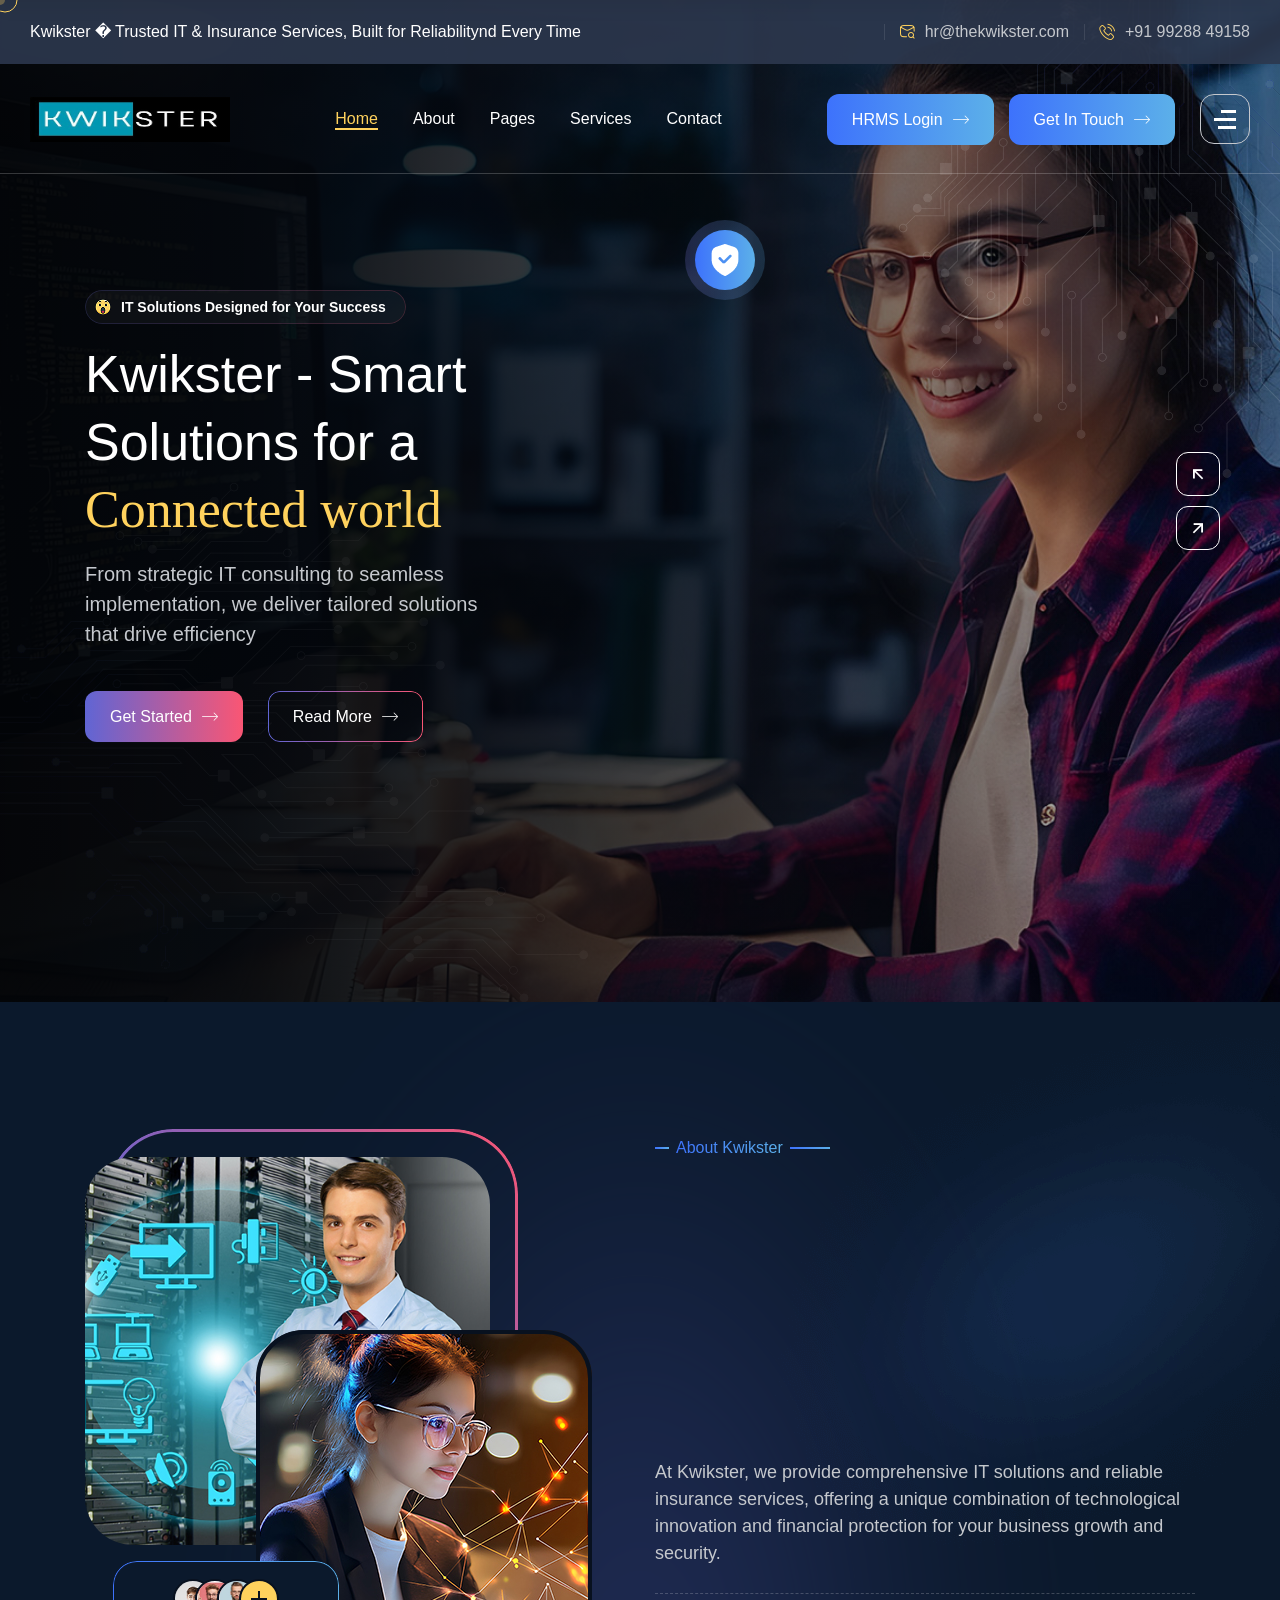
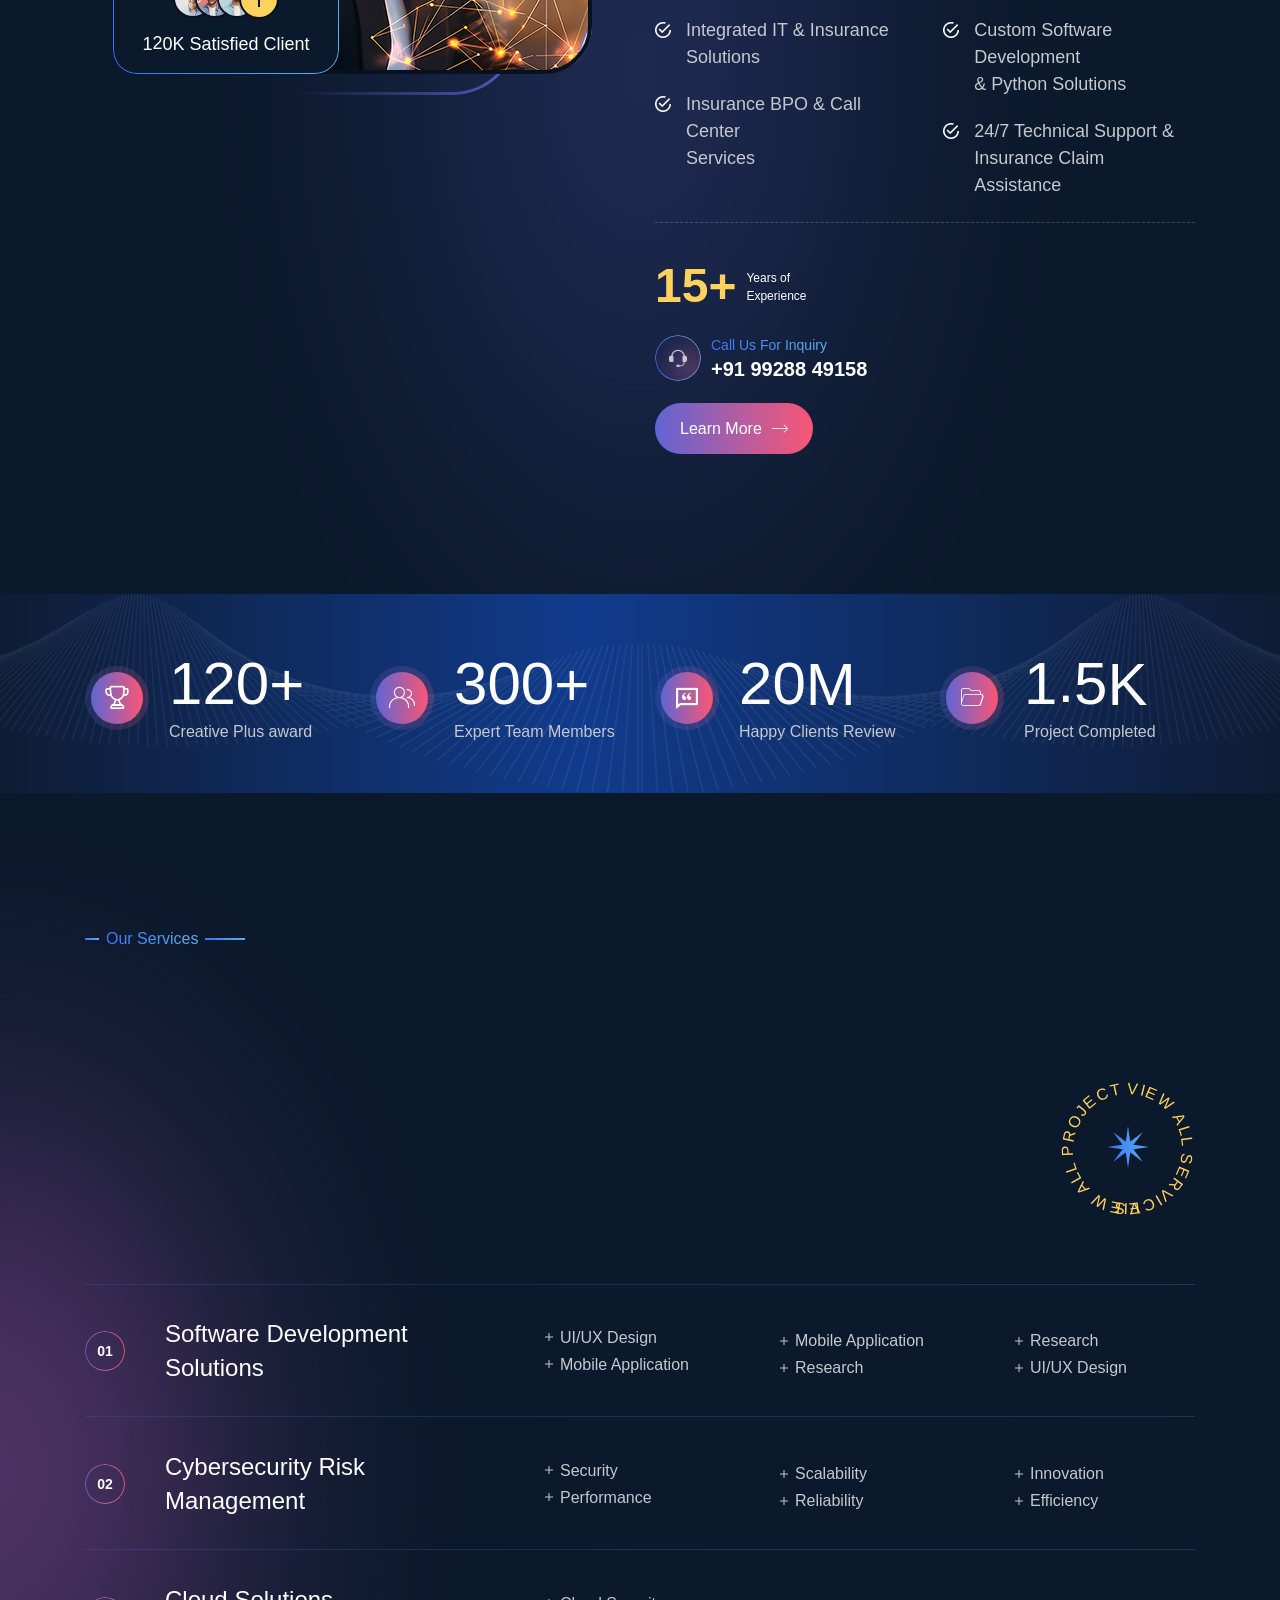
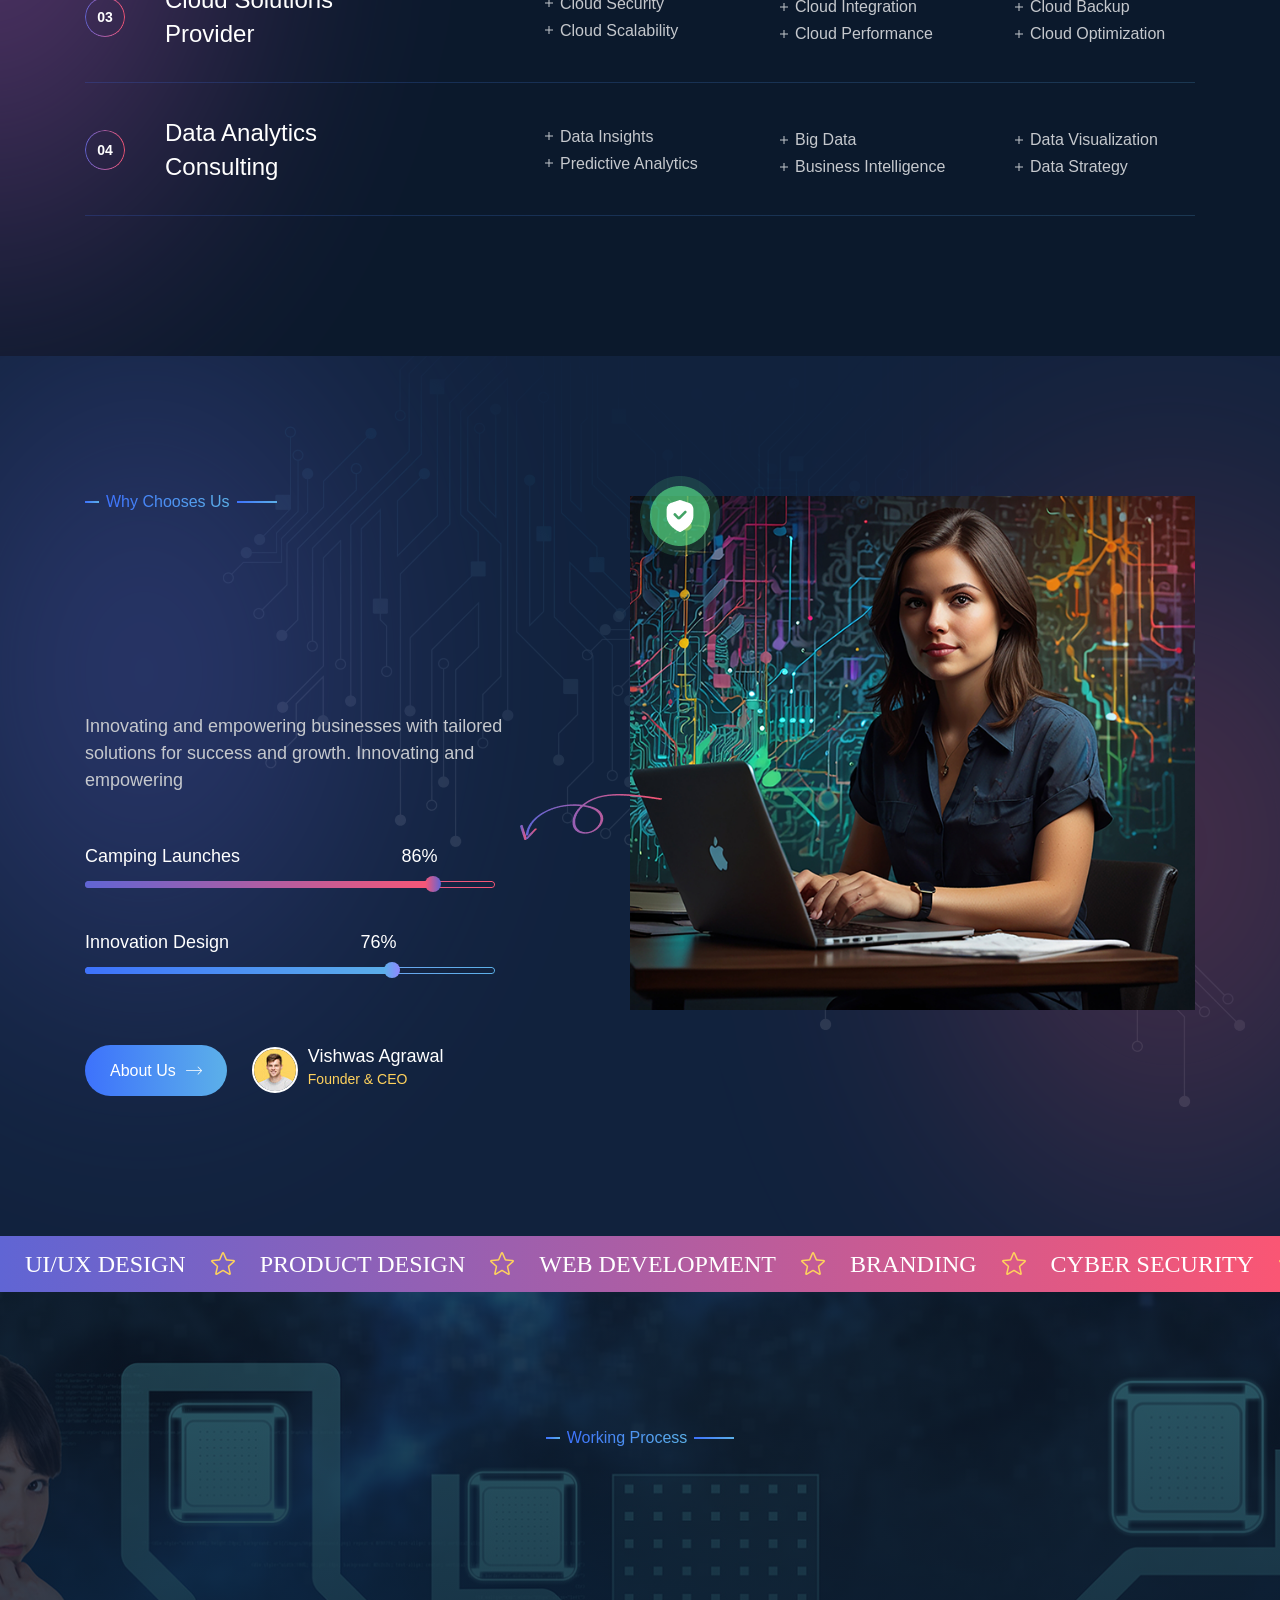
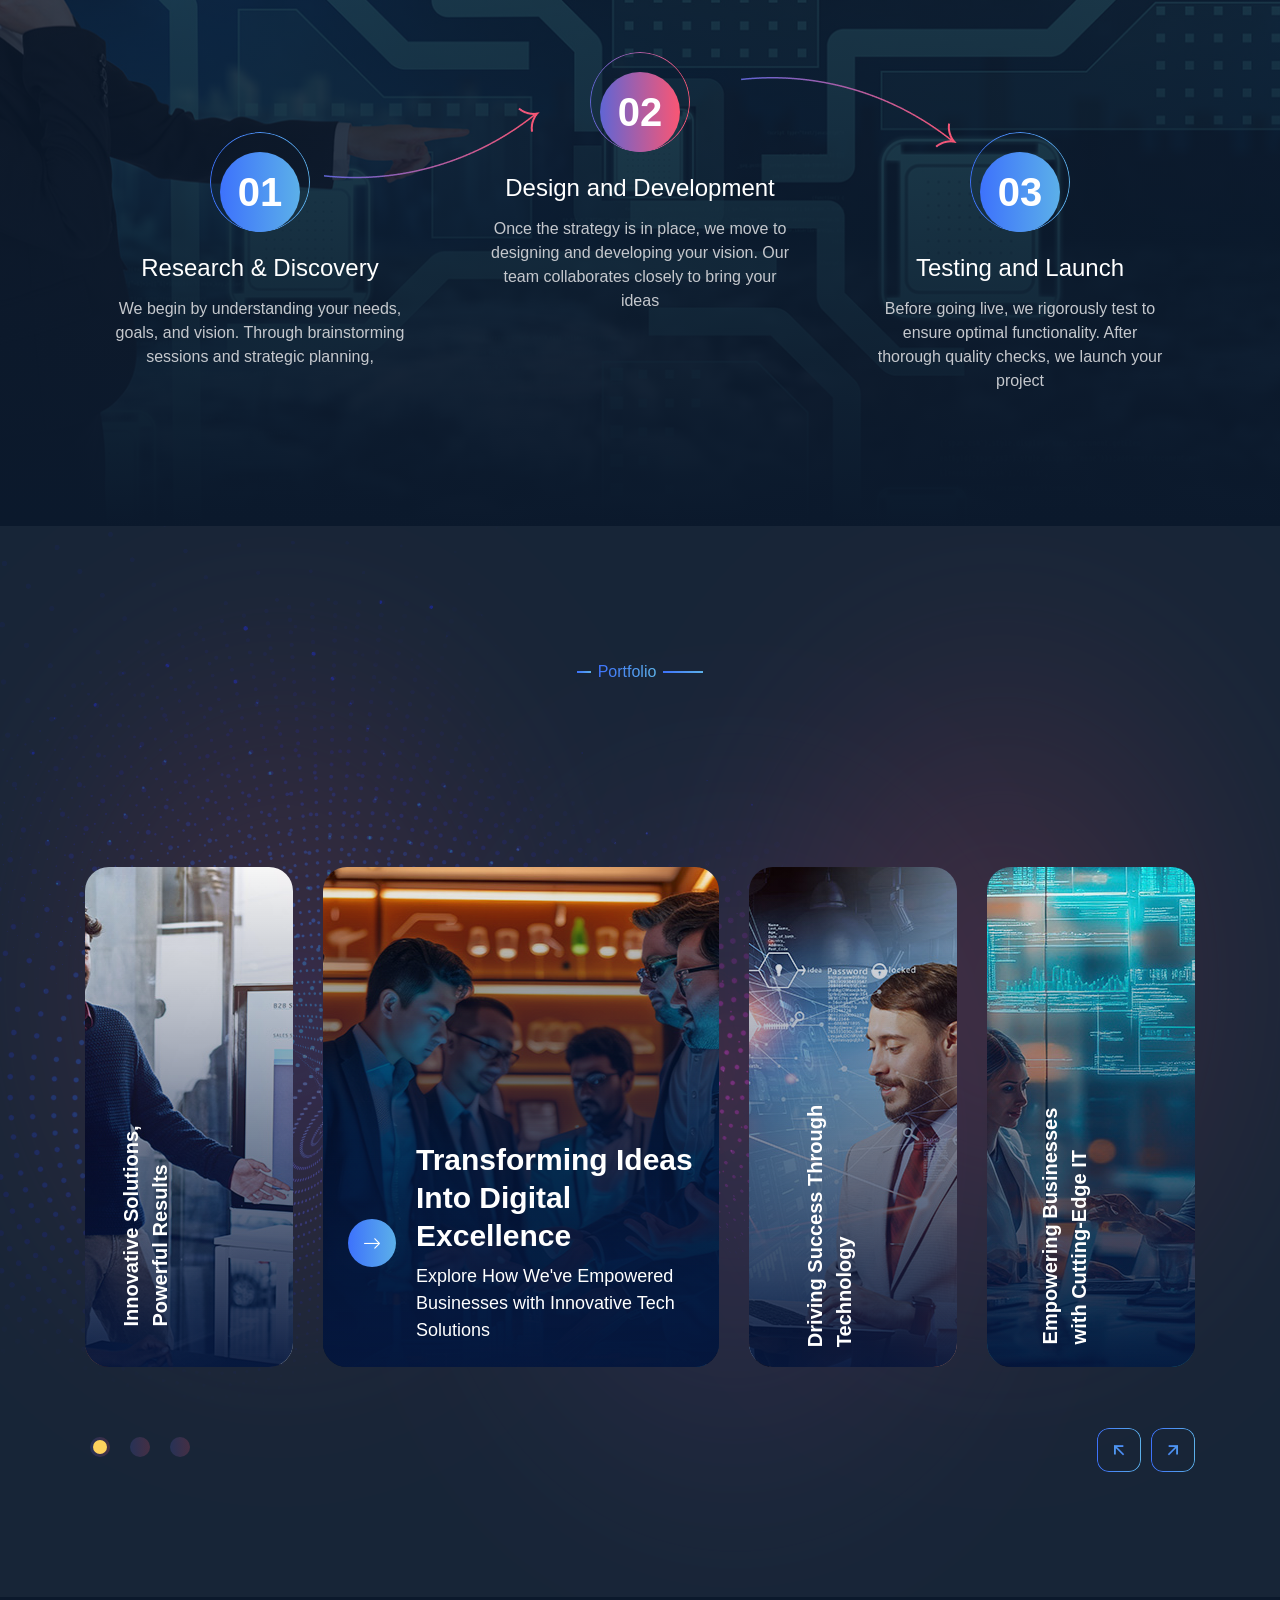
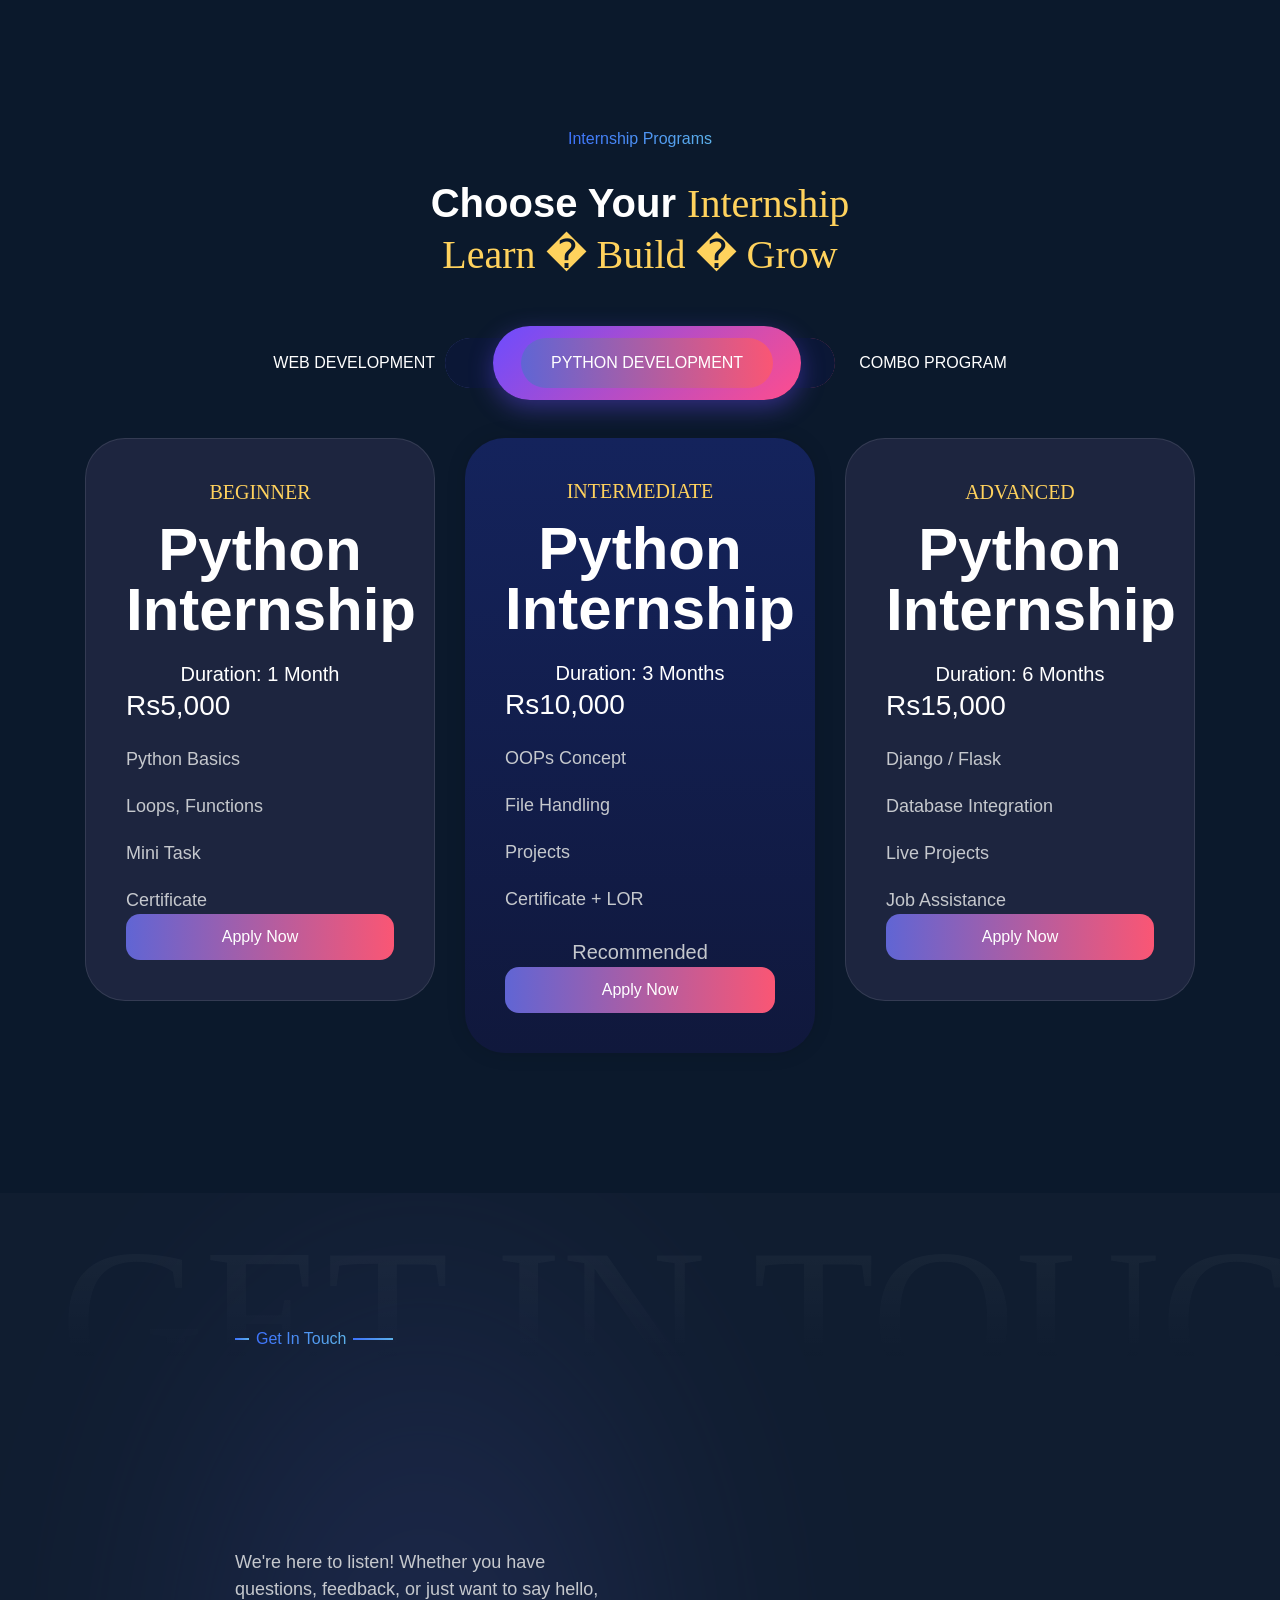
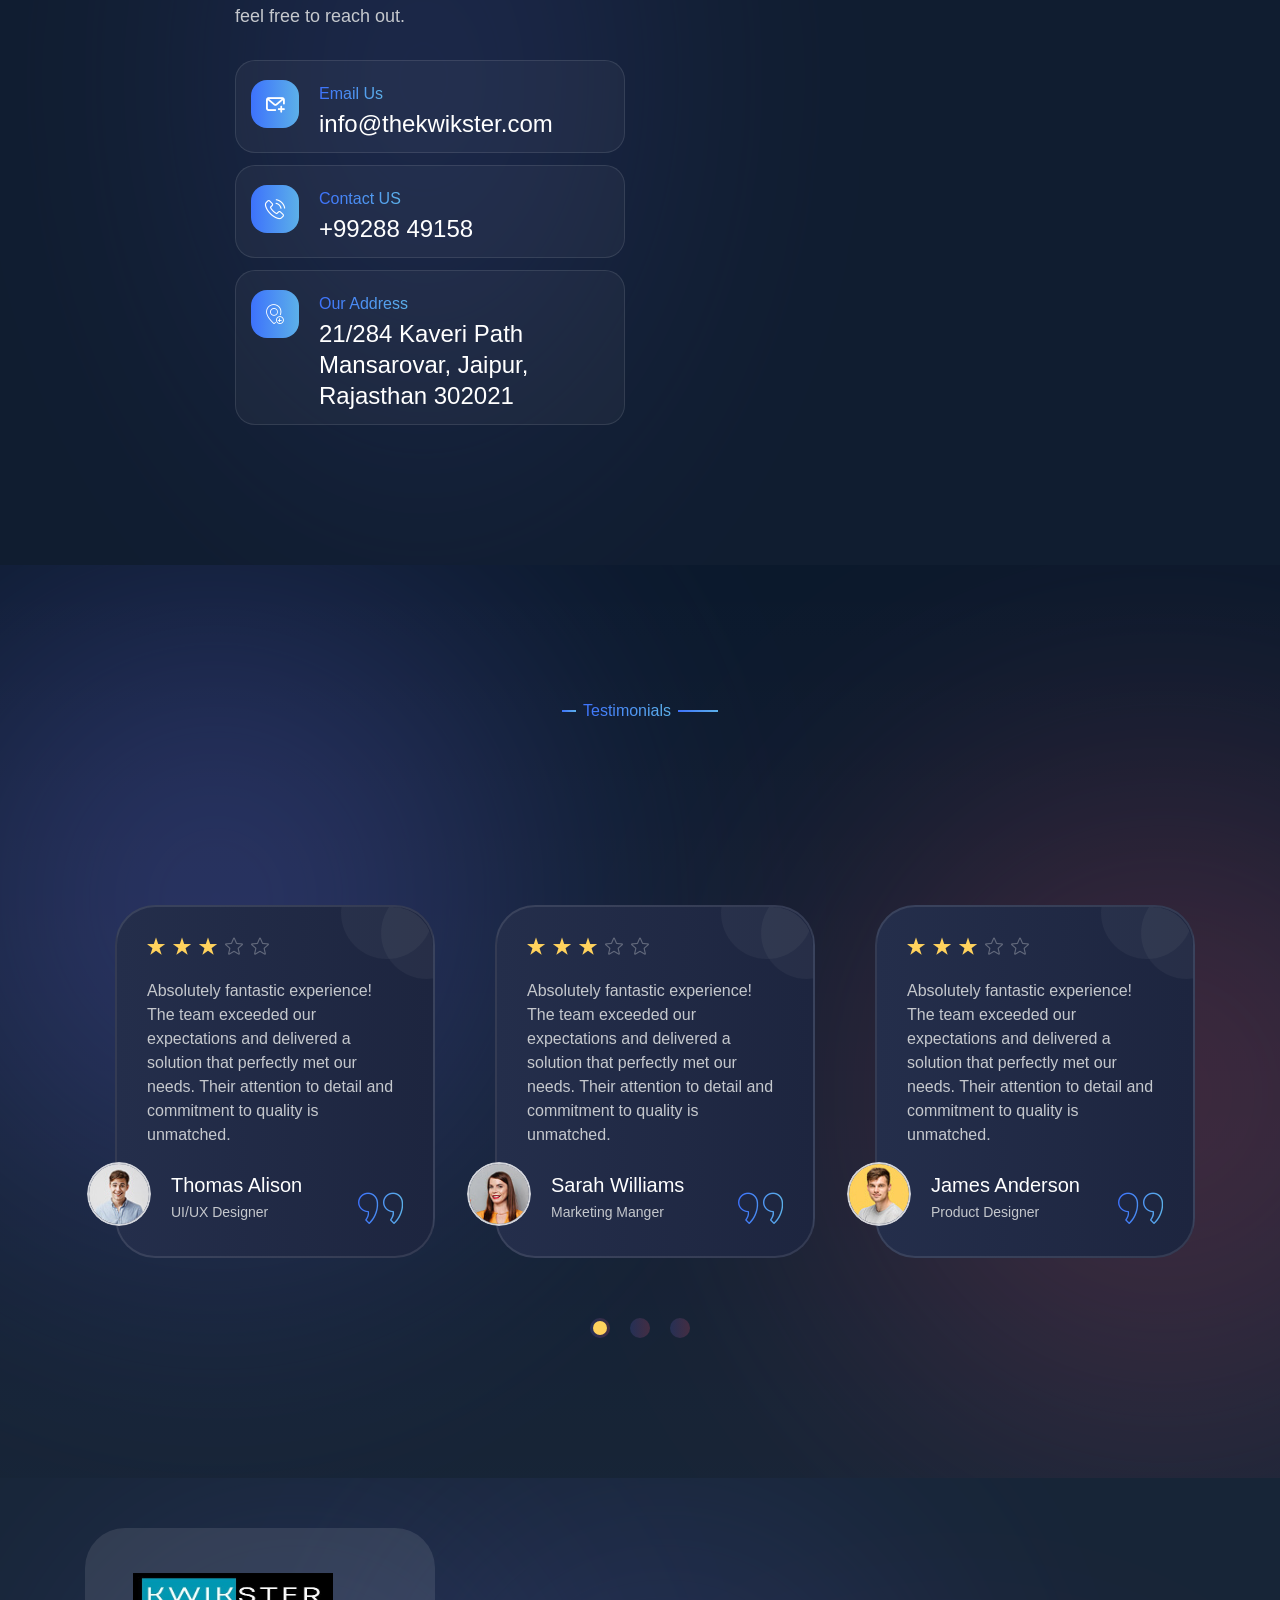
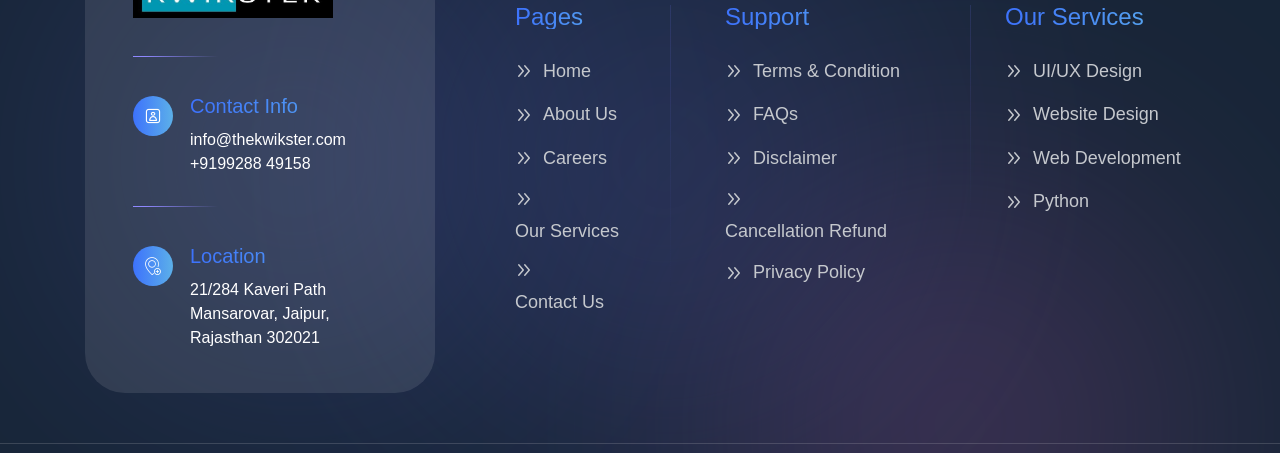
<file: index.html>
<!DOCTYPE html>
<html lang="en">

<head>
    <meta charset="UTF-8">
    <meta name="viewport" content="width=device-width, initial-scale=1.0">
    <title>Home One || Kwikster || IT Solutions & Technology </title>
    <!-- favicons Icons -->
    <link rel="apple-touch-icon" sizes="180x180" href="techguru/assets/images/favicons/apple-touch-icon.png">
    <link rel="icon" type="image/png" sizes="32x32" href="techguru/assets/images/favicons/favicon-32x32.png">
    <link rel="icon" type="image/png" sizes="16x16" href="techguru/assets/images/favicons/favicon-16x16.png">
    <link rel="manifest" href="techguru/assets/images/favicons/site.webmanifest">
    <meta name="description" content="IT Solutions & Technology PHP Template ">

    <!-- fonts -->
    <link rel="preconnect" href="https://fonts.googleapis.com">
    <link rel="preconnect" href="https://fonts.gstatic.com" crossorigin="">

    <link href="../css2?family=Space+Grotesk:wght@300..700&display=swap" rel="stylesheet">


    <link href="../css2-1?family=Marcellus&display=swap" rel="stylesheet">


    <link rel="stylesheet" href="techguru/assets/css/bootstrap.min.css">
    <link rel="stylesheet" href="techguru/assets/css/animate.min.css">
    <link rel="stylesheet" href="techguru/assets/css/custom-animate.css">
    <link rel="stylesheet" href="techguru/assets/css/swiper.min.css">
    <link rel="stylesheet" href="techguru/assets/css/font-awesome-all.css">
    <link rel="stylesheet" href="techguru/assets/css/jarallax.css">
    <link rel="stylesheet" href="techguru/assets/css/jquery.magnific-popup.css">
    <link rel="stylesheet" href="techguru/assets/css/odometer.min.css">
    <link rel="stylesheet" href="techguru/assets/css/flaticon.css">
    <link rel="stylesheet" href="techguru/assets/css/owl.carousel.min.css">
    <link rel="stylesheet" href="techguru/assets/css/owl.theme.default.min.css">
    <link rel="stylesheet" href="techguru/assets/css/nice-select.css">
    <link rel="stylesheet" href="techguru/assets/css/jquery-ui.css">
    <link rel="stylesheet" href="techguru/assets/css/aos.css">
    <link rel="stylesheet" href="techguru/assets/css/twentytwenty.css">


    <link rel="stylesheet" href="techguru/assets/css/module-css/banner.css">
    <link rel="stylesheet" href="techguru/assets/css/module-css/slider.css">
    <link rel="stylesheet" href="techguru/assets/css/module-css/footer.css">
    <link rel="stylesheet" href="techguru/assets/css/module-css/services.css">
    <link rel="stylesheet" href="techguru/assets/css/module-css/sliding-text.css">
    <link rel="stylesheet" href="techguru/assets/css/module-css/about.css">
    <link rel="stylesheet" href="techguru/assets/css/module-css/counter.css">
    <link rel="stylesheet" href="techguru/assets/css/module-css/portfolio.css">
    <link rel="stylesheet" href="techguru/assets/css/module-css/process.css">
    <link rel="stylesheet" href="techguru/assets/css/module-css/contact.css">
    <link rel="stylesheet" href="techguru/assets/css/module-css/testimonial.css">
    <link rel="stylesheet" href="techguru/assets/css/module-css/brand.css">
    <link rel="stylesheet" href="techguru/assets/css/module-css/newsletter.css">
    <link rel="stylesheet" href="techguru/assets/css/module-css/team.css">
    <link rel="stylesheet" href="techguru/assets/css/module-css/pricing.css">
    <link rel="stylesheet" href="techguru/assets/css/module-css/event.css">
    <link rel="stylesheet" href="techguru/assets/css/module-css/blog.css">
    <link rel="stylesheet" href="techguru/assets/css/module-css/why-choose.css">
    <link rel="stylesheet" href="techguru/assets/css/module-css/feature.css">
    <link rel="stylesheet" href="techguru/assets/css/module-css/cta.css">
    <link rel="stylesheet" href="techguru/assets/css/module-css/faq.css">
    <link rel="stylesheet" href="techguru/assets/css/module-css/page-header.css">
    <link rel="stylesheet" href="techguru/assets/css/module-css/error.css">
    <link rel="stylesheet" href="techguru/assets/css/module-css/skill.css">
    <link rel="stylesheet" href="techguru/assets/css/module-css/gallery.css">
    <link rel="stylesheet" href="techguru/assets/css/module-css/coming-soon.css">
    <link rel="stylesheet" href="techguru/assets/css/module-css/shop.css">
    <link rel="stylesheet" href="techguru/assets/css/module-css/google-map.css">

    <!-- template styles -->
    <link rel="stylesheet" href="techguru/assets/css/style.css">
    <link rel="stylesheet" href="techguru/assets/css/responsive.css">
    <style>
        /* ===== TAB WRAPPER ===== */
.tab-buttons {
    display: flex;
    justify-content: center;
    align-items: center;
    gap: 0;
    background: #0b1736;
    border-radius: 50px;
    padding: 6px;
    max-width: 520px;
    margin: 0 auto 60px;
}

/* ===== TAB BUTTON ===== */
.tab-btn {
    list-style: none;
    cursor: pointer;
    padding: 12px 28px;
    border-radius: 40px;
    font-weight: 600;
    color: #ffffff;
    transition: all 0.35s ease;
    position: relative;
    z-index: 1;
}

/* ===== ACTIVE TAB ===== */
.tab-btn.active-btn {
    background: linear-gradient(135deg, #6c4cff, #ff4d8d);
    box-shadow: 0 8px 25px rgba(108, 76, 255, 0.4);
}

/* ===== TEXT FIX ===== */
.tab-btn span {
    font-size: 14px;
    white-space: nowrap;
}

/* ===== MOBILE ===== */
@media (max-width: 576px) {
    .tab-buttons {
        flex-direction: column;
        border-radius: 16px;
    }

    .tab-btn {
        width: 100%;
        text-align: center;
    }
}

    </style>
</head>

<body class="custom-cursor">

    <div class="custom-cursor__cursor"></div>
    <div class="custom-cursor__cursor-two"></div>

   






    


    <div class="page-wrapper">
<header class="main-header-two">
            <div class="main-menu-two__top">
                <div class="main-menu-two__top-inner">
                    <p class="main-menu-two__top-text">Kwikster � Trusted IT & Insurance Services, Built for Reliabilitynd Every
                        Time</p>
                    <ul class="list-unstyled main-menu-two__contact-list">
                        <li>
                            <div class="icon">
                                <i class="icon-pin"></i>
                            </div>
                            <div class="text">
                                <p>21/284 Kaveri Path Mansarovar, Jaipur, Rajasthan 302021</p>
                            </div>
                        </li>
                        <li>
                            <div class="icon">
                                <i class="icon-search-mail"></i>
                            </div>
                            <div class="text">
                                <p><a href="mailto:hr@thekwikster.com">hr@thekwikster.com</a>
                                </p>
                            </div>
                        </li>
                        <li>
                            <div class="icon">
                                <i class="icon-phone-call"></i>
                            </div>
                            <div class="text">
                                <p><a href="tel:+91 99288 49158">+91 99288 49158</a></p>
                            </div>
                        </li>
                    </ul>
                </div>
            </div>
            <nav class="main-menu main-menu-two">
                <div class="main-menu-two__wrapper">
                    <div class="main-menu-two__wrapper-inner">
                        <div class="main-menu-two__left">
                            <div class="main-menu-two__logo">
                                <a href="index.html"><img src="techguru/assets/images/resources/logo-1.jpeg" alt="" style="width: 200px; height: 45px;"></a>
                            </div>
                        </div>
                        <div class="main-menu-two__main-menu-box">
                            <a href="#" class="mobile-nav__toggler"><i class="fa fa-bars"></i></a>
                            <ul class="main-menu__list">
                                <li>
                                    <a href="index.html">Home </a>
                                    
                                </li>
                                <li>
                                    <a href="techguru/about.php.html">About</a>
                                </li>
                                <li>
                                    <a href="#">Pages</a>
                                    <ul class="shadow-box">
                                        <!-- <li><a href="team.php.html">Team</a></li>
                                        <li><a href="team-carousel.php.html">Team Carousel</a></li> -->
                                        <li><a href="techguru/team-details.php.html">Team Details</a></li>
                                        <!-- <li><a href="portfolio.php.html">Portfolio</a></li>
                                        <li><a href="portfolio-details.php.html">Portfolio Details</a></li>
                                        <li><a href="testimonials.php.html">Testimonials</a></li>
                                        <li><a href="testimonials-carousel.php.html">Testimonial Carousel</a></li>
                                        <li><a href="pricing.php.html">Pricing</a></li> -->
                                        <li><a href="techguru/gallery.php.html">Gallery</a></li>
                                        <!-- <li><a href="faq.php.html">FAQs</a></li>
                                        <li><a href="404.php.html">404 Error</a></li>
                                        <li><a href="coming-soon.php.html">Coming Soon</a></li> -->
                                    </ul>
                                </li>
                                <li>
                                    <a href="techguru/services.php.html">Services</a>
                                    <!-- <ul class="shadow-box">
                                        <li><a href="services.php.html">Services</a></li>
                                        <li><a href="services-carousel.php.html">Services Carousel</a></li>
                                        <li><a href="threat-detection-prevention.php.html">Threat Detection</a></li>
                                        <li><a href="endpoint-device-security.php.html">Device Security</a></li>
                                        <li><a href="data-protection-privacy.php.html">Data Protection</a></li>
                                        <li><a href="backup-recovery.php.html">Backup & Recovery</a></li>
                                        <li><a href="advanced-technology.php.html">Advanced Technology</a></li>
                                        <li><a href="cloud-managed-services.php.html">Cloud managed services</a></li>
                                    </ul> -->
                                </li>
                                <!-- <li class="dropdown">
                                    <a href="#">Shop</a>
                                    <ul class="shadow-box">
                                        <li><a href="products.php.html">Products</a></li>
                                        <li><a href="product-details.php.html">Product Details</a></li>
                                        <li><a href="cart.php.html">Cart</a></li>
                                        <li><a href="checkout.php.html">Checkout</a></li>
                                        <li><a href="wishlist.php.html">Wishlist</a></li>
                                        <li><a href="sign-up.php.html">Sign Up</a></li>
                                        <li><a href="login.php.html">Login</a></li>
                                    </ul>
                                </li> -->
                                <!-- <li class="dropdown">
                                    <a href="#">Blog</a>
                                    <ul class="shadow-box">
                                        <li><a href="blog.php.html">Blog</a></li>
                                        <li><a href="blog-carousel.php.html">Blog Carousel</a></li>
                                        <li><a href="blog-list.php.html">Blog List</a></li>
                                        <li><a href="blog-list-2.php.html">Blog List Two</a></li>
                                        <li><a href="blog-details.php.html">Blog Details</a></li>
                                    </ul>
                                </li> -->
                                <li>
                                    <a href="techguru/contact.php.html">Contact</a>
                                </li>
                            </ul>                        </div>
                        <div class="main-menu-two__right">
                            <div class="main-menu-two__search-box">
                                <a href="#" class="main-menu-two__search searcher-toggler-box icon-search-interface-symbol"></a>
                            </div>
                            <div class="main-menu-two__btn-box">
                                <a href="https://hrms.thekwikster.com/login" class="thm-btn" style="margin-right: 10px;">HRMS Login<span class="icon-right-arrow"></span></a>
                                <a href="techguru/contact.php.html" class="thm-btn">Get in Touch<span class="icon-right-arrow"></span></a>
                            </div>
                            <div class="main-menu-two__nav-sidebar-icon">
                                <a class="navSidebar-button" href="#">
                                    <span class="icon-dots-menu-one"></span>
                                    <span class="icon-dots-menu-two"></span>
                                    <span class="icon-dots-menu-three"></span>
                                </a>
                            </div>
                        </div>
                    </div>
                </div>
            </nav>
        </header>

        <div class="stricky-header stricked-menu main-menu main-menu-two">
            <div class="sticky-header__content"></div><!-- /.sticky-header__content -->
        </div><!-- /.stricky-header --><!--Main Slider Two Start-->
        <section class="main-slider-two">
            <div class="swiper-container thm-swiper__slider" data-swiper-options='{"slidesPerView": 1, "loop": true,
                "effect": "fade",
                "pagination": {
                "el": "#main-slider-pagination",
                "type": "bullets",
                "clickable": true
                },
                "navigation": {
                "nextEl": "#main-slider__swiper-button-next",
                "prevEl": "#main-slider__swiper-button-prev"
                },
                "autoplay": {
                    "delay": 8000
                } 
            }'>
                <div class="swiper-wrapper">

                    <div class="swiper-slide">
                        <div class="main-slider-two__bg" style="background-image: url(techguru/assets/images/backgrounds/slider-2-1.jpg);"></div>
                        <ul class="list-unstyled main-slider-two__menu">
                            <li><a href="#">Help</a></li>
                            <li><a href="#">Support</a></li>
                            <li><a href="#">Faqs</a></li>
                        </ul>
                        <div class="main-slider-two__social-box">
                            <h4 class="main-slider-two__social-title">Follow Us:</h4>
                            <div class="main-slider-two__social-box-inner">
                                <a href="#"><span class="icon-facebook"></span></a>
                                <a href="#"><span class="icon-dribble"></span></a>

                                <a href="#"><span class="icon-linkedin"></span></a>
                            </div>
                        </div>

                        <!--Brand Two Start -->
                        <!-- <div class="brand-two">
                            <div class="brand-two__wrapper">
                                <div class="brand-two__inner">
                                    <div class="brand-two__left">
                                        <div class="main-slider__trustpilot-box">
                                            <ul class="list-unstyled main-slider__trustpilot-img-list">
                                                <li>
                                                    <div class="main-slider__trustpilot-img">
                                                        <img src="techguru/assets/images/resources/main-slider-trustpilot-img-1.jpg" alt="">
                                                    </div>
                                                </li>
                                                <li>
                                                    <div class="main-slider__trustpilot-img">
                                                        <img src="techguru/assets/images/resources/main-slider-trustpilot-img-2.jpg" alt="">
                                                    </div>
                                                </li>
                                            </ul>
                                            <div class="main-slider__trustpilot-content-box">
                                                <div class="main-slider__trustpilot-logo">
                                                    <img src="techguru/assets/images/resources/main-slider-trustpilot-logo.png" alt="">
                                                </div>
                                                <div class="main-slider__trustpilot-rating-review">
                                                    <p class="main-slider__trustpilot-rating">5.0 Excell</p>
                                                    <p class="main-slider__trustpilot-review">Reviews <span class="odometer" data-count="4170"></span> </p>
                                                </div>
                                            </div>
                                        </div>
                                    </div>
                                    <div class="brand-two__right">
                                        <div class="brand-two__carousel owl-theme owl-carousel">
                                            <div class="item">
                                                <div class="brand-two__single">
                                                    <div class="brand-two__img">
                                                        <img src="techguru/assets/images/brand/brand-1-1.png" alt="">
                                                    </div>
                                                </div>
                                            </div>
                                            <div class="item">
                                                <div class="brand-two__single">
                                                    <div class="brand-two__img">
                                                        <img src="techguru/assets/images/brand/brand-1-2.png" alt="">
                                                    </div>
                                                </div>
                                            </div>
                                            <div class="item">
                                                <div class="brand-two__single">
                                                    <div class="brand-two__img">
                                                        <img src="techguru/assets/images/brand/brand-1-3.png" alt="">
                                                    </div>
                                                </div>
                                            </div>
                                            <div class="item">
                                                <div class="brand-two__single">
                                                    <div class="brand-two__img">
                                                        <img src="techguru/assets/images/brand/brand-1-4.png" alt="">
                                                    </div>
                                                </div>
                                            </div>
                                            <div class="item">
                                                <div class="brand-two__single">
                                                    <div class="brand-two__img">
                                                        <img src="techguru/assets/images/brand/brand-1-5.png" alt="">
                                                    </div>
                                                </div>
                                            </div>
                                        </div>
                                    </div>
                                </div>
                            </div>
                        </div> -->
                        <!--Brand Two End -->
                        <div class="main-slider-two__shape-1"></div>
                        <div class="main-slider-two__shape-2 float-bob-x">
                            <img src="techguru/assets/images/shapes/main-slider-two-shape-2.png" alt="">
                        </div>
                        <div class="main-slider-two__shape-3 float-bob-y">
                            <img src="techguru/assets/images/shapes/main-slider-two-shape-3.png" alt="">
                        </div>
                        <div class="container">
                            <div class="row">
                                <div class="col-xl-12">
                                    <div class="main-slider-two__content">
                                        <div class="main-slider-two__sub-title-box">
                                            <div class="main-slider-two__sub-title-icon">
                                                <img src="techguru/assets/images/icon/main-slider-sub-title-icon.png" alt="">
                                            </div>
                                            <p class="main-slider-two__sub-title">IT Solutions Designed for Your Success
                                            </p>
                                        </div>
                                        <h2 class="main-slider-two__title">
                                            Kwikster - Smart<br> Solutions for a <br><span>Connected world</span>
                                        </h2>
                                        <p class="main-slider-two__text">From strategic IT consulting to seamless <br>
                                            implementation, we deliver tailored solutions <br> that drive efficiency</p>
                                        <div class="main-slider-two__btns-box">
                                            <div class="main-slider-two__btn-box-1">
                                                <a href="contact.php.html" class="thm-btn">Get Started<span class="icon-right-arrow"></span></a>
                                            </div>
                                            <div class="main-slider-two__btn-box-2">
                                                <a href="about.php.html" class="thm-btn">Read More<span class="icon-right-arrow"></span></a>
                                            </div>
                                        </div>
                                        <div class="main-slider-two__shield-check-icon">
                                            <img src="techguru/assets/images/icon/main-slider-shield-check-icon.png" alt="">
                                        </div>
                                    </div>
                                </div>
                            </div>
                        </div>
                    </div>

                    <div class="swiper-slide">
                        <div class="main-slider-two__bg" style="background-image: url(techguru/assets/images/backgrounds/slider-2-2.jpg);"></div>
                        <ul class="list-unstyled main-slider-two__menu">
                            <li><a href="#">Help</a></li>
                            <li><a href="#">Support</a></li>
                            <li><a href="#">Faqs</a></li>
                        </ul>
                        <div class="main-slider-two__social-box">
                            <h4 class="main-slider-two__social-title">Follow Us:</h4>
                            <div class="main-slider-two__social-box-inner">
                                <a href="#"><span class="icon-facebook"></span></a>
                                <a href="#"><span class="icon-dribble"></span></a>

                                <a href="#"><span class="icon-linkedin"></span></a>
                            </div>
                        </div>
                        <!--Brand Two Start -->
                        <!-- <div class="brand-two">
                            <div class="brand-two__wrapper">
                                <div class="brand-two__inner">
                                    <div class="brand-two__left">
                                        <div class="main-slider__trustpilot-box">
                                            <ul class="list-unstyled main-slider__trustpilot-img-list">
                                                <li>
                                                    <div class="main-slider__trustpilot-img">
                                                        <img src="techguru/assets/images/resources/main-slider-trustpilot-img-1.jpg" alt="">
                                                    </div>
                                                </li>
                                                <li>
                                                    <div class="main-slider__trustpilot-img">
                                                        <img src="techguru/assets/images/resources/main-slider-trustpilot-img-2.jpg" alt="">
                                                    </div>
                                                </li>
                                            </ul>
                                            <div class="main-slider__trustpilot-content-box">
                                                <div class="main-slider__trustpilot-logo">
                                                    <img src="techguru/assets/images/resources/main-slider-trustpilot-logo.png" alt="">
                                                </div>
                                                <div class="main-slider__trustpilot-rating-review">
                                                    <p class="main-slider__trustpilot-rating">5.0 Excellent</p>
                                                    <p class="main-slider__trustpilot-review">Reviews <span class="odometer" data-count="4170"></span> </p>
                                                </div>
                                            </div>
                                        </div>
                                    </div>
                                    <div class="brand-two__right">
                                        <div class="brand-two__carousel owl-theme owl-carousel">
                                            <div class="item">
                                                <div class="brand-two__single">
                                                    <div class="brand-two__img">
                                                        <img src="techguru/assets/images/brand/brand-1-1.png" alt="">
                                                    </div>
                                                </div>
                                            </div>
                                            <div class="item">
                                                <div class="brand-two__single">
                                                    <div class="brand-two__img">
                                                        <img src="techguru/assets/images/brand/brand-1-2.png" alt="">
                                                    </div>
                                                </div>
                                            </div>
                                            <div class="item">
                                                <div class="brand-two__single">
                                                    <div class="brand-two__img">
                                                        <img src="techguru/assets/images/brand/brand-1-3.png" alt="">
                                                    </div>
                                                </div>
                                            </div>
                                            <div class="item">
                                                <div class="brand-two__single">
                                                    <div class="brand-two__img">
                                                        <img src="techguru/assets/images/brand/brand-1-4.png" alt="">
                                                    </div>
                                                </div>
                                            </div>
                                            <div class="item">
                                                <div class="brand-two__single">
                                                    <div class="brand-two__img">
                                                        <img src="techguru/assets/images/brand/brand-1-5.png" alt="">
                                                    </div>
                                                </div>
                                            </div>
                                        </div>
                                    </div>
                                </div>
                            </div>
                        </div> -->
                        <!--Brand Two End -->
                        <div class="main-slider-two__shape-1"></div>
                        <div class="main-slider-two__shape-2 float-bob-x">
                            <img src="techguru/assets/images/shapes/main-slider-two-shape-2.png" alt="">
                        </div>
                        <div class="main-slider-two__shape-3 float-bob-y">
                            <img src="techguru/assets/images/shapes/main-slider-two-shape-3.png" alt="">
                        </div>
                        <div class="container">
                            <div class="row">
                                <div class="col-xl-12">
                                    <div class="main-slider-two__content">
                                        <div class="main-slider-two__sub-title-box">
                                            <div class="main-slider-two__sub-title-icon">
                                                <img src="techguru/assets/images/icon/main-slider-sub-title-icon.png" alt="">
                                            </div>
                                            <p class="main-slider-two__sub-title">IT Solutions Designed for Your Success
                                            </p>
                                        </div>
                                        <h2 class="main-slider-two__title">
                                            <span>Kwikster -</span> Empowering<br> Innovation Delivering<br> Solutions
                                        </h2>
                                        <p class="main-slider-two__text">From strategic IT consulting to seamless <br>
                                            implementation, we deliver tailored solutions <br> that drive efficiency</p>
                                        <div class="main-slider-two__btns-box">
                                            <div class="main-slider-two__btn-box-1">
                                                <a href="contact.php.html" class="thm-btn">Get Started<span class="icon-right-arrow"></span></a>
                                            </div>
                                            <div class="main-slider-two__btn-box-2">
                                                <a href="about.php.html" class="thm-btn">Read More<span class="icon-right-arrow"></span></a>
                                            </div>
                                        </div>
                                        <div class="main-slider-two__shield-check-icon">
                                            <img src="techguru/assets/images/icon/main-slider-shield-check-icon.png" alt="">
                                        </div>
                                    </div>
                                </div>
                            </div>
                        </div>
                    </div>

                    <div class="swiper-slide">
                        <div class="main-slider-two__bg" style="background-image: url(techguru/assets/images/backgrounds/slider-2-3.jpg);"></div>
                        <ul class="list-unstyled main-slider-two__menu">
                            <li><a href="#">Help</a></li>
                            <li><a href="#">Support</a></li>
                            <li><a href="#">Faqs</a></li>
                        </ul>
                        <div class="main-slider-two__social-box">
                            <h4 class="main-slider-two__social-title">Follow Us:</h4>
                            <div class="main-slider-two__social-box-inner">
                                <a href="#"><span class="icon-facebook"></span></a>
                                <a href="#"><span class="icon-dribble"></span></a>

                                <a href="#"><span class="icon-linkedin"></span></a>
                            </div>
                        </div>
                        <!--Brand Two Start -->
                        <!-- <div class="brand-two">
                            <div class="brand-two__wrapper">
                                <div class="brand-two__inner">
                                    <div class="brand-two__left">
                                        <div class="main-slider__trustpilot-box">
                                            <ul class="list-unstyled main-slider__trustpilot-img-list">
                                                <li>
                                                    <div class="main-slider__trustpilot-img">
                                                        <img src="techguru/assets/images/resources/main-slider-trustpilot-img-1.jpg" alt="">
                                                    </div>
                                                </li>
                                                <li>
                                                    <div class="main-slider__trustpilot-img">
                                                        <img src="techguru/assets/images/resources/main-slider-trustpilot-img-2.jpg" alt="">
                                                    </div>
                                                </li>
                                            </ul>
                                            <div class="main-slider__trustpilot-content-box">
                                                <div class="main-slider__trustpilot-logo">
                                                    <img src="techguru/assets/images/resources/main-slider-trustpilot-logo.png" alt="">
                                                </div>
                                                <div class="main-slider__trustpilot-rating-review">
                                                    <p class="main-slider__trustpilot-rating">5.0 Excellent</p>
                                                    <p class="main-slider__trustpilot-review">Reviews <span class="odometer" data-count="4170"></span> </p>
                                                </div>
                                            </div>
                                        </div>
                                    </div>
                                    <div class="brand-two__right">
                                        <div class="brand-two__carousel owl-theme owl-carousel">
                                            <div class="item">
                                                <div class="brand-two__single">
                                                    <div class="brand-two__img">
                                                        <img src="techguru/assets/images/brand/brand-1-1.png" alt="">
                                                    </div>
                                                </div>
                                            </div>
                                            <div class="item">
                                                <div class="brand-two__single">
                                                    <div class="brand-two__img">
                                                        <img src="techguru/assets/images/brand/brand-1-2.png" alt="">
                                                    </div>
                                                </div>
                                            </div>
                                            <div class="item">
                                                <div class="brand-two__single">
                                                    <div class="brand-two__img">
                                                        <img src="techguru/assets/images/brand/brand-1-3.png" alt="">
                                                    </div>
                                                </div>
                                            </div>
                                            <div class="item">
                                                <div class="brand-two__single">
                                                    <div class="brand-two__img">
                                                        <img src="techguru/assets/images/brand/brand-1-4.png" alt="">
                                                    </div>
                                                </div>
                                            </div>
                                            <div class="item">
                                                <div class="brand-two__single">
                                                    <div class="brand-two__img">
                                                        <img src="techguru/assets/images/brand/brand-1-5.png" alt="">
                                                    </div>
                                                </div>
                                            </div>
                                        </div>
                                    </div>
                                </div>
                            </div>
                        </div> -->
                        <!--Brand Two End -->
                        <div class="main-slider-two__shape-1"></div>
                        <div class="main-slider-two__shape-2 float-bob-x">
                            <img src="techguru/assets/images/shapes/main-slider-two-shape-2.png" alt="">
                        </div>
                        <div class="main-slider-two__shape-3 float-bob-y">
                            <img src="techguru/assets/images/shapes/main-slider-two-shape-3.png" alt="">
                        </div>
                        <div class="container">
                            <div class="row">
                                <div class="col-xl-12">
                                    <div class="main-slider-two__content">
                                        <div class="main-slider-two__sub-title-box">
                                            <div class="main-slider-two__sub-title-icon">
                                                <img src="techguru/assets/images/icon/main-slider-sub-title-icon.png" alt="">
                                            </div>
                                            <p class="main-slider-two__sub-title">IT Solutions Designed for Your Success
                                            </p>
                                        </div>
                                       <h2 class="main-slider-two__title">
    Smart IT & Insurance <span>Solutions</span> <br>
    <span>That Secure & Scale</span> <br> Your Business
</h2>
<p class="main-slider-two__text">
    From advanced IT services to reliable insurance <br>
    solutions, Kwikster delivers technology-driven <br>
    protection and growth for your business
</p>

                                        <div class="main-slider-two__btns-box">
                                            <div class="main-slider-two__btn-box-1">
                                                <a href="contact.php.html" class="thm-btn">Get Started<span class="icon-right-arrow"></span></a>
                                            </div>
                                            <div class="main-slider-two__btn-box-2">
                                                <a href="about.php.html" class="thm-btn">Read More<span class="icon-right-arrow"></span></a>
                                            </div>
                                        </div>
                                        <div class="main-slider-two__shield-check-icon">
                                            <img src="techguru/assets/images/icon/main-slider-shield-check-icon.png" alt="">
                                        </div>
                                    </div>
                                </div>
                            </div>
                        </div>
                    </div>


                </div>


                <!-- If we need navigation buttons -->
                <div class="main-slider-two__nav">
                    <div class="swiper-button-prev" id="main-slider__swiper-button-next">
                        <i class="icon-right-up"></i>
                    </div>
                    <div class="swiper-button-next" id="main-slider__swiper-button-prev">
                        <i class="icon-right-up"></i>
                    </div>
                </div>

            </div>
        </section>
        <!--Main Slider Two End--><!--About Two Start -->
        <section class="about-two">
            <div class="about-two__shape-2"></div>
            <div class="about-two__shape-3">
                <img src="techguru/assets/images/shapes/about-two-shape-3.png" alt="">
            </div>
            <div class="container">
                <div class="row">
                    <div class="col-xl-6">
                        <div class="about-two__left">
                            <div class="about-two__img-box">
                                <div class="about-two__img">
                                    <img src="techguru/assets/images/resources/about-two-img-1.jpg" alt="">
                                </div>
                                <div class="about-two__img-2">
                                    <img src="techguru/assets/images/resources/about-two-img-2.jpg" alt="">
                                </div>
                                <div class="about-two__shape-1"></div>
                            </div>
                            <div class="about-two__client-box">
                                <ul class="about-two__client-img-list list-unstyled">
                                    <li>
                                        <div class="about-two__client-img">
                                            <img src="techguru/assets/images/resources/about-two-client-img-1-1.jpg" alt="">
                                        </div>
                                    </li>
                                    <li>
                                        <div class="about-two__client-img">
                                            <img src="techguru/assets/images/resources/about-two-client-img-1-2.jpg" alt="">
                                        </div>
                                    </li>
                                    <li>
                                        <div class="about-two__client-img">
                                            <img src="techguru/assets/images/resources/about-two-client-img-1-3.jpg" alt="">
                                        </div>
                                    </li>
                                    <li>
                                        <a href="#"><span class="icon-plus"></span></a>
                                    </li>
                                </ul>
                                <p class="about-two__client-text"><span class="odometer" data-count="120">00</span><span>K</span> Satisfied Client</p>
                            </div>
                        </div>
                    </div>
                  <div class="col-xl-6">
    <div class="about-two__right">
        <div class="section-title text-left sec-title-animation animation-style2">
            <div class="section-title__tagline-box">
                <div class="section-title__tagline-shape-1"></div>
                <span class="section-title__tagline">About Kwikster</span>
                <div class="section-title__tagline-shape-2"></div>
            </div>
            <h2 class="section-title__title title-animation">Empower Your Business
                <span>Growth & Protection</span><br><span>with Our Integrated</span> IT & Insurance Solutions
            </h2>
        </div>
        <p class="about-two__text">At Kwikster, we provide comprehensive IT solutions and reliable insurance services, offering a unique combination of technological innovation and financial protection for your business growth and security.</p>
        <div class="about-two__points-box">
            <ul class="about-two__points-list list-unstyled">
                <li>
                    <div class="icon">
                        <span class="icon-tick-inside-circle"></span>
                    </div>
                    <p>Integrated IT & Insurance<br> Solutions</p>
                </li>
                <li>
                    <div class="icon">
                        <span class="icon-tick-inside-circle"></span>
                    </div>
                    <p>Insurance BPO & Call Center<br> Services</p>
                </li>
            </ul>
            <ul class="about-two__points-list list-unstyled">
                <li>
                    <div class="icon">
                        <span class="icon-tick-inside-circle"></span>
                    </div>
                    <p>Custom Software Development<br> & Python Solutions</p>
                </li>
                <li>
                    <div class="icon">
                        <span class="icon-tick-inside-circle"></span>
                    </div>
                    <p>24/7 Technical Support &<br> Insurance Claim Assistance</p>
                </li>
            </ul>
        </div>
        <div class="about-two__experience-contact-and-btn">
            <div class="about-two__experience-box">
                <div class="about-two__experience-count-box">
                    <h3 class="odometer" data-count="15">00</h3>
                    <span>+</span>
                </div>
                <p class="about-two__experience-text">Years of
                    <br> Experience</p>
            </div>
            <div class="about-two__call-box">
                <div class="about-two__call-icon">
                    <span class="icon-customer-service-headset"></span>
                </div>
                <div class="about-two__call-content">
                    <span>call us for inquiry</span>
                    <p><a href="tel:9928849158">+91 99288 49158</a></p>
                </div>
            </div>
            <div class="about-two__btn-box">
                <a href="/techguru/about.php.html" class="thm-btn">Learn More<span class="icon-right-arrow"></span></a>
            </div>
        </div>
    </div>
</div>
                </div>
            </div>
        </section>
        <!--About Two End --><!-- Counter Two Start -->
        <section class="counter-two">
            <div class="counter-two__bg-shape" style="background-image: url(techguru/assets/images/shapes/counter-two-bg-shape.png);"></div>
            <div class="container">
                <div class="row">
                    <!--Counter Two Single Start-->
                    <div class="col-xl-3 col-lg-6 col-md-6">
                        <div class="counter-two__single">
                            <div class="counter-two__icon-inner">
                                <div class="counter-two__icon">
                                    <span class="icon-trophy"></span>
                                </div>
                            </div>
                            <div class="counter-two__content">
                                <div class="counter-two__count-box">
                                    <h3 class="odometer" data-count="120">00</h3>
                                    <span>+</span>
                                </div>
                                <p class="counter-two__text">Creative Plus award</p>
                            </div>
                        </div>
                    </div>
                    <!--Counter Two Single End-->
                    <!--Counter Two Single Start-->
                    <div class="col-xl-3 col-lg-6 col-md-6">
                        <div class="counter-two__single">
                            <div class="counter-two__icon-inner">
                                <div class="counter-two__icon">
                                    <span class="icon-user"></span>
                                </div>
                            </div>
                            <div class="counter-two__content">
                                <div class="counter-two__count-box">
                                    <h3 class="odometer" data-count="300">00</h3>
                                    <span>+</span>
                                </div>
                                <p class="counter-two__text">Expert Team Members</p>
                            </div>
                        </div>
                    </div>
                    <!--Counter Two Single End-->
                    <!--Counter Two Single Start-->
                    <div class="col-xl-3 col-lg-6 col-md-6">
                        <div class="counter-two__single">
                            <div class="counter-two__icon-inner">
                                <div class="counter-two__icon">
                                    <span class="icon-chat"></span>
                                </div>
                            </div>
                            <div class="counter-two__content">
                                <div class="counter-two__count-box">
                                    <h3 class="odometer" data-count="20">00</h3>
                                    <span>M</span>
                                </div>
                                <p class="counter-two__text">Happy Clients Review</p>
                            </div>
                        </div>
                    </div>
                    <!--Counter Two Single End-->
                    <!--Counter Two Single Start-->
                    <div class="col-xl-3 col-lg-6 col-md-6">
                        <div class="counter-two__single">
                            <div class="counter-two__icon-inner">
                                <div class="counter-two__icon">
                                    <span class="icon-folder"></span>
                                </div>
                            </div>
                            <div class="counter-two__content">
                                <div class="counter-two__count-box">
                                    <h3 class="odometer" data-count="1.5">00</h3>
                                    <span>K</span>
                                </div>
                                <p class="counter-two__text">Project Completed</p>
                            </div>
                        </div>
                    </div>
                    <!--Counter Two Single End-->
                </div>
            </div>
        </section>
        <!-- Counter Two End --><!-- Services Two Start -->
        <section class="services-two">
            <div class="services-two__shape-1"></div>
            <div class="container">
                <div class="services-two__top">
                    <div class="section-title text-left sec-title-animation animation-style2">
                        <div class="section-title__tagline-box">
                            <div class="section-title__tagline-shape-1"></div>
                            <span class="section-title__tagline">Our Services</span>
                            <div class="section-title__tagline-shape-2"></div>
                        </div>
                        <h2 class="section-title__title title-animation">Your Business with Cutting-Edge IT<br>
                            Solutions <img src="techguru/assets/images/services/section-title-img.jpg" alt="">
                            <span>Innovative IT Services</span><br><span>Tailored for Your Success</span>
                        </h2>
                    </div>
                    <a href="/techguru/services.php.html" class="services-two__round-text-box">
                        <div class="services-two__round-text-box-outer">
                            <div class="services-two__round-text-box-inner">
                                <div class="services-two__curved-circle">
                                    View All Project View All Services
                                </div>
                                <div class="services-two__round-icon">
                                    <img src="techguru/assets/images/icon/services-two-round-icon.png" alt="">
                                </div>
                            </div>
                        </div>
                    </a>
                </div>
                <div class="services-two__bottom">
                    <div class="services-two__services-list">
                        <div class="services-two__services-list-single services-two__services-list-single-1">
                            <div class="services-two__count-and-title">
                                <div class="services-two__count"></div>
                                <h3 class="services-two__title"><a href="#">Software Development
                                        <br> Solutions</a></h3>
                            </div>
                            <div class="services-two__service-list-box">
                                <ul class="services-two__services-list-inner list-unstyled">
                                    <li>
                                        <p><span class="icon-plus"></span>UI/UX Design</p>
                                        <p><span class="icon-plus"></span>Mobile Application</p>
                                    </li>
                                    <li>
                                        <p><span class="icon-plus"></span>Mobile Application</p>
                                        <p><span class="icon-plus"></span>Research</p>
                                    </li>
                                    <li>
                                        <p><span class="icon-plus"></span>Research</p>
                                        <p><span class="icon-plus"></span>UI/UX Design</p>
                                    </li>
                                </ul>
                            </div>
                            <div class="services-two__hover-img">
                                <img src="techguru/assets/images/services/services-2-1.jpg" alt="Image">
                            </div>
                        </div>
                        <div class="services-two__services-list-single">
                            <div class="services-two__count-and-title">
                                <div class="services-two__count"></div>
                                <h3 class="services-two__title"><a href="#">Cybersecurity
                                        Risk
                                        <br> Management</a></h3>
                            </div>
                            <div class="services-two__service-list-box">
                                <ul class="services-two__services-list-inner list-unstyled">
                                    <li>
                                        <p><span class="icon-plus"></span>Security</p>
                                        <p><span class="icon-plus"></span>Performance</p>
                                    </li>
                                    <li>
                                        <p><span class="icon-plus"></span>Scalability</p>
                                        <p><span class="icon-plus"></span>Reliability</p>
                                    </li>
                                    <li>
                                        <p><span class="icon-plus"></span>Innovation</p>
                                        <p><span class="icon-plus"></span>Efficiency</p>
                                    </li>
                                </ul>
                            </div>
                            <div class="services-two__hover-img">
                                <img src="techguru/assets/images/services/services-2-2.jpg" alt="Image">
                            </div>
                        </div>
                        <div class="services-two__services-list-single">
                            <div class="services-two__count-and-title">
                                <div class="services-two__count"></div>
                                <h3 class="services-two__title"><a href="#">Cloud Solutions
                                        <br> Provider</a></h3>
                            </div>
                            <div class="services-two__service-list-box">
                                <ul class="services-two__services-list-inner list-unstyled">
                                    <li>
                                        <p><span class="icon-plus"></span>Cloud Security</p>
                                        <p><span class="icon-plus"></span>Cloud Scalability</p>
                                    </li>
                                    <li>
                                        <p><span class="icon-plus"></span>Cloud Integration</p>
                                        <p><span class="icon-plus"></span>Cloud Performance</p>
                                    </li>
                                    <li>
                                        <p><span class="icon-plus"></span>Cloud Backup</p>
                                        <p><span class="icon-plus"></span>Cloud Optimization</p>
                                    </li>
                                </ul>
                            </div>
                            <div class="services-two__hover-img">
                                <img src="techguru/assets/images/services/services-2-3.jpg" alt="Image">
                            </div>
                        </div>
                        <div class="services-two__services-list-single">
                            <div class="services-two__count-and-title">
                                <div class="services-two__count"></div>
                                <h3 class="services-two__title"><a href="#">Data Analytics
                                        <br> Consulting</a></h3>
                            </div>
                            <div class="services-two__service-list-box">
                                <ul class="services-two__services-list-inner list-unstyled">
                                    <li>
                                        <p><span class="icon-plus"></span>Data Insights</p>
                                        <p><span class="icon-plus"></span>Predictive Analytics</p>
                                    </li>
                                    <li>
                                        <p><span class="icon-plus"></span>Big Data</p>
                                        <p><span class="icon-plus"></span>Business Intelligence</p>
                                    </li>
                                    <li>
                                        <p><span class="icon-plus"></span>Data Visualization</p>
                                        <p><span class="icon-plus"></span>Data Strategy</p>
                                    </li>
                                </ul>
                            </div>
                            <div class="services-two__hover-img">
                                <img src="techguru/assets/images/services/services-2-4.jpg" alt="Image">
                            </div>
                        </div>
                    </div>
                </div>
            </div>
        </section>
        <!-- Services Two End --><!-- Why Choose One Start -->
        <section class="why-choose-one">
            <div class="why-choose-one__shape-3 float-bob-y">
                <img src="techguru/assets/images/shapes/why-choose-one-shape-3.png" alt="">
            </div>
            <div class="why-choose-one__shape-4"></div>
            <div class="why-choose-one__shape-5"></div>
            <div class="container">
                <div class="row">
                    <div class="col-xl-5">
                        <div class="why-choose-one__left">
                            <div class="section-title text-left sec-title-animation animation-style2">
                                <div class="section-title__tagline-box">
                                    <div class="section-title__tagline-shape-1"></div>
                                    <span class="section-title__tagline">Why Chooses Us</span>
                                    <div class="section-title__tagline-shape-2"></div>
                                </div>
                                <h2 class="section-title__title title-animation">Elevate Growth <span>with
                                        Our</span><br><span>Cutting-Edge IT</span>
                                    Solutions<br> for Success
                                </h2>
                            </div>
                            <p class="why-choose-one__text">Innovating and empowering businesses with tailored solutions
                                for success and growth. Innovating and empowering </p>
                            <ul class="why-choose-one__progress-list list-unstyled">
                                <li>
                                    <div class="why-choose-one__progress">
                                        <h4 class="why-choose-one__progress-title">Camping Launches</h4>
                                        <div class="bar">
                                            <div class="bar-inner count-bar" data-percent="86%">
                                                <div class="count-text">86%</div>
                                            </div>
                                        </div>
                                    </div>
                                </li>
                                <li>
                                    <div class="why-choose-one__progress">
                                        <h4 class="why-choose-one__progress-title">Innovation Design</h4>
                                        <div class="bar">
                                            <div class="bar-inner count-bar" data-percent="76%">
                                                <div class="count-text">76%</div>
                                            </div>
                                        </div>
                                    </div>
                                </li>
                            </ul>
                            <div class="why-choose-one__btn-and-client-info">
                                <div class="why-choose-one__btn-box">
                                    <a href="/techguru/about.php.html" class="thm-btn">About Us<span class="icon-right-arrow"></span></a>
                                </div>
                                <div class="why-choose-one__client-box">
                                    <div class="why-choose-one__client-img">
                                        <img src="techguru/assets/images/resources/why-choose-one-client-img.jpg" alt="">
                                    </div>
                                    <div class="why-choose-one__client-content">
                                        <h3>Vishwas Agrawal</h3>
                                        <span>Founder & CEO</span>
                                    </div>
                                </div>
                            </div>
                        </div>
                    </div>
                    <div class="col-xl-7">
                        <div class="why-choose-one__right wow slideInRight" data-wow-delay="100ms" data-wow-duration="2500ms">
                            <div class="why-choose-one__img">
                                <img src="techguru/assets/images/resources/why-choose-one-img-1.png" alt="">
                            </div>
                            <div class="why-choose-one__shape-1 img-bounce">
                                <img src="techguru/assets/images/shapes/why-choose-one-shape-1.png" alt="">
                            </div>
                            <div class="why-choose-one__shape-2 float-bob-x">
                                <img src="techguru/assets/images/shapes/why-choose-one-shape-2.png" alt="">
                            </div>
                        </div>
                    </div>
                </div>
            </div>
        </section>
        <!-- Why Choose One End --><!-- Sliding Text Three Start -->
        <section class="sliding-text-three">
            <div class="sliding-text-three__wrap">
                <ul class="sliding-text-three__list list-unstyled marquee_mode">
                    <li>
                        <h2 data-hover="UI/UX Design" class="sliding-text-three__title">UI/UX Design</h2>
                        <span class="icon-star"></span>
                    </li>
                    <li>
                        <h2 data-hover="Product Design" class="sliding-text-three__title">Product Design</h2>
                        <span class="icon-star"></span>
                    </li>
                    <li>
                        <h2 data-hover="Web Development" class="sliding-text-three__title">Web Development</h2>
                        <span class="icon-star"></span>
                    </li>
                    <li>
                        <h2 data-hover="BRANDING" class="sliding-text-three__title">BRANDING</h2>
                        <span class="icon-star"></span>
                    </li>
                    <li>
                        <h2 data-hover="Cyber Security" class="sliding-text-three__title">Cyber Security</h2>
                        <span class="icon-star"></span>
                    </li>
                    <li>
                        <h2 data-hover="Website design" class="sliding-text-three__title">Website design</h2>
                        <span class="icon-star"></span>
                    </li>
                    <li>
                        <h2 data-hover="Digital Marketing" class="sliding-text-three__title">Digital Marketing</h2>
                        <span class="icon-star"></span>
                    </li>
                    <li>
                        <h2 data-hover="UI/UX Design" class="sliding-text-three__title">UI/UX Design</h2>
                        <span class="icon-star"></span>
                    </li>
                </ul>
            </div>
        </section>
        <!-- Sliding Text Three End --><!-- Process Two Start -->
        <section class="process-two">
            <div class="process-two__bg" style="background-image: url(techguru/assets/images/backgrounds/process-two-bg.jpg);">
            </div>
            <div class="process-two__bg-shape float-bob-y" style="background-image: url(techguru/assets/images/shapes/process-two-bg-shape.png);">
            </div>
            <div class="container">
                <div class="section-title text-center sec-title-animation animation-style1">
                    <div class="section-title__tagline-box">
                        <div class="section-title__tagline-shape-1"></div>
                        <span class="section-title__tagline">Working Process</span>
                        <div class="section-title__tagline-shape-2"></div>
                    </div>
                    <h2 class="section-title__title title-animation">Our Seamless Process <br><span>From Concept to
                            Creation</span>
                    </h2>
                </div>
                <ul class="row list-unstyled">
                    <!--Process Two Single Start-->
                    <li class="col-xl-4 col-lg-4">
                        <div class="process-two__single">
                            <div class="process-two__count"></div>
                            <h3 class="process-two__title">Research & Discovery</h3>
                            <p class="process-two__text">We begin by understanding your needs,<br> goals, and vision.
                                Through brainstorming<br> sessions and strategic planning,</p>
                        </div>
                    </li>
                    <!--Process Two Single End-->
                    <!--Process Two Single Start-->
                    <li class="col-xl-4 col-lg-4">
                        <div class="process-two__single">
                            <div class="process-two__shape-1 float-bob-x">
                                <img src="techguru/assets/images/shapes/process-two-shape-1.png" alt="">
                            </div>
                            <div class="process-two__shape-2 float-bob-x">
                                <img src="techguru/assets/images/shapes/process-two-shape-2.png" alt="">
                            </div>
                            <div class="process-two__count"></div>
                            <h3 class="process-two__title">Design and Development</h3>
                            <p class="process-two__text">Once the strategy is in place, we move to<br> designing and
                                developing your vision. Our<br> team collaborates closely to bring your<br> ideas</p>
                        </div>
                    </li>
                    <!--Process Two Single End-->
                    <!--Process Two Single Start-->
                    <li class="col-xl-4 col-lg-4">
                        <div class="process-two__single">
                            <div class="process-two__count"></div>
                            <h3 class="process-two__title">Testing and Launch</h3>
                            <p class="process-two__text">Before going live, we rigorously test to<br> ensure optimal
                                functionality. After<br> thorough quality checks, we launch your<br> project </p>
                        </div>
                    <li>
                        <!--Process Two Single End-->
                </li></ul>
            </div>
        </section>
        <!-- Process Two End --><!-- Portfolio Two Start -->
        <section class="portfolio-two">
            <div class="portfolio-two__shape-1 float-bob-y">
                <img src="techguru/assets/images/shapes/portfolio-two-shape-1.png" alt="">
            </div>
            <div class="portfolio-two__shape-2"></div>
            <div class="portfolio-two__shape-3"></div>
            <div class="portfolio-two__shape-4"></div>
            <div class="container">
                <div class="section-title text-center sec-title-animation animation-style1">
                    <div class="section-title__tagline-box">
                        <div class="section-title__tagline-shape-1"></div>
                        <span class="section-title__tagline">Portfolio</span>
                        <div class="section-title__tagline-shape-2"></div>
                    </div>
                    <h2 class="section-title__title title-animation">Explore Our Creative <span>Journey</span><br>
                        <span> Crafting Success Through</span>
                    </h2>
                </div>
                <div class="portfolio-two__carousel-container">
                    <div class="portfolio-two__carousel owl-carousel owl-theme">
                        <!--Portfolio Two Single Start-->
                        <div class="item">
                            <div class="portfolio-two__single-box">
                                <ul class="portfolio-two__box list-unstyled">
                                    <li>
                                        <div class="portfolio-two__box-content">
                                            <div class="single-portfolio-two__bg" style="background-image: url(techguru/assets/images/project/portfolio-2-1.jpg);">
                                            </div>
                                            <div class="portfolio-two__title">
                                                <h3><a href="/techguru/contact.php.html">Innovative Solutions,<br> Powerful
                                                        Results</a></h3>
                                            </div>
                                            <div class="portfolio-two__content-box">
                                                <div class="portfolio-two__icon">
                                                    <a href="techguru/assets/images/project/portfolio-2-1.jpg" class="img-popup"><span class="icon-right-arrow-1"></span></a>
                                                </div>
                                                <div class="portfolio-two__title-box">
                                                    <h3 class="portfolio-two__title-2"><a href="/techguru/contact.php.html">Innovative Solutions,<br>
                                                            Powerful
                                                            Results</a></h3>
                                                    <p class="portfolio-two__text">Explore How We've Empowered
                                                        Businesses with Innovative Tech Solutions</p>
                                                </div>
                                            </div>
                                        </div>
                                    </li>
                                    <li class="active">
                                        <div class="portfolio-two__box-content">
                                            <div class="single-portfolio-two__bg" style="background-image: url(techguru/assets/images/project/portfolio-2-2.jpg);">
                                            </div>
                                            <div class="portfolio-two__title">
                                                <h3><a href="/techguru/contact.php.html">Transforming Ideas Into<br> Digital
                                                        Excellence</a></h3>
                                            </div>
                                            <div class="portfolio-two__content-box">
                                                <div class="portfolio-two__icon">
                                                    <a href="techguru/assets/images/project/portfolio-2-2.jpg" class="img-popup"><span class="icon-right-arrow-1"></span></a>
                                                </div>
                                                <div class="portfolio-two__title-box">
                                                    <h3 class="portfolio-two__title-2"><a href="/techguru/contact.php.html">Transforming Ideas Into
                                                            Digital Excellence</a></h3>
                                                    <p class="portfolio-two__text">Explore How We've Empowered
                                                        Businesses with Innovative Tech Solutions</p>
                                                </div>
                                            </div>
                                        </div>
                                    </li>
                                    <li>
                                        <div class="portfolio-two__box-content">
                                            <div class="single-portfolio-two__bg" style="background-image: url(techguru/assets/images/project/portfolio-2-3.jpg);">
                                            </div>
                                            <div class="portfolio-two__title">
                                                <h3><a href="/techguru/contact.php.html">Driving Success Through<br>
                                                        Technology</a></h3>
                                            </div>
                                            <div class="portfolio-two__content-box">
                                                <div class="portfolio-two__icon">
                                                    <a href="techguru/assets/images/project/portfolio-2-3.jpg" class="img-popup"><span class="icon-right-arrow-1"></span></a>
                                                </div>
                                                <div class="portfolio-two__title-box">
                                                    <h3 class="portfolio-two__title-2"><a href="/techguru/contact.php.html">Driving Success Through
                                                            Technology</a></h3>
                                                    <p class="portfolio-two__text">Explore How We've Empowered
                                                        Businesses with Innovative Tech Solutions</p>
                                                </div>
                                            </div>
                                        </div>
                                    </li>
                                    <li>
                                        <div class="portfolio-two__box-content">
                                            <div class="single-portfolio-two__bg" style="background-image: url(techguru/assets/images/project/portfolio-2-4.jpg);">
                                            </div>
                                            <div class="portfolio-two__title">
                                                <h3><a href="/techguru/contact.php.html">Empowering Businesses<br> with
                                                        Cutting-Edge IT</a></h3>
                                            </div>
                                            <div class="portfolio-two__content-box">
                                                <div class="portfolio-two__icon">
                                                    <a href="techguru/assets/images/project/portfolio-2-4.jpg" class="img-popup"><span class="icon-right-arrow-1"></span></a>
                                                </div>
                                                <div class="portfolio-two__title-box">
                                                    <h3 class="portfolio-two__title-2"><a href="/techguru/contact.php.html">Empowering Businesses with
                                                            Cutting-Edge IT</a></h3>
                                                    <p class="portfolio-two__text">Explore How We've Empowered
                                                        Businesses with Innovative Tech Solutions</p>
                                                </div>
                                            </div>
                                        </div>
                                    </li>
                                </ul>
                            </div>
                        </div>
                        <!--Portfolio Two Single End-->
                        <!--Portfolio Two Single Start-->
                        <div class="item">
                            <div class="portfolio-two__single-box">
                                <ul class="portfolio-two__box list-unstyled">
                                    <li>
                                        <div class="portfolio-two__box-content">
                                            <div class="single-portfolio-two__bg" style="background-image: url(techguru/assets/images/project/portfolio-2-1.jpg);">
                                            </div>
                                            <div class="portfolio-two__title">
                                                <h3><a href="/techguru/contact.php.html">Innovative Solutions,<br> Powerful
                                                        Results</a></h3>
                                            </div>
                                            <div class="portfolio-two__content-box">
                                                <div class="portfolio-two__icon">
                                                    <a href="techguru/assets/images/project/portfolio-2-1.jpg" class="img-popup"><span class="icon-right-arrow-1"></span></a>
                                                </div>
                                                <div class="portfolio-two__title-box">
                                                    <h3 class="portfolio-two__title-2"><a href="/techguru/contact.php.html">Innovative Solutions,<br>
                                                            Powerful
                                                            Results</a></h3>
                                                    <p class="portfolio-two__text">Explore How We've Empowered
                                                        Businesses with Innovative Tech Solutions</p>
                                                </div>
                                            </div>
                                        </div>
                                    </li>
                                    <li class="active">
                                        <div class="portfolio-two__box-content">
                                            <div class="single-portfolio-two__bg" style="background-image: url(techguru/assets/images/project/portfolio-2-2.jpg);">
                                            </div>
                                            <div class="portfolio-two__title">
                                                <h3><a href="/techguru/contact.php.html">Transforming Ideas Into<br> Digital
                                                        Excellence</a></h3>
                                            </div>
                                            <div class="portfolio-two__content-box">
                                                <div class="portfolio-two__icon">
                                                    <a href="techguru/assets/images/project/portfolio-2-2.jpg" class="img-popup"><span class="icon-right-arrow-1"></span></a>
                                                </div>
                                                <div class="portfolio-two__title-box">
                                                    <h3 class="portfolio-two__title-2"><a href="/techguru/contact.php.html">Transforming Ideas Into
                                                            Digital Excellence</a></h3>
                                                    <p class="portfolio-two__text">Explore How We've Empowered
                                                        Businesses with Innovative Tech Solutions</p>
                                                </div>
                                            </div>
                                        </div>
                                    </li>
                                    <li>
                                        <div class="portfolio-two__box-content">
                                            <div class="single-portfolio-two__bg" style="background-image: url(techguru/assets/images/project/portfolio-2-3.jpg);">
                                            </div>
                                            <div class="portfolio-two__title">
                                                <h3><a href="/techguru/contact.php.html">Driving Success Through<br>
                                                        Technology</a></h3>
                                            </div>
                                            <div class="portfolio-two__content-box">
                                                <div class="portfolio-two__icon">
                                                    <a href="techguru/assets/images/project/portfolio-2-3.jpg" class="img-popup"><span class="icon-right-arrow-1"></span></a>
                                                </div>
                                                <div class="portfolio-two__title-box">
                                                    <h3 class="portfolio-two__title-2"><a href="/techguru/contact.php.html">Driving Success Through
                                                            Technology</a></h3>
                                                    <p class="portfolio-two__text">Explore How We've Empowered
                                                        Businesses with Innovative Tech Solutions</p>
                                                </div>
                                            </div>
                                        </div>
                                    </li>
                                    <li>
                                        <div class="portfolio-two__box-content">
                                            <div class="single-portfolio-two__bg" style="background-image: url(techguru/assets/images/project/portfolio-2-4.jpg);">
                                            </div>
                                            <div class="portfolio-two__title">
                                                <h3><a href="/techguru/contact.php.html">Empowering Businesses<br> with
                                                        Cutting-Edge IT</a></h3>
                                            </div>
                                            <div class="portfolio-two__content-box">
                                                <div class="portfolio-two__icon">
                                                    <a href="techguru/assets/images/project/portfolio-2-4.jpg" class="img-popup"><span class="icon-right-arrow-1"></span></a>
                                                </div>
                                                <div class="portfolio-two__title-box">
                                                    <h3 class="portfolio-two__title-2"><a href="/techguru/contact.php.html">Empowering Businesses with
                                                            Cutting-Edge IT</a></h3>
                                                    <p class="portfolio-two__text">Explore How We've Empowered
                                                        Businesses with Innovative Tech Solutions</p>
                                                </div>
                                            </div>
                                        </div>
                                    </li>
                                </ul>
                            </div>
                        </div>
                        <!--Portfolio Two Single End-->
                        <!--Portfolio Two Single Start-->
                        <div class="item">
                            <div class="portfolio-two__single-box">
                                <ul class="portfolio-two__box list-unstyled">
                                    <li>
                                        <div class="portfolio-two__box-content">
                                            <div class="single-portfolio-two__bg" style="background-image: url(techguru/assets/images/project/portfolio-2-1.jpg);">
                                            </div>
                                            <div class="portfolio-two__title">
                                                <h3><a href="/techguru/contact.php.html">Innovative Solutions,<br> Powerful
                                                        Results</a></h3>
                                            </div>
                                            <div class="portfolio-two__content-box">
                                                <div class="portfolio-two__icon">
                                                    <a href="techguru/assets/images/project/portfolio-2-1.jpg" class="img-popup"><span class="icon-right-arrow-1"></span></a>
                                                </div>
                                                <div class="portfolio-two__title-box">
                                                    <h3 class="portfolio-two__title-2"><a href="/techguru/contact.php.html">Innovative Solutions,<br>
                                                            Powerful
                                                            Results</a></h3>
                                                    <p class="portfolio-two__text">Explore How We've Empowered
                                                        Businesses with Innovative Tech Solutions</p>
                                                </div>
                                            </div>
                                        </div>
                                    </li>
                                    <li class="active">
                                        <div class="portfolio-two__box-content">
                                            <div class="single-portfolio-two__bg" style="background-image: url(techguru/assets/images/project/portfolio-2-2.jpg);">
                                            </div>
                                            <div class="portfolio-two__title">
                                                <h3><a href="/techguru/contact.php.html">Transforming Ideas Into<br> Digital
                                                        Excellence</a></h3>
                                            </div>
                                            <div class="portfolio-two__content-box">
                                                <div class="portfolio-two__icon">
                                                    <a href="techguru/assets/images/project/portfolio-2-2.jpg" class="img-popup"><span class="icon-right-arrow-1"></span></a>
                                                </div>
                                                <div class="portfolio-two__title-box">
                                                    <h3 class="portfolio-two__title-2"><a href="/techguru/contact.php.html">Transforming Ideas Into
                                                            Digital Excellence</a></h3>
                                                    <p class="portfolio-two__text">Explore How We've Empowered
                                                        Businesses with Innovative Tech Solutions</p>
                                                </div>
                                            </div>
                                        </div>
                                    </li>
                                    <li>
                                        <div class="portfolio-two__box-content">
                                            <div class="single-portfolio-two__bg" style="background-image: url(techguru/assets/images/project/portfolio-2-3.jpg);">
                                            </div>
                                            <div class="portfolio-two__title">
                                                <h3><a href="/techguru/contact.php.html">Driving Success Through<br>
                                                        Technology</a></h3>
                                            </div>
                                            <div class="portfolio-two__content-box">
                                                <div class="portfolio-two__icon">
                                                    <a href="techguru/assets/images/project/portfolio-2-3.jpg" class="img-popup"><span class="icon-right-arrow-1"></span></a>
                                                </div>
                                                <div class="portfolio-two__title-box">
                                                    <h3 class="portfolio-two__title-2"><a href="/techguru/contact.php.html">Driving Success Through
                                                            Technology</a></h3>
                                                    <p class="portfolio-two__text">Explore How We've Empowered
                                                        Businesses with Innovative Tech Solutions</p>
                                                </div>
                                            </div>
                                        </div>
                                    </li>
                                    <li>
                                        <div class="portfolio-two__box-content">
                                            <div class="single-portfolio-two__bg" style="background-image: url(techguru/assets/images/project/portfolio-2-4.jpg);">
                                            </div>
                                            <div class="portfolio-two__title">
                                                <h3><a href="/techguru/contact.php.html">Empowering Businesses<br> with
                                                        Cutting-Edge IT</a></h3>
                                            </div>
                                            <div class="portfolio-two__content-box">
                                                <div class="portfolio-two__icon">
                                                    <a href="techguru/assets/images/project/portfolio-2-4.jpg" class="img-popup"><span class="icon-right-arrow-1"></span></a>
                                                </div>
                                                <div class="portfolio-two__title-box">
                                                    <h3 class="portfolio-two__title-2"><a href="/techguru/contact.php.html">Empowering Businesses with
                                                            Cutting-Edge IT</a></h3>
                                                    <p class="portfolio-two__text">Explore How We've Empowered
                                                        Businesses with Innovative Tech Solutions</p>
                                                </div>
                                            </div>
                                        </div>
                                    </li>
                                </ul>
                            </div>
                        </div>
                        <!--Portfolio Two Single End-->
                    </div>
                </div>
            </div>
        </section>
        <!-- Portfolio Two End --><!-- Pricing Two Start -->
        <section class="pricing-two">
    <div class="container">
        <div class="section-title text-center">
            <span class="section-title__tagline">Internship Programs</span>
            <h2 class="section-title__title">
                Choose Your <span>Internship</span><br>
                <span>Learn � Build � Grow</span>
            </h2>
        </div>

        <div class="pricing-two__main-tab-box tabs-box">
            <ul class="tab-buttons list-unstyled">
                <li data-tab="#monthly" class="tab-btn"><span>Web Development</span></li>
                <li data-tab="#yearly" class="tab-btn active-btn"><span>Python Development</span></li>
                <li data-tab="#packges" class="tab-btn"><span>Combo Program</span></li>
            </ul>

            <div class="tabs-content">

                <!-- ================= WEB INTERNSHIP ================= -->
                <div class="tab" id="monthly">
                    <div class="row">

                        <!-- 1 Month -->
                        <div class="col-xl-4 col-lg-6">
                            <div class="pricing-two__single">
                                <span class="pricing-two__sub-title">BEGINNER</span>
                                <h2 class="pricing-two__price">Web Internship</h2>
                                <p class="pricing-two__text">Duration: 1 Month</p>
                                <h3 class="internship-price">Rs5,000</h3>

                                <ul class="pricing-two__points list-unstyled">
                                    <li>HTML, CSS Basics</li>
                                    <li>Responsive Website Design</li>
                                    <li>Mini Project</li>
                                    <li>Internship Certificate</li>
                                </ul>

                                <a href="#" class="pricing-two__btn">Apply Now</a>
                            </div>
                        </div>

                        <!-- 3 Months -->
                        <div class="col-xl-4 col-lg-6">
                            <div class="pricing-two__single pricing-two__single-2">
                                <span class="pricing-two__sub-title">INTERMEDIATE</span>
                                <h2 class="pricing-two__price">Web Internship</h2>
                                <p class="pricing-two__text">Duration: 3 Months</p>
                                <h3 class="internship-price">Rs10,000</h3>

                                <ul class="pricing-two__points list-unstyled">
                                    <li>HTML, CSS, JavaScript</li>
                                    <li>Bootstrap & UI Design</li>
                                    <li>Live Projects</li>
                                    <li>Certificate + LOR</li>
                                </ul>

                                <p class="pricing-two__unlimited-offer">?? Most Popular</p>
                                <a href="/techguru/contact.php.html" class="pricing-two__btn">Apply Now</a>
                            </div>
                        </div>

                        <!-- 6 Months -->
                        <div class="col-xl-4 col-lg-6">
                            <div class="pricing-two__single">
                                <span class="pricing-two__sub-title">ADVANCED</span>
                                <h2 class="pricing-two__price">Web Internship</h2>
                                <p class="pricing-two__text">Duration: 6 Months</p>
                                <h3 class="internship-price">?15,000</h3>

                                <ul class="pricing-two__points list-unstyled">
                                    <li>Frontend + Backend (PHP)</li>
                                    <li>Real Client Projects</li>
                                    <li>Portfolio Development</li>
                                    <li>Job Assistance</li>
                                </ul>

                                <a href="/techguru/contact.php.html" class="pricing-two__btn">Apply Now</a>
                            </div>
                        </div>

                    </div>
                </div>

                <!-- ================= PYTHON INTERNSHIP ================= -->
                <div class="tab active-tab" id="yearly">
                    <div class="row">

                        <!-- 1 Month -->
                        <div class="col-xl-4 col-lg-6">
                            <div class="pricing-two__single">
                                <span class="pricing-two__sub-title">BEGINNER</span>
                                <h2 class="pricing-two__price">Python Internship</h2>
                                <p class="pricing-two__text">Duration: 1 Month</p>
                                <h3 class="internship-price">Rs5,000</h3>

                                <ul class="pricing-two__points list-unstyled">
                                    <li>Python Basics</li>
                                    <li>Loops, Functions</li>
                                    <li>Mini Task</li>
                                    <li>Certificate</li>
                                </ul>

                                <a href="/techguru/contact.php.html" class="pricing-two__btn">Apply Now</a>
                            </div>
                        </div>

                        <!-- 3 Months -->
                        <div class="col-xl-4 col-lg-6">
                            <div class="pricing-two__single pricing-two__single-2">
                                <span class="pricing-two__sub-title">INTERMEDIATE</span>
                                <h2 class="pricing-two__price">Python Internship</h2>
                                <p class="pricing-two__text">Duration: 3 Months</p>
                                <h3 class="internship-price">Rs10,000</h3>

                                <ul class="pricing-two__points list-unstyled">
                                    <li>OOPs Concept</li>
                                    <li>File Handling</li>
                                    <li>Projects</li>
                                    <li>Certificate + LOR</li>
                                </ul>

                                <p class="pricing-two__unlimited-offer"> Recommended</p>
                                <a href="/techguru/contact.php.html" class="pricing-two__btn">Apply Now</a>
                            </div>
                        </div>

                        <!-- 6 Months -->
                        <div class="col-xl-4 col-lg-6">
                            <div class="pricing-two__single">
                                <span class="pricing-two__sub-title">ADVANCED</span>
                                <h2 class="pricing-two__price">Python Internship</h2>
                                <p class="pricing-two__text">Duration: 6 Months</p>
                                <h3 class="internship-price">Rs15,000</h3>

                                <ul class="pricing-two__points list-unstyled">
                                    <li>Django / Flask</li>
                                    <li>Database Integration</li>
                                    <li>Live Projects</li>
                                    <li>Job Assistance</li>
                                </ul>

                                <a href="/techguru/contact.php.html" class="pricing-two__btn">Apply Now</a>
                            </div>
                        </div>

                    </div>
                </div>

                <!-- ================= COMBO ================= -->
                <div class="tab" id="packges">
                    <div class="row">
                        <div class="col-xl-4 col-lg-6">
                            <div class="pricing-two__single pricing-two__single-2">
                                <span class="pricing-two__sub-title">FULL STACK</span>
                                <h2 class="pricing-two__price">Web + Python</h2>
                                <p class="pricing-two__text">Duration: 6 Months</p>
                                <h3 class="internship-price">?30,000</h3>

                                <ul class="pricing-two__points list-unstyled">
                                    <li>Frontend + Backend</li>
                                    <li>Python + Django</li>
                                    <li>Multiple Projects</li>
                                    <li>Placement Support</li>
                                </ul>

                                <p class="pricing-two__unlimited-offer">?? Best Career Option</p>
                                <a href="/techguru/contact.php.html" class="pricing-two__btn">Apply Now</a>
                            </div>
                        </div>
                    </div>
                </div>

            </div>
        </div>
    </div>
</section>


        <!-- Pricing Two End --><!-- Contact Two Start -->
        <section class="contact-two">
            <ul class="contact-two__sliding-text-list list-unstyled marquee_mode-2">
                <li>
                    <h2 data-hover="Branding" class="contact-two__sliding-text-title">GET IN TOUCH *</h2>
                </li>
                <li>
                    <h2 data-hover="Branding" class="contact-two__sliding-text-title">GET IN TOUCH *</h2>
                </li>
                <li>
                    <h2 data-hover="Branding" class="contact-two__sliding-text-title">GET IN TOUCH *</h2>
                </li>
            </ul>
            <div class="contact-two__bg" style="background-image: url(techguru/assets/images/backgrounds/contact-two-bg.jpg);">
            </div>
            <div class="contact-two__shape-1 float-bob-y">
                <img src="techguru/assets/images/shapes/contact-two-shape-1.png" alt="">
            </div>
            <div class="contact-two__shape-2"></div>
            <div class="container">
                <div class="row">
                    <div class="col-xl-6">
                        <div class="contact-two__left">
                            <div class="section-title text-left sec-title-animation animation-style2">
                                <div class="section-title__tagline-box">
                                    <div class="section-title__tagline-shape-1"></div>
                                    <span class="section-title__tagline">Get In Touch</span>
                                    <div class="section-title__tagline-shape-2"></div>
                                </div>
                                <h2 class="section-title__title title-animation">Conversation
                                    <span>� Reach</span><br><span>Out Anytime</span>
                                </h2>
                            </div>
                            <p class="contact-two__text">We're here to listen! Whether you have<br> questions, feedback,
                                or just want to say hello,<br> feel free to reach out. </p>
                            <ul class="contact-two__contact-list list-unstyled">
                                <li>
                                    <div class="icon">
                                        <span class="icon-mail"></span>
                                    </div>
                                    <div class="content">
                                        <span>Email Us</span>
                                        <p><a href="mailto:info@thekwikster.com">info@thekwikster.com</a></p>
                                    </div>
                                </li>
                                <li>
                                    <div class="icon">
                                        <span class="icon-phone-call"></span>
                                    </div>
                                    <div class="content">
                                        <span>Contact US</span>
                                        <p><a href="tel:9900567780">+99288 49158</a></p>
                                    </div>
                                </li>
                                <li>
                                    <div class="icon">
                                        <span class="icon-pin"></span>
                                    </div>
                                    <div class="content">
                                        <span>Our Address</span>
                                        <p>21/284 Kaveri Path Mansarovar, Jaipur, Rajasthan 302021</p>
                                    </div>
                                </li>
                            </ul>
                        </div>
                    </div>
                    <div class="col-xl-6">
    <div class="contact-two__right wow slideInRight" data-wow-delay="100ms" data-wow-duration="2500ms">

        <form action="https://api.web3forms.com/submit" method="POST">

            <!-- Web3Forms Access Key -->
            <input type="hidden" name="access_key" value="00c1bb87-020e-4aab-b7d7-ff0d46afe156">

            <div class="row">

                <div class="col-xl-6 col-lg-6">
                    <h4 class="contact-one__input-title">Full Name</h4>
                    <div class="contact-one__input-box">
                        <input type="text" name="name" placeholder="Full Name" required>
                    </div>
                </div>

                <div class="col-xl-6 col-lg-6">
                    <h4 class="contact-one__input-title">Email Address</h4>
                    <div class="contact-one__input-box">
                        <input type="email" name="email" placeholder="Email Address" required>
                    </div>
                </div>

                <div class="col-xl-6 col-lg-6">
                    <h4 class="contact-one__input-title">Phone Number</h4>
                    <div class="contact-one__input-box">
                        <input type="text" name="phone" placeholder="+91" required>
                    </div>
                </div>

                <div class="col-xl-6 col-lg-6">
                    <h4 class="contact-one__input-title">Subject</h4>
                    <div class="contact-one__input-box">
                        <select name="subject" required>
                            <option value="">Select</option>
                            <option value="Python Intern">Python Intern</option>
                            <option value="PHP Intern">PHP Intern</option>
                            <option value="HR Intern">HR Intern</option>
                            <option value="Web Development">Web Development</option>
                        </select>
                    </div>
                </div>

            </div>

            <div class="col-xl-12">
                <h4 class="contact-one__input-title">Inquiry about</h4>
                <div class="contact-one__input-box text-message-box">
                    <textarea name="message" placeholder="Write your message" required></textarea>
                </div>

                <!-- Optional Redirect -->
                <input type="hidden" name="redirect" value="https://yourwebsite.com/thank-you.html">

                <div class="contact-one__btn-box">
                    <button type="submit" class="thm-btn">
                        <span>Submit Now</span>
                    </button>
                </div>
            </div>

        </form>

    </div>
</div>
                </div>
            </div>
        </section>
      
        <!-- Event One End --><!-- Testimonial Two Start -->
        <section class="testimonial-two">
            <div class="testimonial-two__shape-1"></div>
            <div class="testimonial-two__shape-2"></div>
            <div class="container">
                <div class="section-title text-center sec-title-animation animation-style1">
                    <div class="section-title__tagline-box">
                        <div class="section-title__tagline-shape-1"></div>
                        <span class="section-title__tagline">Testimonials</span>
                        <div class="section-title__tagline-shape-2"></div>
                    </div>
                    <h2 class="section-title__title title-animation">Customer Experiences <br> That <span>Speak
                            Volumes</span></h2>
                </div>
                <div class="testimonial-two__carousel owl-theme owl-carousel">
                    <!-- Testimonial Two Single Start -->
                    <div class="item">
                        <div class="testimonial-two__single">
                            <div class="testimonial-two__single-inner">
                                <div class="testimonial-two__star">
                                    <span class="icon-pointed-star"></span>
                                    <span class="icon-pointed-star"></span>
                                    <span class="icon-pointed-star"></span>
                                    <span class="icon-star"></span>
                                    <span class="icon-star"></span>
                                </div>
                                <p class="testimonial-two__text">Absolutely fantastic experience! The team exceeded our
                                    expectations and delivered a solution that perfectly met our needs. Their attention
                                    to
                                    detail and commitment to quality is unmatched.</p>
                            </div>
                            <div class="testimonial-two__client-info">
                                <div class="testimonial-two__client-img">
                                    <img src="techguru/assets/images/testimonial/testimonial-2-1.jpg" alt="">
                                </div>
                                <div class="testimonial-two__client-content">
                                    <h4 class="testimonial-two__client-name"><a href="testimonials.php.html">Thomas
                                            Alison</a></h4>
                                    <p class="testimonial-two__sub-title">UI/UX Designer</p>
                                </div>
                            </div>
                            <div class="testimonial-two__quote">
                                <span class="icon-right-quote"></span>
                            </div>
                        </div>
                    </div>
                    <!-- Testimonial Two Single End -->
                    <!-- Testimonial Two Single Start -->
                    <div class="item">
                        <div class="testimonial-two__single">
                            <div class="testimonial-two__single-inner">
                                <div class="testimonial-two__star">
                                    <span class="icon-pointed-star"></span>
                                    <span class="icon-pointed-star"></span>
                                    <span class="icon-pointed-star"></span>
                                    <span class="icon-star"></span>
                                    <span class="icon-star"></span>
                                </div>
                                <p class="testimonial-two__text">Absolutely fantastic experience! The team exceeded our
                                    expectations and delivered a solution that perfectly met our needs. Their attention
                                    to
                                    detail and commitment to quality is unmatched.</p>
                            </div>
                            <div class="testimonial-two__client-info">
                                <div class="testimonial-two__client-img">
                                    <img src="techguru/assets/images/testimonial/testimonial-2-2.jpg" alt="">
                                </div>
                                <div class="testimonial-two__client-content">
                                    <h4 class="testimonial-two__client-name"><a href="testimonials.php.html">Sarah
                                            Williams</a></h4>
                                    <p class="testimonial-two__sub-title">Marketing Manger</p>
                                </div>
                            </div>
                            <div class="testimonial-two__quote">
                                <span class="icon-right-quote"></span>
                            </div>
                        </div>
                    </div>
                    <!-- Testimonial Two Single End -->
                    <!-- Testimonial Two Single Start -->
                    <div class="item">
                        <div class="testimonial-two__single">
                            <div class="testimonial-two__single-inner">
                                <div class="testimonial-two__star">
                                    <span class="icon-pointed-star"></span>
                                    <span class="icon-pointed-star"></span>
                                    <span class="icon-pointed-star"></span>
                                    <span class="icon-star"></span>
                                    <span class="icon-star"></span>
                                </div>
                                <p class="testimonial-two__text">Absolutely fantastic experience! The team exceeded our
                                    expectations and delivered a solution that perfectly met our needs. Their attention
                                    to
                                    detail and commitment to quality is unmatched.</p>
                            </div>
                            <div class="testimonial-two__client-info">
                                <div class="testimonial-two__client-img">
                                    <img src="techguru/assets/images/testimonial/testimonial-2-3.jpg" alt="">
                                </div>
                                <div class="testimonial-two__client-content">
                                    <h4 class="testimonial-two__client-name"><a href="testimonials.php.html">James
                                            Anderson</a></h4>
                                    <p class="testimonial-two__sub-title">Product Designer</p>
                                </div>
                            </div>
                            <div class="testimonial-two__quote">
                                <span class="icon-right-quote"></span>
                            </div>
                        </div>
                    </div>
                    <!-- Testimonial Two Single End -->
                    <!-- Testimonial Two Single Start -->
                    <div class="item">
                        <div class="testimonial-two__single">
                            <div class="testimonial-two__single-inner">
                                <div class="testimonial-two__star">
                                    <span class="icon-pointed-star"></span>
                                    <span class="icon-pointed-star"></span>
                                    <span class="icon-pointed-star"></span>
                                    <span class="icon-star"></span>
                                    <span class="icon-star"></span>
                                </div>
                                <p class="testimonial-two__text">Absolutely fantastic experience! The team exceeded our
                                    expectations and delivered a solution that perfectly met our needs. Their attention
                                    to
                                    detail and commitment to quality is unmatched.</p>
                            </div>
                            <div class="testimonial-two__client-info">
                                <div class="testimonial-two__client-img">
                                    <img src="techguru/assets/images/testimonial/testimonial-2-1.jpg" alt="">
                                </div>
                                <div class="testimonial-two__client-content">
                                    <h4 class="testimonial-two__client-name"><a href="testimonials.php.html">Thomas
                                            Alison</a></h4>
                                    <p class="testimonial-two__sub-title">UI/UX Designer</p>
                                </div>
                            </div>
                            <div class="testimonial-two__quote">
                                <span class="icon-right-quote"></span>
                            </div>
                        </div>
                    </div>
                    <!-- Testimonial Two Single End -->
                    <!-- Testimonial Two Single Start -->
                    <div class="item">
                        <div class="testimonial-two__single">
                            <div class="testimonial-two__single-inner">
                                <div class="testimonial-two__star">
                                    <span class="icon-pointed-star"></span>
                                    <span class="icon-pointed-star"></span>
                                    <span class="icon-pointed-star"></span>
                                    <span class="icon-star"></span>
                                    <span class="icon-star"></span>
                                </div>
                                <p class="testimonial-two__text">Absolutely fantastic experience! The team exceeded our
                                    expectations and delivered a solution that perfectly met our needs. Their attention
                                    to
                                    detail and commitment to quality is unmatched.</p>
                            </div>
                            <div class="testimonial-two__client-info">
                                <div class="testimonial-two__client-img">
                                    <img src="techguru/assets/images/testimonial/testimonial-2-2.jpg" alt="">
                                </div>
                                <div class="testimonial-two__client-content">
                                    <h4 class="testimonial-two__client-name"><a href="testimonials.php.html">Sarah
                                            Williams</a></h4>
                                    <p class="testimonial-two__sub-title">Marketing Manger</p>
                                </div>
                            </div>
                            <div class="testimonial-two__quote">
                                <span class="icon-right-quote"></span>
                            </div>
                        </div>
                    </div>
                    <!-- Testimonial Two Single End -->
                    <!-- Testimonial Two Single Start -->
                    <div class="item">
                        <div class="testimonial-two__single">
                            <div class="testimonial-two__single-inner">
                                <div class="testimonial-two__star">
                                    <span class="icon-pointed-star"></span>
                                    <span class="icon-pointed-star"></span>
                                    <span class="icon-pointed-star"></span>
                                    <span class="icon-star"></span>
                                    <span class="icon-star"></span>
                                </div>
                                <p class="testimonial-two__text">Absolutely fantastic experience! The team exceeded our
                                    expectations and delivered a solution that perfectly met our needs. Their attention
                                    to
                                    detail and commitment to quality is unmatched.</p>
                            </div>
                            <div class="testimonial-two__client-info">
                                <div class="testimonial-two__client-img">
                                    <img src="techguru/assets/images/testimonial/testimonial-2-3.jpg" alt="">
                                </div>
                                <div class="testimonial-two__client-content">
                                    <h4 class="testimonial-two__client-name"><a href="testimonials.php.html">James
                                            Anderson</a></h4>
                                    <p class="testimonial-two__sub-title">Product Designer</p>
                                </div>
                            </div>
                            <div class="testimonial-two__quote">
                                <span class="icon-right-quote"></span>
                            </div>
                        </div>
                    </div>
                    <!-- Testimonial Two Single End -->
                    <!-- Testimonial Two Single Start -->
                    <div class="item">
                        <div class="testimonial-two__single">
                            <div class="testimonial-two__single-inner">
                                <div class="testimonial-two__star">
                                    <span class="icon-pointed-star"></span>
                                    <span class="icon-pointed-star"></span>
                                    <span class="icon-pointed-star"></span>
                                    <span class="icon-star"></span>
                                    <span class="icon-star"></span>
                                </div>
                                <p class="testimonial-two__text">Absolutely fantastic experience! The team exceeded our
                                    expectations and delivered a solution that perfectly met our needs. Their attention
                                    to
                                    detail and commitment to quality is unmatched.</p>
                            </div>
                            <div class="testimonial-two__client-info">
                                <div class="testimonial-two__client-img">
                                    <img src="techguru/assets/images/testimonial/testimonial-2-2.jpg" alt="">
                                </div>
                                <div class="testimonial-two__client-content">
                                    <h4 class="testimonial-two__client-name"><a href="testimonials.php.html">Sarah
                                            Williams</a></h4>
                                    <p class="testimonial-two__sub-title">Marketing Manger</p>
                                </div>
                            </div>
                            <div class="testimonial-two__quote">
                                <span class="icon-right-quote"></span>
                            </div>
                        </div>
                    </div>
                    <!-- Testimonial Two Single End -->
                </div>
            </div>
        </section>
        <!-- Testimonial Two End --><!-- Blog Two Start -->
       
        <!-- Blog Two End --><!-- Newsletter Two Start -->
        <section class="newsletter-two">
            <div class="newsletter-two__shape-1">
                <img src="techguru/assets/images/shapes/newsletter-two-shape-1.png" alt="">
            </div>
            <div class="newsletter-two__shape-2 float-bob-x">
                <img src="techguru/assets/images/shapes/newsletter-two-shape-2.png" alt="">
            </div>
            
        </section>
        <!-- Newsletter Two End --><!--Site Footer Two Start-->
        <footer class="site-footer-two">
            <div class="site-footer-two__shape-1"></div>
            <div class="site-footer-two__shape-2"></div>
            <div class="site-footer-two__shape-3"></div>
            <div class="site-footer-two__top">
                <div class="container">
                    <div class="row">
                        <div class="col-xl-4 col-lg-6 col-md-6 wow fadeInUp" data-wow-delay="100ms">
                            <div class="site-footer-two__about">
                                <div class="site-footer-two__logo">
                                   <a href="index.php.html"><img src="techguru/assets/images/resources/logo-1.jpeg" alt="" style="width: 200px; height: 45px;"></a>
                                </div>
                                <ul class="list-unstyled site-footer-two__contact-list">
                                    <li>
                                        <div class="site-footer-two__contact-icon">
                                            <span class="icon-contact"></span>
                                        </div>
                                        <div class="site-footer-two__contact-content">
                                            <h5 class="site-footer-two__contact-title">Contact Info</h5>
                                            <p class="site-footer-two__contact-info">
                                                <a href="mailto:info@thekwikster.com" class="site-footer-two__contact-mail">info@thekwikster.com</a>
                                                <a href="tel:9900567780" class="site-footer-two__contact-phone">+9199288 49158</a>
                                            </p>
                                        </div>
                                    </li>
                                    <li>
                                        <div class="site-footer-two__contact-icon">
                                            <span class="icon-pin"></span>
                                        </div>
                                        <div class="site-footer-two__contact-content">
                                            <h5 class="site-footer-two__contact-title">Location</h5>
                                            <p class="site-footer-two__contact-info">
                                                21/284 Kaveri Path Mansarovar,
Jaipur, Rajasthan 302021
                                            </p>
                                        </div>
                                    </li>
                                </ul>
                            </div>
                        </div>
                        <div class="col-xl-2 col-lg-6 col-md-6 wow fadeInUp" data-wow-delay="200ms">
                            <div class="footer-widget-two__quick-links">
                                <h4 class="footer-widget-two__title">Pages</h4>
                                <ul class="footer-widget-two__quick-links-list list-unstyled">
                                    <li><a href="index.php.html"><span class="icon-right-arrow-2"></span>Home</a></li>
                                    <li><a href="techguru/about.php.html"><span class="icon-right-arrow-2"></span>About Us</a></li>
                                    <!-- <li><a href="pricing.php.html"><span class="icon-right-arrow-2"></span>Pricing</a></li>
                                    <li><a href="portfolio.php.html"><span class="icon-right-arrow-2"></span>Portfolio</a>
                                    </li>
                                    <li><a href="blog.php.html"><span class="icon-right-arrow-2"></span>Blogs</a></li> -->
                                    <li><a href="techguru/contact.php.html"><span class="icon-right-arrow-2"></span>Careers</a></li>
                                     <li><a href="techguru/services.php.html"><span class="icon-right-arrow-2"></span>Our Services</a>
                                    </li>
                                    <li><a href="techguru/contact.php.html"><span class="icon-right-arrow-2"></span>Contact Us</a>
                                    </li>
                                </ul>
                            </div>
                        </div>
                        <div class="col-xl-3 col-lg-6 col-md-6 wow fadeInUp" data-wow-delay="300ms">
                            <div class="footer-widget-two__support">
                                <h4 class="footer-widget-two__title">Support</h4>
                                <ul class="footer-widget-two__quick-links-list list-unstyled">
                                    <li><a href="techguru/terms-condision.php.html"><span class="icon-right-arrow-2"></span>Terms &
                                            Condition</a></li>
                                    <li><a href="techguru/faq.php.html"><span class="icon-right-arrow-2"></span>FAQs</a></li>
                                    
                                    <li><a href="techguru/disclaimber.php.html"><span class="icon-right-arrow-2"></span>Disclaimer</a></li>
                                    <li><a href="techguru/cancellation-refund.php.html"><span class="icon-right-arrow-2"></span>Cancellation Refund</a>
                                    </li>
                                    <li><a href="techguru/privacy.php.html"><span class="icon-right-arrow-2"></span>Privacy Policy</a>
                                    </li>
                                   
                                </ul>
                            </div>
                        </div>
                        <div class="col-xl-3 col-lg-6 col-md-6 wow fadeInUp" data-wow-delay="400ms">
                            <div class="footer-widget-two__services">
                                <h4 class="footer-widget-two__title">Our Services</h4>
                                <ul class="footer-widget-two__quick-links-list list-unstyled">
                                    <li><a href="techguru/services.php.html"><span class="icon-right-arrow-2"></span>UI/UX Design</a>
                                    </li>
                                    <li><a href="techguru/about.php.html"><span class="icon-right-arrow-2"></span>Website Design</a>
                                    </li>
                                    <li><a href="techguru/pricing.php.html"><span class="icon-right-arrow-2"></span>Web
                                            Development</a></li>
                                    <li><a href="techguru/about.php.html"><span class="icon-right-arrow-2"></span>Python </a>
                                    </li>
                                    <!-- <li><a href="blog.php.html"><span class="icon-right-arrow-2"></span>Online Branding</a>
                                    </li>
                                    <li><a href="contact.php.html"><span class="icon-right-arrow-2"></span>Personal
                                            Branding</a></li> -->
                                </ul>
                            </div>
                        </div>
                    </div>
                </div>
            </div>
            <div class="site-footer-two__bottom">
                <div class="container">
                    <div class="row">
                        <div class="col-xl-12">
                            <div class="site-footer-two__bottom-inner">
                                <div class="site-footer-two__copyright">
                                    <p class="site-footer-two__copyright-text">
                                        Copyright 2025 <a href="index.html">Kwikster</a> All rights reserved
                                    </p>
                                </div>
                                <div class="site-footer-two__social-box">
                                    <h4 class="site-footer-two__social-title">Follow Us:</h4>
                                    <div class="site-footer-two__social-box-inner">
                                        <a href="#"><span class="icon-facebook"></span></a>
                                        <a href="#"><span class="icon-dribble"></span></a>

                                        <a href="#"><span class="icon-linkedin"></span></a>
                                    </div>
                                </div>
                            </div>
                        </div>
                    </div>
                </div>
            </div>
        </footer>
        <!--Site Footer Two End-->


    </div><!-- /.page-wrapper -->




        <div class="mobile-nav__wrapper">
        <div class="mobile-nav__overlay mobile-nav__toggler"></div>
        <!-- /.mobile-nav__overlay -->
        <div class="mobile-nav__content">
            <span class="mobile-nav__close mobile-nav__toggler"><i class="fa fa-times"></i></span>

            <div class="logo-box">
                <a href="index.html" aria-label="logo image"><img src="techguru/assets/images/resources/logo-1.jpeg" width="200" height="45"  alt=""></a>
            </div>
            <!-- /.logo-box -->
            <div class="mobile-nav__container"></div>
            <!-- /.mobile-nav__container -->

            <ul class="mobile-nav__contact list-unstyled">
                <li>
                    <i class="fa fa-envelope"></i>
                    <a href="mailto:info@thekwikster.com">info@thekwikster.com</a>
                </li>
                <li>
                    <i class="fas fa-phone"></i>
                    <a href="tel:+91 99288 49158">+91 99288 49158</a>
                </li>
            </ul><!-- /.mobile-nav__contact -->
            <div class="mobile-nav__top">
                <div class="mobile-nav__social">
                    <a href="#" class="fab fa-twitter"></a>
                    <a href="#" class="fab fa-facebook-square"></a>
                    <a href="#" class="fab fa-pinterest-p"></a>
                    <a href="#" class="fab fa-instagram"></a>
                </div><!-- /.mobile-nav__social -->
            </div><!-- /.mobile-nav__top -->



        </div>
        <!-- /.mobile-nav__content -->
    </div>
    <!-- /.mobile-nav__wrapper -->        <!-- Search Popup -->
    <div class="search-popup">
        <div class="color-layer"></div>
        <button class="close-search"><span class="far fa-times fa-fw"></span></button>
        <form method="post" action="blog.php">
            <div class="form-group">
                <input type="search" name="search-field" value="" placeholder="Search Here" required="">
                <button type="submit"><i class="fas fa-search"></i></button>
            </div>
        </form>
    </div>
    <!-- End Search Popup -->     <a href="#" data-target="html" class="scroll-to-target scroll-to-top">
        <span class="scroll-to-top__wrapper"><span class="scroll-to-top__inner"></span></span>
        <span class="scroll-to-top__text"> Go Back Top</span>
    </a>    <!-- Start sidebar widget content -->
    <div class="xs-sidebar-group info-group info-sidebar">
        <div class="xs-overlay xs-bg-black"></div>
        <div class="xs-sidebar-widget">
            <div class="sidebar-widget-container">
                <div class="widget-heading">
                    <a href="#" class="close-side-widget">X</a>
                </div>
                <div class="sidebar-textwidget">
                    <div class="sidebar-info-contents">
                        <div class="content-inner">
                            <div class="logo">
                                <a href="index.php.html"><img src="techguru/assets/images/resources/logo-1.jpeg" alt="" style="width: 200px; height: 45px;"></a>
                            </div>
                            <div class="content-box">
                                <h4>About Us</h4>
                                <p>Lorem ipsum dolor sit amet, consectetur elit, sed do eiusmod tempor incididunt ut
                                    labore et magna aliqua. Ut enim ad minim veniam laboris.</p>
                            </div>
                            <div class="form-inner">
                                <h4>Get a free quote</h4>
                               <form action="https://api.web3forms.com/submit" method="POST" class="contact-form-validated">

    <!-- Access Key -->
    <input type="hidden" name="access_key" value="00c1bb87-020e-4aab-b7d7-ff0d46afe156">

    <div class="form-group">
        <input type="text" name="name" placeholder="Name" required>
    </div>

    <div class="form-group">
        <input type="email" name="email" placeholder="Email" required>
    </div>

    <div class="form-group">
        <textarea name="message" placeholder="Message..." required></textarea>
    </div>

    <!-- Optional: Subject -->
    <input type="hidden" name="subject" value="New Contact Form Submission">

    <!-- Optional: Redirect after submit -->
    <input type="hidden" name="redirect" value="https://yourwebsite.com/thank-you.html">

    <div class="form-group message-btn">
        <button type="submit" class="thm-btn form-inner__btn">
            Submit Now <span class="icon-right-arrow"></span>
        </button>
    </div>

</form>
                            </div>
                        </div>
                    </div>
                </div>
            </div>
        </div>
    </div>
    <!-- End sidebar widget content -->     <script src="techguru/assets/js/jquery-3.6.0.min.js"></script>
    <script src="techguru/assets/js/bootstrap.bundle.min.js"></script>
    <script src="techguru/assets/js/jarallax.min.js"></script>
    <script src="techguru/assets/js/jquery.ajaxchimp.min.js"></script>
    <script src="techguru/assets/js/jquery.appear.min.js"></script>
    <script src="techguru/assets/js/swiper.min.js"></script>
    <script src="techguru/assets/js/jquery.magnific-popup.min.js"></script>
    <script src="techguru/assets/js/jquery.validate.min.js"></script>
    <script src="techguru/assets/js/odometer.min.js"></script>
    <script src="techguru/assets/js/wNumb.min.js"></script>
    <script src="techguru/assets/js/wow.js"></script>
    <script src="techguru/assets/js/isotope.js"></script>
    <script src="techguru/assets/js/owl.carousel.min.js"></script>
    <script src="techguru/assets/js/jquery-ui.js"></script>
    <script src="techguru/assets/js/jquery.nice-select.min.js"></script>
    <script src="techguru/assets/js/twentytwenty.js"></script>
    <script src="techguru/assets/js/jquery.event.move.js"></script>
    <script src="techguru/assets/js/marquee.min.js"></script>
    <script src="techguru/assets/js/jquery.circleType.js"></script>
    <script src="techguru/assets/js/jquery.fittext.js"></script>
    <script src="techguru/assets/js/jquery.lettering.min.js"></script>
    <script src="techguru/assets/js/typed-2.0.11.js"></script>
    <script src="techguru/assets/js/jquery-sidebar-content.js"></script>
    <script src="techguru/assets/js/aos.js"></script>
    <script src="techguru/assets/js/countdown.min.js"></script>




    <script src="techguru/assets/js/gsap/gsap.js"></script>
    <script src="techguru/assets/js/gsap/ScrollTrigger.js"></script>
    <script src="techguru/assets/js/gsap/SplitText.js"></script>




    <!-- template js -->
    <script src="techguru/assets/js/script.js"></script>
   
<script>
document.addEventListener("DOMContentLoaded", () => {
    const buttons = document.querySelectorAll(".tab-btn");
    const tabs = document.querySelectorAll(".tab");

    buttons.forEach(btn => {
        btn.addEventListener("click", () => {
            buttons.forEach(b => b.classList.remove("active-btn"));
            tabs.forEach(t => t.classList.remove("active-tab"));

            btn.classList.add("active-btn");
            document.querySelector(btn.dataset.tab).classList.add("active-tab");
        });
    });
});
</script>


   
</body>

</html>
</file>
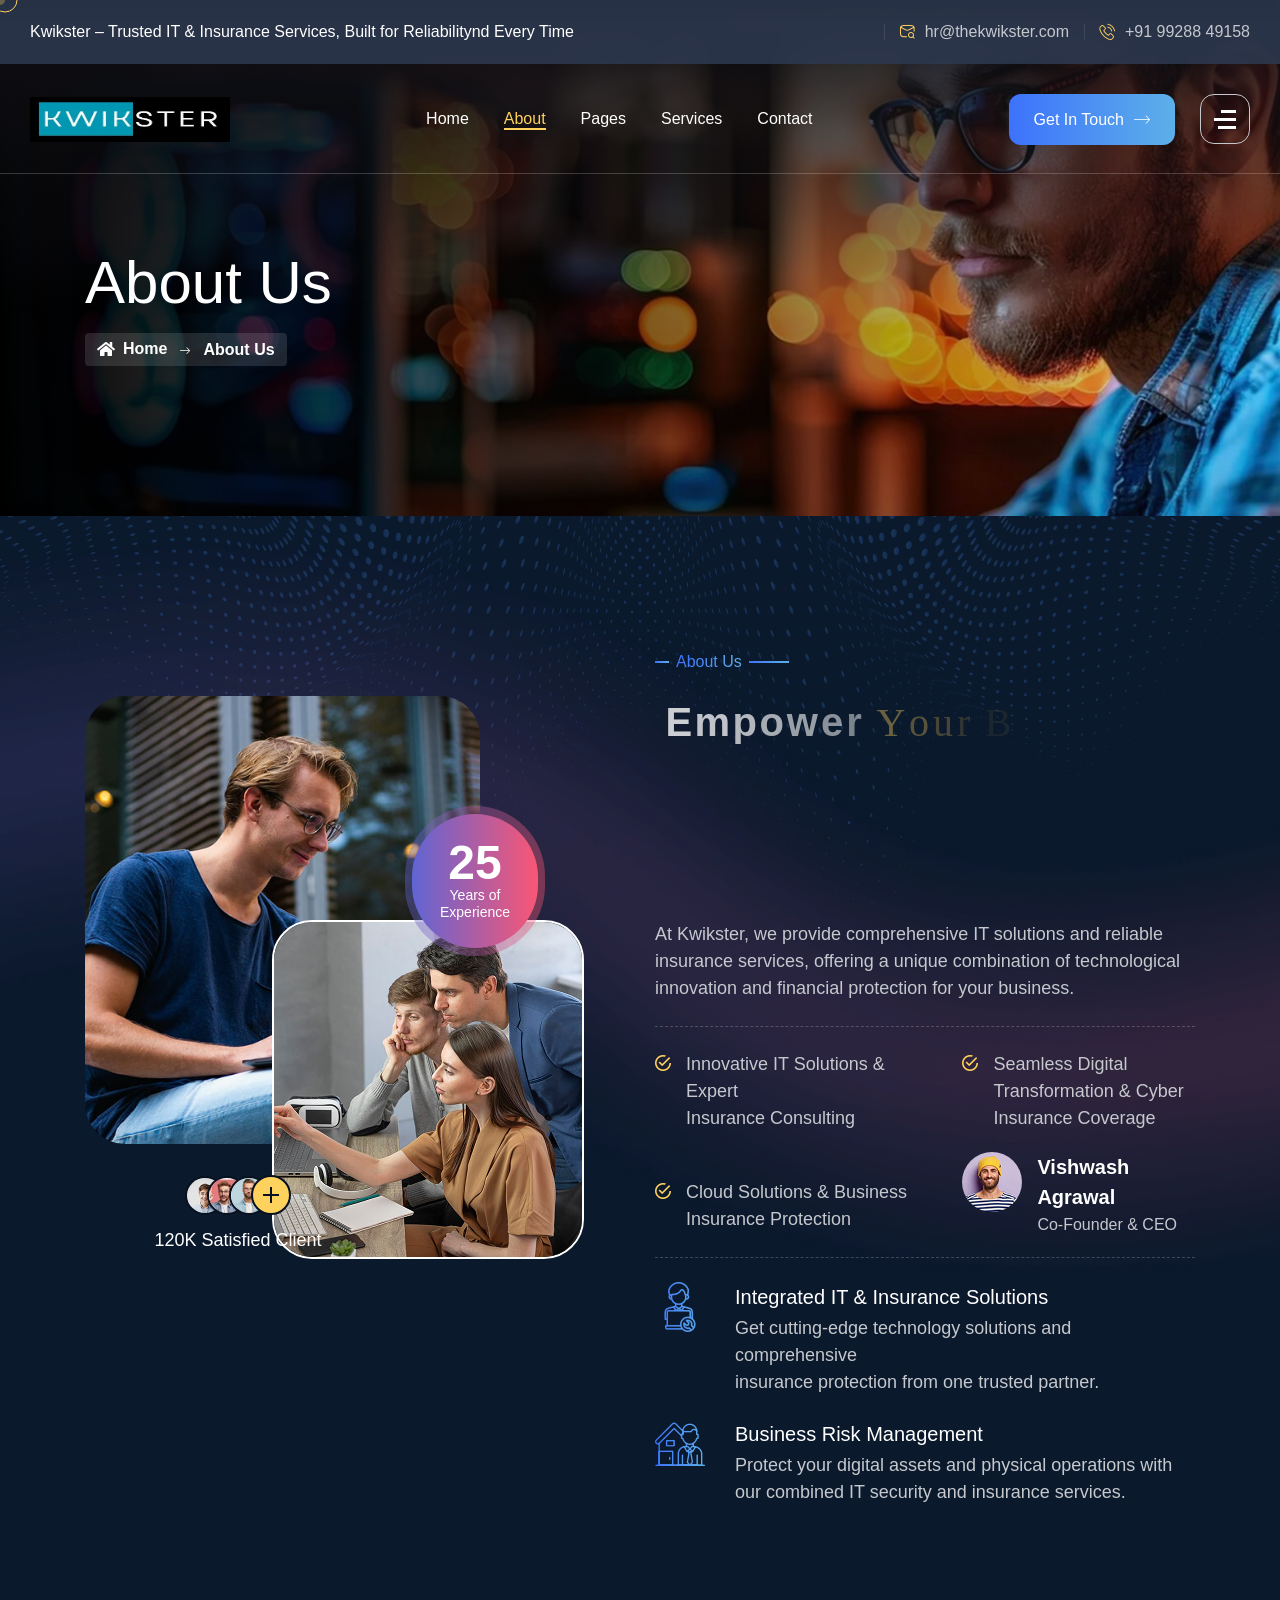
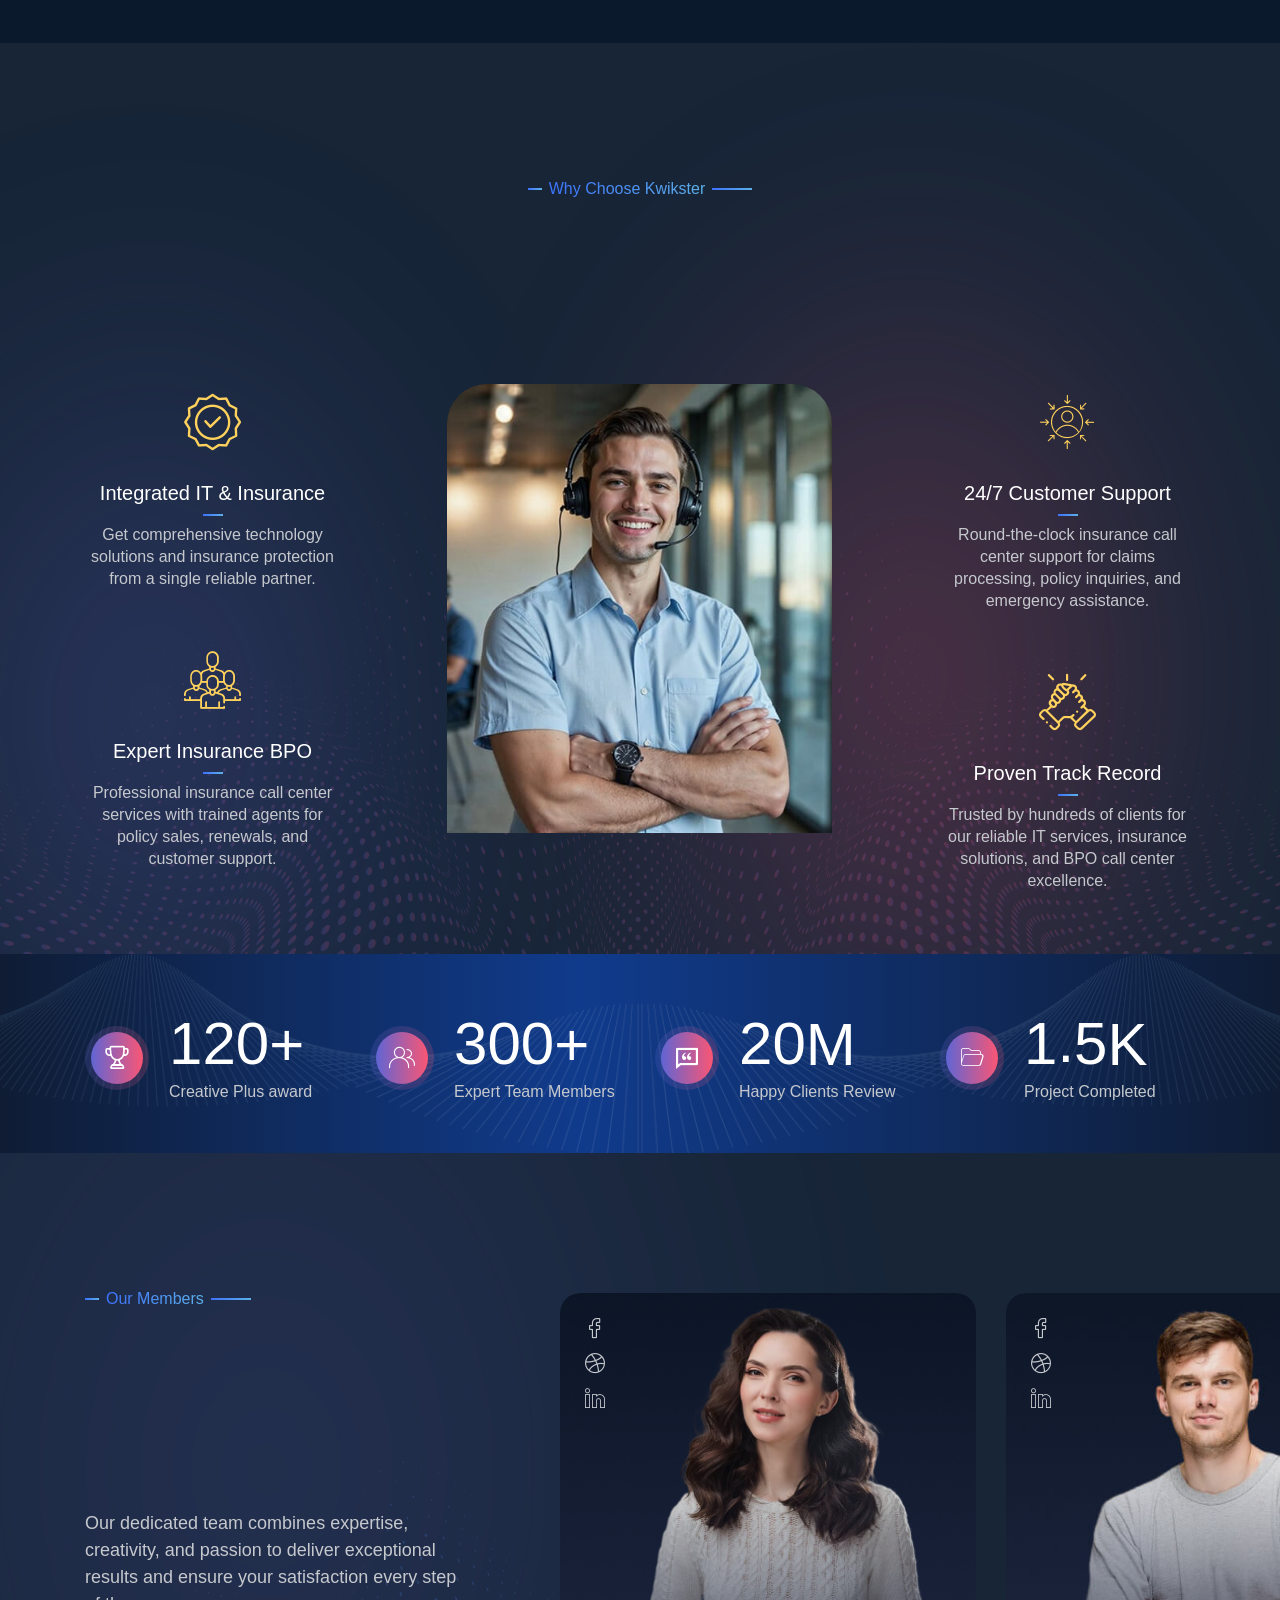
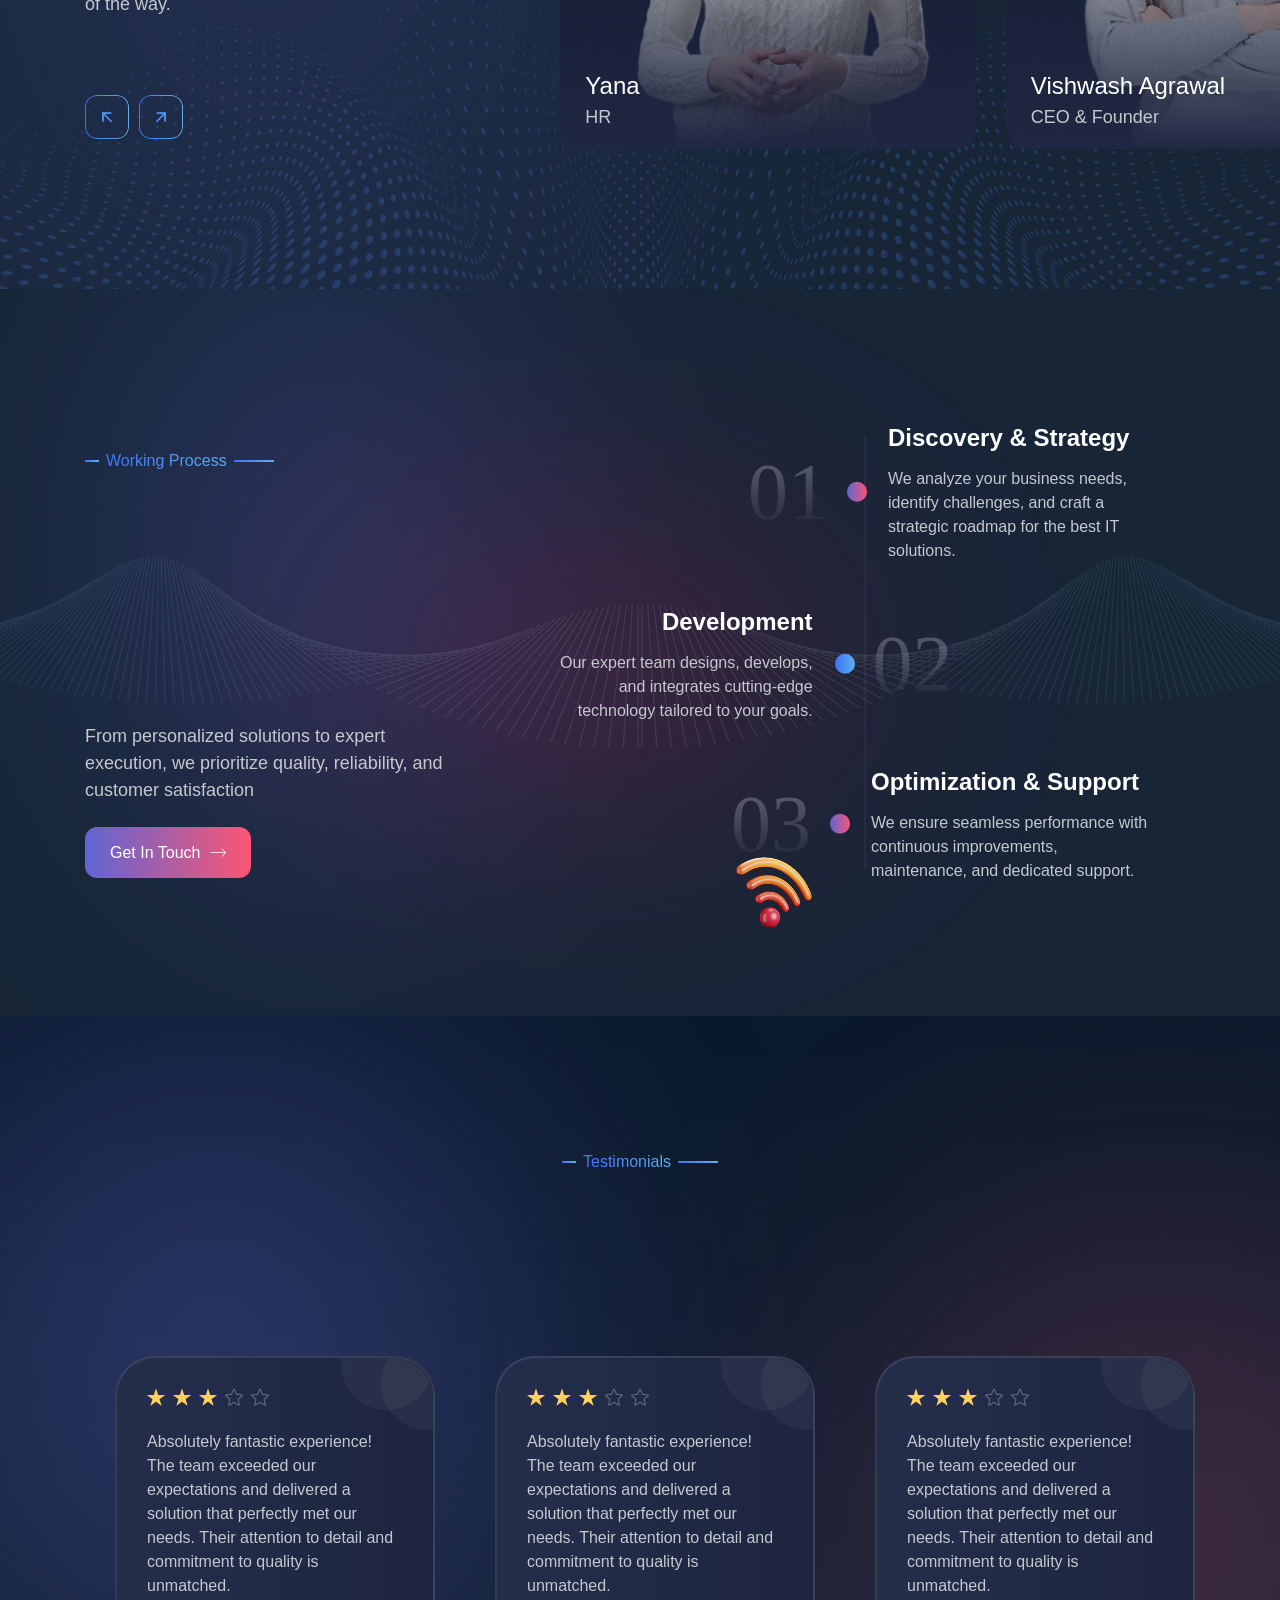
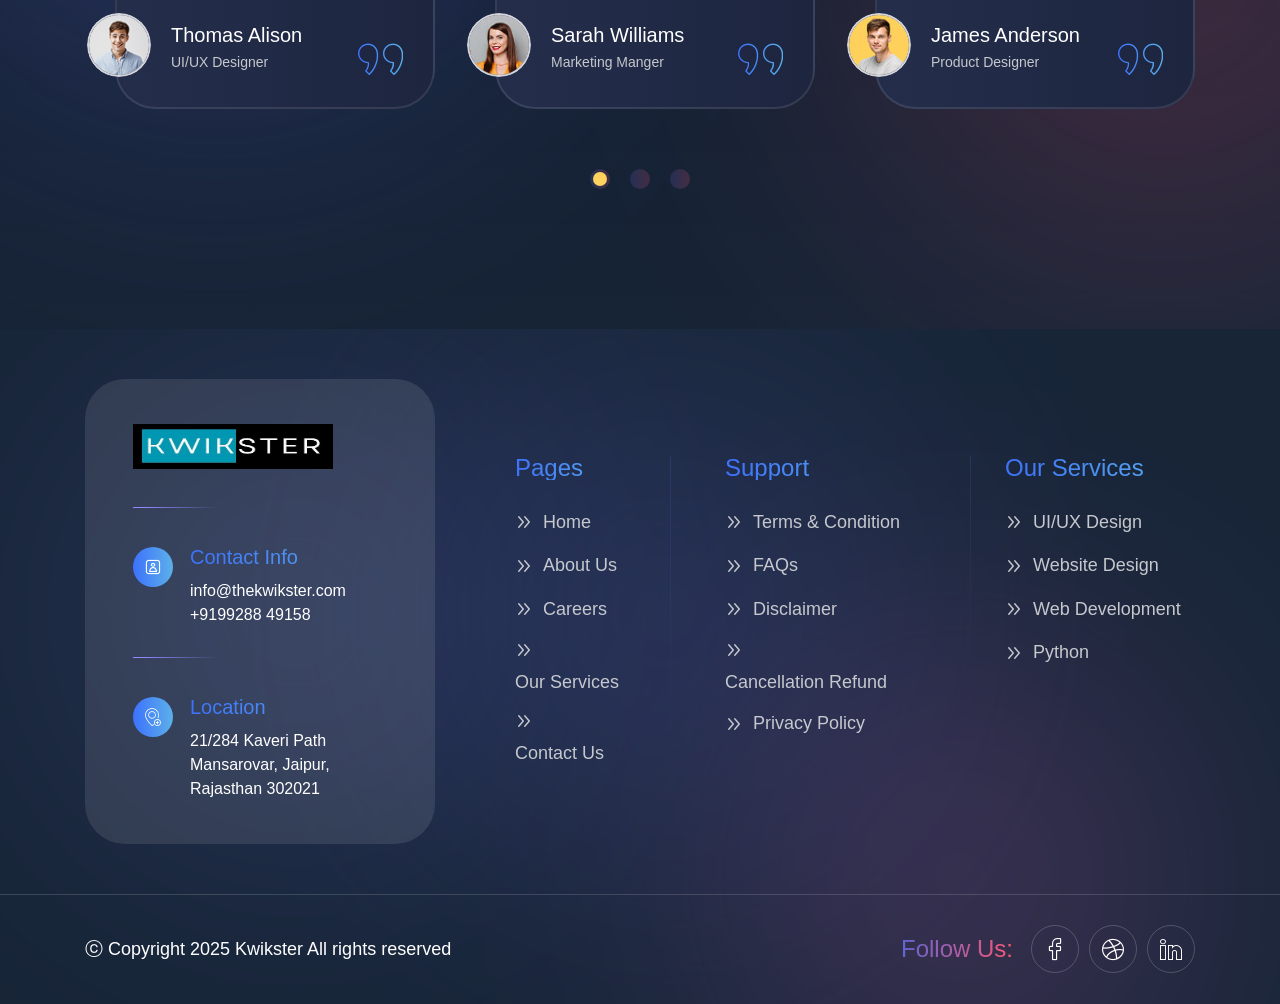
<file: techguru/about.php.html>
﻿    
    <!DOCTYPE html>
<html lang="en">

<head>
    <meta charset="UTF-8">
    <meta name="viewport" content="width=device-width, initial-scale=1.0">
    <title>About Us || Kwikster || IT Solutions & Technology</title>
    <!-- favicons Icons -->
    <link rel="apple-touch-icon" sizes="180x180" href="assets/images/favicons/apple-touch-icon.png">
    <link rel="icon" type="image/png" sizes="32x32" href="assets/images/favicons/favicon-32x32.png">
    <link rel="icon" type="image/png" sizes="16x16" href="assets/images/favicons/favicon-16x16.png">
    <link rel="manifest" href="assets/images/favicons/site.webmanifest">
    <meta name="description" content="IT Solutions & Technology PHP Template ">

    <!-- fonts -->
    <link rel="preconnect" href="https://fonts.googleapis.com">
    <link rel="preconnect" href="https://fonts.gstatic.com" crossorigin="">

    <link href="../css2?family=Space+Grotesk:wght@300..700&display=swap" rel="stylesheet">


    <link href="../css2-1?family=Marcellus&display=swap" rel="stylesheet">


    <link rel="stylesheet" href="assets/css/bootstrap.min.css">
    <link rel="stylesheet" href="assets/css/animate.min.css">
    <link rel="stylesheet" href="assets/css/custom-animate.css">
    <link rel="stylesheet" href="assets/css/swiper.min.css">
    <link rel="stylesheet" href="assets/css/font-awesome-all.css">
    <link rel="stylesheet" href="assets/css/jarallax.css">
    <link rel="stylesheet" href="assets/css/jquery.magnific-popup.css">
    <link rel="stylesheet" href="assets/css/odometer.min.css">
    <link rel="stylesheet" href="assets/css/flaticon.css">
    <link rel="stylesheet" href="assets/css/owl.carousel.min.css">
    <link rel="stylesheet" href="assets/css/owl.theme.default.min.css">
    <link rel="stylesheet" href="assets/css/nice-select.css">
    <link rel="stylesheet" href="assets/css/jquery-ui.css">
    <link rel="stylesheet" href="assets/css/aos.css">
    <link rel="stylesheet" href="assets/css/twentytwenty.css">


    <link rel="stylesheet" href="assets/css/module-css/banner.css">
    <link rel="stylesheet" href="assets/css/module-css/slider.css">
    <link rel="stylesheet" href="assets/css/module-css/footer.css">
    <link rel="stylesheet" href="assets/css/module-css/services.css">
    <link rel="stylesheet" href="assets/css/module-css/sliding-text.css">
    <link rel="stylesheet" href="assets/css/module-css/about.css">
    <link rel="stylesheet" href="assets/css/module-css/counter.css">
    <link rel="stylesheet" href="assets/css/module-css/portfolio.css">
    <link rel="stylesheet" href="assets/css/module-css/process.css">
    <link rel="stylesheet" href="assets/css/module-css/contact.css">
    <link rel="stylesheet" href="assets/css/module-css/testimonial.css">
    <link rel="stylesheet" href="assets/css/module-css/brand.css">
    <link rel="stylesheet" href="assets/css/module-css/newsletter.css">
    <link rel="stylesheet" href="assets/css/module-css/team.css">
    <link rel="stylesheet" href="assets/css/module-css/pricing.css">
    <link rel="stylesheet" href="assets/css/module-css/event.css">
    <link rel="stylesheet" href="assets/css/module-css/blog.css">
    <link rel="stylesheet" href="assets/css/module-css/why-choose.css">
    <link rel="stylesheet" href="assets/css/module-css/feature.css">
    <link rel="stylesheet" href="assets/css/module-css/cta.css">
    <link rel="stylesheet" href="assets/css/module-css/faq.css">
    <link rel="stylesheet" href="assets/css/module-css/page-header.css">
    <link rel="stylesheet" href="assets/css/module-css/error.css">
    <link rel="stylesheet" href="assets/css/module-css/skill.css">
    <link rel="stylesheet" href="assets/css/module-css/gallery.css">
    <link rel="stylesheet" href="assets/css/module-css/coming-soon.css">
    <link rel="stylesheet" href="assets/css/module-css/shop.css">
    <link rel="stylesheet" href="assets/css/module-css/google-map.css">

    <!-- template styles -->
    <link rel="stylesheet" href="assets/css/style.css">
    <link rel="stylesheet" href="assets/css/responsive.css">
</head>

<body class="custom-cursor">

    <div class="custom-cursor__cursor"></div>
    <div class="custom-cursor__cursor-two"></div>

    <!--Start Preloader-->
    <div class="loader js-preloader">
        <div></div>
        <div></div>
        <div></div>
    </div>
    <!--End Preloader-->






    


    <div class="page-wrapper">
    <header class="main-header-two">
            <div class="main-menu-two__top">
                <div class="main-menu-two__top-inner">
                    <p class="main-menu-two__top-text">Kwikster – Trusted IT & Insurance Services, Built for Reliabilitynd Every
                        Time</p>
                    <ul class="list-unstyled main-menu-two__contact-list">
                        <li>
                            <div class="icon">
                                <i class="icon-pin"></i>
                            </div>
                            <div class="text">
                                <p>21/284 Kaveri Path Mansarovar, Jaipur, Rajasthan 302021</p>
                            </div>
                        </li>
                        <li>
                            <div class="icon">
                                <i class="icon-search-mail"></i>
                            </div>
                            <div class="text">
                                <p><a href="mailto:hr@thekwikster.com">hr@thekwikster.com</a>
                                </p>
                            </div>
                        </li>
                        <li>
                            <div class="icon">
                                <i class="icon-phone-call"></i>
                            </div>
                            <div class="text">
                                <p><a href="tel:+91 99288 49158">+91 99288 49158</a></p>
                            </div>
                        </li>
                    </ul>
                </div>
            </div>
            <nav class="main-menu main-menu-two">
                <div class="main-menu-two__wrapper">
                    <div class="main-menu-two__wrapper-inner">
                        <div class="main-menu-two__left">
                            <div class="main-menu-two__logo">
                                <a href="../index.html"><img src="assets/images/resources/logo-1.jpeg" alt="" style="width: 200px; height: 45px;"></a>
                            </div>
                        </div>
                        <div class="main-menu-two__main-menu-box">
                            <a href="#" class="mobile-nav__toggler"><i class="fa fa-bars"></i></a>
                            <ul class="main-menu__list">
                                <li>
                                    <a href="../index.html">Home </a>
                                   
                                </li>
                                <li>
                                    <a href="about.php.html">About</a>
                                </li>
                                <li>
                                    <a href="#">Pages</a>
                                    <ul class="shadow-box">
                                        
                                        <li><a href="team-details.php.html">Team Details</a></li>
                                       
                                        <li><a href="gallery.php.html">Gallery</a></li>
                                       
                                    </ul>
                                </li>
                                <li>
                                    <a href="services.php.html">Services</a>
                                   
                                </li>
                              
                                <li>
                                    <a href="contact.php.html">Contact</a>
                                </li>
                            </ul>                        </div>
                        <div class="main-menu-two__right">
                            <div class="main-menu-two__search-box">
                                <a href="#" class="main-menu-two__search searcher-toggler-box icon-search-interface-symbol"></a>
                            </div>
                            <div class="main-menu-two__btn-box">
                                <a href="contact.php.html" class="thm-btn">Get in Touch<span class="icon-right-arrow"></span></a>
                            </div>
                            <div class="main-menu-two__nav-sidebar-icon">
                                <a class="navSidebar-button" href="#">
                                    <span class="icon-dots-menu-one"></span>
                                    <span class="icon-dots-menu-two"></span>
                                    <span class="icon-dots-menu-three"></span>
                                </a>
                            </div>
                        </div>
                    </div>
                </div>
            </nav>
        </header>

        <div class="stricky-header stricked-menu main-menu main-menu-two">
            <div class="sticky-header__content"></div><!-- /.sticky-header__content -->
        </div><!-- /.stricky-header -->
            <!--Page Header Start-->
        <section class="page-header">
            <div class="page-header__bg" style="background-image: url(assets/images/backgrounds/page-header-bg.jpg);">
            </div>
            <div class="container">
                <div class="page-header__inner">
                    <h2>About Us</h2>
                    <div class="thm-breadcrumb__box">
                        <ul class="thm-breadcrumb list-unstyled">
                            <li><a href="index.php.html"><i class="fas fa-home"></i>Home</a></li>
                            <li><span class="icon-right-arrow-1"></span></li>
                            <li>About Us</li>
                        </ul>
                    </div>
                </div>
            </div>
        </section>
        <!--Page Header End-->
        <!--About Four Start-->
        <section class="about-four">
            <div class="about-four__bg-shape" style="background-image: url(assets/images/shapes/about-four-bg-shape.png);"></div>
            <div class="about-four__bg-shape-2" style="background-image: url(assets/images/shapes/about-four-bg-shape-2.png);"></div>
            <div class="container">
                <div class="row">
                    <div class="col-xl-6">
                        <div class="about-four__left wow slideInLeft" data-wow-delay="100ms" data-wow-duration="2500ms">
                            <div class="about-four__img-box">
                                <div class="about-four__img">
                                    <img src="assets/images/resources/about-four-img-1.jpg" alt="">
                                </div>
                                <div class="about-four__img-2">
                                    <img src="assets/images/resources/about-four-img-2.jpg" alt="">
                                </div>
                                <div class="about-four__experience">
                                    <div class="about-four__experience-inner">
                                        <div class="about-four__experience-count-box">
                                            <h3 class="odometer" data-count="25">00</h3>
                                        </div>
                                        <p class="about-four__experience-count-text">Years of
                                            <br> Experience</p>
                                    </div>
                                </div>
                            </div>
                            <div class="about-four__client-box">
                                <ul class="about-four__client-img-list list-unstyled">
                                    <li>
                                        <div class="about-four__client-img">
                                            <img src="assets/images/resources/about-four-client-img-1-1.jpg" alt="">
                                        </div>
                                    </li>
                                    <li>
                                        <div class="about-four__client-img">
                                            <img src="assets/images/resources/about-four-client-img-1-2.jpg" alt="">
                                        </div>
                                    </li>
                                    <li>
                                        <div class="about-four__client-img">
                                            <img src="assets/images/resources/about-four-client-img-1-3.jpg" alt="">
                                        </div>
                                    </li>
                                    <li>
                                        <a href="#"><span class="icon-plus"></span></a>
                                    </li>
                                </ul>
                                <p class="about-four__client-text"><span class="odometer" data-count="120">00</span><span>K</span> Satisfied Client</p>
                            </div>
                        </div>
                    </div>
                   <div class="col-xl-6">
    <div class="about-four__right">
        <div class="section-title text-left sec-title-animation animation-style2">
            <div class="section-title__tagline-box">
                <div class="section-title__tagline-shape-1"></div>
                <span class="section-title__tagline">About Us</span>
                <div class="section-title__tagline-shape-2"></div>
            </div>
            <h2 class="section-title__title title-animation">Empower <span>Your Business</span><br><span>with Integrated</span>
                IT & Insurance<br> Solutions</h2>
        </div>
        <p class="about-four__text">At Kwikster, we provide comprehensive IT solutions and reliable insurance services, offering a unique combination of technological innovation and financial protection for your business.</p>
        <div class="about-four__points-box">
            <ul class="about-four__points-list list-unstyled">
                <li>
                    <div class="icon">
                        <span class="icon-tick-inside-circle"></span>
                    </div>
                    <p>Innovative IT Solutions & Expert<br> Insurance Consulting</p>
                </li>
                <li>
                    <div class="icon">
                        <span class="icon-tick-inside-circle"></span>
                    </div>
                    <p>Cloud Solutions & Business<br> Insurance Protection</p>
                </li>
            </ul>
            <ul class="about-four__points-list about-four__points-list-2 list-unstyled">
                <li>
                    <div class="icon">
                        <span class="icon-tick-inside-circle"></span>
                    </div>
                    <p>Seamless Digital<br> Transformation & Cyber<br>Insurance Coverage</p>
                </li>
                <li>
                    <div class="about-four__points-list-img">
                        <img src="assets/images/resources/about-four-points-list-img.jpg" alt="">
                    </div>
                    <div class="about-four__points-list-content">
                        <h5>Vishwash Agrawal</h5>
                        <p>Co-Founder & CEO</p>
                    </div>
                </li>
            </ul>
        </div>
        <ul class="about-four__points-2 list-unstyled">
            <li>
                <div class="icon">
                    <span class="icon-technical-support"></span>
                </div>
                <div class="content">
                    <h5>Integrated IT & Insurance Solutions</h5>
                    <p>Get cutting-edge technology solutions and comprehensive<br>insurance protection from one trusted partner.</p>
                </div>
            </li>
            <li>
                <div class="icon">
                    <span class="icon-real-estate-agency"></span>
                </div>
                <div class="content">
                    <h5>Business Risk Management</h5>
                    <p>Protect your digital assets and physical operations with<br>our combined IT security and insurance services.</p>
                </div>
            </li>
        </ul>
    </div>
</div>
                </div>
            </div>
        </section>
        <!--About Four End-->

        <!--Why Choose Three Start-->
     <section class="why-choose-three">
    <div class="why-choose-three__bg-shape float-bob-x" style="background-image: url(assets/images/shapes/why-choose-three-bg-shape.png);"></div>
    <div class="why-choose-three__shape-1"></div>
    <div class="why-choose-three__shape-2"></div>
    <div class="container">
        <div class="section-title text-center sec-title-animation animation-style1">
            <div class="section-title__tagline-box">
                <div class="section-title__tagline-shape-1"></div>
                <span class="section-title__tagline">Why Choose Kwikster</span>
                <div class="section-title__tagline-shape-2"></div>
            </div>
            <h2 class="section-title__title title-animation">Your Trusted Partner for <span>IT, Insurance &</span><br><span>BPO Solutions</span></h2>
        </div>
        <div class="row">
            <div class="col-xl-3 wow fadeInLeft" data-wow-delay="100ms">
                <div class="why-choose-three__single-left">
                    <div class="why-choose-three__single">
                        <div class="why-choose-three__icon">
                            <span class="icon-quality"></span>
                        </div>
                        <h3 class="why-choose-three__title">Integrated IT & Insurance</h3>
                        <div class="why-choose-three__bdr"></div>
                        <p class="why-choose-three__text">Get comprehensive technology solutions and insurance protection from a single reliable partner.</p>
                    </div>
                    <div class="why-choose-three__single">
                        <div class="why-choose-three__icon">
                            <span class="icon-team"></span>
                        </div>
                        <h3 class="why-choose-three__title">Expert Insurance BPO</h3>
                        <div class="why-choose-three__bdr"></div>
                        <p class="why-choose-three__text">Professional insurance call center services with trained agents for policy sales, renewals, and customer support.</p>
                    </div>
                </div>
            </div>
            <div class="col-xl-6 wow fadeInUp" data-wow-delay="200ms">
                <div class="why-choose-three__img">
                    <img src="assets/images/resources/why-choose-three-img.jpg" alt="">
                </div>
            </div>
            <div class="col-xl-3 wow fadeInRight" data-wow-delay="100ms">
                <div class="why-choose-three__single-left">
                    <div class="why-choose-three__single">
                        <div class="why-choose-three__icon">
                            <span class="icon-customer-centricity"></span>
                        </div>
                        <h3 class="why-choose-three__title">24/7 Customer Support</h3>
                        <div class="why-choose-three__bdr"></div>
                        <p class="why-choose-three__text">Round-the-clock insurance call center support for claims processing, policy inquiries, and emergency assistance.</p>
                    </div>
                    <div class="why-choose-three__single">
                        <div class="why-choose-three__icon">
                            <span class="icon-support"></span>
                        </div>
                        <h3 class="why-choose-three__title">Proven Track Record</h3>
                        <div class="why-choose-three__bdr"></div>
                        <p class="why-choose-three__text">Trusted by hundreds of clients for our reliable IT services, insurance solutions, and BPO call center excellence.</p>
                    </div>
                </div>
            </div>
        </div>
    </div>
</section>
        <!--Why Choose Two End-->

        <!-- Counter Two Start -->
        <section class="counter-two">
            <div class="counter-two__bg-shape" style="background-image: url(assets/images/shapes/counter-two-bg-shape.png);"></div>
            <div class="container">
                <div class="row">
                    <!--Counter Two Single Start-->
                    <div class="col-xl-3 col-lg-6 col-md-6">
                        <div class="counter-two__single">
                            <div class="counter-two__icon-inner">
                                <div class="counter-two__icon">
                                    <span class="icon-trophy"></span>
                                </div>
                            </div>
                            <div class="counter-two__content">
                                <div class="counter-two__count-box">
                                    <h3 class="odometer" data-count="120">00</h3>
                                    <span>+</span>
                                </div>
                                <p class="counter-two__text">Creative Plus award</p>
                            </div>
                        </div>
                    </div>
                    <!--Counter Two Single End-->
                    <!--Counter Two Single Start-->
                    <div class="col-xl-3 col-lg-6 col-md-6">
                        <div class="counter-two__single">
                            <div class="counter-two__icon-inner">
                                <div class="counter-two__icon">
                                    <span class="icon-user"></span>
                                </div>
                            </div>
                            <div class="counter-two__content">
                                <div class="counter-two__count-box">
                                    <h3 class="odometer" data-count="300">00</h3>
                                    <span>+</span>
                                </div>
                                <p class="counter-two__text">Expert Team Members</p>
                            </div>
                        </div>
                    </div>
                    <!--Counter Two Single End-->
                    <!--Counter Two Single Start-->
                    <div class="col-xl-3 col-lg-6 col-md-6">
                        <div class="counter-two__single">
                            <div class="counter-two__icon-inner">
                                <div class="counter-two__icon">
                                    <span class="icon-chat"></span>
                                </div>
                            </div>
                            <div class="counter-two__content">
                                <div class="counter-two__count-box">
                                    <h3 class="odometer" data-count="20">00</h3>
                                    <span>M</span>
                                </div>
                                <p class="counter-two__text">Happy Clients Review</p>
                            </div>
                        </div>
                    </div>
                    <!--Counter Two Single End-->
                    <!--Counter Two Single Start-->
                    <div class="col-xl-3 col-lg-6 col-md-6">
                        <div class="counter-two__single">
                            <div class="counter-two__icon-inner">
                                <div class="counter-two__icon">
                                    <span class="icon-folder"></span>
                                </div>
                            </div>
                            <div class="counter-two__content">
                                <div class="counter-two__count-box">
                                    <h3 class="odometer" data-count="1.5">00</h3>
                                    <span>K</span>
                                </div>
                                <p class="counter-two__text">Project Completed</p>
                            </div>
                        </div>
                    </div>
                    <!--Counter Two Single End-->
                </div>
            </div>
        </section>
        <!-- Counter Two End -->

        <!-- Team Two Start -->
        <section class="team-two">
            <div class="team-two__bg-shape float-bob-y" style="background-image: url(assets/images/shapes/team-two-bg-shape.png);">
            </div>
            <div class="team-two__shape-1"></div>
            <div class="container">
                <div class="row">
                    <div class="col-xl-5">
                        <div class="team-two__left">
                            <div class="section-title text-left sec-title-animation animation-style2">
                                <div class="section-title__tagline-box">
                                    <div class="section-title__tagline-shape-1"></div>
                                    <span class="section-title__tagline">Our Members</span>
                                    <div class="section-title__tagline-shape-2"></div>
                                </div>
                                <h2 class="section-title__title title-animation">Meet Our Team. <span>Get to
                                    </span><br><span>Know the Talented</span>
                                    Minds Behind Our Team</h2>
                            </div>
                            <p class="team-two__text">Our dedicated team combines expertise, <br>creativity, and passion
                                to
                                deliver exceptional<br> results and ensure your satisfaction every step<br> of the way.
                            </p>
                        </div>
                    </div>
                    <div class="col-xl-7">
                        <div class="team-two__right">
                            <div class="team-two__carousel owl-theme owl-carousel">
                                <!--Team Two Single Start-->
                                <div class="item">
                                    <div class="team-two__single">
                                        <div class="team-two__img-box">
                                            <div class="team-two__img">
                                                <img src="assets/images/team/team-2-1.jpg" alt="">
                                            </div>
                                            <div class="team-two__social">
                                                <a href="#"><span class="icon-facebook"></span></a>
                                                <a href="#"><span class="icon-dribble"></span></a>

                                                <a href="#"><span class="icon-linkedin"></span></a>
                                            </div>
                                            <div class="team-two__title-box">
                                                <h3><a href="team-details.php.html">Yana</a></h3>
                                                <p>HR</p>
                                            </div>
                                        </div>
                                    </div>
                                </div>
                                <!--Team Two Single End-->
                                <!--Team Two Single Start-->
                                <div class="item">
                                    <div class="team-two__single">
                                        <div class="team-two__img-box">
                                            <div class="team-two__img">
                                                <img src="assets/images/team/team-2-2.jpg" alt="">
                                            </div>
                                            <div class="team-two__social">
                                                <a href="#"><span class="icon-facebook"></span></a>
                                                <a href="#"><span class="icon-dribble"></span></a>

                                                <a href="#"><span class="icon-linkedin"></span></a>
                                            </div>
                                            <div class="team-two__title-box">
                                                <h3><a href="team-details.php.html">Vishwash Agrawal</a></h3>
                                                <p>CEO & Founder</p>
                                            </div>
                                        </div>
                                    </div>
                                </div>
                                <!--Team Two Single End-->
                                <!--Team Two Single Start-->
                                <!-- <div class="item">
                                    <div class="team-two__single">
                                        <div class="team-two__img-box">
                                            <div class="team-two__img">
                                                <img src="assets/images/team/team-2-3.jpg" alt="">
                                            </div>
                                            <div class="team-two__social">
                                                <a href="#"><span class="icon-facebook"></span></a>
                                                <a href="#"><span class="icon-dribble"></span></a>

                                                <a href="#"><span class="icon-linkedin"></span></a>
                                            </div>
                                            <div class="team-two__title-box">
                                                <h3><a href="team-details.php.html">Yana</a></h3>
                                                <p></p>
                                            </div>
                                        </div>
                                    </div>
                                </div> -->
                                 <div class="item">
                                    <div class="team-two__single">
                                        <div class="team-two__img-box">
                                            <div class="team-two__img">
                                                <img src="assets/images/team/team-2-3.jpg" alt="">
                                            </div>
                                            <div class="team-two__social">
                                                <a href="#"><span class="icon-facebook"></span></a>
                                                <a href="#"><span class="icon-dribble"></span></a>

                                                <a href="#"><span class="icon-linkedin"></span></a>
                                            </div>
                                            <div class="team-two__title-box">
                                                <h3><a href="team-details.php.html">Kamlesh jangir</a></h3>
                                                <p>Php Developer</p>
                                            </div>
                                        </div>
                                    </div>
                                </div>
                                <!--Team Two Single End-->
                            </div>
                        </div>
                    </div>
                </div>
            </div>
        </section>
        <!-- Team Two End -->

        <!-- Process One Start -->
        <section class="process-one">
            <div class="process-one__shape-1">
                <img src="assets/images/shapes/process-one-shape-1.png" alt="">
            </div>
            <div class="process-one__shape-2"></div>
            <div class="process-one__shape-3"></div>
            <div class="process-one__bg-shape" style="background-image: url(assets/images/shapes/process-one-bg-shape.png);"></div>
            <div class="container">
                <div class="row">
                    <div class="col-xl-5">
                        <div class="process-one__left">
                            <div class="section-title text-left sec-title-animation animation-style2">
                                <div class="section-title__tagline-box">
                                    <div class="section-title__tagline-shape-1"></div>
                                    <span class="section-title__tagline">Working Process</span>
                                    <div class="section-title__tagline-shape-2"></div>
                                </div>
                                <h2 class="section-title__title title-animation">How We've
                                    <span>Empowered</span><br><span>Businesses with Innovative</span><br>Tech Solutions
                                </h2>
                            </div>
                            <p class="process-one__text">From personalized solutions to expert<br> execution, we
                                prioritize
                                quality, reliability, and<br> customer satisfaction </p>
                            <div class="process-one__btn-box">
                                <a href="#" class="thm-btn">Get in Touch<span class="icon-right-arrow"></span></a>
                            </div>
                        </div>
                    </div>
                    <div class="col-xl-7">
                        <div class="process-one__right">
                            <ul class="process-one__process-list list-unstyled">
                                <li>
                                    <div class="process-one__process-count"></div>
                                    <div class="process-one__process-content">
                                        <h3 class="process-one__process-title">Discovery & Strategy</h3>
                                        <p class="process-one__process-text">We analyze your business needs,<br>
                                            identify
                                            challenges, and craft a<br> strategic roadmap for the best IT<br> solutions.
                                        </p>
                                    </div>
                                </li>
                                <li>
                                    <div class="process-one__process-content">
                                        <h3 class="process-one__process-title">Development</h3>
                                        <p class="process-one__process-text">Our expert team designs, develops,<br> and
                                            integrates cutting-edge<br> technology tailored to your goals.</p>
                                    </div>
                                    <div class="process-one__process-count"></div>
                                </li>
                                <li>
                                    <div class="process-one__process-count"></div>
                                    <div class="process-one__process-content">
                                        <h3 class="process-one__process-title">Optimization & Support</h3>
                                        <p class="process-one__process-text">We ensure seamless performance with<br>
                                            continuous improvements,<br> maintenance, and dedicated support.</p>
                                    </div>
                                </li>
                            </ul>
                        </div>
                    </div>
                </div>
            </div>
        </section>
        <!-- Process One End -->

        <!-- Testimonial Two Start -->
        <section class="testimonial-two">
            <div class="testimonial-two__shape-1"></div>
            <div class="testimonial-two__shape-2"></div>
            <div class="container">
                <div class="section-title text-center sec-title-animation animation-style1">
                    <div class="section-title__tagline-box">
                        <div class="section-title__tagline-shape-1"></div>
                        <span class="section-title__tagline">Testimonials</span>
                        <div class="section-title__tagline-shape-2"></div>
                    </div>
                    <h2 class="section-title__title title-animation">Customer Experiences <br> That <span>Speak
                            Volumes</span></h2>
                </div>
                <div class="testimonial-two__carousel owl-theme owl-carousel">
                    <!-- Testimonial Two Single Start -->
                    <div class="item">
                        <div class="testimonial-two__single">
                            <div class="testimonial-two__single-inner">
                                <div class="testimonial-two__star">
                                    <span class="icon-pointed-star"></span>
                                    <span class="icon-pointed-star"></span>
                                    <span class="icon-pointed-star"></span>
                                    <span class="icon-star"></span>
                                    <span class="icon-star"></span>
                                </div>
                                <p class="testimonial-two__text">Absolutely fantastic experience! The team exceeded our
                                    expectations and delivered a solution that perfectly met our needs. Their attention
                                    to
                                    detail and commitment to quality is unmatched.</p>
                            </div>
                            <div class="testimonial-two__client-info">
                                <div class="testimonial-two__client-img">
                                    <img src="assets/images/testimonial/testimonial-2-1.jpg" alt="">
                                </div>
                                <div class="testimonial-two__client-content">
                                    <h4 class="testimonial-two__client-name"><a href="testimonials.php.html">Thomas
                                            Alison</a></h4>
                                    <p class="testimonial-two__sub-title">UI/UX Designer</p>
                                </div>
                            </div>
                            <div class="testimonial-two__quote">
                                <span class="icon-right-quote"></span>
                            </div>
                        </div>
                    </div>
                    <!-- Testimonial Two Single End -->
                    <!-- Testimonial Two Single Start -->
                    <div class="item">
                        <div class="testimonial-two__single">
                            <div class="testimonial-two__single-inner">
                                <div class="testimonial-two__star">
                                    <span class="icon-pointed-star"></span>
                                    <span class="icon-pointed-star"></span>
                                    <span class="icon-pointed-star"></span>
                                    <span class="icon-star"></span>
                                    <span class="icon-star"></span>
                                </div>
                                <p class="testimonial-two__text">Absolutely fantastic experience! The team exceeded our
                                    expectations and delivered a solution that perfectly met our needs. Their attention
                                    to
                                    detail and commitment to quality is unmatched.</p>
                            </div>
                            <div class="testimonial-two__client-info">
                                <div class="testimonial-two__client-img">
                                    <img src="assets/images/testimonial/testimonial-2-2.jpg" alt="">
                                </div>
                                <div class="testimonial-two__client-content">
                                    <h4 class="testimonial-two__client-name"><a href="testimonials.php.html">Sarah
                                            Williams</a></h4>
                                    <p class="testimonial-two__sub-title">Marketing Manger</p>
                                </div>
                            </div>
                            <div class="testimonial-two__quote">
                                <span class="icon-right-quote"></span>
                            </div>
                        </div>
                    </div>
                    <!-- Testimonial Two Single End -->
                    <!-- Testimonial Two Single Start -->
                    <div class="item">
                        <div class="testimonial-two__single">
                            <div class="testimonial-two__single-inner">
                                <div class="testimonial-two__star">
                                    <span class="icon-pointed-star"></span>
                                    <span class="icon-pointed-star"></span>
                                    <span class="icon-pointed-star"></span>
                                    <span class="icon-star"></span>
                                    <span class="icon-star"></span>
                                </div>
                                <p class="testimonial-two__text">Absolutely fantastic experience! The team exceeded our
                                    expectations and delivered a solution that perfectly met our needs. Their attention
                                    to
                                    detail and commitment to quality is unmatched.</p>
                            </div>
                            <div class="testimonial-two__client-info">
                                <div class="testimonial-two__client-img">
                                    <img src="assets/images/testimonial/testimonial-2-3.jpg" alt="">
                                </div>
                                <div class="testimonial-two__client-content">
                                    <h4 class="testimonial-two__client-name"><a href="testimonials.php.html">James
                                            Anderson</a></h4>
                                    <p class="testimonial-two__sub-title">Product Designer</p>
                                </div>
                            </div>
                            <div class="testimonial-two__quote">
                                <span class="icon-right-quote"></span>
                            </div>
                        </div>
                    </div>
                    <!-- Testimonial Two Single End -->
                    <!-- Testimonial Two Single Start -->
                    <div class="item">
                        <div class="testimonial-two__single">
                            <div class="testimonial-two__single-inner">
                                <div class="testimonial-two__star">
                                    <span class="icon-pointed-star"></span>
                                    <span class="icon-pointed-star"></span>
                                    <span class="icon-pointed-star"></span>
                                    <span class="icon-star"></span>
                                    <span class="icon-star"></span>
                                </div>
                                <p class="testimonial-two__text">Absolutely fantastic experience! The team exceeded our
                                    expectations and delivered a solution that perfectly met our needs. Their attention
                                    to
                                    detail and commitment to quality is unmatched.</p>
                            </div>
                            <div class="testimonial-two__client-info">
                                <div class="testimonial-two__client-img">
                                    <img src="assets/images/testimonial/testimonial-2-1.jpg" alt="">
                                </div>
                                <div class="testimonial-two__client-content">
                                    <h4 class="testimonial-two__client-name"><a href="testimonials.php.html">Thomas
                                            Alison</a></h4>
                                    <p class="testimonial-two__sub-title">UI/UX Designer</p>
                                </div>
                            </div>
                            <div class="testimonial-two__quote">
                                <span class="icon-right-quote"></span>
                            </div>
                        </div>
                    </div>
                    <!-- Testimonial Two Single End -->
                    <!-- Testimonial Two Single Start -->
                    <div class="item">
                        <div class="testimonial-two__single">
                            <div class="testimonial-two__single-inner">
                                <div class="testimonial-two__star">
                                    <span class="icon-pointed-star"></span>
                                    <span class="icon-pointed-star"></span>
                                    <span class="icon-pointed-star"></span>
                                    <span class="icon-star"></span>
                                    <span class="icon-star"></span>
                                </div>
                                <p class="testimonial-two__text">Absolutely fantastic experience! The team exceeded our
                                    expectations and delivered a solution that perfectly met our needs. Their attention
                                    to
                                    detail and commitment to quality is unmatched.</p>
                            </div>
                            <div class="testimonial-two__client-info">
                                <div class="testimonial-two__client-img">
                                    <img src="assets/images/testimonial/testimonial-2-2.jpg" alt="">
                                </div>
                                <div class="testimonial-two__client-content">
                                    <h4 class="testimonial-two__client-name"><a href="testimonials.php.html">Sarah
                                            Williams</a></h4>
                                    <p class="testimonial-two__sub-title">Marketing Manger</p>
                                </div>
                            </div>
                            <div class="testimonial-two__quote">
                                <span class="icon-right-quote"></span>
                            </div>
                        </div>
                    </div>
                    <!-- Testimonial Two Single End -->
                    <!-- Testimonial Two Single Start -->
                    <div class="item">
                        <div class="testimonial-two__single">
                            <div class="testimonial-two__single-inner">
                                <div class="testimonial-two__star">
                                    <span class="icon-pointed-star"></span>
                                    <span class="icon-pointed-star"></span>
                                    <span class="icon-pointed-star"></span>
                                    <span class="icon-star"></span>
                                    <span class="icon-star"></span>
                                </div>
                                <p class="testimonial-two__text">Absolutely fantastic experience! The team exceeded our
                                    expectations and delivered a solution that perfectly met our needs. Their attention
                                    to
                                    detail and commitment to quality is unmatched.</p>
                            </div>
                            <div class="testimonial-two__client-info">
                                <div class="testimonial-two__client-img">
                                    <img src="assets/images/testimonial/testimonial-2-3.jpg" alt="">
                                </div>
                                <div class="testimonial-two__client-content">
                                    <h4 class="testimonial-two__client-name"><a href="testimonials.php.html">James
                                            Anderson</a></h4>
                                    <p class="testimonial-two__sub-title">Product Designer</p>
                                </div>
                            </div>
                            <div class="testimonial-two__quote">
                                <span class="icon-right-quote"></span>
                            </div>
                        </div>
                    </div>
                    <!-- Testimonial Two Single End -->
                    <!-- Testimonial Two Single Start -->
                    <div class="item">
                        <div class="testimonial-two__single">
                            <div class="testimonial-two__single-inner">
                                <div class="testimonial-two__star">
                                    <span class="icon-pointed-star"></span>
                                    <span class="icon-pointed-star"></span>
                                    <span class="icon-pointed-star"></span>
                                    <span class="icon-star"></span>
                                    <span class="icon-star"></span>
                                </div>
                                <p class="testimonial-two__text">Absolutely fantastic experience! The team exceeded our
                                    expectations and delivered a solution that perfectly met our needs. Their attention
                                    to
                                    detail and commitment to quality is unmatched.</p>
                            </div>
                            <div class="testimonial-two__client-info">
                                <div class="testimonial-two__client-img">
                                    <img src="assets/images/testimonial/testimonial-2-2.jpg" alt="">
                                </div>
                                <div class="testimonial-two__client-content">
                                    <h4 class="testimonial-two__client-name"><a href="testimonials.php.html">Sarah
                                            Williams</a></h4>
                                    <p class="testimonial-two__sub-title">Marketing Manger</p>
                                </div>
                            </div>
                            <div class="testimonial-two__quote">
                                <span class="icon-right-quote"></span>
                            </div>
                        </div>
                    </div>
                    <!-- Testimonial Two Single End -->
                </div>
            </div>
        </section>
        <!-- Testimonial Two End -->
       <!--Site Footer Two Start-->
        <footer class="site-footer-two">
            <div class="site-footer-two__shape-1"></div>
            <div class="site-footer-two__shape-2"></div>
            <div class="site-footer-two__shape-3"></div>
            <div class="site-footer-two__top">
                <div class="container">
                    <div class="row">
                        <div class="col-xl-4 col-lg-6 col-md-6 wow fadeInUp" data-wow-delay="100ms">
                            <div class="site-footer-two__about">
                                <div class="site-footer-two__logo">
                                    <a href="../index.html"><img src="assets/images/resources/logo-1.jpeg" alt="" style="width: 200px; height: 45px;"></a>
                                </div>
                                <ul class="list-unstyled site-footer-two__contact-list">
                                    <li>
                                        <div class="site-footer-two__contact-icon">
                                            <span class="icon-contact"></span>
                                        </div>
                                        <div class="site-footer-two__contact-content">
                                            <h5 class="site-footer-two__contact-title">Contact Info</h5>
                                            <p class="site-footer-two__contact-info">
                                                <a href="mailto:info@thekwikster.com" class="site-footer-two__contact-mail">info@thekwikster.com</a>
                                                <a href="tel:9900567780" class="site-footer-two__contact-phone">+9199288 49158</a>
                                            </p>
                                        </div>
                                    </li>
                                    <li>
                                        <div class="site-footer-two__contact-icon">
                                            <span class="icon-pin"></span>
                                        </div>
                                        <div class="site-footer-two__contact-content">
                                            <h5 class="site-footer-two__contact-title">Location</h5>
                                            <p class="site-footer-two__contact-info">
                                                21/284 Kaveri Path Mansarovar,
Jaipur, Rajasthan 302021
                                            </p>
                                        </div>
                                    </li>
                                </ul>
                            </div>
                        </div>
                        <div class="col-xl-2 col-lg-6 col-md-6 wow fadeInUp" data-wow-delay="200ms">
                            <div class="footer-widget-two__quick-links">
                                <h4 class="footer-widget-two__title">Pages</h4>
                                <ul class="footer-widget-two__quick-links-list list-unstyled">
                                    <li><a href="index.php.html"><span class="icon-right-arrow-2"></span>Home</a></li>
                                    <li><a href="about.php.html"><span class="icon-right-arrow-2"></span>About Us</a></li>
                                    <!-- <li><a href="pricing.php.html"><span class="icon-right-arrow-2"></span>Pricing</a></li>
                                    <li><a href="portfolio.php.html"><span class="icon-right-arrow-2"></span>Portfolio</a>
                                    </li>
                                    <li><a href="blog.php.html"><span class="icon-right-arrow-2"></span>Blogs</a></li> -->
                                    <li><a href="contact.php.html"><span class="icon-right-arrow-2"></span>Careers</a></li>
                                     <li><a href="services.php.html"><span class="icon-right-arrow-2"></span>Our Services</a>
                                    </li>
                                    <li><a href="contact.php.html"><span class="icon-right-arrow-2"></span>Contact Us</a>
                                    </li>
                                </ul>
                            </div>
                        </div>
                        <div class="col-xl-3 col-lg-6 col-md-6 wow fadeInUp" data-wow-delay="300ms">
                            <div class="footer-widget-two__support">
                                <h4 class="footer-widget-two__title">Support</h4>
                                <ul class="footer-widget-two__quick-links-list list-unstyled">
                                    <li><a href="terms-condision.php.html"><span class="icon-right-arrow-2"></span>Terms &
                                            Condition</a></li>
                                    <li><a href="faq.php.html"><span class="icon-right-arrow-2"></span>FAQs</a></li>
                                    
                                    <li><a href="disclaimber.php.html"><span class="icon-right-arrow-2"></span>Disclaimer</a></li>
                                    <li><a href="cancellation-refund.php.html"><span class="icon-right-arrow-2"></span>Cancellation Refund</a>
                                    </li>
                                    <li><a href="privacy.php.html"><span class="icon-right-arrow-2"></span>Privacy Policy</a>
                                    </li>
                                   
                                </ul>
                            </div>
                        </div>
                        <div class="col-xl-3 col-lg-6 col-md-6 wow fadeInUp" data-wow-delay="400ms">
                            <div class="footer-widget-two__services">
                                <h4 class="footer-widget-two__title">Our Services</h4>
                                <ul class="footer-widget-two__quick-links-list list-unstyled">
                                    <li><a href="services.php.html"><span class="icon-right-arrow-2"></span>UI/UX Design</a>
                                    </li>
                                    <li><a href="about.php.html"><span class="icon-right-arrow-2"></span>Website Design</a>
                                    </li>
                                    <li><a href="pricing.php.html"><span class="icon-right-arrow-2"></span>Web
                                            Development</a></li>
                                    <li><a href="about.php.html"><span class="icon-right-arrow-2"></span>Python </a>
                                    </li>
                                    <!-- <li><a href="blog.php.html"><span class="icon-right-arrow-2"></span>Online Branding</a>
                                    </li>
                                    <li><a href="contact.php.html"><span class="icon-right-arrow-2"></span>Personal
                                            Branding</a></li> -->
                                </ul>
                            </div>
                        </div>
                    </div>
                </div>
            </div>
            <div class="site-footer-two__bottom">
                <div class="container">
                    <div class="row">
                        <div class="col-xl-12">
                            <div class="site-footer-two__bottom-inner">
                                <div class="site-footer-two__copyright">
                                    <p class="site-footer-two__copyright-text">
                                        ⓒ Copyright 2025 <a href="#">Kwikster</a> All rights reserved
                                    </p>
                                </div>
                                <div class="site-footer-two__social-box">
                                    <h4 class="site-footer-two__social-title">Follow Us:</h4>
                                    <div class="site-footer-two__social-box-inner">
                                        <a href="#"><span class="icon-facebook"></span></a>
                                        <a href="#"><span class="icon-dribble"></span></a>

                                        <a href="#"><span class="icon-linkedin"></span></a>
                                    </div>
                                </div>
                            </div>
                        </div>
                    </div>
                </div>
            </div>
        </footer>
        <!--Site Footer Two End-->        


    </div><!-- /.page-wrapper -->




        <div class="mobile-nav__wrapper">
        <div class="mobile-nav__overlay mobile-nav__toggler"></div>
        <!-- /.mobile-nav__overlay -->
        <div class="mobile-nav__content">
            <span class="mobile-nav__close mobile-nav__toggler"><i class="fa fa-times"></i></span>

            <div class="logo-box">
                <a href="index.html" aria-label="logo image"><img src="assets/images/resources/logo-1.jpeg" width="150" alt=""></a>
            </div>
            <!-- /.logo-box -->
            <div class="mobile-nav__container"></div>
            <!-- /.mobile-nav__container -->

            <ul class="mobile-nav__contact list-unstyled">
                <li>
                    <i class="fa fa-envelope"></i>
                    <a href="mailto:needhelp@packageName__.com">needhelp@techguru.com</a>
                </li>
                <li>
                    <i class="fas fa-phone"></i>
                    <a href="tel:666-888-0000">666 888 0000</a>
                </li>
            </ul><!-- /.mobile-nav__contact -->
            <div class="mobile-nav__top">
                <div class="mobile-nav__social">
                    <a href="#" class="fab fa-twitter"></a>
                    <a href="#" class="fab fa-facebook-square"></a>
                    <a href="#" class="fab fa-pinterest-p"></a>
                    <a href="#" class="fab fa-instagram"></a>
                </div><!-- /.mobile-nav__social -->
            </div><!-- /.mobile-nav__top -->



        </div>
        <!-- /.mobile-nav__content -->
    </div>
    <!-- /.mobile-nav__wrapper -->        <!-- Search Popup -->
    <div class="search-popup">
        <div class="color-layer"></div>
        <button class="close-search"><span class="far fa-times fa-fw"></span></button>
        <form method="post" action="blog.php">
            <div class="form-group">
                <input type="search" name="search-field" value="" placeholder="Search Here" required="">
                <button type="submit"><i class="fas fa-search"></i></button>
            </div>
        </form>
    </div>
    <!-- End Search Popup -->     <a href="#" data-target="html" class="scroll-to-target scroll-to-top">
        <span class="scroll-to-top__wrapper"><span class="scroll-to-top__inner"></span></span>
        <span class="scroll-to-top__text"> Go Back Top</span>
    </a>    <!-- Start sidebar widget content -->
    <div class="xs-sidebar-group info-group info-sidebar">
        <div class="xs-overlay xs-bg-black"></div>
        <div class="xs-sidebar-widget">
            <div class="sidebar-widget-container">
                <div class="widget-heading">
                    <a href="#" class="close-side-widget">X</a>
                </div>
                <div class="sidebar-textwidget">
                    <div class="sidebar-info-contents">
                        <div class="content-inner">
                            <div class="logo">
                                <a href="../index.html"><img src="assets/images/resources/logo-1.jpeg" alt="" style="width: 200px; height: 45px;"></a>
                            </div>
                            <div class="content-box">
                                <h4>About Us</h4>
                                <p>Lorem ipsum dolor sit amet, consectetur elit, sed do eiusmod tempor incididunt ut
                                    labore et magna aliqua. Ut enim ad minim veniam laboris.</p>
                            </div>
                            <div class="form-inner">
                                <h4>Get a free quote</h4>
                                <form action="assets/inc/sendemail.php" method="POST" class="contact-form-validated">
                                    <div class="form-group">
                                        <input type="text" name="name" placeholder="Name" required="">
                                    </div>
                                    <div class="form-group">
                                        <input type="email" name="email" placeholder="Email" required="">
                                    </div>
                                    <div class="form-group">
                                        <textarea name="message" placeholder="Message..."></textarea>
                                    </div>
                                    <div class="form-group message-btn">
                                        <button type="submit" class="thm-btn form-inner__btn">Submit Now<span class="icon-right-arrow"></span></button>
                                    </div>
                                    <div class="result"></div>
                                </form>
                            </div>
                        </div>
                    </div>
                </div>
            </div>
        </div>
    </div>
    <!-- End sidebar widget content -->     <script src="assets/js/jquery-3.6.0.min.js"></script>
    <script src="assets/js/bootstrap.bundle.min.js"></script>
    <script src="assets/js/jarallax.min.js"></script>
    <script src="assets/js/jquery.ajaxchimp.min.js"></script>
    <script src="assets/js/jquery.appear.min.js"></script>
    <script src="assets/js/swiper.min.js"></script>
    <script src="assets/js/jquery.magnific-popup.min.js"></script>
    <script src="assets/js/jquery.validate.min.js"></script>
    <script src="assets/js/odometer.min.js"></script>
    <script src="assets/js/wNumb.min.js"></script>
    <script src="assets/js/wow.js"></script>
    <script src="assets/js/isotope.js"></script>
    <script src="assets/js/owl.carousel.min.js"></script>
    <script src="assets/js/jquery-ui.js"></script>
    <script src="assets/js/jquery.nice-select.min.js"></script>
    <script src="assets/js/twentytwenty.js"></script>
    <script src="assets/js/jquery.event.move.js"></script>
    <script src="assets/js/marquee.min.js"></script>
    <script src="assets/js/jquery.circleType.js"></script>
    <script src="assets/js/jquery.fittext.js"></script>
    <script src="assets/js/jquery.lettering.min.js"></script>
    <script src="assets/js/typed-2.0.11.js"></script>
    <script src="assets/js/jquery-sidebar-content.js"></script>
    <script src="assets/js/aos.js"></script>
    <script src="assets/js/countdown.min.js"></script>




    <script src="assets/js/gsap/gsap.js"></script>
    <script src="assets/js/gsap/ScrollTrigger.js"></script>
    <script src="assets/js/gsap/SplitText.js"></script>




    <!-- template js -->
    <script src="assets/js/script.js"></script>
   


   
</body>

</html>
</file>
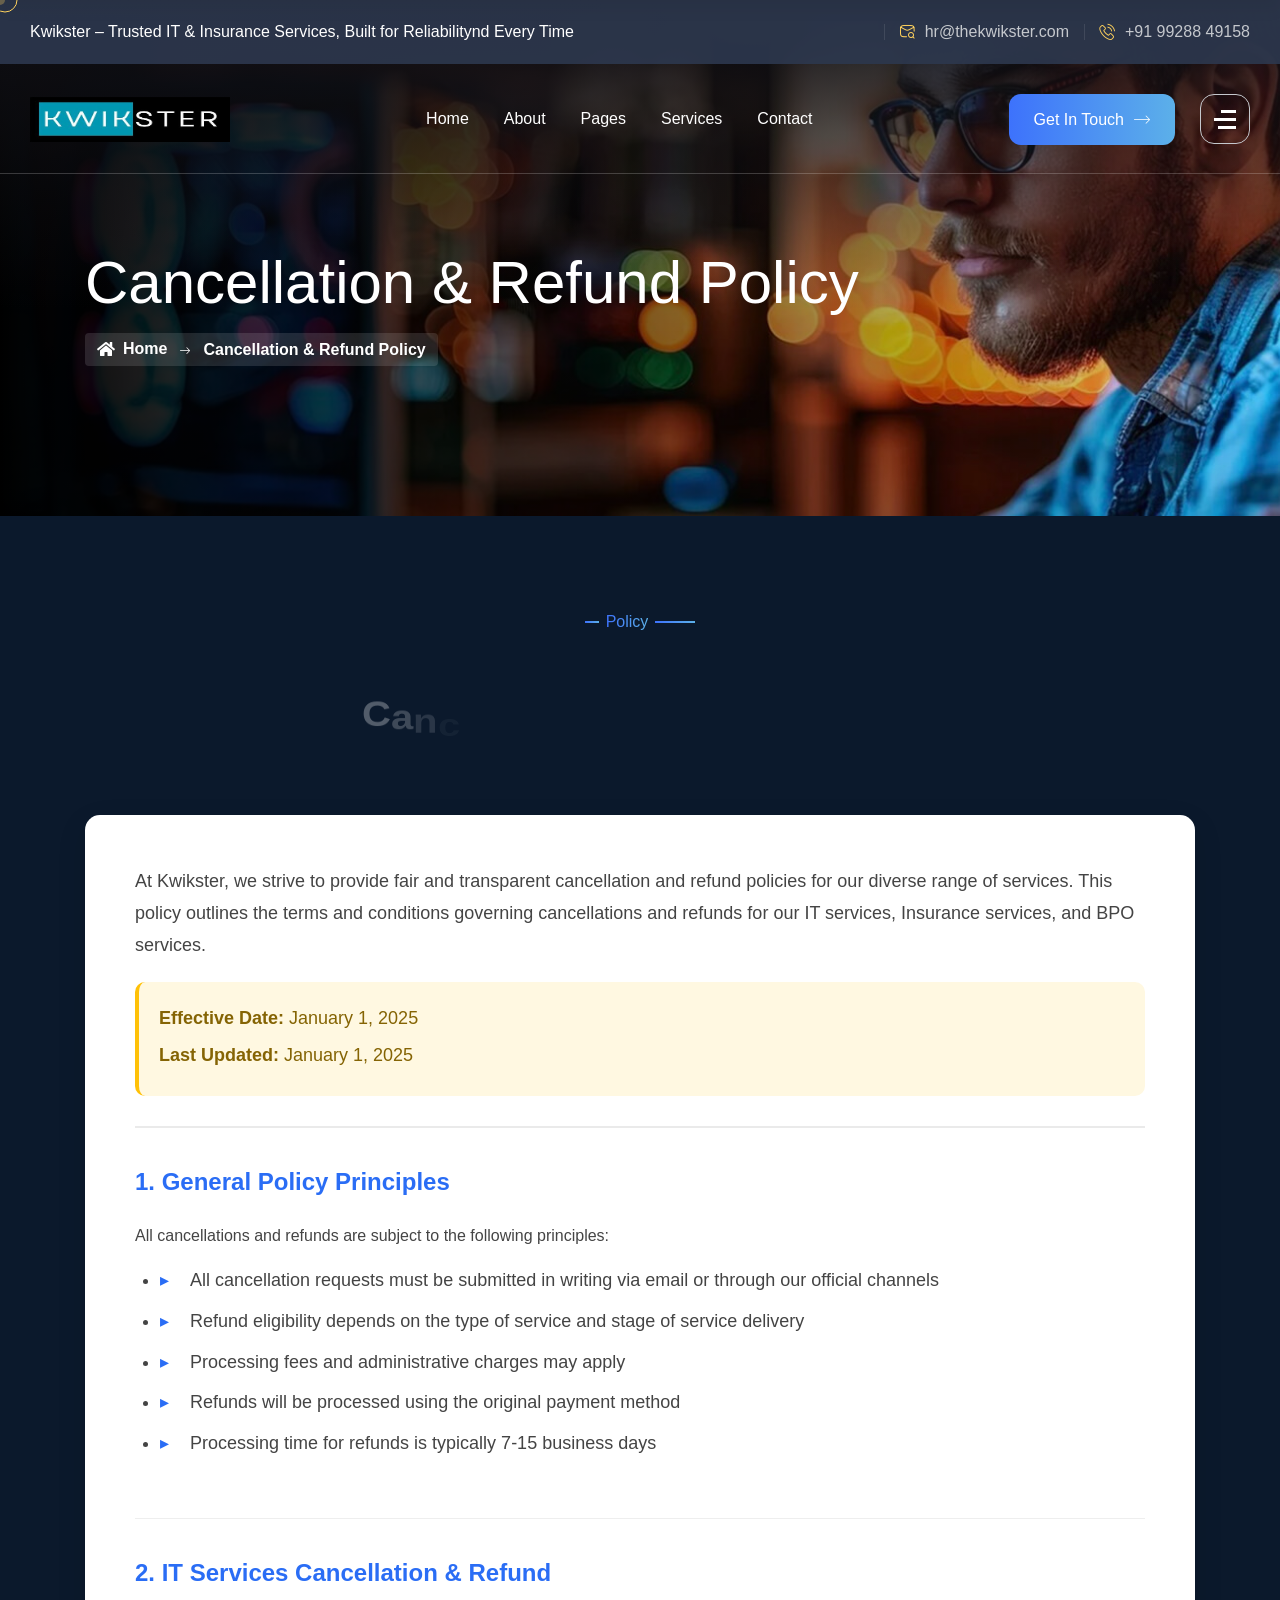
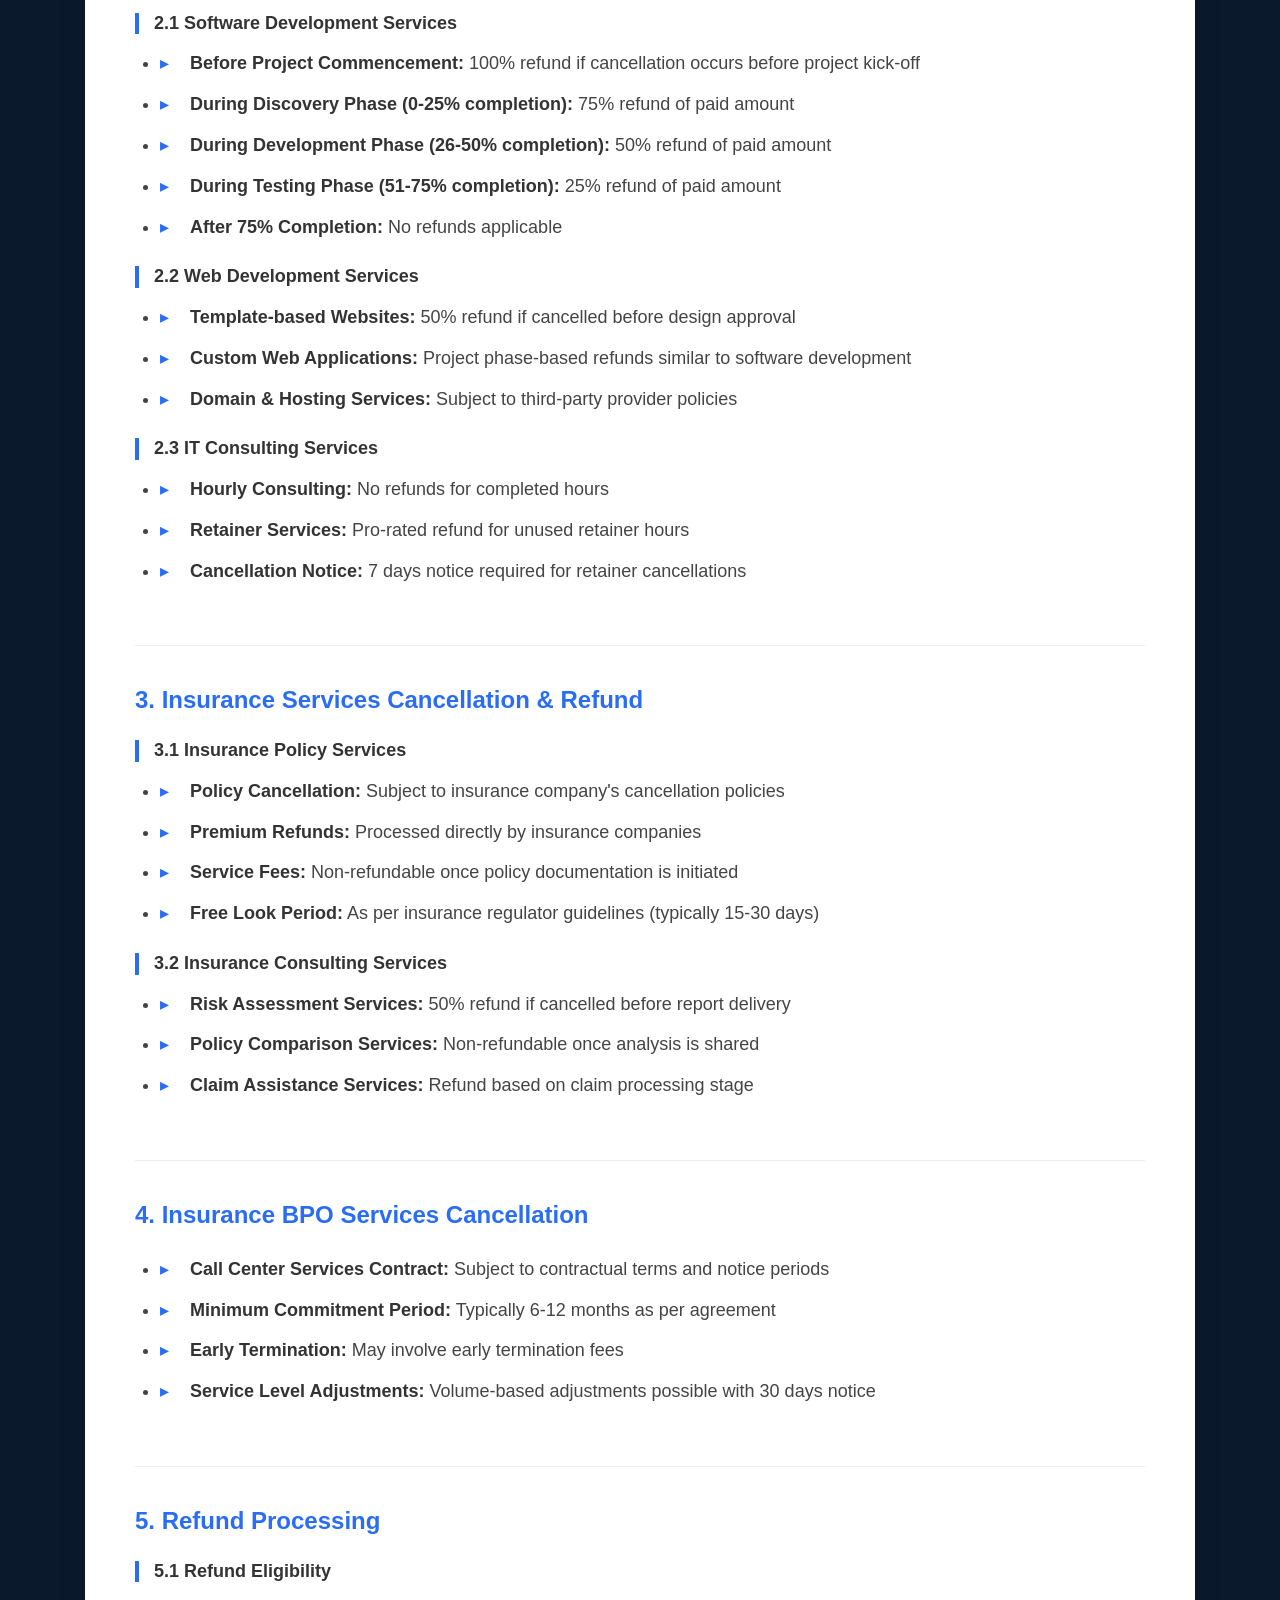
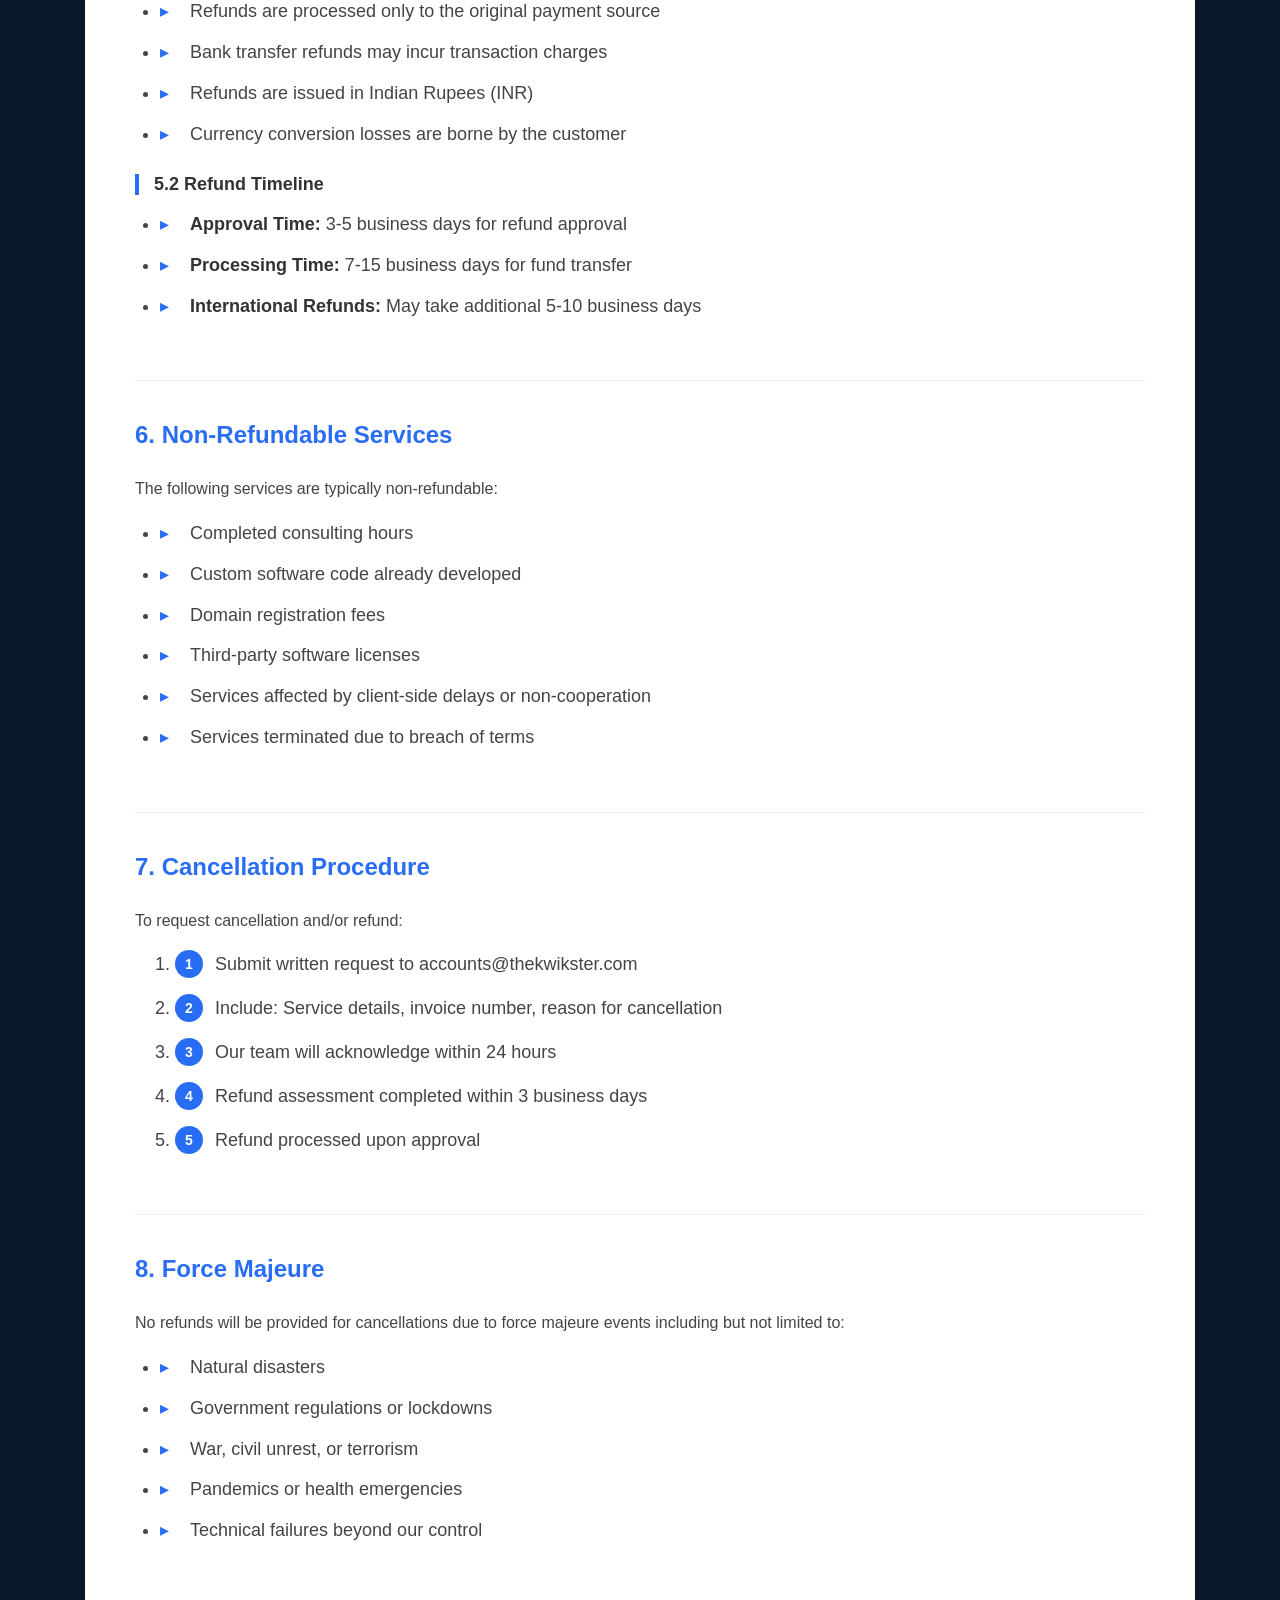
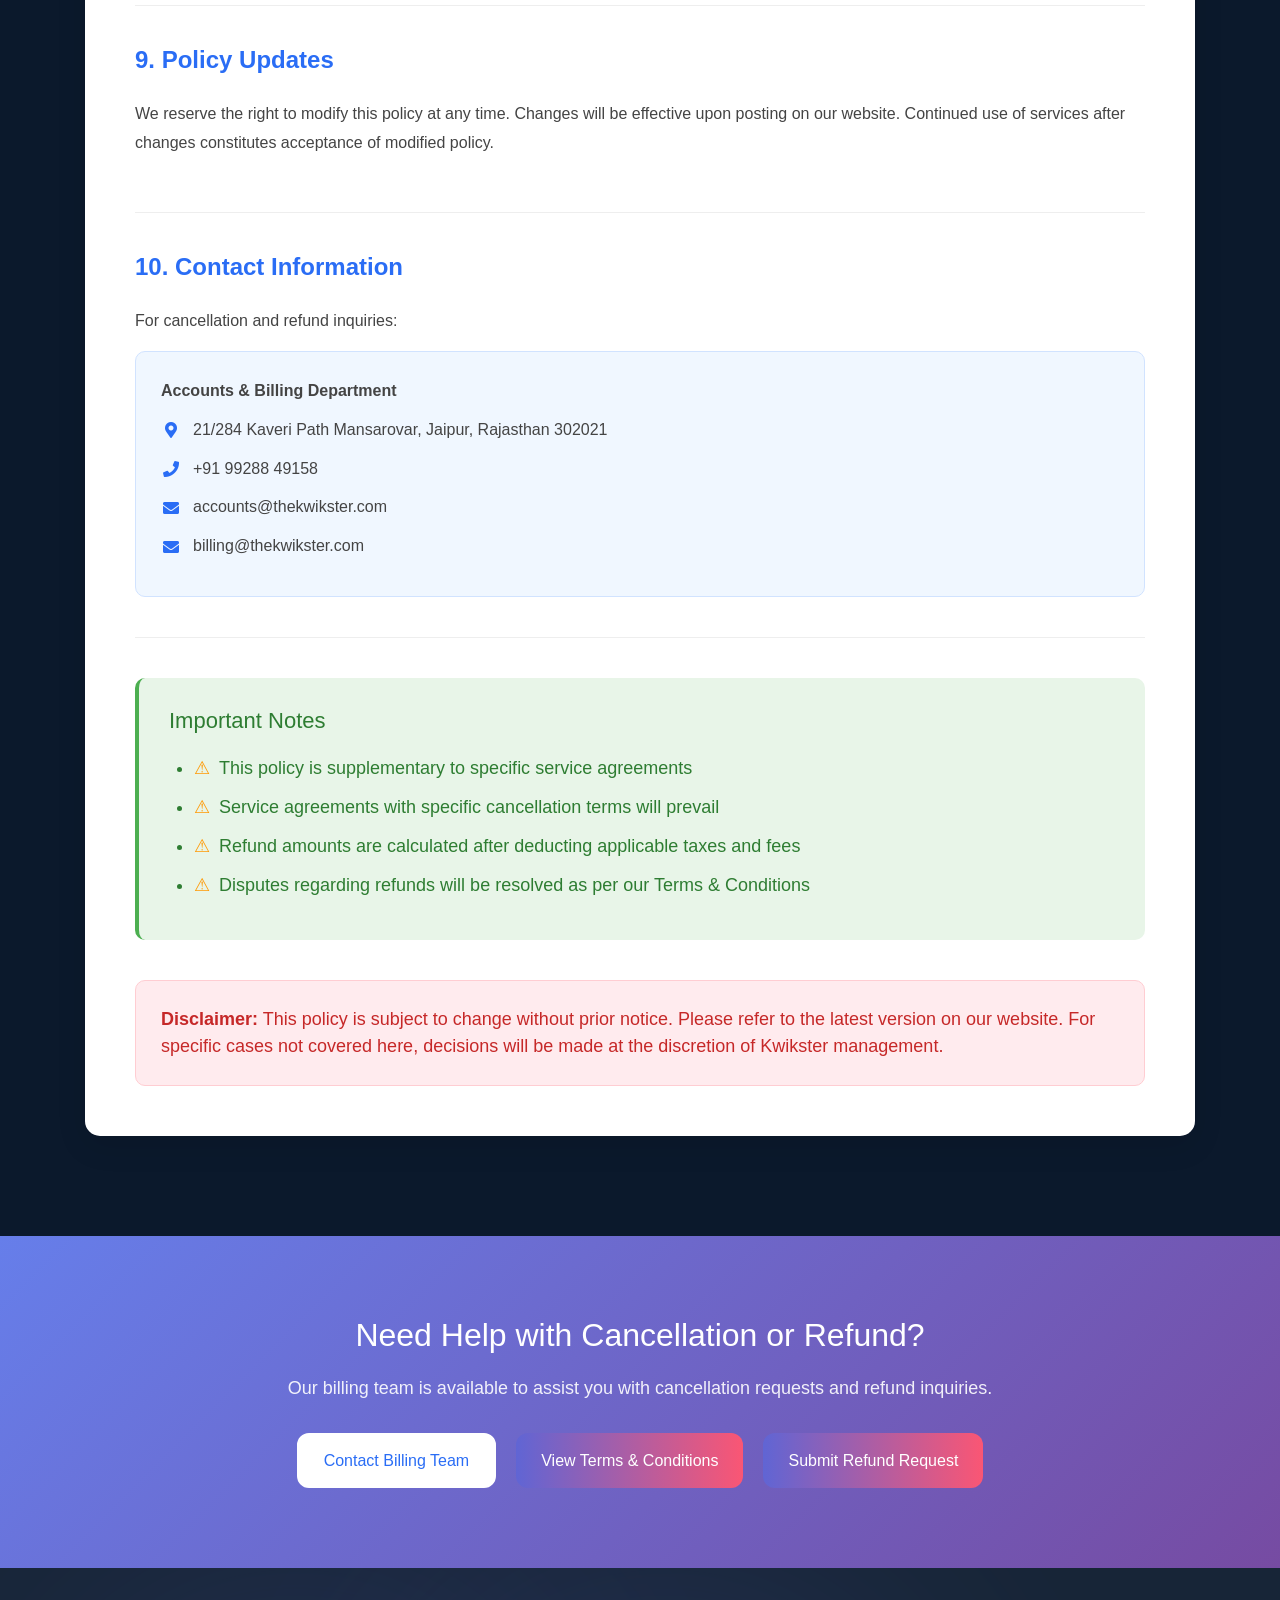
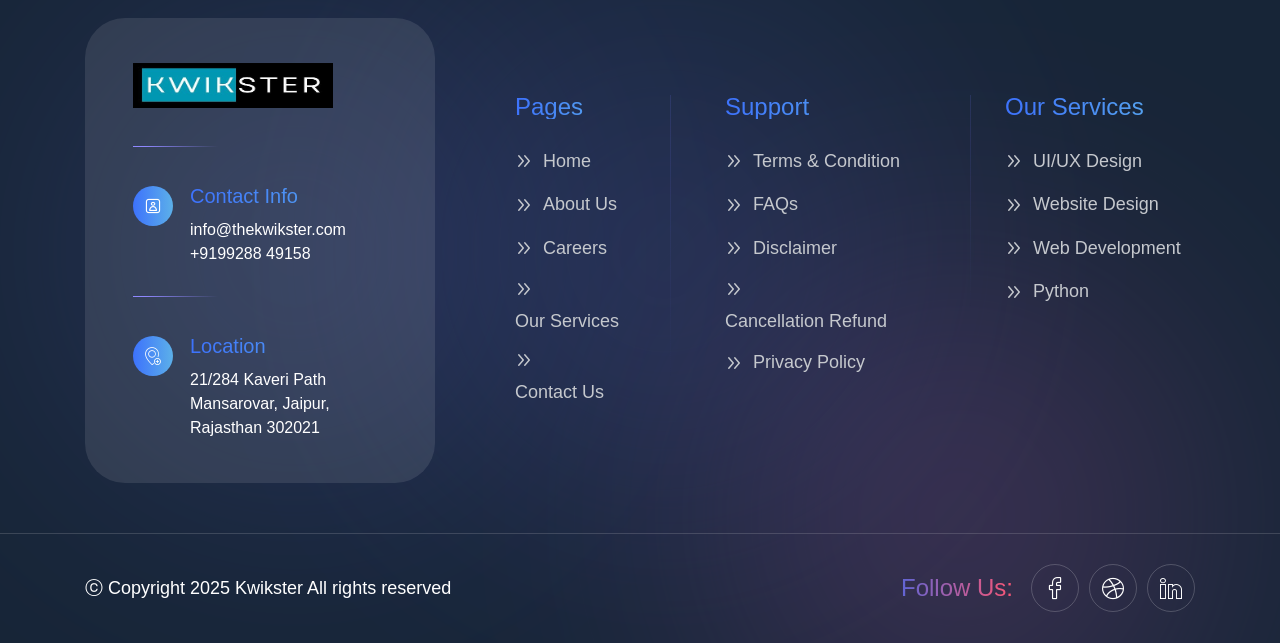
<file: techguru/cancellation-refund.php.html>
<!DOCTYPE html>
<html lang="en">

<head>
    <meta charset="UTF-8">
    <meta name="viewport" content="width=device-width, initial-scale=1.0">
    <title>Faq || Kwikster || IT Solutions & Technology </title>
    <!-- favicons Icons -->
    <link rel="apple-touch-icon" sizes="180x180" href="assets/images/favicons/apple-touch-icon.png">
    <link rel="icon" type="image/png" sizes="32x32" href="assets/images/favicons/favicon-32x32.png">
    <link rel="icon" type="image/png" sizes="16x16" href="assets/images/favicons/favicon-16x16.png">
    <link rel="manifest" href="assets/images/favicons/site.webmanifest">
    <meta name="description" content="IT Solutions & Technology PHP Template ">

    <!-- fonts -->
    <link rel="preconnect" href="https://fonts.googleapis.com">
    <link rel="preconnect" href="https://fonts.gstatic.com" crossorigin="">

    <link href="../css2?family=Space+Grotesk:wght@300..700&display=swap" rel="stylesheet">


    <link href="../css2-1?family=Marcellus&display=swap" rel="stylesheet">


    <link rel="stylesheet" href="assets/css/bootstrap.min.css">
    <link rel="stylesheet" href="assets/css/animate.min.css">
    <link rel="stylesheet" href="assets/css/custom-animate.css">
    <link rel="stylesheet" href="assets/css/swiper.min.css">
    <link rel="stylesheet" href="assets/css/font-awesome-all.css">
    <link rel="stylesheet" href="assets/css/jarallax.css">
    <link rel="stylesheet" href="assets/css/jquery.magnific-popup.css">
    <link rel="stylesheet" href="assets/css/odometer.min.css">
    <link rel="stylesheet" href="assets/css/flaticon.css">
    <link rel="stylesheet" href="assets/css/owl.carousel.min.css">
    <link rel="stylesheet" href="assets/css/owl.theme.default.min.css">
    <link rel="stylesheet" href="assets/css/nice-select.css">
    <link rel="stylesheet" href="assets/css/jquery-ui.css">
    <link rel="stylesheet" href="assets/css/aos.css">
    <link rel="stylesheet" href="assets/css/twentytwenty.css">


    <link rel="stylesheet" href="assets/css/module-css/banner.css">
    <link rel="stylesheet" href="assets/css/module-css/slider.css">
    <link rel="stylesheet" href="assets/css/module-css/footer.css">
    <link rel="stylesheet" href="assets/css/module-css/services.css">
    <link rel="stylesheet" href="assets/css/module-css/sliding-text.css">
    <link rel="stylesheet" href="assets/css/module-css/about.css">
    <link rel="stylesheet" href="assets/css/module-css/counter.css">
    <link rel="stylesheet" href="assets/css/module-css/portfolio.css">
    <link rel="stylesheet" href="assets/css/module-css/process.css">
    <link rel="stylesheet" href="assets/css/module-css/contact.css">
    <link rel="stylesheet" href="assets/css/module-css/testimonial.css">
    <link rel="stylesheet" href="assets/css/module-css/brand.css">
    <link rel="stylesheet" href="assets/css/module-css/newsletter.css">
    <link rel="stylesheet" href="assets/css/module-css/team.css">
    <link rel="stylesheet" href="assets/css/module-css/pricing.css">
    <link rel="stylesheet" href="assets/css/module-css/event.css">
    <link rel="stylesheet" href="assets/css/module-css/blog.css">
    <link rel="stylesheet" href="assets/css/module-css/why-choose.css">
    <link rel="stylesheet" href="assets/css/module-css/feature.css">
    <link rel="stylesheet" href="assets/css/module-css/cta.css">
    <link rel="stylesheet" href="assets/css/module-css/faq.css">
    <link rel="stylesheet" href="assets/css/module-css/page-header.css">
    <link rel="stylesheet" href="assets/css/module-css/error.css">
    <link rel="stylesheet" href="assets/css/module-css/skill.css">
    <link rel="stylesheet" href="assets/css/module-css/gallery.css">
    <link rel="stylesheet" href="assets/css/module-css/coming-soon.css">
    <link rel="stylesheet" href="assets/css/module-css/shop.css">
    <link rel="stylesheet" href="assets/css/module-css/google-map.css">

    <!-- template styles -->
    <link rel="stylesheet" href="assets/css/style.css">
    <link rel="stylesheet" href="assets/css/responsive.css">
    <style>
/* Cancellation & Refund Policy Styles */
.cancellation-refund-policy {
    padding: 100px 0;
  
}

.policy-content {
    background: white;
    padding: 50px;
    border-radius: 15px;
    box-shadow: 0 10px 30px rgba(0,0,0,0.1);
    margin-top: 40px;
}

.policy-intro {
    margin-bottom: 40px;
    padding-bottom: 30px;
    border-bottom: 2px solid #eaeaea;
}

.policy-intro p {
    font-size: 18px;
    line-height: 1.8;
    color: #444;
    margin-bottom: 20px;
}

.policy-dates {
    background: #fff8e1;
    padding: 20px;
    border-radius: 10px;
    border-left: 4px solid #ffc107;
}

.policy-dates p {
    margin-bottom: 5px;
    font-weight: 500;
    color: #856404;
}

.policy-section {
    margin-bottom: 40px;
    padding-bottom: 40px;
    border-bottom: 1px solid #eee;
}

.policy-section:last-child {
    border-bottom: none;
    margin-bottom: 0;
    padding-bottom: 0;
}

.policy-section h3 {
    color: #2a6df5;
    margin-bottom: 25px;
    font-size: 24px;
    font-weight: 600;
}

.policy-section h4 {
    color: #333;
    margin: 25px 0 15px 0;
    font-size: 18px;
    font-weight: 600;
    padding-left: 15px;
    border-left: 4px solid #2a6df5;
}

.policy-section p {
    margin-bottom: 15px;
    line-height: 1.8;
    color: #444;
    font-size: 16px;
}

.policy-list {
    margin: 15px 0 20px 25px;
    padding-left: 0;
}

.policy-list li {
    margin-bottom: 12px;
    line-height: 1.6;
    color: #444;
    position: relative;
    padding-left: 30px;
}

.policy-list li:before {
    content: "▸";
    color: #2a6df5;
    font-size: 18px;
    position: absolute;
    left: 0;
    top: 0;
}

.policy-list li strong {
    color: #333;
    font-weight: 600;
}

.procedure-list {
    margin: 15px 0 20px 40px;
    padding-left: 0;
    counter-reset: step-counter;
}

.procedure-list li {
    margin-bottom: 15px;
    line-height: 1.6;
    color: #444;
    position: relative;
    padding-left: 40px;
    counter-increment: step-counter;
}

.procedure-list li:before {
    content: counter(step-counter);
    color: white;
    background: #2a6df5;
    font-size: 14px;
    font-weight: bold;
    position: absolute;
    left: 0;
    top: 0;
    width: 28px;
    height: 28px;
    border-radius: 50%;
    text-align: center;
    line-height: 28px;
}

.contact-details {
    background: #f0f7ff;
    padding: 25px;
    border-radius: 10px;
    margin-top: 15px;
    border: 1px solid #d1e3ff;
}

.contact-details p {
    margin-bottom: 10px;
    display: flex;
    align-items: center;
}

.contact-details i {
    margin-right: 12px;
    color: #2a6df5;
    width: 20px;
    text-align: center;
}

.acknowledgement-section {
    background: #e8f5e8;
    padding: 30px;
    border-radius: 10px;
    margin: 40px 0;
    border-left: 4px solid #4caf50;
}

.acknowledgement-section h4 {
    color: #2e7d32;
    margin-bottom: 20px;
    font-size: 22px;
}

.important-notes {
    margin: 15px 0 0 25px;
    padding-left: 0;
}

.important-notes li {
    margin-bottom: 10px;
    line-height: 1.6;
    color: #2e7d32;
    position: relative;
    padding-left: 25px;
}

.important-notes li:before {
    content: "⚠";
    color: #ff9800;
    position: absolute;
    left: 0;
    top: 0;
}

.policy-disclaimer {
    background: #ffebee;
    padding: 25px;
    border-radius: 10px;
    margin-top: 30px;
    border: 1px solid #ffcdd2;
}

.policy-disclaimer p {
    margin: 0;
    color: #c62828;
    font-weight: 500;
}

/* Billing Support CTA */
.billing-support-cta {
    padding: 80px 0;
    background: linear-gradient(135deg, #667eea 0%, #764ba2 100%);
    color: white;
}

.billing-support-content {
    text-align: center;
    max-width: 800px;
    margin: 0 auto;
}

.billing-support-content h3 {
    color: white;
    font-size: 32px;
    margin-bottom: 20px;
}

.billing-support-content p {
    color: rgba(255, 255, 255, 0.9);
    font-size: 18px;
    margin-bottom: 30px;
    line-height: 1.6;
}

.support-buttons {
    display: flex;
    justify-content: center;
    gap: 20px;
    flex-wrap: wrap;
}

.thm-btn-billing {
    background: white;
    color: #2a6df5;
    border: 2px solid white;
}

.thm-btn-billing:hover {
    background: transparent;
    color: white;
    border-color: white;
}

@media (max-width: 768px) {
    .cancellation-refund-policy {
        padding: 60px 0;
    }
    
    .policy-content {
        padding: 25px 20px;
    }
    
    .policy-section h3 {
        font-size: 22px;
    }
    
    .policy-section h4 {
        font-size: 18px;
    }
    
    .policy-list li {
        padding-left: 25px;
    }
    
    .procedure-list li {
        padding-left: 35px;
    }
    
    .billing-support-content h3 {
        font-size: 26px;
    }
    
    .support-buttons {
        flex-direction: column;
        gap: 15px;
    }
    
    .support-buttons a {
        width: 100%;
        text-align: center;
    }
}
    </style>
</head>

<body class="custom-cursor">

    <div class="custom-cursor__cursor"></div>
    <div class="custom-cursor__cursor-two"></div>

    <!--Start Preloader-->
    <div class="loader js-preloader">
        <div></div>
        <div></div>
        <div></div>
    </div>
    <!--End Preloader-->






    


    <div class="page-wrapper">
    <header class="main-header-two">
            <div class="main-menu-two__top">
                <div class="main-menu-two__top-inner">
                    <p class="main-menu-two__top-text">Kwikster – Trusted IT & Insurance Services, Built for Reliabilitynd Every
                        Time</p>
                    <ul class="list-unstyled main-menu-two__contact-list">
                        <li>
                            <div class="icon">
                                <i class="icon-pin"></i>
                            </div>
                            <div class="text">
                                <p>21/284 Kaveri Path Mansarovar, Jaipur, Rajasthan 302021</p>
                            </div>
                        </li>
                        <li>
                            <div class="icon">
                                <i class="icon-search-mail"></i>
                            </div>
                            <div class="text">
                                <p><a href="mailto:hr@thekwikster.com">hr@thekwikster.com</a>
                                </p>
                            </div>
                        </li>
                        <li>
                            <div class="icon">
                                <i class="icon-phone-call"></i>
                            </div>
                            <div class="text">
                                <p><a href="tel:1212345678900">+91 99288 49158</a></p>
                            </div>
                        </li>
                    </ul>
                </div>
            </div>
            <nav class="main-menu main-menu-two">
                <div class="main-menu-two__wrapper">
                    <div class="main-menu-two__wrapper-inner">
                        <div class="main-menu-two__left">
                            <div class="main-menu-two__logo">
                                <a href="../index.html"><img src="assets/images/resources/logo-1.jpeg" alt="" style="width: 200px; height: 45px;"></a>
                            </div>
                        </div>
                        <div class="main-menu-two__main-menu-box">
                            <a href="#" class="mobile-nav__toggler"><i class="fa fa-bars"></i></a>
                            <ul class="main-menu__list">
                                <li>
                                    <a href="../index.html">Home </a>
                                   
                                </li>
                                <li>
                                    <a href="about.php.html">About</a>
                                </li>
                                <li>
                                    <a href="#">Pages</a>
                                    <ul class="shadow-box">
                                       
                                        <li><a href="team-details.php.html">Team Details</a></li>
                                        
                                        <li><a href="gallery.php.html">Gallery</a></li>
                                        
                                    </ul>
                                </li>
                                <li>
                                    <a href="services.php.html">Services</a>
                                   
                                </li>
                                
                               
                                <li>
                                    <a href="contact.php.html">Contact</a>
                                </li>
                            </ul>                        </div>
                        <div class="main-menu-two__right">
                            <div class="main-menu-two__search-box">
                                <a href="#" class="main-menu-two__search searcher-toggler-box icon-search-interface-symbol"></a>
                            </div>
                            <div class="main-menu-two__btn-box">
                                <a href="contact.php.html" class="thm-btn">Get in Touch<span class="icon-right-arrow"></span></a>
                            </div>
                            <div class="main-menu-two__nav-sidebar-icon">
                                <a class="navSidebar-button" href="#">
                                    <span class="icon-dots-menu-one"></span>
                                    <span class="icon-dots-menu-two"></span>
                                    <span class="icon-dots-menu-three"></span>
                                </a>
                            </div>
                        </div>
                    </div>
                </div>
            </nav>
        </header>

        <div class="stricky-header stricked-menu main-menu main-menu-two">
            <div class="sticky-header__content"></div><!-- /.sticky-header__content -->
        </div><!-- /.stricky-header -->
            <!--Page Header Start-->
     <!--Page Header Start-->
<section class="page-header">
    <div class="page-header__bg" style="background-image: url(assets/images/backgrounds/page-header-bg.jpg);">
    </div>
    <div class="container">
        <div class="page-header__inner">
            <h2>Cancellation & Refund Policy</h2>
            <div class="thm-breadcrumb__box">
                <ul class="thm-breadcrumb list-unstyled">
                    <li><a href="index.php.html"><i class="fas fa-home"></i>Home</a></li>
                    <li><span class="icon-right-arrow-1"></span></li>
                    <li>Cancellation & Refund Policy</li>
                </ul>
            </div>
        </div>
    </div>
</section>
<!--Page Header End-->

<!--Cancellation Refund Policy Start-->
<section class="cancellation-refund-policy">
    <div class="container">
        <div class="section-title text-center sec-title-animation animation-style1">
            <div class="section-title__tagline-box">
                <div class="section-title__tagline-shape-1"></div>
                <span class="section-title__tagline">Policy</span>
                <div class="section-title__tagline-shape-2"></div>
            </div>
            <h2 class="section-title__title title-animation">Cancellation & Refund Policy<br>
                Transparent Policies for Our Services</h2>
        </div>
        
        <div class="policy-content">
            <div class="policy-intro">
                <p>At Kwikster, we strive to provide fair and transparent cancellation and refund policies for our diverse range of services. This policy outlines the terms and conditions governing cancellations and refunds for our IT services, Insurance services, and BPO services.</p>
                <div class="policy-dates">
                    <p><strong>Effective Date:</strong> January 1, 2025</p>
                    <p><strong>Last Updated:</strong> January 1, 2025</p>
                </div>
            </div>

            <div class="policy-section">
                <h3>1. General Policy Principles</h3>
                <p>All cancellations and refunds are subject to the following principles:</p>
                <ul class="policy-list">
                    <li>All cancellation requests must be submitted in writing via email or through our official channels</li>
                    <li>Refund eligibility depends on the type of service and stage of service delivery</li>
                    <li>Processing fees and administrative charges may apply</li>
                    <li>Refunds will be processed using the original payment method</li>
                    <li>Processing time for refunds is typically 7-15 business days</li>
                </ul>
            </div>

            <div class="policy-section">
                <h3>2. IT Services Cancellation & Refund</h3>
                
                <h4>2.1 Software Development Services</h4>
                <ul class="policy-list">
                    <li><strong>Before Project Commencement:</strong> 100% refund if cancellation occurs before project kick-off</li>
                    <li><strong>During Discovery Phase (0-25% completion):</strong> 75% refund of paid amount</li>
                    <li><strong>During Development Phase (26-50% completion):</strong> 50% refund of paid amount</li>
                    <li><strong>During Testing Phase (51-75% completion):</strong> 25% refund of paid amount</li>
                    <li><strong>After 75% Completion:</strong> No refunds applicable</li>
                </ul>

                <h4>2.2 Web Development Services</h4>
                <ul class="policy-list">
                    <li><strong>Template-based Websites:</strong> 50% refund if cancelled before design approval</li>
                    <li><strong>Custom Web Applications:</strong> Project phase-based refunds similar to software development</li>
                    <li><strong>Domain & Hosting Services:</strong> Subject to third-party provider policies</li>
                </ul>

                <h4>2.3 IT Consulting Services</h4>
                <ul class="policy-list">
                    <li><strong>Hourly Consulting:</strong> No refunds for completed hours</li>
                    <li><strong>Retainer Services:</strong> Pro-rated refund for unused retainer hours</li>
                    <li><strong>Cancellation Notice:</strong> 7 days notice required for retainer cancellations</li>
                </ul>
            </div>

            <div class="policy-section">
                <h3>3. Insurance Services Cancellation & Refund</h3>
                
                <h4>3.1 Insurance Policy Services</h4>
                <ul class="policy-list">
                    <li><strong>Policy Cancellation:</strong> Subject to insurance company's cancellation policies</li>
                    <li><strong>Premium Refunds:</strong> Processed directly by insurance companies</li>
                    <li><strong>Service Fees:</strong> Non-refundable once policy documentation is initiated</li>
                    <li><strong>Free Look Period:</strong> As per insurance regulator guidelines (typically 15-30 days)</li>
                </ul>

                <h4>3.2 Insurance Consulting Services</h4>
                <ul class="policy-list">
                    <li><strong>Risk Assessment Services:</strong> 50% refund if cancelled before report delivery</li>
                    <li><strong>Policy Comparison Services:</strong> Non-refundable once analysis is shared</li>
                    <li><strong>Claim Assistance Services:</strong> Refund based on claim processing stage</li>
                </ul>
            </div>

            <div class="policy-section">
                <h3>4. Insurance BPO Services Cancellation</h3>
                <ul class="policy-list">
                    <li><strong>Call Center Services Contract:</strong> Subject to contractual terms and notice periods</li>
                    <li><strong>Minimum Commitment Period:</strong> Typically 6-12 months as per agreement</li>
                    <li><strong>Early Termination:</strong> May involve early termination fees</li>
                    <li><strong>Service Level Adjustments:</strong> Volume-based adjustments possible with 30 days notice</li>
                </ul>
            </div>

            <div class="policy-section">
                <h3>5. Refund Processing</h3>
                
                <h4>5.1 Refund Eligibility</h4>
                <ul class="policy-list">
                    <li>Refunds are processed only to the original payment source</li>
                    <li>Bank transfer refunds may incur transaction charges</li>
                    <li>Refunds are issued in Indian Rupees (INR)</li>
                    <li>Currency conversion losses are borne by the customer</li>
                </ul>

                <h4>5.2 Refund Timeline</h4>
                <ul class="policy-list">
                    <li><strong>Approval Time:</strong> 3-5 business days for refund approval</li>
                    <li><strong>Processing Time:</strong> 7-15 business days for fund transfer</li>
                    <li><strong>International Refunds:</strong> May take additional 5-10 business days</li>
                </ul>
            </div>

            <div class="policy-section">
                <h3>6. Non-Refundable Services</h3>
                <p>The following services are typically non-refundable:</p>
                <ul class="policy-list">
                    <li>Completed consulting hours</li>
                    <li>Custom software code already developed</li>
                    <li>Domain registration fees</li>
                    <li>Third-party software licenses</li>
                    <li>Services affected by client-side delays or non-cooperation</li>
                    <li>Services terminated due to breach of terms</li>
                </ul>
            </div>

            <div class="policy-section">
                <h3>7. Cancellation Procedure</h3>
                <p>To request cancellation and/or refund:</p>
                <ol class="procedure-list">
                    <li>Submit written request to accounts@thekwikster.com</li>
                    <li>Include: Service details, invoice number, reason for cancellation</li>
                    <li>Our team will acknowledge within 24 hours</li>
                    <li>Refund assessment completed within 3 business days</li>
                    <li>Refund processed upon approval</li>
                </ol>
            </div>

            <div class="policy-section">
                <h3>8. Force Majeure</h3>
                <p>No refunds will be provided for cancellations due to force majeure events including but not limited to:</p>
                <ul class="policy-list">
                    <li>Natural disasters</li>
                    <li>Government regulations or lockdowns</li>
                    <li>War, civil unrest, or terrorism</li>
                    <li>Pandemics or health emergencies</li>
                    <li>Technical failures beyond our control</li>
                </ul>
            </div>

            <div class="policy-section">
                <h3>9. Policy Updates</h3>
                <p>We reserve the right to modify this policy at any time. Changes will be effective upon posting on our website. Continued use of services after changes constitutes acceptance of modified policy.</p>
            </div>

            <div class="policy-section">
                <h3>10. Contact Information</h3>
                <p>For cancellation and refund inquiries:</p>
                <div class="contact-details">
                    <p><strong>Accounts & Billing Department</strong></p>
                    <p><i class="fas fa-map-marker-alt"></i> 21/284 Kaveri Path Mansarovar, Jaipur, Rajasthan 302021</p>
                    <p><i class="fas fa-phone"></i> +91 99288 49158</p>
                    <p><i class="fas fa-envelope"></i> accounts@thekwikster.com</p>
                    <p><i class="fas fa-envelope"></i> billing@thekwikster.com</p>
                </div>
            </div>

            <div class="acknowledgement-section">
                <h4>Important Notes</h4>
                <ul class="important-notes">
                    <li>This policy is supplementary to specific service agreements</li>
                    <li>Service agreements with specific cancellation terms will prevail</li>
                    <li>Refund amounts are calculated after deducting applicable taxes and fees</li>
                    <li>Disputes regarding refunds will be resolved as per our Terms & Conditions</li>
                </ul>
            </div>

            <div class="policy-disclaimer">
                <p><strong>Disclaimer:</strong> This policy is subject to change without prior notice. Please refer to the latest version on our website. For specific cases not covered here, decisions will be made at the discretion of Kwikster management.</p>
            </div>
        </div>
    </div>
</section>
<!--Cancellation Refund Policy End-->

<!--Billing Support CTA Start-->
<section class="billing-support-cta">
    <div class="container">
        <div class="billing-support-content">
            <h3>Need Help with Cancellation or Refund?</h3>
            <p>Our billing team is available to assist you with cancellation requests and refund inquiries.</p>
            <div class="support-buttons">
                <a href="contact.php.html" class="thm-btn thm-btn-billing">Contact Billing Team</a>
                <a href="terms.php.html" class="thm-btn thm-btn-secondary">View Terms & Conditions</a>
                <a href="contact.php.html" class="thm-btn thm-btn-secondary">Submit Refund Request</a>
            </div>
        </div>
    </div>
</section>
<!--Billing Support CTA End-->
        <!--CTA Two End-->

        <!--Site Footer Two Start-->
        <footer class="site-footer-two">
            <div class="site-footer-two__shape-1"></div>
            <div class="site-footer-two__shape-2"></div>
            <div class="site-footer-two__shape-3"></div>
            <div class="site-footer-two__top">
                <div class="container">
                    <div class="row">
                        <div class="col-xl-4 col-lg-6 col-md-6 wow fadeInUp" data-wow-delay="100ms">
                            <div class="site-footer-two__about">
                                <div class="site-footer-two__logo">
                                    <a href="../index.html"><img src="assets/images/resources/logo-1.jpeg" alt="" style="width: 200px; height: 45px;"></a>
                                </div>
                                <ul class="list-unstyled site-footer-two__contact-list">
                                    <li>
                                        <div class="site-footer-two__contact-icon">
                                            <span class="icon-contact"></span>
                                        </div>
                                        <div class="site-footer-two__contact-content">
                                            <h5 class="site-footer-two__contact-title">Contact Info</h5>
                                            <p class="site-footer-two__contact-info">
                                                <a href="mailto:info@thekwikster.com" class="site-footer-two__contact-mail">info@thekwikster.com</a>
                                                <a href="tel:9900567780" class="site-footer-two__contact-phone">+9199288 49158</a>
                                            </p>
                                        </div>
                                    </li>
                                    <li>
                                        <div class="site-footer-two__contact-icon">
                                            <span class="icon-pin"></span>
                                        </div>
                                        <div class="site-footer-two__contact-content">
                                            <h5 class="site-footer-two__contact-title">Location</h5>
                                            <p class="site-footer-two__contact-info">
                                                21/284 Kaveri Path Mansarovar,
Jaipur, Rajasthan 302021
                                            </p>
                                        </div>
                                    </li>
                                </ul>
                            </div>
                        </div>
                        <div class="col-xl-2 col-lg-6 col-md-6 wow fadeInUp" data-wow-delay="200ms">
                            <div class="footer-widget-two__quick-links">
                                <h4 class="footer-widget-two__title">Pages</h4>
                                <ul class="footer-widget-two__quick-links-list list-unstyled">
                                    <li><a href="index.php.html"><span class="icon-right-arrow-2"></span>Home</a></li>
                                    <li><a href="about.php.html"><span class="icon-right-arrow-2"></span>About Us</a></li>
                                    <!-- <li><a href="pricing.php.html"><span class="icon-right-arrow-2"></span>Pricing</a></li>
                                    <li><a href="portfolio.php.html"><span class="icon-right-arrow-2"></span>Portfolio</a>
                                    </li>
                                    <li><a href="blog.php.html"><span class="icon-right-arrow-2"></span>Blogs</a></li> -->
                                    <li><a href="contact.php.html"><span class="icon-right-arrow-2"></span>Careers</a></li>
                                     <li><a href="services.php.html"><span class="icon-right-arrow-2"></span>Our Services</a>
                                    </li>
                                    <li><a href="contact.php.html"><span class="icon-right-arrow-2"></span>Contact Us</a>
                                    </li>
                                </ul>
                            </div>
                        </div>
                        <div class="col-xl-3 col-lg-6 col-md-6 wow fadeInUp" data-wow-delay="300ms">
                            <div class="footer-widget-two__support">
                                <h4 class="footer-widget-two__title">Support</h4>
                                <ul class="footer-widget-two__quick-links-list list-unstyled">
                                    <li><a href="terms-condision.php.html"><span class="icon-right-arrow-2"></span>Terms &
                                            Condition</a></li>
                                    <li><a href="faq.php.html"><span class="icon-right-arrow-2"></span>FAQs</a></li>
                                    
                                    <li><a href="disclaimber.php.html"><span class="icon-right-arrow-2"></span>Disclaimer</a></li>
                                    <li><a href="cancellation-refund.php.html"><span class="icon-right-arrow-2"></span>Cancellation Refund</a>
                                    </li>
                                    <li><a href="privacy.php.html"><span class="icon-right-arrow-2"></span>Privacy Policy</a>
                                    </li>
                                   
                                </ul>
                            </div>
                        </div>
                        <div class="col-xl-3 col-lg-6 col-md-6 wow fadeInUp" data-wow-delay="400ms">
                            <div class="footer-widget-two__services">
                                <h4 class="footer-widget-two__title">Our Services</h4>
                                <ul class="footer-widget-two__quick-links-list list-unstyled">
                                    <li><a href="services.php.html"><span class="icon-right-arrow-2"></span>UI/UX Design</a>
                                    </li>
                                    <li><a href="about.php.html"><span class="icon-right-arrow-2"></span>Website Design</a>
                                    </li>
                                    <li><a href="pricing.php.html"><span class="icon-right-arrow-2"></span>Web
                                            Development</a></li>
                                    <li><a href="about.php.html"><span class="icon-right-arrow-2"></span>Python </a>
                                    </li>
                                    <!-- <li><a href="blog.php.html"><span class="icon-right-arrow-2"></span>Online Branding</a>
                                    </li>
                                    <li><a href="contact.php.html"><span class="icon-right-arrow-2"></span>Personal
                                            Branding</a></li> -->
                                </ul>
                            </div>
                        </div>
                    </div>
                </div>
            </div>
            <div class="site-footer-two__bottom">
                <div class="container">
                    <div class="row">
                        <div class="col-xl-12">
                            <div class="site-footer-two__bottom-inner">
                                <div class="site-footer-two__copyright">
                                    <p class="site-footer-two__copyright-text">
                                        ⓒ Copyright 2025 <a href="#">Kwikster</a> All rights reserved
                                    </p>
                                </div>
                                <div class="site-footer-two__social-box">
                                    <h4 class="site-footer-two__social-title">Follow Us:</h4>
                                    <div class="site-footer-two__social-box-inner">
                                        <a href="#"><span class="icon-facebook"></span></a>
                                        <a href="#"><span class="icon-dribble"></span></a>

                                        <a href="#"><span class="icon-linkedin"></span></a>
                                    </div>
                                </div>
                            </div>
                        </div>
                    </div>
                </div>
            </div>
        </footer> 
        <!--Site Footer Two End-->        


    </div><!-- /.page-wrapper -->




        <div class="mobile-nav__wrapper">
        <div class="mobile-nav__overlay mobile-nav__toggler"></div>
        <!-- /.mobile-nav__overlay -->
        <div class="mobile-nav__content">
            <span class="mobile-nav__close mobile-nav__toggler"><i class="fa fa-times"></i></span>

            <div class="logo-box">
                <a href="index.html" aria-label="logo image"><img src="assets/images/resources/logo-1.jpeg" width="150" alt=""></a>
            </div>
            <!-- /.logo-box -->
            <div class="mobile-nav__container"></div>
            <!-- /.mobile-nav__container -->

            <ul class="mobile-nav__contact list-unstyled">
                <li>
                    <i class="fa fa-envelope"></i>
                    <a href="mailto:needhelp@packageName__.com">needhelp@techguru.com</a>
                </li>
                <li>
                    <i class="fas fa-phone"></i>
                    <a href="tel:666-888-0000">666 888 0000</a>
                </li>
            </ul><!-- /.mobile-nav__contact -->
            <div class="mobile-nav__top">
                <div class="mobile-nav__social">
                    <a href="#" class="fab fa-twitter"></a>
                    <a href="#" class="fab fa-facebook-square"></a>
                    <a href="#" class="fab fa-pinterest-p"></a>
                    <a href="#" class="fab fa-instagram"></a>
                </div><!-- /.mobile-nav__social -->
            </div><!-- /.mobile-nav__top -->



        </div>
        <!-- /.mobile-nav__content -->
    </div>
    <!-- /.mobile-nav__wrapper -->        <!-- Search Popup -->
    <div class="search-popup">
        <div class="color-layer"></div>
        <button class="close-search"><span class="far fa-times fa-fw"></span></button>
        <form method="post" action="blog.php">
            <div class="form-group">
                <input type="search" name="search-field" value="" placeholder="Search Here" required="">
                <button type="submit"><i class="fas fa-search"></i></button>
            </div>
        </form>
    </div>
    <!-- End Search Popup -->     <a href="#" data-target="html" class="scroll-to-target scroll-to-top">
        <span class="scroll-to-top__wrapper"><span class="scroll-to-top__inner"></span></span>
        <span class="scroll-to-top__text"> Go Back Top</span>
    </a>    <!-- Start sidebar widget content -->
    <div class="xs-sidebar-group info-group info-sidebar">
        <div class="xs-overlay xs-bg-black"></div>
        <div class="xs-sidebar-widget">
            <div class="sidebar-widget-container">
                <div class="widget-heading">
                    <a href="#" class="close-side-widget">X</a>
                </div>
                <div class="sidebar-textwidget">
                    <div class="sidebar-info-contents">
                        <div class="content-inner">
                            <div class="logo">
                                <a href="../index.html"><img src="assets/images/resources/logo-1.jpeg" alt="" style="width: 200px; height: 45px;"></a>
                            </div>
                            <div class="content-box">
                                <h4>About Us</h4>
                                <p>Lorem ipsum dolor sit amet, consectetur elit, sed do eiusmod tempor incididunt ut
                                    labore et magna aliqua. Ut enim ad minim veniam laboris.</p>
                            </div>
                            <div class="form-inner">
                                <h4>Get a free quote</h4>
                                <form action="assets/inc/sendemail.php" method="POST" class="contact-form-validated">
                                    <div class="form-group">
                                        <input type="text" name="name" placeholder="Name" required="">
                                    </div>
                                    <div class="form-group">
                                        <input type="email" name="email" placeholder="Email" required="">
                                    </div>
                                    <div class="form-group">
                                        <textarea name="message" placeholder="Message..."></textarea>
                                    </div>
                                    <div class="form-group message-btn">
                                        <button type="submit" class="thm-btn form-inner__btn">Submit Now<span class="icon-right-arrow"></span></button>
                                    </div>
                                    <div class="result"></div>
                                </form>
                            </div>
                        </div>
                    </div>
                </div>
            </div>
        </div>
    </div>
    <!-- End sidebar widget content -->     <script src="assets/js/jquery-3.6.0.min.js"></script>
    <script src="assets/js/bootstrap.bundle.min.js"></script>
    <script src="assets/js/jarallax.min.js"></script>
    <script src="assets/js/jquery.ajaxchimp.min.js"></script>
    <script src="assets/js/jquery.appear.min.js"></script>
    <script src="assets/js/swiper.min.js"></script>
    <script src="assets/js/jquery.magnific-popup.min.js"></script>
    <script src="assets/js/jquery.validate.min.js"></script>
    <script src="assets/js/odometer.min.js"></script>
    <script src="assets/js/wNumb.min.js"></script>
    <script src="assets/js/wow.js"></script>
    <script src="assets/js/isotope.js"></script>
    <script src="assets/js/owl.carousel.min.js"></script>
    <script src="assets/js/jquery-ui.js"></script>
    <script src="assets/js/jquery.nice-select.min.js"></script>
    <script src="assets/js/twentytwenty.js"></script>
    <script src="assets/js/jquery.event.move.js"></script>
    <script src="assets/js/marquee.min.js"></script>
    <script src="assets/js/jquery.circleType.js"></script>
    <script src="assets/js/jquery.fittext.js"></script>
    <script src="assets/js/jquery.lettering.min.js"></script>
    <script src="assets/js/typed-2.0.11.js"></script>
    <script src="assets/js/jquery-sidebar-content.js"></script>
    <script src="assets/js/aos.js"></script>
    <script src="assets/js/countdown.min.js"></script>




    <script src="assets/js/gsap/gsap.js"></script>
    <script src="assets/js/gsap/ScrollTrigger.js"></script>
    <script src="assets/js/gsap/SplitText.js"></script>




    <!-- template js -->
    <script src="assets/js/script.js"></script>
   


   
</body>

</html>
</file>
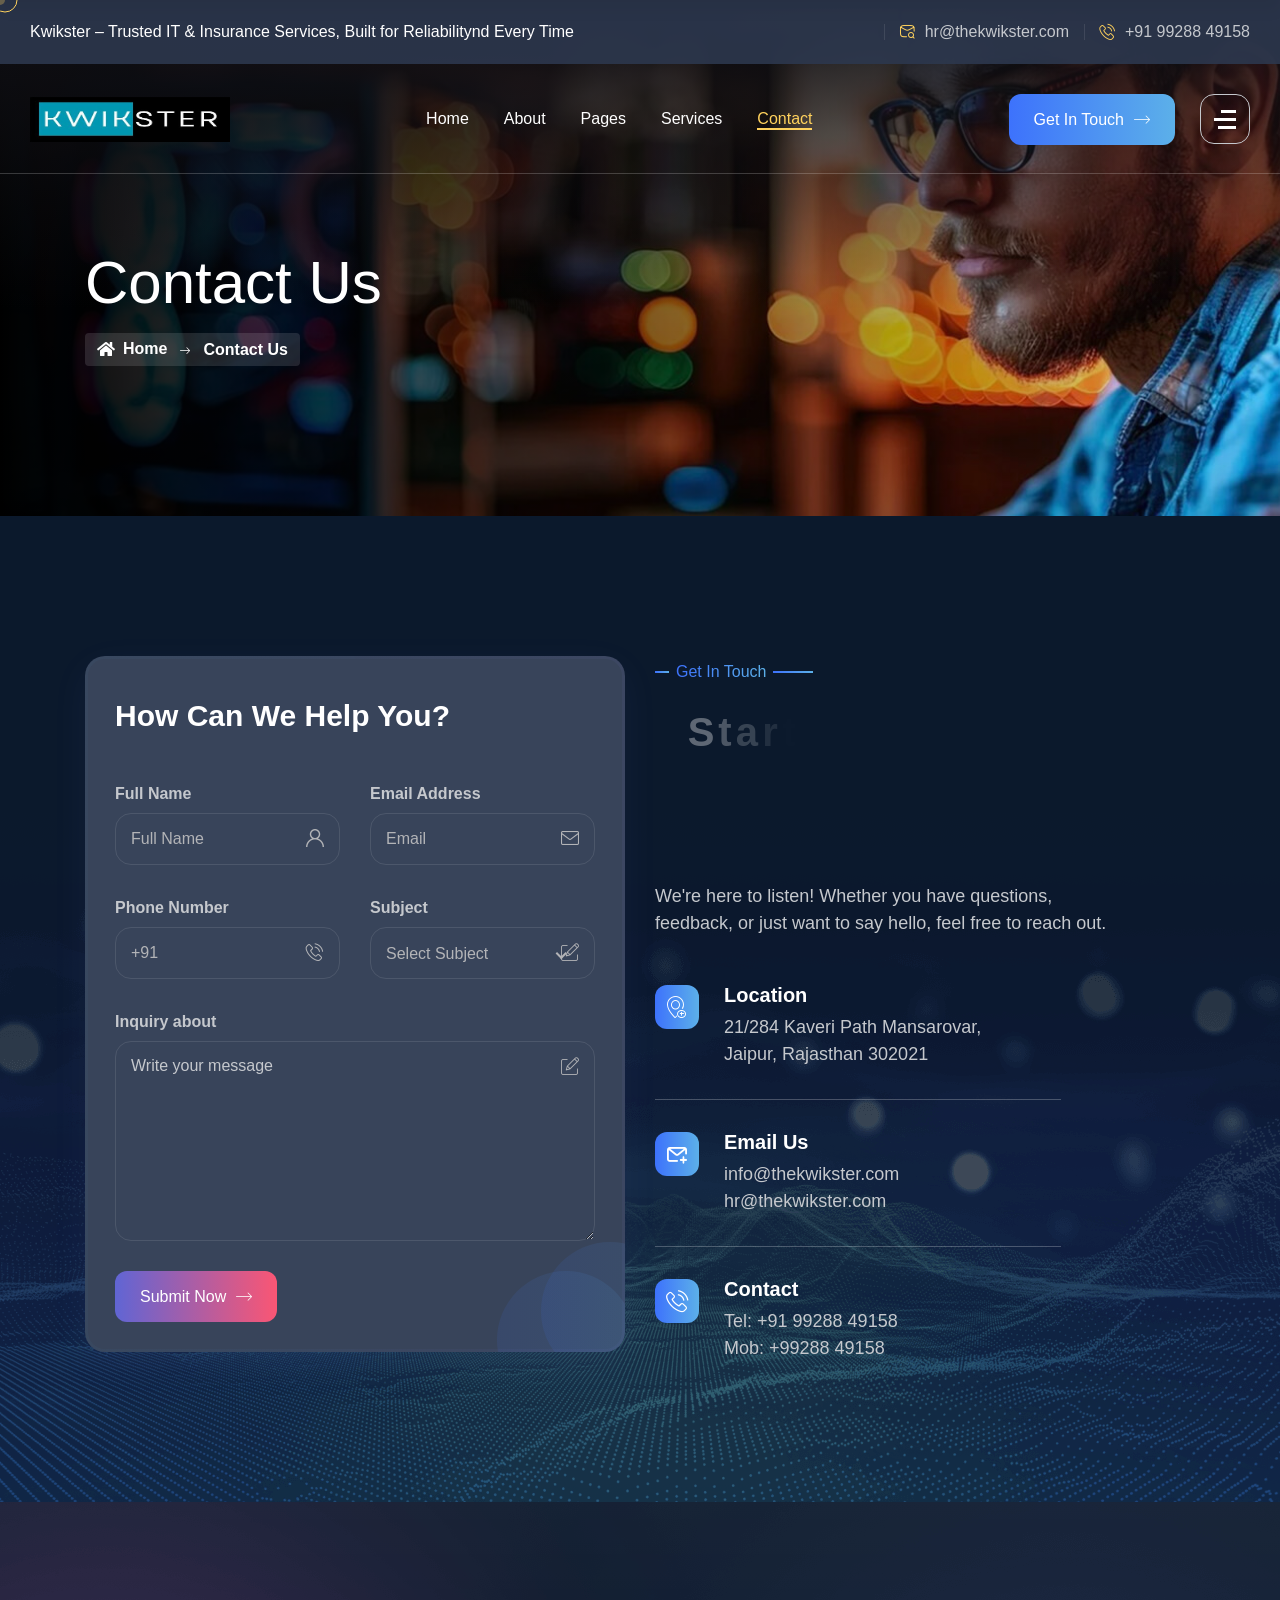
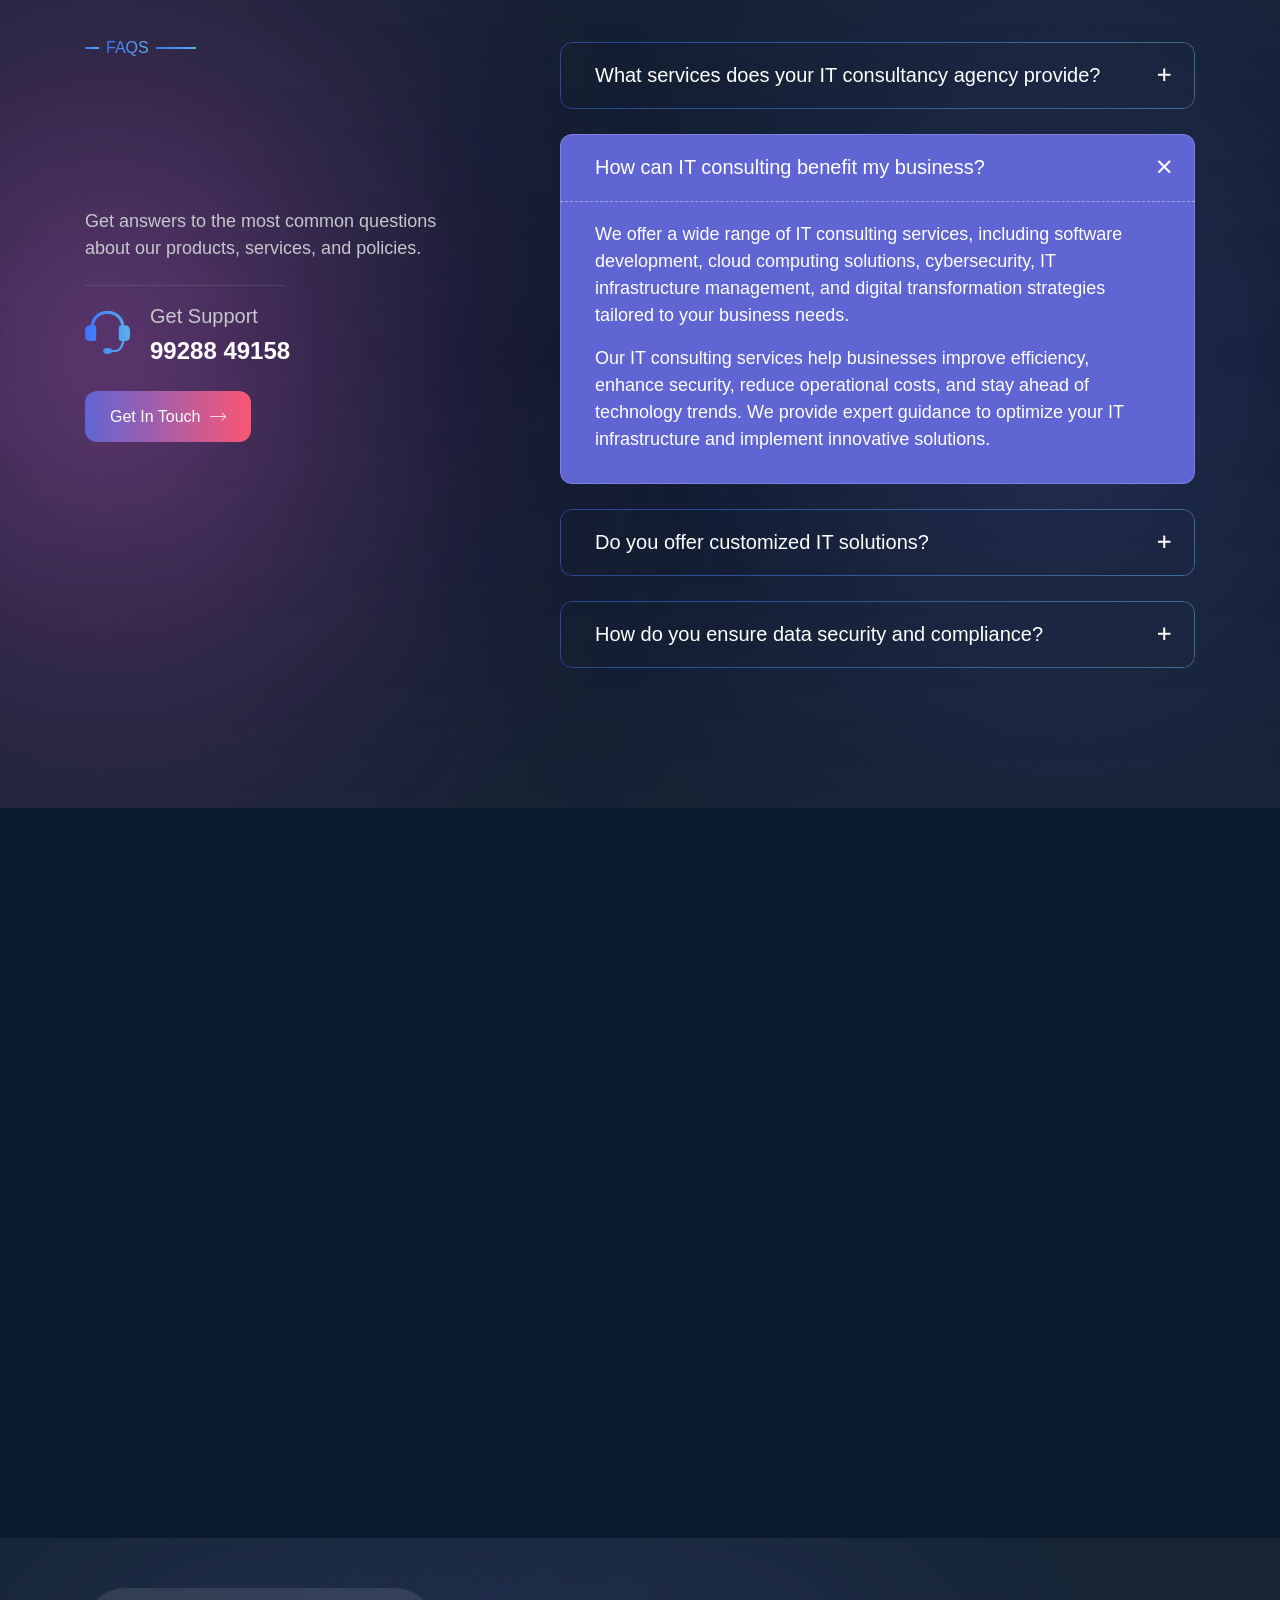
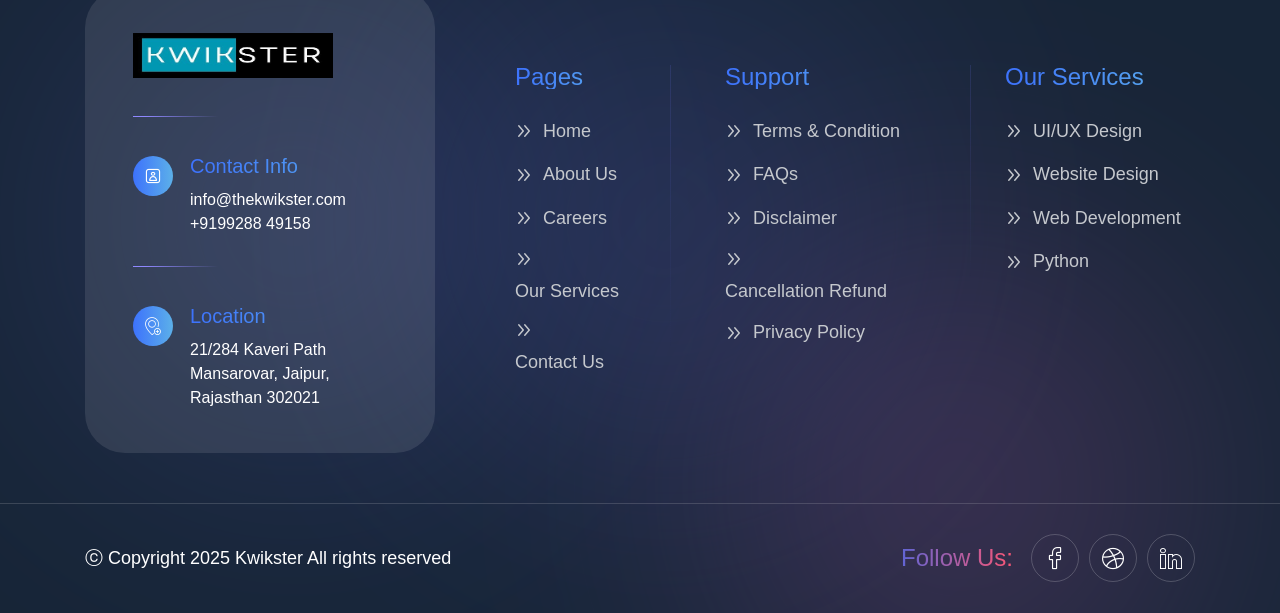
<file: techguru/contact.php.html>
﻿<!DOCTYPE html>
<html lang="en">

<head>
    <meta charset="UTF-8">
    <meta name="viewport" content="width=device-width, initial-scale=1.0">
    <title>Contact Us || Kwikster || IT Solutions & Technology </title>
    <!-- favicons Icons -->
    <link rel="apple-touch-icon" sizes="180x180" href="assets/images/favicons/apple-touch-icon.png">
    <link rel="icon" type="image/png" sizes="32x32" href="assets/images/favicons/favicon-32x32.png">
    <link rel="icon" type="image/png" sizes="16x16" href="assets/images/favicons/favicon-16x16.png">
    <link rel="manifest" href="assets/images/favicons/site.webmanifest">
    <meta name="description" content="IT Solutions & Technology PHP Template ">

    <!-- fonts -->
    <link rel="preconnect" href="https://fonts.googleapis.com">
    <link rel="preconnect" href="https://fonts.gstatic.com" crossorigin="">

    <link href="../css2?family=Space+Grotesk:wght@300..700&display=swap" rel="stylesheet">


    <link href="../css2-1?family=Marcellus&display=swap" rel="stylesheet">


    <link rel="stylesheet" href="assets/css/bootstrap.min.css">
    <link rel="stylesheet" href="assets/css/animate.min.css">
    <link rel="stylesheet" href="assets/css/custom-animate.css">
    <link rel="stylesheet" href="assets/css/swiper.min.css">
    <link rel="stylesheet" href="assets/css/font-awesome-all.css">
    <link rel="stylesheet" href="assets/css/jarallax.css">
    <link rel="stylesheet" href="assets/css/jquery.magnific-popup.css">
    <link rel="stylesheet" href="assets/css/odometer.min.css">
    <link rel="stylesheet" href="assets/css/flaticon.css">
    <link rel="stylesheet" href="assets/css/owl.carousel.min.css">
    <link rel="stylesheet" href="assets/css/owl.theme.default.min.css">
    <link rel="stylesheet" href="assets/css/nice-select.css">
    <link rel="stylesheet" href="assets/css/jquery-ui.css">
    <link rel="stylesheet" href="assets/css/aos.css">
    <link rel="stylesheet" href="assets/css/twentytwenty.css">


    <link rel="stylesheet" href="assets/css/module-css/banner.css">
    <link rel="stylesheet" href="assets/css/module-css/slider.css">
    <link rel="stylesheet" href="assets/css/module-css/footer.css">
    <link rel="stylesheet" href="assets/css/module-css/services.css">
    <link rel="stylesheet" href="assets/css/module-css/sliding-text.css">
    <link rel="stylesheet" href="assets/css/module-css/about.css">
    <link rel="stylesheet" href="assets/css/module-css/counter.css">
    <link rel="stylesheet" href="assets/css/module-css/portfolio.css">
    <link rel="stylesheet" href="assets/css/module-css/process.css">
    <link rel="stylesheet" href="assets/css/module-css/contact.css">
    <link rel="stylesheet" href="assets/css/module-css/testimonial.css">
    <link rel="stylesheet" href="assets/css/module-css/brand.css">
    <link rel="stylesheet" href="assets/css/module-css/newsletter.css">
    <link rel="stylesheet" href="assets/css/module-css/team.css">
    <link rel="stylesheet" href="assets/css/module-css/pricing.css">
    <link rel="stylesheet" href="assets/css/module-css/event.css">
    <link rel="stylesheet" href="assets/css/module-css/blog.css">
    <link rel="stylesheet" href="assets/css/module-css/why-choose.css">
    <link rel="stylesheet" href="assets/css/module-css/feature.css">
    <link rel="stylesheet" href="assets/css/module-css/cta.css">
    <link rel="stylesheet" href="assets/css/module-css/faq.css">
    <link rel="stylesheet" href="assets/css/module-css/page-header.css">
    <link rel="stylesheet" href="assets/css/module-css/error.css">
    <link rel="stylesheet" href="assets/css/module-css/skill.css">
    <link rel="stylesheet" href="assets/css/module-css/gallery.css">
    <link rel="stylesheet" href="assets/css/module-css/coming-soon.css">
    <link rel="stylesheet" href="assets/css/module-css/shop.css">
    <link rel="stylesheet" href="assets/css/module-css/google-map.css">

    <!-- template styles -->
    <link rel="stylesheet" href="assets/css/style.css">
    <link rel="stylesheet" href="assets/css/responsive.css">
</head>

<body class="custom-cursor">

    <div class="custom-cursor__cursor"></div>
    <div class="custom-cursor__cursor-two"></div>

    <!--Start Preloader-->
    <div class="loader js-preloader">
        <div></div>
        <div></div>
        <div></div>
    </div>
    <!--End Preloader-->
<div class="page-wrapper">
    <header class="main-header-two">
            <div class="main-menu-two__top">
                <div class="main-menu-two__top-inner">
                    <p class="main-menu-two__top-text">Kwikster – Trusted IT & Insurance Services, Built for Reliabilitynd Every
                        Time</p>
                    <ul class="list-unstyled main-menu-two__contact-list">
                        <li>
                            <div class="icon">
                                <i class="icon-pin"></i>
                            </div>
                            <div class="text">
                                <p>21/284 Kaveri Path Mansarovar, Jaipur, Rajasthan 302021</p>
                            </div>
                        </li>
                        <li>
                            <div class="icon">
                                <i class="icon-search-mail"></i>
                            </div>
                            <div class="text">
                                <p><a href="mailto:hr@thekwikster.com">hr@thekwikster.com</a>
                                </p>
                            </div>
                        </li>
                        <li>
                            <div class="icon">
                                <i class="icon-phone-call"></i>
                            </div>
                            <div class="text">
                                <p><a href="tel:1212345678900">+91 99288 49158</a></p>
                            </div>
                        </li>
                    </ul>
                </div>
            </div>
            <nav class="main-menu main-menu-two">
                <div class="main-menu-two__wrapper">
                    <div class="main-menu-two__wrapper-inner">
                        <div class="main-menu-two__left">
                            <div class="main-menu-two__logo">
                                <a href="../index.html"><img src="assets/images/resources/logo-1.jpeg" alt="" style="width: 200px; height: 45px;"></a>
                            </div>
                        </div>
                        <div class="main-menu-two__main-menu-box">
                            <a href="#" class="mobile-nav__toggler"><i class="fa fa-bars"></i></a>
                            <ul class="main-menu__list">
                                <li>
                                    <a href="../index.html">Home </a>
                                   
                                </li>
                                <li>
                                    <a href="about.php.html">About</a>
                                </li>
                                <li>
                                    <a href="#">Pages</a>
                                    <ul class="shadow-box">
                                        
                                        <li><a href="team-details.php.html">Team Details</a></li>
                                        
                                        <li><a href="gallery.php.html">Gallery</a></li>
                                       
                                    </ul>
                                </li>
                                <li>
                                    <a href="services.php.html">Services</a>
                                    <!-- <ul class="shadow-box">
                                        <li><a href="services.php.html">Services</a></li>
                                        <li><a href="services-carousel.php.html">Services Carousel</a></li>
                                        <li><a href="threat-detection-prevention.php.html">Threat Detection</a></li>
                                        <li><a href="endpoint-device-security.php.html">Device Security</a></li>
                                        <li><a href="data-protection-privacy.php.html">Data Protection</a></li>
                                        <li><a href="backup-recovery.php.html">Backup & Recovery</a></li>
                                        <li><a href="advanced-technology.php.html">Advanced Technology</a></li>
                                        <li><a href="cloud-managed-services.php.html">Cloud managed services</a></li>
                                    </ul> -->
                                </li>
                                
                                <!-- <li class="dropdown">
                                    <a href="#">Blog</a>
                                    <ul class="shadow-box">
                                        <li><a href="blog.php.html">Blog</a></li>
                                        <li><a href="blog-carousel.php.html">Blog Carousel</a></li>
                                        <li><a href="blog-list.php.html">Blog List</a></li>
                                        <li><a href="blog-list-2.php.html">Blog List Two</a></li>
                                        <li><a href="blog-details.php.html">Blog Details</a></li>
                                    </ul>
                                </li> -->
                                <li>
                                    <a href="contact.php.html">Contact</a>
                                </li>
                            </ul>                        </div>
                        <div class="main-menu-two__right">
                            <div class="main-menu-two__search-box">
                                <a href="#" class="main-menu-two__search searcher-toggler-box icon-search-interface-symbol"></a>
                            </div>
                            <div class="main-menu-two__btn-box">
                                <a href="contact.php.html" class="thm-btn">Get in Touch<span class="icon-right-arrow"></span></a>
                            </div>
                            <div class="main-menu-two__nav-sidebar-icon">
                                <a class="navSidebar-button" href="#">
                                    <span class="icon-dots-menu-one"></span>
                                    <span class="icon-dots-menu-two"></span>
                                    <span class="icon-dots-menu-three"></span>
                                </a>
                            </div>
                        </div>
                    </div>
                </div>
            </nav>
        </header>

        <div class="stricky-header stricked-menu main-menu main-menu-two">
            <div class="sticky-header__content"></div><!-- /.sticky-header__content -->
        </div><!-- /.stricky-header -->
            <!--Page Header Start-->
        <section class="page-header">
            <div class="page-header__bg" style="background-image: url(assets/images/backgrounds/page-header-bg.jpg);">
            </div>
            <div class="container">
                <div class="page-header__inner">
                    <h2>Contact Us</h2>
                    <div class="thm-breadcrumb__box">
                        <ul class="thm-breadcrumb list-unstyled">
                            <li><a href="index.php.html"><i class="fas fa-home"></i>Home</a></li>
                            <li><span class="icon-right-arrow-1"></span></li>
                            <li>Contact Us</li>
                        </ul>
                    </div>
                </div>
            </div>
        </section>
        <!--Page Header End-->
        <!-- Contact One Start -->
        <section class="contact-one">
            <div class="contact-one__bg-shape" style="background-image: url(assets/images/shapes/contact-one-bg-shape.png);"></div>
            <div class="container">
                <div class="row">
                    <div class="col-xl-6 col-lg-6">
                        <div class="contact-one__left wow slideInLeft" data-wow-delay="100ms" data-wow-duration="2500ms">
                            <div class="contact-one__left-shape-1"></div>
                            <div class="contact-one__left-shape-2"></div>
                            <h3 class="contact-one__from-title">How Can We Help You?</h3>
                           <form class="contact-form-validated contact-one__form" 
      action="https://api.web3forms.com/submit" 
      method="POST">

    <!-- Web3Forms Access Key -->
    <input type="hidden" name="access_key" value="00c1bb87-020e-4aab-b7d7-ff0d46afe156">

    <div class="row">

        <div class="col-xl-6 col-lg-6">
            <h4 class="contact-one__input-title">Full Name</h4>
            <div class="contact-one__input-box">
                <div class="contact-one__input-icon">
                    <span class="icon-user-1"></span>
                </div>
                <input type="text" name="name" placeholder="Full Name" required>
            </div>
        </div>

        <div class="col-xl-6 col-lg-6">
            <h4 class="contact-one__input-title">Email Address</h4>
            <div class="contact-one__input-box">
                <div class="contact-one__input-icon">
                    <span class="icon-email"></span>
                </div>
                <input type="email" name="email" placeholder="Email" required>
            </div>
        </div>

        <div class="col-xl-6 col-lg-6">
            <h4 class="contact-one__input-title">Phone Number</h4>
            <div class="contact-one__input-box">
                <div class="contact-one__input-icon">
                    <span class="icon-phone-call"></span>
                </div>
                <input type="text" name="phone" placeholder="+91" required>
            </div>
        </div>

        <div class="col-xl-6 col-lg-6">
            <h4 class="contact-one__input-title">Subject</h4>
            <div class="contact-one__input-box">
                <div class="contact-one__input-icon">
                    <span class="icon-edit"></span>
                </div>

                <!-- Dropdown Subject -->
                <select name="subject" required style="width:100%; padding:10px;">
                    <option value="">Select Subject</option>
                    <option value="PHP Intern">PHP Intern</option>
                    <option value="Python Intern">Python Intern</option>
                    <option value="HR Intern">HR Intern</option>
                    <option value="Web Development">Web Development</option>
                </select>

            </div>
        </div>

    </div>

    <div class="col-xl-12">
        <h4 class="contact-one__input-title">Inquiry about</h4>
        <div class="contact-one__input-box text-message-box">
            <div class="contact-one__input-icon">
                <span class="icon-edit"></span>
            </div>
            <textarea name="message" placeholder="Write your message" required></textarea>
        </div>

        <!-- Optional -->
        <input type="hidden" name="from_name" value="Website Contact Form">

        <div class="contact-one__btn-box">
            <button type="submit" class="thm-btn">
                <span>Submit Now</span>
                <i class="icon-right-arrow"></i>
            </button>
        </div>
    </div>

    <div class="result"></div>
</form>
                           
                        </div>
                    </div>
                    <div class="col-xl-6 col-lg-6">
                        <div class="contact-one__right">
                            <div class="section-title text-left sec-title-animation animation-style2">
                                <div class="section-title__tagline-box">
                                    <div class="section-title__tagline-shape-1"></div>
                                    <span class="section-title__tagline">Get In Touch</span>
                                    <div class="section-title__tagline-shape-2"></div>
                                </div>
                                <h2 class="section-title__title title-animation">Start the Conversation
                                    <span>–</span><br><span>Reach Out Anytime</span>
                                </h2>
                            </div>
                            <p class="contact-one__text">We're here to listen! Whether you have questions,<br> feedback,
                                or
                                just want to say hello, feel free to reach out. </p>
                            <ul class="contact-one__list list-unstyled">
                                <li>
                                    <div class="icon">
                                        <span class="icon-pin"></span>
                                    </div>
                                    <div class="content">
                                        <h4>Location</h4>
                                        <p>21/284 Kaveri Path Mansarovar,
                                            <br> Jaipur, Rajasthan 302021</p>
                                    </div>
                                </li>
                                <li>
                                    <div class="icon">
                                        <span class="icon-mail"></span>
                                    </div>
                                    <div class="content">
                                        <h4>Email Us</h4>
                                        <p><a href="mailto:info@thekwikster.com">info@thekwikster.com</a></p>
                                        <p><a href="mailto:hr@thekwikster.com">hr@thekwikster.com</a></p>
                                    </div>
                                </li>
                                <li>
                                    <div class="icon">
                                        <span class="icon-phone-call"></span>
                                    </div>
                                    <div class="content">
                                        <h4>Contact</h4>
                                        <p>Tel: <a href="tel:1200456789000">+91 99288 49158</a></p>
                                        <p>Mob: <a href="tel:9900567780">+99288 49158</a></p>
                                    </div>
                                </li>
                            </ul>
                        </div>
                    </div>
                </div>
            </div>
        </section>
        <!-- Contact One End -->

        <!--FAQ Two Start-->
        <section class="faq-two">
            <div class="faq-two__shape-1">
                <img src="assets/images/shapes/faq-two-shape-1.png" alt="">
            </div>
            <div class="faq-two__shape-2">
                <img src="assets/images/shapes/faq-two-shape-2.png" alt="">
            </div>
            <div class="container">
                <div class="row">
                    <div class="col-xl-5">
                        <div class="faq-two__left">
                            <div class="section-title text-left sec-title-animation animation-style2">
                                <div class="section-title__tagline-box">
                                    <div class="section-title__tagline-shape-1"></div>
                                    <span class="section-title__tagline">FAQS</span>
                                    <div class="section-title__tagline-shape-2"></div>
                                </div>
                                <h2 class="section-title__title title-animation">Frequently Asked
                                    <span>Questions</span>
                                </h2>
                            </div>
                            <p class="faq-two__text">Get answers to the most common questions <br>about our products,
                                services, and policies.</p>
                            <div class="faq-two__bdr"></div>
                            <div class="faq-two__contact">
                                <div class="icon">
                                    <span class="icon-customer-service-headset"></span>
                                </div>
                                <div class="content">
                                    <span>Get Support</span>
                                    <p><a href="tel:9900567780">99288 49158</a></p>
                                </div>
                            </div>
                            <div class="faq-two__btn-box">
                                <a href="#" class="thm-btn">Get in Touch<span class="icon-right-arrow"></span></a>
                            </div>
                        </div>
                    </div>
                    <div class="col-xl-7">
                        <div class="faq-two__right">
                            <div class="accrodion-grp" data-grp-name="faq-one-accrodion">
                                <div class="accrodion">
                                    <div class="accrodion-title">
                                        <h4>What services does your IT consultancy agency provide?</h4>
                                    </div>
                                    <div class="accrodion-content">
                                        <div class="inner">
                                            <p class="accrodion-content__text-1">We offer a wide range of IT consulting
                                                services, including software
                                                development, cloud computing solutions, cybersecurity, IT infrastructure
                                                management, and digital transformation strategies tailored to your
                                                business needs.</p>
                                            <p class="accrodion-content__text-2">Our IT consulting services help
                                                businesses improve efficiency, enhance
                                                security, reduce operational costs, and stay ahead of technology trends.
                                                We provide expert guidance to optimize your IT infrastructure and
                                                implement innovative solutions.</p>
                                        </div><!-- /.inner -->
                                    </div>
                                </div>
                                <div class="accrodion  active">
                                    <div class="accrodion-title">
                                        <h4>How can IT consulting benefit my business?</h4>
                                    </div>
                                    <div class="accrodion-content">
                                        <div class="inner">
                                            <p class="accrodion-content__text-1">We offer a wide range of IT consulting
                                                services, including software
                                                development, cloud computing solutions, cybersecurity, IT infrastructure
                                                management, and digital transformation strategies tailored to your
                                                business needs.</p>
                                            <p class="accrodion-content__text-2">Our IT consulting services help
                                                businesses improve efficiency, enhance
                                                security, reduce operational costs, and stay ahead of technology trends.
                                                We provide expert guidance to optimize your IT infrastructure and
                                                implement innovative solutions.</p>
                                        </div><!-- /.inner -->
                                    </div>
                                </div>
                                <div class="accrodion">
                                    <div class="accrodion-title">
                                        <h4>Do you offer customized IT solutions?</h4>
                                    </div>
                                    <div class="accrodion-content">
                                        <div class="inner">
                                            <p class="accrodion-content__text-1">We offer a wide range of IT consulting
                                                services, including software
                                                development, cloud computing solutions, cybersecurity, IT infrastructure
                                                management, and digital transformation strategies tailored to your
                                                business needs.</p>
                                            <p class="accrodion-content__text-2">Our IT consulting services help
                                                businesses improve efficiency, enhance
                                                security, reduce operational costs, and stay ahead of technology trends.
                                                We provide expert guidance to optimize your IT infrastructure and
                                                implement innovative solutions.</p>
                                        </div><!-- /.inner -->
                                    </div>
                                </div>
                                <div class="accrodion">
                                    <div class="accrodion-title">
                                        <h4>How do you ensure data security and compliance?</h4>
                                    </div>
                                    <div class="accrodion-content">
                                        <div class="inner">
                                            <p class="accrodion-content__text-1">We offer a wide range of IT consulting
                                                services, including software
                                                development, cloud computing solutions, cybersecurity, IT infrastructure
                                                management, and digital transformation strategies tailored to your
                                                business needs.</p>
                                            <p class="accrodion-content__text-2">Our IT consulting services help
                                                businesses improve efficiency, enhance
                                                security, reduce operational costs, and stay ahead of technology trends.
                                                We provide expert guidance to optimize your IT infrastructure and
                                                implement innovative solutions.</p>
                                        </div><!-- /.inner -->
                                    </div>
                                </div>
                            </div>
                        </div>
                    </div>
                </div>
            </div>
        </section>
        <!--FAQ Two End-->

        <!--Google Map Start-->
     <section class="google-map-one">
    <div class="container">
        <div class="map-radius">
            <iframe 
                src="https://www.google.com/maps/embed?pb=!1m18!1m12!1m3!1d3561.987661512681!2d75.751855!3d26.875401!2m3!1f0!2f0!3f0!3m2!1i1024!2i768!4f13.1!3m3!1m2!1s0x396db5969a50551b%3A0xbafeb9761902dc5b!2sKwikster%20Innovative%20Optimisations%20Pvt.%20Ltd.!5e0!3m2!1sen!2sin!4v1707050000000"
                allowfullscreen
                loading="lazy"
                referrerpolicy="no-referrer-when-downgrade">
            </iframe>
        </div>
    </div>
</section>



        <!--Google Map End-->


        <!-- Newsletter Two Start -->
        <section class="newsletter-two">
            <div class="newsletter-two__shape-1">
                <img src="assets/images/shapes/newsletter-two-shape-1.png" alt="">
            </div>
            <div class="newsletter-two__shape-2 float-bob-x">
                <img src="assets/images/shapes/newsletter-two-shape-2.png" alt="">
            </div>
            
        </section>
        <!-- Newsletter Two End -->        <!--Site Footer Two Start-->
       <footer class="site-footer-two">
            <div class="site-footer-two__shape-1"></div>
            <div class="site-footer-two__shape-2"></div>
            <div class="site-footer-two__shape-3"></div>
            <div class="site-footer-two__top">
                <div class="container">
                    <div class="row">
                        <div class="col-xl-4 col-lg-6 col-md-6 wow fadeInUp" data-wow-delay="100ms">
                            <div class="site-footer-two__about">
                                <div class="site-footer-two__logo">
                                    <a href="../index.html"><img src="assets/images/resources/logo-1.jpeg" alt="" style="width: 200px; height: 45px;"></a>
                                </div>
                                <ul class="list-unstyled site-footer-two__contact-list">
                                    <li>
                                        <div class="site-footer-two__contact-icon">
                                            <span class="icon-contact"></span>
                                        </div>
                                        <div class="site-footer-two__contact-content">
                                            <h5 class="site-footer-two__contact-title">Contact Info</h5>
                                            <p class="site-footer-two__contact-info">
                                                <a href="mailto:info@thekwikster.com" class="site-footer-two__contact-mail">info@thekwikster.com</a>
                                                <a href="tel:9900567780" class="site-footer-two__contact-phone">+9199288 49158</a>
                                            </p>
                                        </div>
                                    </li>
                                    <li>
                                        <div class="site-footer-two__contact-icon">
                                            <span class="icon-pin"></span>
                                        </div>
                                        <div class="site-footer-two__contact-content">
                                            <h5 class="site-footer-two__contact-title">Location</h5>
                                            <p class="site-footer-two__contact-info">
                                                21/284 Kaveri Path Mansarovar,
Jaipur, Rajasthan 302021
                                            </p>
                                        </div>
                                    </li>
                                </ul>
                            </div>
                        </div>
                        <div class="col-xl-2 col-lg-6 col-md-6 wow fadeInUp" data-wow-delay="200ms">
                            <div class="footer-widget-two__quick-links">
                                <h4 class="footer-widget-two__title">Pages</h4>
                                <ul class="footer-widget-two__quick-links-list list-unstyled">
                                    <li><a href="index.php.html"><span class="icon-right-arrow-2"></span>Home</a></li>
                                    <li><a href="about.php.html"><span class="icon-right-arrow-2"></span>About Us</a></li>
                                    <!-- <li><a href="pricing.php.html"><span class="icon-right-arrow-2"></span>Pricing</a></li>
                                    <li><a href="portfolio.php.html"><span class="icon-right-arrow-2"></span>Portfolio</a>
                                    </li>
                                    <li><a href="blog.php.html"><span class="icon-right-arrow-2"></span>Blogs</a></li> -->
                                    <li><a href="contact.php.html"><span class="icon-right-arrow-2"></span>Careers</a></li>
                                     <li><a href="services.php.html"><span class="icon-right-arrow-2"></span>Our Services</a>
                                    </li>
                                    <li><a href="contact.php.html"><span class="icon-right-arrow-2"></span>Contact Us</a>
                                    </li>
                                </ul>
                            </div>
                        </div>
                        <div class="col-xl-3 col-lg-6 col-md-6 wow fadeInUp" data-wow-delay="300ms">
                            <div class="footer-widget-two__support">
                                <h4 class="footer-widget-two__title">Support</h4>
                                <ul class="footer-widget-two__quick-links-list list-unstyled">
                                    <li><a href="terms-condision.php.html"><span class="icon-right-arrow-2"></span>Terms &
                                            Condition</a></li>
                                    <li><a href="faq.php.html"><span class="icon-right-arrow-2"></span>FAQs</a></li>
                                    
                                    <li><a href="disclaimber.php.html"><span class="icon-right-arrow-2"></span>Disclaimer</a></li>
                                    <li><a href="cancellation-refund.php.html"><span class="icon-right-arrow-2"></span>Cancellation Refund</a>
                                    </li>
                                    <li><a href="privacy.php.html"><span class="icon-right-arrow-2"></span>Privacy Policy</a>
                                    </li>
                                   
                                </ul>
                            </div>
                        </div>
                        <div class="col-xl-3 col-lg-6 col-md-6 wow fadeInUp" data-wow-delay="400ms">
                            <div class="footer-widget-two__services">
                                <h4 class="footer-widget-two__title">Our Services</h4>
                                <ul class="footer-widget-two__quick-links-list list-unstyled">
                                    <li><a href="services.php.html"><span class="icon-right-arrow-2"></span>UI/UX Design</a>
                                    </li>
                                    <li><a href="about.php.html"><span class="icon-right-arrow-2"></span>Website Design</a>
                                    </li>
                                    <li><a href="pricing.php.html"><span class="icon-right-arrow-2"></span>Web
                                            Development</a></li>
                                    <li><a href="about.php.html"><span class="icon-right-arrow-2"></span>Python </a>
                                    </li>
                                    <!-- <li><a href="blog.php.html"><span class="icon-right-arrow-2"></span>Online Branding</a>
                                    </li>
                                    <li><a href="contact.php.html"><span class="icon-right-arrow-2"></span>Personal
                                            Branding</a></li> -->
                                </ul>
                            </div>
                        </div>
                    </div>
                </div>
            </div>
            <div class="site-footer-two__bottom">
                <div class="container">
                    <div class="row">
                        <div class="col-xl-12">
                            <div class="site-footer-two__bottom-inner">
                                <div class="site-footer-two__copyright">
                                    <p class="site-footer-two__copyright-text">
                                        ⓒ Copyright 2025 <a href="#">Kwikster</a> All rights reserved
                                    </p>
                                </div>
                                <div class="site-footer-two__social-box">
                                    <h4 class="site-footer-two__social-title">Follow Us:</h4>
                                    <div class="site-footer-two__social-box-inner">
                                        <a href="#"><span class="icon-facebook"></span></a>
                                        <a href="#"><span class="icon-dribble"></span></a>

                                        <a href="#"><span class="icon-linkedin"></span></a>
                                    </div>
                                </div>
                            </div>
                        </div>
                    </div>
                </div>
            </div>
        </footer>
        <!--Site Footer Two End-->        


    </div><!-- /.page-wrapper -->




        <div class="mobile-nav__wrapper">
        <div class="mobile-nav__overlay mobile-nav__toggler"></div>
        <!-- /.mobile-nav__overlay -->
        <div class="mobile-nav__content">
            <span class="mobile-nav__close mobile-nav__toggler"><i class="fa fa-times"></i></span>

            <div class="logo-box">
                <a href="index.html" aria-label="logo image"><img src="assets/images/resources/logo-1.jpeg" width="150" alt=""></a>
            </div>
            <!-- /.logo-box -->
            <div class="mobile-nav__container"></div>
            <!-- /.mobile-nav__container -->

            <ul class="mobile-nav__contact list-unstyled">
                <li>
                    <i class="fa fa-envelope"></i>
                    <a href="mailto:needhelp@packageName__.com">needhelp@techguru.com</a>
                </li>
                <li>
                    <i class="fas fa-phone"></i>
                    <a href="tel:666-888-0000">666 888 0000</a>
                </li>
            </ul><!-- /.mobile-nav__contact -->
            <div class="mobile-nav__top">
                <div class="mobile-nav__social">
                    <a href="#" class="fab fa-twitter"></a>
                    <a href="#" class="fab fa-facebook-square"></a>
                    <a href="#" class="fab fa-pinterest-p"></a>
                    <a href="#" class="fab fa-instagram"></a>
                </div><!-- /.mobile-nav__social -->
            </div><!-- /.mobile-nav__top -->



        </div>
        <!-- /.mobile-nav__content -->
    </div>
    <!-- /.mobile-nav__wrapper -->        <!-- Search Popup -->
    <div class="search-popup">
        <div class="color-layer"></div>
        <button class="close-search"><span class="far fa-times fa-fw"></span></button>
        <form method="post" action="blog.php">
            <div class="form-group">
                <input type="search" name="search-field" value="" placeholder="Search Here" required="">
                <button type="submit"><i class="fas fa-search"></i></button>
            </div>
        </form>
    </div>
    <!-- End Search Popup -->     <a href="#" data-target="html" class="scroll-to-target scroll-to-top">
        <span class="scroll-to-top__wrapper"><span class="scroll-to-top__inner"></span></span>
        <span class="scroll-to-top__text"> Go Back Top</span>
    </a>    <!-- Start sidebar widget content -->
    <div class="xs-sidebar-group info-group info-sidebar">
        <div class="xs-overlay xs-bg-black"></div>
        <div class="xs-sidebar-widget">
            <div class="sidebar-widget-container">
                <div class="widget-heading">
                    <a href="#" class="close-side-widget">X</a>
                </div>
                <div class="sidebar-textwidget">
                    <div class="sidebar-info-contents">
                        <div class="content-inner">
                            <div class="logo">
                                <a href="../index.html"><img src="assets/images/resources/logo-1.jpeg" alt="" style="width: 200px; height: 45px;"></a>
                            </div>
                            <div class="content-box">
                                <h4>About Us</h4>
                                <p>Lorem ipsum dolor sit amet, consectetur elit, sed do eiusmod tempor incididunt ut
                                    labore et magna aliqua. Ut enim ad minim veniam laboris.</p>
                            </div>
                            <div class="form-inner">
                                <h4>Get a free quote</h4>
                                <form action="assets/inc/sendemail.php" method="POST" class="contact-form-validated">
                                    <div class="form-group">
                                        <input type="text" name="name" placeholder="Name" required="">
                                    </div>
                                    <div class="form-group">
                                        <input type="email" name="email" placeholder="Email" required="">
                                    </div>
                                    <div class="form-group">
                                        <textarea name="message" placeholder="Message..."></textarea>
                                    </div>
                                    <div class="form-group message-btn">
                                        <button type="submit" class="thm-btn form-inner__btn">Submit Now<span class="icon-right-arrow"></span></button>
                                    </div>
                                    <div class="result"></div>
                                </form>
                            </div>
                        </div>
                    </div>
                </div>
            </div>
        </div>
    </div>
    <!-- End sidebar widget content -->     <script src="assets/js/jquery-3.6.0.min.js"></script>
    <script src="assets/js/bootstrap.bundle.min.js"></script>
    <script src="assets/js/jarallax.min.js"></script>
    <script src="assets/js/jquery.ajaxchimp.min.js"></script>
    <script src="assets/js/jquery.appear.min.js"></script>
    <script src="assets/js/swiper.min.js"></script>
    <script src="assets/js/jquery.magnific-popup.min.js"></script>
    <script src="assets/js/jquery.validate.min.js"></script>
    <script src="assets/js/odometer.min.js"></script>
    <script src="assets/js/wNumb.min.js"></script>
    <script src="assets/js/wow.js"></script>
    <script src="assets/js/isotope.js"></script>
    <script src="assets/js/owl.carousel.min.js"></script>
    <script src="assets/js/jquery-ui.js"></script>
    <script src="assets/js/jquery.nice-select.min.js"></script>
    <script src="assets/js/twentytwenty.js"></script>
    <script src="assets/js/jquery.event.move.js"></script>
    <script src="assets/js/marquee.min.js"></script>
    <script src="assets/js/jquery.circleType.js"></script>
    <script src="assets/js/jquery.fittext.js"></script>
    <script src="assets/js/jquery.lettering.min.js"></script>
    <script src="assets/js/typed-2.0.11.js"></script>
    <script src="assets/js/jquery-sidebar-content.js"></script>
    <script src="assets/js/aos.js"></script>
    <script src="assets/js/countdown.min.js"></script>




    <script src="assets/js/gsap/gsap.js"></script>
    <script src="assets/js/gsap/ScrollTrigger.js"></script>
    <script src="assets/js/gsap/SplitText.js"></script>




    <!-- template js -->
    <script src="assets/js/script.js"></script>
   


   
</body>

</html>
</file>
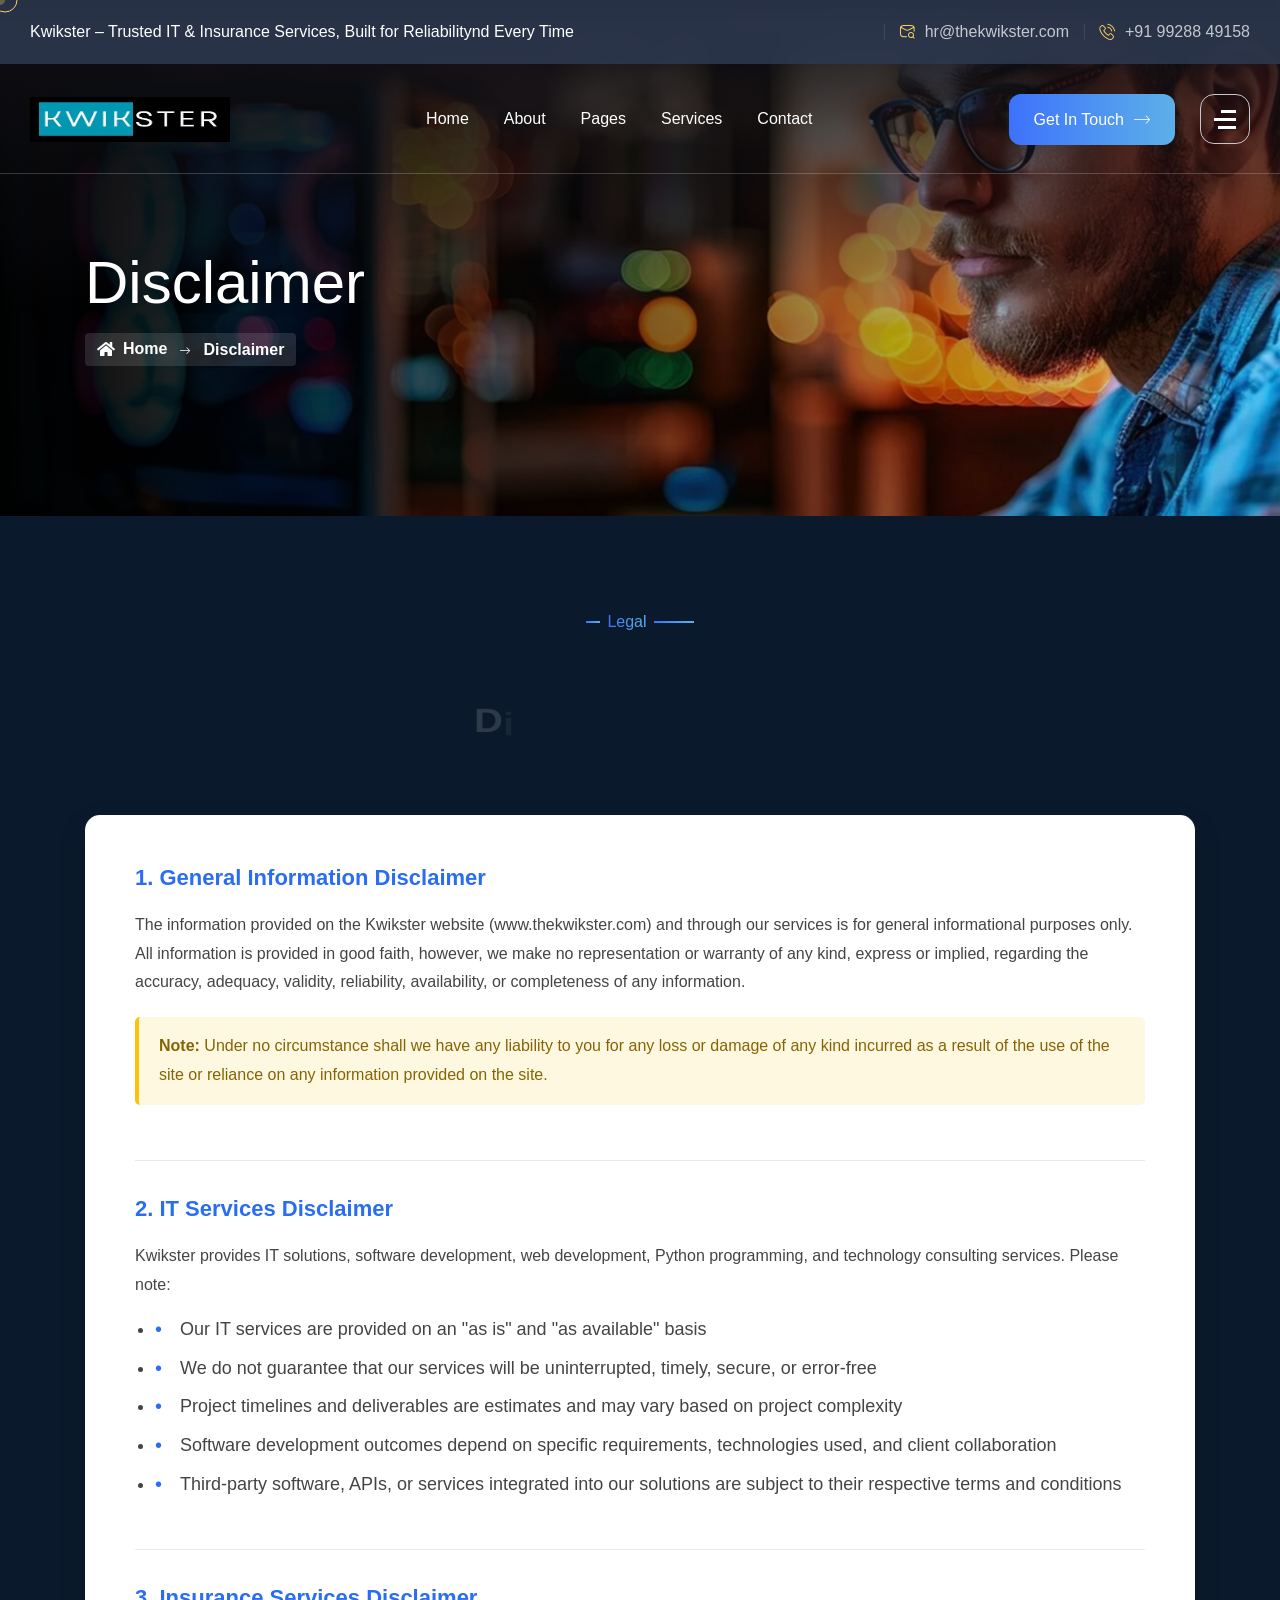
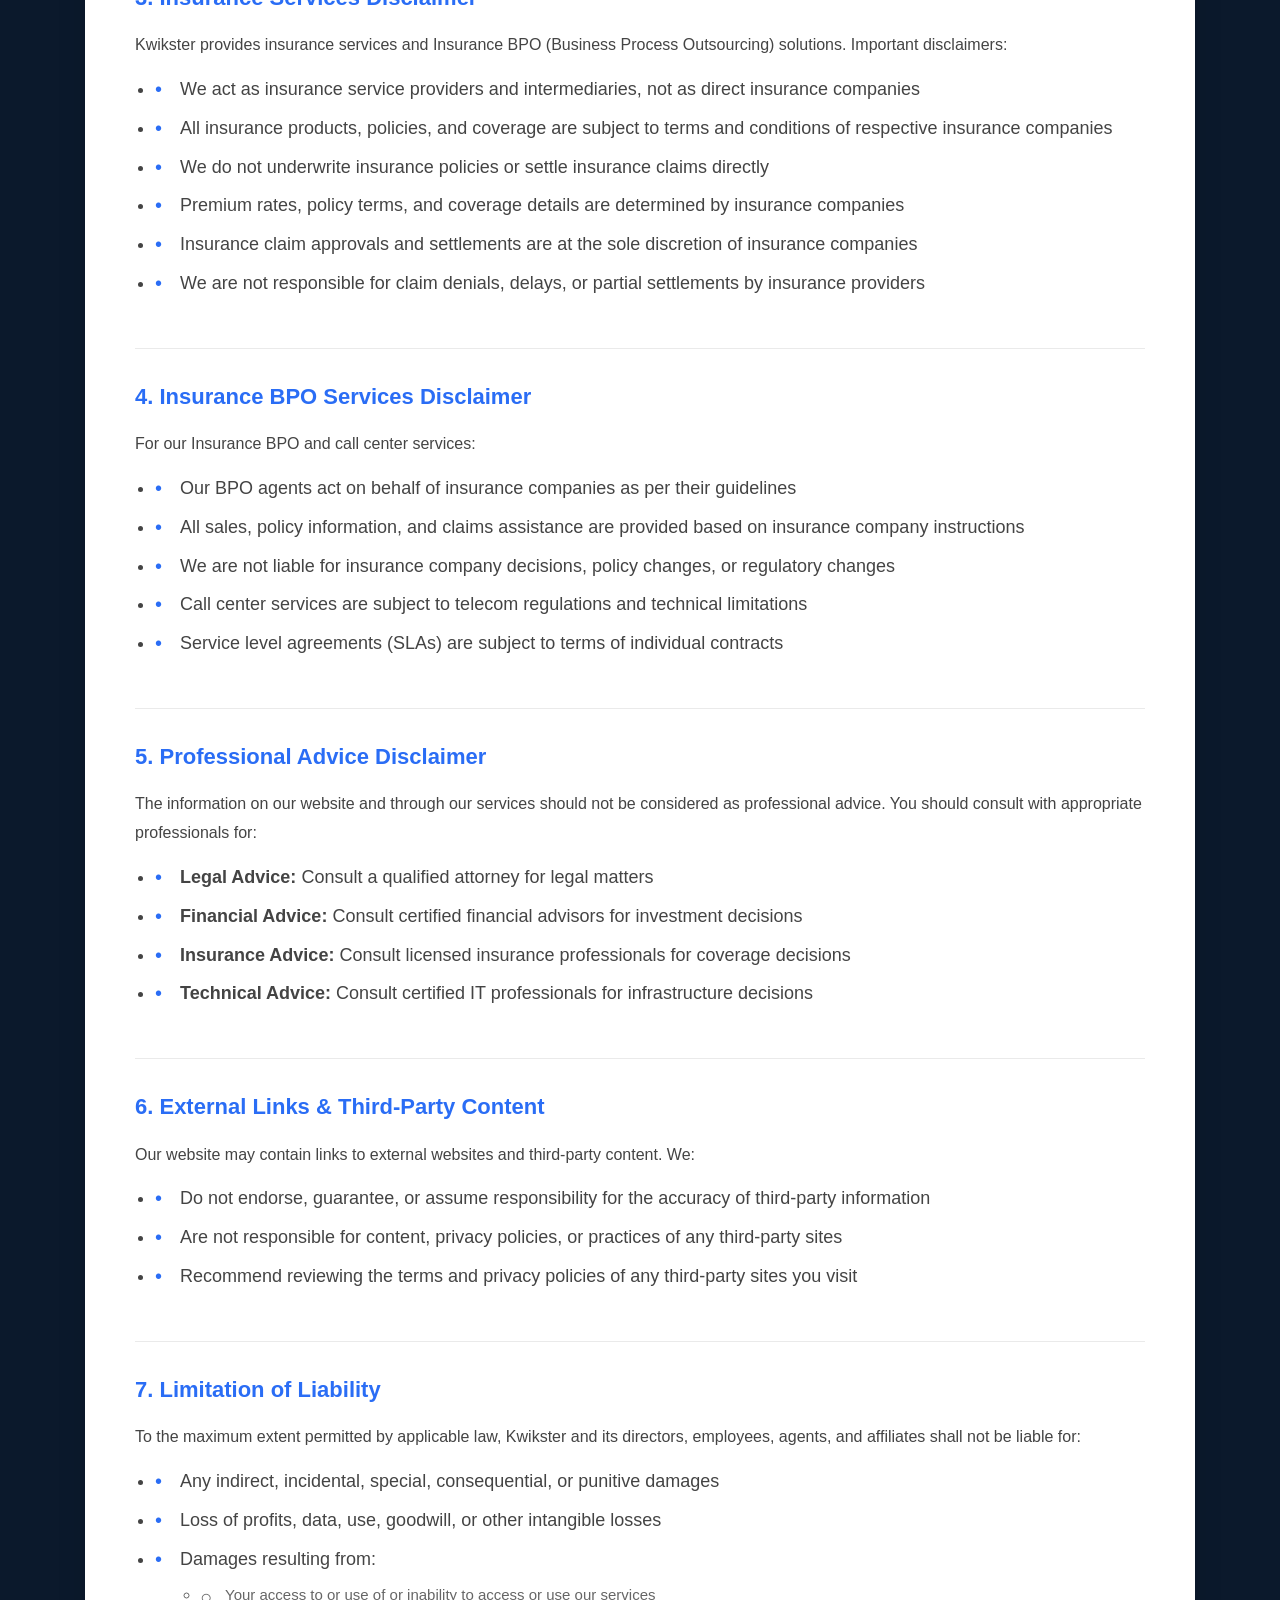
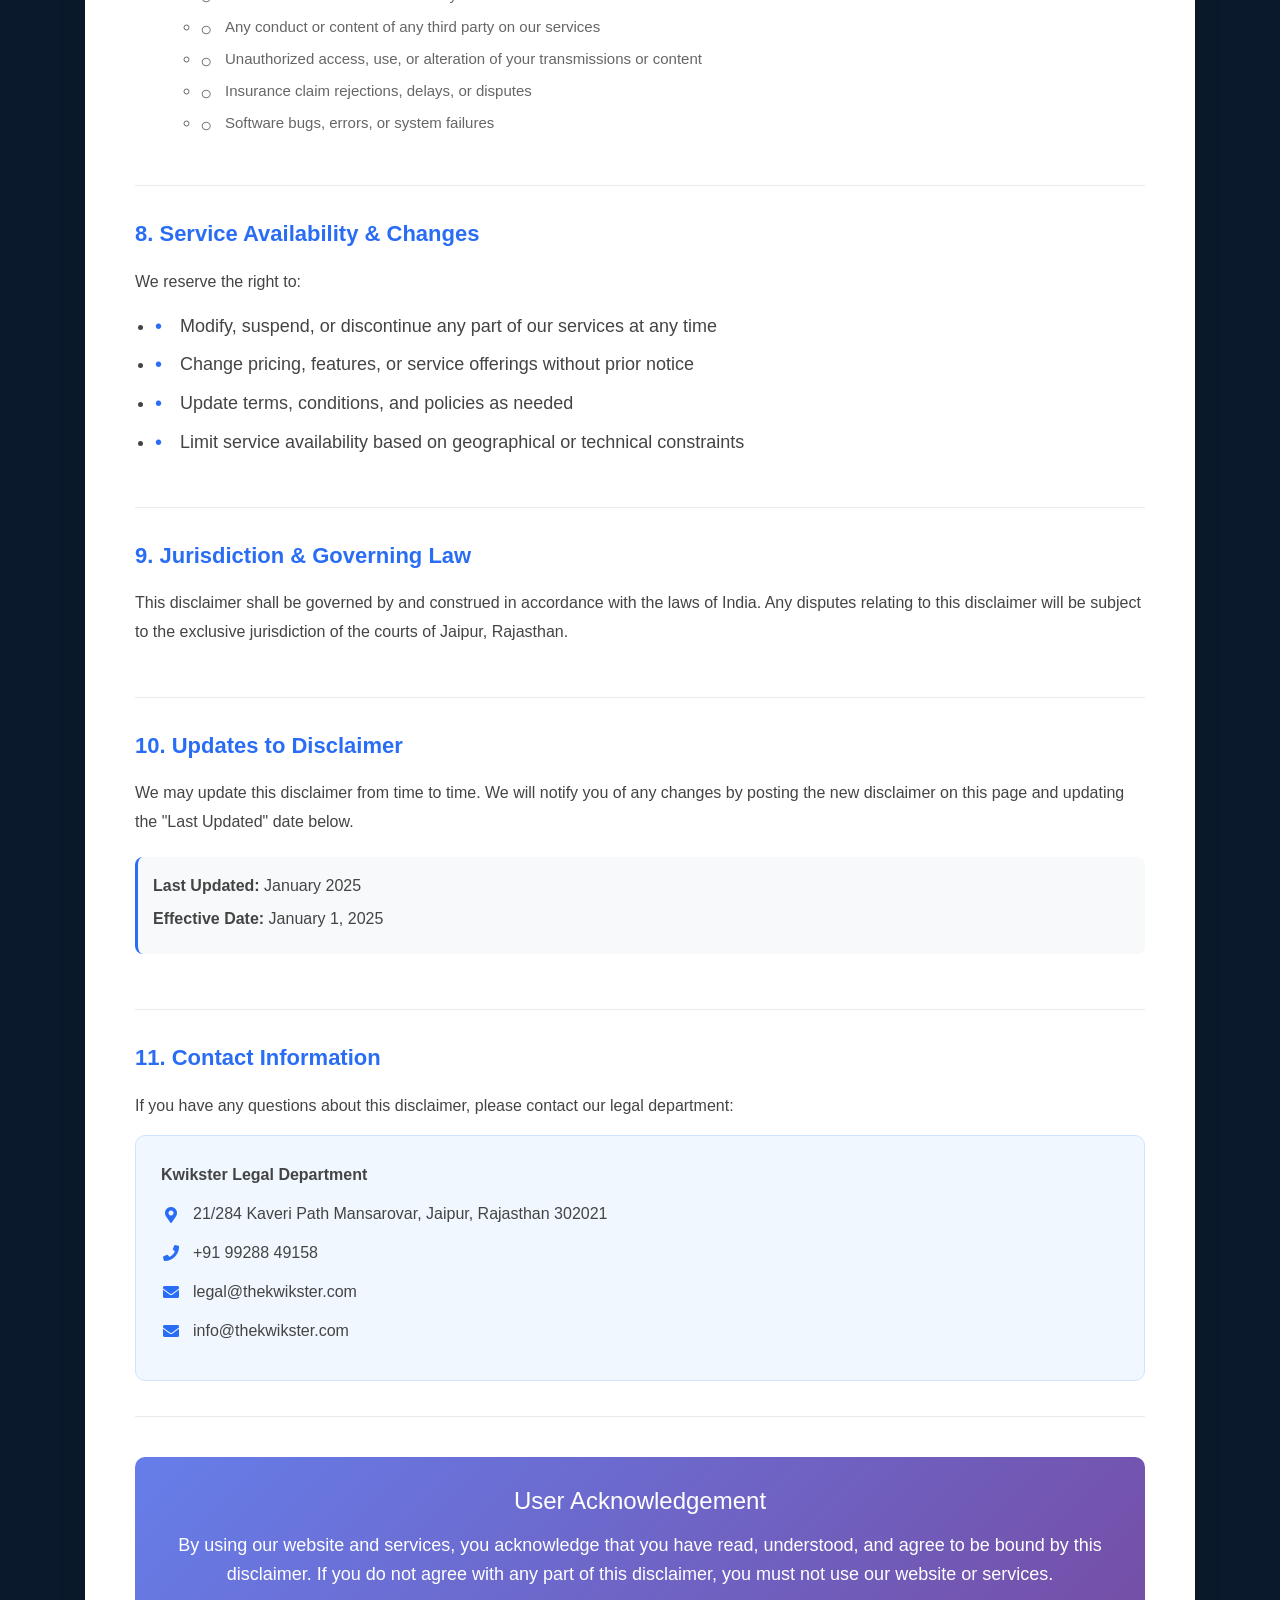
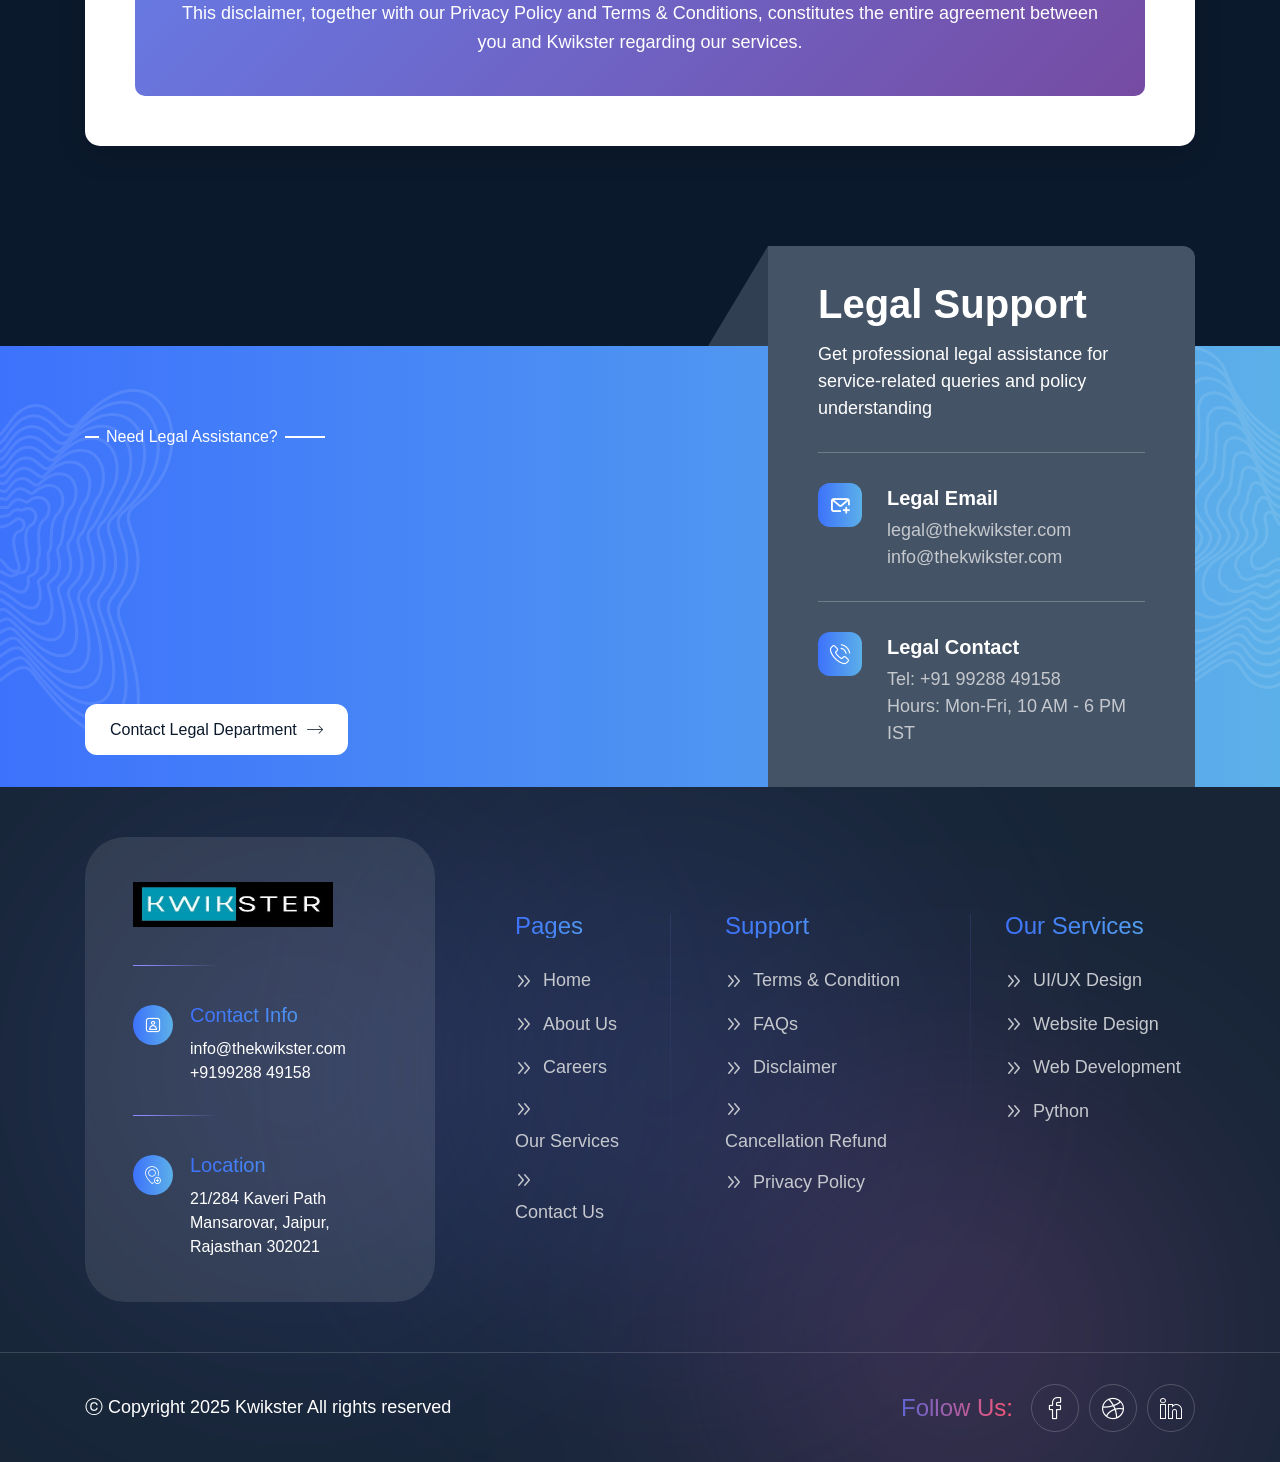
<file: techguru/disclaimber.php.html>
<!DOCTYPE html>
<html lang="en">

<head>
    <meta charset="UTF-8">
    <meta name="viewport" content="width=device-width, initial-scale=1.0">
    <title>Faq || Kwikster || IT Solutions & Technology </title>
    <!-- favicons Icons -->
    <link rel="apple-touch-icon" sizes="180x180" href="assets/images/favicons/apple-touch-icon.png">
    <link rel="icon" type="image/png" sizes="32x32" href="assets/images/favicons/favicon-32x32.png">
    <link rel="icon" type="image/png" sizes="16x16" href="assets/images/favicons/favicon-16x16.png">
    <link rel="manifest" href="assets/images/favicons/site.webmanifest">
    <meta name="description" content="IT Solutions & Technology PHP Template ">

    <!-- fonts -->
    <link rel="preconnect" href="https://fonts.googleapis.com">
    <link rel="preconnect" href="https://fonts.gstatic.com" crossorigin="">

    <link href="../css2?family=Space+Grotesk:wght@300..700&display=swap" rel="stylesheet">


    <link href="../css2-1?family=Marcellus&display=swap" rel="stylesheet">


    <link rel="stylesheet" href="assets/css/bootstrap.min.css">
    <link rel="stylesheet" href="assets/css/animate.min.css">
    <link rel="stylesheet" href="assets/css/custom-animate.css">
    <link rel="stylesheet" href="assets/css/swiper.min.css">
    <link rel="stylesheet" href="assets/css/font-awesome-all.css">
    <link rel="stylesheet" href="assets/css/jarallax.css">
    <link rel="stylesheet" href="assets/css/jquery.magnific-popup.css">
    <link rel="stylesheet" href="assets/css/odometer.min.css">
    <link rel="stylesheet" href="assets/css/flaticon.css">
    <link rel="stylesheet" href="assets/css/owl.carousel.min.css">
    <link rel="stylesheet" href="assets/css/owl.theme.default.min.css">
    <link rel="stylesheet" href="assets/css/nice-select.css">
    <link rel="stylesheet" href="assets/css/jquery-ui.css">
    <link rel="stylesheet" href="assets/css/aos.css">
    <link rel="stylesheet" href="assets/css/twentytwenty.css">


    <link rel="stylesheet" href="assets/css/module-css/banner.css">
    <link rel="stylesheet" href="assets/css/module-css/slider.css">
    <link rel="stylesheet" href="assets/css/module-css/footer.css">
    <link rel="stylesheet" href="assets/css/module-css/services.css">
    <link rel="stylesheet" href="assets/css/module-css/sliding-text.css">
    <link rel="stylesheet" href="assets/css/module-css/about.css">
    <link rel="stylesheet" href="assets/css/module-css/counter.css">
    <link rel="stylesheet" href="assets/css/module-css/portfolio.css">
    <link rel="stylesheet" href="assets/css/module-css/process.css">
    <link rel="stylesheet" href="assets/css/module-css/contact.css">
    <link rel="stylesheet" href="assets/css/module-css/testimonial.css">
    <link rel="stylesheet" href="assets/css/module-css/brand.css">
    <link rel="stylesheet" href="assets/css/module-css/newsletter.css">
    <link rel="stylesheet" href="assets/css/module-css/team.css">
    <link rel="stylesheet" href="assets/css/module-css/pricing.css">
    <link rel="stylesheet" href="assets/css/module-css/event.css">
    <link rel="stylesheet" href="assets/css/module-css/blog.css">
    <link rel="stylesheet" href="assets/css/module-css/why-choose.css">
    <link rel="stylesheet" href="assets/css/module-css/feature.css">
    <link rel="stylesheet" href="assets/css/module-css/cta.css">
    <link rel="stylesheet" href="assets/css/module-css/faq.css">
    <link rel="stylesheet" href="assets/css/module-css/page-header.css">
    <link rel="stylesheet" href="assets/css/module-css/error.css">
    <link rel="stylesheet" href="assets/css/module-css/skill.css">
    <link rel="stylesheet" href="assets/css/module-css/gallery.css">
    <link rel="stylesheet" href="assets/css/module-css/coming-soon.css">
    <link rel="stylesheet" href="assets/css/module-css/shop.css">
    <link rel="stylesheet" href="assets/css/module-css/google-map.css">

    <!-- template styles -->
    <link rel="stylesheet" href="assets/css/style.css">
    <link rel="stylesheet" href="assets/css/responsive.css">
    <style>
        /* Disclaimer Page Styles */
.disclaimer-page {
    padding: 100px 0;
   
}

.disclaimer-content {
    background: white;
    padding: 50px;
    border-radius: 15px;
    box-shadow: 0 10px 30px rgba(0,0,0,0.1);
    margin-top: 40px;
}

.disclaimer-section {
    margin-bottom: 35px;
    padding-bottom: 35px;
    border-bottom: 1px solid #eaeaea;
}

.disclaimer-section:last-child {
    border-bottom: none;
    margin-bottom: 0;
    padding-bottom: 0;
}

.disclaimer-section h3 {
    color: #2a6df5;
    margin-bottom: 20px;
    font-size: 22px;
    font-weight: 600;
}

.disclaimer-section p {
    margin-bottom: 15px;
    line-height: 1.8;
    color: #444;
    font-size: 16px;
}

.disclaimer-note {
    background: #fff8e1;
    border-left: 4px solid #ffc107;
    padding: 15px 20px;
    margin: 20px 0;
    border-radius: 5px;
}

.disclaimer-note p {
    margin-bottom: 0;
    color: #856404;
}

.disclaimer-list {
    margin: 15px 0 15px 20px;
    padding-left: 0;
}

.disclaimer-list li {
    margin-bottom: 10px;
    line-height: 1.6;
    color: #444;
    position: relative;
    padding-left: 25px;
}

.disclaimer-list li:before {
    content: "•";
    color: #2a6df5;
    font-size: 20px;
    position: absolute;
    left: 0;
    top: -2px;
}

.nested-list {
    margin: 10px 0 10px 20px;
    padding-left: 0;
}

.nested-list li {
    margin-bottom: 8px;
    font-size: 15px;
    color: #666;
}

.nested-list li:before {
    content: "○";
    color: #666;
}

.update-info {
    background: #f8f9fa;
    padding: 15px;
    border-radius: 8px;
    margin: 20px 0;
    border-left: 3px solid #2a6df5;
}

.update-info p {
    margin-bottom: 5px;
    font-weight: 500;
}

.contact-box {
    background: #f0f7ff;
    padding: 25px;
    border-radius: 10px;
    margin-top: 15px;
    border: 1px solid #d1e3ff;
}

.contact-box p {
    margin-bottom: 10px;
    display: flex;
    align-items: center;
}

.contact-box i {
    margin-right: 12px;
    color: #2a6df5;
    width: 20px;
    text-align: center;
}

.acknowledgement-box {
    background: linear-gradient(135deg, #667eea 0%, #764ba2 100%);
    color: white;
    padding: 30px;
    border-radius: 10px;
    margin-top: 40px;
    text-align: center;
}

.acknowledgement-box h4 {
    color: white;
    margin-bottom: 15px;
    font-size: 24px;
}

.acknowledgement-box p {
    color: white;
    margin-bottom: 10px;
    line-height: 1.6;
}

@media (max-width: 768px) {
    .disclaimer-page {
        padding: 60px 0;
    }
    
    .disclaimer-content {
        padding: 25px 20px;
    }
    
    .disclaimer-section h3 {
        font-size: 20px;
    }
    
    .disclaimer-section {
        margin-bottom: 25px;
        padding-bottom: 25px;
    }
    
    .contact-box {
        padding: 20px 15px;
    }
    
    .acknowledgement-box {
        padding: 20px 15px;
    }
}
    </style>
</head>

<body class="custom-cursor">

    <div class="custom-cursor__cursor"></div>
    <div class="custom-cursor__cursor-two"></div>

    <!--Start Preloader-->
    <div class="loader js-preloader">
        <div></div>
        <div></div>
        <div></div>
    </div>
    <!--End Preloader-->






    


    <div class="page-wrapper">
    <header class="main-header-two">
            <div class="main-menu-two__top">
                <div class="main-menu-two__top-inner">
                    <p class="main-menu-two__top-text">Kwikster – Trusted IT & Insurance Services, Built for Reliabilitynd Every
                        Time</p>
                    <ul class="list-unstyled main-menu-two__contact-list">
                        <li>
                            <div class="icon">
                                <i class="icon-pin"></i>
                            </div>
                            <div class="text">
                                <p>21/284 Kaveri Path Mansarovar, Jaipur, Rajasthan 302021</p>
                            </div>
                        </li>
                        <li>
                            <div class="icon">
                                <i class="icon-search-mail"></i>
                            </div>
                            <div class="text">
                                <p><a href="mailto:hr@thekwikster.com">hr@thekwikster.com</a>
                                </p>
                            </div>
                        </li>
                        <li>
                            <div class="icon">
                                <i class="icon-phone-call"></i>
                            </div>
                            <div class="text">
                                <p><a href="tel:1212345678900">+91 99288 49158</a></p>
                            </div>
                        </li>
                    </ul>
                </div>
            </div>
            <nav class="main-menu main-menu-two">
                <div class="main-menu-two__wrapper">
                    <div class="main-menu-two__wrapper-inner">
                        <div class="main-menu-two__left">
                            <div class="main-menu-two__logo">
                                <a href="../index.html"><img src="assets/images/resources/logo-1.jpeg" alt="" style="width: 200px; height: 45px;"></a>
                            </div>
                        </div>
                        <div class="main-menu-two__main-menu-box">
                            <a href="#" class="mobile-nav__toggler"><i class="fa fa-bars"></i></a>
                            <ul class="main-menu__list">
                                <li>
                                    <a href="#">Home </a>
                                   
                                </li>
                                <li>
                                    <a href="about.php.html">About</a>
                                </li>
                                <li>
                                    <a href="#">Pages</a>
                                    <ul class="shadow-box">
                                       
                                        <li><a href="team-details.php.html">Team Details</a></li>
                                        
                                        <li><a href="gallery.php.html">Gallery</a></li>
                                        
                                    </ul>
                                </li>
                                <li>
                                    <a href="services.php.html">Services</a>
                                   
                                </li>
                                
                               
                                <li>
                                    <a href="contact.php.html">Contact</a>
                                </li>
                            </ul>                        </div>
                        <div class="main-menu-two__right">
                            <div class="main-menu-two__search-box">
                                <a href="#" class="main-menu-two__search searcher-toggler-box icon-search-interface-symbol"></a>
                            </div>
                            <div class="main-menu-two__btn-box">
                                <a href="contact.php.html" class="thm-btn">Get in Touch<span class="icon-right-arrow"></span></a>
                            </div>
                            <div class="main-menu-two__nav-sidebar-icon">
                                <a class="navSidebar-button" href="#">
                                    <span class="icon-dots-menu-one"></span>
                                    <span class="icon-dots-menu-two"></span>
                                    <span class="icon-dots-menu-three"></span>
                                </a>
                            </div>
                        </div>
                    </div>
                </div>
            </nav>
        </header>

        <div class="stricky-header stricked-menu main-menu main-menu-two">
            <div class="sticky-header__content"></div><!-- /.sticky-header__content -->
        </div><!-- /.stricky-header -->
            <!--Page Header Start-->
        <section class="page-header">
            <div class="page-header__bg" style="background-image: url(assets/images/backgrounds/page-header-bg.jpg);">
            </div>
            <div class="container">
                <div class="page-header__inner">
                    <h2>Disclaimer</h2>
                    <div class="thm-breadcrumb__box">
                        <ul class="thm-breadcrumb list-unstyled">
                            <li><a href="index.php.html"><i class="fas fa-home"></i>Home</a></li>
                            <li><span class="icon-right-arrow-1"></span></li>
                            <li>Disclaimer</li>
                        </ul>
                    </div>
                </div>
            </div>
        </section>
        <!--Page Header End-->
        <!--FAQ Page Start-->
      <section class="disclaimer-page">
    <div class="container">
        <div class="section-title text-center sec-title-animation animation-style1">
            <div class="section-title__tagline-box">
                <div class="section-title__tagline-shape-1"></div>
                <span class="section-title__tagline">Legal</span>
                <div class="section-title__tagline-shape-2"></div>
            </div>
            <h2 class="section-title__title title-animation">Disclaimer Policy<br>
                Important Legal Information for Our Clients</h2>
        </div>
        
        <div class="disclaimer-content">
            <div class="disclaimer-section">
                <h3>1. General Information Disclaimer</h3>
                <p>The information provided on the Kwikster website (www.thekwikster.com) and through our services is for general informational purposes only. All information is provided in good faith, however, we make no representation or warranty of any kind, express or implied, regarding the accuracy, adequacy, validity, reliability, availability, or completeness of any information.</p>
                
                <div class="disclaimer-note">
                    <p><strong>Note:</strong> Under no circumstance shall we have any liability to you for any loss or damage of any kind incurred as a result of the use of the site or reliance on any information provided on the site.</p>
                </div>
            </div>

            <div class="disclaimer-section">
                <h3>2. IT Services Disclaimer</h3>
                <p>Kwikster provides IT solutions, software development, web development, Python programming, and technology consulting services. Please note:</p>
                <ul class="disclaimer-list">
                    <li>Our IT services are provided on an "as is" and "as available" basis</li>
                    <li>We do not guarantee that our services will be uninterrupted, timely, secure, or error-free</li>
                    <li>Project timelines and deliverables are estimates and may vary based on project complexity</li>
                    <li>Software development outcomes depend on specific requirements, technologies used, and client collaboration</li>
                    <li>Third-party software, APIs, or services integrated into our solutions are subject to their respective terms and conditions</li>
                </ul>
            </div>

            <div class="disclaimer-section">
                <h3>3. Insurance Services Disclaimer</h3>
                <p>Kwikster provides insurance services and Insurance BPO (Business Process Outsourcing) solutions. Important disclaimers:</p>
                <ul class="disclaimer-list">
                    <li>We act as insurance service providers and intermediaries, not as direct insurance companies</li>
                    <li>All insurance products, policies, and coverage are subject to terms and conditions of respective insurance companies</li>
                    <li>We do not underwrite insurance policies or settle insurance claims directly</li>
                    <li>Premium rates, policy terms, and coverage details are determined by insurance companies</li>
                    <li>Insurance claim approvals and settlements are at the sole discretion of insurance companies</li>
                    <li>We are not responsible for claim denials, delays, or partial settlements by insurance providers</li>
                </ul>
            </div>

            <div class="disclaimer-section">
                <h3>4. Insurance BPO Services Disclaimer</h3>
                <p>For our Insurance BPO and call center services:</p>
                <ul class="disclaimer-list">
                    <li>Our BPO agents act on behalf of insurance companies as per their guidelines</li>
                    <li>All sales, policy information, and claims assistance are provided based on insurance company instructions</li>
                    <li>We are not liable for insurance company decisions, policy changes, or regulatory changes</li>
                    <li>Call center services are subject to telecom regulations and technical limitations</li>
                    <li>Service level agreements (SLAs) are subject to terms of individual contracts</li>
                </ul>
            </div>

            <div class="disclaimer-section">
                <h3>5. Professional Advice Disclaimer</h3>
                <p>The information on our website and through our services should not be considered as professional advice. You should consult with appropriate professionals for:</p>
                <ul class="disclaimer-list">
                    <li><strong>Legal Advice:</strong> Consult a qualified attorney for legal matters</li>
                    <li><strong>Financial Advice:</strong> Consult certified financial advisors for investment decisions</li>
                    <li><strong>Insurance Advice:</strong> Consult licensed insurance professionals for coverage decisions</li>
                    <li><strong>Technical Advice:</strong> Consult certified IT professionals for infrastructure decisions</li>
                </ul>
            </div>

            <div class="disclaimer-section">
                <h3>6. External Links & Third-Party Content</h3>
                <p>Our website may contain links to external websites and third-party content. We:</p>
                <ul class="disclaimer-list">
                    <li>Do not endorse, guarantee, or assume responsibility for the accuracy of third-party information</li>
                    <li>Are not responsible for content, privacy policies, or practices of any third-party sites</li>
                    <li>Recommend reviewing the terms and privacy policies of any third-party sites you visit</li>
                </ul>
            </div>

            <div class="disclaimer-section">
                <h3>7. Limitation of Liability</h3>
                <p>To the maximum extent permitted by applicable law, Kwikster and its directors, employees, agents, and affiliates shall not be liable for:</p>
                <ul class="disclaimer-list">
                    <li>Any indirect, incidental, special, consequential, or punitive damages</li>
                    <li>Loss of profits, data, use, goodwill, or other intangible losses</li>
                    <li>Damages resulting from:
                        <ul class="nested-list">
                            <li>Your access to or use of or inability to access or use our services</li>
                            <li>Any conduct or content of any third party on our services</li>
                            <li>Unauthorized access, use, or alteration of your transmissions or content</li>
                            <li>Insurance claim rejections, delays, or disputes</li>
                            <li>Software bugs, errors, or system failures</li>
                        </ul>
                    </li>
                </ul>
            </div>

            <div class="disclaimer-section">
                <h3>8. Service Availability & Changes</h3>
                <p>We reserve the right to:</p>
                <ul class="disclaimer-list">
                    <li>Modify, suspend, or discontinue any part of our services at any time</li>
                    <li>Change pricing, features, or service offerings without prior notice</li>
                    <li>Update terms, conditions, and policies as needed</li>
                    <li>Limit service availability based on geographical or technical constraints</li>
                </ul>
            </div>

            <div class="disclaimer-section">
                <h3>9. Jurisdiction & Governing Law</h3>
                <p>This disclaimer shall be governed by and construed in accordance with the laws of India. Any disputes relating to this disclaimer will be subject to the exclusive jurisdiction of the courts of Jaipur, Rajasthan.</p>
            </div>

            <div class="disclaimer-section">
                <h3>10. Updates to Disclaimer</h3>
                <p>We may update this disclaimer from time to time. We will notify you of any changes by posting the new disclaimer on this page and updating the "Last Updated" date below.</p>
                <div class="update-info">
                    <p><strong>Last Updated:</strong> January 2025</p>
                    <p><strong>Effective Date:</strong> January 1, 2025</p>
                </div>
            </div>

            <div class="disclaimer-section">
                <h3>11. Contact Information</h3>
                <p>If you have any questions about this disclaimer, please contact our legal department:</p>
                <div class="contact-box">
                    <p><strong>Kwikster Legal Department</strong></p>
                    <p><i class="fas fa-map-marker-alt"></i> 21/284 Kaveri Path Mansarovar, Jaipur, Rajasthan 302021</p>
                    <p><i class="fas fa-phone"></i> +91 99288 49158</p>
                    <p><i class="fas fa-envelope"></i> legal@thekwikster.com</p>
                    <p><i class="fas fa-envelope"></i> info@thekwikster.com</p>
                </div>
            </div>

            <div class="acknowledgement-box">
                <h4>User Acknowledgement</h4>
                <p>By using our website and services, you acknowledge that you have read, understood, and agree to be bound by this disclaimer. If you do not agree with any part of this disclaimer, you must not use our website or services.</p>
                <p>This disclaimer, together with our Privacy Policy and Terms & Conditions, constitutes the entire agreement between you and Kwikster regarding our services.</p>
            </div>
        </div>
    </div>
</section>

<!--CTA Two Start-->
<section class="cta-two">
    <div class="cta-two__bg-color">
        <div class="cta-two__shape-1 img-bounce">
            <img src="assets/images/shapes/cta-two-shape-1.png" alt="">
        </div>
        <div class="cta-two__shape-2 float-bob-y">
            <img src="assets/images/shapes/cta-two-shape-2.png" alt="">
        </div>
    </div>
    <div class="container">
        <div class="row">
            <div class="col-xl-7 col-lg-7">
                <div class="cta-two__left">
                    <div class="section-title text-left sec-title-animation animation-style2">
                        <div class="section-title__tagline-box">
                            <div class="section-title__tagline-shape-1"></div>
                            <span class="section-title__tagline">Need Legal Assistance?</span>
                            <div class="section-title__tagline-shape-2"></div>
                        </div>
                        <h2 class="section-title__title title-animation">If you have legal questions<br> regarding our
                            services or policies.
                        </h2>
                    </div>
                    <div class="cta-two__btn-box">
                        <a href="contact.php.html" class="thm-btn">Contact Legal Department<span class="icon-right-arrow"></span></a>
                    </div>
                </div>
            </div>
            <div class="col-xl-5 col-lg-5">
                <div class="cta-two__right wow slideInRight" data-wow-delay="100ms" data-wow-duration="2500ms">
                    <h3 class="cta-two__title">Legal Support </h3>
                    <p class="cta-two__text">Get professional legal assistance for service-related queries and policy understanding</p>
                    <ul class="cta-two__list list-unstyled">
                        <li>
                            <div class="icon">
                                <span class="icon-mail"></span>
                            </div>
                            <div class="content">
                                <h4>Legal Email</h4>
                                <p><a href="mailto:legal@thekwikster.com">legal@thekwikster.com</a></p>
                                <p><a href="mailto:info@thekwikster.com">info@thekwikster.com</a></p>
                            </div>
                        </li>
                        <li>
                            <div class="icon">
                                <span class="icon-phone-call"></span>
                            </div>
                            <div class="content">
                                <h4>Legal Contact</h4>
                                <p>Tel: <a href="tel:+919928849158">+91 99288 49158</a></p>
                                <p>Hours: Mon-Fri, 10 AM - 6 PM IST</p>
                            </div>
                        </li>
                    </ul>
                </div>
            </div>
        </div>
    </div>
</section>
        <!--CTA Two End-->

        <!--Site Footer Two Start-->
        <footer class="site-footer-two">
            <div class="site-footer-two__shape-1"></div>
            <div class="site-footer-two__shape-2"></div>
            <div class="site-footer-two__shape-3"></div>
            <div class="site-footer-two__top">
                <div class="container">
                    <div class="row">
                        <div class="col-xl-4 col-lg-6 col-md-6 wow fadeInUp" data-wow-delay="100ms">
                            <div class="site-footer-two__about">
                                <div class="site-footer-two__logo">
                                    <a href="../index.html"><img src="assets/images/resources/logo-1.jpeg" alt="" style="width: 200px; height: 45px;"></a>
                                </div>
                                <ul class="list-unstyled site-footer-two__contact-list">
                                    <li>
                                        <div class="site-footer-two__contact-icon">
                                            <span class="icon-contact"></span>
                                        </div>
                                        <div class="site-footer-two__contact-content">
                                            <h5 class="site-footer-two__contact-title">Contact Info</h5>
                                            <p class="site-footer-two__contact-info">
                                                <a href="mailto:info@thekwikster.com" class="site-footer-two__contact-mail">info@thekwikster.com</a>
                                                <a href="tel:9900567780" class="site-footer-two__contact-phone">+9199288 49158</a>
                                            </p>
                                        </div>
                                    </li>
                                    <li>
                                        <div class="site-footer-two__contact-icon">
                                            <span class="icon-pin"></span>
                                        </div>
                                        <div class="site-footer-two__contact-content">
                                            <h5 class="site-footer-two__contact-title">Location</h5>
                                            <p class="site-footer-two__contact-info">
                                                21/284 Kaveri Path Mansarovar,
Jaipur, Rajasthan 302021
                                            </p>
                                        </div>
                                    </li>
                                </ul>
                            </div>
                        </div>
                        <div class="col-xl-2 col-lg-6 col-md-6 wow fadeInUp" data-wow-delay="200ms">
                            <div class="footer-widget-two__quick-links">
                                <h4 class="footer-widget-two__title">Pages</h4>
                                <ul class="footer-widget-two__quick-links-list list-unstyled">
                                    <li><a href="index.php.html"><span class="icon-right-arrow-2"></span>Home</a></li>
                                    <li><a href="about.php.html"><span class="icon-right-arrow-2"></span>About Us</a></li>
                                    <!-- <li><a href="pricing.php.html"><span class="icon-right-arrow-2"></span>Pricing</a></li>
                                    <li><a href="portfolio.php.html"><span class="icon-right-arrow-2"></span>Portfolio</a>
                                    </li>
                                    <li><a href="blog.php.html"><span class="icon-right-arrow-2"></span>Blogs</a></li> -->
                                    <li><a href="contact.php.html"><span class="icon-right-arrow-2"></span>Careers</a></li>
                                     <li><a href="services.php.html"><span class="icon-right-arrow-2"></span>Our Services</a>
                                    </li>
                                    <li><a href="contact.php.html"><span class="icon-right-arrow-2"></span>Contact Us</a>
                                    </li>
                                </ul>
                            </div>
                        </div>
                        <div class="col-xl-3 col-lg-6 col-md-6 wow fadeInUp" data-wow-delay="300ms">
                            <div class="footer-widget-two__support">
                                <h4 class="footer-widget-two__title">Support</h4>
                                <ul class="footer-widget-two__quick-links-list list-unstyled">
                                    <li><a href="terms-condision.php.html"><span class="icon-right-arrow-2"></span>Terms &
                                            Condition</a></li>
                                    <li><a href="faq.php.html"><span class="icon-right-arrow-2"></span>FAQs</a></li>
                                    
                                    <li><a href="disclaimber.php.html"><span class="icon-right-arrow-2"></span>Disclaimer</a></li>
                                    <li><a href="cancellation-refund.php.html"><span class="icon-right-arrow-2"></span>Cancellation Refund</a>
                                    </li>
                                    <li><a href="privacy.php.html"><span class="icon-right-arrow-2"></span>Privacy Policy</a>
                                    </li>
                                   
                                </ul>
                            </div>
                        </div>
                        <div class="col-xl-3 col-lg-6 col-md-6 wow fadeInUp" data-wow-delay="400ms">
                            <div class="footer-widget-two__services">
                                <h4 class="footer-widget-two__title">Our Services</h4>
                                <ul class="footer-widget-two__quick-links-list list-unstyled">
                                    <li><a href="services.php.html"><span class="icon-right-arrow-2"></span>UI/UX Design</a>
                                    </li>
                                    <li><a href="about.php.html"><span class="icon-right-arrow-2"></span>Website Design</a>
                                    </li>
                                    <li><a href="pricing.php.html"><span class="icon-right-arrow-2"></span>Web
                                            Development</a></li>
                                    <li><a href="about.php.html"><span class="icon-right-arrow-2"></span>Python </a>
                                    </li>
                                    <!-- <li><a href="blog.php.html"><span class="icon-right-arrow-2"></span>Online Branding</a>
                                    </li>
                                    <li><a href="contact.php.html"><span class="icon-right-arrow-2"></span>Personal
                                            Branding</a></li> -->
                                </ul>
                            </div>
                        </div>
                    </div>
                </div>
            </div>
            <div class="site-footer-two__bottom">
                <div class="container">
                    <div class="row">
                        <div class="col-xl-12">
                            <div class="site-footer-two__bottom-inner">
                                <div class="site-footer-two__copyright">
                                    <p class="site-footer-two__copyright-text">
                                        ⓒ Copyright 2025 <a href="#">Kwikster</a> All rights reserved
                                    </p>
                                </div>
                                <div class="site-footer-two__social-box">
                                    <h4 class="site-footer-two__social-title">Follow Us:</h4>
                                    <div class="site-footer-two__social-box-inner">
                                        <a href="#"><span class="icon-facebook"></span></a>
                                        <a href="#"><span class="icon-dribble"></span></a>

                                        <a href="#"><span class="icon-linkedin"></span></a>
                                    </div>
                                </div>
                            </div>
                        </div>
                    </div>
                </div>
            </div>
        </footer> 
        <!--Site Footer Two End-->        


    </div><!-- /.page-wrapper -->




        <div class="mobile-nav__wrapper">
        <div class="mobile-nav__overlay mobile-nav__toggler"></div>
        <!-- /.mobile-nav__overlay -->
        <div class="mobile-nav__content">
            <span class="mobile-nav__close mobile-nav__toggler"><i class="fa fa-times"></i></span>

            <div class="logo-box">
                <a href="index.html" aria-label="logo image"><img src="assets/images/resources/logo-1.jpeg" width="150" alt=""></a>
            </div>
            <!-- /.logo-box -->
            <div class="mobile-nav__container"></div>
            <!-- /.mobile-nav__container -->

            <ul class="mobile-nav__contact list-unstyled">
                <li>
                    <i class="fa fa-envelope"></i>
                    <a href="mailto:needhelp@packageName__.com">needhelp@techguru.com</a>
                </li>
                <li>
                    <i class="fas fa-phone"></i>
                    <a href="tel:666-888-0000">666 888 0000</a>
                </li>
            </ul><!-- /.mobile-nav__contact -->
            <div class="mobile-nav__top">
                <div class="mobile-nav__social">
                    <a href="#" class="fab fa-twitter"></a>
                    <a href="#" class="fab fa-facebook-square"></a>
                    <a href="#" class="fab fa-pinterest-p"></a>
                    <a href="#" class="fab fa-instagram"></a>
                </div><!-- /.mobile-nav__social -->
            </div><!-- /.mobile-nav__top -->



        </div>
        <!-- /.mobile-nav__content -->
    </div>
    <!-- /.mobile-nav__wrapper -->        <!-- Search Popup -->
    <div class="search-popup">
        <div class="color-layer"></div>
        <button class="close-search"><span class="far fa-times fa-fw"></span></button>
        <form method="post" action="blog.php">
            <div class="form-group">
                <input type="search" name="search-field" value="" placeholder="Search Here" required="">
                <button type="submit"><i class="fas fa-search"></i></button>
            </div>
        </form>
    </div>
    <!-- End Search Popup -->     <a href="#" data-target="html" class="scroll-to-target scroll-to-top">
        <span class="scroll-to-top__wrapper"><span class="scroll-to-top__inner"></span></span>
        <span class="scroll-to-top__text"> Go Back Top</span>
    </a>    <!-- Start sidebar widget content -->
    <div class="xs-sidebar-group info-group info-sidebar">
        <div class="xs-overlay xs-bg-black"></div>
        <div class="xs-sidebar-widget">
            <div class="sidebar-widget-container">
                <div class="widget-heading">
                    <a href="#" class="close-side-widget">X</a>
                </div>
                <div class="sidebar-textwidget">
                    <div class="sidebar-info-contents">
                        <div class="content-inner">
                            <div class="logo">
                                <a href="../index.html"><img src="assets/images/resources/logo-1.jpeg" alt="" style="width: 200px; height: 45px;"></a>
                            </div>
                            <div class="content-box">
                                <h4>About Us</h4>
                                <p>Lorem ipsum dolor sit amet, consectetur elit, sed do eiusmod tempor incididunt ut
                                    labore et magna aliqua. Ut enim ad minim veniam laboris.</p>
                            </div>
                            <div class="form-inner">
                                <h4>Get a free quote</h4>
                                <form action="assets/inc/sendemail.php" method="POST" class="contact-form-validated">
                                    <div class="form-group">
                                        <input type="text" name="name" placeholder="Name" required="">
                                    </div>
                                    <div class="form-group">
                                        <input type="email" name="email" placeholder="Email" required="">
                                    </div>
                                    <div class="form-group">
                                        <textarea name="message" placeholder="Message..."></textarea>
                                    </div>
                                    <div class="form-group message-btn">
                                        <button type="submit" class="thm-btn form-inner__btn">Submit Now<span class="icon-right-arrow"></span></button>
                                    </div>
                                    <div class="result"></div>
                                </form>
                            </div>
                        </div>
                    </div>
                </div>
            </div>
        </div>
    </div>
    <!-- End sidebar widget content -->     <script src="assets/js/jquery-3.6.0.min.js"></script>
    <script src="assets/js/bootstrap.bundle.min.js"></script>
    <script src="assets/js/jarallax.min.js"></script>
    <script src="assets/js/jquery.ajaxchimp.min.js"></script>
    <script src="assets/js/jquery.appear.min.js"></script>
    <script src="assets/js/swiper.min.js"></script>
    <script src="assets/js/jquery.magnific-popup.min.js"></script>
    <script src="assets/js/jquery.validate.min.js"></script>
    <script src="assets/js/odometer.min.js"></script>
    <script src="assets/js/wNumb.min.js"></script>
    <script src="assets/js/wow.js"></script>
    <script src="assets/js/isotope.js"></script>
    <script src="assets/js/owl.carousel.min.js"></script>
    <script src="assets/js/jquery-ui.js"></script>
    <script src="assets/js/jquery.nice-select.min.js"></script>
    <script src="assets/js/twentytwenty.js"></script>
    <script src="assets/js/jquery.event.move.js"></script>
    <script src="assets/js/marquee.min.js"></script>
    <script src="assets/js/jquery.circleType.js"></script>
    <script src="assets/js/jquery.fittext.js"></script>
    <script src="assets/js/jquery.lettering.min.js"></script>
    <script src="assets/js/typed-2.0.11.js"></script>
    <script src="assets/js/jquery-sidebar-content.js"></script>
    <script src="assets/js/aos.js"></script>
    <script src="assets/js/countdown.min.js"></script>




    <script src="assets/js/gsap/gsap.js"></script>
    <script src="assets/js/gsap/ScrollTrigger.js"></script>
    <script src="assets/js/gsap/SplitText.js"></script>




    <!-- template js -->
    <script src="assets/js/script.js"></script>
   


   
</body>

</html>
</file>
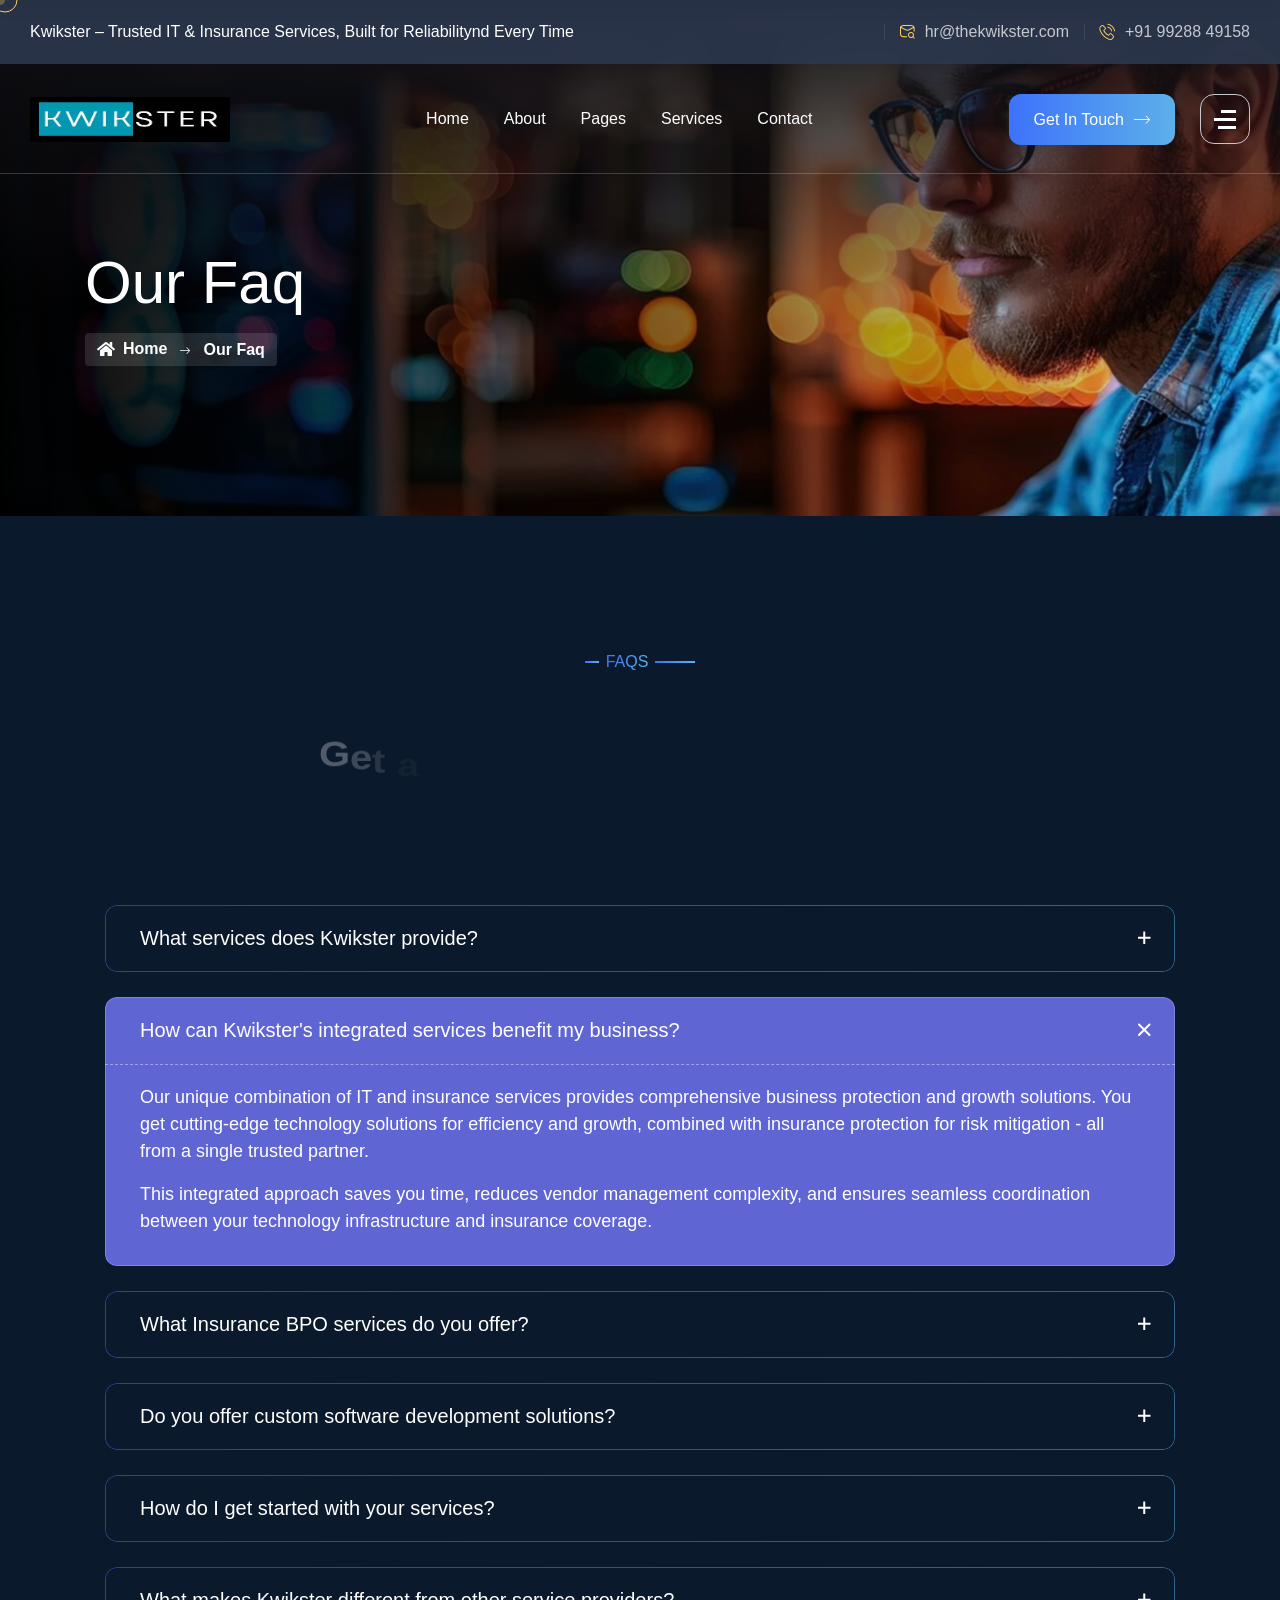
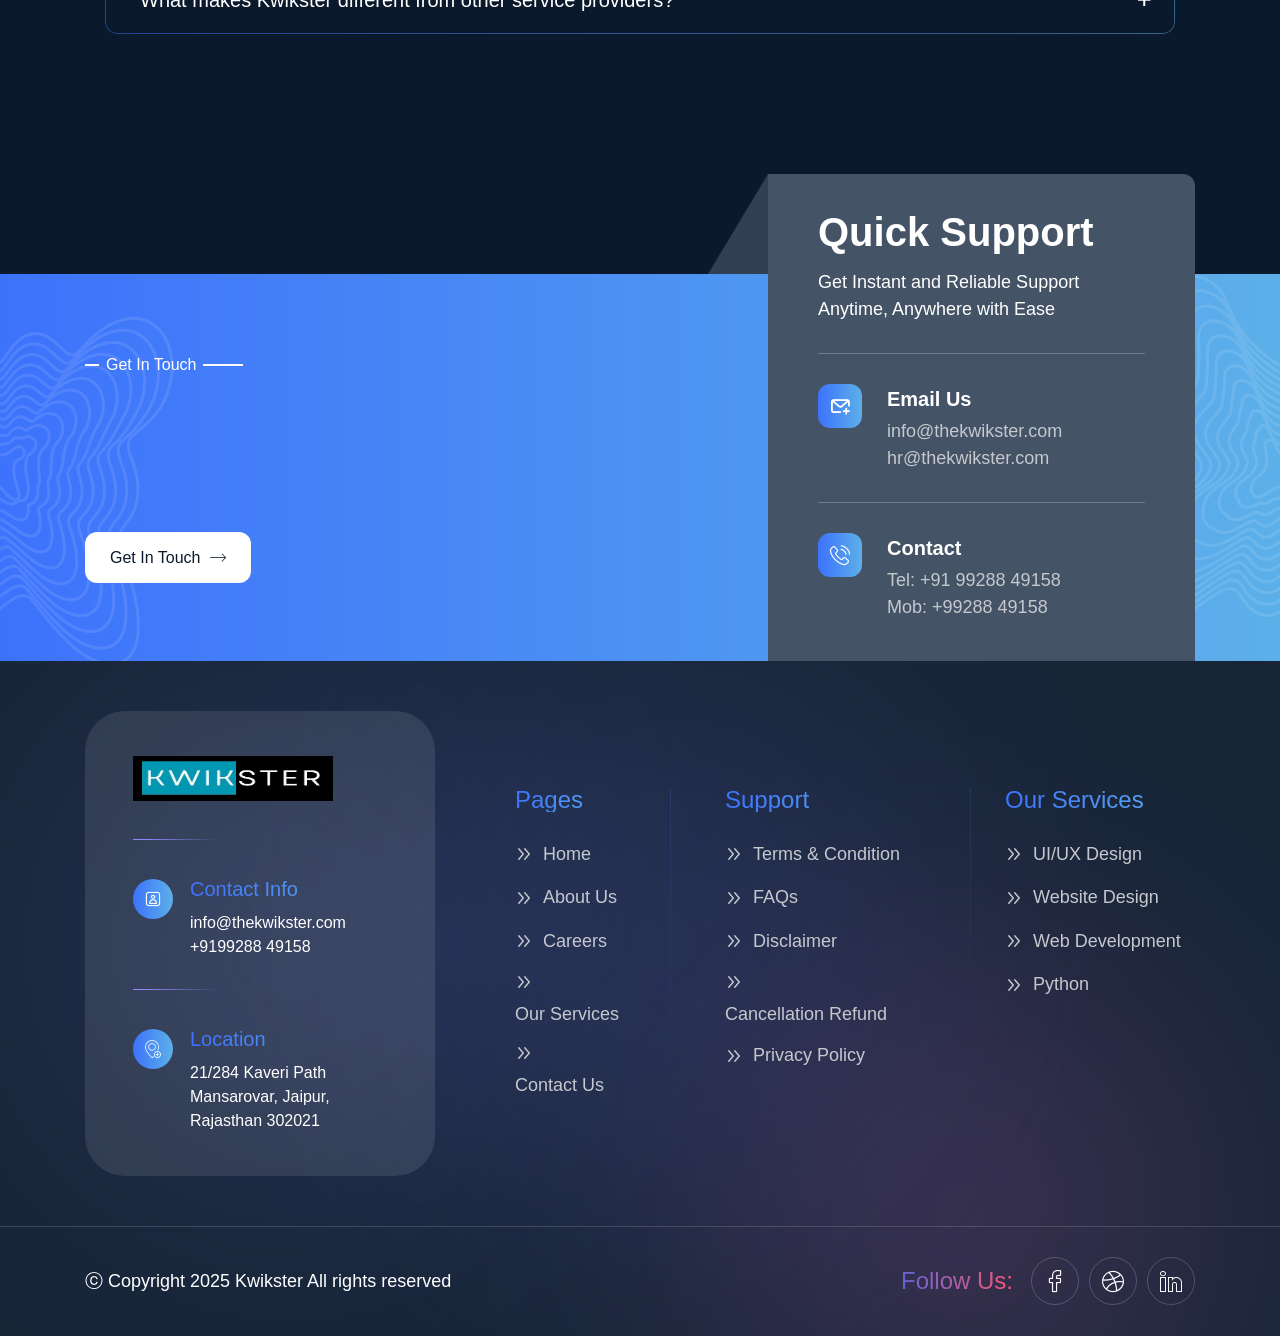
<file: techguru/faq.php.html>
﻿    
    <!DOCTYPE html>
<html lang="en">

<head>
    <meta charset="UTF-8">
    <meta name="viewport" content="width=device-width, initial-scale=1.0">
    <title>Faq || Kwikster || IT Solutions & Technology </title>
    <!-- favicons Icons -->
    <link rel="apple-touch-icon" sizes="180x180" href="assets/images/favicons/apple-touch-icon.png">
    <link rel="icon" type="image/png" sizes="32x32" href="assets/images/favicons/favicon-32x32.png">
    <link rel="icon" type="image/png" sizes="16x16" href="assets/images/favicons/favicon-16x16.png">
    <link rel="manifest" href="assets/images/favicons/site.webmanifest">
    <meta name="description" content="IT Solutions & Technology PHP Template ">

    <!-- fonts -->
    <link rel="preconnect" href="https://fonts.googleapis.com">
    <link rel="preconnect" href="https://fonts.gstatic.com" crossorigin="">

    <link href="../css2?family=Space+Grotesk:wght@300..700&display=swap" rel="stylesheet">


    <link href="../css2-1?family=Marcellus&display=swap" rel="stylesheet">


    <link rel="stylesheet" href="assets/css/bootstrap.min.css">
    <link rel="stylesheet" href="assets/css/animate.min.css">
    <link rel="stylesheet" href="assets/css/custom-animate.css">
    <link rel="stylesheet" href="assets/css/swiper.min.css">
    <link rel="stylesheet" href="assets/css/font-awesome-all.css">
    <link rel="stylesheet" href="assets/css/jarallax.css">
    <link rel="stylesheet" href="assets/css/jquery.magnific-popup.css">
    <link rel="stylesheet" href="assets/css/odometer.min.css">
    <link rel="stylesheet" href="assets/css/flaticon.css">
    <link rel="stylesheet" href="assets/css/owl.carousel.min.css">
    <link rel="stylesheet" href="assets/css/owl.theme.default.min.css">
    <link rel="stylesheet" href="assets/css/nice-select.css">
    <link rel="stylesheet" href="assets/css/jquery-ui.css">
    <link rel="stylesheet" href="assets/css/aos.css">
    <link rel="stylesheet" href="assets/css/twentytwenty.css">


    <link rel="stylesheet" href="assets/css/module-css/banner.css">
    <link rel="stylesheet" href="assets/css/module-css/slider.css">
    <link rel="stylesheet" href="assets/css/module-css/footer.css">
    <link rel="stylesheet" href="assets/css/module-css/services.css">
    <link rel="stylesheet" href="assets/css/module-css/sliding-text.css">
    <link rel="stylesheet" href="assets/css/module-css/about.css">
    <link rel="stylesheet" href="assets/css/module-css/counter.css">
    <link rel="stylesheet" href="assets/css/module-css/portfolio.css">
    <link rel="stylesheet" href="assets/css/module-css/process.css">
    <link rel="stylesheet" href="assets/css/module-css/contact.css">
    <link rel="stylesheet" href="assets/css/module-css/testimonial.css">
    <link rel="stylesheet" href="assets/css/module-css/brand.css">
    <link rel="stylesheet" href="assets/css/module-css/newsletter.css">
    <link rel="stylesheet" href="assets/css/module-css/team.css">
    <link rel="stylesheet" href="assets/css/module-css/pricing.css">
    <link rel="stylesheet" href="assets/css/module-css/event.css">
    <link rel="stylesheet" href="assets/css/module-css/blog.css">
    <link rel="stylesheet" href="assets/css/module-css/why-choose.css">
    <link rel="stylesheet" href="assets/css/module-css/feature.css">
    <link rel="stylesheet" href="assets/css/module-css/cta.css">
    <link rel="stylesheet" href="assets/css/module-css/faq.css">
    <link rel="stylesheet" href="assets/css/module-css/page-header.css">
    <link rel="stylesheet" href="assets/css/module-css/error.css">
    <link rel="stylesheet" href="assets/css/module-css/skill.css">
    <link rel="stylesheet" href="assets/css/module-css/gallery.css">
    <link rel="stylesheet" href="assets/css/module-css/coming-soon.css">
    <link rel="stylesheet" href="assets/css/module-css/shop.css">
    <link rel="stylesheet" href="assets/css/module-css/google-map.css">

    <!-- template styles -->
    <link rel="stylesheet" href="assets/css/style.css">
    <link rel="stylesheet" href="assets/css/responsive.css">
</head>

<body class="custom-cursor">

    <div class="custom-cursor__cursor"></div>
    <div class="custom-cursor__cursor-two"></div>

    <!--Start Preloader-->
    <div class="loader js-preloader">
        <div></div>
        <div></div>
        <div></div>
    </div>
    <!--End Preloader-->






    


    <div class="page-wrapper">
    <header class="main-header-two">
            <div class="main-menu-two__top">
                <div class="main-menu-two__top-inner">
                    <p class="main-menu-two__top-text">Kwikster – Trusted IT & Insurance Services, Built for Reliabilitynd Every
                        Time</p>
                    <ul class="list-unstyled main-menu-two__contact-list">
                        <li>
                            <div class="icon">
                                <i class="icon-pin"></i>
                            </div>
                            <div class="text">
                                <p>21/284 Kaveri Path Mansarovar, Jaipur, Rajasthan 302021</p>
                            </div>
                        </li>
                        <li>
                            <div class="icon">
                                <i class="icon-search-mail"></i>
                            </div>
                            <div class="text">
                                <p><a href="mailto:hr@thekwikster.com">hr@thekwikster.com</a>
                                </p>
                            </div>
                        </li>
                        <li>
                            <div class="icon">
                                <i class="icon-phone-call"></i>
                            </div>
                            <div class="text">
                                <p><a href="tel:1212345678900">+91 99288 49158</a></p>
                            </div>
                        </li>
                    </ul>
                </div>
            </div>
            <nav class="main-menu main-menu-two">
                <div class="main-menu-two__wrapper">
                    <div class="main-menu-two__wrapper-inner">
                        <div class="main-menu-two__left">
                            <div class="main-menu-two__logo">
                                <a href="../index.html"><img src="assets/images/resources/logo-1.jpeg" alt="" style="width: 200px; height: 45px;"></a>
                            </div>
                        </div>
                        <div class="main-menu-two__main-menu-box">
                            <a href="#" class="mobile-nav__toggler"><i class="fa fa-bars"></i></a>
                            <ul class="main-menu__list">
                                <li>
                                    <a href="#">Home </a>
                                   
                                </li>
                                <li>
                                    <a href="about.php.html">About</a>
                                </li>
                                <li>
                                    <a href="#">Pages</a>
                                    <ul class="shadow-box">
                                       
                                        <li><a href="team-details.php.html">Team Details</a></li>
                                        
                                        <li><a href="gallery.php.html">Gallery</a></li>
                                        
                                    </ul>
                                </li>
                                <li>
                                    <a href="services.php.html">Services</a>
                                   
                                </li>
                                
                               
                                <li>
                                    <a href="contact.php.html">Contact</a>
                                </li>
                            </ul>                        </div>
                        <div class="main-menu-two__right">
                            <div class="main-menu-two__search-box">
                                <a href="#" class="main-menu-two__search searcher-toggler-box icon-search-interface-symbol"></a>
                            </div>
                            <div class="main-menu-two__btn-box">
                                <a href="contact.php.html" class="thm-btn">Get in Touch<span class="icon-right-arrow"></span></a>
                            </div>
                            <div class="main-menu-two__nav-sidebar-icon">
                                <a class="navSidebar-button" href="#">
                                    <span class="icon-dots-menu-one"></span>
                                    <span class="icon-dots-menu-two"></span>
                                    <span class="icon-dots-menu-three"></span>
                                </a>
                            </div>
                        </div>
                    </div>
                </div>
            </nav>
        </header>

        <div class="stricky-header stricked-menu main-menu main-menu-two">
            <div class="sticky-header__content"></div><!-- /.sticky-header__content -->
        </div><!-- /.stricky-header -->
            <!--Page Header Start-->
        <section class="page-header">
            <div class="page-header__bg" style="background-image: url(assets/images/backgrounds/page-header-bg.jpg);">
            </div>
            <div class="container">
                <div class="page-header__inner">
                    <h2>Our Faq</h2>
                    <div class="thm-breadcrumb__box">
                        <ul class="thm-breadcrumb list-unstyled">
                            <li><a href="index.php.html"><i class="fas fa-home"></i>Home</a></li>
                            <li><span class="icon-right-arrow-1"></span></li>
                            <li>Our Faq</li>
                        </ul>
                    </div>
                </div>
            </div>
        </section>
        <!--Page Header End-->
        <!--FAQ Page Start-->
       <section class="faq-two faq-page">
    <div class="container">
        <div class="section-title text-center sec-title-animation animation-style1">
            <div class="section-title__tagline-box">
                <div class="section-title__tagline-shape-1"></div>
                <span class="section-title__tagline">FAQS</span>
                <div class="section-title__tagline-shape-2"></div>
            </div>
            <h2 class="section-title__title title-animation">Get answers to the most common<br> questions about
                our IT, Insurance & BPO services, and policies.
            </h2>
        </div>
        <div class="faq-two__right">
            <div class="accrodion-grp" data-grp-name="faq-one-accrodion">
                <div class="accrodion">
                    <div class="accrodion-title">
                        <h4>What services does Kwikster provide?</h4>
                    </div>
                    <div class="accrodion-content">
                        <div class="inner">
                            <p class="accrodion-content__text-1">Kwikster offers integrated IT solutions, comprehensive insurance services, and professional BPO call center services. Our IT services include web development, Python solutions, software development, and IT consulting. Our insurance division provides business insurance, cyber insurance, and risk management solutions.</p>
                            <p class="accrodion-content__text-2">Additionally, we offer specialized Insurance BPO services including policy sales, claims processing, customer support, telemarketing, and lead generation through our trained call center agents.</p>
                        </div><!-- /.inner -->
                    </div>
                </div>
                <div class="accrodion  active">
                    <div class="accrodion-title">
                        <h4>How can Kwikster's integrated services benefit my business?</h4>
                    </div>
                    <div class="accrodion-content">
                        <div class="inner">
                            <p class="accrodion-content__text-1">Our unique combination of IT and insurance services provides comprehensive business protection and growth solutions. You get cutting-edge technology solutions for efficiency and growth, combined with insurance protection for risk mitigation - all from a single trusted partner.</p>
                            <p class="accrodion-content__text-2">This integrated approach saves you time, reduces vendor management complexity, and ensures seamless coordination between your technology infrastructure and insurance coverage.</p>
                        </div><!-- /.inner -->
                    </div>
                </div>
                <div class="accrodion">
                    <div class="accrodion-title">
                        <h4>What Insurance BPO services do you offer?</h4>
                    </div>
                    <div class="accrodion-content">
                        <div class="inner">
                            <p class="accrodion-content__text-1">We provide complete Insurance BPO and call center services including insurance policy sales, policy renewal services, claims processing support, customer service, telemarketing, lead generation, and insurance verification services.</p>
                            <p class="accrodion-content__text-2">Our trained insurance agents work 24/7 to handle your insurance-related customer interactions, ensuring professional service and compliance with insurance regulations.</p>
                        </div><!-- /.inner -->
                    </div>
                </div>
                <div class="accrodion">
                    <div class="accrodion-title">
                        <h4>Do you offer custom software development solutions?</h4>
                    </div>
                    <div class="accrodion-content">
                        <div class="inner">
                            <p class="accrodion-content__text-1">Yes, we specialize in custom software development including Python-based solutions, web applications, mobile apps, and enterprise software. Our team develops tailored solutions to address your specific business requirements.</p>
                            <p class="accrodion-content__text-2">We work with modern technologies like Django, Flask, React, and Node.js to create scalable, secure, and efficient software solutions that grow with your business.</p>
                        </div><!-- /.inner -->
                    </div>
                </div>
                <div class="accrodion">
                    <div class="accrodion-title">
                        <h4>How do I get started with your services?</h4>
                    </div>
                    <div class="accrodion-content">
                        <div class="inner">
                            <p class="accrodion-content__text-1">Getting started is easy! Simply contact us through our website, call us at +91 99288 49158, or email us at info@thekwikster.com. We'll schedule a free consultation to understand your requirements.</p>
                            <p class="accrodion-content__text-2">During the consultation, we'll discuss your business needs, assess your current setup, and recommend the best combination of IT and insurance solutions tailored to your goals and budget.</p>
                        </div><!-- /.inner -->
                    </div>
                </div>
                <div class="accrodion">
                    <div class="accrodion-title">
                        <h4>What makes Kwikster different from other service providers?</h4>
                    </div>
                    <div class="accrodion-content">
                        <div class="inner">
                            <p class="accrodion-content__text-1">Kwikster stands out by offering integrated IT and insurance solutions. Unlike separate providers, we understand how technology and risk management intersect, allowing us to provide holistic solutions where your IT infrastructure and insurance coverage work together seamlessly.</p>
                            <p class="accrodion-content__text-2">Our expertise in both domains, combined with our Insurance BPO services, makes us a one-stop solution for businesses looking for comprehensive growth and protection services.</p>
                        </div><!-- /.inner -->
                    </div>
                </div>
            </div>
        </div>
    </div>
</section>
        <!--FAQ Page End-->

        <!--CTA Two Start-->
        <section class="cta-two">
            <div class="cta-two__bg-color">
                <div class="cta-two__shape-1 img-bounce">
                    <img src="assets/images/shapes/cta-two-shape-1.png" alt="">
                </div>
                <div class="cta-two__shape-2 float-bob-y">
                    <img src="assets/images/shapes/cta-two-shape-2.png" alt="">
                </div>
            </div>
            <div class="container">
                <div class="row">
                    <div class="col-xl-7 col-lg-7">
                        <div class="cta-two__left">
                            <div class="section-title text-left sec-title-animation animation-style2">
                                <div class="section-title__tagline-box">
                                    <div class="section-title__tagline-shape-1"></div>
                                    <span class="section-title__tagline">Get In Touch</span>
                                    <div class="section-title__tagline-shape-2"></div>
                                </div>
                                <h2 class="section-title__title title-animation">If you have any questions,<br> please
                                    contact us.
                                </h2>
                            </div>
                            <div class="cta-two__btn-box">
                                <a href="contact.php.html" class="thm-btn">Get in Touch<span class="icon-right-arrow"></span></a>
                            </div>
                        </div>
                    </div>
                    <div class="col-xl-5 col-lg-5">
                        <div class="cta-two__right wow slideInRight" data-wow-delay="100ms" data-wow-duration="2500ms">
                            <h3 class="cta-two__title">Quick Support </h3>
                            <p class="cta-two__text">Get Instant and Reliable Support Anytime, Anywhere with Ease</p>
                            <ul class="cta-two__list list-unstyled">
                                <li>
                                    <div class="icon">
                                        <span class="icon-mail"></span>
                                    </div>
                                    <div class="content">
                                        <h4>Email Us</h4>
                                        <p><a href="mailto:info@thekwikster.com">info@thekwikster.com</a></p>
                                        <p><a href="mailto:hr@thekwikster.com">hr@thekwikster.com</a></p>
                                    </div>
                                </li>
                                <li>
                                    <div class="icon">
                                        <span class="icon-phone-call"></span>
                                    </div>
                                    <div class="content">
                                        <h4>Contact</h4>
                                        <p>Tel: <a href="tel:1200456789000">+91 99288 49158</a></p>
                                        <p>Mob: <a href="tel:9900567780">+99288 49158</a></p>
                                    </div>
                                </li>
                            </ul>
                        </div>
                    </div>
                </div>
            </div>
        </section>
        <!--CTA Two End-->

        <!--Site Footer Two Start-->
        <footer class="site-footer-two">
            <div class="site-footer-two__shape-1"></div>
            <div class="site-footer-two__shape-2"></div>
            <div class="site-footer-two__shape-3"></div>
            <div class="site-footer-two__top">
                <div class="container">
                    <div class="row">
                        <div class="col-xl-4 col-lg-6 col-md-6 wow fadeInUp" data-wow-delay="100ms">
                            <div class="site-footer-two__about">
                                <div class="site-footer-two__logo">
                                    <a href="../index.html"><img src="assets/images/resources/logo-1.jpeg" alt="" style="width: 200px; height: 45px;"></a>
                                </div>
                                <ul class="list-unstyled site-footer-two__contact-list">
                                    <li>
                                        <div class="site-footer-two__contact-icon">
                                            <span class="icon-contact"></span>
                                        </div>
                                        <div class="site-footer-two__contact-content">
                                            <h5 class="site-footer-two__contact-title">Contact Info</h5>
                                            <p class="site-footer-two__contact-info">
                                                <a href="mailto:info@thekwikster.com" class="site-footer-two__contact-mail">info@thekwikster.com</a>
                                                <a href="tel:9900567780" class="site-footer-two__contact-phone">+9199288 49158</a>
                                            </p>
                                        </div>
                                    </li>
                                    <li>
                                        <div class="site-footer-two__contact-icon">
                                            <span class="icon-pin"></span>
                                        </div>
                                        <div class="site-footer-two__contact-content">
                                            <h5 class="site-footer-two__contact-title">Location</h5>
                                            <p class="site-footer-two__contact-info">
                                                21/284 Kaveri Path Mansarovar,
Jaipur, Rajasthan 302021
                                            </p>
                                        </div>
                                    </li>
                                </ul>
                            </div>
                        </div>
                        <div class="col-xl-2 col-lg-6 col-md-6 wow fadeInUp" data-wow-delay="200ms">
                            <div class="footer-widget-two__quick-links">
                                <h4 class="footer-widget-two__title">Pages</h4>
                                <ul class="footer-widget-two__quick-links-list list-unstyled">
                                    <li><a href="index.php.html"><span class="icon-right-arrow-2"></span>Home</a></li>
                                    <li><a href="about.php.html"><span class="icon-right-arrow-2"></span>About Us</a></li>
                                    <!-- <li><a href="pricing.php.html"><span class="icon-right-arrow-2"></span>Pricing</a></li>
                                    <li><a href="portfolio.php.html"><span class="icon-right-arrow-2"></span>Portfolio</a>
                                    </li>
                                    <li><a href="blog.php.html"><span class="icon-right-arrow-2"></span>Blogs</a></li> -->
                                    <li><a href="contact.php.html"><span class="icon-right-arrow-2"></span>Careers</a></li>
                                     <li><a href="services.php.html"><span class="icon-right-arrow-2"></span>Our Services</a>
                                    </li>
                                    <li><a href="contact.php.html"><span class="icon-right-arrow-2"></span>Contact Us</a>
                                    </li>
                                </ul>
                            </div>
                        </div>
                        <div class="col-xl-3 col-lg-6 col-md-6 wow fadeInUp" data-wow-delay="300ms">
                            <div class="footer-widget-two__support">
                                <h4 class="footer-widget-two__title">Support</h4>
                                <ul class="footer-widget-two__quick-links-list list-unstyled">
                                    <li><a href="terms-condision.php.html"><span class="icon-right-arrow-2"></span>Terms &
                                            Condition</a></li>
                                    <li><a href="faq.php.html"><span class="icon-right-arrow-2"></span>FAQs</a></li>
                                    
                                    <li><a href="disclaimber.php.html"><span class="icon-right-arrow-2"></span>Disclaimer</a></li>
                                    <li><a href="cancellation-refund.php.html"><span class="icon-right-arrow-2"></span>Cancellation Refund</a>
                                    </li>
                                    <li><a href="privacy.php.html"><span class="icon-right-arrow-2"></span>Privacy Policy</a>
                                    </li>
                                   
                                </ul>
                            </div>
                        </div>
                        <div class="col-xl-3 col-lg-6 col-md-6 wow fadeInUp" data-wow-delay="400ms">
                            <div class="footer-widget-two__services">
                                <h4 class="footer-widget-two__title">Our Services</h4>
                                <ul class="footer-widget-two__quick-links-list list-unstyled">
                                    <li><a href="services.php.html"><span class="icon-right-arrow-2"></span>UI/UX Design</a>
                                    </li>
                                    <li><a href="about.php.html"><span class="icon-right-arrow-2"></span>Website Design</a>
                                    </li>
                                    <li><a href="pricing.php.html"><span class="icon-right-arrow-2"></span>Web
                                            Development</a></li>
                                    <li><a href="about.php.html"><span class="icon-right-arrow-2"></span>Python </a>
                                    </li>
                                    <!-- <li><a href="blog.php.html"><span class="icon-right-arrow-2"></span>Online Branding</a>
                                    </li>
                                    <li><a href="contact.php.html"><span class="icon-right-arrow-2"></span>Personal
                                            Branding</a></li> -->
                                </ul>
                            </div>
                        </div>
                    </div>
                </div>
            </div>
            <div class="site-footer-two__bottom">
                <div class="container">
                    <div class="row">
                        <div class="col-xl-12">
                            <div class="site-footer-two__bottom-inner">
                                <div class="site-footer-two__copyright">
                                    <p class="site-footer-two__copyright-text">
                                        ⓒ Copyright 2025 <a href="#">Kwikster</a> All rights reserved
                                    </p>
                                </div>
                                <div class="site-footer-two__social-box">
                                    <h4 class="site-footer-two__social-title">Follow Us:</h4>
                                    <div class="site-footer-two__social-box-inner">
                                        <a href="#"><span class="icon-facebook"></span></a>
                                        <a href="#"><span class="icon-dribble"></span></a>

                                        <a href="#"><span class="icon-linkedin"></span></a>
                                    </div>
                                </div>
                            </div>
                        </div>
                    </div>
                </div>
            </div>
        </footer> 
        <!--Site Footer Two End-->        


    </div><!-- /.page-wrapper -->




        <div class="mobile-nav__wrapper">
        <div class="mobile-nav__overlay mobile-nav__toggler"></div>
        <!-- /.mobile-nav__overlay -->
        <div class="mobile-nav__content">
            <span class="mobile-nav__close mobile-nav__toggler"><i class="fa fa-times"></i></span>

            <div class="logo-box">
                <a href="index.html" aria-label="logo image"><img src="assets/images/resources/logo-1.jpeg" width="150" alt=""></a>
            </div>
            <!-- /.logo-box -->
            <div class="mobile-nav__container"></div>
            <!-- /.mobile-nav__container -->

            <ul class="mobile-nav__contact list-unstyled">
                <li>
                    <i class="fa fa-envelope"></i>
                    <a href="mailto:needhelp@packageName__.com">needhelp@techguru.com</a>
                </li>
                <li>
                    <i class="fas fa-phone"></i>
                    <a href="tel:666-888-0000">666 888 0000</a>
                </li>
            </ul><!-- /.mobile-nav__contact -->
            <div class="mobile-nav__top">
                <div class="mobile-nav__social">
                    <a href="#" class="fab fa-twitter"></a>
                    <a href="#" class="fab fa-facebook-square"></a>
                    <a href="#" class="fab fa-pinterest-p"></a>
                    <a href="#" class="fab fa-instagram"></a>
                </div><!-- /.mobile-nav__social -->
            </div><!-- /.mobile-nav__top -->



        </div>
        <!-- /.mobile-nav__content -->
    </div>
    <!-- /.mobile-nav__wrapper -->        <!-- Search Popup -->
    <div class="search-popup">
        <div class="color-layer"></div>
        <button class="close-search"><span class="far fa-times fa-fw"></span></button>
        <form method="post" action="blog.php">
            <div class="form-group">
                <input type="search" name="search-field" value="" placeholder="Search Here" required="">
                <button type="submit"><i class="fas fa-search"></i></button>
            </div>
        </form>
    </div>
    <!-- End Search Popup -->     <a href="#" data-target="html" class="scroll-to-target scroll-to-top">
        <span class="scroll-to-top__wrapper"><span class="scroll-to-top__inner"></span></span>
        <span class="scroll-to-top__text"> Go Back Top</span>
    </a>    <!-- Start sidebar widget content -->
    <div class="xs-sidebar-group info-group info-sidebar">
        <div class="xs-overlay xs-bg-black"></div>
        <div class="xs-sidebar-widget">
            <div class="sidebar-widget-container">
                <div class="widget-heading">
                    <a href="#" class="close-side-widget">X</a>
                </div>
                <div class="sidebar-textwidget">
                    <div class="sidebar-info-contents">
                        <div class="content-inner">
                            <div class="logo">
                                <a href="../index.html"><img src="assets/images/resources/logo-1.jpeg" alt="" style="width: 200px; height: 45px;"></a>
                            </div>
                            <div class="content-box">
                                <h4>About Us</h4>
                                <p>Lorem ipsum dolor sit amet, consectetur elit, sed do eiusmod tempor incididunt ut
                                    labore et magna aliqua. Ut enim ad minim veniam laboris.</p>
                            </div>
                            <div class="form-inner">
                                <h4>Get a free quote</h4>
                                <form action="assets/inc/sendemail.php" method="POST" class="contact-form-validated">
                                    <div class="form-group">
                                        <input type="text" name="name" placeholder="Name" required="">
                                    </div>
                                    <div class="form-group">
                                        <input type="email" name="email" placeholder="Email" required="">
                                    </div>
                                    <div class="form-group">
                                        <textarea name="message" placeholder="Message..."></textarea>
                                    </div>
                                    <div class="form-group message-btn">
                                        <button type="submit" class="thm-btn form-inner__btn">Submit Now<span class="icon-right-arrow"></span></button>
                                    </div>
                                    <div class="result"></div>
                                </form>
                            </div>
                        </div>
                    </div>
                </div>
            </div>
        </div>
    </div>
    <!-- End sidebar widget content -->     <script src="assets/js/jquery-3.6.0.min.js"></script>
    <script src="assets/js/bootstrap.bundle.min.js"></script>
    <script src="assets/js/jarallax.min.js"></script>
    <script src="assets/js/jquery.ajaxchimp.min.js"></script>
    <script src="assets/js/jquery.appear.min.js"></script>
    <script src="assets/js/swiper.min.js"></script>
    <script src="assets/js/jquery.magnific-popup.min.js"></script>
    <script src="assets/js/jquery.validate.min.js"></script>
    <script src="assets/js/odometer.min.js"></script>
    <script src="assets/js/wNumb.min.js"></script>
    <script src="assets/js/wow.js"></script>
    <script src="assets/js/isotope.js"></script>
    <script src="assets/js/owl.carousel.min.js"></script>
    <script src="assets/js/jquery-ui.js"></script>
    <script src="assets/js/jquery.nice-select.min.js"></script>
    <script src="assets/js/twentytwenty.js"></script>
    <script src="assets/js/jquery.event.move.js"></script>
    <script src="assets/js/marquee.min.js"></script>
    <script src="assets/js/jquery.circleType.js"></script>
    <script src="assets/js/jquery.fittext.js"></script>
    <script src="assets/js/jquery.lettering.min.js"></script>
    <script src="assets/js/typed-2.0.11.js"></script>
    <script src="assets/js/jquery-sidebar-content.js"></script>
    <script src="assets/js/aos.js"></script>
    <script src="assets/js/countdown.min.js"></script>




    <script src="assets/js/gsap/gsap.js"></script>
    <script src="assets/js/gsap/ScrollTrigger.js"></script>
    <script src="assets/js/gsap/SplitText.js"></script>




    <!-- template js -->
    <script src="assets/js/script.js"></script>
   


   
</body>

</html>
</file>
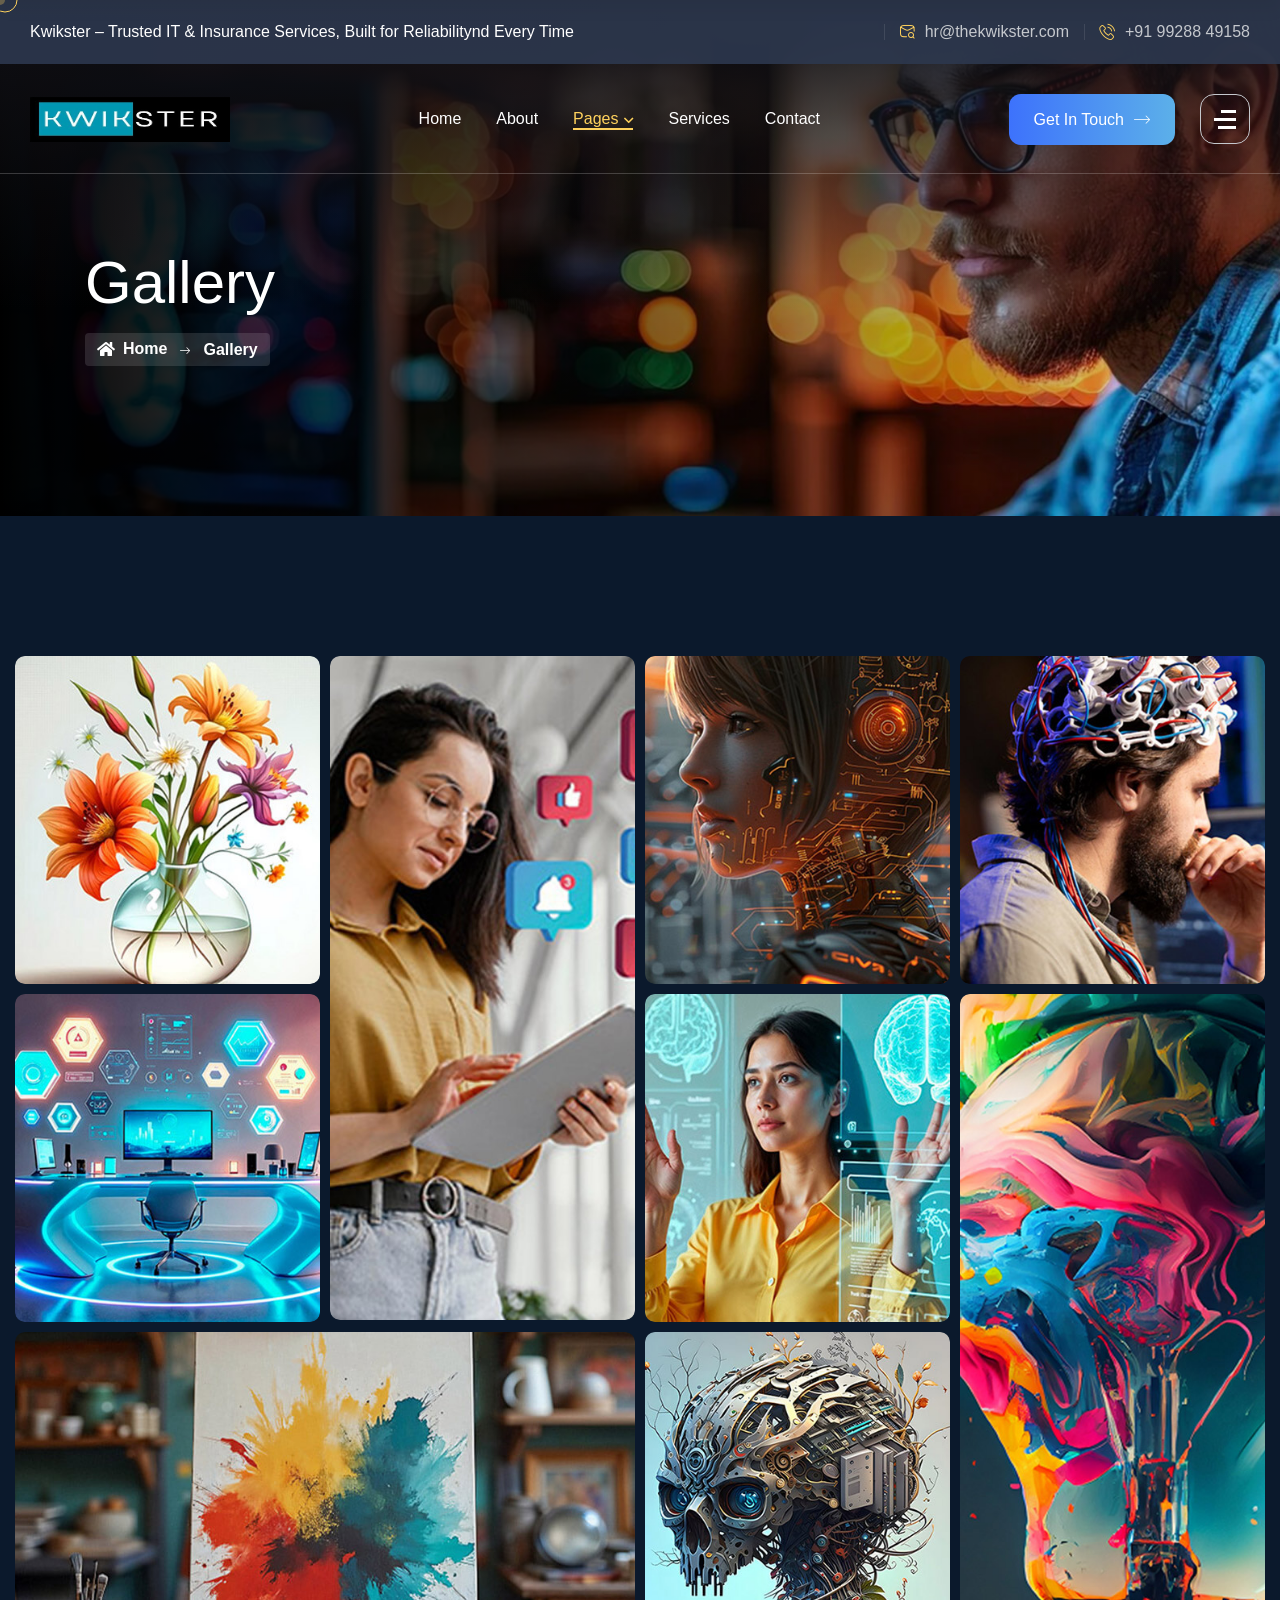
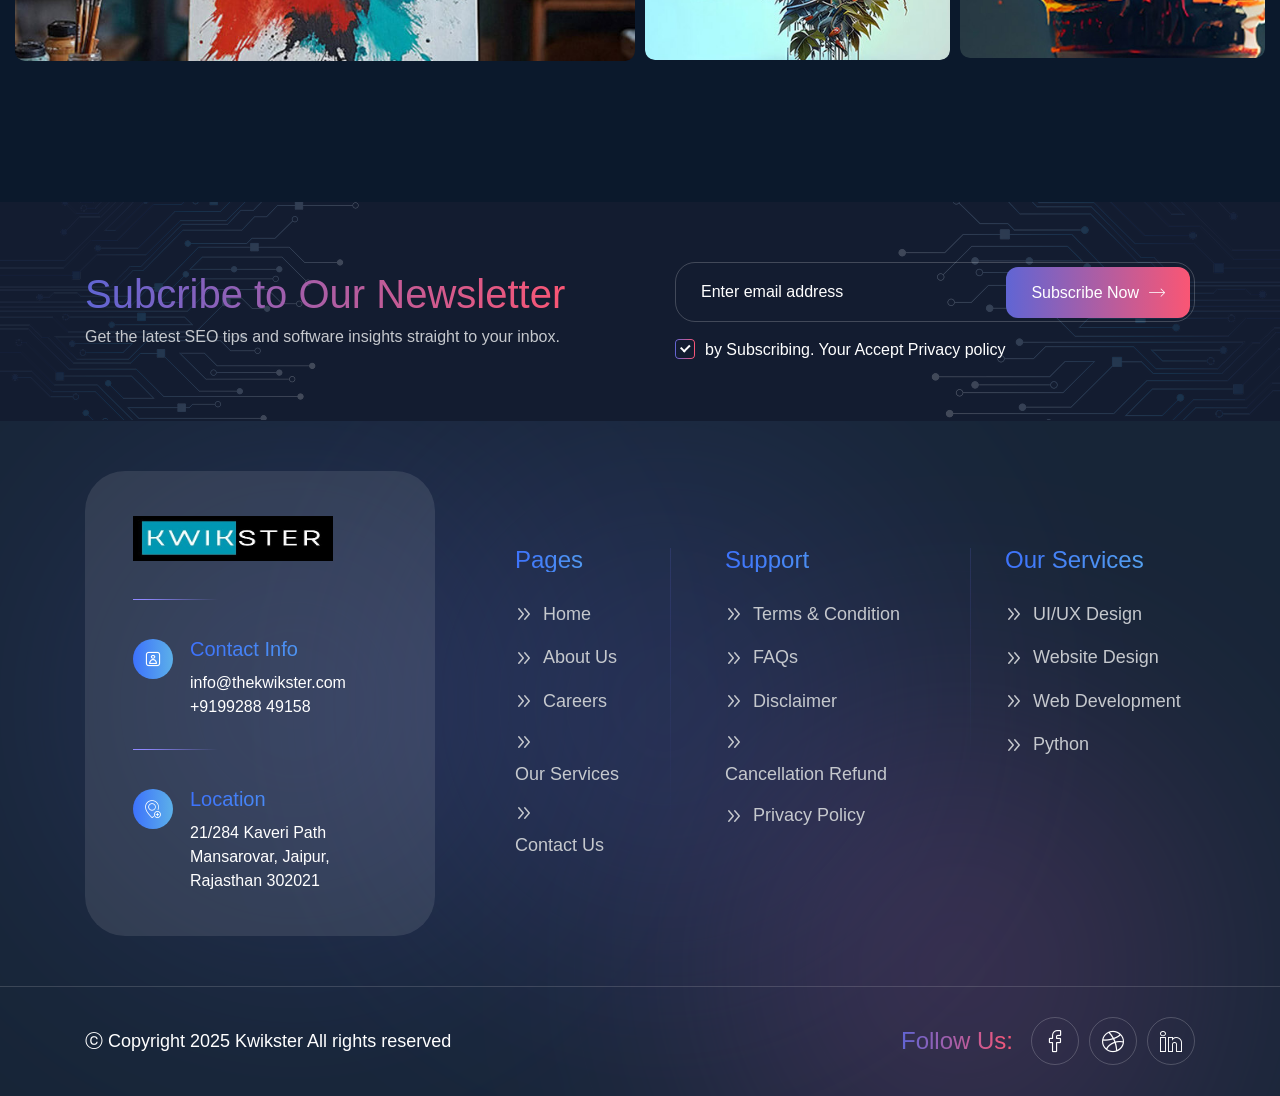
<file: techguru/gallery.php.html>
﻿
    
    <!DOCTYPE html>
<html lang="en">

<head>
    <meta charset="UTF-8">
    <meta name="viewport" content="width=device-width, initial-scale=1.0">
    <title>Gallery || Kwikster || IT Solutions & Technology </title>
    <!-- favicons Icons -->
    <link rel="apple-touch-icon" sizes="180x180" href="assets/images/favicons/apple-touch-icon.png">
    <link rel="icon" type="image/png" sizes="32x32" href="assets/images/favicons/favicon-32x32.png">
    <link rel="icon" type="image/png" sizes="16x16" href="assets/images/favicons/favicon-16x16.png">
    <link rel="manifest" href="assets/images/favicons/site.webmanifest">
    <meta name="description" content="IT Solutions & Technology PHP Template ">

    <!-- fonts -->
    <link rel="preconnect" href="https://fonts.googleapis.com">
    <link rel="preconnect" href="https://fonts.gstatic.com" crossorigin="">

    <link href="../css2?family=Space+Grotesk:wght@300..700&display=swap" rel="stylesheet">


    <link href="../css2-1?family=Marcellus&display=swap" rel="stylesheet">


    <link rel="stylesheet" href="assets/css/bootstrap.min.css">
    <link rel="stylesheet" href="assets/css/animate.min.css">
    <link rel="stylesheet" href="assets/css/custom-animate.css">
    <link rel="stylesheet" href="assets/css/swiper.min.css">
    <link rel="stylesheet" href="assets/css/font-awesome-all.css">
    <link rel="stylesheet" href="assets/css/jarallax.css">
    <link rel="stylesheet" href="assets/css/jquery.magnific-popup.css">
    <link rel="stylesheet" href="assets/css/odometer.min.css">
    <link rel="stylesheet" href="assets/css/flaticon.css">
    <link rel="stylesheet" href="assets/css/owl.carousel.min.css">
    <link rel="stylesheet" href="assets/css/owl.theme.default.min.css">
    <link rel="stylesheet" href="assets/css/nice-select.css">
    <link rel="stylesheet" href="assets/css/jquery-ui.css">
    <link rel="stylesheet" href="assets/css/aos.css">
    <link rel="stylesheet" href="assets/css/twentytwenty.css">


    <link rel="stylesheet" href="assets/css/module-css/banner.css">
    <link rel="stylesheet" href="assets/css/module-css/slider.css">
    <link rel="stylesheet" href="assets/css/module-css/footer.css">
    <link rel="stylesheet" href="assets/css/module-css/services.css">
    <link rel="stylesheet" href="assets/css/module-css/sliding-text.css">
    <link rel="stylesheet" href="assets/css/module-css/about.css">
    <link rel="stylesheet" href="assets/css/module-css/counter.css">
    <link rel="stylesheet" href="assets/css/module-css/portfolio.css">
    <link rel="stylesheet" href="assets/css/module-css/process.css">
    <link rel="stylesheet" href="assets/css/module-css/contact.css">
    <link rel="stylesheet" href="assets/css/module-css/testimonial.css">
    <link rel="stylesheet" href="assets/css/module-css/brand.css">
    <link rel="stylesheet" href="assets/css/module-css/newsletter.css">
    <link rel="stylesheet" href="assets/css/module-css/team.css">
    <link rel="stylesheet" href="assets/css/module-css/pricing.css">
    <link rel="stylesheet" href="assets/css/module-css/event.css">
    <link rel="stylesheet" href="assets/css/module-css/blog.css">
    <link rel="stylesheet" href="assets/css/module-css/why-choose.css">
    <link rel="stylesheet" href="assets/css/module-css/feature.css">
    <link rel="stylesheet" href="assets/css/module-css/cta.css">
    <link rel="stylesheet" href="assets/css/module-css/faq.css">
    <link rel="stylesheet" href="assets/css/module-css/page-header.css">
    <link rel="stylesheet" href="assets/css/module-css/error.css">
    <link rel="stylesheet" href="assets/css/module-css/skill.css">
    <link rel="stylesheet" href="assets/css/module-css/gallery.css">
    <link rel="stylesheet" href="assets/css/module-css/coming-soon.css">
    <link rel="stylesheet" href="assets/css/module-css/shop.css">
    <link rel="stylesheet" href="assets/css/module-css/google-map.css">

    <!-- template styles -->
    <link rel="stylesheet" href="assets/css/style.css">
    <link rel="stylesheet" href="assets/css/responsive.css">
</head>

<body class="custom-cursor">

    <div class="custom-cursor__cursor"></div>
    <div class="custom-cursor__cursor-two"></div>

    <!--Start Preloader-->
    <div class="loader js-preloader">
        <div></div>
        <div></div>
        <div></div>
    </div>
    <!--End Preloader-->






    


    <div class="page-wrapper">
    <header class="main-header-two">
            <div class="main-menu-two__top">
                <div class="main-menu-two__top-inner">
                    <p class="main-menu-two__top-text">Kwikster – Trusted IT & Insurance Services, Built for Reliabilitynd Every
                        Time</p>
                    <ul class="list-unstyled main-menu-two__contact-list">
                        <li>
                            <div class="icon">
                                <i class="icon-pin"></i>
                            </div>
                            <div class="text">
                                <p>21/284 Kaveri Path Mansarovar, Jaipur, Rajasthan 302021</p>
                            </div>
                        </li>
                        <li>
                            <div class="icon">
                                <i class="icon-search-mail"></i>
                            </div>
                            <div class="text">
                                <p><a href="mailto:hr@thekwikster.com">hr@thekwikster.com</a>
                                </p>
                            </div>
                        </li>
                        <li>
                            <div class="icon">
                                <i class="icon-phone-call"></i>
                            </div>
                            <div class="text">
                                <p><a href="tel:1212345678900">+91 99288 49158</a></p>
                            </div>
                        </li>
                    </ul>
                </div>
            </div>
            <nav class="main-menu main-menu-two">
                <div class="main-menu-two__wrapper">
                    <div class="main-menu-two__wrapper-inner">
                        <div class="main-menu-two__left">
                            <div class="main-menu-two__logo">
                                <a href="../index.html"><img src="assets/images/resources/logo-1.jpeg" alt="" style="width: 200px; height: 45px;"></a>
                            </div>
                        </div>
                        <div class="main-menu-two__main-menu-box">
                            <a href="#" class="mobile-nav__toggler"><i class="fa fa-bars"></i></a>
                            <ul class="main-menu__list">
                                <li>
                                    <a href="../index.html">Home </a>
                                   
                                </li>
                                <li>
                                    <a href="about.php.html">About</a>
                                </li>
                                <li class="dropdown">
                                    <a href="#">Pages</a>
                                    <ul class="shadow-box">
                                        
                                        <li><a href="team-details.php.html">Team Details</a></li>
                                        
                                        <li><a href="gallery.php.html">Gallery</a></li>
                                       
                                    </ul>
                                </li>
                                <li>
                                    <a href="services.php.html">Services</a>
                                   
                                </li>
                                <!-- <li class="dropdown">
                                    <a href="#">Shop</a>
                                    <ul class="shadow-box">
                                        <li><a href="products.php.html">Products</a></li>
                                        <li><a href="product-details.php.html">Product Details</a></li>
                                        <li><a href="cart.php.html">Cart</a></li>
                                        <li><a href="checkout.php.html">Checkout</a></li>
                                        <li><a href="wishlist.php.html">Wishlist</a></li>
                                        <li><a href="sign-up.php.html">Sign Up</a></li>
                                        <li><a href="login.php.html">Login</a></li>
                                    </ul>
                                </li> -->
                                <!-- <li class="dropdown">
                                    <a href="#">Blog</a>
                                    <ul class="shadow-box">
                                        <li><a href="blog.php.html">Blog</a></li>
                                        <li><a href="blog-carousel.php.html">Blog Carousel</a></li>
                                        <li><a href="blog-list.php.html">Blog List</a></li>
                                        <li><a href="blog-list-2.php.html">Blog List Two</a></li>
                                        <li><a href="blog-details.php.html">Blog Details</a></li>
                                    </ul>
                                </li> -->
                                <li>
                                    <a href="contact.php.html">Contact</a>
                                </li>
                            </ul>                        </div>
                        <div class="main-menu-two__right">
                            <div class="main-menu-two__search-box">
                                <a href="#" class="main-menu-two__search searcher-toggler-box icon-search-interface-symbol"></a>
                            </div>
                            <div class="main-menu-two__btn-box">
                                <a href="contact.php.html" class="thm-btn">Get in Touch<span class="icon-right-arrow"></span></a>
                            </div>
                            <div class="main-menu-two__nav-sidebar-icon">
                                <a class="navSidebar-button" href="#">
                                    <span class="icon-dots-menu-one"></span>
                                    <span class="icon-dots-menu-two"></span>
                                    <span class="icon-dots-menu-three"></span>
                                </a>
                            </div>
                        </div>
                    </div>
                </div>
            </nav>
        </header>

        <div class="stricky-header stricked-menu main-menu main-menu-two">
            <div class="sticky-header__content"></div><!-- /.sticky-header__content -->
        </div><!-- /.stricky-header -->
            <!--Page Header Start-->
        <section class="page-header">
            <div class="page-header__bg" style="background-image: url(assets/images/backgrounds/page-header-bg.jpg);">
            </div>
            <div class="container">
                <div class="page-header__inner">
                    <h2>Gallery</h2>
                    <div class="thm-breadcrumb__box">
                        <ul class="thm-breadcrumb list-unstyled">
                            <li><a href="index.php.html"><i class="fas fa-home"></i>Home</a></li>
                            <li><span class="icon-right-arrow-1"></span></li>
                            <li>Gallery</li>
                        </ul>
                    </div>
                </div>
            </div>
        </section>
        <!--Page Header End-->
        <!--Gallery Page Start-->
        <section class="gallery-page">
            <div class="container">
                <div class="row masonary-layout">
                    <!--Gallery Page Single Start-->
                    <div class="col-xl-3 col-lg-6 col-md-6">
                        <div class="gallery-page__single">
                            <div class="gallery-page__img">
                                <div class="gallery-page__img-box">
                                    <img src="assets/images/gallery/gallery-page-1-1.jpg" alt="">
                                </div>
                                <div class="gallery-page__icon">
                                    <a class="img-popup" href="assets/images/gallery/gallery-page-1-1.jpg"><span class="icon-plus"></span></a>
                                </div>
                            </div>
                        </div>
                    </div>
                    <!--Gallery Page Single End-->
                    <!--Gallery Page Single Start-->
                    <div class="col-xl-3 col-lg-6 col-md-6">
                        <div class="gallery-page__single">
                            <div class="gallery-page__img">
                                <div class="gallery-page__img-box">
                                    <img src="assets/images/gallery/gallery-page-1-2.jpg" alt="">
                                </div>
                                <div class="gallery-page__icon">
                                    <a class="img-popup" href="assets/images/gallery/gallery-page-1-2.jpg"><span class="icon-plus"></span></a>
                                </div>
                            </div>
                        </div>
                    </div>
                    <!--Gallery Page Single End-->
                    <!--Gallery Page Single Start-->
                    <div class="col-xl-3 col-lg-6 col-md-6">
                        <div class="gallery-page__single">
                            <div class="gallery-page__img">
                                <div class="gallery-page__img-box">
                                    <img src="assets/images/gallery/gallery-page-1-3.jpg" alt="">
                                </div>
                                <div class="gallery-page__icon">
                                    <a class="img-popup" href="assets/images/gallery/gallery-page-1-3.jpg"><span class="icon-plus"></span></a>
                                </div>
                            </div>
                        </div>
                    </div>
                    <!--Gallery Page Single End-->
                    <!--Gallery Page Single Start-->
                    <div class="col-xl-3 col-lg-6 col-md-6">
                        <div class="gallery-page__single">
                            <div class="gallery-page__img">
                                <div class="gallery-page__img-box">
                                    <img src="assets/images/gallery/gallery-page-1-4.jpg" alt="">
                                </div>
                                <div class="gallery-page__icon">
                                    <a class="img-popup" href="assets/images/gallery/gallery-page-1-4.jpg"><span class="icon-plus"></span></a>
                                </div>
                            </div>
                        </div>
                    </div>
                    <!--Gallery Page Single End-->
                    <!--Gallery Page Single Start-->
                    <div class="col-xl-3 col-lg-6 col-md-6">
                        <div class="gallery-page__single">
                            <div class="gallery-page__img">
                                <div class="gallery-page__img-box">
                                    <img src="assets/images/gallery/gallery-page-1-5.jpg" alt="">
                                </div>
                                <div class="gallery-page__icon">
                                    <a class="img-popup" href="assets/images/gallery/gallery-page-1-5.jpg"><span class="icon-plus"></span></a>
                                </div>
                            </div>
                        </div>
                    </div>
                    <!--Gallery Page Single End-->
                    <!--Gallery Page Single Start-->
                    <div class="col-xl-3 col-lg-6 col-md-6">
                        <div class="gallery-page__single">
                            <div class="gallery-page__img">
                                <div class="gallery-page__img-box">
                                    <img src="assets/images/gallery/gallery-page-1-6.jpg" alt="">
                                </div>
                                <div class="gallery-page__icon">
                                    <a class="img-popup" href="assets/images/gallery/gallery-page-1-6.jpg"><span class="icon-plus"></span></a>
                                </div>
                            </div>
                        </div>
                    </div>
                    <!--Gallery Page Single End-->
                    <!--Gallery Page Single Start-->
                    <div class="col-xl-3 col-lg-6 col-md-6">
                        <div class="gallery-page__single">
                            <div class="gallery-page__img">
                                <div class="gallery-page__img-box">
                                    <img src="assets/images/gallery/gallery-page-1-7.jpg" alt="">
                                </div>
                                <div class="gallery-page__icon">
                                    <a class="img-popup" href="assets/images/gallery/gallery-page-1-7.jpg"><span class="icon-plus"></span></a>
                                </div>
                            </div>
                        </div>
                    </div>
                    <!--Gallery Page Single End-->
                    <!--Gallery Page Single Start-->
                    <div class="col-xl-6 col-lg-6 col-md-6">
                        <div class="gallery-page__single">
                            <div class="gallery-page__img">
                                <div class="gallery-page__img-box">
                                    <img src="assets/images/gallery/gallery-page-1-8.jpg" alt="">
                                </div>
                                <div class="gallery-page__icon">
                                    <a class="img-popup" href="assets/images/gallery/gallery-page-1-8.jpg"><span class="icon-plus"></span></a>
                                </div>
                            </div>
                        </div>
                    </div>
                    <!--Gallery Page Single End-->
                    <!--Gallery Page Single Start-->
                    <div class="col-xl-3 col-lg-6 col-md-6">
                        <div class="gallery-page__single">
                            <div class="gallery-page__img">
                                <div class="gallery-page__img-box">
                                    <img src="assets/images/gallery/gallery-page-1-9.jpg" alt="">
                                </div>
                                <div class="gallery-page__icon">
                                    <a class="img-popup" href="assets/images/gallery/gallery-page-1-9.jpg"><span class="icon-plus"></span></a>
                                </div>
                            </div>
                        </div>
                    </div>
                    <!--Gallery Page Single End-->
                </div>
            </div>
        </section>
        <!--Gallery Page End-->

        <!-- Newsletter Two Start -->
        <section class="newsletter-two">
            <div class="newsletter-two__shape-1">
                <img src="assets/images/shapes/newsletter-two-shape-1.png" alt="">
            </div>
            <div class="newsletter-two__shape-2 float-bob-x">
                <img src="assets/images/shapes/newsletter-two-shape-2.png" alt="">
            </div>
            <div class="container">
                <div class="newsletter-two__inner">
                    <div class="newsletter-two__left">
                        <h2 class="newsletter-two__title">Subcribe to Our Newsletter</h2>
                        <p class="newsletter-two__text">Get the latest SEO tips and software insights straight to your
                            inbox.</p>
                    </div>
                    <div class="newsletter-two__right">
                        <form class="newsletter-two__form">
                            <div class="newsletter-two__input">
                                <input type="email" placeholder="Enter email address">
                            </div>
                            <button type="submit" class="thm-btn">Subscribe Now <span class="icon-right-arrow"></span>
                            </button>
                            <div class="checked-box">
                                <input type="checkbox" name="skipper1" id="skipper" checked="">
                                <label for="skipper"><span></span>by Subscribing. Your Accept Privacy
                                    policy</label>
                            </div>
                        </form>
                    </div>
                </div>
            </div>
        </section>
        <!-- Newsletter Two End -->        <!--Site Footer Two Start-->
         <footer class="site-footer-two">
            <div class="site-footer-two__shape-1"></div>
            <div class="site-footer-two__shape-2"></div>
            <div class="site-footer-two__shape-3"></div>
            <div class="site-footer-two__top">
                <div class="container">
                    <div class="row">
                        <div class="col-xl-4 col-lg-6 col-md-6 wow fadeInUp" data-wow-delay="100ms">
                            <div class="site-footer-two__about">
                                <div class="site-footer-two__logo">
                                    <a href="../index.html"><img src="assets/images/resources/logo-1.jpeg" alt="" style="width: 200px; height: 45px;"></a>
                                </div>
                                <ul class="list-unstyled site-footer-two__contact-list">
                                    <li>
                                        <div class="site-footer-two__contact-icon">
                                            <span class="icon-contact"></span>
                                        </div>
                                        <div class="site-footer-two__contact-content">
                                            <h5 class="site-footer-two__contact-title">Contact Info</h5>
                                            <p class="site-footer-two__contact-info">
                                                <a href="mailto:info@thekwikster.com" class="site-footer-two__contact-mail">info@thekwikster.com</a>
                                                <a href="tel:9900567780" class="site-footer-two__contact-phone">+9199288 49158</a>
                                            </p>
                                        </div>
                                    </li>
                                    <li>
                                        <div class="site-footer-two__contact-icon">
                                            <span class="icon-pin"></span>
                                        </div>
                                        <div class="site-footer-two__contact-content">
                                            <h5 class="site-footer-two__contact-title">Location</h5>
                                            <p class="site-footer-two__contact-info">
                                                21/284 Kaveri Path Mansarovar,
Jaipur, Rajasthan 302021
                                            </p>
                                        </div>
                                    </li>
                                </ul>
                            </div>
                        </div>
                        <div class="col-xl-2 col-lg-6 col-md-6 wow fadeInUp" data-wow-delay="200ms">
                            <div class="footer-widget-two__quick-links">
                                <h4 class="footer-widget-two__title">Pages</h4>
                                <ul class="footer-widget-two__quick-links-list list-unstyled">
                                    <li><a href="index.php.html"><span class="icon-right-arrow-2"></span>Home</a></li>
                                    <li><a href="about.php.html"><span class="icon-right-arrow-2"></span>About Us</a></li>
                                    <!-- <li><a href="pricing.php.html"><span class="icon-right-arrow-2"></span>Pricing</a></li>
                                    <li><a href="portfolio.php.html"><span class="icon-right-arrow-2"></span>Portfolio</a>
                                    </li>
                                    <li><a href="blog.php.html"><span class="icon-right-arrow-2"></span>Blogs</a></li> -->
                                    <li><a href="contact.php.html"><span class="icon-right-arrow-2"></span>Careers</a></li>
                                     <li><a href="services.php.html"><span class="icon-right-arrow-2"></span>Our Services</a>
                                    </li>
                                    <li><a href="contact.php.html"><span class="icon-right-arrow-2"></span>Contact Us</a>
                                    </li>
                                </ul>
                            </div>
                        </div>
                        <div class="col-xl-3 col-lg-6 col-md-6 wow fadeInUp" data-wow-delay="300ms">
                            <div class="footer-widget-two__support">
                                <h4 class="footer-widget-two__title">Support</h4>
                                <ul class="footer-widget-two__quick-links-list list-unstyled">
                                    <li><a href="terms-condision.php.html"><span class="icon-right-arrow-2"></span>Terms &
                                            Condition</a></li>
                                    <li><a href="faq.php.html"><span class="icon-right-arrow-2"></span>FAQs</a></li>
                                    
                                    <li><a href="disclaimber.php.html"><span class="icon-right-arrow-2"></span>Disclaimer</a></li>
                                    <li><a href="cancellation-refund.php.html"><span class="icon-right-arrow-2"></span>Cancellation Refund</a>
                                    </li>
                                    <li><a href="privacy.php.html"><span class="icon-right-arrow-2"></span>Privacy Policy</a>
                                    </li>
                                   
                                </ul>
                            </div>
                        </div>
                        <div class="col-xl-3 col-lg-6 col-md-6 wow fadeInUp" data-wow-delay="400ms">
                            <div class="footer-widget-two__services">
                                <h4 class="footer-widget-two__title">Our Services</h4>
                                <ul class="footer-widget-two__quick-links-list list-unstyled">
                                    <li><a href="services.php.html"><span class="icon-right-arrow-2"></span>UI/UX Design</a>
                                    </li>
                                    <li><a href="about.php.html"><span class="icon-right-arrow-2"></span>Website Design</a>
                                    </li>
                                    <li><a href="pricing.php.html"><span class="icon-right-arrow-2"></span>Web
                                            Development</a></li>
                                    <li><a href="about.php.html"><span class="icon-right-arrow-2"></span>Python </a>
                                    </li>
                                    <!-- <li><a href="blog.php.html"><span class="icon-right-arrow-2"></span>Online Branding</a>
                                    </li>
                                    <li><a href="contact.php.html"><span class="icon-right-arrow-2"></span>Personal
                                            Branding</a></li> -->
                                </ul>
                            </div>
                        </div>
                    </div>
                </div>
            </div>
            <div class="site-footer-two__bottom">
                <div class="container">
                    <div class="row">
                        <div class="col-xl-12">
                            <div class="site-footer-two__bottom-inner">
                                <div class="site-footer-two__copyright">
                                    <p class="site-footer-two__copyright-text">
                                        ⓒ Copyright 2025 <a href="#">Kwikster</a> All rights reserved
                                    </p>
                                </div>
                                <div class="site-footer-two__social-box">
                                    <h4 class="site-footer-two__social-title">Follow Us:</h4>
                                    <div class="site-footer-two__social-box-inner">
                                        <a href="#"><span class="icon-facebook"></span></a>
                                        <a href="#"><span class="icon-dribble"></span></a>

                                        <a href="#"><span class="icon-linkedin"></span></a>
                                    </div>
                                </div>
                            </div>
                        </div>
                    </div>
                </div>
            </div>
        </footer>
        <!--Site Footer Two End-->        


    </div><!-- /.page-wrapper -->




        <div class="mobile-nav__wrapper">
        <div class="mobile-nav__overlay mobile-nav__toggler"></div>
        <!-- /.mobile-nav__overlay -->
        <div class="mobile-nav__content">
            <span class="mobile-nav__close mobile-nav__toggler"><i class="fa fa-times"></i></span>

            <div class="logo-box">
                <a href="index.html" aria-label="logo image"><img src="assets/images/resources/logo-1.jpeg" width="150" alt=""></a>
            </div>
            <!-- /.logo-box -->
            <div class="mobile-nav__container"></div>
            <!-- /.mobile-nav__container -->

            <ul class="mobile-nav__contact list-unstyled">
                <li>
                    <i class="fa fa-envelope"></i>
                    <a href="mailto:needhelp@packageName__.com">needhelp@techguru.com</a>
                </li>
                <li>
                    <i class="fas fa-phone"></i>
                    <a href="tel:666-888-0000">666 888 0000</a>
                </li>
            </ul><!-- /.mobile-nav__contact -->
            <div class="mobile-nav__top">
                <div class="mobile-nav__social">
                    <a href="#" class="fab fa-twitter"></a>
                    <a href="#" class="fab fa-facebook-square"></a>
                    <a href="#" class="fab fa-pinterest-p"></a>
                    <a href="#" class="fab fa-instagram"></a>
                </div><!-- /.mobile-nav__social -->
            </div><!-- /.mobile-nav__top -->



        </div>
        <!-- /.mobile-nav__content -->
    </div>
    <!-- /.mobile-nav__wrapper -->        <!-- Search Popup -->
    <div class="search-popup">
        <div class="color-layer"></div>
        <button class="close-search"><span class="far fa-times fa-fw"></span></button>
        <form method="post" action="blog.php">
            <div class="form-group">
                <input type="search" name="search-field" value="" placeholder="Search Here" required="">
                <button type="submit"><i class="fas fa-search"></i></button>
            </div>
        </form>
    </div>
    <!-- End Search Popup -->     <a href="#" data-target="html" class="scroll-to-target scroll-to-top">
        <span class="scroll-to-top__wrapper"><span class="scroll-to-top__inner"></span></span>
        <span class="scroll-to-top__text"> Go Back Top</span>
    </a>    <!-- Start sidebar widget content -->
    <div class="xs-sidebar-group info-group info-sidebar">
        <div class="xs-overlay xs-bg-black"></div>
        <div class="xs-sidebar-widget">
            <div class="sidebar-widget-container">
                <div class="widget-heading">
                    <a href="#" class="close-side-widget">X</a>
                </div>
                <div class="sidebar-textwidget">
                    <div class="sidebar-info-contents">
                        <div class="content-inner">
                            <div class="logo">
                                <a href="../index.html"><img src="assets/images/resources/logo-1.jpeg" alt="" style="width: 200px; height: 45px;"></a>
                            </div>
                            <div class="content-box">
                                <h4>About Us</h4>
                                <p>Lorem ipsum dolor sit amet, consectetur elit, sed do eiusmod tempor incididunt ut
                                    labore et magna aliqua. Ut enim ad minim veniam laboris.</p>
                            </div>
                            <div class="form-inner">
                                <h4>Get a free quote</h4>
                                <form action="assets/inc/sendemail.php" method="POST" class="contact-form-validated">
                                    <div class="form-group">
                                        <input type="text" name="name" placeholder="Name" required="">
                                    </div>
                                    <div class="form-group">
                                        <input type="email" name="email" placeholder="Email" required="">
                                    </div>
                                    <div class="form-group">
                                        <textarea name="message" placeholder="Message..."></textarea>
                                    </div>
                                    <div class="form-group message-btn">
                                        <button type="submit" class="thm-btn form-inner__btn">Submit Now<span class="icon-right-arrow"></span></button>
                                    </div>
                                    <div class="result"></div>
                                </form>
                            </div>
                        </div>
                    </div>
                </div>
            </div>
        </div>
    </div>
    <!-- End sidebar widget content -->     <script src="assets/js/jquery-3.6.0.min.js"></script>
    <script src="assets/js/bootstrap.bundle.min.js"></script>
    <script src="assets/js/jarallax.min.js"></script>
    <script src="assets/js/jquery.ajaxchimp.min.js"></script>
    <script src="assets/js/jquery.appear.min.js"></script>
    <script src="assets/js/swiper.min.js"></script>
    <script src="assets/js/jquery.magnific-popup.min.js"></script>
    <script src="assets/js/jquery.validate.min.js"></script>
    <script src="assets/js/odometer.min.js"></script>
    <script src="assets/js/wNumb.min.js"></script>
    <script src="assets/js/wow.js"></script>
    <script src="assets/js/isotope.js"></script>
    <script src="assets/js/owl.carousel.min.js"></script>
    <script src="assets/js/jquery-ui.js"></script>
    <script src="assets/js/jquery.nice-select.min.js"></script>
    <script src="assets/js/twentytwenty.js"></script>
    <script src="assets/js/jquery.event.move.js"></script>
    <script src="assets/js/marquee.min.js"></script>
    <script src="assets/js/jquery.circleType.js"></script>
    <script src="assets/js/jquery.fittext.js"></script>
    <script src="assets/js/jquery.lettering.min.js"></script>
    <script src="assets/js/typed-2.0.11.js"></script>
    <script src="assets/js/jquery-sidebar-content.js"></script>
    <script src="assets/js/aos.js"></script>
    <script src="assets/js/countdown.min.js"></script>




    <script src="assets/js/gsap/gsap.js"></script>
    <script src="assets/js/gsap/ScrollTrigger.js"></script>
    <script src="assets/js/gsap/SplitText.js"></script>




    <!-- template js -->
    <script src="assets/js/script.js"></script>
   


   
</body>

</html>
</file>
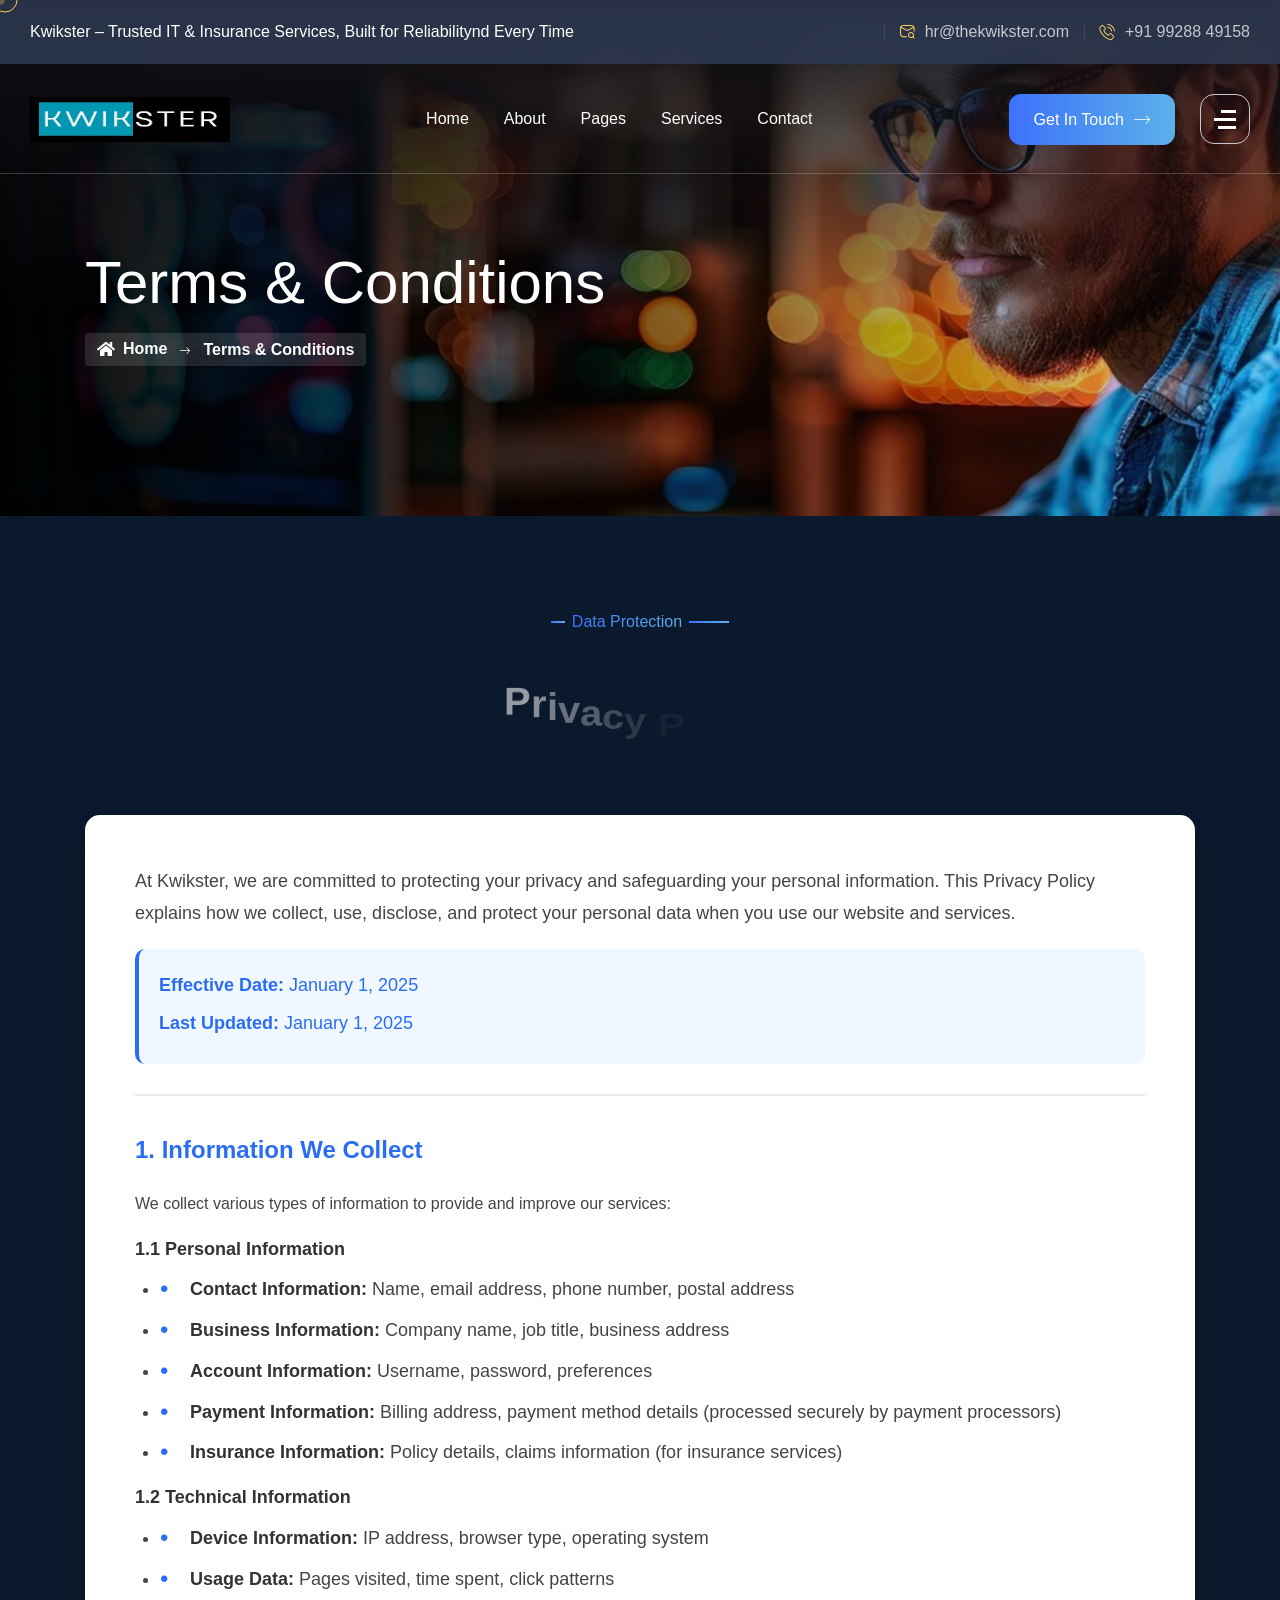
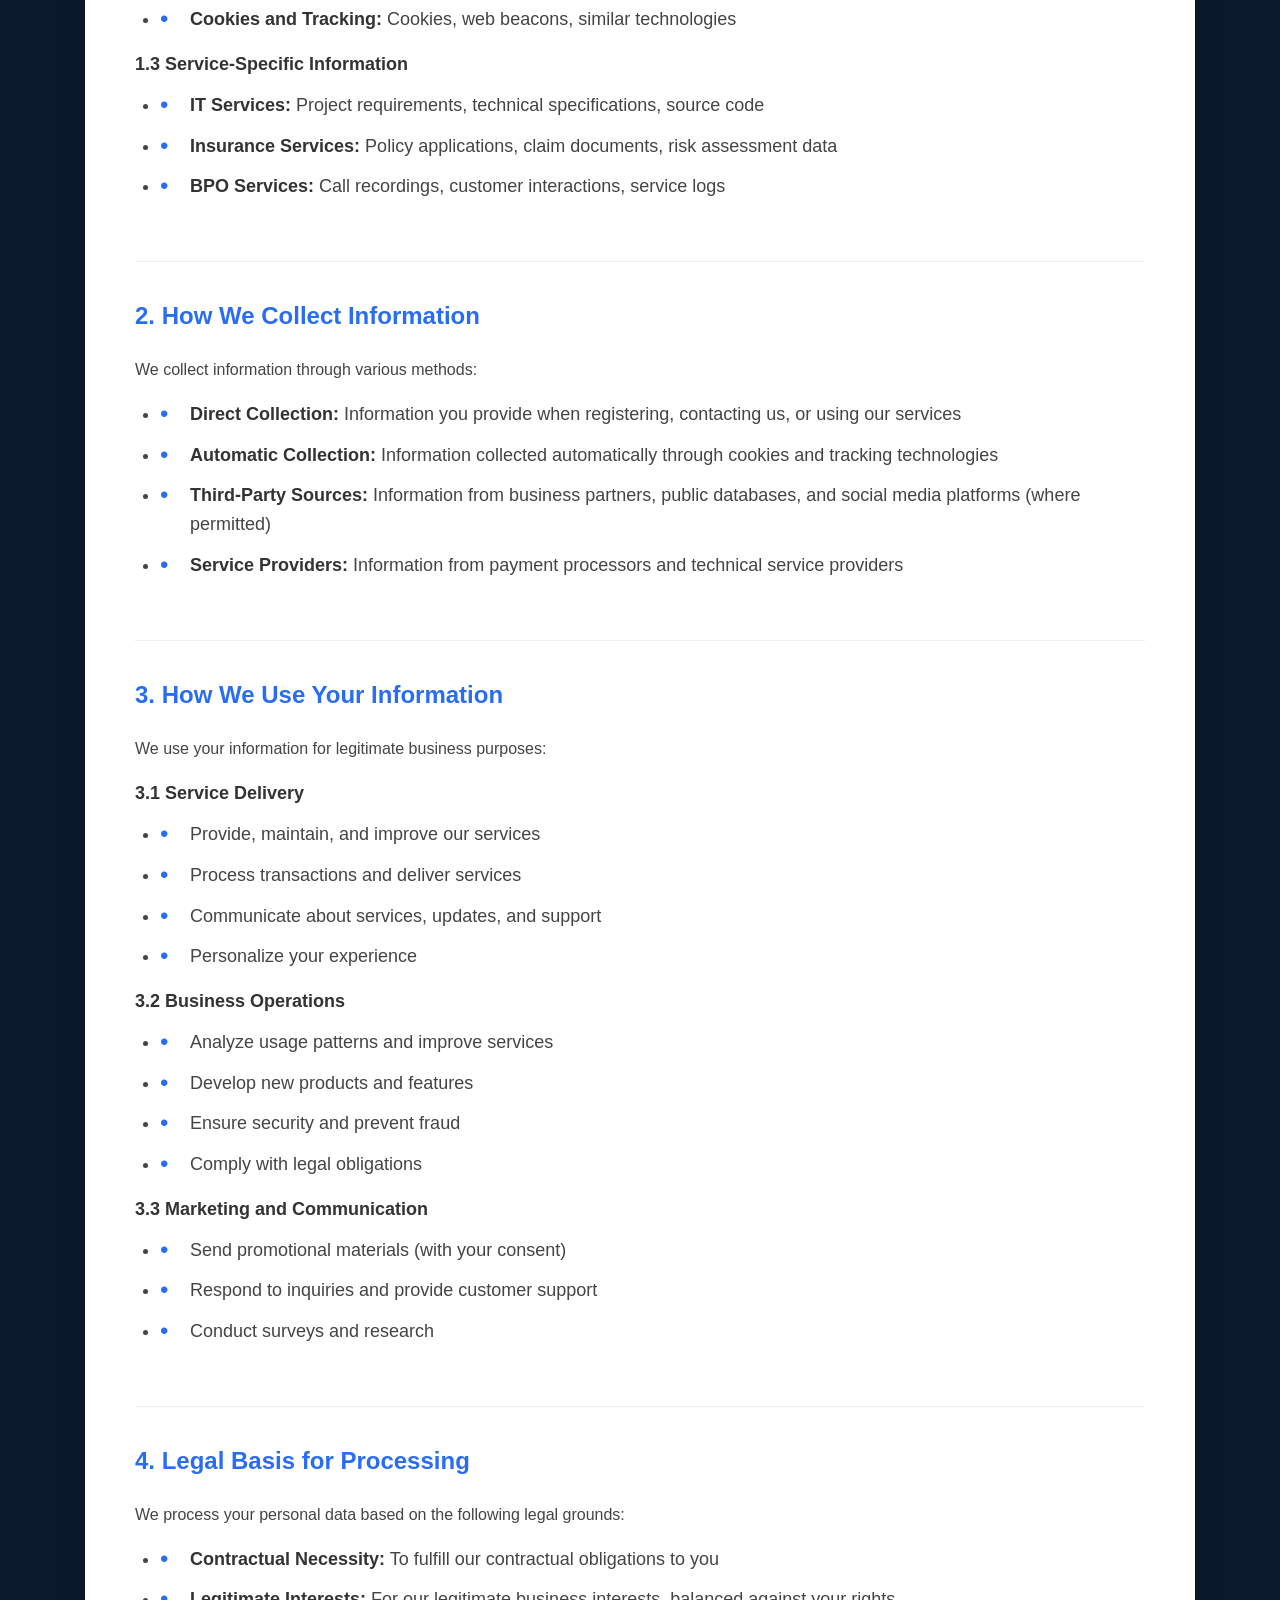
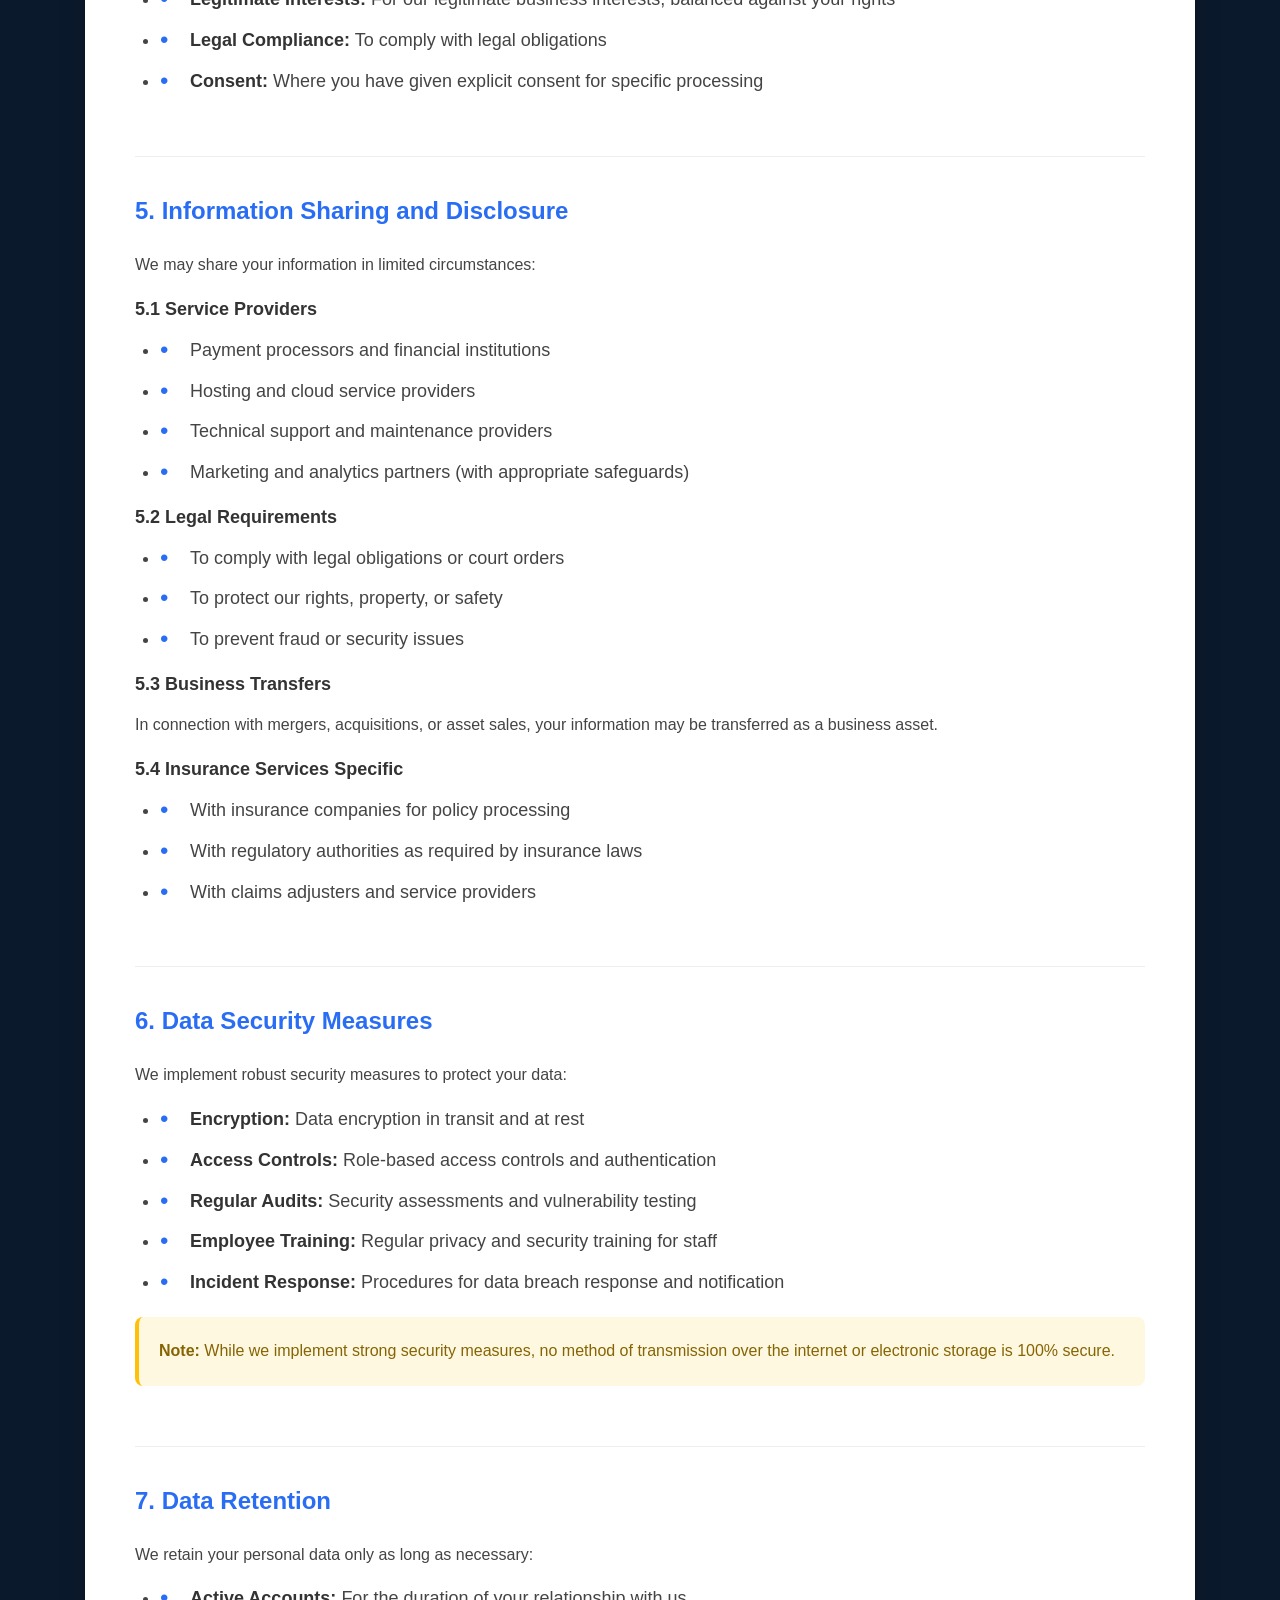
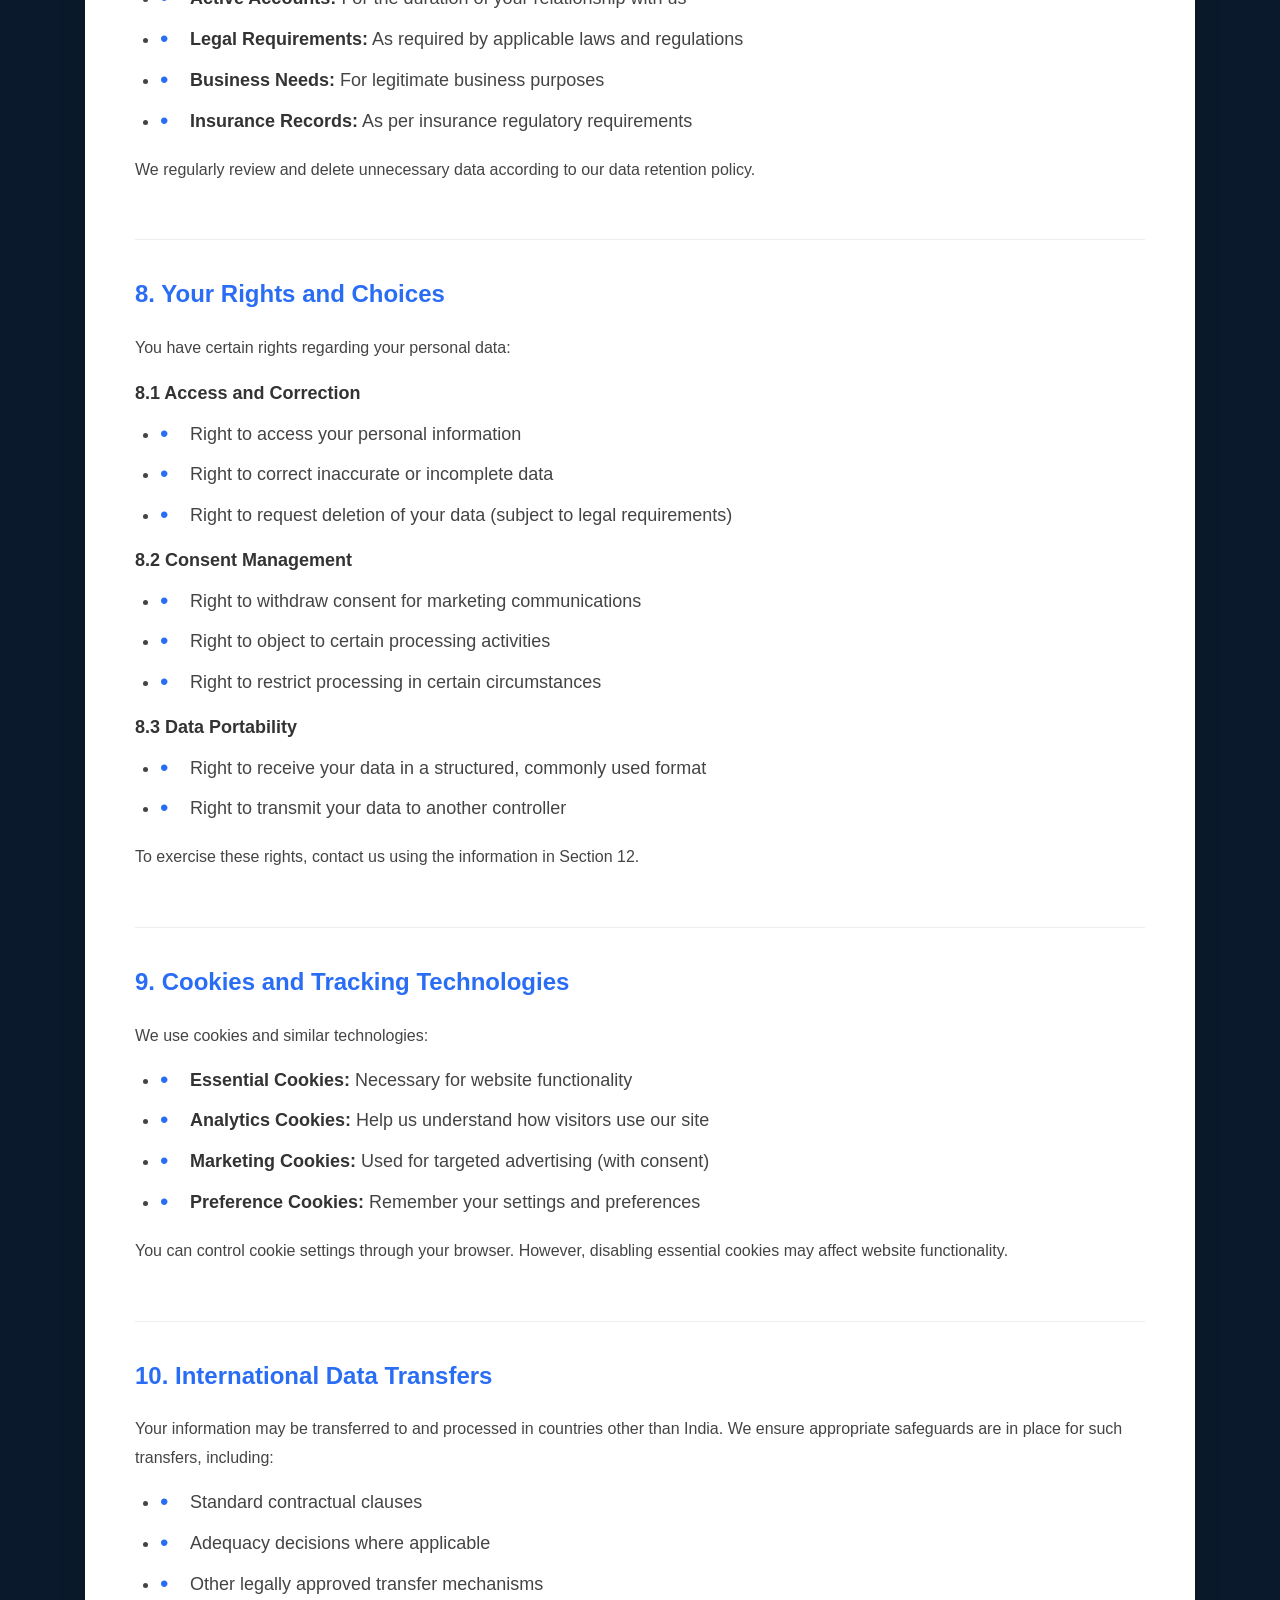
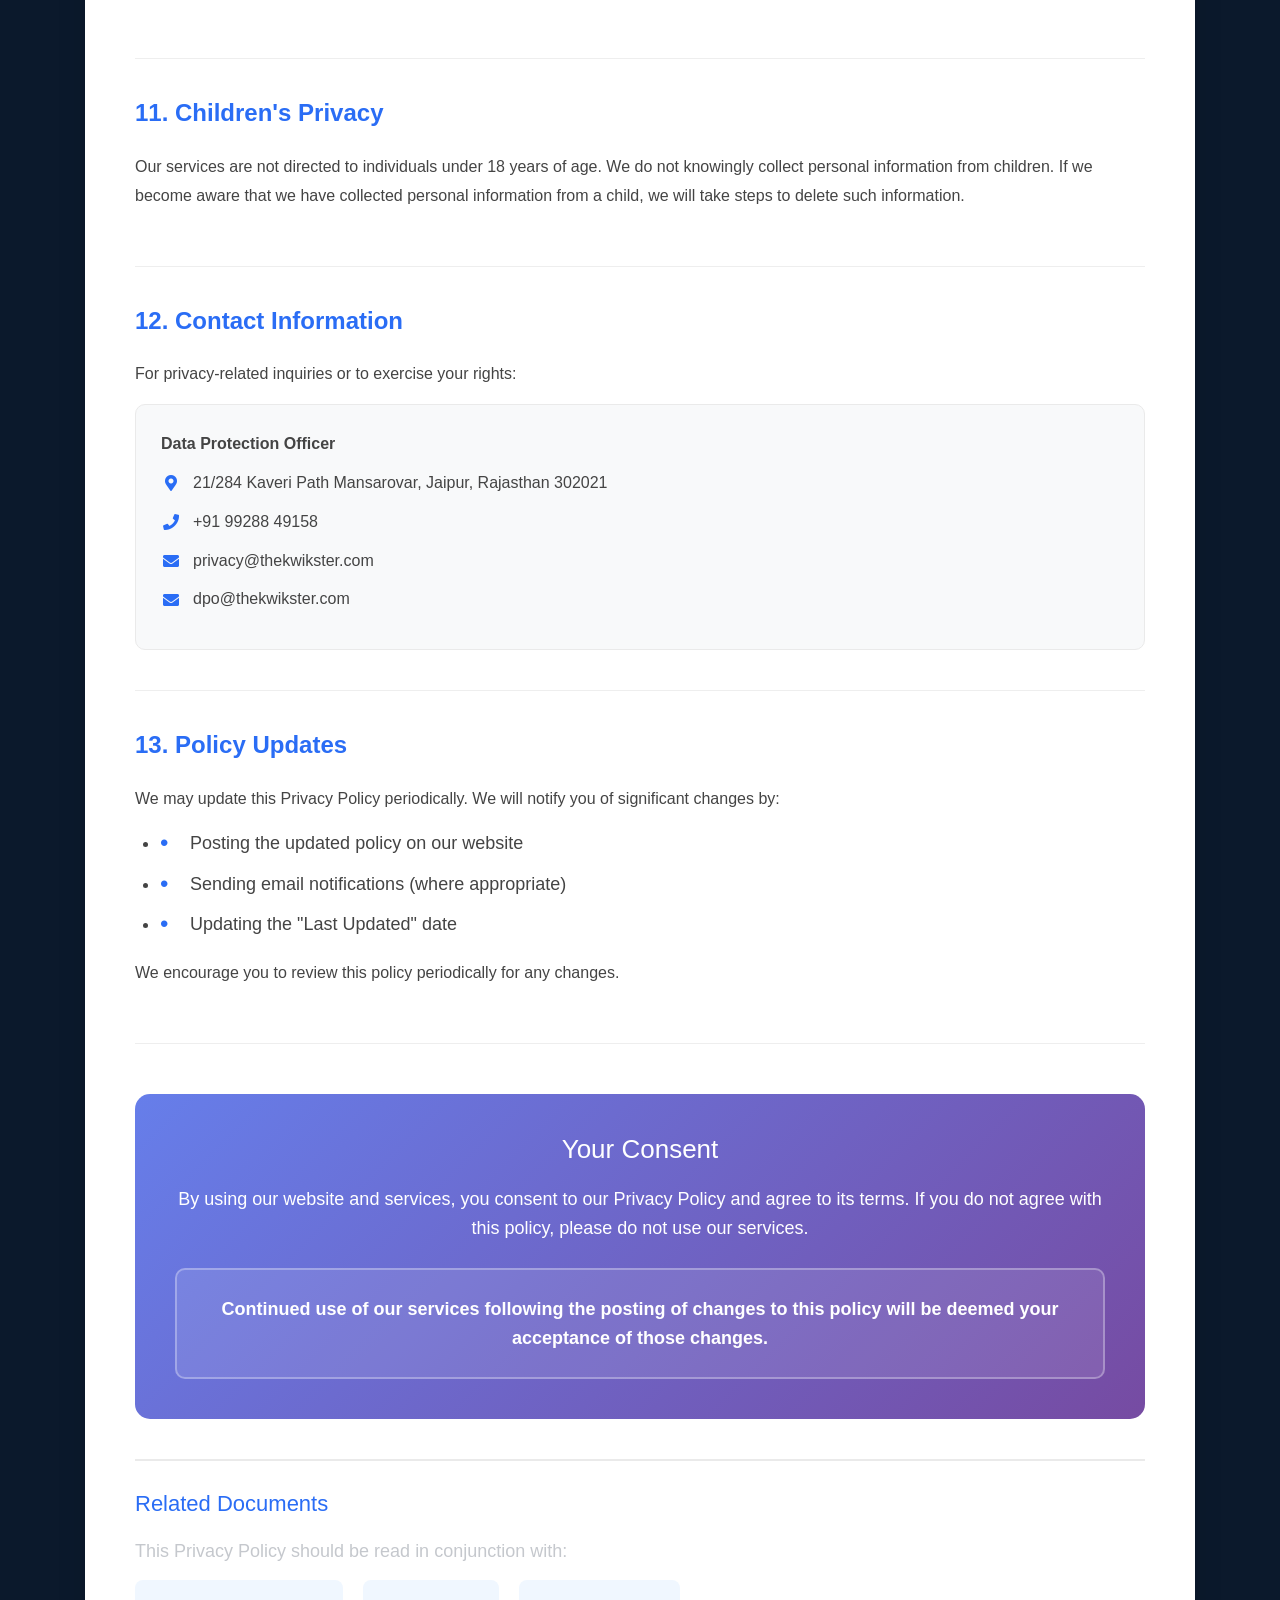
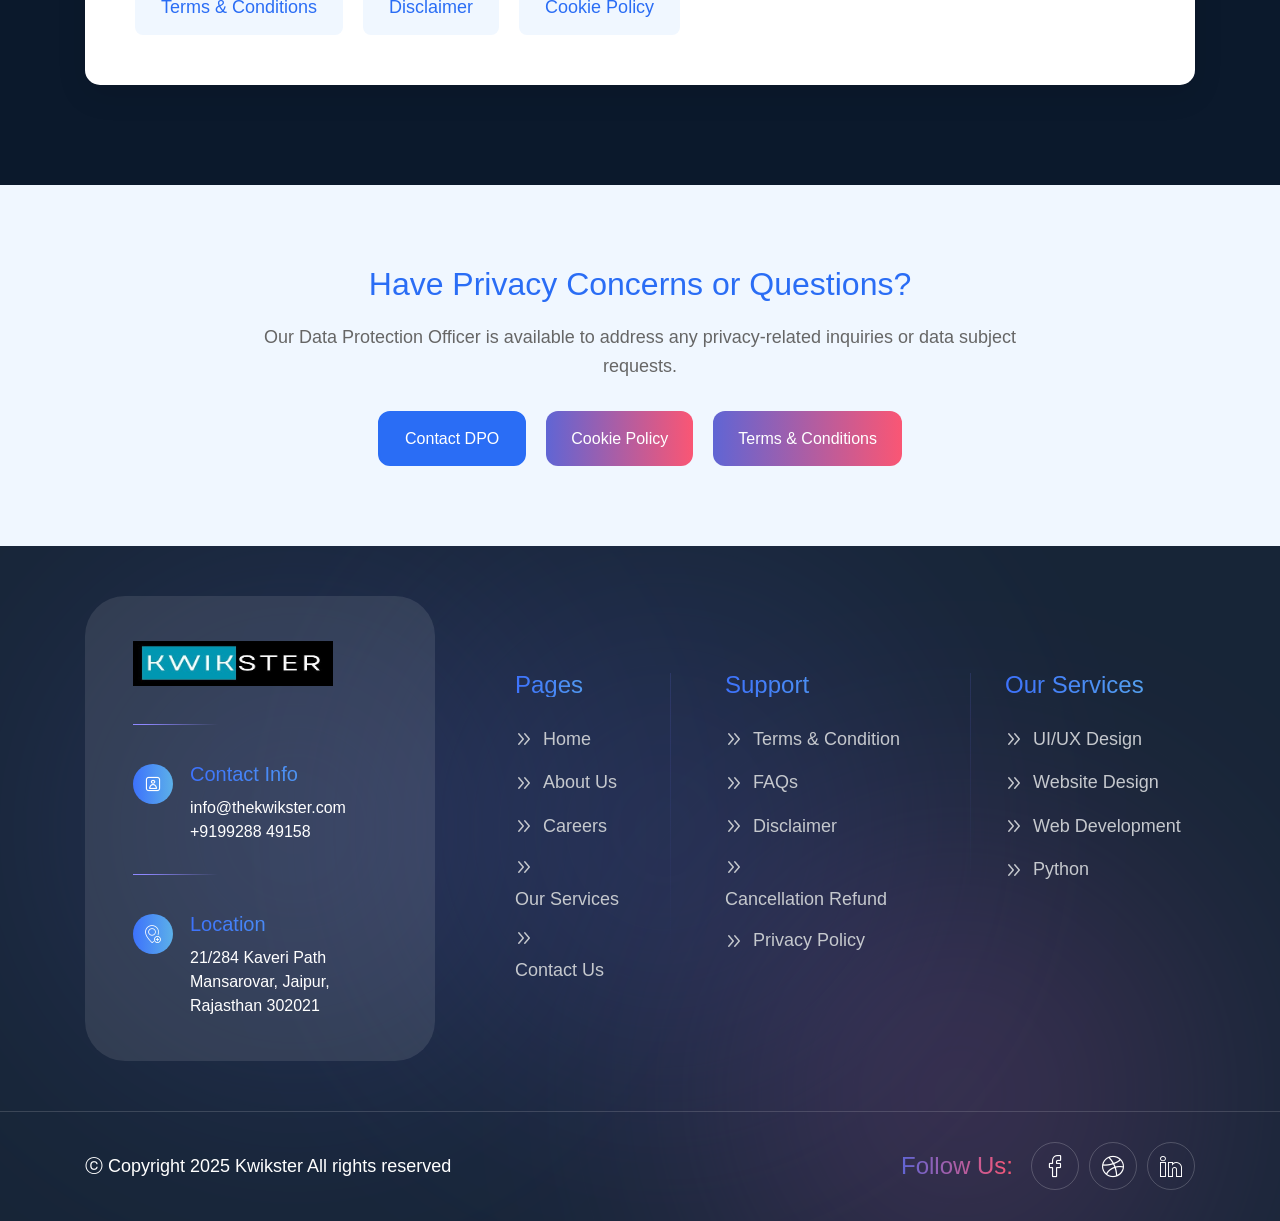
<file: techguru/privacy.php.html>
<!DOCTYPE html>
<html lang="en">

<head>
    <meta charset="UTF-8">
    <meta name="viewport" content="width=device-width, initial-scale=1.0">
    <title>Faq || Kwikster || IT Solutions & Technology </title>
    <!-- favicons Icons -->
    <link rel="apple-touch-icon" sizes="180x180" href="assets/images/favicons/apple-touch-icon.png">
    <link rel="icon" type="image/png" sizes="32x32" href="assets/images/favicons/favicon-32x32.png">
    <link rel="icon" type="image/png" sizes="16x16" href="assets/images/favicons/favicon-16x16.png">
    <link rel="manifest" href="assets/images/favicons/site.webmanifest">
    <meta name="description" content="IT Solutions & Technology PHP Template ">

    <!-- fonts -->
    <link rel="preconnect" href="https://fonts.googleapis.com">
    <link rel="preconnect" href="https://fonts.gstatic.com" crossorigin="">

    <link href="../css2?family=Space+Grotesk:wght@300..700&display=swap" rel="stylesheet">


    <link href="../css2-1?family=Marcellus&display=swap" rel="stylesheet">


    <link rel="stylesheet" href="assets/css/bootstrap.min.css">
    <link rel="stylesheet" href="assets/css/animate.min.css">
    <link rel="stylesheet" href="assets/css/custom-animate.css">
    <link rel="stylesheet" href="assets/css/swiper.min.css">
    <link rel="stylesheet" href="assets/css/font-awesome-all.css">
    <link rel="stylesheet" href="assets/css/jarallax.css">
    <link rel="stylesheet" href="assets/css/jquery.magnific-popup.css">
    <link rel="stylesheet" href="assets/css/odometer.min.css">
    <link rel="stylesheet" href="assets/css/flaticon.css">
    <link rel="stylesheet" href="assets/css/owl.carousel.min.css">
    <link rel="stylesheet" href="assets/css/owl.theme.default.min.css">
    <link rel="stylesheet" href="assets/css/nice-select.css">
    <link rel="stylesheet" href="assets/css/jquery-ui.css">
    <link rel="stylesheet" href="assets/css/aos.css">
    <link rel="stylesheet" href="assets/css/twentytwenty.css">


    <link rel="stylesheet" href="assets/css/module-css/banner.css">
    <link rel="stylesheet" href="assets/css/module-css/slider.css">
    <link rel="stylesheet" href="assets/css/module-css/footer.css">
    <link rel="stylesheet" href="assets/css/module-css/services.css">
    <link rel="stylesheet" href="assets/css/module-css/sliding-text.css">
    <link rel="stylesheet" href="assets/css/module-css/about.css">
    <link rel="stylesheet" href="assets/css/module-css/counter.css">
    <link rel="stylesheet" href="assets/css/module-css/portfolio.css">
    <link rel="stylesheet" href="assets/css/module-css/process.css">
    <link rel="stylesheet" href="assets/css/module-css/contact.css">
    <link rel="stylesheet" href="assets/css/module-css/testimonial.css">
    <link rel="stylesheet" href="assets/css/module-css/brand.css">
    <link rel="stylesheet" href="assets/css/module-css/newsletter.css">
    <link rel="stylesheet" href="assets/css/module-css/team.css">
    <link rel="stylesheet" href="assets/css/module-css/pricing.css">
    <link rel="stylesheet" href="assets/css/module-css/event.css">
    <link rel="stylesheet" href="assets/css/module-css/blog.css">
    <link rel="stylesheet" href="assets/css/module-css/why-choose.css">
    <link rel="stylesheet" href="assets/css/module-css/feature.css">
    <link rel="stylesheet" href="assets/css/module-css/cta.css">
    <link rel="stylesheet" href="assets/css/module-css/faq.css">
    <link rel="stylesheet" href="assets/css/module-css/page-header.css">
    <link rel="stylesheet" href="assets/css/module-css/error.css">
    <link rel="stylesheet" href="assets/css/module-css/skill.css">
    <link rel="stylesheet" href="assets/css/module-css/gallery.css">
    <link rel="stylesheet" href="assets/css/module-css/coming-soon.css">
    <link rel="stylesheet" href="assets/css/module-css/shop.css">
    <link rel="stylesheet" href="assets/css/module-css/google-map.css">

    <!-- template styles -->
    <link rel="stylesheet" href="assets/css/style.css">
    <link rel="stylesheet" href="assets/css/responsive.css">
    <style>
/* Privacy Policy Page Styles */
.privacy-policy-page {
    padding: 100px 0;
    
}

.privacy-content {
    background: white;
    padding: 50px;
    border-radius: 15px;
    box-shadow: 0 10px 30px rgba(0,0,0,0.1);
    margin-top: 40px;
}

.privacy-intro {
    margin-bottom: 40px;
    padding-bottom: 30px;
    border-bottom: 2px solid #eaeaea;
}

.privacy-intro p {
    font-size: 18px;
    line-height: 1.8;
    color: #444;
    margin-bottom: 20px;
}

.policy-dates {
    background: #f0f7ff;
    padding: 20px;
    border-radius: 10px;
    border-left: 4px solid #2a6df5;
}

.policy-dates p {
    margin-bottom: 5px;
    font-weight: 500;
    color: #2a6df5;
}

.privacy-section {
    margin-bottom: 40px;
    padding-bottom: 40px;
    border-bottom: 1px solid #eee;
}

.privacy-section:last-child {
    border-bottom: none;
    margin-bottom: 0;
    padding-bottom: 0;
}

.privacy-section h3 {
    color: #2a6df5;
    margin-bottom: 25px;
    font-size: 24px;
    font-weight: 600;
}

.privacy-section h4 {
    color: #333;
    margin: 20px 0 15px 0;
    font-size: 18px;
    font-weight: 600;
}

.privacy-section p {
    margin-bottom: 15px;
    line-height: 1.8;
    color: #444;
    font-size: 16px;
}

.privacy-list {
    margin: 15px 0 20px 25px;
    padding-left: 0;
}

.privacy-list li {
    margin-bottom: 12px;
    line-height: 1.6;
    color: #444;
    position: relative;
    padding-left: 30px;
}

.privacy-list li:before {
    content: "•";
    color: #2a6df5;
    font-size: 24px;
    position: absolute;
    left: 0;
    top: -5px;
}

.privacy-list li strong {
    color: #333;
    font-weight: 600;
}

.security-note {
    background: #fff8e1;
    border-left: 4px solid #ffc107;
    padding: 20px;
    border-radius: 8px;
    margin: 20px 0;
}

.security-note p {
    margin: 0;
    color: #856404;
    font-weight: 500;
}

.privacy-contact {
    background: #f8f9fa;
    padding: 25px;
    border-radius: 10px;
    margin-top: 15px;
    border: 1px solid #eaeaea;
}

.privacy-contact p {
    margin-bottom: 10px;
    display: flex;
    align-items: center;
}

.privacy-contact i {
    margin-right: 12px;
    color: #2a6df5;
    width: 20px;
    text-align: center;
}

.consent-section {
    background: linear-gradient(135deg, #667eea 0%, #764ba2 100%);
    color: white;
    padding: 40px;
    border-radius: 15px;
    margin-top: 50px;
    text-align: center;
}

.consent-section h4 {
    color: white;
    margin-bottom: 20px;
    font-size: 26px;
}

.consent-section p {
    color: white;
    margin-bottom: 15px;
    line-height: 1.6;
}

.consent-notice {
    background: rgba(255, 255, 255, 0.1);
    padding: 25px;
    border-radius: 10px;
    margin-top: 25px;
    border: 2px solid rgba(255, 255, 255, 0.3);
}

.consent-notice p {
    color: white;
    font-size: 18px;
    margin: 0;
}

.related-documents {
    margin-top: 40px;
    padding-top: 30px;
    border-top: 2px solid #eaeaea;
}

.related-documents h4 {
    color: #2a6df5;
    margin-bottom: 20px;
    font-size: 22px;
}

.document-links {
    display: flex;
    gap: 20px;
    flex-wrap: wrap;
    margin-top: 15px;
}

.document-link {
    background: #f0f7ff;
    color: #2a6df5;
    padding: 12px 24px;
    border-radius: 8px;
    text-decoration: none;
    font-weight: 500;
    border: 2px solid transparent;
    transition: all 0.3s ease;
}

.document-link:hover {
    background: #2a6df5;
    color: white;
    border-color: #2a6df5;
    transform: translateY(-2px);
}

/* Data Protection CTA */
.data-protection-cta {
    padding: 80px 0;
    background: #f0f7ff;
}

.data-protection-content {
    text-align: center;
    max-width: 800px;
    margin: 0 auto;
}

.data-protection-content h3 {
    color: #2a6df5;
    font-size: 32px;
    margin-bottom: 20px;
}

.data-protection-content p {
    color: #666;
    font-size: 18px;
    margin-bottom: 30px;
    line-height: 1.6;
}

.protection-buttons {
    display: flex;
    justify-content: center;
    gap: 20px;
    flex-wrap: wrap;
}

.thm-btn-privacy {
    background: #2a6df5;
    color: white;
    border: 2px solid #2a6df5;
}

.thm-btn-privacy:hover {
    background: #1a5ce5;
    border-color: #1a5ce5;
}

@media (max-width: 768px) {
    .privacy-policy-page {
        padding: 60px 0;
    }
    
    .privacy-content {
        padding: 25px 20px;
    }
    
    .privacy-section h3 {
        font-size: 22px;
    }
    
    .privacy-section h4 {
        font-size: 18px;
    }
    
    .privacy-list li {
        padding-left: 25px;
    }
    
    .consent-section {
        padding: 25px 15px;
    }
    
    .document-links {
        flex-direction: column;
        gap: 15px;
    }
    
    .document-link {
        text-align: center;
    }
    
    .data-protection-content h3 {
        font-size: 26px;
    }
    
    .protection-buttons {
        flex-direction: column;
        gap: 15px;
    }
    
    .protection-buttons a {
        width: 100%;
        text-align: center;
    }
}
    </style>
</head>

<body class="custom-cursor">

    <div class="custom-cursor__cursor"></div>
    <div class="custom-cursor__cursor-two"></div>

    <!--Start Preloader-->
    <div class="loader js-preloader">
        <div></div>
        <div></div>
        <div></div>
    </div>
    <!--End Preloader-->






    


    <div class="page-wrapper">
    <header class="main-header-two">
            <div class="main-menu-two__top">
                <div class="main-menu-two__top-inner">
                    <p class="main-menu-two__top-text">Kwikster – Trusted IT & Insurance Services, Built for Reliabilitynd Every
                        Time</p>
                    <ul class="list-unstyled main-menu-two__contact-list">
                        <li>
                            <div class="icon">
                                <i class="icon-pin"></i>
                            </div>
                            <div class="text">
                                <p>21/284 Kaveri Path Mansarovar, Jaipur, Rajasthan 302021</p>
                            </div>
                        </li>
                        <li>
                            <div class="icon">
                                <i class="icon-search-mail"></i>
                            </div>
                            <div class="text">
                                <p><a href="mailto:hr@thekwikster.com">hr@thekwikster.com</a>
                                </p>
                            </div>
                        </li>
                        <li>
                            <div class="icon">
                                <i class="icon-phone-call"></i>
                            </div>
                            <div class="text">
                                <p><a href="tel:1212345678900">+91 99288 49158</a></p>
                            </div>
                        </li>
                    </ul>
                </div>
            </div>
            <nav class="main-menu main-menu-two">
                <div class="main-menu-two__wrapper">
                    <div class="main-menu-two__wrapper-inner">
                        <div class="main-menu-two__left">
                            <div class="main-menu-two__logo">
                                <a href="../index.html"><img src="assets/images/resources/logo-1.jpeg" alt="" style="width: 200px; height: 45px;"></a>
                            </div>
                        </div>
                        <div class="main-menu-two__main-menu-box">
                            <a href="#" class="mobile-nav__toggler"><i class="fa fa-bars"></i></a>
                            <ul class="main-menu__list">
                                <li>
                                    <a href="#">Home </a>
                                   
                                </li>
                                <li>
                                    <a href="about.php.html">About</a>
                                </li>
                                <li>
                                    <a href="#">Pages</a>
                                    <ul class="shadow-box">
                                       
                                        <li><a href="team-details.php.html">Team Details</a></li>
                                        
                                        <li><a href="gallery.php.html">Gallery</a></li>
                                        
                                    </ul>
                                </li>
                                <li>
                                    <a href="services.php.html">Services</a>
                                   
                                </li>
                                
                               
                                <li>
                                    <a href="contact.php.html">Contact</a>
                                </li>
                            </ul>                        </div>
                        <div class="main-menu-two__right">
                            <div class="main-menu-two__search-box">
                                <a href="#" class="main-menu-two__search searcher-toggler-box icon-search-interface-symbol"></a>
                            </div>
                            <div class="main-menu-two__btn-box">
                                <a href="contact.php.html" class="thm-btn">Get in Touch<span class="icon-right-arrow"></span></a>
                            </div>
                            <div class="main-menu-two__nav-sidebar-icon">
                                <a class="navSidebar-button" href="#">
                                    <span class="icon-dots-menu-one"></span>
                                    <span class="icon-dots-menu-two"></span>
                                    <span class="icon-dots-menu-three"></span>
                                </a>
                            </div>
                        </div>
                    </div>
                </div>
            </nav>
        </header>

        <div class="stricky-header stricked-menu main-menu main-menu-two">
            <div class="sticky-header__content"></div><!-- /.sticky-header__content -->
        </div><!-- /.stricky-header -->
            <!--Page Header Start-->
        <section class="page-header">
            <div class="page-header__bg" style="background-image: url(assets/images/backgrounds/page-header-bg.jpg);">
            </div>
            <div class="container">
                <div class="page-header__inner">
                    <h2>Terms & Conditions</h2>
                    <div class="thm-breadcrumb__box">
                        <ul class="thm-breadcrumb list-unstyled">
                            <li><a href="index.php.html"><i class="fas fa-home"></i>Home</a></li>
                            <li><span class="icon-right-arrow-1"></span></li>
                            <li>Terms & Conditions</li>
                        </ul>
                    </div>
                </div>
            </div>
        </section>
        <!--Page Header End-->
        <!--FAQ Page Start-->
      <!--Page Header Start-->

<!--Page Header End-->

<!--Privacy Policy Page Start-->
<section class="privacy-policy-page">
    <div class="container">
        <div class="section-title text-center sec-title-animation animation-style1">
            <div class="section-title__tagline-box">
                <div class="section-title__tagline-shape-1"></div>
                <span class="section-title__tagline">Data Protection</span>
                <div class="section-title__tagline-shape-2"></div>
            </div>
            <h2 class="section-title__title title-animation">Privacy Policy<br>
                Protecting Your Personal Information</h2>
        </div>
        
        <div class="privacy-content">
            <div class="privacy-intro">
                <p>At Kwikster, we are committed to protecting your privacy and safeguarding your personal information. This Privacy Policy explains how we collect, use, disclose, and protect your personal data when you use our website and services.</p>
                <div class="policy-dates">
                    <p><strong>Effective Date:</strong> January 1, 2025</p>
                    <p><strong>Last Updated:</strong> January 1, 2025</p>
                </div>
            </div>

            <div class="privacy-section">
                <h3>1. Information We Collect</h3>
                <p>We collect various types of information to provide and improve our services:</p>
                
                <h4>1.1 Personal Information</h4>
                <ul class="privacy-list">
                    <li><strong>Contact Information:</strong> Name, email address, phone number, postal address</li>
                    <li><strong>Business Information:</strong> Company name, job title, business address</li>
                    <li><strong>Account Information:</strong> Username, password, preferences</li>
                    <li><strong>Payment Information:</strong> Billing address, payment method details (processed securely by payment processors)</li>
                    <li><strong>Insurance Information:</strong> Policy details, claims information (for insurance services)</li>
                </ul>

                <h4>1.2 Technical Information</h4>
                <ul class="privacy-list">
                    <li><strong>Device Information:</strong> IP address, browser type, operating system</li>
                    <li><strong>Usage Data:</strong> Pages visited, time spent, click patterns</li>
                    <li><strong>Cookies and Tracking:</strong> Cookies, web beacons, similar technologies</li>
                </ul>

                <h4>1.3 Service-Specific Information</h4>
                <ul class="privacy-list">
                    <li><strong>IT Services:</strong> Project requirements, technical specifications, source code</li>
                    <li><strong>Insurance Services:</strong> Policy applications, claim documents, risk assessment data</li>
                    <li><strong>BPO Services:</strong> Call recordings, customer interactions, service logs</li>
                </ul>
            </div>

            <div class="privacy-section">
                <h3>2. How We Collect Information</h3>
                <p>We collect information through various methods:</p>
                <ul class="privacy-list">
                    <li><strong>Direct Collection:</strong> Information you provide when registering, contacting us, or using our services</li>
                    <li><strong>Automatic Collection:</strong> Information collected automatically through cookies and tracking technologies</li>
                    <li><strong>Third-Party Sources:</strong> Information from business partners, public databases, and social media platforms (where permitted)</li>
                    <li><strong>Service Providers:</strong> Information from payment processors and technical service providers</li>
                </ul>
            </div>

            <div class="privacy-section">
                <h3>3. How We Use Your Information</h3>
                <p>We use your information for legitimate business purposes:</p>
                
                <h4>3.1 Service Delivery</h4>
                <ul class="privacy-list">
                    <li>Provide, maintain, and improve our services</li>
                    <li>Process transactions and deliver services</li>
                    <li>Communicate about services, updates, and support</li>
                    <li>Personalize your experience</li>
                </ul>

                <h4>3.2 Business Operations</h4>
                <ul class="privacy-list">
                    <li>Analyze usage patterns and improve services</li>
                    <li>Develop new products and features</li>
                    <li>Ensure security and prevent fraud</li>
                    <li>Comply with legal obligations</li>
                </ul>

                <h4>3.3 Marketing and Communication</h4>
                <ul class="privacy-list">
                    <li>Send promotional materials (with your consent)</li>
                    <li>Respond to inquiries and provide customer support</li>
                    <li>Conduct surveys and research</li>
                </ul>
            </div>

            <div class="privacy-section">
                <h3>4. Legal Basis for Processing</h3>
                <p>We process your personal data based on the following legal grounds:</p>
                <ul class="privacy-list">
                    <li><strong>Contractual Necessity:</strong> To fulfill our contractual obligations to you</li>
                    <li><strong>Legitimate Interests:</strong> For our legitimate business interests, balanced against your rights</li>
                    <li><strong>Legal Compliance:</strong> To comply with legal obligations</li>
                    <li><strong>Consent:</strong> Where you have given explicit consent for specific processing</li>
                </ul>
            </div>

            <div class="privacy-section">
                <h3>5. Information Sharing and Disclosure</h3>
                <p>We may share your information in limited circumstances:</p>
                
                <h4>5.1 Service Providers</h4>
                <ul class="privacy-list">
                    <li>Payment processors and financial institutions</li>
                    <li>Hosting and cloud service providers</li>
                    <li>Technical support and maintenance providers</li>
                    <li>Marketing and analytics partners (with appropriate safeguards)</li>
                </ul>

                <h4>5.2 Legal Requirements</h4>
                <ul class="privacy-list">
                    <li>To comply with legal obligations or court orders</li>
                    <li>To protect our rights, property, or safety</li>
                    <li>To prevent fraud or security issues</li>
                </ul>

                <h4>5.3 Business Transfers</h4>
                <p>In connection with mergers, acquisitions, or asset sales, your information may be transferred as a business asset.</p>

                <h4>5.4 Insurance Services Specific</h4>
                <ul class="privacy-list">
                    <li>With insurance companies for policy processing</li>
                    <li>With regulatory authorities as required by insurance laws</li>
                    <li>With claims adjusters and service providers</li>
                </ul>
            </div>

            <div class="privacy-section">
                <h3>6. Data Security Measures</h3>
                <p>We implement robust security measures to protect your data:</p>
                <ul class="privacy-list">
                    <li><strong>Encryption:</strong> Data encryption in transit and at rest</li>
                    <li><strong>Access Controls:</strong> Role-based access controls and authentication</li>
                    <li><strong>Regular Audits:</strong> Security assessments and vulnerability testing</li>
                    <li><strong>Employee Training:</strong> Regular privacy and security training for staff</li>
                    <li><strong>Incident Response:</strong> Procedures for data breach response and notification</li>
                </ul>
                <div class="security-note">
                    <p><strong>Note:</strong> While we implement strong security measures, no method of transmission over the internet or electronic storage is 100% secure.</p>
                </div>
            </div>

            <div class="privacy-section">
                <h3>7. Data Retention</h3>
                <p>We retain your personal data only as long as necessary:</p>
                <ul class="privacy-list">
                    <li><strong>Active Accounts:</strong> For the duration of your relationship with us</li>
                    <li><strong>Legal Requirements:</strong> As required by applicable laws and regulations</li>
                    <li><strong>Business Needs:</strong> For legitimate business purposes</li>
                    <li><strong>Insurance Records:</strong> As per insurance regulatory requirements</li>
                </ul>
                <p>We regularly review and delete unnecessary data according to our data retention policy.</p>
            </div>

            <div class="privacy-section">
                <h3>8. Your Rights and Choices</h3>
                <p>You have certain rights regarding your personal data:</p>
                
                <h4>8.1 Access and Correction</h4>
                <ul class="privacy-list">
                    <li>Right to access your personal information</li>
                    <li>Right to correct inaccurate or incomplete data</li>
                    <li>Right to request deletion of your data (subject to legal requirements)</li>
                </ul>

                <h4>8.2 Consent Management</h4>
                <ul class="privacy-list">
                    <li>Right to withdraw consent for marketing communications</li>
                    <li>Right to object to certain processing activities</li>
                    <li>Right to restrict processing in certain circumstances</li>
                </ul>

                <h4>8.3 Data Portability</h4>
                <ul class="privacy-list">
                    <li>Right to receive your data in a structured, commonly used format</li>
                    <li>Right to transmit your data to another controller</li>
                </ul>

                <p>To exercise these rights, contact us using the information in Section 12.</p>
            </div>

            <div class="privacy-section">
                <h3>9. Cookies and Tracking Technologies</h3>
                <p>We use cookies and similar technologies:</p>
                <ul class="privacy-list">
                    <li><strong>Essential Cookies:</strong> Necessary for website functionality</li>
                    <li><strong>Analytics Cookies:</strong> Help us understand how visitors use our site</li>
                    <li><strong>Marketing Cookies:</strong> Used for targeted advertising (with consent)</li>
                    <li><strong>Preference Cookies:</strong> Remember your settings and preferences</li>
                </ul>
                <p>You can control cookie settings through your browser. However, disabling essential cookies may affect website functionality.</p>
            </div>

            <div class="privacy-section">
                <h3>10. International Data Transfers</h3>
                <p>Your information may be transferred to and processed in countries other than India. We ensure appropriate safeguards are in place for such transfers, including:</p>
                <ul class="privacy-list">
                    <li>Standard contractual clauses</li>
                    <li>Adequacy decisions where applicable</li>
                    <li>Other legally approved transfer mechanisms</li>
                </ul>
            </div>

            <div class="privacy-section">
                <h3>11. Children's Privacy</h3>
                <p>Our services are not directed to individuals under 18 years of age. We do not knowingly collect personal information from children. If we become aware that we have collected personal information from a child, we will take steps to delete such information.</p>
            </div>

            <div class="privacy-section">
                <h3>12. Contact Information</h3>
                <p>For privacy-related inquiries or to exercise your rights:</p>
                <div class="privacy-contact">
                    <p><strong>Data Protection Officer</strong></p>
                    <p><i class="fas fa-map-marker-alt"></i> 21/284 Kaveri Path Mansarovar, Jaipur, Rajasthan 302021</p>
                    <p><i class="fas fa-phone"></i> +91 99288 49158</p>
                    <p><i class="fas fa-envelope"></i> privacy@thekwikster.com</p>
                    <p><i class="fas fa-envelope"></i> dpo@thekwikster.com</p>
                </div>
            </div>

            <div class="privacy-section">
                <h3>13. Policy Updates</h3>
                <p>We may update this Privacy Policy periodically. We will notify you of significant changes by:</p>
                <ul class="privacy-list">
                    <li>Posting the updated policy on our website</li>
                    <li>Sending email notifications (where appropriate)</li>
                    <li>Updating the "Last Updated" date</li>
                </ul>
                <p>We encourage you to review this policy periodically for any changes.</p>
            </div>

            <div class="consent-section">
                <h4>Your Consent</h4>
                <p>By using our website and services, you consent to our Privacy Policy and agree to its terms. If you do not agree with this policy, please do not use our services.</p>
                <div class="consent-notice">
                    <p><strong>Continued use of our services following the posting of changes to this policy will be deemed your acceptance of those changes.</strong></p>
                </div>
            </div>

            <div class="related-documents">
                <h4>Related Documents</h4>
                <p>This Privacy Policy should be read in conjunction with:</p>
                <div class="document-links">
                    <a href="terms-condision.php.html" class="document-link">Terms & Conditions</a>
                    <a href="disclaimber.php.html" class="document-link">Disclaimer</a>
                    <a href="privacy.php.html" class="document-link">Cookie Policy</a>
                </div>
            </div>
        </div>
    </div>
</section>

<!--Privacy Policy Page End-->

<!--Data Protection CTA Start-->
<section class="data-protection-cta">
    <div class="container">
        <div class="data-protection-content">
            <h3>Have Privacy Concerns or Questions?</h3>
            <p>Our Data Protection Officer is available to address any privacy-related inquiries or data subject requests.</p>
            <div class="protection-buttons">
                <a href="contact.php.html" class="thm-btn thm-btn-privacy">Contact DPO</a>
                <a href="privacy.php.html" class="thm-btn thm-btn-secondary">Cookie Policy</a>
                <a href="terms-condision.php.html" class="thm-btn thm-btn-secondary">Terms & Conditions</a>
            </div>
        </div>
    </div>
</section>
<!--Legal Support CTA End-->
        <!--CTA Two End-->

        <!--Site Footer Two Start-->
        <footer class="site-footer-two">
            <div class="site-footer-two__shape-1"></div>
            <div class="site-footer-two__shape-2"></div>
            <div class="site-footer-two__shape-3"></div>
            <div class="site-footer-two__top">
                <div class="container">
                    <div class="row">
                        <div class="col-xl-4 col-lg-6 col-md-6 wow fadeInUp" data-wow-delay="100ms">
                            <div class="site-footer-two__about">
                                <div class="site-footer-two__logo">
                                    <a href="../index.html"><img src="assets/images/resources/logo-1.jpeg" alt="" style="width: 200px; height: 45px;"></a>
                                </div>
                                <ul class="list-unstyled site-footer-two__contact-list">
                                    <li>
                                        <div class="site-footer-two__contact-icon">
                                            <span class="icon-contact"></span>
                                        </div>
                                        <div class="site-footer-two__contact-content">
                                            <h5 class="site-footer-two__contact-title">Contact Info</h5>
                                            <p class="site-footer-two__contact-info">
                                                <a href="mailto:info@thekwikster.com" class="site-footer-two__contact-mail">info@thekwikster.com</a>
                                                <a href="tel:9900567780" class="site-footer-two__contact-phone">+9199288 49158</a>
                                            </p>
                                        </div>
                                    </li>
                                    <li>
                                        <div class="site-footer-two__contact-icon">
                                            <span class="icon-pin"></span>
                                        </div>
                                        <div class="site-footer-two__contact-content">
                                            <h5 class="site-footer-two__contact-title">Location</h5>
                                            <p class="site-footer-two__contact-info">
                                                21/284 Kaveri Path Mansarovar,
Jaipur, Rajasthan 302021
                                            </p>
                                        </div>
                                    </li>
                                </ul>
                            </div>
                        </div>
                        <div class="col-xl-2 col-lg-6 col-md-6 wow fadeInUp" data-wow-delay="200ms">
                            <div class="footer-widget-two__quick-links">
                                <h4 class="footer-widget-two__title">Pages</h4>
                                <ul class="footer-widget-two__quick-links-list list-unstyled">
                                    <li><a href="index.php.html"><span class="icon-right-arrow-2"></span>Home</a></li>
                                    <li><a href="about.php.html"><span class="icon-right-arrow-2"></span>About Us</a></li>
                                    <!-- <li><a href="pricing.php.html"><span class="icon-right-arrow-2"></span>Pricing</a></li>
                                    <li><a href="portfolio.php.html"><span class="icon-right-arrow-2"></span>Portfolio</a>
                                    </li>
                                    <li><a href="blog.php.html"><span class="icon-right-arrow-2"></span>Blogs</a></li> -->
                                    <li><a href="contact.php.html"><span class="icon-right-arrow-2"></span>Careers</a></li>
                                     <li><a href="services.php.html"><span class="icon-right-arrow-2"></span>Our Services</a>
                                    </li>
                                    <li><a href="contact.php.html"><span class="icon-right-arrow-2"></span>Contact Us</a>
                                    </li>
                                </ul>
                            </div>
                        </div>
                        <div class="col-xl-3 col-lg-6 col-md-6 wow fadeInUp" data-wow-delay="300ms">
                            <div class="footer-widget-two__support">
                                <h4 class="footer-widget-two__title">Support</h4>
                                <ul class="footer-widget-two__quick-links-list list-unstyled">
                                    <li><a href="terms-condition.php.html"><span class="icon-right-arrow-2"></span>Terms &
                                            Condition</a></li>
                                    <li><a href="faq.php.html"><span class="icon-right-arrow-2"></span>FAQs</a></li>
                                    
                                    <li><a href="disclaimber.php.html"><span class="icon-right-arrow-2"></span>Disclaimer</a></li>
                                    <li><a href="cancellation-refund.php.html"><span class="icon-right-arrow-2"></span>Cancellation Refund</a>
                                    </li>
                                    <li><a href="privacy.php.html"><span class="icon-right-arrow-2"></span>Privacy Policy</a>
                                    </li>
                                   
                                </ul>
                            </div>
                        </div>
                        <div class="col-xl-3 col-lg-6 col-md-6 wow fadeInUp" data-wow-delay="400ms">
                            <div class="footer-widget-two__services">
                                <h4 class="footer-widget-two__title">Our Services</h4>
                                <ul class="footer-widget-two__quick-links-list list-unstyled">
                                    <li><a href="services.php.html"><span class="icon-right-arrow-2"></span>UI/UX Design</a>
                                    </li>
                                    <li><a href="about.php.html"><span class="icon-right-arrow-2"></span>Website Design</a>
                                    </li>
                                    <li><a href="pricing.php.html"><span class="icon-right-arrow-2"></span>Web
                                            Development</a></li>
                                    <li><a href="about.php.html"><span class="icon-right-arrow-2"></span>Python </a>
                                    </li>
                                    <!-- <li><a href="blog.php.html"><span class="icon-right-arrow-2"></span>Online Branding</a>
                                    </li>
                                    <li><a href="contact.php.html"><span class="icon-right-arrow-2"></span>Personal
                                            Branding</a></li> -->
                                </ul>
                            </div>
                        </div>
                    </div>
                </div>
            </div>
            <div class="site-footer-two__bottom">
                <div class="container">
                    <div class="row">
                        <div class="col-xl-12">
                            <div class="site-footer-two__bottom-inner">
                                <div class="site-footer-two__copyright">
                                    <p class="site-footer-two__copyright-text">
                                        ⓒ Copyright 2025 <a href="#">Kwikster</a> All rights reserved
                                    </p>
                                </div>
                                <div class="site-footer-two__social-box">
                                    <h4 class="site-footer-two__social-title">Follow Us:</h4>
                                    <div class="site-footer-two__social-box-inner">
                                        <a href="#"><span class="icon-facebook"></span></a>
                                        <a href="#"><span class="icon-dribble"></span></a>

                                        <a href="#"><span class="icon-linkedin"></span></a>
                                    </div>
                                </div>
                            </div>
                        </div>
                    </div>
                </div>
            </div>
        </footer> 
        <!--Site Footer Two End-->        


    </div><!-- /.page-wrapper -->




        <div class="mobile-nav__wrapper">
        <div class="mobile-nav__overlay mobile-nav__toggler"></div>
        <!-- /.mobile-nav__overlay -->
        <div class="mobile-nav__content">
            <span class="mobile-nav__close mobile-nav__toggler"><i class="fa fa-times"></i></span>

            <div class="logo-box">
                <a href="index.html" aria-label="logo image"><img src="assets/images/resources/logo-1.jpeg" width="150" alt=""></a>
            </div>
            <!-- /.logo-box -->
            <div class="mobile-nav__container"></div>
            <!-- /.mobile-nav__container -->

            <ul class="mobile-nav__contact list-unstyled">
                <li>
                    <i class="fa fa-envelope"></i>
                    <a href="mailto:needhelp@packageName__.com">needhelp@techguru.com</a>
                </li>
                <li>
                    <i class="fas fa-phone"></i>
                    <a href="tel:666-888-0000">666 888 0000</a>
                </li>
            </ul><!-- /.mobile-nav__contact -->
            <div class="mobile-nav__top">
                <div class="mobile-nav__social">
                    <a href="#" class="fab fa-twitter"></a>
                    <a href="#" class="fab fa-facebook-square"></a>
                    <a href="#" class="fab fa-pinterest-p"></a>
                    <a href="#" class="fab fa-instagram"></a>
                </div><!-- /.mobile-nav__social -->
            </div><!-- /.mobile-nav__top -->



        </div>
        <!-- /.mobile-nav__content -->
    </div>
    <!-- /.mobile-nav__wrapper -->        <!-- Search Popup -->
    <div class="search-popup">
        <div class="color-layer"></div>
        <button class="close-search"><span class="far fa-times fa-fw"></span></button>
        <form method="post" action="blog.php">
            <div class="form-group">
                <input type="search" name="search-field" value="" placeholder="Search Here" required="">
                <button type="submit"><i class="fas fa-search"></i></button>
            </div>
        </form>
    </div>
    <!-- End Search Popup -->     <a href="#" data-target="html" class="scroll-to-target scroll-to-top">
        <span class="scroll-to-top__wrapper"><span class="scroll-to-top__inner"></span></span>
        <span class="scroll-to-top__text"> Go Back Top</span>
    </a>    <!-- Start sidebar widget content -->
    <div class="xs-sidebar-group info-group info-sidebar">
        <div class="xs-overlay xs-bg-black"></div>
        <div class="xs-sidebar-widget">
            <div class="sidebar-widget-container">
                <div class="widget-heading">
                    <a href="#" class="close-side-widget">X</a>
                </div>
                <div class="sidebar-textwidget">
                    <div class="sidebar-info-contents">
                        <div class="content-inner">
                            <div class="logo">
                                <a href="../index.html"><img src="assets/images/resources/logo-1.jpeg" alt="" style="width: 200px; height: 45px;"></a>
                            </div>
                            <div class="content-box">
                                <h4>About Us</h4>
                                <p>Lorem ipsum dolor sit amet, consectetur elit, sed do eiusmod tempor incididunt ut
                                    labore et magna aliqua. Ut enim ad minim veniam laboris.</p>
                            </div>
                            <div class="form-inner">
                                <h4>Get a free quote</h4>
                                <form action="assets/inc/sendemail.php" method="POST" class="contact-form-validated">
                                    <div class="form-group">
                                        <input type="text" name="name" placeholder="Name" required="">
                                    </div>
                                    <div class="form-group">
                                        <input type="email" name="email" placeholder="Email" required="">
                                    </div>
                                    <div class="form-group">
                                        <textarea name="message" placeholder="Message..."></textarea>
                                    </div>
                                    <div class="form-group message-btn">
                                        <button type="submit" class="thm-btn form-inner__btn">Submit Now<span class="icon-right-arrow"></span></button>
                                    </div>
                                    <div class="result"></div>
                                </form>
                            </div>
                        </div>
                    </div>
                </div>
            </div>
        </div>
    </div>
    <!-- End sidebar widget content -->     <script src="assets/js/jquery-3.6.0.min.js"></script>
    <script src="assets/js/bootstrap.bundle.min.js"></script>
    <script src="assets/js/jarallax.min.js"></script>
    <script src="assets/js/jquery.ajaxchimp.min.js"></script>
    <script src="assets/js/jquery.appear.min.js"></script>
    <script src="assets/js/swiper.min.js"></script>
    <script src="assets/js/jquery.magnific-popup.min.js"></script>
    <script src="assets/js/jquery.validate.min.js"></script>
    <script src="assets/js/odometer.min.js"></script>
    <script src="assets/js/wNumb.min.js"></script>
    <script src="assets/js/wow.js"></script>
    <script src="assets/js/isotope.js"></script>
    <script src="assets/js/owl.carousel.min.js"></script>
    <script src="assets/js/jquery-ui.js"></script>
    <script src="assets/js/jquery.nice-select.min.js"></script>
    <script src="assets/js/twentytwenty.js"></script>
    <script src="assets/js/jquery.event.move.js"></script>
    <script src="assets/js/marquee.min.js"></script>
    <script src="assets/js/jquery.circleType.js"></script>
    <script src="assets/js/jquery.fittext.js"></script>
    <script src="assets/js/jquery.lettering.min.js"></script>
    <script src="assets/js/typed-2.0.11.js"></script>
    <script src="assets/js/jquery-sidebar-content.js"></script>
    <script src="assets/js/aos.js"></script>
    <script src="assets/js/countdown.min.js"></script>




    <script src="assets/js/gsap/gsap.js"></script>
    <script src="assets/js/gsap/ScrollTrigger.js"></script>
    <script src="assets/js/gsap/SplitText.js"></script>




    <!-- template js -->
    <script src="assets/js/script.js"></script>
   


   
</body>

</html>
</file>
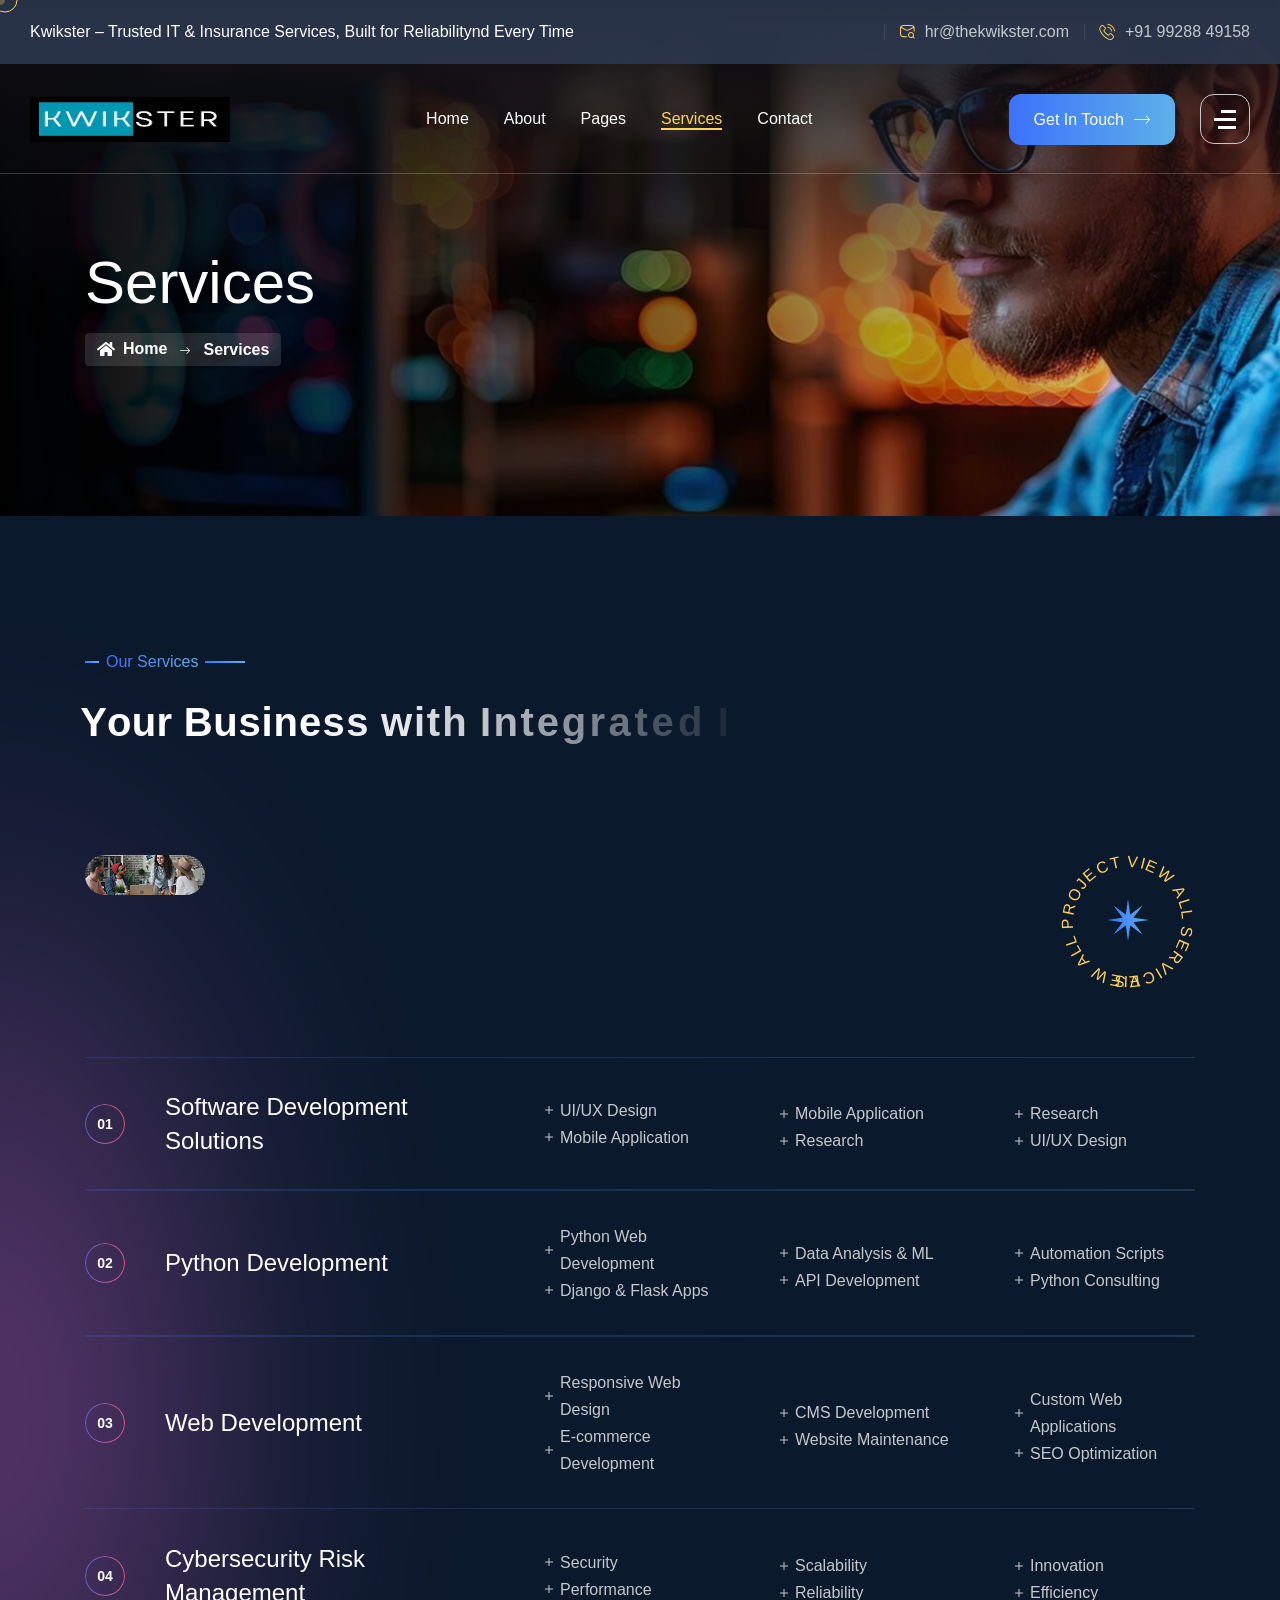
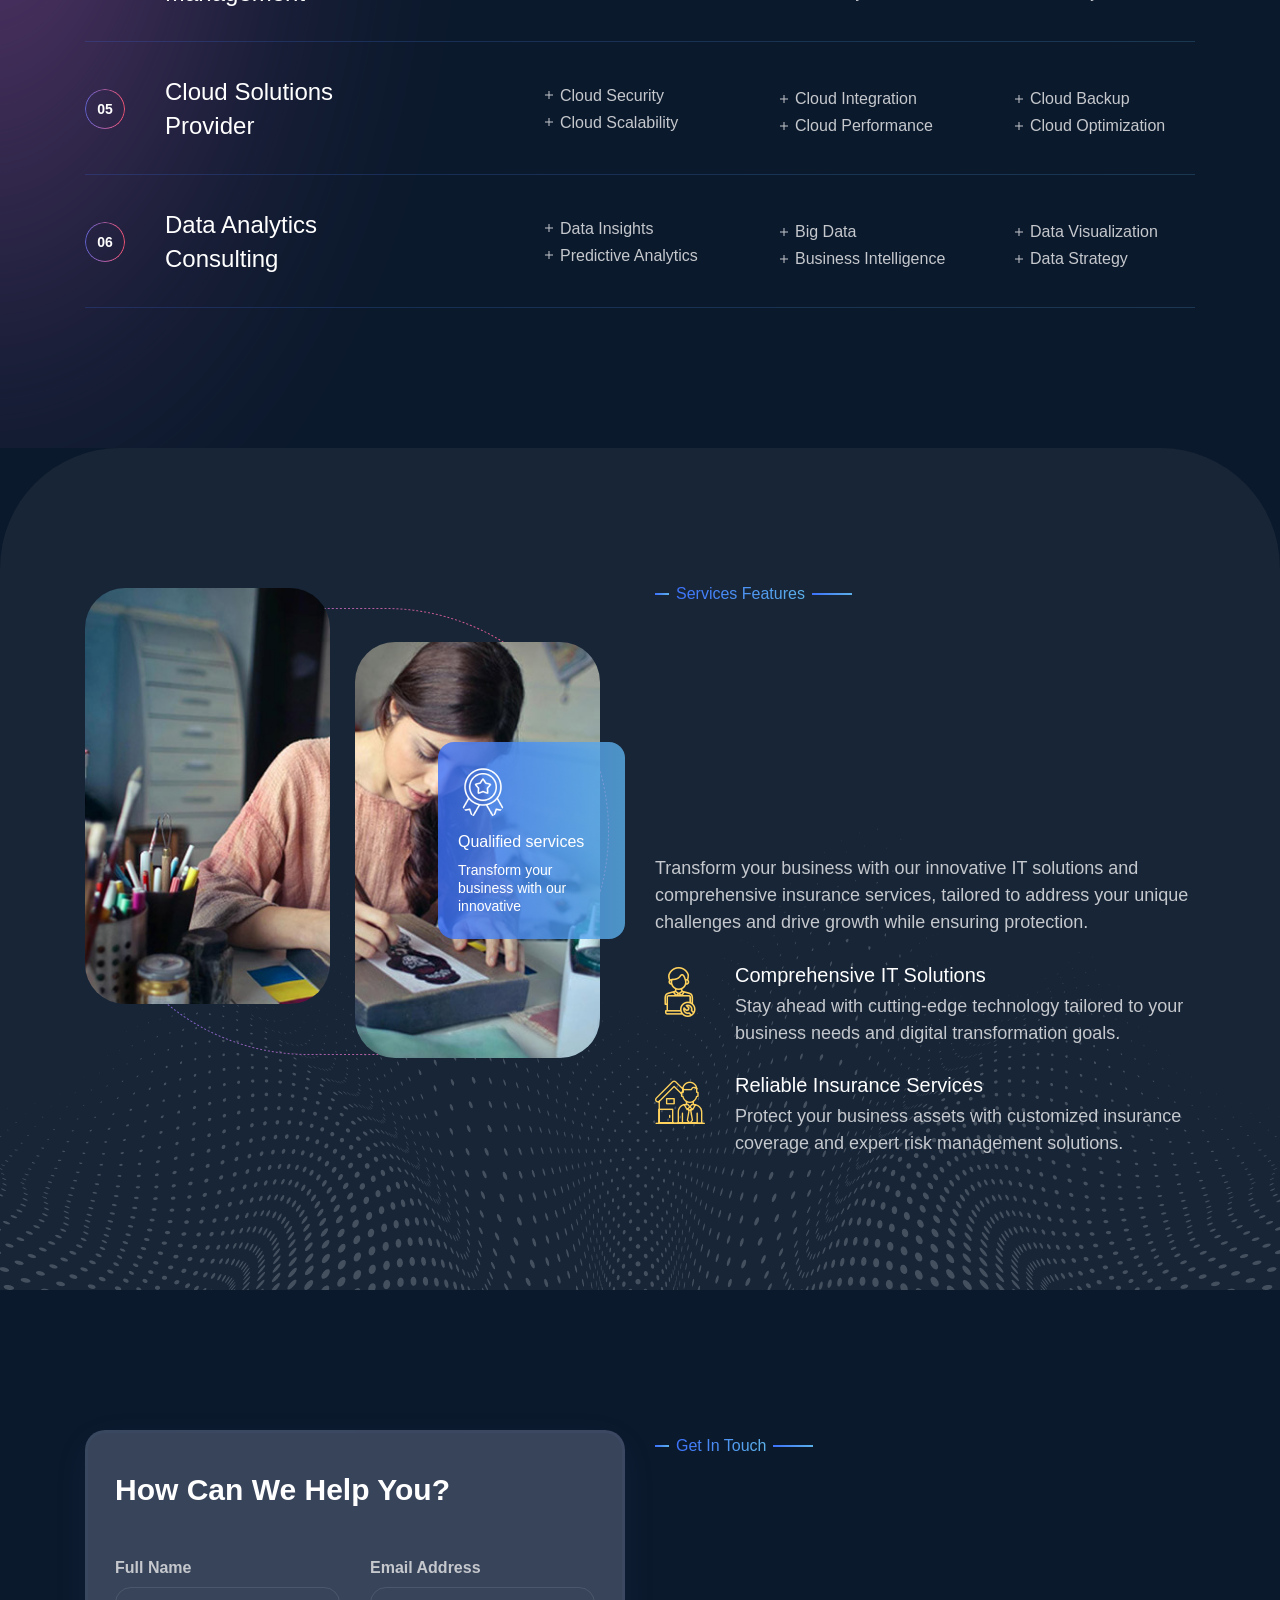
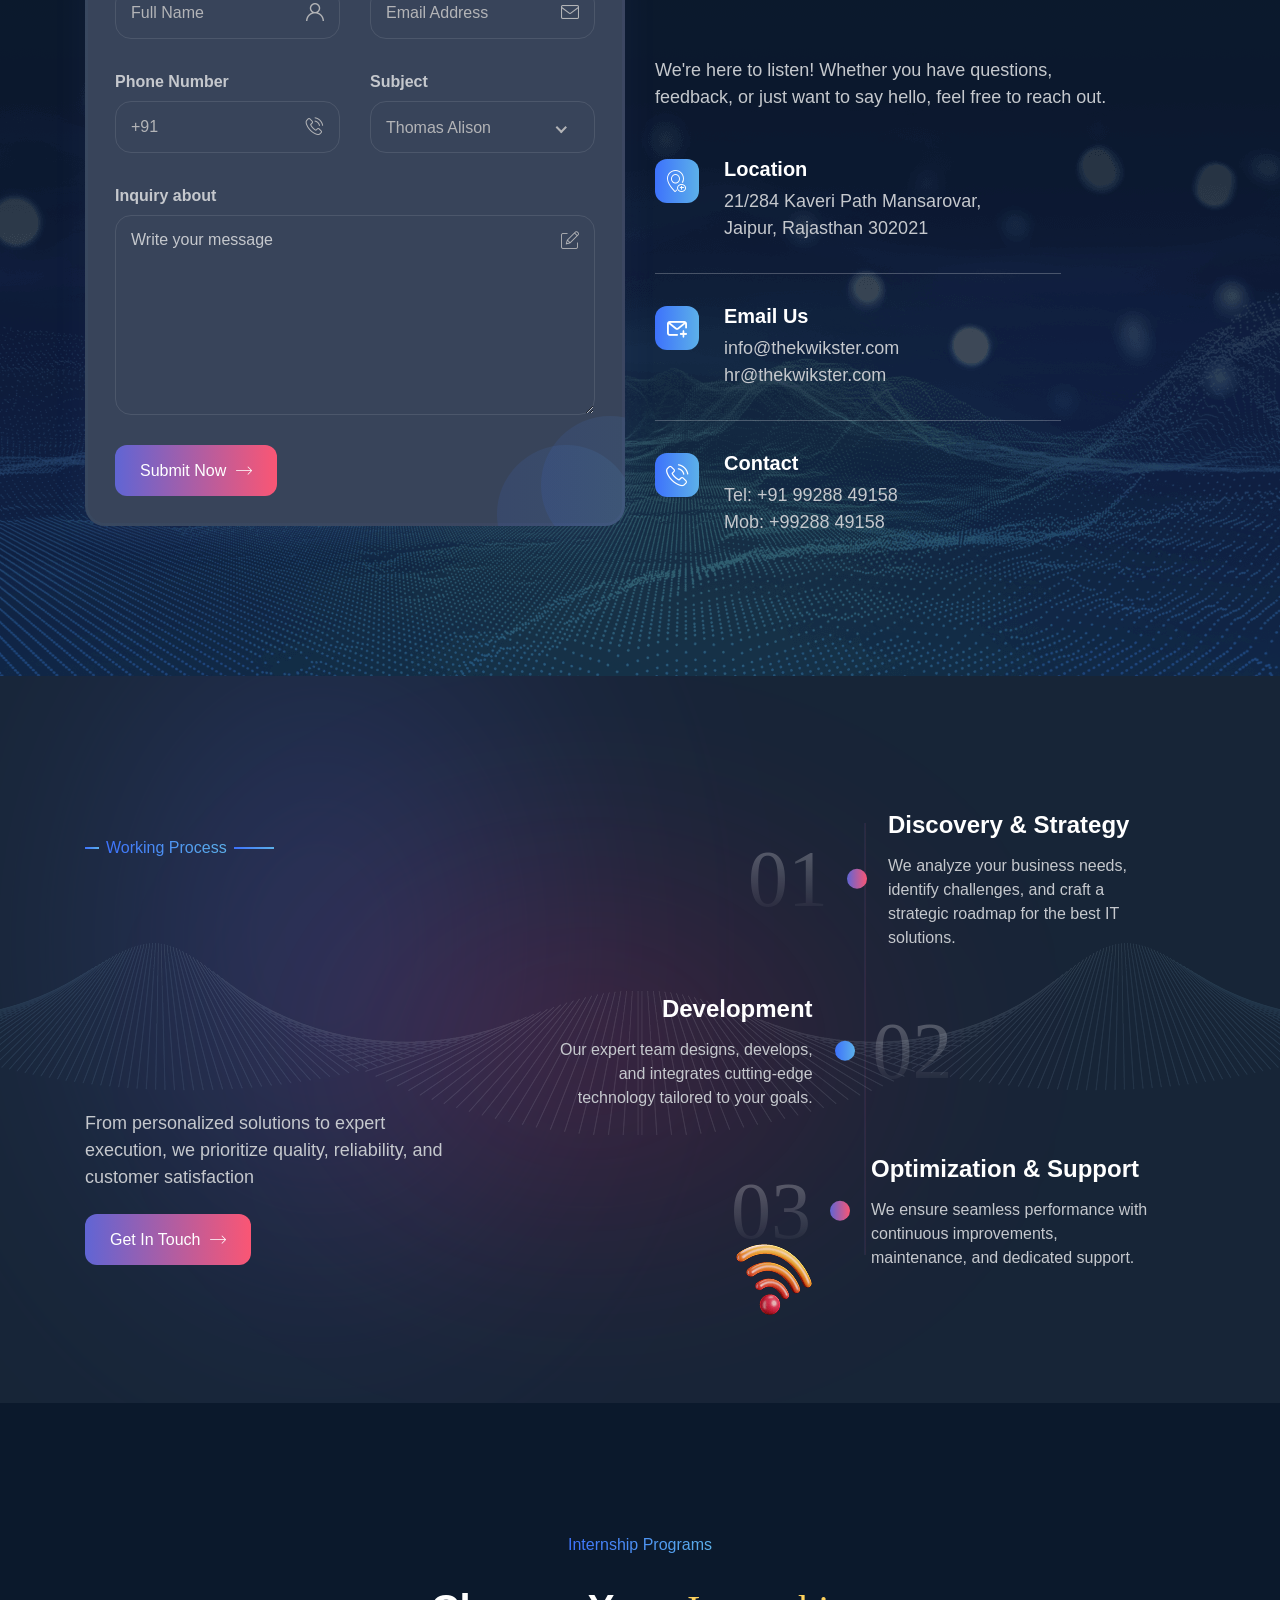
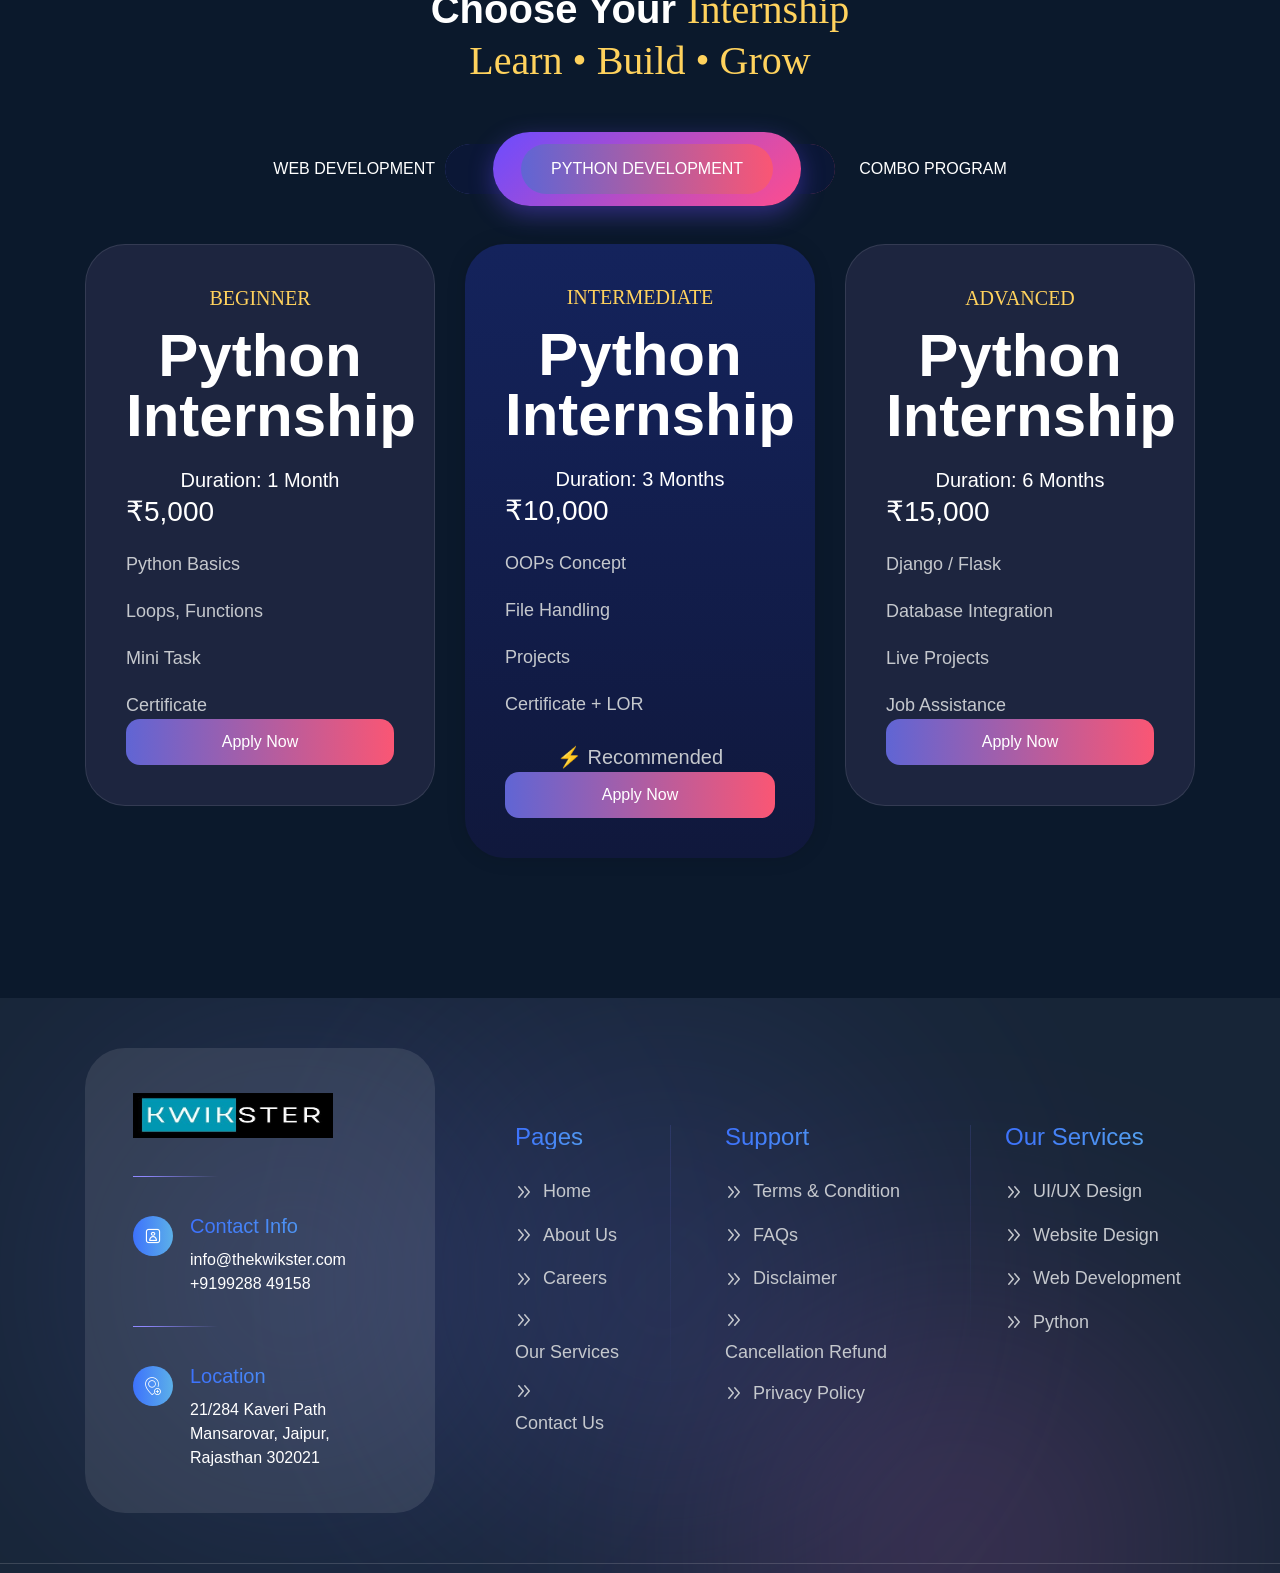
<file: techguru/services.php.html>
﻿    
    <!DOCTYPE html>
<html lang="en">

<head>
    <meta charset="UTF-8">
    <meta name="viewport" content="width=device-width, initial-scale=1.0">
    <title>Services || Kwikster || IT Solutions & Technology </title>
    <!-- favicons Icons -->
    <link rel="apple-touch-icon" sizes="180x180" href="assets/images/favicons/apple-touch-icon.png">
    <link rel="icon" type="image/png" sizes="32x32" href="assets/images/favicons/favicon-32x32.png">
    <link rel="icon" type="image/png" sizes="16x16" href="assets/images/favicons/favicon-16x16.png">
    <link rel="manifest" href="assets/images/favicons/site.webmanifest">
    <meta name="description" content="IT Solutions & Technology PHP Template ">

    <!-- fonts -->
    <link rel="preconnect" href="https://fonts.googleapis.com">
    <link rel="preconnect" href="https://fonts.gstatic.com" crossorigin="">

    <link href="../css2?family=Space+Grotesk:wght@300..700&display=swap" rel="stylesheet">


    <link href="../css2-1?family=Marcellus&display=swap" rel="stylesheet">


    <link rel="stylesheet" href="assets/css/bootstrap.min.css">
    <link rel="stylesheet" href="assets/css/animate.min.css">
    <link rel="stylesheet" href="assets/css/custom-animate.css">
    <link rel="stylesheet" href="assets/css/swiper.min.css">
    <link rel="stylesheet" href="assets/css/font-awesome-all.css">
    <link rel="stylesheet" href="assets/css/jarallax.css">
    <link rel="stylesheet" href="assets/css/jquery.magnific-popup.css">
    <link rel="stylesheet" href="assets/css/odometer.min.css">
    <link rel="stylesheet" href="assets/css/flaticon.css">
    <link rel="stylesheet" href="assets/css/owl.carousel.min.css">
    <link rel="stylesheet" href="assets/css/owl.theme.default.min.css">
    <link rel="stylesheet" href="assets/css/nice-select.css">
    <link rel="stylesheet" href="assets/css/jquery-ui.css">
    <link rel="stylesheet" href="assets/css/aos.css">
    <link rel="stylesheet" href="assets/css/twentytwenty.css">


    <link rel="stylesheet" href="assets/css/module-css/banner.css">
    <link rel="stylesheet" href="assets/css/module-css/slider.css">
    <link rel="stylesheet" href="assets/css/module-css/footer.css">
    <link rel="stylesheet" href="assets/css/module-css/services.css">
    <link rel="stylesheet" href="assets/css/module-css/sliding-text.css">
    <link rel="stylesheet" href="assets/css/module-css/about.css">
    <link rel="stylesheet" href="assets/css/module-css/counter.css">
    <link rel="stylesheet" href="assets/css/module-css/portfolio.css">
    <link rel="stylesheet" href="assets/css/module-css/process.css">
    <link rel="stylesheet" href="assets/css/module-css/contact.css">
    <link rel="stylesheet" href="assets/css/module-css/testimonial.css">
    <link rel="stylesheet" href="assets/css/module-css/brand.css">
    <link rel="stylesheet" href="assets/css/module-css/newsletter.css">
    <link rel="stylesheet" href="assets/css/module-css/team.css">
    <link rel="stylesheet" href="assets/css/module-css/pricing.css">
    <link rel="stylesheet" href="assets/css/module-css/event.css">
    <link rel="stylesheet" href="assets/css/module-css/blog.css">
    <link rel="stylesheet" href="assets/css/module-css/why-choose.css">
    <link rel="stylesheet" href="assets/css/module-css/feature.css">
    <link rel="stylesheet" href="assets/css/module-css/cta.css">
    <link rel="stylesheet" href="assets/css/module-css/faq.css">
    <link rel="stylesheet" href="assets/css/module-css/page-header.css">
    <link rel="stylesheet" href="assets/css/module-css/error.css">
    <link rel="stylesheet" href="assets/css/module-css/skill.css">
    <link rel="stylesheet" href="assets/css/module-css/gallery.css">
    <link rel="stylesheet" href="assets/css/module-css/coming-soon.css">
    <link rel="stylesheet" href="assets/css/module-css/shop.css">
    <link rel="stylesheet" href="assets/css/module-css/google-map.css">

    <!-- template styles -->
    <link rel="stylesheet" href="assets/css/style.css">
    <link rel="stylesheet" href="assets/css/responsive.css">
      <style>
        /* ===== TAB WRAPPER ===== */
.tab-buttons {
    display: flex;
    justify-content: center;
    align-items: center;
    gap: 0;
    background: #0b1736;
    border-radius: 50px;
    padding: 6px;
    max-width: 520px;
    margin: 0 auto 60px;
}

/* ===== TAB BUTTON ===== */
.tab-btn {
    list-style: none;
    cursor: pointer;
    padding: 12px 28px;
    border-radius: 40px;
    font-weight: 600;
    color: #ffffff;
    transition: all 0.35s ease;
    position: relative;
    z-index: 1;
}

/* ===== ACTIVE TAB ===== */
.tab-btn.active-btn {
    background: linear-gradient(135deg, #6c4cff, #ff4d8d);
    box-shadow: 0 8px 25px rgba(108, 76, 255, 0.4);
}

/* ===== TEXT FIX ===== */
.tab-btn span {
    font-size: 14px;
    white-space: nowrap;
}

/* ===== MOBILE ===== */
@media (max-width: 576px) {
    .tab-buttons {
        flex-direction: column;
        border-radius: 16px;
    }

    .tab-btn {
        width: 100%;
        text-align: center;
    }
}

    </style>
</head>

<body class="custom-cursor">

    <div class="custom-cursor__cursor"></div>
    <div class="custom-cursor__cursor-two"></div>

    <!--Start Preloader-->
    <div class="loader js-preloader">
        <div></div>
        <div></div>
        <div></div>
    </div>
    <!--End Preloader-->






    


    <div class="page-wrapper">
    <header class="main-header-two">
            <div class="main-menu-two__top">
                <div class="main-menu-two__top-inner">
                    <p class="main-menu-two__top-text">Kwikster – Trusted IT & Insurance Services, Built for Reliabilitynd Every
                        Time</p>
                    <ul class="list-unstyled main-menu-two__contact-list">
                        <li>
                            <div class="icon">
                                <i class="icon-pin"></i>
                            </div>
                            <div class="text">
                                <p>21/284 Kaveri Path Mansarovar, Jaipur, Rajasthan 302021</p>
                            </div>
                        </li>
                        <li>
                            <div class="icon">
                                <i class="icon-search-mail"></i>
                            </div>
                            <div class="text">
                                <p><a href="mailto:hr@thekwikster.com">hr@thekwikster.com</a>
                                </p>
                            </div>
                        </li>
                        <li>
                            <div class="icon">
                                <i class="icon-phone-call"></i>
                            </div>
                            <div class="text">
                                <p><a href="tel:1212345678900">+91 99288 49158</a></p>
                            </div>
                        </li>
                    </ul>
                </div>
            </div>
            <nav class="main-menu main-menu-two">
                <div class="main-menu-two__wrapper">
                    <div class="main-menu-two__wrapper-inner">
                        <div class="main-menu-two__left">
                            <div class="main-menu-two__logo">
                                <a href="../index.html"><img src="assets/images/resources/logo-1.jpeg" alt="" style="width: 200px; height: 45px;"></a>
                            </div>
                        </div>
                        <div class="main-menu-two__main-menu-box">
                            <a href="#" class="mobile-nav__toggler"><i class="fa fa-bars"></i></a>
                            <ul class="main-menu__list">
                                <li>
                                    <a href="../index.html">Home </a>
                                  
                                </li>
                                <li>
                                    <a href="about.php.html">About</a>
                                </li>
                                <li>
                                    <a href="#">Pages</a>
                                    <ul class="shadow-box">
                                        <!-- <li><a href="team.php.html">Team</a></li>
                                        <li><a href="team-carousel.php.html">Team Carousel</a></li> -->
                                        <li><a href="team-details.php.html">Team Details</a></li>
                                        <!-- <li><a href="portfolio.php.html">Portfolio</a></li>
                                        <li><a href="portfolio-details.php.html">Portfolio Details</a></li>
                                        <li><a href="testimonials.php.html">Testimonials</a></li>
                                        <li><a href="testimonials-carousel.php.html">Testimonial Carousel</a></li>
                                        <li><a href="pricing.php.html">Pricing</a></li> -->
                                        <li><a href="gallery.php.html">Gallery</a></li>
                                        <!-- <li><a href="faq.php.html">FAQs</a></li>
                                        <li><a href="404.php.html">404 Error</a></li>
                                        <li><a href="coming-soon.php.html">Coming Soon</a></li> -->
                                    </ul>
                                </li>
                                <li>
                                    <a href="services.php.html">Services</a>
                                    <!-- <ul class="shadow-box">
                                        <li><a href="services.php.html">Services</a></li>
                                        <li><a href="services-carousel.php.html">Services Carousel</a></li>
                                        <li><a href="threat-detection-prevention.php.html">Threat Detection</a></li>
                                        <li><a href="endpoint-device-security.php.html">Device Security</a></li>
                                        <li><a href="data-protection-privacy.php.html">Data Protection</a></li>
                                        <li><a href="backup-recovery.php.html">Backup & Recovery</a></li>
                                        <li><a href="advanced-technology.php.html">Advanced Technology</a></li>
                                        <li><a href="cloud-managed-services.php.html">Cloud managed services</a></li>
                                    </ul> -->
                                </li>
                                <!-- <li class="dropdown">
                                    <a href="#">Shop</a>
                                    <ul class="shadow-box">
                                        <li><a href="products.php.html">Products</a></li>
                                        <li><a href="product-details.php.html">Product Details</a></li>
                                        <li><a href="cart.php.html">Cart</a></li>
                                        <li><a href="checkout.php.html">Checkout</a></li>
                                        <li><a href="wishlist.php.html">Wishlist</a></li>
                                        <li><a href="sign-up.php.html">Sign Up</a></li>
                                        <li><a href="login.php.html">Login</a></li>
                                    </ul>
                                </li> -->
                                <!-- <li class="dropdown">
                                    <a href="#">Blog</a>
                                    <ul class="shadow-box">
                                        <li><a href="blog.php.html">Blog</a></li>
                                        <li><a href="blog-carousel.php.html">Blog Carousel</a></li>
                                        <li><a href="blog-list.php.html">Blog List</a></li>
                                        <li><a href="blog-list-2.php.html">Blog List Two</a></li>
                                        <li><a href="blog-details.php.html">Blog Details</a></li>
                                    </ul>
                                </li> -->
                                <li>
                                    <a href="contact.php.html">Contact</a>
                                </li>
                            </ul>                        </div>
                        <div class="main-menu-two__right">
                            <div class="main-menu-two__search-box">
                                <a href="#" class="main-menu-two__search searcher-toggler-box icon-search-interface-symbol"></a>
                            </div>
                            <div class="main-menu-two__btn-box">
                                <a href="contact.php.html" class="thm-btn">Get in Touch<span class="icon-right-arrow"></span></a>
                            </div>
                            <div class="main-menu-two__nav-sidebar-icon">
                                <a class="navSidebar-button" href="#">
                                    <span class="icon-dots-menu-one"></span>
                                    <span class="icon-dots-menu-two"></span>
                                    <span class="icon-dots-menu-three"></span>
                                </a>
                            </div>
                        </div>
                    </div>
                </div>
            </nav>
        </header>

        <div class="stricky-header stricked-menu main-menu main-menu-two">
            <div class="sticky-header__content"></div><!-- /.sticky-header__content -->
        </div><!-- /.stricky-header -->
            <!--Page Header Start-->
        <section class="page-header">
            <div class="page-header__bg" style="background-image: url(assets/images/backgrounds/page-header-bg.jpg);">
            </div>
            <div class="container">
                <div class="page-header__inner">
                    <h2>Services</h2>
                    <div class="thm-breadcrumb__box">
                        <ul class="thm-breadcrumb list-unstyled">
                            <li><a href="index.php.html"><i class="fas fa-home"></i>Home</a></li>
                            <li><span class="icon-right-arrow-1"></span></li>
                            <li>Services</li>
                        </ul>
                    </div>
                </div>
            </div>
        </section>
        <!--Page Header End-->
        <!-- Services Two Start -->
        <section class="services-two">
            <div class="services-two__shape-1"></div>
            <div class="container">
                <div class="services-two__top">
                    <div class="section-title text-left sec-title-animation animation-style2">
                        <div class="section-title__tagline-box">
                            <div class="section-title__tagline-shape-1"></div>
                            <span class="section-title__tagline">Our Services</span>
                            <div class="section-title__tagline-shape-2"></div>
                        </div>
                       <h2 class="section-title__title title-animation">Your Business with Integrated IT & Insurance<br>
    Solutions <img src="assets/images/services/section-title-img.jpg" alt="">
    <span>Comprehensive IT & Insurance Services</span><br><span>Tailored for Your Business Growth & Protection</span>
</h2>
                    </div>
                    <div class="services-two__round-text-box">
                        <div class="services-two__round-text-box-inner">
                            <div class="services-two__curved-circle">
                                View All Project View All Services
                            </div>
                            <div class="services-two__round-icon">
                                <img src="assets/images/icon/services-two-round-icon.png" alt="">
                            </div>
                        </div>
                    </div>
                </div>
                <div class="services-two__bottom">
                    <div class="services-two__services-list">
                        <div class="services-two__services-list-single services-two__services-list-single-1">
                            <div class="services-two__count-and-title">
                                <div class="services-two__count"></div>
                                <h3 class="services-two__title"><a href="#">Software Development
                                        <br> Solutions</a></h3>
                            </div>
                            <div class="services-two__service-list-box">
                                <ul class="services-two__services-list-inner list-unstyled">
                                    <li>
                                        <p><span class="icon-plus"></span>UI/UX Design</p>
                                        <p><span class="icon-plus"></span>Mobile Application</p>
                                    </li>
                                    <li>
                                        <p><span class="icon-plus"></span>Mobile Application</p>
                                        <p><span class="icon-plus"></span>Research</p>
                                    </li>
                                    <li>
                                        <p><span class="icon-plus"></span>Research</p>
                                        <p><span class="icon-plus"></span>UI/UX Design</p>
                                    </li>
                                </ul>
                            </div>
                            <div class="services-two__hover-img">
                                <img src="assets/images/services/services-2-1.jpg" alt="Image">
                            </div>
                        </div>
                        <div class="services-two__services-list-single services-two__services-list-single-1">
    <div class="services-two__count-and-title">
        <div class="services-two__count"></div>
        <h3 class="services-two__title"><a href="#">Python Development
         </a></h3>
    </div>
    <div class="services-two__service-list-box">
        <ul class="services-two__services-list-inner list-unstyled">
            <li>
                <p><span class="icon-plus"></span>Python Web Development</p>
                <p><span class="icon-plus"></span>Django & Flask Apps</p>
            </li>
            <li>
                <p><span class="icon-plus"></span>Data Analysis & ML</p>
                <p><span class="icon-plus"></span>API Development</p>
            </li>
            <li>
                <p><span class="icon-plus"></span>Automation Scripts</p>
                <p><span class="icon-plus"></span>Python Consulting</p>
            </li>
        </ul>
    </div>
    <div class="services-two__hover-img">
        <img src="assets/images/services/services-2-1.jpg" alt="Python Development Services">
    </div>
</div>
                         <div class="services-two__services-list-single services-two__services-list-single-1">
    <div class="services-two__count-and-title">
        <div class="services-two__count"></div>
        <h3 class="services-two__title"><a href="#">Web Development </a></h3>
    </div>
    <div class="services-two__service-list-box">
        <ul class="services-two__services-list-inner list-unstyled">
            <li>
                <p><span class="icon-plus"></span>Responsive Web Design</p>
                <p><span class="icon-plus"></span>E-commerce Development</p>
            </li>
            <li>
                <p><span class="icon-plus"></span>CMS Development</p>
                <p><span class="icon-plus"></span>Website Maintenance</p>
            </li>
            <li>
                <p><span class="icon-plus"></span>Custom Web Applications</p>
                <p><span class="icon-plus"></span>SEO Optimization</p>
            </li>
        </ul>
    </div>
    <div class="services-two__hover-img">
        <img src="assets/images/services/services-2-1.jpg" alt="Web Development Services">
    </div>
</div>
                        <div class="services-two__services-list-single">
                            <div class="services-two__count-and-title">
                                <div class="services-two__count"></div>
                                <h3 class="services-two__title"><a href="#">Cybersecurity
                                        Risk
                                        <br> Management</a></h3>
                            </div>
                            <div class="services-two__service-list-box">
                                <ul class="services-two__services-list-inner list-unstyled">
                                    <li>
                                        <p><span class="icon-plus"></span>Security</p>
                                        <p><span class="icon-plus"></span>Performance</p>
                                    </li>
                                    <li>
                                        <p><span class="icon-plus"></span>Scalability</p>
                                        <p><span class="icon-plus"></span>Reliability</p>
                                    </li>
                                    <li>
                                        <p><span class="icon-plus"></span>Innovation</p>
                                        <p><span class="icon-plus"></span>Efficiency</p>
                                    </li>
                                </ul>
                            </div>
                            <div class="services-two__hover-img">
                                <img src="assets/images/services/services-2-2.jpg" alt="Image">
                            </div>
                        </div>
                        <div class="services-two__services-list-single">
                            <div class="services-two__count-and-title">
                                <div class="services-two__count"></div>
                                <h3 class="services-two__title"><a href="#">Cloud Solutions
                                        <br> Provider</a></h3>
                            </div>
                            <div class="services-two__service-list-box">
                                <ul class="services-two__services-list-inner list-unstyled">
                                    <li>
                                        <p><span class="icon-plus"></span>Cloud Security</p>
                                        <p><span class="icon-plus"></span>Cloud Scalability</p>
                                    </li>
                                    <li>
                                        <p><span class="icon-plus"></span>Cloud Integration</p>
                                        <p><span class="icon-plus"></span>Cloud Performance</p>
                                    </li>
                                    <li>
                                        <p><span class="icon-plus"></span>Cloud Backup</p>
                                        <p><span class="icon-plus"></span>Cloud Optimization</p>
                                    </li>
                                </ul>
                            </div>
                            <div class="services-two__hover-img">
                                <img src="assets/images/services/services-2-3.jpg" alt="Image">
                            </div>
                        </div>
                        <div class="services-two__services-list-single">
                            <div class="services-two__count-and-title">
                                <div class="services-two__count"></div>
                                <h3 class="services-two__title"><a href="#">Data Analytics
                                        <br> Consulting</a></h3>
                            </div>
                            <div class="services-two__service-list-box">
                                <ul class="services-two__services-list-inner list-unstyled">
                                    <li>
                                        <p><span class="icon-plus"></span>Data Insights</p>
                                        <p><span class="icon-plus"></span>Predictive Analytics</p>
                                    </li>
                                    <li>
                                        <p><span class="icon-plus"></span>Big Data</p>
                                        <p><span class="icon-plus"></span>Business Intelligence</p>
                                    </li>
                                    <li>
                                        <p><span class="icon-plus"></span>Data Visualization</p>
                                        <p><span class="icon-plus"></span>Data Strategy</p>
                                    </li>
                                </ul>
                            </div>
                            <div class="services-two__hover-img">
                                <img src="assets/images/services/services-2-4.jpg" alt="Image">
                            </div>
                        </div>
                    </div>
                </div>
            </div>
        </section>
        <!-- Services Two End -->

        <!-- Services Four Start -->
        <section class="services-four">
            <div class="services-four__bg-shape float-bob-y" style="background-image: url(assets/images/shapes/services-four-bg-shape.png);"></div>
            <div class="container">
                <div class="row">
                    <div class="col-xl-6">
                        <div class="services-four__left wow slideInLeft" data-wow-delay="100ms" data-wow-duration="2500ms">
                            <div class="services-four__img-box">
                                <div class="services-four__img">
                                    <img src="assets/images/services/services-four-img-1.jpg" alt="">
                                </div>
                                <div class="services-four__img-2">
                                    <img src="assets/images/services/services-four-img-2.jpg" alt="">
                                    <div class="services-four__qualified-box">
                                        <div class="services-four__qualified-icon">
                                            <img src="assets/images/icon/services-four-qualified-icon.png" alt="">
                                        </div>
                                        <h3 class="services-four__qualified-title">Qualified services</h3>
                                        <p class="services-four__qualified-text">Transform your <br>business with
                                            our<br>
                                            innovative</p>
                                    </div>
                                </div>
                                <div class="services-four__shape-1">
                                    <img src="assets/images/shapes/services-four-shape-1.png" alt="">
                                </div>
                            </div>
                        </div>
                    </div>
                    <div class="col-xl-6">
                        <div class="services-four__right">
                            <div class="section-title text-left sec-title-animation animation-style2">
                                <div class="section-title__tagline-box">
                                    <div class="section-title__tagline-shape-1"></div>
                                    <span class="section-title__tagline">Services Features</span>
                                    <div class="section-title__tagline-shape-2"></div>
                                </div>
                               <h2 class="section-title__title title-animation">Empower<span>Your Business
                                    </span><br><span>Growth & Protection with Our </span>Integrated IT & Insurance Solutions
                                </h2>
                            </div>
                           <p class="services-four__text">Transform your business with our innovative IT solutions and comprehensive insurance services, tailored to address your unique challenges and drive growth while ensuring protection.</p>
                            <ul class="services-four__points-box list-unstyled">
                                <li>
                                    <div class="icon">
                                        <span class="icon-technical-support"></span>
                                    </div>
                                   <div class="content">
    <h4>Comprehensive IT Solutions</h4>
    <p>Stay ahead with cutting-edge technology tailored to your business needs and digital transformation goals.</p>
</div>
                                </li>
                                <li>
                                    <div class="icon">
                                        <span class="icon-real-estate-agency"></span>
                                    </div>
                                    <div class="content">
    <h4>Reliable Insurance Services</h4>
    <p>Protect your business assets with customized insurance coverage and expert risk management solutions.</p>
</div>
                                </li>
                            </ul>
                        </div>
                    </div>
                </div>
            </div>
        </section>
        <!-- Services Four End -->

        <!-- Contact One Start -->
        <section class="contact-one">
            <div class="contact-one__bg-shape" style="background-image: url(assets/images/shapes/contact-one-bg-shape.png);"></div>
            <div class="container">
                <div class="row">
                    <div class="col-xl-6 col-lg-6">
                        <div class="contact-one__left wow slideInLeft" data-wow-delay="100ms" data-wow-duration="2500ms">
                            <div class="contact-one__left-shape-1"></div>
                            <div class="contact-one__left-shape-2"></div>
                            <h3 class="contact-one__from-title">How Can We Help You?</h3>
                            <form class="contact-form-validated contact-one__form" action="assets/inc/sendemail.php" method="post" novalidate="novalidate">
                                <div class="row">
                                    <div class="col-xl-6 col-lg-6">
                                        <h4 class="contact-one__input-title">Full Name</h4>
                                        <div class="contact-one__input-box">
                                            <div class="contact-one__input-icon">
                                                <span class="icon-user-1"></span>
                                            </div>
                                            <input type="text" name="name" placeholder="Full Name" required="">
                                        </div>
                                    </div>
                                    <div class="col-xl-6 col-lg-6">
                                        <h4 class="contact-one__input-title">Email Address</h4>
                                        <div class="contact-one__input-box">
                                            <div class="contact-one__input-icon">
                                                <span class="icon-email"></span>
                                            </div>
                                            <input type="email" name="email" placeholder="Email Address" required="">
                                        </div>
                                    </div>
                                    <div class="col-xl-6 col-lg-6">
                                        <h4 class="contact-one__input-title">Phone Number</h4>
                                        <div class="contact-one__input-box">
                                            <div class="contact-one__input-icon">
                                                <span class="icon-phone-call"></span>
                                            </div>
                                            <input type="text" name="Phone" placeholder="+91" required="">
                                        </div>
                                    </div>
                                    <div class="col-xl-6 col-lg-6">
                                        <h4 class="contact-one__input-title">Subject</h4>
                                        <div class="contact-one__input-box">
                                            <div class="select-box">
                                                <select class="selectmenu wide">
                                                    <option selected="selected">Thomas Alison
                                                    </option>
                                                    <option>Type Of Service 01</option>
                                                    <option>Type Of Service 02</option>
                                                    <option>Type Of Service 03</option>
                                                    <option>Type Of Service 04</option>
                                                    <option>Type Of Service 05</option>
                                                </select>
                                            </div>
                                        </div>
                                    </div>
                                </div>
                                <div class="col-xl-12">
                                    <h4 class="contact-one__input-title">Inquiry about </h4>
                                    <div class="contact-one__input-box text-message-box">
                                        <div class="contact-one__input-icon">
                                            <span class="icon-edit"></span>
                                        </div>
                                        <textarea name="message" placeholder="Write your message"></textarea>
                                    </div>
                                    <div class="contact-one__btn-box">
                                        <button type="submit" class="thm-btn"><span>Submit
                                                Now</span><i class="icon-right-arrow"></i></button>
                                    </div>
                                </div>
                            </form>
                            <div class="result"></div>
                        </div>
                    </div>
                    <div class="col-xl-6 col-lg-6">
                        <div class="contact-one__right">
                            <div class="section-title text-left sec-title-animation animation-style2">
                                <div class="section-title__tagline-box">
                                    <div class="section-title__tagline-shape-1"></div>
                                    <span class="section-title__tagline">Get In Touch</span>
                                    <div class="section-title__tagline-shape-2"></div>
                                </div>
                                <h2 class="section-title__title title-animation">Start the Conversation
                                    <span>–</span><br><span>Reach Out Anytime</span>
                                </h2>
                            </div>
                            <p class="contact-one__text">We're here to listen! Whether you have questions,<br> feedback,
                                or
                                just want to say hello, feel free to reach out. </p>
                            <ul class="contact-one__list list-unstyled">
                                <li>
                                    <div class="icon">
                                        <span class="icon-pin"></span>
                                    </div>
                                     <div class="content">
                                        <h4>Location</h4>
                                        <p>21/284 Kaveri Path Mansarovar,
                                            <br> Jaipur, Rajasthan 302021</p>
                                    </div>
                                </li>
                                <li>
                                    <div class="icon">
                                        <span class="icon-mail"></span>
                                    </div>
                                    <div class="content">
                                        <h4>Email Us</h4>
                                        <p><a href="mailto:info@thekwikster.com">info@thekwikster.com</a></p>
                                        <p><a href="mailto:hr@thekwikster.com">hr@thekwikster.com</a></p>
                                    </div>
                                </li>
                                <li>
                                    <div class="icon">
                                        <span class="icon-phone-call"></span>
                                    </div>
                                    <div class="content">
                                        <h4>Contact</h4>
                                        <p>Tel: <a href="tel:1200456789000">+91 99288 49158</a></p>
                                        <p>Mob: <a href="tel:9900567780">+99288 49158</a></p>
                                    </div>
                                </li>
                            </ul>
                        </div>
                    </div>
                </div>
            </div>
        </section>
        <!-- Contact One End -->

        <!-- Process One Start -->
        <section class="process-one">
            <div class="process-one__shape-1">
                <img src="assets/images/shapes/process-one-shape-1.png" alt="">
            </div>
            <div class="process-one__shape-2"></div>
            <div class="process-one__shape-3"></div>
            <div class="process-one__bg-shape" style="background-image: url(assets/images/shapes/process-one-bg-shape.png);"></div>
            <div class="container">
                <div class="row">
                    <div class="col-xl-5">
                        <div class="process-one__left">
                            <div class="section-title text-left sec-title-animation animation-style2">
                                <div class="section-title__tagline-box">
                                    <div class="section-title__tagline-shape-1"></div>
                                    <span class="section-title__tagline">Working Process</span>
                                    <div class="section-title__tagline-shape-2"></div>
                                </div>
                                <h2 class="section-title__title title-animation">How We've
                                    <span>Empowered</span><br><span>Businesses with Innovative</span><br>Tech Solutions
                                </h2>
                            </div>
                            <p class="process-one__text">From personalized solutions to expert<br> execution, we
                                prioritize
                                quality, reliability, and<br> customer satisfaction </p>
                            <div class="process-one__btn-box">
                                <a href="#" class="thm-btn">Get in Touch<span class="icon-right-arrow"></span></a>
                            </div>
                        </div>
                    </div>
                    <div class="col-xl-7">
                        <div class="process-one__right">
                            <ul class="process-one__process-list list-unstyled">
                                <li>
                                    <div class="process-one__process-count"></div>
                                    <div class="process-one__process-content">
                                        <h3 class="process-one__process-title">Discovery & Strategy</h3>
                                        <p class="process-one__process-text">We analyze your business needs,<br>
                                            identify
                                            challenges, and craft a<br> strategic roadmap for the best IT<br> solutions.
                                        </p>
                                    </div>
                                </li>
                                <li>
                                    <div class="process-one__process-content">
                                        <h3 class="process-one__process-title">Development</h3>
                                        <p class="process-one__process-text">Our expert team designs, develops,<br> and
                                            integrates cutting-edge<br> technology tailored to your goals.</p>
                                    </div>
                                    <div class="process-one__process-count"></div>
                                </li>
                                <li>
                                    <div class="process-one__process-count"></div>
                                    <div class="process-one__process-content">
                                        <h3 class="process-one__process-title">Optimization & Support</h3>
                                        <p class="process-one__process-text">We ensure seamless performance with<br>
                                            continuous improvements,<br> maintenance, and dedicated support.</p>
                                    </div>
                                </li>
                            </ul>
                        </div>
                    </div>
                </div>
            </div>
        </section>
        <!-- Process One End -->

        <!-- Pricing Two Start -->
        <section class="pricing-two">
    <div class="container">
        <div class="section-title text-center">
            <span class="section-title__tagline">Internship Programs</span>
            <h2 class="section-title__title">
                Choose Your <span>Internship</span><br>
                <span>Learn • Build • Grow</span>
            </h2>
        </div>

        <div class="pricing-two__main-tab-box tabs-box">
            <ul class="tab-buttons list-unstyled">
                <li data-tab="#monthly" class="tab-btn"><span>Web Development</span></li>
                <li data-tab="#yearly" class="tab-btn active-btn"><span>Python Development</span></li>
                <li data-tab="#packges" class="tab-btn"><span>Combo Program</span></li>
            </ul>

            <div class="tabs-content">

                <!-- ================= WEB INTERNSHIP ================= -->
                <div class="tab" id="monthly">
                    <div class="row">

                        <!-- 1 Month -->
                        <div class="col-xl-4 col-lg-6">
                            <div class="pricing-two__single">
                                <span class="pricing-two__sub-title">BEGINNER</span>
                                <h2 class="pricing-two__price">Web Internship</h2>
                                <p class="pricing-two__text">Duration: 1 Month</p>
                                <h3 class="internship-price">₹5,000</h3>

                                <ul class="pricing-two__points list-unstyled">
                                    <li>HTML, CSS Basics</li>
                                    <li>Responsive Website Design</li>
                                    <li>Mini Project</li>
                                    <li>Internship Certificate</li>
                                </ul>

                                <a href="#" class="pricing-two__btn">Apply Now</a>
                            </div>
                        </div>

                        <!-- 3 Months -->
                        <div class="col-xl-4 col-lg-6">
                            <div class="pricing-two__single pricing-two__single-2">
                                <span class="pricing-two__sub-title">INTERMEDIATE</span>
                                <h2 class="pricing-two__price">Web Internship</h2>
                                <p class="pricing-two__text">Duration: 3 Months</p>
                                <h3 class="internship-price">₹10,000</h3>

                                <ul class="pricing-two__points list-unstyled">
                                    <li>HTML, CSS, JavaScript</li>
                                    <li>Bootstrap & UI Design</li>
                                    <li>Live Projects</li>
                                    <li>Certificate + LOR</li>
                                </ul>

                                <p class="pricing-two__unlimited-offer">🔥 Most Popular</p>
                                <a href="#" class="pricing-two__btn">Apply Now</a>
                            </div>
                        </div>

                        <!-- 6 Months -->
                        <div class="col-xl-4 col-lg-6">
                            <div class="pricing-two__single">
                                <span class="pricing-two__sub-title">ADVANCED</span>
                                <h2 class="pricing-two__price">Web Internship</h2>
                                <p class="pricing-two__text">Duration: 6 Months</p>
                                <h3 class="internship-price">₹15,000</h3>

                                <ul class="pricing-two__points list-unstyled">
                                    <li>Frontend + Backend (PHP)</li>
                                    <li>Real Client Projects</li>
                                    <li>Portfolio Development</li>
                                    <li>Job Assistance</li>
                                </ul>

                                <a href="#" class="pricing-two__btn">Apply Now</a>
                            </div>
                        </div>

                    </div>
                </div>

                <!-- ================= PYTHON INTERNSHIP ================= -->
                <div class="tab active-tab" id="yearly">
                    <div class="row">

                        <!-- 1 Month -->
                        <div class="col-xl-4 col-lg-6">
                            <div class="pricing-two__single">
                                <span class="pricing-two__sub-title">BEGINNER</span>
                                <h2 class="pricing-two__price">Python Internship</h2>
                                <p class="pricing-two__text">Duration: 1 Month</p>
                                <h3 class="internship-price">₹5,000</h3>

                                <ul class="pricing-two__points list-unstyled">
                                    <li>Python Basics</li>
                                    <li>Loops, Functions</li>
                                    <li>Mini Task</li>
                                    <li>Certificate</li>
                                </ul>

                                <a href="#" class="pricing-two__btn">Apply Now</a>
                            </div>
                        </div>

                        <!-- 3 Months -->
                        <div class="col-xl-4 col-lg-6">
                            <div class="pricing-two__single pricing-two__single-2">
                                <span class="pricing-two__sub-title">INTERMEDIATE</span>
                                <h2 class="pricing-two__price">Python Internship</h2>
                                <p class="pricing-two__text">Duration: 3 Months</p>
                                <h3 class="internship-price">₹10,000</h3>

                                <ul class="pricing-two__points list-unstyled">
                                    <li>OOPs Concept</li>
                                    <li>File Handling</li>
                                    <li>Projects</li>
                                    <li>Certificate + LOR</li>
                                </ul>

                                <p class="pricing-two__unlimited-offer">⚡ Recommended</p>
                                <a href="#" class="pricing-two__btn">Apply Now</a>
                            </div>
                        </div>

                        <!-- 6 Months -->
                        <div class="col-xl-4 col-lg-6">
                            <div class="pricing-two__single">
                                <span class="pricing-two__sub-title">ADVANCED</span>
                                <h2 class="pricing-two__price">Python Internship</h2>
                                <p class="pricing-two__text">Duration: 6 Months</p>
                                <h3 class="internship-price">₹15,000</h3>

                                <ul class="pricing-two__points list-unstyled">
                                    <li>Django / Flask</li>
                                    <li>Database Integration</li>
                                    <li>Live Projects</li>
                                    <li>Job Assistance</li>
                                </ul>

                                <a href="#" class="pricing-two__btn">Apply Now</a>
                            </div>
                        </div>

                    </div>
                </div>

                <!-- ================= COMBO ================= -->
                <div class="tab" id="packges">
                    <div class="row">
                        <div class="col-xl-4 col-lg-6">
                            <div class="pricing-two__single pricing-two__single-2">
                                <span class="pricing-two__sub-title">FULL STACK</span>
                                <h2 class="pricing-two__price">Web + Python</h2>
                                <p class="pricing-two__text">Duration: 6 Months</p>
                                <h3 class="internship-price">₹30,000</h3>

                                <ul class="pricing-two__points list-unstyled">
                                    <li>Frontend + Backend</li>
                                    <li>Python + Django</li>
                                    <li>Multiple Projects</li>
                                    <li>Placement Support</li>
                                </ul>

                                <p class="pricing-two__unlimited-offer">🚀 Best Career Option</p>
                                <a href="#" class="pricing-two__btn">Apply Now</a>
                            </div>
                        </div>
                    </div>
                </div>

            </div>
        </div>
    </div>
</section>
        <!-- Pricing Two End -->

             <!--Site Footer Two Start-->
         <footer class="site-footer-two">
            <div class="site-footer-two__shape-1"></div>
            <div class="site-footer-two__shape-2"></div>
            <div class="site-footer-two__shape-3"></div>
            <div class="site-footer-two__top">
                <div class="container">
                    <div class="row">
                        <div class="col-xl-4 col-lg-6 col-md-6 wow fadeInUp" data-wow-delay="100ms">
                            <div class="site-footer-two__about">
                                <div class="site-footer-two__logo">
                                    <a href="../index.html"><img src="assets/images/resources/logo-1.jpeg" alt="" style="width: 200px; height: 45px;"></a>
                                </div>
                                <ul class="list-unstyled site-footer-two__contact-list">
                                    <li>
                                        <div class="site-footer-two__contact-icon">
                                            <span class="icon-contact"></span>
                                        </div>
                                        <div class="site-footer-two__contact-content">
                                            <h5 class="site-footer-two__contact-title">Contact Info</h5>
                                            <p class="site-footer-two__contact-info">
                                                <a href="mailto:info@thekwikster.com" class="site-footer-two__contact-mail">info@thekwikster.com</a>
                                                <a href="tel:9900567780" class="site-footer-two__contact-phone">+9199288 49158</a>
                                            </p>
                                        </div>
                                    </li>
                                    <li>
                                        <div class="site-footer-two__contact-icon">
                                            <span class="icon-pin"></span>
                                        </div>
                                        <div class="site-footer-two__contact-content">
                                            <h5 class="site-footer-two__contact-title">Location</h5>
                                            <p class="site-footer-two__contact-info">
                                                21/284 Kaveri Path Mansarovar,
Jaipur, Rajasthan 302021
                                            </p>
                                        </div>
                                    </li>
                                </ul>
                            </div>
                        </div>
                        <div class="col-xl-2 col-lg-6 col-md-6 wow fadeInUp" data-wow-delay="200ms">
                            <div class="footer-widget-two__quick-links">
                                <h4 class="footer-widget-two__title">Pages</h4>
                                <ul class="footer-widget-two__quick-links-list list-unstyled">
                                    <li><a href="index.php.html"><span class="icon-right-arrow-2"></span>Home</a></li>
                                    <li><a href="about.php.html"><span class="icon-right-arrow-2"></span>About Us</a></li>
                                    <!-- <li><a href="pricing.php.html"><span class="icon-right-arrow-2"></span>Pricing</a></li>
                                    <li><a href="portfolio.php.html"><span class="icon-right-arrow-2"></span>Portfolio</a>
                                    </li>
                                    <li><a href="blog.php.html"><span class="icon-right-arrow-2"></span>Blogs</a></li> -->
                                    <li><a href="contact.php.html"><span class="icon-right-arrow-2"></span>Careers</a></li>
                                     <li><a href="services.php.html"><span class="icon-right-arrow-2"></span>Our Services</a>
                                    </li>
                                    <li><a href="contact.php.html"><span class="icon-right-arrow-2"></span>Contact Us</a>
                                    </li>
                                </ul>
                            </div>
                        </div>
                        <div class="col-xl-3 col-lg-6 col-md-6 wow fadeInUp" data-wow-delay="300ms">
                            <div class="footer-widget-two__support">
                                <h4 class="footer-widget-two__title">Support</h4>
                                <ul class="footer-widget-two__quick-links-list list-unstyled">
                                    <li><a href="terms-condision.php.html"><span class="icon-right-arrow-2"></span>Terms &
                                            Condition</a></li>
                                    <li><a href="faq.php.html"><span class="icon-right-arrow-2"></span>FAQs</a></li>
                                    
                                    <li><a href="disclaimber.php.html"><span class="icon-right-arrow-2"></span>Disclaimer</a></li>
                                    <li><a href="cancellation-refund.php.html"><span class="icon-right-arrow-2"></span>Cancellation Refund</a>
                                    </li>
                                    <li><a href="privacy.php.html"><span class="icon-right-arrow-2"></span>Privacy Policy</a>
                                    </li>
                                   
                                </ul>
                            </div>
                        </div>
                        <div class="col-xl-3 col-lg-6 col-md-6 wow fadeInUp" data-wow-delay="400ms">
                            <div class="footer-widget-two__services">
                                <h4 class="footer-widget-two__title">Our Services</h4>
                                <ul class="footer-widget-two__quick-links-list list-unstyled">
                                    <li><a href="services.php.html"><span class="icon-right-arrow-2"></span>UI/UX Design</a>
                                    </li>
                                    <li><a href="about.php.html"><span class="icon-right-arrow-2"></span>Website Design</a>
                                    </li>
                                    <li><a href="pricing.php.html"><span class="icon-right-arrow-2"></span>Web
                                            Development</a></li>
                                    <li><a href="about.php.html"><span class="icon-right-arrow-2"></span>Python </a>
                                    </li>
                                    <!-- <li><a href="blog.php.html"><span class="icon-right-arrow-2"></span>Online Branding</a>
                                    </li>
                                    <li><a href="contact.php.html"><span class="icon-right-arrow-2"></span>Personal
                                            Branding</a></li> -->
                                </ul>
                            </div>
                        </div>
                    </div>
                </div>
            </div>
            <div class="site-footer-two__bottom">
                <div class="container">
                    <div class="row">
                        <div class="col-xl-12">
                            <div class="site-footer-two__bottom-inner">
                                <div class="site-footer-two__copyright">
                                    <p class="site-footer-two__copyright-text">
                                        ⓒ Copyright 2025 <a href="#">Kwikster</a> All rights reserved
                                    </p>
                                </div>
                                <div class="site-footer-two__social-box">
                                    <h4 class="site-footer-two__social-title">Follow Us:</h4>
                                    <div class="site-footer-two__social-box-inner">
                                        <a href="#"><span class="icon-facebook"></span></a>
                                        <a href="#"><span class="icon-dribble"></span></a>

                                        <a href="#"><span class="icon-linkedin"></span></a>
                                    </div>
                                </div>
                            </div>
                        </div>
                    </div>
                </div>
            </div>
        </footer>
        <!--Site Footer Two End-->        


    </div><!-- /.page-wrapper -->




        <div class="mobile-nav__wrapper">
        <div class="mobile-nav__overlay mobile-nav__toggler"></div>
        <!-- /.mobile-nav__overlay -->
        <div class="mobile-nav__content">
            <span class="mobile-nav__close mobile-nav__toggler"><i class="fa fa-times"></i></span>

            <div class="logo-box">
                <a href="index.html" aria-label="logo image"><img src="assets/images/resources/logo-1.jpeg" width="150" alt=""></a>
            </div>
            <!-- /.logo-box -->
            <div class="mobile-nav__container"></div>
            <!-- /.mobile-nav__container -->

            <ul class="mobile-nav__contact list-unstyled">
                <li>
                    <i class="fa fa-envelope"></i>
                    <a href="mailto:needhelp@packageName__.com">needhelp@techguru.com</a>
                </li>
                <li>
                    <i class="fas fa-phone"></i>
                    <a href="tel:666-888-0000">666 888 0000</a>
                </li>
            </ul><!-- /.mobile-nav__contact -->
            <div class="mobile-nav__top">
                <div class="mobile-nav__social">
                    <a href="#" class="fab fa-twitter"></a>
                    <a href="#" class="fab fa-facebook-square"></a>
                    <a href="#" class="fab fa-pinterest-p"></a>
                    <a href="#" class="fab fa-instagram"></a>
                </div><!-- /.mobile-nav__social -->
            </div><!-- /.mobile-nav__top -->



        </div>
        <!-- /.mobile-nav__content -->
    </div>
    <!-- /.mobile-nav__wrapper -->        <!-- Search Popup -->
    <div class="search-popup">
        <div class="color-layer"></div>
        <button class="close-search"><span class="far fa-times fa-fw"></span></button>
        <form method="post" action="blog.php">
            <div class="form-group">
                <input type="search" name="search-field" value="" placeholder="Search Here" required="">
                <button type="submit"><i class="fas fa-search"></i></button>
            </div>
        </form>
    </div>
    <!-- End Search Popup -->     <a href="#" data-target="html" class="scroll-to-target scroll-to-top">
        <span class="scroll-to-top__wrapper"><span class="scroll-to-top__inner"></span></span>
        <span class="scroll-to-top__text"> Go Back Top</span>
    </a>    <!-- Start sidebar widget content -->
    <div class="xs-sidebar-group info-group info-sidebar">
        <div class="xs-overlay xs-bg-black"></div>
        <div class="xs-sidebar-widget">
            <div class="sidebar-widget-container">
                <div class="widget-heading">
                    <a href="#" class="close-side-widget">X</a>
                </div>
                <div class="sidebar-textwidget">
                    <div class="sidebar-info-contents">
                        <div class="content-inner">
                            <div class="logo">
                                <a href="../index.html"><img src="assets/images/resources/logo-1.jpeg" alt="" style="width: 200px; height: 45px;"></a>
                            </div>
                            <div class="content-box">
                                <h4>About Us</h4>
                                <p>Lorem ipsum dolor sit amet, consectetur elit, sed do eiusmod tempor incididunt ut
                                    labore et magna aliqua. Ut enim ad minim veniam laboris.</p>
                            </div>
                            <div class="form-inner">
                                <h4>Get a free quote</h4>
                                <form action="assets/inc/sendemail.php" method="POST" class="contact-form-validated">
                                    <div class="form-group">
                                        <input type="text" name="name" placeholder="Name" required="">
                                    </div>
                                    <div class="form-group">
                                        <input type="email" name="email" placeholder="Email" required="">
                                    </div>
                                    <div class="form-group">
                                        <textarea name="message" placeholder="Message..."></textarea>
                                    </div>
                                    <div class="form-group message-btn">
                                        <button type="submit" class="thm-btn form-inner__btn">Submit Now<span class="icon-right-arrow"></span></button>
                                    </div>
                                    <div class="result"></div>
                                </form>
                            </div>
                        </div>
                    </div>
                </div>
            </div>
        </div>
    </div>
    <!-- End sidebar widget content -->     <script src="assets/js/jquery-3.6.0.min.js"></script>
    <script src="assets/js/bootstrap.bundle.min.js"></script>
    <script src="assets/js/jarallax.min.js"></script>
    <script src="assets/js/jquery.ajaxchimp.min.js"></script>
    <script src="assets/js/jquery.appear.min.js"></script>
    <script src="assets/js/swiper.min.js"></script>
    <script src="assets/js/jquery.magnific-popup.min.js"></script>
    <script src="assets/js/jquery.validate.min.js"></script>
    <script src="assets/js/odometer.min.js"></script>
    <script src="assets/js/wNumb.min.js"></script>
    <script src="assets/js/wow.js"></script>
    <script src="assets/js/isotope.js"></script>
    <script src="assets/js/owl.carousel.min.js"></script>
    <script src="assets/js/jquery-ui.js"></script>
    <script src="assets/js/jquery.nice-select.min.js"></script>
    <script src="assets/js/twentytwenty.js"></script>
    <script src="assets/js/jquery.event.move.js"></script>
    <script src="assets/js/marquee.min.js"></script>
    <script src="assets/js/jquery.circleType.js"></script>
    <script src="assets/js/jquery.fittext.js"></script>
    <script src="assets/js/jquery.lettering.min.js"></script>
    <script src="assets/js/typed-2.0.11.js"></script>
    <script src="assets/js/jquery-sidebar-content.js"></script>
    <script src="assets/js/aos.js"></script>
    <script src="assets/js/countdown.min.js"></script>




    <script src="assets/js/gsap/gsap.js"></script>
    <script src="assets/js/gsap/ScrollTrigger.js"></script>
    <script src="assets/js/gsap/SplitText.js"></script>




    <!-- template js -->
    <script src="assets/js/script.js"></script>
   


   
</body>

</html>
</file>
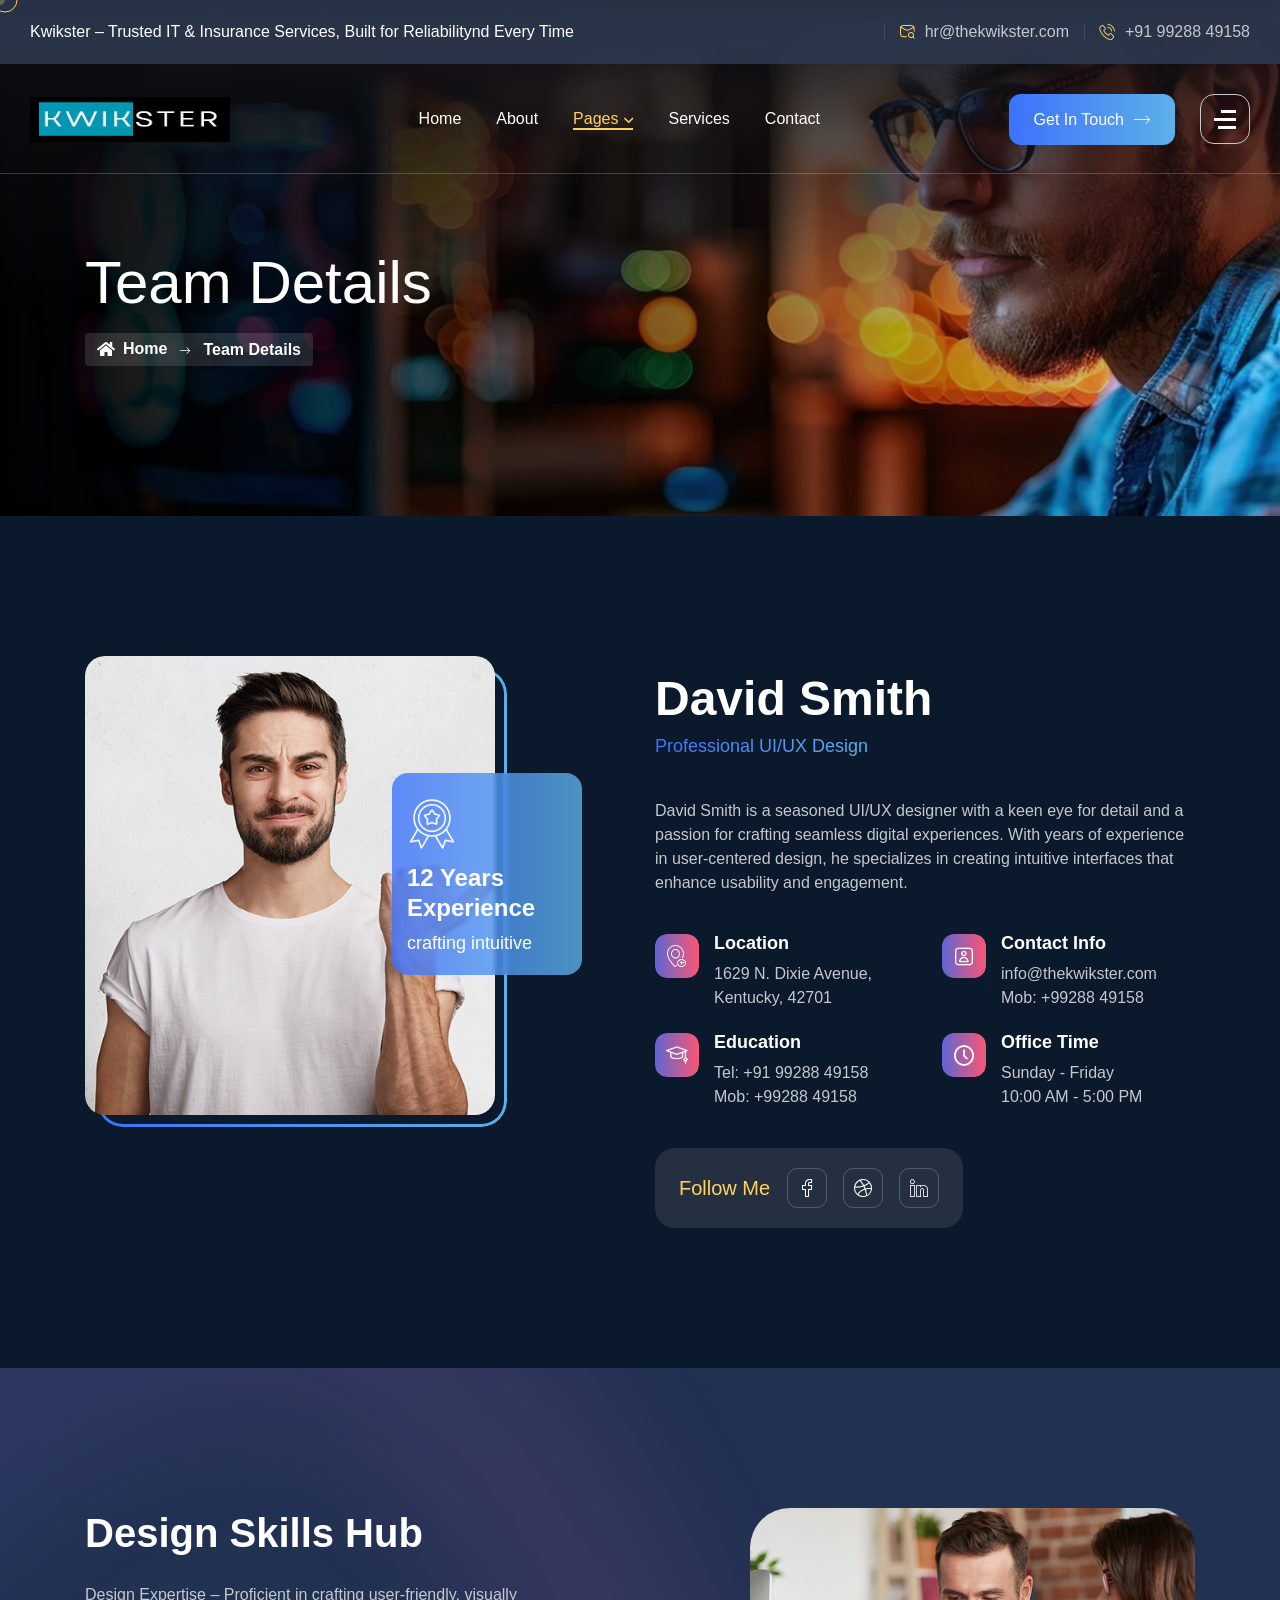
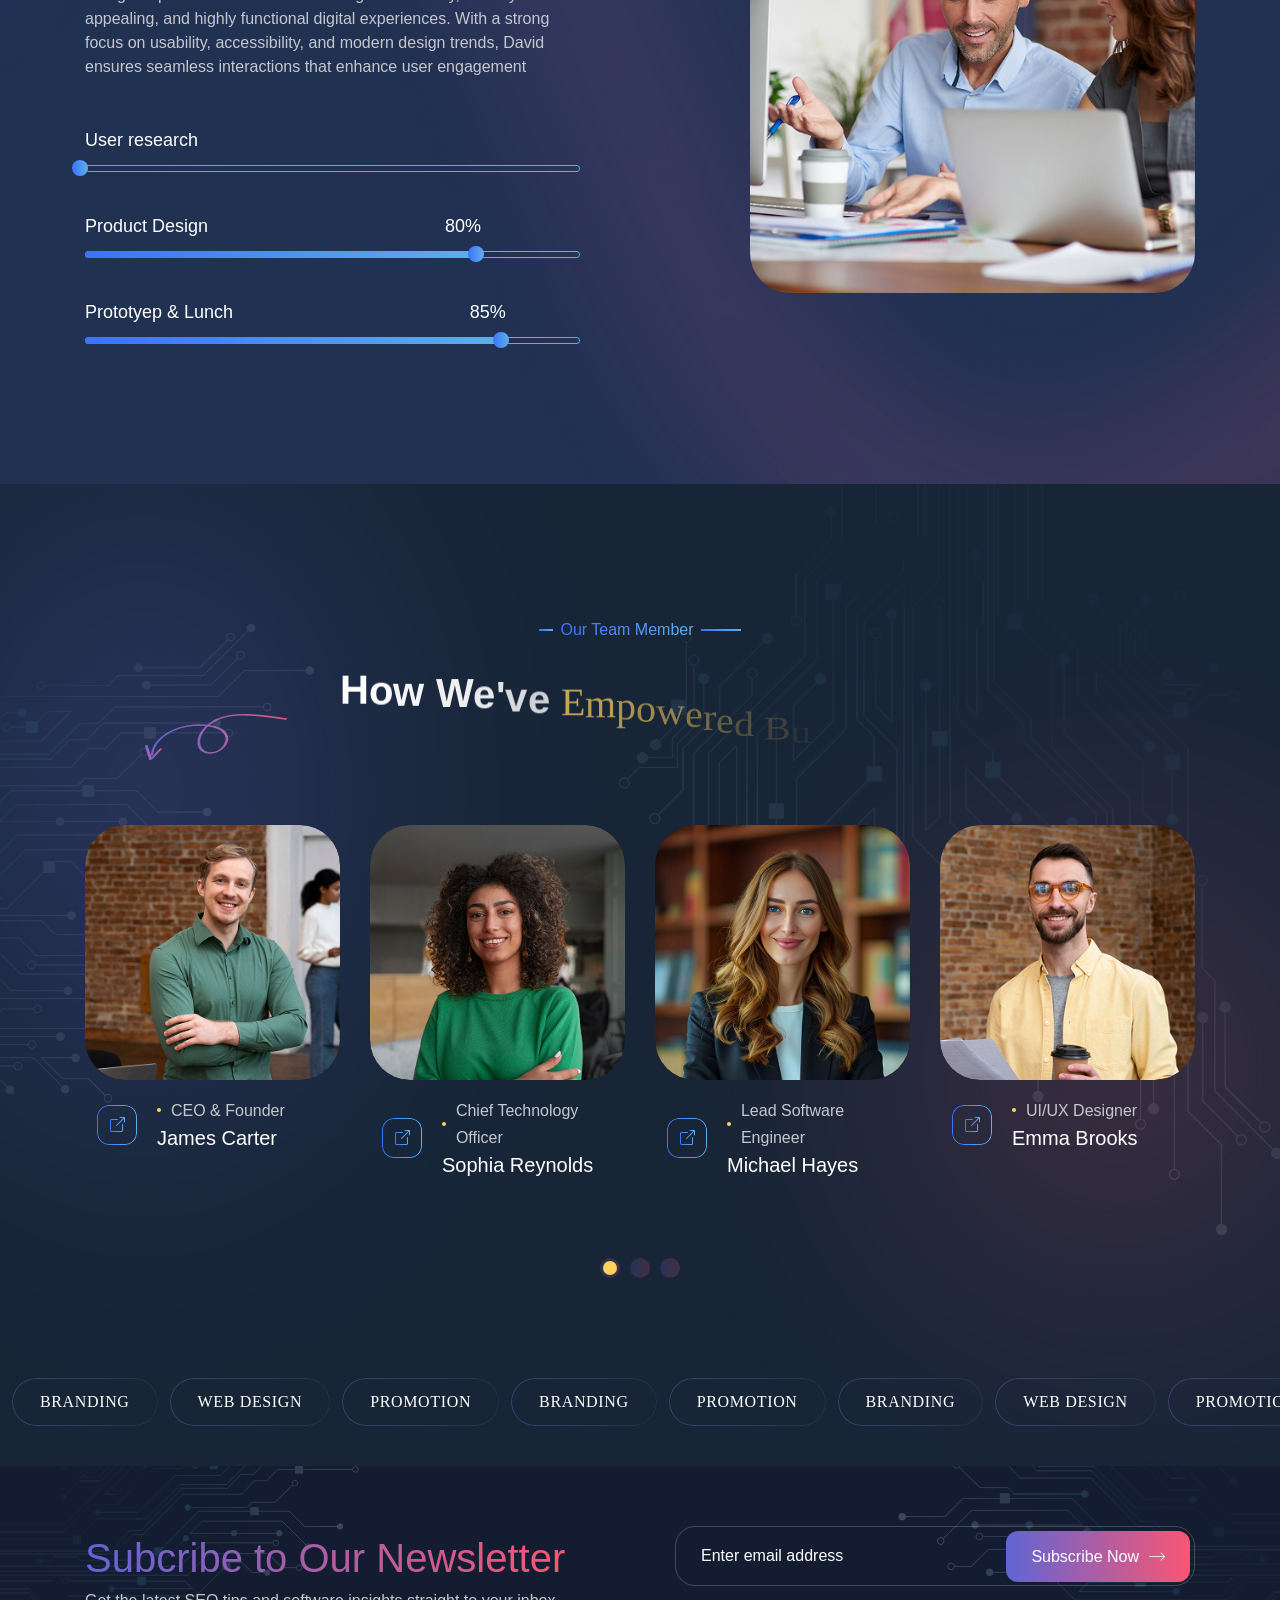
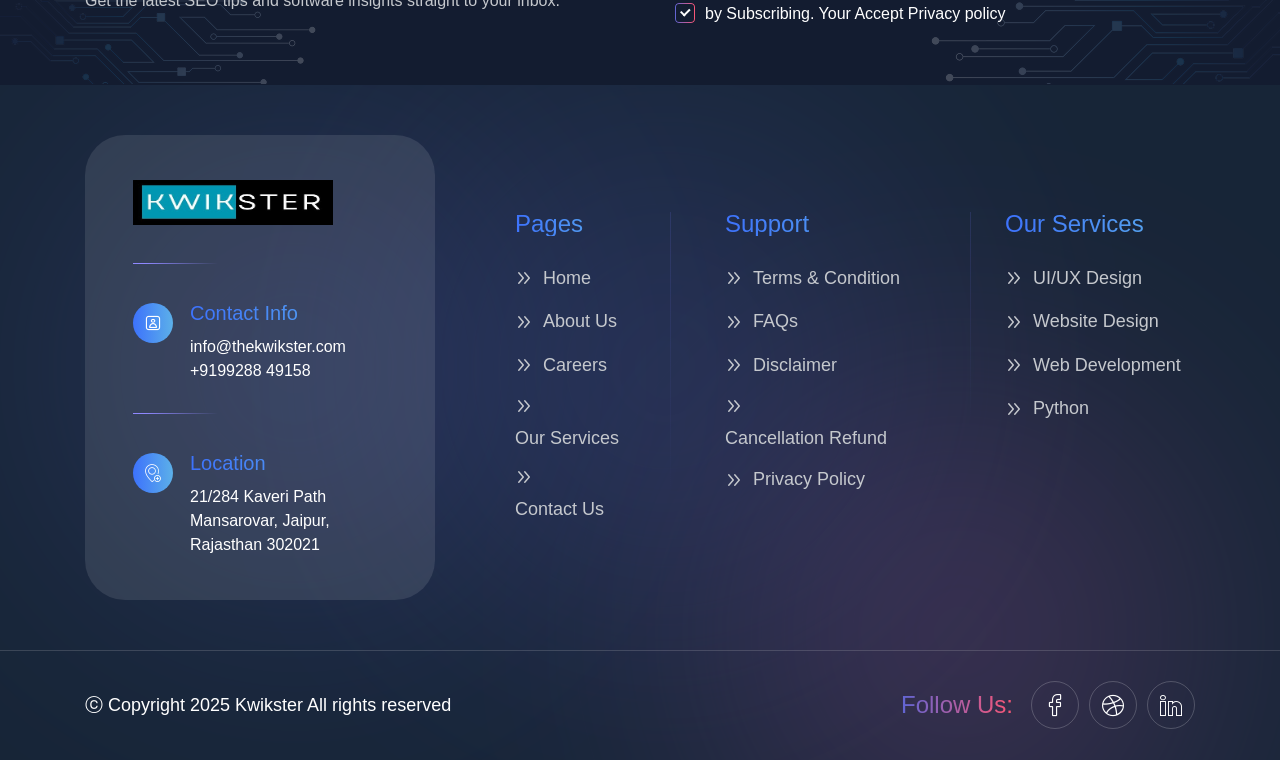
<file: techguru/team-details.php.html>
﻿    
    <!DOCTYPE html>
<html lang="en">

<head>
    <meta charset="UTF-8">
    <meta name="viewport" content="width=device-width, initial-scale=1.0">
    <title>Team Details || Kwikster || IT Solutions & Technology </title>
    <!-- favicons Icons -->
    <link rel="apple-touch-icon" sizes="180x180" href="assets/images/favicons/apple-touch-icon.png">
    <link rel="icon" type="image/png" sizes="32x32" href="assets/images/favicons/favicon-32x32.png">
    <link rel="icon" type="image/png" sizes="16x16" href="assets/images/favicons/favicon-16x16.png">
    <link rel="manifest" href="assets/images/favicons/site.webmanifest">
    <meta name="description" content="IT Solutions & Technology PHP Template ">

    <!-- fonts -->
    <link rel="preconnect" href="https://fonts.googleapis.com">
    <link rel="preconnect" href="https://fonts.gstatic.com" crossorigin="">

    <link href="../css2?family=Space+Grotesk:wght@300..700&display=swap" rel="stylesheet">


    <link href="../css2-1?family=Marcellus&display=swap" rel="stylesheet">


    <link rel="stylesheet" href="assets/css/bootstrap.min.css">
    <link rel="stylesheet" href="assets/css/animate.min.css">
    <link rel="stylesheet" href="assets/css/custom-animate.css">
    <link rel="stylesheet" href="assets/css/swiper.min.css">
    <link rel="stylesheet" href="assets/css/font-awesome-all.css">
    <link rel="stylesheet" href="assets/css/jarallax.css">
    <link rel="stylesheet" href="assets/css/jquery.magnific-popup.css">
    <link rel="stylesheet" href="assets/css/odometer.min.css">
    <link rel="stylesheet" href="assets/css/flaticon.css">
    <link rel="stylesheet" href="assets/css/owl.carousel.min.css">
    <link rel="stylesheet" href="assets/css/owl.theme.default.min.css">
    <link rel="stylesheet" href="assets/css/nice-select.css">
    <link rel="stylesheet" href="assets/css/jquery-ui.css">
    <link rel="stylesheet" href="assets/css/aos.css">
    <link rel="stylesheet" href="assets/css/twentytwenty.css">


    <link rel="stylesheet" href="assets/css/module-css/banner.css">
    <link rel="stylesheet" href="assets/css/module-css/slider.css">
    <link rel="stylesheet" href="assets/css/module-css/footer.css">
    <link rel="stylesheet" href="assets/css/module-css/services.css">
    <link rel="stylesheet" href="assets/css/module-css/sliding-text.css">
    <link rel="stylesheet" href="assets/css/module-css/about.css">
    <link rel="stylesheet" href="assets/css/module-css/counter.css">
    <link rel="stylesheet" href="assets/css/module-css/portfolio.css">
    <link rel="stylesheet" href="assets/css/module-css/process.css">
    <link rel="stylesheet" href="assets/css/module-css/contact.css">
    <link rel="stylesheet" href="assets/css/module-css/testimonial.css">
    <link rel="stylesheet" href="assets/css/module-css/brand.css">
    <link rel="stylesheet" href="assets/css/module-css/newsletter.css">
    <link rel="stylesheet" href="assets/css/module-css/team.css">
    <link rel="stylesheet" href="assets/css/module-css/pricing.css">
    <link rel="stylesheet" href="assets/css/module-css/event.css">
    <link rel="stylesheet" href="assets/css/module-css/blog.css">
    <link rel="stylesheet" href="assets/css/module-css/why-choose.css">
    <link rel="stylesheet" href="assets/css/module-css/feature.css">
    <link rel="stylesheet" href="assets/css/module-css/cta.css">
    <link rel="stylesheet" href="assets/css/module-css/faq.css">
    <link rel="stylesheet" href="assets/css/module-css/page-header.css">
    <link rel="stylesheet" href="assets/css/module-css/error.css">
    <link rel="stylesheet" href="assets/css/module-css/skill.css">
    <link rel="stylesheet" href="assets/css/module-css/gallery.css">
    <link rel="stylesheet" href="assets/css/module-css/coming-soon.css">
    <link rel="stylesheet" href="assets/css/module-css/shop.css">
    <link rel="stylesheet" href="assets/css/module-css/google-map.css">

    <!-- template styles -->
    <link rel="stylesheet" href="assets/css/style.css">
    <link rel="stylesheet" href="assets/css/responsive.css">
</head>

<body class="custom-cursor">

    <div class="custom-cursor__cursor"></div>
    <div class="custom-cursor__cursor-two"></div>

    <!--Start Preloader-->
    <div class="loader js-preloader">
        <div></div>
        <div></div>
        <div></div>
    </div>
    <!--End Preloader-->






    


    <div class="page-wrapper">
    <header class="main-header-two">
            <div class="main-menu-two__top">
                <div class="main-menu-two__top-inner">
                    <p class="main-menu-two__top-text">Kwikster – Trusted IT & Insurance Services, Built for Reliabilitynd Every
                        Time</p>
                    <ul class="list-unstyled main-menu-two__contact-list">
                        <li>
                            <div class="icon">
                                <i class="icon-pin"></i>
                            </div>
                            <div class="text">
                                <p>21/284 Kaveri Path Mansarovar, Jaipur, Rajasthan 302021</p>
                            </div>
                        </li>
                        <li>
                            <div class="icon">
                                <i class="icon-search-mail"></i>
                            </div>
                            <div class="text">
                                <p><a href="mailto:hr@thekwikster.com">hr@thekwikster.com</a>
                                </p>
                            </div>
                        </li>
                        <li>
                            <div class="icon">
                                <i class="icon-phone-call"></i>
                            </div>
                            <div class="text">
                                <p><a href="tel:1212345678900">+91 99288 49158</a></p>
                            </div>
                        </li>
                    </ul>
                </div>
            </div>
            <nav class="main-menu main-menu-two">
                <div class="main-menu-two__wrapper">
                    <div class="main-menu-two__wrapper-inner">
                        <div class="main-menu-two__left">
                            <div class="main-menu-two__logo">
                                <a href="../index.html"><img src="assets/images/resources/logo-1.jpeg" alt="" style="width: 200px; height: 45px;"></a>
                            </div>
                        </div>
                        <div class="main-menu-two__main-menu-box">
                            <a href="#" class="mobile-nav__toggler"><i class="fa fa-bars"></i></a>
                            <ul class="main-menu__list">
                                <li>
                                    <a href="../index.html">Home </a>
                                    
                                </li>
                                <li>
                                    <a href="about.php.html">About</a>
                                </li>
                                <li class="dropdown">
                                    <a href="#">Pages</a>
                                    <ul class="shadow-box">
                                        
                                        <li><a href="team-details.php.html">Team Details</a></li>
                                       
                                        <li><a href="gallery.php.html">Gallery</a></li>
                                        
                                    </ul>
                                </li>
                                <li>
                                    <a href="services.php.html">Services</a>
                                   
                                </li>
                               
                                
                                <li>
                                    <a href="contact.php.html">Contact</a>
                                </li>
                            </ul>                        </div>
                        <div class="main-menu-two__right">
                            <div class="main-menu-two__search-box">
                                <a href="#" class="main-menu-two__search searcher-toggler-box icon-search-interface-symbol"></a>
                            </div>
                            <div class="main-menu-two__btn-box">
                                <a href="contact.php.html" class="thm-btn">Get in Touch<span class="icon-right-arrow"></span></a>
                            </div>
                            <div class="main-menu-two__nav-sidebar-icon">
                                <a class="navSidebar-button" href="#">
                                    <span class="icon-dots-menu-one"></span>
                                    <span class="icon-dots-menu-two"></span>
                                    <span class="icon-dots-menu-three"></span>
                                </a>
                            </div>
                        </div>
                    </div>
                </div>
            </nav>
        </header>

        <div class="stricky-header stricked-menu main-menu main-menu-two">
            <div class="sticky-header__content"></div><!-- /.sticky-header__content -->
        </div><!-- /.stricky-header -->
            <!--Page Header Start-->
        <section class="page-header">
            <div class="page-header__bg" style="background-image: url(assets/images/backgrounds/page-header-bg.jpg);">
            </div>
            <div class="container">
                <div class="page-header__inner">
                    <h2>Team Details</h2>
                    <div class="thm-breadcrumb__box">
                        <ul class="thm-breadcrumb list-unstyled">
                            <li><a href="index.php.html"><i class="fas fa-home"></i>Home</a></li>
                            <li><span class="icon-right-arrow-1"></span></li>
                            <li>Team Details</li>
                        </ul>
                    </div>
                </div>
            </div>
        </section>
        <!--Page Header End-->
        <!--Team Details Start-->
        <section class="team-details">
            <div class="container">
                <div class="row">
                    <div class="col-xl-6 col-lg-6">
                        <div class="team-details__left">
                            <div class="team-details__img-box">
                                <div class="team-details__img">
                                    <img src="assets/images/team/team-details-img-1.jpg" alt="">
                                </div>
                                <div class="team-details__experience-box">
                                    <div class="team-details__experience-icon">
                                        <img src="assets/images/icon/team-details-experience-icon.png" alt="">
                                    </div>
                                    <h3 class="team-details__experience-title">12 Years <br>Experience</h3>
                                    <p class="team-details__experience-text">crafting intuitive</p>
                                </div>
                            </div>
                        </div>
                    </div>
                    <div class="col-xl-6 col-lg-6">
                        <div class="team-details__right">
                            <h3 class="team-details__title">David Smith</h3>
                            <p class="team-details__sub-title">Professional UI/UX Design</p>
                            <p class="team-details__text">David Smith is a seasoned UI/UX designer with a keen eye for
                                detail and a passion for crafting seamless digital experiences. With years of experience
                                in user-centered design, he specializes in creating intuitive interfaces that enhance
                                usability and engagement.</p>
                            <div class="team-details__points-box">
                                <ul class="team-details__points list-unstyled">
                                    <li>
                                        <div class="icon">
                                            <span class="icon-pin"></span>
                                        </div>
                                        <div class="content">
                                            <h5>Location</h5>
                                            <p>1629 N. Dixie Avenue,
                                                <br> Kentucky, 42701</p>
                                        </div>
                                    </li>
                                    <li>
                                        <div class="icon">
                                            <span class="icon-graduation-cap"></span>
                                        </div>
                                        <div class="content">
                                            <h5>Education</h5>
                                            <p>Tel: <a href="tel:1200456789000">+91 99288 49158</a></p>
                                            <p>Mob: <a href="tel:9900567780">+99288 49158</a></p>
                                        </div>
                                    </li>
                                </ul>
                                <ul class="team-details__points list-unstyled">
                                    <li>
                                        <div class="icon">
                                            <span class="icon-contact"></span>
                                        </div>
                                        <div class="content">
                                            <h5>Contact Info</h5>
                                            <p><a href="mailto:info@thekwikster.com">info@thekwikster.com</a></p>
                                            <p>Mob: <a href="tel:9900567780">+99288 49158</a></p>
                                        </div>
                                    </li>
                                    <li>
                                        <div class="icon">
                                            <span class="icon-clock"></span>
                                        </div>
                                        <div class="content">
                                            <h5>Office Time</h5>
                                            <p>Sunday - Friday</p>
                                            <p>10:00 AM - 5:00 PM</p>
                                        </div>
                                    </li>
                                </ul>
                            </div>
                            <div class="team-details__social-box">
                                <p>Follow Me</p>
                                <div class="team-details__social-list">
                                    <a href="#"><span class="icon-facebook"></span></a>
                                    <a href="#"><span class="icon-dribble"></span></a>

                                    <a href="#"><span class="icon-linkedin"></span></a>
                                </div>
                            </div>
                        </div>
                    </div>
                </div>
            </div>
        </section>
        <!--Team Details End-->

        <!--Skill One Start-->
        <section class="skill-one">
            <div class="skill-one__bg-shape" style="background-image: url(assets/images/shapes/skill-one-shape-1.png);">
            </div>
            <div class="container">
                <div class="row">
                    <div class="col-xl-7 col-lg-6">
                        <div class="skill-one__left">
                            <h3 class="skill-one__title">Design Skills Hub</h3>
                            <p class="skill-one__text">Design Expertise – Proficient in crafting user-friendly, visually
                                appealing, and highly functional digital experiences. With a strong focus on usability,
                                accessibility, and modern design trends, David ensures seamless interactions that
                                enhance user engagement</p>
                            <ul class="skill-one__progress-list list-unstyled">
                                <li>
                                    <div class="skill-one__progress">
                                        <h4 class="skill-one__progress-title">User research</h4>
                                        <div class="bar">
                                            <div class="bar-inner count-bar" data-percent="95%">
                                                <div class="count-text">95%</div>
                                            </div>
                                        </div>
                                    </div>
                                </li>
                                <li>
                                    <div class="skill-one__progress">
                                        <h4 class="skill-one__progress-title">Product Design</h4>
                                        <div class="bar">
                                            <div class="bar-inner count-bar" data-percent="80%">
                                                <div class="count-text">80%</div>
                                            </div>
                                        </div>
                                    </div>
                                </li>
                                <li>
                                    <div class="skill-one__progress">
                                        <h4 class="skill-one__progress-title">Prototyep & Lunch</h4>
                                        <div class="bar">
                                            <div class="bar-inner count-bar" data-percent="85%">
                                                <div class="count-text">85%</div>
                                            </div>
                                        </div>
                                    </div>
                                </li>
                            </ul>
                        </div>
                    </div>
                    <div class="col-xl-5 col-lg-6">
                        <div class="skill-one__right">
                            <div class="skill-one__img">
                                <img src="assets/images/resources/skill-one-img-1.jpg" alt="">
                            </div>
                        </div>
                    </div>
                </div>
            </div>
        </section>
        <!--Skill One End-->

        <!-- Team One Start -->
        <section class="team-one">
            <div class="team-one__shape-1">
                <img src="assets/images/shapes/team-one-shape-1.png" alt="">
            </div>
            <div class="team-one__shape-2"></div>
            <div class="team-one__shape-3">
                <img src="assets/images/shapes/team-one-shape-3.png" alt="">
            </div>
            <div class="team-one__shape-4"></div>
            <div class="team-one__shape-5">
                <img src="assets/images/shapes/team-one-shape-5.png" alt="">
            </div>
            <div class="container">
                <div class="section-title text-center sec-title-animation animation-style1">
                    <div class="section-title__tagline-box">
                        <div class="section-title__tagline-shape-1"></div>
                        <span class="section-title__tagline">Our Team Member</span>
                        <div class="section-title__tagline-shape-2"></div>
                    </div>
                    <h2 class="section-title__title title-animation">How We've
                        <span>Empowered Businesses</span><br><span>with Innovative</span> Tech Solutions
                    </h2>
                </div>
                <div class="team-one__carousel owl-theme owl-carousel">
                    <!--Team One Single Start-->
                    <div class="item">
                        <div class="team-one__single">
                            <div class="team-one__img-box">
                                <div class="team-one__img">
                                    <img src="assets/images/team/team-1-1.jpg" alt="">
                                </div>
                                <div class="team-one__social-box-inner">
                                    <div class="team-one__social-box">
                                        <div class="team-one__social">
                                            <a href="#"><span class="icon-facebook"></span></a>
                                            <a href="#"><span class="icon-dribble"></span></a>
                                        </div>
                                        <div class="team-one__social">

                                            <a href="#"><span class="icon-linkedin"></span></a>
                                        </div>
                                    </div>
                                </div>
                            </div>
                            <div class="team-one__content">
                                <div class="team-one__arrow">
                                    <a href="team-details.php.html"><span class="icon-link"></span></a>
                                </div>
                                <div class="team-one__title-box">
                                    <p class="team-one__sub-title"><span></span>CEO & Founder</p>
                                    <h3 class="team-one__title"><a href="team-details.php.html">James Carter</a></h3>
                                </div>
                            </div>
                        </div>
                    </div>
                    <!--Team One Single End-->
                    <!--Team One Single Start-->
                    <div class="item">
                        <div class="team-one__single">
                            <div class="team-one__img-box">
                                <div class="team-one__img">
                                    <img src="assets/images/team/team-1-2.jpg" alt="">
                                </div>
                                <div class="team-one__social-box-inner">
                                    <div class="team-one__social-box">
                                        <div class="team-one__social">
                                            <a href="#"><span class="icon-facebook"></span></a>
                                            <a href="#"><span class="icon-dribble"></span></a>
                                        </div>
                                        <div class="team-one__social">

                                            <a href="#"><span class="icon-linkedin"></span></a>
                                        </div>
                                    </div>
                                </div>
                            </div>
                            <div class="team-one__content">
                                <div class="team-one__arrow">
                                    <a href="team-details.php.html"><span class="icon-link"></span></a>
                                </div>
                                <div class="team-one__title-box">
                                    <p class="team-one__sub-title"><span></span>Chief Technology Officer </p>
                                    <h3 class="team-one__title"><a href="team-details.php.html">Sophia Reynolds</a></h3>
                                </div>
                            </div>
                        </div>
                    </div>
                    <!--Team One Single End-->
                    <!--Team One Single Start-->
                    <div class="item">
                        <div class="team-one__single">
                            <div class="team-one__img-box">
                                <div class="team-one__img">
                                    <img src="assets/images/team/team-1-3.jpg" alt="">
                                </div>
                                <div class="team-one__social-box-inner">
                                    <div class="team-one__social-box">
                                        <div class="team-one__social">
                                            <a href="#"><span class="icon-facebook"></span></a>
                                            <a href="#"><span class="icon-dribble"></span></a>
                                        </div>
                                        <div class="team-one__social">

                                            <a href="#"><span class="icon-linkedin"></span></a>
                                        </div>
                                    </div>
                                </div>
                            </div>
                            <div class="team-one__content">
                                <div class="team-one__arrow">
                                    <a href="team-details.php.html"><span class="icon-link"></span></a>
                                </div>
                                <div class="team-one__title-box">
                                    <p class="team-one__sub-title"><span></span>Lead Software Engineer</p>
                                    <h3 class="team-one__title"><a href="team-details.php.html">Michael Hayes</a></h3>
                                </div>
                            </div>
                        </div>
                    </div>
                    <!--Team One Single End-->
                    <!--Team One Single Start-->
                    <div class="item">
                        <div class="team-one__single">
                            <div class="team-one__img-box">
                                <div class="team-one__img">
                                    <img src="assets/images/team/team-1-4.jpg" alt="">
                                </div>
                                <div class="team-one__social-box-inner">
                                    <div class="team-one__social-box">
                                        <div class="team-one__social">
                                            <a href="#"><span class="icon-facebook"></span></a>
                                            <a href="#"><span class="icon-dribble"></span></a>
                                        </div>
                                        <div class="team-one__social">

                                            <a href="#"><span class="icon-linkedin"></span></a>
                                        </div>
                                    </div>
                                </div>
                            </div>
                            <div class="team-one__content">
                                <div class="team-one__arrow">
                                    <a href="team-details.php.html"><span class="icon-link"></span></a>
                                </div>
                                <div class="team-one__title-box">
                                    <p class="team-one__sub-title"><span></span>UI/UX Designer</p>
                                    <h3 class="team-one__title"><a href="team-details.php.html">Emma Brooks </a></h3>
                                </div>
                            </div>
                        </div>
                    </div>
                    <!--Team One Single End-->
                    <!--Team One Single Start-->
                    <div class="item">
                        <div class="team-one__single">
                            <div class="team-one__img-box">
                                <div class="team-one__img">
                                    <img src="assets/images/team/team-1-1.jpg" alt="">
                                </div>
                                <div class="team-one__social-box-inner">
                                    <div class="team-one__social-box">
                                        <div class="team-one__social">
                                            <a href="#"><span class="icon-facebook"></span></a>
                                            <a href="#"><span class="icon-dribble"></span></a>
                                        </div>
                                        <div class="team-one__social">

                                            <a href="#"><span class="icon-linkedin"></span></a>
                                        </div>
                                    </div>
                                </div>
                            </div>
                            <div class="team-one__content">
                                <div class="team-one__arrow">
                                    <a href="team-details.php.html"><span class="icon-link"></span></a>
                                </div>
                                <div class="team-one__title-box">
                                    <p class="team-one__sub-title"><span></span>CEO & Founder</p>
                                    <h3 class="team-one__title"><a href="team-details.php.html">James Carter</a></h3>
                                </div>
                            </div>
                        </div>
                    </div>
                    <!--Team One Single End-->
                    <!--Team One Single Start-->
                    <div class="item">
                        <div class="team-one__single">
                            <div class="team-one__img-box">
                                <div class="team-one__img">
                                    <img src="assets/images/team/team-1-2.jpg" alt="">
                                </div>
                                <div class="team-one__social-box-inner">
                                    <div class="team-one__social-box">
                                        <div class="team-one__social">
                                            <a href="#"><span class="icon-facebook"></span></a>
                                            <a href="#"><span class="icon-dribble"></span></a>
                                        </div>
                                        <div class="team-one__social">

                                            <a href="#"><span class="icon-linkedin"></span></a>
                                        </div>
                                    </div>
                                </div>
                            </div>
                            <div class="team-one__content">
                                <div class="team-one__arrow">
                                    <a href="team-details.php.html"><span class="icon-link"></span></a>
                                </div>
                                <div class="team-one__title-box">
                                    <p class="team-one__sub-title"><span></span>Chief Technology Officer </p>
                                    <h3 class="team-one__title"><a href="team-details.php.html">Sophia Reynolds</a></h3>
                                </div>
                            </div>
                        </div>
                    </div>
                    <!--Team One Single End-->
                    <!--Team One Single Start-->
                    <div class="item">
                        <div class="team-one__single">
                            <div class="team-one__img-box">
                                <div class="team-one__img">
                                    <img src="assets/images/team/team-1-3.jpg" alt="">
                                </div>
                                <div class="team-one__social-box-inner">
                                    <div class="team-one__social-box">
                                        <div class="team-one__social">
                                            <a href="#"><span class="icon-facebook"></span></a>
                                            <a href="#"><span class="icon-dribble"></span></a>
                                        </div>
                                        <div class="team-one__social">

                                            <a href="#"><span class="icon-linkedin"></span></a>
                                        </div>
                                    </div>
                                </div>
                            </div>
                            <div class="team-one__content">
                                <div class="team-one__arrow">
                                    <a href="team-details.php.html"><span class="icon-link"></span></a>
                                </div>
                                <div class="team-one__title-box">
                                    <p class="team-one__sub-title"><span></span>Lead Software Engineer</p>
                                    <h3 class="team-one__title"><a href="team-details.php.html">Michael Hayes</a></h3>
                                </div>
                            </div>
                        </div>
                    </div>
                    <!--Team One Single End-->
                    <!--Team One Single Start-->
                    <div class="item">
                        <div class="team-one__single">
                            <div class="team-one__img-box">
                                <div class="team-one__img">
                                    <img src="assets/images/team/team-1-4.jpg" alt="">
                                </div>
                                <div class="team-one__social-box-inner">
                                    <div class="team-one__social-box">
                                        <div class="team-one__social">
                                            <a href="#"><span class="icon-facebook"></span></a>
                                            <a href="#"><span class="icon-dribble"></span></a>
                                        </div>
                                        <div class="team-one__social">

                                            <a href="#"><span class="icon-linkedin"></span></a>
                                        </div>
                                    </div>
                                </div>
                            </div>
                            <div class="team-one__content">
                                <div class="team-one__arrow">
                                    <a href="team-details.php.html"><span class="icon-link"></span></a>
                                </div>
                                <div class="team-one__title-box">
                                    <p class="team-one__sub-title"><span></span>UI/UX Designer</p>
                                    <h3 class="team-one__title"><a href="team-details.php.html">Emma Brooks </a></h3>
                                </div>
                            </div>
                        </div>
                    </div>
                    <!--Team One Single End-->
                    <!--Team One Single Start-->
                    <div class="item">
                        <div class="team-one__single">
                            <div class="team-one__img-box">
                                <div class="team-one__img">
                                    <img src="assets/images/team/team-1-1.jpg" alt="">
                                </div>
                                <div class="team-one__social-box-inner">
                                    <div class="team-one__social-box">
                                        <div class="team-one__social">
                                            <a href="#"><span class="icon-facebook"></span></a>
                                            <a href="#"><span class="icon-dribble"></span></a>
                                        </div>
                                        <div class="team-one__social">

                                            <a href="#"><span class="icon-linkedin"></span></a>
                                        </div>
                                    </div>
                                </div>
                            </div>
                            <div class="team-one__content">
                                <div class="team-one__arrow">
                                    <a href="team-details.php.html"><span class="icon-link"></span></a>
                                </div>
                                <div class="team-one__title-box">
                                    <p class="team-one__sub-title"><span></span>CEO & Founder</p>
                                    <h3 class="team-one__title"><a href="team-details.php.html">James Carter</a></h3>
                                </div>
                            </div>
                        </div>
                    </div>
                    <!--Team One Single End-->
                    <!--Team One Single Start-->
                    <div class="item">
                        <div class="team-one__single">
                            <div class="team-one__img-box">
                                <div class="team-one__img">
                                    <img src="assets/images/team/team-1-2.jpg" alt="">
                                </div>
                                <div class="team-one__social-box-inner">
                                    <div class="team-one__social-box">
                                        <div class="team-one__social">
                                            <a href="#"><span class="icon-facebook"></span></a>
                                            <a href="#"><span class="icon-dribble"></span></a>
                                        </div>
                                        <div class="team-one__social">

                                            <a href="#"><span class="icon-linkedin"></span></a>
                                        </div>
                                    </div>
                                </div>
                            </div>
                            <div class="team-one__content">
                                <div class="team-one__arrow">
                                    <a href="team-details.php.html"><span class="icon-link"></span></a>
                                </div>
                                <div class="team-one__title-box">
                                    <p class="team-one__sub-title"><span></span>Chief Technology Officer </p>
                                    <h3 class="team-one__title"><a href="team-details.php.html">Sophia Reynolds</a></h3>
                                </div>
                            </div>
                        </div>
                    </div>
                    <!--Team One Single End-->
                    <!--Team One Single Start-->
                    <div class="item">
                        <div class="team-one__single">
                            <div class="team-one__img-box">
                                <div class="team-one__img">
                                    <img src="assets/images/team/team-1-3.jpg" alt="">
                                </div>
                                <div class="team-one__social-box-inner">
                                    <div class="team-one__social-box">
                                        <div class="team-one__social">
                                            <a href="#"><span class="icon-facebook"></span></a>
                                            <a href="#"><span class="icon-dribble"></span></a>
                                        </div>
                                        <div class="team-one__social">

                                            <a href="#"><span class="icon-linkedin"></span></a>
                                        </div>
                                    </div>
                                </div>
                            </div>
                            <div class="team-one__content">
                                <div class="team-one__arrow">
                                    <a href="team-details.php.html"><span class="icon-link"></span></a>
                                </div>
                                <div class="team-one__title-box">
                                    <p class="team-one__sub-title"><span></span>Lead Software Engineer</p>
                                    <h3 class="team-one__title"><a href="team-details.php.html">Michael Hayes</a></h3>
                                </div>
                            </div>
                        </div>
                    </div>
                    <!--Team One Single End-->
                    <!--Team One Single Start-->
                    <div class="item">
                        <div class="team-one__single">
                            <div class="team-one__img-box">
                                <div class="team-one__img">
                                    <img src="assets/images/team/team-1-4.jpg" alt="">
                                </div>
                                <div class="team-one__social-box-inner">
                                    <div class="team-one__social-box">
                                        <div class="team-one__social">
                                            <a href="#"><span class="icon-facebook"></span></a>
                                            <a href="#"><span class="icon-dribble"></span></a>
                                        </div>
                                        <div class="team-one__social">

                                            <a href="#"><span class="icon-linkedin"></span></a>
                                        </div>
                                    </div>
                                </div>
                            </div>
                            <div class="team-one__content">
                                <div class="team-one__arrow">
                                    <a href="team-details.php.html"><span class="icon-link"></span></a>
                                </div>
                                <div class="team-one__title-box">
                                    <p class="team-one__sub-title"><span></span>UI/UX Designer</p>
                                    <h3 class="team-one__title"><a href="team-details.php.html">Emma Brooks </a></h3>
                                </div>
                            </div>
                        </div>
                    </div>
                    <!--Team One Single End-->
                </div>
            </div>
            <div class="sliding-text-two__wrap">
                <ul class="sliding-text-two__list list-unstyled marquee_mode-2">
                    <li>
                        <h2 data-hover="Branding" class="sliding-text-two__title">Branding</h2>
                    </li>
                    <li>
                        <h2 data-hover="Web Design" class="sliding-text-two__title">Web Design</h2>
                    </li>
                    <li>
                        <h2 data-hover="Promotion" class="sliding-text-two__title">Promotion</h2>
                    </li>
                    <li>
                        <h2 data-hover="Branding" class="sliding-text-two__title">Branding</h2>
                    </li>
                    <li>
                        <h2 data-hover="Promotion" class="sliding-text-two__title">Promotion</h2>
                    </li>
                    <li>
                        <h2 data-hover="Branding" class="sliding-text-two__title">Branding</h2>
                    </li>
                    <li>
                        <h2 data-hover="Web Design" class="sliding-text-two__title">Web Design</h2>
                    </li>
                    <li>
                        <h2 data-hover="Promotion" class="sliding-text-two__title">Promotion</h2>
                    </li>
                    <li>
                        <h2 data-hover="Branding" class="sliding-text-two__title">Branding</h2>
                    </li>
                    <li>
                        <h2 data-hover="Promotion" class="sliding-text-two__title">Promotion</h2>
                    </li>
                    <li>
                        <h2 data-hover="Branding" class="sliding-text-two__title">Branding</h2>
                    </li>
                    <li>
                        <h2 data-hover="Web Design" class="sliding-text-two__title">Web Design</h2>
                    </li>
                </ul>
            </div>
        </section>
        <!-- Team One End -->


        <!-- Newsletter Two Start -->
        <section class="newsletter-two">
            <div class="newsletter-two__shape-1">
                <img src="assets/images/shapes/newsletter-two-shape-1.png" alt="">
            </div>
            <div class="newsletter-two__shape-2 float-bob-x">
                <img src="assets/images/shapes/newsletter-two-shape-2.png" alt="">
            </div>
            <div class="container">
                <div class="newsletter-two__inner">
                    <div class="newsletter-two__left">
                        <h2 class="newsletter-two__title">Subcribe to Our Newsletter</h2>
                        <p class="newsletter-two__text">Get the latest SEO tips and software insights straight to your
                            inbox.</p>
                    </div>
                    <div class="newsletter-two__right">
                        <form class="newsletter-two__form">
                            <div class="newsletter-two__input">
                                <input type="email" placeholder="Enter email address">
                            </div>
                            <button type="submit" class="thm-btn">Subscribe Now <span class="icon-right-arrow"></span>
                            </button>
                            <div class="checked-box">
                                <input type="checkbox" name="skipper1" id="skipper" checked="">
                                <label for="skipper"><span></span>by Subscribing. Your Accept Privacy
                                    policy</label>
                            </div>
                        </form>
                    </div>
                </div>
            </div>
        </section>
        <!-- Newsletter Two End -->        <!--Site Footer Two Start-->
        <footer class="site-footer-two">
            <div class="site-footer-two__shape-1"></div>
            <div class="site-footer-two__shape-2"></div>
            <div class="site-footer-two__shape-3"></div>
            <div class="site-footer-two__top">
                <div class="container">
                    <div class="row">
                        <div class="col-xl-4 col-lg-6 col-md-6 wow fadeInUp" data-wow-delay="100ms">
                            <div class="site-footer-two__about">
                                <div class="site-footer-two__logo">
                                    <a href="../index.html"><img src="assets/images/resources/logo-1.jpeg" alt="" style="width: 200px; height: 45px;"></a>
                                </div>
                                <ul class="list-unstyled site-footer-two__contact-list">
                                    <li>
                                        <div class="site-footer-two__contact-icon">
                                            <span class="icon-contact"></span>
                                        </div>
                                        <div class="site-footer-two__contact-content">
                                            <h5 class="site-footer-two__contact-title">Contact Info</h5>
                                            <p class="site-footer-two__contact-info">
                                                <a href="mailto:info@thekwikster.com" class="site-footer-two__contact-mail">info@thekwikster.com</a>
                                                <a href="tel:9900567780" class="site-footer-two__contact-phone">+9199288 49158</a>
                                            </p>
                                        </div>
                                    </li>
                                    <li>
                                        <div class="site-footer-two__contact-icon">
                                            <span class="icon-pin"></span>
                                        </div>
                                        <div class="site-footer-two__contact-content">
                                            <h5 class="site-footer-two__contact-title">Location</h5>
                                            <p class="site-footer-two__contact-info">
                                                21/284 Kaveri Path Mansarovar,
Jaipur, Rajasthan 302021
                                            </p>
                                        </div>
                                    </li>
                                </ul>
                            </div>
                        </div>
                        <div class="col-xl-2 col-lg-6 col-md-6 wow fadeInUp" data-wow-delay="200ms">
                            <div class="footer-widget-two__quick-links">
                                <h4 class="footer-widget-two__title">Pages</h4>
                                <ul class="footer-widget-two__quick-links-list list-unstyled">
                                    <li><a href="index.php.html"><span class="icon-right-arrow-2"></span>Home</a></li>
                                    <li><a href="about.php.html"><span class="icon-right-arrow-2"></span>About Us</a></li>
                                    <!-- <li><a href="pricing.php.html"><span class="icon-right-arrow-2"></span>Pricing</a></li>
                                    <li><a href="portfolio.php.html"><span class="icon-right-arrow-2"></span>Portfolio</a>
                                    </li>
                                    <li><a href="blog.php.html"><span class="icon-right-arrow-2"></span>Blogs</a></li> -->
                                    <li><a href="contact.php.html"><span class="icon-right-arrow-2"></span>Careers</a></li>
                                     <li><a href="services.php.html"><span class="icon-right-arrow-2"></span>Our Services</a>
                                    </li>
                                    <li><a href="contact.php.html"><span class="icon-right-arrow-2"></span>Contact Us</a>
                                    </li>
                                </ul>
                            </div>
                        </div>
                        <div class="col-xl-3 col-lg-6 col-md-6 wow fadeInUp" data-wow-delay="300ms">
                            <div class="footer-widget-two__support">
                                <h4 class="footer-widget-two__title">Support</h4>
                                <ul class="footer-widget-two__quick-links-list list-unstyled">
                                    <li><a href="terms-condision.php.html"><span class="icon-right-arrow-2"></span>Terms &
                                            Condition</a></li>
                                    <li><a href="faq.php.html"><span class="icon-right-arrow-2"></span>FAQs</a></li>
                                    
                                    <li><a href="disclaimber.php.html"><span class="icon-right-arrow-2"></span>Disclaimer</a></li>
                                    <li><a href="cancellation-refund.php.html"><span class="icon-right-arrow-2"></span>Cancellation Refund</a>
                                    </li>
                                    <li><a href="privacy.php.html"><span class="icon-right-arrow-2"></span>Privacy Policy</a>
                                    </li>
                                   
                                </ul>
                            </div>
                        </div>
                        <div class="col-xl-3 col-lg-6 col-md-6 wow fadeInUp" data-wow-delay="400ms">
                            <div class="footer-widget-two__services">
                                <h4 class="footer-widget-two__title">Our Services</h4>
                                <ul class="footer-widget-two__quick-links-list list-unstyled">
                                    <li><a href="services.php.html"><span class="icon-right-arrow-2"></span>UI/UX Design</a>
                                    </li>
                                    <li><a href="about.php.html"><span class="icon-right-arrow-2"></span>Website Design</a>
                                    </li>
                                    <li><a href="pricing.php.html"><span class="icon-right-arrow-2"></span>Web
                                            Development</a></li>
                                    <li><a href="about.php.html"><span class="icon-right-arrow-2"></span>Python </a>
                                    </li>
                                    <!-- <li><a href="blog.php.html"><span class="icon-right-arrow-2"></span>Online Branding</a>
                                    </li>
                                    <li><a href="contact.php.html"><span class="icon-right-arrow-2"></span>Personal
                                            Branding</a></li> -->
                                </ul>
                            </div>
                        </div>
                    </div>
                </div>
            </div>
            <div class="site-footer-two__bottom">
                <div class="container">
                    <div class="row">
                        <div class="col-xl-12">
                            <div class="site-footer-two__bottom-inner">
                                <div class="site-footer-two__copyright">
                                    <p class="site-footer-two__copyright-text">
                                        ⓒ Copyright 2025 <a href="#">Kwikster</a> All rights reserved
                                    </p>
                                </div>
                                <div class="site-footer-two__social-box">
                                    <h4 class="site-footer-two__social-title">Follow Us:</h4>
                                    <div class="site-footer-two__social-box-inner">
                                        <a href="#"><span class="icon-facebook"></span></a>
                                        <a href="#"><span class="icon-dribble"></span></a>

                                        <a href="#"><span class="icon-linkedin"></span></a>
                                    </div>
                                </div>
                            </div>
                        </div>
                    </div>
                </div>
            </div>
        </footer>
        <!--Site Footer Two End-->        


    </div><!-- /.page-wrapper -->




        <div class="mobile-nav__wrapper">
        <div class="mobile-nav__overlay mobile-nav__toggler"></div>
        <!-- /.mobile-nav__overlay -->
        <div class="mobile-nav__content">
            <span class="mobile-nav__close mobile-nav__toggler"><i class="fa fa-times"></i></span>

            <div class="logo-box">
                <a href="index.html" aria-label="logo image"><img src="assets/images/resources/logo-1.jpeg" width="150" alt=""></a>
            </div>
            <!-- /.logo-box -->
            <div class="mobile-nav__container"></div>
            <!-- /.mobile-nav__container -->

            <ul class="mobile-nav__contact list-unstyled">
                <li>
                    <i class="fa fa-envelope"></i>
                    <a href="mailto:needhelp@packageName__.com">needhelp@techguru.com</a>
                </li>
                <li>
                    <i class="fas fa-phone"></i>
                    <a href="tel:666-888-0000">666 888 0000</a>
                </li>
            </ul><!-- /.mobile-nav__contact -->
            <div class="mobile-nav__top">
                <div class="mobile-nav__social">
                    <a href="#" class="fab fa-twitter"></a>
                    <a href="#" class="fab fa-facebook-square"></a>
                    <a href="#" class="fab fa-pinterest-p"></a>
                    <a href="#" class="fab fa-instagram"></a>
                </div><!-- /.mobile-nav__social -->
            </div><!-- /.mobile-nav__top -->



        </div>
        <!-- /.mobile-nav__content -->
    </div>
    <!-- /.mobile-nav__wrapper -->        <!-- Search Popup -->
    <div class="search-popup">
        <div class="color-layer"></div>
        <button class="close-search"><span class="far fa-times fa-fw"></span></button>
        <form method="post" action="blog.php">
            <div class="form-group">
                <input type="search" name="search-field" value="" placeholder="Search Here" required="">
                <button type="submit"><i class="fas fa-search"></i></button>
            </div>
        </form>
    </div>
    <!-- End Search Popup -->     <a href="#" data-target="html" class="scroll-to-target scroll-to-top">
        <span class="scroll-to-top__wrapper"><span class="scroll-to-top__inner"></span></span>
        <span class="scroll-to-top__text"> Go Back Top</span>
    </a>    <!-- Start sidebar widget content -->
    <div class="xs-sidebar-group info-group info-sidebar">
        <div class="xs-overlay xs-bg-black"></div>
        <div class="xs-sidebar-widget">
            <div class="sidebar-widget-container">
                <div class="widget-heading">
                    <a href="#" class="close-side-widget">X</a>
                </div>
                <div class="sidebar-textwidget">
                    <div class="sidebar-info-contents">
                        <div class="content-inner">
                            <div class="logo">
                                <a href="../index.html"><img src="assets/images/resources/logo-1.jpeg" alt="" style="width: 200px; height: 45px;"></a>
                            </div>
                            <div class="content-box">
                                <h4>About Us</h4>
                                <p>Lorem ipsum dolor sit amet, consectetur elit, sed do eiusmod tempor incididunt ut
                                    labore et magna aliqua. Ut enim ad minim veniam laboris.</p>
                            </div>
                            <div class="form-inner">
                                <h4>Get a free quote</h4>
                                <form action="assets/inc/sendemail.php" method="POST" class="contact-form-validated">
                                    <div class="form-group">
                                        <input type="text" name="name" placeholder="Name" required="">
                                    </div>
                                    <div class="form-group">
                                        <input type="email" name="email" placeholder="Email" required="">
                                    </div>
                                    <div class="form-group">
                                        <textarea name="message" placeholder="Message..."></textarea>
                                    </div>
                                    <div class="form-group message-btn">
                                        <button type="submit" class="thm-btn form-inner__btn">Submit Now<span class="icon-right-arrow"></span></button>
                                    </div>
                                    <div class="result"></div>
                                </form>
                            </div>
                        </div>
                    </div>
                </div>
            </div>
        </div>
    </div>
    <!-- End sidebar widget content -->     <script src="assets/js/jquery-3.6.0.min.js"></script>
    <script src="assets/js/bootstrap.bundle.min.js"></script>
    <script src="assets/js/jarallax.min.js"></script>
    <script src="assets/js/jquery.ajaxchimp.min.js"></script>
    <script src="assets/js/jquery.appear.min.js"></script>
    <script src="assets/js/swiper.min.js"></script>
    <script src="assets/js/jquery.magnific-popup.min.js"></script>
    <script src="assets/js/jquery.validate.min.js"></script>
    <script src="assets/js/odometer.min.js"></script>
    <script src="assets/js/wNumb.min.js"></script>
    <script src="assets/js/wow.js"></script>
    <script src="assets/js/isotope.js"></script>
    <script src="assets/js/owl.carousel.min.js"></script>
    <script src="assets/js/jquery-ui.js"></script>
    <script src="assets/js/jquery.nice-select.min.js"></script>
    <script src="assets/js/twentytwenty.js"></script>
    <script src="assets/js/jquery.event.move.js"></script>
    <script src="assets/js/marquee.min.js"></script>
    <script src="assets/js/jquery.circleType.js"></script>
    <script src="assets/js/jquery.fittext.js"></script>
    <script src="assets/js/jquery.lettering.min.js"></script>
    <script src="assets/js/typed-2.0.11.js"></script>
    <script src="assets/js/jquery-sidebar-content.js"></script>
    <script src="assets/js/aos.js"></script>
    <script src="assets/js/countdown.min.js"></script>




    <script src="assets/js/gsap/gsap.js"></script>
    <script src="assets/js/gsap/ScrollTrigger.js"></script>
    <script src="assets/js/gsap/SplitText.js"></script>




    <!-- template js -->
    <script src="assets/js/script.js"></script>
   


   
</body>

</html>
</file>
<file: techguru/assets/css/jarallax.css>
.jarallax {
    position: relative;
    z-index: 0;
}
.jarallax > .jarallax-img {
    position: absolute;
    object-fit: cover;
    /* support for plugin https://github.com/bfred-it/object-fit-images */
    font-family: 'object-fit: cover;';
    top: 0;
    left: 0;
    width: 100%;
    height: 100%;
    z-index: -1;
}
</file>
<file: techguru/assets/css/flaticon.css>
@font-face {
  font-family: 'icomoon';
  src: url('../fonts/icomoon.eot');
  src: url('../fonts/icomoon.eot') format('embedded-opentype'),
    url('../fonts/icomoon.ttf') format('truetype'),
    url('../fonts/icomoon.woff') format('woff'),
    url('../fonts/icomoon.svg') format('svg');
  font-weight: normal;
  font-style: normal;
  font-display: block;
}

[class^="icon-"],
[class*=" icon-"] {
  /* use !important to prevent issues with browser extensions that change fonts */
  font-family: 'icomoon' !important;
  speak: never;
  font-style: normal;
  font-weight: normal;
  font-variant: normal;
  text-transform: none;
  line-height: 1;

  /* Better Font Rendering =========== */
  -webkit-font-smoothing: antialiased;
  -moz-osx-font-smoothing: grayscale;
}







.icon-right-arrow:before {
  content: "\e900";
}

.icon-left-arrow:before {
  content: "\e901";
}

.icon-facebook:before {
  content: "\e902";
}

.icon-dribble:before {
  content: "\e903";
}

.icon-flame:before {
  content: "\e904";
}

.icon-linkedin:before {
  content: "\e905";
}

.icon-tick-inside-circle:before {
  content: "\e906";
}

.icon-pin:before {
  content: "\e907";
}

.icon-search-mail:before {
  content: "\e908";
}

.icon-phone-call:before {
  content: "\e909";
}

.icon-search-interface-symbol:before {
  content: "\e90a";
}

.icon-pointed-star:before {
  content: "\e90b";
}

.icon-customer-service-headset:before {
  content: "\e90c";
}

.icon-trophy:before {
  content: "\e90d";
}

.icon-user:before {
  content: "\e90e";
}

.icon-chat:before {
  content: "\e90f";
}

.icon-laughing:before {
  content: "\e910";
}

.icon-user-1:before {
  content: "\e911";
}

.icon-down-arrow:before {
  content: "\e912";
}

.icon-play-button-arrowhead:before {
  content: "\e913";
}

.icon-shield:before {
  content: "\e914";
}

.icon-link:before {
  content: "\e915";
}

.icon-plus:before {
  content: "\e916";
}

.icon-email:before {
  content: "\e917";
}

.icon-edit:before {
  content: "\e918";
}

.icon-right-arrow-1:before {
  content: "\e919";
}

.icon-mail:before {
  content: "\e91a";
}

.icon-right-up:before {
  content: "\e91b";
}

.icon-remove:before {
  content: "\e91c";
}

.icon-close:before {
  content: "\e91d";
}

.icon-arrows:before {
  content: "\e91e";
}

.icon-contact:before {
  content: "\e91f";
}

.icon-left:before {
  content: "\e920";
}

.icon-clock:before {
  content: "\e921";
}

.icon-left-arrow-1:before {
  content: "\e922";
}

.icon-connection:before {
  content: "\e923";
}

.icon-calendar:before {
  content: "\e924";
}

.icon-square:before {
  content: "\e925";
}

.icon-technical-support:before {
  content: "\e926";
}

.icon-star:before {
  content: "\e927";
}

.icon-team:before {
  content: "\e928";
}

.icon-folder:before {
  content: "\e929";
}

.icon-right-arrow-2:before {
  content: "\e92a";
}

.icon-right-quote:before {
  content: "\e92b";
}

.icon-support:before {
  content: "\e92c";
}

.icon-idea:before {
  content: "\e92d";
}

.icon-transparency:before {
  content: "\e92e";
}

.icon-add-friend:before {
  content: "\e92f";
}

.icon-strategy:before {
  content: "\e930";
}

.icon-customer-centricity:before {
  content: "\e931";
}

.icon-real-estate-agency:before {
  content: "\e932";
}

.icon-quality:before {
  content: "\e933";
}

.icon-target:before {
  content: "\e934";
}

.icon-earning:before {
  content: "\e935";
}

.icon-graduation-cap:before {
  content: "\e936";
}
</file>
<file: techguru/assets/css/nice-select.css>
.nice-select {
    position: relative;
    display: block;
    -webkit-tap-highlight-color: transparent;
    background-color: #f6f4f9;
    border-radius: 0px;
    border: 0px solid #e4e4e4;
    box-sizing: border-box;
    clear: both;
    cursor: pointer;
    float: none;
    font-family: inherit;
    color: #888888;
    font-size: 14px;
    font-weight: 300;
    height: 70px;
    line-height: 48px;
    outline: none;
    padding-left: 25px;
    padding-right: 25px;
    text-align: left !important;
    -webkit-transition: all 0.2s ease-in-out;
    transition: all 0.2s ease-in-out;
    -webkit-user-select: none;
    -moz-user-select: none;
    -ms-user-select: none;
    user-select: none;
    white-space: nowrap;
    width: auto;
}

.nice-select:hover {
    border-color: #6e7a7a;
}

.nice-select:active,
.nice-select.open,
.nice-select:focus {
    border-color: #6e7a7a;
}


.nice-select:after {
    position: absolute;
    right: 17px;
    top: 50%;
    margin-top: -4px;
    display: block;
    border-bottom: 1px solid var(--techguru-gray);
    border-right: 1px solid var(--techguru-gray);
    content: '';
    width: 8px;
    height: 8px;
    pointer-events: none;
    -webkit-transform-origin: 66% 66%;
    -ms-transform-origin: 66% 66%;
    transform-origin: 66% 66%;
    -webkit-transform: rotate(45deg);
    -ms-transform: rotate(45deg);
    transform: rotate(45deg);
    -webkit-transition: all 0.15s ease-in-out;
    transition: all 0.15s ease-in-out;
}

.nice-select.open:after {
    -webkit-transform: rotate(-135deg);
    -ms-transform: rotate(-135deg);
    transform: rotate(-135deg);
}

.nice-select.open .list {
    opacity: 1;
    pointer-events: auto;
    -webkit-transform: scale(1) translateY(0);
    -ms-transform: scale(1) translateY(0);
    transform: scale(1) translateY(0);
}

.nice-select.disabled {
    border-color: #ededed;
    color: #999;
    pointer-events: none;
}

.nice-select.disabled:after {
    border-color: #cccccc;
}

.nice-select.wide {
    width: 100%;
}

.nice-select.wide .list {
    left: 0 !important;
    right: 0 !important;
}


.nice-select.right {
    float: right;
}

.nice-select.right .list {
    left: auto;
    right: 0;
}

.nice-select.small {
    font-size: 12px;
    height: 36px;
    line-height: 34px;
}

.nice-select.small:after {
    height: 4px;
    width: 4px;
}

.nice-select.small .option {
    line-height: 34px;
    min-height: 34px;
}


.nice-select .list {
    background-color: var(--techguru-base);
    border-radius: 5px;
    box-sizing: border-box;
    margin-top: 0px;
    opacity: 0;
    overflow: hidden;
    padding: 0;
    pointer-events: none;
    position: absolute;
    top: 100%;
    left: 0;
    -webkit-transform-origin: 50% 0;
    -ms-transform-origin: 50% 0;
    transform-origin: 50% 0;
    -webkit-transform: scale(0.75) translateY(-21px);
    -ms-transform: scale(0.75) translateY(-21px);
    transform: scale(0.75) translateY(-21px);
    -webkit-transition: all 0.2s cubic-bezier(0.5, 0, 0, 1.25), opacity 0.15s ease-out;
    transition: all 0.2s cubic-bezier(0.5, 0, 0, 1.25), opacity 0.15s ease-out;
    z-index: 9;
}

.nice-select .list:hover .option:not(:hover) {
    background-color: transparent !important;
}

.nice-select .option {
    color: #ffffff;
    font-weight: 400;
    line-height: 40px;
    list-style: none;
    min-height: 40px;
    outline: none;
    padding-left: 18px;
    padding-right: 29px;
    text-align: left;
    cursor: pointer;
    -webkit-transition: all 0.2s;
    transition: all 0.2s;
}

.nice-select .option:hover,
.nice-select .option.focus,
.nice-select .option.selected.focus {
    color: #ffffff;
    background-color: var(--techguru-black);
}

.nice-select .option.selected {
    font-weight: 700;
}

.nice-select .option.disabled {
    background-color: transparent;
    color: #999;
    cursor: default;
}

.no-csspointerevents .nice-select .list {
    display: none;
}

.no-csspointerevents .nice-select.open .list {
    display: block;
}

.get-flight-two__inner .nice-select:after {
    border-bottom: 2px solid var(--techguru-gray);
    border-right: 2px solid var(--techguru-gray);
}
</file>
<file: techguru/assets/css/twentytwenty.css>
.twentytwenty-horizontal .twentytwenty-handle:before,
.twentytwenty-horizontal .twentytwenty-handle:after,
.twentytwenty-vertical .twentytwenty-handle:before,
.twentytwenty-vertical .twentytwenty-handle:after {
  content: " ";
  display: block;
  background: white;
  position: absolute;
  z-index: 30;
  -webkit-box-shadow: 0px 0px 12px rgba(51, 51, 51, 0.5);
  -moz-box-shadow: 0px 0px 12px rgba(51, 51, 51, 0.5);
  box-shadow: 0px 0px 12px rgba(51, 51, 51, 0.5);
}

.twentytwenty-horizontal .twentytwenty-handle:before {
  width: 4px;
  height: 231px;
  left: 50%;
  margin-left: -1.5px;
  top: -231px;
}

.twentytwenty-horizontal .twentytwenty-handle:after {
  width: 4px;
  height: 231px;
  left: 50%;
  margin-left: -1.5px;
  bottom: -231px;
}

.twentytwenty-vertical .twentytwenty-handle:before,
.twentytwenty-vertical .twentytwenty-handle:after {
  width: 9999px;
  height: 3px;
  top: 50%;
  margin-top: -1.5px;
}

.twentytwenty-before-label,
.twentytwenty-after-label,
.twentytwenty-overlay {
  position: absolute;
  top: 0;
  width: 100%;
  height: 100%;
}

.twentytwenty-before-label,
.twentytwenty-after-label,
.twentytwenty-overlay {
  -webkit-transition-duration: 0.5s;
  -moz-transition-duration: 0.5s;
  transition-duration: 0.5s;
}

.twentytwenty-before-label,
.twentytwenty-after-label {
  -webkit-transition-property: opacity;
  -moz-transition-property: opacity;
  transition-property: opacity;
}

.twentytwenty-before-label:before,
.twentytwenty-after-label:before {
  color: white;
  font-size: 13px;
  letter-spacing: 0.1em;
}

.twentytwenty-before-label:before,
.twentytwenty-after-label:before {
  position: absolute;
  background: rgba(255, 255, 255, 0.2);
  line-height: 38px;
  padding: 0 20px;
  -webkit-border-radius: 2px;
  -moz-border-radius: 2px;
  border-radius: 2px;
}

.twentytwenty-horizontal .twentytwenty-before-label:before,
.twentytwenty-horizontal .twentytwenty-after-label:before {
  bottom: 0px;
  margin-top: -19px;
}

.twentytwenty-vertical .twentytwenty-before-label:before,
.twentytwenty-vertical .twentytwenty-after-label:before {
  left: 50%;
  margin-left: -45px;
  text-align: center;
  width: 90px;
}

.twentytwenty-left-arrow,
.twentytwenty-right-arrow,
.twentytwenty-up-arrow,
.twentytwenty-down-arrow {
  width: 0;
  height: 0;
  border: 6px inset transparent;
  position: absolute;
}

.twentytwenty-left-arrow,
.twentytwenty-right-arrow {
  top: 50%;
  margin-top: -6px;
}

.twentytwenty-up-arrow,
.twentytwenty-down-arrow {
  left: 50%;
  margin-left: -6px;
}

.twentytwenty-container {
  -webkit-box-sizing: content-box;
  -moz-box-sizing: content-box;
  box-sizing: content-box;
  z-index: 0;
  overflow: hidden;
  position: relative;
  -webkit-user-select: none;
  -moz-user-select: none;
}

.twentytwenty-container img {
  max-width: 100%;
  position: absolute;
  top: 0;
  display: block;
}

.twentytwenty-container.active .twentytwenty-overlay,
.twentytwenty-container.active :hover.twentytwenty-overlay {
  background: rgba(0, 0, 0, 0);
}

.twentytwenty-container.active .twentytwenty-overlay .twentytwenty-before-label,
.twentytwenty-container.active .twentytwenty-overlay .twentytwenty-after-label,
.twentytwenty-container.active :hover.twentytwenty-overlay .twentytwenty-before-label,
.twentytwenty-container.active :hover.twentytwenty-overlay .twentytwenty-after-label {
  opacity: 0;
}

.twentytwenty-container * {
  -webkit-box-sizing: content-box;
  -moz-box-sizing: content-box;
  box-sizing: content-box;
}

.twentytwenty-before-label {
  opacity: 0;
}

.twentytwenty-before-label:before {
  content: attr(data-content);
}

.twentytwenty-after-label {
  opacity: 0;
}

.twentytwenty-after-label:before {
  content: attr(data-content);
}

.twentytwenty-horizontal .twentytwenty-before-label:before {
  left: 10px;
}

.twentytwenty-horizontal .twentytwenty-after-label:before {
  right: 10px;
}

.twentytwenty-vertical .twentytwenty-before-label:before {
  top: 10px;
}

.twentytwenty-vertical .twentytwenty-after-label:before {
  bottom: 10px;
}


.twentytwenty-overlay:hover .twentytwenty-after-label {
  opacity: 0;
}

.twentytwenty-overlay:hover .twentytwenty-before-label {
  opacity: 0;
}

.twentytwenty-before {
  z-index: 20;
}

.twentytwenty-after {
  z-index: 10;
}

.twentytwenty-handle {
  height: 60px;
  width: 60px;
  position: absolute;
  left: 50%;
  top: 50%;
  margin-left: -31px;
  margin-top: -22px;
  border-radius: 50%;
  z-index: 40;
  cursor: pointer;
  background-color: var(--pureshine-black);
  box-shadow: none;
  border: 3px solid var(--pureshine-white);
}

.twentytwenty-horizontal .twentytwenty-handle:before {
  bottom: 50%;
  margin-bottom: 22px;
  -webkit-box-shadow: none;
  -moz-box-shadow: none;
  box-shadow: none;
}

.twentytwenty-horizontal .twentytwenty-handle:after {
  top: 100%;
  -webkit-box-shadow: none;
  -moz-box-shadow: none;
  box-shadow: none;
}

.twentytwenty-vertical .twentytwenty-handle:before {
  left: 50%;
  margin-left: 22px;
  -webkit-box-shadow: 3px 0 0 white, 0px 0px 12px rgba(51, 51, 51, 0.5);
  -moz-box-shadow: 3px 0 0 white, 0px 0px 12px rgba(51, 51, 51, 0.5);
  box-shadow: 3px 0 0 white, 0px 0px 12px rgba(51, 51, 51, 0.5);
}

.twentytwenty-vertical .twentytwenty-handle:after {
  right: 50%;
  margin-right: 22px;
  -webkit-box-shadow: -3px 0 0 white, 0px 0px 12px rgba(51, 51, 51, 0.5);
  -moz-box-shadow: -3px 0 0 white, 0px 0px 12px rgba(51, 51, 51, 0.5);
  box-shadow: -3px 0 0 white, 0px 0px 12px rgba(51, 51, 51, 0.5);
}

.twentytwenty-left-arrow {
  border-right: 6px solid var(--pureshine-white);
  left: 50%;
  margin-left: -17px;
}

.twentytwenty-right-arrow {
  border-left: 6px solid var(--pureshine-white);
  right: 50%;
  margin-right: -17px;
}

.twentytwenty-up-arrow {
  border-bottom: 6px solid var(--pureshine-base);
  top: 50%;
  margin-top: -17px;
}

.twentytwenty-down-arrow {
  border-top: 6px solid var(--pureshine-base);
  bottom: 50%;
  margin-bottom: -17px;
}
</file>
<file: techguru/assets/css/module-css/banner.css>
/*--------------------------------------------------------------
# Banner One
--------------------------------------------------------------*/
.banner-one {
    position: relative;
    display: block;
    overflow: hidden;
    padding: 306px 0 0px;
    z-index: 1;
}

.banner-one__bg {
    position: absolute;
    top: 0;
    left: 0;
    right: 0;
    bottom: 0;
    opacity: 0.09;
    background-repeat: no-repeat;
    background-size: cover;
    background-position: center;
    z-index: -1;
}

.banner-one__shape-bg {
    position: absolute;
    left: 0;
    right: 0;
    bottom: 0;
    height: 192px;
    background-repeat: no-repeat;
    background-size: cover;
    background-position: top center;
    z-index: -1;
}

.banner-one__inner {
    position: relative;
    display: block;
    text-align: center;
}

.banner-one__title {
    font-size: 60px;
    color: var(--techguru-white);
    line-height: 1.2em;
    font-weight: 500;
    margin-bottom: 20px;
}

.banner-one__title span {
    color: var(--techguru-base);
}

.banner-one__btn-box {
    position: relative;
    display: block;
}

.banner-one__btn-box .thm-btn {
    background: linear-gradient(270deg, #5CB0E9 0%, #3D72FC 100%);
}

.banner-one__img-box {
    position: relative;
    display: block;
    margin-top: 50px;
    z-index: 1;
}

.banner-one__img {
    position: relative;
    display: block;
    max-width: 1100px;
    width: 100%;
    margin: 0 auto 0;
}

.banner-one__img img {
    width: 100%;
    border-top-left-radius: 40px;
    border-top-right-radius: 40px;
}

.banner-one__video-link {
    position: absolute;
    top: 50%;
    left: 50%;
    transform: translateY(-50%) translateX(-50%);
    z-index: 1;
}

.banner-one__video-icon {
    position: relative;
    display: -webkit-box;
    display: -ms-flexbox;
    display: flex;
    -webkit-box-align: center;
    -ms-flex-align: center;
    align-items: center;
    -webkit-box-pack: center;
    -ms-flex-pack: center;
    justify-content: center;
    width: 60px;
    height: 60px;
    line-height: 60px;
    text-align: center;
    font-size: 20px;
    color: var(--techguru-white);
    border-radius: 50%;
    margin: 0 auto 0;
    transition: all 0.5s ease;
    -moz-transition: all 0.5s ease;
    -webkit-transition: all 0.5s ease;
    -ms-transition: all 0.5s ease;
    -o-transition: all 0.5s ease;
}

.banner-one__video-icon::after {
    content: "";
    position: absolute;
    top: 0px;
    left: 0px;
    right: 0px;
    bottom: 0px;
    border-radius: 50%;
    background: linear-gradient(270deg, #5CB0E9 0%, #3D72FC 100%);
    z-index: -1;
}

.banner-one__video-icon:before {
    content: "";
    position: absolute;
    top: -10px;
    left: -10px;
    right: -10px;
    bottom: -10px;
    border-radius: 50%;
    border: 10px solid transparent;
    background: linear-gradient(90deg, #8F88FF, #5CB0E9) border-box;
    -webkit-mask: linear-gradient(#fff 0 0) padding-box,
        linear-gradient(#fff 0 0);
    -webkit-mask-composite: xor;
    mask-composite: exclude;
    -webkit-transition: all 500ms ease;
    -moz-transition: all 500ms ease;
    -ms-transition: all 500ms ease;
    -o-transition: all 500ms ease;
    transition: all 500ms ease;
    visibility: visible;
    opacity: .20;
    z-index: -1;
}

.banner-one__video-icon:hover {
    background-color: var(--techguru-base);
    color: var(--techguru-black);
}

.banner-one__video-link .ripple,
.banner-one__video-icon .ripple:before,
.banner-one__video-icon .ripple:after {
    position: absolute;
    top: 50%;
    left: 50%;
    width: 76px;
    height: 76px;
    border-radius: 50%;
    -webkit-transform: translate(-50%, -50%);
    transform: translate(-50%, -50%);
    -ms-box-shadow: 0 0 0 0 rgba(var(--techguru-white-rgb), 0.6);
    -o-box-shadow: 0 0 0 0 rgba(var(--techguru-white-rgb), 0.6);
    -webkit-box-shadow: 0 0 0 0 rgba(var(--techguru-white-rgb), 0.6);
    box-shadow: 0 0 0 0 rgba(var(--techguru-white-rgb), 0.6);
    -webkit-animation: ripple 3s infinite;
    animation: ripple 3s infinite;
}

.banner-one__video-icon .ripple:before {
    -webkit-animation-delay: 0.9s;
    animation-delay: 0.9s;
    content: "";
    position: absolute;
}

.banner-one__video-icon .ripple:after {
    -webkit-animation-delay: 0.6s;
    animation-delay: 0.6s;
    content: "";
    position: absolute;
}

















/*--------------------------------------------------------------
# End
--------------------------------------------------------------*/
</file>
<file: techguru/assets/css/module-css/slider.css>
/*--------------------------------------------------------------
# Main Slider
--------------------------------------------------------------*/
.main-slider {
    position: relative;
    display: block;
    background-color: var(--techguru-black);
    z-index: 91;
}

.main-slider .swiper-slide {
    position: relative;
    background-color: var(--techguru-black);
}

.main-slider__shape-1 {
    position: absolute;
    top: 0;
    left: 0;
    mix-blend-mode: lighten;
    z-index: -1;
}

.main-slider__shape-1 img {
    width: auto;
}

.main-slider__shape-2 {
    position: absolute;
    top: 250px;
    left: 50px;
    width: 262px;
    height: 262px;
    background: linear-gradient(270deg, #FA5674 0%, #6065D4 100%);
    filter: blur(150px);
    z-index: -1;
}

.main-slider__shape-3 {
    position: absolute;
    top: 70px;
    right: 0;
    mix-blend-mode: lighten;
    z-index: -1;
}

.main-slider__shape-3 img {
    width: auto;
}

.main-slider__shape-4 {
    position: absolute;
    top: 0px;
    right: 400px;
    z-index: -1;
}

.main-slider__shape-4 img {
    width: auto;
}

.main-slider__shape-5 {
    position: absolute;
    top: 0px;
    right: 0px;
    z-index: -1;
}

.main-slider__shape-5 img {
    width: auto;
}

.main-slider .container {
    position: relative;
    padding-top: 320px;
    padding-bottom: 116px;
    z-index: 30;
}

.main-slider__content {
    position: relative;
    display: block;
    z-index: 15;
}

.main-slider__sub-title-box {
    position: relative;
    display: inline-flex;
    align-items: center;
    flex-wrap: wrap;
    gap: 10px;
    background-color: rgba(var(--techguru-white-rgb), .04);
    border-radius: 17px;
    padding: 5px 20px 5px;
    padding-left: 10px;
    margin-bottom: 17px;
    opacity: 0;
    -webkit-transform: perspective(400px) rotateY(0deg) translateY(-80px);
    -ms-transform: perspective(400px) rotateY(0deg) translateY(-80px);
    transform: perspective(400px) rotateY(0deg) translateY(-80px);
    -webkit-transform-origin: bottom;
    -ms-transform-origin: bottom;
    transform-origin: bottom;
    -webkit-transition: all 1500ms ease;
    -moz-transition: all 1500ms ease;
    -ms-transition: all 1500ms ease;
    -o-transition: all 1500ms ease;
    transition: all 1500ms ease;
    z-index: 1;
}

.main-slider__sub-title-box:before {
    content: "";
    position: absolute;
    top: 0px;
    left: 0px;
    right: 0px;
    bottom: 0px;
    border-radius: 17px;
    border: 1px solid transparent;
    background: linear-gradient(90deg, #6065D4, #FA5674) border-box;
    -webkit-mask: linear-gradient(#fff 0 0) padding-box,
        linear-gradient(#fff 0 0);
    -webkit-mask-composite: xor;
    mask-composite: exclude;
    -webkit-transition: all 500ms ease;
    -moz-transition: all 500ms ease;
    -ms-transition: all 500ms ease;
    -o-transition: all 500ms ease;
    transition: all 500ms ease;
    visibility: visible;
    opacity: .20;
    z-index: -1;
}

.main-slider .swiper-slide-active .main-slider__sub-title-box {
    opacity: 1;
    -webkit-transform: perspective(400px) rotateY(0deg) translateY(0px);
    -ms-transform: perspective(400px) rotateY(0deg) translateY(0px);
    transform: perspective(400px) rotateY(0deg) translateY(0px);
    -webkit-transition-delay: 1500ms;
    -moz-transition-delay: 1500ms;
    -ms-transition-delay: 1500ms;
    -o-transition-delay: 1500ms;
    transition-delay: 1500ms;
}

.main-slider__sub-title-icon {
    position: relative;
    display: flex;
    align-items: center;
}

.main-slider__sub-title-icon img {
    width: auto;
}

.main-slider__sub-title {
    font-size: 14px;
    color: var(--techguru-white);
    font-weight: 700;
    line-height: 24px;
}

.main-slider__title {
    position: relative;
    font-size: 56px;
    color: var(--techguru-white);
    font-weight: 500;
    line-height: 1.2em;
    opacity: 0;
    -webkit-transform: perspective(400px) rotateX(0deg) translateY(-120px);
    -ms-transform: perspective(400px) rotateX(0deg) translateY(-120px);
    transform: perspective(400px) rotateX(0deg) translateY(-120px);
    -webkit-transform-origin: bottom;
    -ms-transform-origin: bottom;
    transform-origin: bottom;
    -webkit-transition: all 1500ms ease;
    -moz-transition: all 1500ms ease;
    -ms-transition: all 1500ms ease;
    -o-transition: all 1500ms ease;
    transition: all 1500ms ease;
}

.main-slider__title span {
    color: var(--techguru-base);
    font-family: var(--techguru-font-two);
}

.main-slider .swiper-slide-active .main-slider__title {
    opacity: 1;
    -webkit-transform: perspective(400px) rotateY(0deg) translateY(0px);
    -ms-transform: perspective(400px) rotateY(0deg) translateY(0px);
    transform: perspective(400px) rotateY(0deg) translateY(0px);
    -webkit-transition-delay: 1200ms;
    -moz-transition-delay: 1200ms;
    -ms-transition-delay: 1200ms;
    -o-transition-delay: 1200ms;
}

.main-slider__text {
    position: relative;
    display: block;
    font-size: 20px;
    font-weight: 400;
    color: var(--techguru-gray);
    line-height: 30px;
    margin-top: 27px;
    margin-bottom: 48px;
    opacity: 0;
    -webkit-transform: perspective(400px) rotateY(0deg) translateY(120px);
    -ms-transform: perspective(400px) rotateY(0deg) translateY(120px);
    transform: perspective(400px) rotateY(0deg) translateY(120px);
    -webkit-transform-origin: bottom;
    -ms-transform-origin: bottom;
    transform-origin: bottom;
    -webkit-transition: all 1500ms ease;
    -moz-transition: all 1500ms ease;
    -ms-transition: all 1500ms ease;
    -o-transition: all 1500ms ease;
    transition: all 1500ms ease;
    z-index: 1;
}

.main-slider .swiper-slide-active .main-slider__text {
    opacity: 1;
    -webkit-transform: perspective(400px) rotateY(0deg) translateY(0px);
    -ms-transform: perspective(400px) rotateY(0deg) translateY(0px);
    transform: perspective(400px) rotateY(0deg) translateY(0px);
    -webkit-transition-delay: 1500ms;
    -moz-transition-delay: 1500ms;
    -ms-transition-delay: 1500ms;
    -o-transition-delay: 1500ms;
    transition-delay: 1500ms;
}

.main-slider__btn-and-trustpilot-box {
    position: relative;
    display: flex;
    align-items: center;
    flex-wrap: wrap;
    gap: 50px;
    opacity: 0;
    -webkit-transform: perspective(400px) rotateY(0deg) translateY(120px);
    -ms-transform: perspective(400px) rotateY(0deg) translateY(120px);
    transform: perspective(400px) rotateY(0deg) translateY(120px);
    -webkit-transform-origin: bottom;
    -ms-transform-origin: bottom;
    transform-origin: bottom;
    -webkit-transition: all 1500ms ease;
    -moz-transition: all 1500ms ease;
    -ms-transition: all 1500ms ease;
    -o-transition: all 1500ms ease;
    transition: all 1500ms ease;
}

.main-slider .swiper-slide-active .main-slider__btn-and-trustpilot-box {
    opacity: 1;
    -webkit-transform: perspective(400px) rotateY(0deg) translateY(0px);
    -ms-transform: perspective(400px) rotateY(0deg) translateY(0px);
    transform: perspective(400px) rotateY(0deg) translateY(0px);
    -webkit-transition-delay: 1800ms;
    -moz-transition-delay: 1800ms;
    -ms-transition-delay: 1800ms;
    -o-transition-delay: 1800ms;
    transition-delay: 1800ms;
}

.main-slider__btn-box {
    position: relative;
    display: block;

}

.main-slider__btn-box .thm-btn {
    background: linear-gradient(270deg, #5CB0E9 0%, #3D72FC 100%);
}

.main-slider__trustpilot-box {
    position: relative;
    display: flex;
    align-items: center;
    flex-wrap: wrap;
    gap: 10px;
}

.main-slider__trustpilot-img-list {
    position: relative;
    display: flex;
    align-items: center;
    flex-wrap: wrap;
}

.main-slider__trustpilot-img-list li {
    position: relative;
    display: block;
}

.main-slider__trustpilot-img-list li+li {
    margin-left: -10px;
}

.main-slider__trustpilot-img {
    position: relative;
    display: block;
    width: 44px;
    overflow: hidden;
    border-radius: 50%;
}

.main-slider__trustpilot-img img {
    width: 100%;
    border-radius: 50%;
    border: 1px solid var(--techguru-white);
}

.main-slider__trustpilot-content-box {
    position: relative;
    display: block;
}

.main-slider__trustpilot-logo {
    position: relative;
    display: block;
}

.main-slider__trustpilot-logo img {
    width: auto;
}

.main-slider__trustpilot-rating-review {
    position: relative;
    display: flex;
    align-items: center;
    flex-wrap: wrap;
    margin-top: 4px;
}

.main-slider__trustpilot-rating {
    font-size: 14px;
    color: var(--techguru-base);
}

.main-slider__trustpilot-review {
    font-size: 14px;
    color: var(--techguru-white);
    position: relative;
    display: block;
    margin-left: 12px;
}

.main-slider__trustpilot-review:before {
    content: "";
    position: absolute;
    top: 7px;
    bottom: 7px;
    left: -6px;
    width: 1px;
    background-color: var(--techguru-white);
}

.main-slider__img {
    position: absolute;
    bottom: -90px;
    right: 0;
    opacity: 0;
    -webkit-transform: perspective(400px) rotateY(0deg) translateY(100px) scale(1.0);
    -ms-transform: perspective(400px) rotateY(0deg) translateY(100px) scale(1.0);
    transform: perspective(400px) rotateY(0deg) translateY(100px) scale(1.0);
    -webkit-transform-origin: center;
    -ms-transform-origin: center;
    transform-origin: center;
    visibility: hidden;
    -webkit-transition: all 1500ms ease;
    -moz-transition: all 1500ms ease;
    -ms-transition: all 1500ms ease;
    -o-transition: all 1500ms ease;
    transition: all 1500ms ease;
    z-index: 1;
}


.main-slider__img::before {
    content: "";
    position: absolute;
    bottom: 0;
    left: 0;
    right: 0;
    height: 100px;
    background: rgb(11, 25, 44);
    background: linear-gradient(0deg, rgba(11, 25, 44, 1) 23%, rgba(11, 25, 44, 0) 100%);
    z-index: 1;
}

.main-slider__img img {
    width: auto;
}

.main-slider .swiper-slide-active .main-slider__img {
    visibility: visible;
    opacity: 1;
    -webkit-transform: perspective(400px) rotateY(0deg) translateY(0px) scale(1.0);
    -ms-transform: perspective(400px) rotateY(0deg) translateY(0px) scale(1.0);
    transform: perspective(400px) rotateY(0deg) translateY(0px) scale(1.0);
    -webkit-transition-delay: 2000ms;
    -moz-transition-delay: 2000ms;
    -ms-transition-delay: 2000ms;
    -o-transition-delay: 2000ms;
    transition-delay: 2000ms;
}

.main-slider__video-link {
    position: absolute;
    top: 50px;
    right: 550px;
    z-index: 1;
}

.main-slider__video-icon {
    position: relative;
    display: -webkit-box;
    display: -ms-flexbox;
    display: flex;
    -webkit-box-align: center;
    -ms-flex-align: center;
    align-items: center;
    -webkit-box-pack: center;
    -ms-flex-pack: center;
    justify-content: center;
    width: 60px;
    height: 60px;
    line-height: 60px;
    text-align: center;
    font-size: 20px;
    color: var(--techguru-white);
    border-radius: 50%;
    margin: 0 auto 0;
    transition: all 0.5s ease;
    -moz-transition: all 0.5s ease;
    -webkit-transition: all 0.5s ease;
    -ms-transition: all 0.5s ease;
    -o-transition: all 0.5s ease;
}

.main-slider__video-icon::after {
    content: "";
    position: absolute;
    top: 0px;
    left: 0px;
    right: 0px;
    bottom: 0px;
    border-radius: 50%;
    background: linear-gradient(270deg, #5CB0E9 0%, #3D72FC 100%);
    z-index: -1;
}

.main-slider__video-icon:before {
    content: "";
    position: absolute;
    top: -10px;
    left: -10px;
    right: -10px;
    bottom: -10px;
    border-radius: 50%;
    border: 10px solid transparent;
    background: linear-gradient(90deg, #8F88FF, #5CB0E9) border-box;
    -webkit-mask: linear-gradient(#fff 0 0) padding-box,
        linear-gradient(#fff 0 0);
    -webkit-mask-composite: xor;
    mask-composite: exclude;
    -webkit-transition: all 500ms ease;
    -moz-transition: all 500ms ease;
    -ms-transition: all 500ms ease;
    -o-transition: all 500ms ease;
    transition: all 500ms ease;
    visibility: visible;
    opacity: .20;
    z-index: -1;
}

.main-slider__video-icon:hover {
    background-color: var(--techguru-base);
    color: var(--techguru-black);
}

.main-slider__video-link .ripple,
.main-slider__video-icon .ripple:before,
.main-slider__video-icon .ripple:after {
    position: absolute;
    top: 50%;
    left: 50%;
    width: 76px;
    height: 76px;
    border-radius: 50%;
    -webkit-transform: translate(-50%, -50%);
    transform: translate(-50%, -50%);
    -ms-box-shadow: 0 0 0 0 rgba(var(--techguru-white-rgb), 0.6);
    -o-box-shadow: 0 0 0 0 rgba(var(--techguru-white-rgb), 0.6);
    -webkit-box-shadow: 0 0 0 0 rgba(var(--techguru-white-rgb), 0.6);
    box-shadow: 0 0 0 0 rgba(var(--techguru-white-rgb), 0.6);
    -webkit-animation: ripple 3s infinite;
    animation: ripple 3s infinite;
}

.main-slider__video-icon .ripple:before {
    -webkit-animation-delay: 0.9s;
    animation-delay: 0.9s;
    content: "";
    position: absolute;
}

.main-slider__video-icon .ripple:after {
    -webkit-animation-delay: 0.6s;
    animation-delay: 0.6s;
    content: "";
    position: absolute;
}

.main-slider__shield-check-icon {
    position: absolute;
    top: -10px;
    right: 35px;
    height: 80px;
    width: 80px;
    background-color: rgba(92, 233, 139, .15);
    border-radius: 50%;
    display: flex;
    align-items: center;
    justify-content: center;
    animation: topBottom 3s ease-in-out infinite;
    z-index: 1;
}

.main-slider__shield-check-icon:before {
    content: "";
    top: 10px;
    right: 10px;
    bottom: 10px;
    left: 10px;
    position: absolute;
    background-color: rgba(92, 233, 139, .62);
    border-radius: 50%;
    z-index: -1;
}

.main-slider__shield-check-icon img {
    width: auto;
}





#main-slider-pagination {
    display: flex;
    align-items: flex-end;
    justify-content: center;
    flex-direction: column;
    max-width: 100%;
    width: 100%;
    position: absolute;
    left: 0;
    right: 0;
    top: 50%;
    transform: translateY(-50%);
    padding: 0 50px;
    margin: 0 auto !important;
    height: 0;
    line-height: 0;
    z-index: 100;
}

#main-slider-pagination:before {
    content: "";
    position: absolute;
    top: 10px;
    bottom: 10px;
    left: 20px;
    right: -20px;
    background-color: rgba(var(--techguru-base-rgb), .52);
    border-radius: 200px;
    z-index: -1;
}

#main-slider-pagination .swiper-pagination-bullet {
    position: relative;
    display: block;
    width: 14px;
    height: 14px;
    padding: 5px 0;
    margin: 15px 0px;
    background: transparent;
    border-radius: 50%;
    border: 2px solid var(--techguru-white);
    opacity: 1;
    transition: all 200ms linear;
    transition-delay: 0.1s;
}

#main-slider-pagination .swiper-pagination-bullet.swiper-pagination-bullet-active {
    opacity: 1;
}

#main-slider-pagination .swiper-pagination-bullet::before {
    position: absolute;
    top: -10px;
    left: -10px;
    bottom: -10px;
    right: -10px;
    border: 2px solid var(--techguru-white);
    border-radius: 50%;
    transform: scale(0);
    transition: all 200ms linear;
    transition-delay: 0.1s;
    content: "";
}

#main-slider-pagination .swiper-pagination-bullet.swiper-pagination-bullet-active::before,
#main-slider-pagination .swiper-pagination-bullet:hover {
    transform: scale(1.0);
}

/*--------------------------------------------------------------
  # Main Slider Two
  --------------------------------------------------------------*/
.main-slider-two {
    position: relative;
    display: block;
    background-color: var(--techguru-black);
    z-index: 2;
}

.main-slider-two .swiper-slide {
    position: relative;
    background-color: var(--techguru-black);
}

.main-slider-two__bg {
    position: absolute;
    top: 0;
    left: 0;
    right: 0;
    bottom: 0;
    background-repeat: no-repeat;
    background-position: center;
    background-size: cover;
    background-repeat: no-repeat;
    background-position: center;
    -webkit-transform: scale(1);
    transform: scale(1);
    -webkit-transition: opacity 1500ms ease-in, -webkit-transform 7000ms ease;
    transition: opacity 1500ms ease-in, -webkit-transform 7000ms ease;
    transition: transform 7000ms ease, opacity 1500ms ease-in;
    transition: transform 7000ms ease, opacity 1500ms ease-in, -webkit-transform 7000ms ease;
    z-index: -1;
}

.main-slider-two__bg:before {
    content: "";
    position: absolute;
    top: 0;
    left: 0;
    right: 0;
    bottom: 0;
    background: linear-gradient(270deg, rgba(8, 17, 31, 0) 0%, rgba(8, 17, 31, 0.9) 78.9%);
}


.main-slider-two__bg::after {
    content: "";
    position: absolute;
    left: 0;
    top: 0;
    bottom: 0;
    right: 0;
    opacity: 0.80;
    background: linear-gradient(90deg, rgba(0, 0, 0, 0) 0%, #000000 100%);
    transform: matrix(-1, 0, 0, 1, 0, 0);
}

.main-slider-two .swiper-slide-active .main-slider-two__bg {
    -webkit-transform: scale(1.1);
    transform: scale(1.1);
}

.main-slider-two .container {
    position: relative;
    padding-top: 290px;
    padding-bottom: 260px;
    z-index: 30;
}

.main-slider-two__content {
    position: relative;
    display: block;
    z-index: 15;
}

.main-slider-two__sub-title-box {
    position: relative;
    display: inline-flex;
    align-items: center;
    flex-wrap: wrap;
    gap: 10px;
    background-color: rgba(var(--techguru-white-rgb), .04);
    border-radius: 17px;
    padding: 5px 20px 5px;
    padding-left: 10px;
    margin-bottom: 17px;
    opacity: 0;
    -webkit-transform: perspective(400px) rotateY(0deg) translateY(-80px);
    -ms-transform: perspective(400px) rotateY(0deg) translateY(-80px);
    transform: perspective(400px) rotateY(0deg) translateY(-80px);
    -webkit-transform-origin: bottom;
    -ms-transform-origin: bottom;
    transform-origin: bottom;
    -webkit-transition: all 1500ms ease;
    -moz-transition: all 1500ms ease;
    -ms-transition: all 1500ms ease;
    -o-transition: all 1500ms ease;
    transition: all 1500ms ease;
    z-index: 1;
}

.main-slider-two__sub-title-box:before {
    content: "";
    position: absolute;
    top: 0px;
    left: 0px;
    right: 0px;
    bottom: 0px;
    border-radius: 17px;
    border: 1px solid transparent;
    background: linear-gradient(90deg, #6065D4, #FA5674) border-box;
    -webkit-mask: linear-gradient(#fff 0 0) padding-box,
        linear-gradient(#fff 0 0);
    -webkit-mask-composite: xor;
    mask-composite: exclude;
    -webkit-transition: all 500ms ease;
    -moz-transition: all 500ms ease;
    -ms-transition: all 500ms ease;
    -o-transition: all 500ms ease;
    transition: all 500ms ease;
    visibility: visible;
    opacity: .20;
    z-index: -1;
}

.main-slider-two .swiper-slide-active .main-slider-two__sub-title-box {
    opacity: 1;
    -webkit-transform: perspective(400px) rotateY(0deg) translateY(0px);
    -ms-transform: perspective(400px) rotateY(0deg) translateY(0px);
    transform: perspective(400px) rotateY(0deg) translateY(0px);
    -webkit-transition-delay: 1500ms;
    -moz-transition-delay: 1500ms;
    -ms-transition-delay: 1500ms;
    -o-transition-delay: 1500ms;
    transition-delay: 1500ms;
}

.main-slider-two__sub-title-icon {
    position: relative;
    display: flex;
    align-items: center;
}

.main-slider-two__sub-title-icon img {
    width: auto;
}

.main-slider-two__sub-title {
    font-size: 14px;
    color: var(--techguru-white);
    font-weight: 700;
    line-height: 24px;
}

.main-slider-two__title {
    position: relative;
    font-size: 52px;
    color: var(--techguru-white);
    font-weight: 500;
    line-height: 1.3em;
    opacity: 0;
    -webkit-transform: perspective(400px) rotateX(0deg) translateY(-120px);
    -ms-transform: perspective(400px) rotateX(0deg) translateY(-120px);
    transform: perspective(400px) rotateX(0deg) translateY(-120px);
    -webkit-transform-origin: bottom;
    -ms-transform-origin: bottom;
    transform-origin: bottom;
    -webkit-transition: all 1500ms ease;
    -moz-transition: all 1500ms ease;
    -ms-transition: all 1500ms ease;
    -o-transition: all 1500ms ease;
    transition: all 1500ms ease;
}

.main-slider-two__title span {
    color: var(--techguru-base);
    font-family: var(--techguru-font-two);
}

.main-slider-two .swiper-slide-active .main-slider-two__title {
    opacity: 1;
    -webkit-transform: perspective(400px) rotateY(0deg) translateY(0px);
    -ms-transform: perspective(400px) rotateY(0deg) translateY(0px);
    transform: perspective(400px) rotateY(0deg) translateY(0px);
    -webkit-transition-delay: 1200ms;
    -moz-transition-delay: 1200ms;
    -ms-transition-delay: 1200ms;
    -o-transition-delay: 1200ms;
}

.main-slider-two__text {
    position: relative;
    display: block;
    font-size: 20px;
    font-weight: 400;
    color: var(--techguru-gray);
    line-height: 30px;
    margin-top: 15px;
    margin-bottom: 42px;
    opacity: 0;
    -webkit-transform: perspective(400px) rotateY(0deg) translateY(120px);
    -ms-transform: perspective(400px) rotateY(0deg) translateY(120px);
    transform: perspective(400px) rotateY(0deg) translateY(120px);
    -webkit-transform-origin: bottom;
    -ms-transform-origin: bottom;
    transform-origin: bottom;
    -webkit-transition: all 1500ms ease;
    -moz-transition: all 1500ms ease;
    -ms-transition: all 1500ms ease;
    -o-transition: all 1500ms ease;
    transition: all 1500ms ease;
    z-index: 1;
}

.main-slider-two .swiper-slide-active .main-slider-two__text {
    opacity: 1;
    -webkit-transform: perspective(400px) rotateY(0deg) translateY(0px);
    -ms-transform: perspective(400px) rotateY(0deg) translateY(0px);
    transform: perspective(400px) rotateY(0deg) translateY(0px);
    -webkit-transition-delay: 1500ms;
    -moz-transition-delay: 1500ms;
    -ms-transition-delay: 1500ms;
    -o-transition-delay: 1500ms;
    transition-delay: 1500ms;
}

.main-slider-two__btns-box {
    position: relative;
    display: flex;
    align-items: center;
    flex-wrap: wrap;
    gap: 25px;
    opacity: 0;
    -webkit-transform: perspective(400px) rotateY(0deg) translateY(120px);
    -ms-transform: perspective(400px) rotateY(0deg) translateY(120px);
    transform: perspective(400px) rotateY(0deg) translateY(120px);
    -webkit-transform-origin: bottom;
    -ms-transform-origin: bottom;
    transform-origin: bottom;
    -webkit-transition: all 1500ms ease;
    -moz-transition: all 1500ms ease;
    -ms-transition: all 1500ms ease;
    -o-transition: all 1500ms ease;
    transition: all 1500ms ease;
}

.main-slider-two__btn-box-2 {
    position: relative;
    display: block;
    z-index: 1;
}

.main-slider-two__btn-box-2:before {
    content: "";
    position: absolute;
    top: 0px;
    left: 0px;
    right: 0px;
    bottom: 0px;
    border-radius: 12px;
    border: 1px solid transparent;
    background: linear-gradient(90deg, #6065D4, #FA5674) border-box;
    -webkit-mask: linear-gradient(#fff 0 0) padding-box,
        linear-gradient(#fff 0 0);
    -webkit-mask-composite: xor;
    mask-composite: exclude;
    -webkit-transition: all 500ms ease;
    -moz-transition: all 500ms ease;
    -ms-transition: all 500ms ease;
    -o-transition: all 500ms ease;
    transition: all 500ms ease;
    visibility: visible;
    opacity: 1;
    z-index: -1;
}

.main-slider-two__btn-box-2 .thm-btn {
    background: transparent;
}

.main-slider-two .swiper-slide-active .main-slider-two__btns-box {
    opacity: 1;
    -webkit-transform: perspective(400px) rotateY(0deg) translateY(0px);
    -ms-transform: perspective(400px) rotateY(0deg) translateY(0px);
    transform: perspective(400px) rotateY(0deg) translateY(0px);
    -webkit-transition-delay: 1800ms;
    -moz-transition-delay: 1800ms;
    -ms-transition-delay: 1800ms;
    -o-transition-delay: 1800ms;
    transition-delay: 1800ms;
}

.main-slider-two__shield-check-icon {
    position: absolute;
    top: -70px;
    left: 600px;
    height: 80px;
    width: 80px;
    background: linear-gradient(270deg, rgba(92, 176, 233, 0.2) 0%, rgba(143, 136, 255, 0.2) 100%);
    border-radius: 50%;
    display: flex;
    align-items: center;
    justify-content: center;
    animation: topBottom 3s ease-in-out infinite;
    z-index: 1;
}

.main-slider-two__shield-check-icon:before {
    content: "";
    top: 10px;
    right: 10px;
    bottom: 10px;
    left: 10px;
    position: absolute;
    background: linear-gradient(270deg, #5CB0E9 0%, #3D72FC 100%);
    border-radius: 50%;
    z-index: -1;
}

.main-slider-two__shield-check-icon img {
    width: auto;
}

.main-slider-two__menu {
    position: absolute;
    display: flex;
    align-items: center;
    flex-wrap: wrap;
    gap: 28px;
    top: 290px;
    left: -41px;
    transform: rotate(-90deg);
    z-index: 5;
}

.main-slider-two__menu li {
    position: relative;
    display: block;
}

.main-slider-two__menu li:before {
    content: "";
    position: absolute;
    top: 5px;
    bottom: 4px;
    left: -14px;
    width: 1px;
    background-color: rgba(var(--techguru-white-rgb), .10);
}

.main-slider-two__menu li:first-child:before {
    display: none;
}

.main-slider-two__menu li a {
    font-size: 16px;
    color: var(--techguru-white);
    font-weight: 500;
}

.main-slider-two__menu li a:hover {
    color: var(--techguru-base);
}

.main-slider-two__social-box {
    position: absolute;
    display: flex;
    align-items: center;
    flex-wrap: wrap;
    gap: 18px;
    left: -57px;
    bottom: 140px;
    transform: rotate(-90deg);
    z-index: 5;
}

.main-slider-two__social-title {
    font-size: 18px;
    font-weight: 500;
    line-height: 18px;
    color: var(--techguru-white);
}

.main-slider-two__social-box-inner {
    position: relative;
    display: flex;
    align-items: center;
    flex-wrap: wrap;
    gap: 10px;
}

.main-slider-two__social-box-inner a {
    position: relative;
    display: flex;
    align-items: center;
    justify-content: center;
    font-size: 22px;
    color: var(--techguru-white);
    -webkit-transition: all 500ms ease;
    transition: all 500ms ease;
    z-index: 1;
}

.main-slider-two__social-box-inner a:hover {
    color: var(--techguru-base);
}

.main-slider-two__shape-1 {
    position: absolute;
    top: 173px;
    bottom: 0;
    left: 99px;
    width: 1px;
    background-color: rgba(var(--techguru-white-rgb), .20);
    z-index: -1;
}

.main-slider-two__shape-2 {
    position: absolute;
    bottom: 0;
    left: 0;
    opacity: .03;
    z-index: -1;
}

.main-slider-two__shape-2 img {
    width: auto;
}

.main-slider-two__shape-3 {
    position: absolute;
    top: 0;
    right: 0;
    opacity: .10;
    z-index: -1;
}

.main-slider-two__shape-3 img {
    width: auto;
}

.brand-two {
    position: absolute;
    bottom: 0;
    left: 0;
    right: 0;
    z-index: 50;
}

.brand-two__wrapper {
    position: relative;
    display: block;
}

.brand-two__inner {
    position: relative;
    display: flex;
    align-items: center;
    justify-content: space-between;
    margin-left: 100px;
    border-top: 1px solid rgba(var(--techguru-white-rgb), .20);
    padding: 18px 50px;
}

.brand-two__left {
    position: relative;
    display: block;
}

.brand-two__left:before {
    content: "";
    position: absolute;
    top: 4px;
    bottom: 4px;
    right: -50px;
    width: 1px;
    background-color: rgba(var(--techguru-white-rgb), .20);
}

.brand-two__right {
    position: relative;
    display: block;
    max-width: 955px;
    width: 100%;
}

.brand-two__carousel {
    position: relative;
    display: block;
}

.brand-two__single {
    position: relative;
    display: block;
}

.brand-two__img {
    position: relative;
    display: block;
}

.brand-two__img img {
    width: auto !important;
    margin: 0 auto;
    opacity: 1;
    -webkit-transition: all 500ms ease;
    transition: all 500ms ease;
}

.brand-two__single:hover .brand-two__img img {
    opacity: .50;
}

.main-slider-two__nav {
    position: absolute;
    top: 50%;
    left: 0;
    right: 0;
    max-width: 100%;
    width: 100%;
    margin: 0 auto 0;
    display: flex;
    align-items: flex-end;
    justify-content: center;
    flex-direction: column;
    transform: translateY(-50%);
    padding: 0 60px;
    height: 0;
    line-height: 0;
    z-index: 100;
}

.main-slider-two__nav .swiper-button-next,
.main-slider-two__nav .swiper-button-prev {
    position: relative;
    top: auto;
    left: auto;
    right: auto;
    bottom: auto;
    z-index: 100;
    width: 44px;
    height: 44px;
    font-size: 20px;
    opacity: 1;
    margin: 0;
    padding: 15px 0;
    text-align: center;
    transition: all 500ms ease;
    border-radius: 12px;
    border: 1px solid var(--techguru-white);
    background: transparent;
}

.main-slider-two__nav .swiper-button-next:hover,
.main-slider-two__nav .swiper-button-prev:hover {
    border: 1px solid transparent;
}

.main-slider-two__nav .swiper-button-next:hover::before,
.main-slider-two__nav .swiper-button-prev:hover::before {
    visibility: visible;
    opacity: 1;
}

.main-slider-two__nav .swiper-button-next::before,
.main-slider-two__nav .swiper-button-prev::before {
    content: "";
    position: absolute;
    top: 0px;
    left: 0px;
    right: 0px;
    bottom: 0px;
    border-radius: 12px;
    background: linear-gradient(270deg, #5CB0E9 0%, #3D72FC 100%);
    -webkit-transition: all 500ms ease;
    -moz-transition: all 500ms ease;
    -ms-transition: all 500ms ease;
    -o-transition: all 500ms ease;
    transition: all 500ms ease;
    visibility: hidden;
    opacity: 0;
    z-index: -1;
}

.main-slider-two__nav .swiper-button-next i,
.main-slider-two__nav .swiper-button-prev i {
    position: relative;
    display: flex;
    align-items: center;
    justify-content: center;
    color: var(--techguru-white);
    -webkit-transition: all 500ms ease;
    transition: all 500ms ease;
}

.main-slider-two__nav .swiper-button-next:hover i,
.main-slider-two__nav .swiper-button-prev:hover i {
    color: var(--techguru-white);
}

.main-slider-two__nav .swiper-button-prev i {
    transform: rotateY(180deg);
}

.main-slider-two__nav .swiper-button-next::after,
.main-slider-two__nav .swiper-button-prev::after {
    display: none;
}

.main-slider-two__nav .swiper-button-next {
    margin-top: 10px;
}






/*--------------------------------------------------------------
# End
--------------------------------------------------------------*/
</file>
<file: techguru/assets/css/module-css/footer.css>
/*==============================================
    Site Footer
===============================================*/
.site-footer {
    position: relative;
    display: block;
    background-color: var(--techguru-black);
    overflow: hidden;
    z-index: 1;
}

.site-footer:before {
    content: "";
    position: absolute;
    top: 0;
    bottom: 0;
    left: 0;
    right: 0;
    background-color: rgba(var(--techguru-white-rgb), .05);
    z-index: -1;
}

.site-footer__shape-1 {
    position: absolute;
    bottom: 0;
    left: 0;
    mix-blend-mode: lighten;
    opacity: .20;
    animation: leftRight 4s ease-in-out infinite;
    z-index: -1;
}

.site-footer__shape-1 img {
    width: auto;
}

.site-footer__shape-2 {
    position: absolute;
    bottom: 0;
    right: 0;
    mix-blend-mode: lighten;
    opacity: .20;
    animation: topBottom 3s ease-in-out infinite;
    z-index: -1;
}

.site-footer__shape-2 img {
    width: auto;
}

.site-footer__shape-3 {
    position: absolute;
    bottom: 0;
    left: 0px;
    width: 730px;
    height: 765px;
    opacity: 0.7;
    filter: blur(120px);
    background: radial-gradient(50% 50% at 50% 50%, rgba(102, 105, 216, 0.62) 0%, rgba(7, 12, 20, 0) 100%);
    z-index: -1;
}

.site-footer__shape-4 {
    position: absolute;
    bottom: -135px;
    left: 595px;
    width: 730px;
    height: 765px;
    opacity: 0.7;
    filter: blur(120px);
    background: radial-gradient(50% 50% at 50% 50%, rgba(216, 102, 195, 0.62) 0%, rgba(7, 12, 20, 0) 100%);
    z-index: -1;
}

.site-footer__shape-5 {
    position: absolute;
    bottom: 0px;
    right: 250px;
    width: 730px;
    height: 765px;
    opacity: 0.7;
    filter: blur(120px);
    background: radial-gradient(50% 50% at 50% 50%, rgba(102, 105, 216, 0.62) 0%, rgba(7, 12, 20, 0) 100%);
    z-index: -1;
}

.site-footer__top {
    position: relative;
    display: block;
    padding: 60px 0 60px;
    z-index: 1;
}

.site-footer__top-bg {
    position: absolute;
    top: 0;
    left: 0;
    right: 0;
    bottom: 0;
    background-repeat: no-repeat;
    background-position: center;
    background-size: cover;
    opacity: .20;
    z-index: -1;
}

.site-footer__top-inner {
    position: relative;
    display: flex;
    align-items: center;
    justify-content: space-between;
    flex-wrap: wrap;
    z-index: 1;
}

.site-footer__logo {
    position: relative;
    display: block;
}

.site-footer__top-text-box {
    position: relative;
    display: block;
}

.site-footer__top-text {
    font-size: 20px;
    color: var(--techguru-white);
    line-height: 30px;
}

.site-footer__btn-box {
    position: relative;
    display: block;
}

.site-footer__btn {
    position: relative;
    display: inline-flex;
    align-items: center;
    justify-content: center;
    gap: 10px;
    font-size: 24px;
    color: var(--techguru-white);
    font-weight: 500;
    padding: 22px 48px 21px;
    border-radius: 35px;
    overflow: hidden;
    z-index: 1;
}

.site-footer__btn:hover {
    color: var(--techguru-black);
}

.site-footer__btn:before {
    content: "";
    position: absolute;
    top: 0px;
    left: 0px;
    right: 0px;
    bottom: 0px;
    border-radius: 35px;
    border: 1px solid transparent;
    background: linear-gradient(90deg, #3D72FC, #5CB0E9) border-box;
    -webkit-mask: linear-gradient(#fff 0 0) padding-box,
        linear-gradient(#fff 0 0);
    -webkit-mask-composite: xor;
    mask-composite: exclude;
    -webkit-transition: all 500ms ease;
    -moz-transition: all 500ms ease;
    -ms-transition: all 500ms ease;
    -o-transition: all 500ms ease;
    transition: all 500ms ease;
    visibility: visible;
    opacity: 1;
    z-index: -1;
}

.site-footer__btn:after {
    position: absolute;
    background-color: var(--techguru-base);
    bottom: 0;
    right: 0;
    content: "";
    width: 50%;
    height: 0;
    visibility: hidden;
    border-radius: 35px;
    opacity: 0;
    z-index: -1;
    transition: all 0.4s ease-in-out;
}

.site-footer__btn:hover:after {
    width: 100%;
    height: 100%;
    visibility: visible;
    opacity: 1;
}

.site-footer__main-content-box {
    position: relative;
    display: block;
    padding: 80px 0 80px;
    overflow: hidden;
    z-index: 1;
}

.site-footer__main-content-box:before {
    content: "";
    position: absolute;
    top: -1px;
    left: 0px;
    right: 0px;
    border: 1px solid transparent;
    background: linear-gradient(90deg, #3D72FC, #5CB0E9) border-box;
    -webkit-mask: linear-gradient(#fff 0 0) padding-box,
        linear-gradient(#fff 0 0);
    -webkit-mask-composite: xor;
    mask-composite: exclude;
    -webkit-transition: all 500ms ease;
    -moz-transition: all 500ms ease;
    -ms-transition: all 500ms ease;
    -o-transition: all 500ms ease;
    transition: all 500ms ease;
    visibility: visible;
    opacity: .20;
    z-index: -1;
}

.site-footer__main-content-box:after {
    content: "";
    position: absolute;
    bottom: -1px;
    left: 0px;
    right: 0px;
    border: 1px solid transparent;
    background: linear-gradient(90deg, #3D72FC, #5CB0E9) border-box;
    -webkit-mask: linear-gradient(#fff 0 0) padding-box,
        linear-gradient(#fff 0 0);
    -webkit-mask-composite: xor;
    mask-composite: exclude;
    -webkit-transition: all 500ms ease;
    -moz-transition: all 500ms ease;
    -ms-transition: all 500ms ease;
    -o-transition: all 500ms ease;
    transition: all 500ms ease;
    visibility: visible;
    opacity: .20;
    z-index: -1;
}

.footer-widget__contact {
    position: relative;
    display: block;
}

.footer-widget__contact-list {
    position: relative;
    display: block;
}

.footer-widget__contact-list li {
    position: relative;
    display: block;
}

.footer-widget__contact-list li+li {
    margin-top: 51px;
}

.footer-widget__contact-list li:before {
    content: "";
    position: absolute;
    bottom: -25px;
    left: 0;
    right: 150px;
    height: 1px;
    background: rgb(143, 136, 255);
    background: linear-gradient(90deg, rgba(143, 136, 255, 0) 0%, rgba(143, 136, 255, 1) 50%, rgba(143, 136, 255, 0) 100%);
}

.footer-widget__contact-list li:last-child:before {
    display: none;
}

.footer-widget__contact-list li .icon-box {
    position: relative;
    display: flex;
    align-items: center;
    flex-wrap: wrap;
    gap: 14px;
    margin-bottom: 13px;
}

.footer-widget__contact-list li .icon-box span {
    position: relative;
    display: flex;
    align-items: center;
    font-size: 18px;
    color: var(--techguru-white);
}

.footer-widget__contact-list li .icon-box p {
    font-size: 20px;
    font-weight: 700;
    color: var(--techguru-white);
    font-family: var(--techguru-font);
}

.footer-widget__contact-list li .text {
    position: relative;
    display: block;
}

.footer-widget__contact-list li .text p {
    font-size: 16px;
    font-weight: 500;
    line-height: 25px;
}

.footer-widget__contact-list li .text p a {
    position: relative;
    display: block;
}

.footer-widget__contact-list li .text p a.mail-box {
    font-size: 16px;
    font-weight: 500;
    color: var(--techguru-gray);
}

.footer-widget__contact-list li .text p a.mail-box:hover {
    color: var(--techguru-base);
}

.footer-widget__contact-list li .text p a.call-number {
    font-size: 24px;
    padding-top: 4px;
}

.footer-widget__contact-list li .text p a.call-number:hover {
    color: var(--techguru-white);
}

.footer-widget__quick-links {
    position: relative;
    display: block;
    margin-left: 25px;
    padding-left: 55px;
}

.footer-widget__quick-links:before {
    content: "";
    position: absolute;
    top: -80px;
    bottom: -146px;
    left: 0;
    width: 1px;
    background-color: rgba(var(--techguru-white-rgb), .10);
}

.footer-widget__title {
    position: relative;
    display: block;
    font-size: 24px;
    color: var(--techguru-white);
    text-transform: capitalize;
    font-weight: 500;
    line-height: 24px;
    margin-bottom: 24px;
}

.footer-widget__quick-links-list {
    position: relative;
    display: block;
}

.footer-widget__quick-links-list li+li {
    margin-top: 16px;
}

.footer-widget__quick-links-list li a {
    position: relative;
    display: inline-block;
    font-size: 18px;
    color: var(--techguru-white);
    font-weight: 400;
    -webkit-transition: all 500ms ease;
    transition: all 500ms ease;
}

.footer-widget__quick-links-list li a:hover {
    color: var(--techguru-base);
}

.footer-widget__quick-links-list li a:before {
    position: absolute;
    bottom: -1px;
    left: 0;
    right: 0;
    height: 2px;
    background-color: var(--techguru-base);
    content: "";
    transition: transform 500ms ease;
    transform: scale(0, 1);
    transform-origin: left center;
}

.footer-widget__quick-links-list li a:hover:before {
    transform: scale(1, 1);
    transform-origin: right center;
}

.footer-widget__support {
    position: relative;
    display: block;
    padding-left: 55px;
    margin-right: 25px;
}

.footer-widget__support:before {
    content: "";
    position: absolute;
    top: -80px;
    bottom: -146px;
    left: 0;
    width: 1px;
    background-color: rgba(var(--techguru-white-rgb), .10);
}

.footer-widget__support:after {
    content: "";
    position: absolute;
    top: -80px;
    bottom: -146px;
    right: 0;
    width: 1px;
    background-color: rgba(var(--techguru-white-rgb), .10);
}

.footer-widget__newsletter {
    position: relative;
    display: block;
}

.footer-widget__newsletter-box {
    position: relative;
    display: block;
}

.footer-widget__newsletter-text {
    font-size: 16px;
    line-height: 26px;
    margin-bottom: 27px;
}

.site-footer__newsletter-form {
    position: relative;
    display: block;
}

.site-footer__newsletter-input {
    position: relative;
    display: block;
}

.site-footer__newsletter-input input[type="email"] {
    font-size: 16px;
    color: var(--techguru-white);
    font-weight: 400;
    height: 60px;
    width: 100%;
    background: transparent;
    border: 1px solid rgba(var(--techguru-white-rgb), .20);
    border-radius: 16px;
    outline: none;
    padding: 0 25px 0;
    padding-right: 60px;
}

.site-footer__newsletter-btn {
    position: absolute;
    top: 5px;
    right: 5px;
    height: 48px;
    width: 48px;
    border: none;
    border-radius: 10px;
    background: linear-gradient(270deg, #FA5674 0%, #6065D4 100%);
    font-size: 18px;
    color: var(--techguru-white);
    padding: 0;
}

.site-footer__newsletter-btn span {
    position: relative;
    display: flex;
    align-items: center;
    justify-content: center;
}

.site-footer__newsletter-form .checked-box {
    position: relative;
    display: block;
    margin-top: 4px;
}

.site-footer__newsletter-form .checked-box label {
    position: relative;
    display: inline-block;
    padding-left: 30px;
    margin-right: 0px;
    margin-bottom: 0;
    color: var(--techguru-white);
    font-size: 16px;
    line-height: 26px;
    font-weight: 400;
    text-transform: none;
    cursor: pointer;
    font-family: var(--techguru-font);
}

.site-footer__newsletter-form .checked-box input[type="checkbox"] {
    display: none;
}

.site-footer__newsletter-form .checked-box input[type="checkbox"]+label span {
    position: absolute;
    top: 2px;
    left: 0;
    width: 20px;
    height: 20px;
    border-radius: 4px;
    vertical-align: middle;
    background-color: transparent;
    background: transparent;
    cursor: pointer;
    -webkit-transition: all 300ms ease;
    -moz-transition: all 300ms ease;
    -ms-transition: all 300ms ease;
    -o-transition: all 300ms ease;
    transition: all 300ms ease;
    border: 0;
}

.site-footer__newsletter-form .checked-box label span:after {
    content: "";
    position: absolute;
    top: 0px;
    left: 0px;
    right: 0px;
    bottom: 0px;
    border-radius: 4px;
    border: 1px solid transparent;
    background: linear-gradient(90deg, #6065D4, #FA5674) border-box;
    -webkit-mask: linear-gradient(#fff 0 0) padding-box,
        linear-gradient(#fff 0 0);
    -webkit-mask-composite: xor;
    mask-composite: exclude;
    -webkit-transition: all 500ms ease;
    -moz-transition: all 500ms ease;
    -ms-transition: all 500ms ease;
    -o-transition: all 500ms ease;
    transition: all 500ms ease;
    visibility: visible;
    opacity: 1;
    z-index: -1;
}

.site-footer__newsletter-form .checked-box label span:before {
    position: absolute;
    top: 4px;
    left: 6px;
    display: block;
    border-bottom: 2px solid var(--techguru-white);
    border-right: 2px solid var(--techguru-white);
    content: '';
    width: 6px;
    height: 9px;
    pointer-events: none;
    -webkit-transform-origin: 66% 66%;
    -ms-transform-origin: 66% 66%;
    transform-origin: 66% 66%;
    -webkit-transform: rotate(45deg);
    -ms-transform: rotate(45deg);
    transform: rotate(45deg);
    -webkit-transition: all 0.15s ease-in-out;
    transition: all 0.15s ease-in-out;
    opacity: 0;
}

.site-footer__newsletter-form.checked-box input[type="checkbox"]:checked+label span {
    border-color: var(--techguru-white);
}

.site-footer__newsletter-form .checked-box input[type="checkbox"]:checked+label span:before {
    opacity: 1;
}

.site-footer__social-box {
    position: relative;
    display: block;
    margin-top: 49px;
}

.site-footer__social-title {
    font-size: 24px;
    font-weight: 500;
    color: var(--techguru-white);
    line-height: 24px;
    margin-bottom: 16px;
}

.site-footer__social-box-inner {
    position: relative;
    display: flex;
    align-items: center;
    flex-wrap: wrap;
    gap: 10px;
}

.site-footer__social-box-inner a {
    position: relative;
    display: flex;
    align-items: center;
    justify-content: center;
    height: 48px;
    width: 48px;
    background-color: transparent;
    border: 1px solid rgba(var(--techguru-white-rgb), .20);
    border-radius: 50%;
    font-size: 22px;
    color: var(--techguru-white);
    -webkit-transition: all 500ms ease;
    transition: all 500ms ease;
    z-index: 1;
}

.site-footer__social-box-inner a:before {
    position: absolute;
    top: 0;
    left: 0;
    right: 0;
    bottom: 0;
    content: "";
    background: linear-gradient(270deg, #FA5674 0%, #6065D4 100%);
    border-radius: 50%;
    transform: scale(0.0);
    transform-origin: center;
    transform-style: preserve-3d;
    transition: all 0.4s cubic-bezier(0.62, 0.21, 0.45, 1.52);
    z-index: -1;
}

.site-footer__social-box-inner a:hover:before {
    transform: scaleX(1.0);
}

.site-footer__bottom {
    position: relative;
    display: block;
    padding: 44.5px 0;
}

.site-footer__bottom-inner {
    position: relative;
    display: flex;
    align-items: center;
    justify-content: center;
    text-align: center;
}

.site-footer__copyright {
    position: relative;
    display: block;
}

.site-footer__copyright-text {
    font-size: 18px;
    color: var(--techguru-white);
    font-weight: 400;
}

.site-footer__copyright-text a {
    color: var(--techguru-white);
}

.site-footer__copyright-text a:hover {
    color: var(--techguru-base);
}

/*--------------------------------------------------------------
# Site Footer Two
--------------------------------------------------------------*/
.site-footer-two {
    position: relative;
    display: block;
    overflow: hidden;
    background-color: var(--techguru-black);
    z-index: 1;
}

.site-footer-two:before {
    content: "";
    position: absolute;
    top: 0;
    bottom: 0;
    right: 0;
    left: 0;
    background-color: rgba(var(--techguru-white-rgb), .05);
    z-index: -1;
}

.site-footer-two__shape-1 {
    position: absolute;
    top: -100px;
    left: -70px;
    width: 730px;
    height: 765px;
    border-radius: 50%;
    background: radial-gradient(50% 50% at 50% 50%, rgba(102, 105, 216, 0.62) 0%, rgba(7, 12, 20, 0) 100%);
    opacity: 0.4;
    filter: blur(120px);
    z-index: -1;
}

.site-footer-two__shape-2 {
    position: absolute;
    bottom: -255px;
    left: 595px;
    width: 730px;
    height: 765px;
    border-radius: 50%;
    background: radial-gradient(50% 50% at 50% 50%, rgba(216, 102, 195, 0.62) 0%, rgba(7, 12, 20, 0) 100%);
    opacity: 0.4;
    filter: blur(120px);
    z-index: -1;
}

.site-footer-two__shape-3 {
    position: absolute;
    top: -100px;
    right: 250px;
    width: 730px;
    height: 765px;
    border-radius: 50%;
    background: radial-gradient(50% 50% at 50% 50%, rgba(102, 105, 216, 0.62) 0%, rgba(7, 12, 20, 0) 100%);
    opacity: 0.4;
    filter: blur(120px);
    z-index: -1;
}

.site-footer-two__top {
    position: relative;
    display: block;
    padding: 50px 0 50px;
}

.site-footer-two__about {
    position: relative;
    display: block;
    padding: 45px 48px 43px;
    background-color: rgba(var(--techguru-white-rgb), .10);
    border-radius: 40px;
}

.site-footer-two__logo {
    position: relative;
    display: block;
    margin-bottom: 78px;
}

.site-footer-two__contact-list {
    position: relative;
    display: block;
}

.site-footer-two__contact-list li {
    position: relative;
    display: flex;
    gap: 17px;
}

.site-footer-two__contact-list li+li {
    margin-top: 70px;
}

.site-footer-two__contact-list li:before {
    content: "";
    position: absolute;
    top: -40px;
    left: 0;
    right: 169px;
    height: 1px;
    background: rgb(143, 136, 255);
    background: linear-gradient(90deg, rgba(143, 136, 255, 1) 14%, rgba(143, 136, 255, 0) 100%);
}

.site-footer-two__contact-icon {
    position: relative;
    display: flex;
    align-items: center;
    justify-content: center;
    height: 40px;
    width: 40px;
    border-radius: 50%;
    overflow: hidden;
    z-index: 1;
}

.site-footer-two__contact-icon::before {
    content: "";
    position: absolute;
    top: 0;
    bottom: 0;
    left: 0;
    right: 0;
    background: linear-gradient(270deg, #5CB0E9 0%, #3D72FC 100%);
    z-index: -1;
}

.site-footer-two__contact-icon span {
    position: relative;
    display: inline-block;
    font-size: 18px;
    color: var(--techguru-white);
}

.site-footer-two__contact-content {
    position: relative;
    display: block;
    flex: 1;
}

.site-footer-two__contact-title {
    font-size: 20px;
    font-weight: 500;
    line-height: 20px;
    background: linear-gradient(270deg, #5CB0E9 0%, #3D72FC 100%);
    -webkit-text-fill-color: transparent;
    background-clip: text;
    margin-bottom: 12px;
}

.site-footer-two__contact-info {
    font-size: 16px;
    color: var(--techguru-white);
    line-height: 24px;
}

.site-footer-two__contact-info a {
    position: relative;
    display: block;
}

.site-footer-two__contact-mail {
    color: var(--techguru-white);
}

.site-footer-two__contact-mail:hover {
    color: var(--techguru-base);
}

.site-footer-two__contact-phone {
    color: var(--techguru-white);
}

.site-footer-two__contact-phone:hover {
    color: var(--techguru-base);
}

.footer-widget-two__quick-links {
    position: relative;
    display: block;
    margin-top: 77px;
    margin-left: 50px;
}

.footer-widget-two__title {
    position: relative;
    display: block;
    font-size: 24px;
    background: linear-gradient(270deg, #5CB0E9 0%, #3D72FC 100%);
    -webkit-text-fill-color: transparent;
    background-clip: text;
    text-transform: capitalize;
    font-weight: 500;
    line-height: 24px;
    margin-bottom: 29px;
}

.footer-widget-two__quick-links-list {
    position: relative;
    display: block;
}

.footer-widget-two__quick-links-list li+li {
    margin-top: 14px;
}

.footer-widget-two__quick-links-list li a {
    position: relative;
    display: inline-flex;
    align-items: center;
    flex-wrap: wrap;
    gap: 10px;
    font-size: 18px;
    color: var(--techguru-gray);
    font-weight: 500;
    -webkit-transition: all 500ms ease;
    transition: all 500ms ease;
}

.footer-widget-two__quick-links-list li a:hover {
    color: var(--techguru-base);
}

.footer-widget-two__quick-links-list li a:before {
    position: absolute;
    bottom: -1px;
    left: 0;
    right: 0;
    height: 2px;
    background-color: var(--techguru-base);
    content: "";
    transition: transform 500ms ease;
    transform: scale(0, 1);
    transform-origin: left center;
}

.footer-widget-two__quick-links-list li a:hover:before {
    transform: scale(1, 1);
    transform-origin: right center;
}

.footer-widget-two__support {
    position: relative;
    display: block;
    margin-top: 77px;
    padding-left: 100px;
}

.footer-widget-two__support:before {
    content: "";
    position: absolute;
    top: 0;
    bottom: 0;
    left: 15px;
    width: 1px;
    background: linear-gradient(0deg, rgba(250, 86, 116, 0) 0%, #6065D5 100%);
    opacity: 0.2;
}

.footer-widget-two__services {
    position: relative;
    display: block;
    margin-top: 77px;
    padding-left: 108px;
}

.footer-widget-two__services:before {
    content: "";
    position: absolute;
    top: 0;
    bottom: 0;
    left: 30px;
    width: 1px;
    background: linear-gradient(0deg, rgba(250, 86, 116, 0) 0%, #6065D5 100%);
    opacity: 0.2;
}

.site-footer-two__bottom {
    position: relative;
    display: block;
    border-top: 1px solid rgba(var(--techguru-gray-rgb), .20);
    padding: 30.5px 0;
}

.site-footer-two__bottom-inner {
    position: relative;
    display: flex;
    align-items: center;
    justify-content: space-between;
    flex-wrap: wrap;
}

.site-footer-two__copyright {
    position: relative;
    display: block;
}

.site-footer-two__copyright-text {
    color: var(--techguru-white);
    font-weight: 500;
}

.site-footer-two__copyright-text a {
    color: var(--techguru-white);
}

.site-footer-two__copyright-text a:hover {
    color: var(--techguru-base);
}

.site-footer-two__social-box {
    position: relative;
    display: flex;
    align-items: center;
    flex-wrap: wrap;
    gap: 18px;
}

.site-footer-two__social-title {
    font-size: 24px;
    font-weight: 500;
    line-height: 24px;
    background: linear-gradient(270deg, #FA5674 0%, #6065D4 100%);
    -webkit-text-fill-color: transparent;
    background-clip: text;
}

.site-footer-two__social-box-inner {
    position: relative;
    display: flex;
    align-items: center;
    flex-wrap: wrap;
    gap: 10px;
}

.site-footer-two__social-box-inner a {
    position: relative;
    display: flex;
    align-items: center;
    justify-content: center;
    height: 48px;
    width: 48px;
    background-color: transparent;
    border: 1px solid rgba(var(--techguru-white-rgb), .20);
    border-radius: 50%;
    font-size: 22px;
    color: var(--techguru-white);
    -webkit-transition: all 500ms ease;
    transition: all 500ms ease;
    z-index: 1;
}

.site-footer-two__social-box-inner a:before {
    position: absolute;
    top: 0;
    left: 0;
    right: 0;
    bottom: 0;
    content: "";
    background: linear-gradient(270deg, #FA5674 0%, #6065D4 100%);
    border-radius: 50%;
    transform: scale(0.0);
    transform-origin: center;
    transform-style: preserve-3d;
    transition: all 0.4s cubic-bezier(0.62, 0.21, 0.45, 1.52);
    z-index: -1;
}

.site-footer-two__social-box-inner a:hover:before {
    transform: scaleX(1.0);
}
















/*--------------------------------------------------------------
# End
--------------------------------------------------------------*/
</file>
<file: techguru/assets/css/module-css/services.css>
/*==============================================
    Services One
===============================================*/
.servces-one {
    position: relative;
    display: block;
    background-color: var(--techguru-black);
    counter-reset: count;
    padding: 140px 0 121px;
    overflow: hidden;
    z-index: 1;
}

.servces-one::before {
    content: "";
    position: absolute;
    top: 0;
    left: 0;
    right: 0;
    bottom: 0;
    background-color: rgba(var(--techguru-white-rgb), 0.04);
    z-index: -1;
}

.servces-one__shape-2 {
    position: absolute;
    width: 962px;
    top: 0px;
    height: 1147px;
    left: -491px;
    opacity: 0.5;
    filter: blur(60px);
    border-radius: 50%;
    background: radial-gradient(50% 50% at 50% 50%, #D866D4 0%, rgba(7, 12, 20, 0) 100%);
    z-index: -1;
}

.servces-one__shape-3 {
    position: absolute;
    top: 45px;
    right: 0;
    mix-blend-mode: lighten;
    z-index: -1;
}

.servces-one__shape-3>img {
    width: auto;
}

.servces-one__top {
    position: relative;
    display: block;
    margin-bottom: 78px;
}

.servces-one__top .section-title {
    margin-bottom: 0;
}

.servces-one__top-left {
    position: relative;
    display: block;
}

.servces-one__top-right {
    position: relative;
    display: block;
    margin-top: 50px;
}

.servces-one__bottom {
    position: relative;
    display: block;
}

.servces-one__img-box {
    position: relative;
    display: block;
    margin-right: 17px;
}

.servces-one__img {
    position: relative;
    display: block;
}

.servces-one__img>img {
    width: 100%;
}

.servces-one__img-2 {
    position: absolute;
    bottom: -60px;
    left: -95px;
}

.servces-one__img-2>img {
    width: auto;
}

.servces-one__shape-1 {
    position: absolute;
    top: -12px;
    right: 12px;
}

.servces-one__shape-1 img {
    width: auto;
}

.servces-one__bottom-right {
    position: relative;
    display: block;
}

.services-one__services-list {
    position: relative;
    display: block;
}

.services-one__services-list li {
    position: relative;
    display: block;
}

.services-one__services-list li+li {
    margin-top: 18px;
}

.services-one__services-single {
    position: relative;
    display: flex;
    align-items: center;
    justify-content: space-between;
    border-bottom: 1px solid rgba(var(--techguru-white-rgb), .10);
    padding-bottom: 19px;
}

.services-one__services-list li:last-child .services-one__services-single {
    border-bottom: 0;
}

.services-one__count-and-content {
    position: relative;
    display: flex;
    align-items: flex-start;
    gap: 15px;
}

.services-one__count {
    position: relative;
    display: block;
    top: 5px;
}

.services-one__count::before {
    position: relative;
    display: inline-block;
    font-size: 20px;
    line-height: 27px;
    font-weight: 500;
    color: var(--techguru-gray);
    counter-increment: count 1;
    content: "0"counter(count);
    transition: 500ms;
    -webkit-transition: all 500ms ease;
    transition: all 500ms ease;
}

.services-one__services-list li:hover .services-one__count::before {
    color: var(--techguru-base);
}

.services-one__content {
    position: relative;
    display: block;
}

.services-one__title {
    font-size: 26px;
    font-weight: 700;
    line-height: 36px;
    text-transform: capitalize;
    margin-bottom: 7px;
}

.services-one__title a {
    color: var(--techguru-white);
}

.services-one__services-list li:hover .services-one__title a {
    color: var(--techguru-base);
}

.services-one__text {
    -webkit-transition: all 500ms ease;
    transition: all 500ms ease;
}

.services-one__services-list li:hover .services-one__text {
    color: var(--techguru-base);
}

.services-one__arrow {
    position: relative;
    display: block;
}

.services-one__arrow a {
    position: relative;
    display: flex;
    align-items: center;
    justify-content: center;
    width: 48px;
    height: 48px;
    font-size: 18px;
    color: var(--techguru-white);
    background-color: transparent;
    border-radius: 50%;
    z-index: 1;
}

.services-one__arrow a span {
    transform: rotate(-45deg);
}

.services-one__services-list li:hover .services-one__arrow a {
    background-color: var(--techguru-base);
    color: var(--techguru-black);
}

.services-one__arrow a:before {
    content: "";
    position: absolute;
    top: 0px;
    left: 0px;
    right: 0px;
    bottom: 0px;
    border-radius: 50%;
    border: 1px solid transparent;
    background: linear-gradient(90deg, #3D72FC, #5CB0E9) border-box;
    -webkit-mask: linear-gradient(#fff 0 0) padding-box,
        linear-gradient(#fff 0 0);
    -webkit-mask-composite: xor;
    mask-composite: exclude;
    -webkit-transition: all 500ms ease;
    -moz-transition: all 500ms ease;
    -ms-transition: all 500ms ease;
    -o-transition: all 500ms ease;
    transition: all 500ms ease;
    visibility: visible;
    opacity: 1;
    z-index: -1;
}

.services-one__services-list li:hover .services-one__arrow a:before {
    display: none;
}

.services-one__hover-img {
    position: absolute;
    top: -30px;
    right: 75px;
    height: 150px;
    width: 150px;
    overflow: hidden;
    border-radius: 8px;
    -webkit-clip-path: inset(0 100% 0 0);
    clip-path: inset(0 100% 0 0);
    pointer-events: none;
    -webkit-animation: inactiveImageAnimation 1s forwards ease;
    animation: inactiveImageAnimation 1s forwards ease;
    z-index: 2;
}

.services-one__hover-img:before {
    content: "";
    position: absolute;
    top: 0px;
    left: 0px;
    right: 0px;
    bottom: 0px;
    border-radius: 8px;
    border: 1px solid transparent;
    background: linear-gradient(90deg, #6065D4, #FA5674) border-box;
    -webkit-mask: linear-gradient(#fff 0 0) padding-box,
        linear-gradient(#fff 0 0);
    -webkit-mask-composite: xor;
    mask-composite: exclude;
    -webkit-transition: all 500ms ease;
    -moz-transition: all 500ms ease;
    -ms-transition: all 500ms ease;
    -o-transition: all 500ms ease;
    transition: all 500ms ease;
    visibility: visible;
    opacity: 1;
}

.services-one__hover-img img {
    width: 100%;
    border-radius: 8px;
}

.services-one__services-list li:hover .services-one__hover-img {
    -webkit-animation: activeImageAnimation 1s forwards ease;
    animation: activeImageAnimation 1s forwards ease;
}


@keyframes inactiveImageAnimation {
    0% {
        clip-path: inset(0 0 0 0);
    }

    100% {
        clip-path: inset(0 0 0 100%);
    }
}

@keyframes activeImageAnimation {
    0% {
        clip-path: inset(0 100% 0 0);
    }

    100% {
        clip-path: inset(0 0 0 0);
    }
}


/*--------------------------------------------------------------
# Services Two
--------------------------------------------------------------*/
.services-two {
    position: relative;
    display: block;
    counter-reset: count;
    padding: 140px 0 140px;
    overflow: hidden;
    z-index: 1;
}

.services-two__shape-1 {
    position: absolute;
    left: -26.04%;
    right: 75.94%;
    top: 12.69%;
    bottom: -4.15%;
    opacity: .50;
    filter: blur(120px);
    background: radial-gradient(50% 50% at 50% 50%, #D866D4 0%, rgba(7, 12, 20, 0) 100%);
    z-index: -1;
}

.services-two__top {
    position: relative;
    display: flex;
    align-items: flex-end;
    justify-content: space-between;
    margin-bottom: 58px;
}

.services-two__top .section-title {
    margin-bottom: 0px;
}

.services-two__round-text-box {
    position: relative;
    display: block;
    top: -11px;
}

.services-two__round-text-box-outer {
    position: relative;
    display: block;
    width: 135px;
    height: 135px;
}

.services-two__round-text-box-inner {
    position: relative;
    display: block;
    width: 135px;
    height: 135px;
}

.services-two__curved-circle {
    position: absolute;
    top: -5px;
    left: 0px;
    bottom: 0;
    right: 0;
    color: var(--techguru-base);
    font-size: 16px;
    font-weight: 400;
    text-transform: capitalize !important;
    height: 135px !important;
}

.services-two__round-icon {
    position: absolute;
    top: 50%;
    left: 50%;
    transform: translateX(-50%) translateY(-50%);
}

.services-two__round-icon img {
    width: auto;
}

.services-two__top .section-title__title img {
    width: 120px;
    border-radius: 20px;
}

.services-two__bottom {
    position: relative;
    display: block;
}

.services-two__services-list {
    position: relative;
    display: block;
}

.services-two__services-list-single {
    position: relative;
    display: flex;
    align-items: center;
    justify-content: space-between;
    padding: 33px 0 32px;
    z-index: 1;
}

.services-two__services-list-single-1::after {
    content: "";
    position: absolute;
    top: 0;
    left: 0;
    right: 0;
    height: 1px;
    background: linear-gradient(270deg, #5CB0E9 0%, #3D72FC 100%);
    opacity: 0.2;
    z-index: -1;
}

.services-two__services-list-single::before {
    content: "";
    position: absolute;
    bottom: 0;
    left: 0;
    right: 0;
    height: 1px;
    background: linear-gradient(270deg, #5CB0E9 0%, #3D72FC 100%);
    opacity: 0.2;
    z-index: -1;
}

.services-two__count-and-title {
    position: relative;
    display: flex;
    align-items: center;
    gap: 40px;
}

.services-two__count {
    position: relative;
    display: block;
}

.services-two__count::after {
    position: relative;
    display: flex;
    align-items: center;
    justify-content: center;
    width: 40px;
    height: 40px;
    font-size: 14px;
    line-height: 24px;
    font-weight: 700;
    color: var(--techguru-white);
    counter-increment: count 1;
    content: "0"counter(count);
    transition: 500ms;
    -webkit-transition: all 500ms ease;
    transition: all 500ms ease;
}

.services-two__count:before {
    content: "";
    position: absolute;
    top: 0px;
    left: 0px;
    right: 0px;
    bottom: 0px;
    border-radius: 50%;
    border: 1px solid transparent;
    background: linear-gradient(90deg, #6065D4, #FA5674) border-box;
    -webkit-mask: linear-gradient(#fff 0 0) padding-box,
        linear-gradient(#fff 0 0);
    -webkit-mask-composite: xor;
    mask-composite: exclude;
    -webkit-transition: all 500ms ease;
    -moz-transition: all 500ms ease;
    -ms-transition: all 500ms ease;
    -o-transition: all 500ms ease;
    transition: all 500ms ease;
    visibility: visible;
    opacity: 1;
    z-index: -1;
}

.services-two__title {
    font-size: 24px;
    font-weight: 500;
    line-height: 34px;
    text-transform: capitalize;
}

.services-two__title a {
    color: var(--techguru-white);
}

.services-two__services-list-single:hover .services-two__title a {
    background: linear-gradient(270deg, #FA5674 0%, #6065D4 100%);
    -webkit-text-fill-color: transparent;
    background-clip: text;
}

.services-two__service-list-box {
    position: relative;
    display: block;
    max-width: 650px;
    width: 100%;
}

.services-two__services-list-inner {
    position: relative;
    display: flex;
    align-items: center;
    gap: 55px;
}

.services-two__services-list-inner li {
    position: relative;
    display: block;
    max-width: 180px;
    width: 100%;
}

.services-two__services-list-inner li+li {
    margin-top: 7px;
}

.services-two__services-list-inner li p {
    position: relative;
    display: flex;
    align-items: center;
    gap: 7px;
    font-size: 16px;
    font-weight: 500;
}

.services-two__services-list-single:hover .services-two__services-list-inner li p {
    background: linear-gradient(270deg, #FA5674 0%, #6065D4 100%);
    -webkit-text-fill-color: transparent;
    background-clip: text;
}

.services-two__services-list-inner li p span {
    position: relative;
    font-size: 8px;
}

.services-two__hover-img {
    position: absolute;
    top: -50px;
    left: 355px;
    height: 320px;
    width: 250px;
    overflow: hidden;
    border-radius: 20px;
    -webkit-clip-path: inset(0 100% 0 0);
    clip-path: inset(0 100% 0 0);
    pointer-events: none;
    -webkit-animation: inactiveImageAnimation 1s forwards ease;
    animation: inactiveImageAnimation 1s forwards ease;
    z-index: 2;
}

.services-two__hover-img img {
    width: 100%;
    border-radius: 20px;
}

.services-two__services-list-single:hover .services-two__hover-img {
    -webkit-animation: activeImageAnimation 1s forwards ease;
    animation: activeImageAnimation 1s forwards ease;
}


@keyframes inactiveImageAnimation {
    0% {
        clip-path: inset(0 0 0 0);
    }

    100% {
        clip-path: inset(0 0 0 100%);
    }
}

@keyframes activeImageAnimation {
    0% {
        clip-path: inset(0 100% 0 0);
    }

    100% {
        clip-path: inset(0 0 0 0);
    }
}

/*--------------------------------------------------------------
# Services Three
--------------------------------------------------------------*/
.services-three {
    position: relative;
    display: block;
    background-color: var(--techguru-black);
    padding: 140px 0 140px;
    overflow: hidden;
    z-index: 1;
}

.services-three::before {
    content: "";
    position: absolute;
    top: 0;
    left: 0;
    right: 0;
    bottom: 0;
    background-color: rgba(var(--techguru-white-rgb), 0.04);
    z-index: -1;
}

.services-three__shape-1 {
    position: absolute;
    left: 24.95%;
    right: 24.95%;
    top: 0%;
    bottom: -11.72%;
    opacity: .30;
    filter: blur(120px);
    background: radial-gradient(50% 50% at 50% 50%, #6669D8 0%, rgba(7, 12, 20, 0) 100%);
    z-index: -1;
}

.services-three__shape-2 {
    position: absolute;
    left: -26.04%;
    right: 75.94%;
    top: 12.69%;
    bottom: -4.15%;
    opacity: .50;
    filter: blur(120px);
    background: radial-gradient(50% 50% at 50% 50%, #D866D4 0%, rgba(7, 12, 20, 0) 100%);
    z-index: -1;
}

.services-three__single {
    position: relative;
    display: block;
    padding: 30px 40px 30px;
    border-radius: 10px;
    z-index: 1;
}

.services-three__single:before {
    content: "";
    position: absolute;
    top: 0px;
    left: 0px;
    right: 0px;
    bottom: 0px;
    border-radius: 10px;
    border: 1px solid rgba(var(--techguru-white-rgb), .10);
    z-index: -1;
}

.services-three__icon-and-title {
    position: relative;
    display: flex;
    align-items: center;
    flex-wrap: wrap;
    gap: 15px;
    margin-bottom: 20px;
}

.services-three__icon {
    position: relative;
    display: flex;
    align-items: center;
}

.services-three__icon span {
    position: relative;
    display: inline-block;
    font-size: 50px;
    background: linear-gradient(270deg, #5CB0E9 0%, #3D72FC 100%);
    -webkit-text-fill-color: transparent;
    background-clip: text;
    transition: all 500ms linear;
    transition-delay: 0.1s;
    transform: scale(1);
}

.services-three__single:hover .services-three__icon span {
    transform: scale(0.9);
}

.services-three__title {
    font-size: 24px;
    font-weight: 500;
    line-height: 34px;
    text-transform: capitalize;
}

.services-three__title a {
    color: var(--techguru-white);
}

.services-three__title a:hover {
    color: var(--techguru-base);
}

.services-three__text {
    font-size: 16px;
    line-height: 26px;
}

.services-three__list {
    position: relative;
    display: block;
    margin-top: 20px;
    margin-bottom: 20px;
}

.services-three__list li {
    position: relative;
    display: flex;
    align-items: center;
    flex-wrap: wrap;
    gap: 10px;
}

.services-three__list li+li {
    margin-top: 5px;
}

.services-three__list li .icon {
    position: relative;
    display: flex;
    align-items: center;
}

.services-three__list li .icon span {
    position: relative;
    display: inline-block;
    font-size: 16px;
    color: var(--techguru-white);
}

.services-three__list li .text {
    position: relative;
    display: block;
    flex: 1;
}

.services-three__list li .text p {
    font-size: 16px;
    color: var(--techguru-white);
}

.services-three__btn {
    position: relative;
    display: flex;
    align-items: center;
    flex-wrap: wrap;
    gap: 5px;
    font-weight: 500;
    color: var(--techguru-white);
}

.services-three__btn:hover {
    color: var(--techguru-base);
}


/*--------------------------------------------------------------
# Services Four
--------------------------------------------------------------*/
.services-four {
    position: relative;
    display: block;
    padding: 140px 0 133px;
    background-color: var(--techguru-black);
    border-top-left-radius: 120px;
    border-top-right-radius: 120px;
    z-index: 1;
}

.services-four__bg-shape {
    position: absolute;
    left: 0;
    right: 0;
    bottom: -30px;
    height: 496px;
    opacity: .20;
    background-repeat: no-repeat;
    background-size: cover;
    background-position: bottom center;
    z-index: -1;
}

.services-four::before {
    content: "";
    position: absolute;
    top: 0;
    left: 0;
    right: 0;
    bottom: 0;
    background-color: rgba(var(--techguru-white-rgb), 0.05);
    border-top-left-radius: 120px;
    border-top-right-radius: 120px;
    z-index: -1;
}

.services-four__left {
    position: relative;
    display: block;
    margin-right: 378px;
}

.services-four__img-box {
    position: relative;
    display: block;
}

.services-four__img {
    position: relative;
    display: block;
}

.services-four__img img {
    width: 100%;
    border-radius: 40px;
}

.services-four__img-2 {
    position: absolute;
    top: 54px;
    right: -270px;
    max-width: 255px;
    width: 100%;
}

.services-four__img-2 img {
    width: 100%;
    border-radius: 40px;
}

.services-four__shape-1 {
    position: absolute;
    top: 20px;
    left: 0;
    z-index: -1;
}

.services-four__shape-1 img {
    width: auto;
}

.services-four__qualified-box {
    position: absolute;
    top: 100px;
    right: -55px;
    background: linear-gradient(270deg, rgba(92, 176, 233, 0.8) 0%, rgba(61, 114, 252, 0.8) 100%);
    border-radius: 16px;
    max-width: 187px;
    width: 100%;
    padding: 25px 20px 24px;
}

.services-four__qualified-icon {
    position: relative;
    display: block;
}

.services-four__qualified-icon img {
    width: auto;
}

.services-four__qualified-title {
    font-size: 16px;
    font-weight: 500;
    line-height: 26px;
    color: var(--techguru-white);
    margin: 11px 0 6px;
}

.services-four__qualified-text {
    font-size: 14px;
    font-weight: 500;
    line-height: 18px;
    color: var(--techguru-white);
}

.services-four__right {
    position: relative;
    display: block;
}

.services-four__right .section-title {
    margin-bottom: 24px;
}

.services-four__right .section-title__title {
    margin-right: -100px;
}

.services-four__points-box {
    position: relative;
    display: block;
    margin-top: 24px;
}

.services-four__points-box li {
    position: relative;
    display: flex;
    align-items: flex-start;
    gap: 30px;
}

.services-four__points-box li+li {
    margin-top: 23px;
}

.services-four__points-box li .icon {
    position: relative;
    display: inline-block;
    top: 7px;
}

.services-four__points-box li .icon span {
    position: relative;
    display: inline-block;
    font-size: 50px;
    color: var(--techguru-base);
    transition: all 500ms linear;
    transition-delay: 0.1s;
    transform: scale(1);
}

.services-four__points-box li:hover .icon span {
    transform: scale(0.9);
}

.services-four__points-box li .content {
    position: relative;
    display: block;
    flex: 1;
}

.services-four__points-box li .content h4 {
    font-size: 20px;
    font-weight: 500;
    line-height: 30px;
    color: var(--techguru-white);
    margin-bottom: 3px;
}


/*--------------------------------------------------------------
# Service Details
--------------------------------------------------------------*/
.services-details {
    position: relative;
    display: block;
    padding: 140px 0 133px;
    z-index: 1;
}

.services-details__shape-1 {
    position: absolute;
    left: -42.97%;
    right: -42.97%;
    top: -17.69%;
    bottom: -19.1%;
    opacity: .30;
    filter: blur(120px);
    background: radial-gradient(50% 50% at 50% 50%, rgba(143, 136, 255, 0.31) 0%, rgba(7, 12, 20, 0) 100%);
    z-index: -1;
}

.services-details__shape-2 {
    position: absolute;
    bottom: 14%;
    left: 0;
    opacity: .70;
    z-index: -1;
}

.services-details__shape-2 img {
    width: auto;
}

.services-details__left {
    position: relative;
    display: block;
    margin-right: 30px;
}

.services-details__services-list-box {
    position: relative;
    display: block;
    background-color: #0D1D35;
    padding: 21px 25px 25px;
    border-radius: 16px;
    margin-bottom: 50px;
}

.services-details__services-list-title {
    font-size: 24px;
    font-weight: 700;
    line-height: 34px;
    text-transform: capitalize;
    color: var(--techguru-white);
    border-bottom: 1px dashed rgba(231, 231, 232, .10);
    padding-bottom: 12px;
    margin-bottom: 19px;
}

.services-details__services-list {
    position: relative;
    display: block;
}

.services-details__services-list li {
    position: relative;
    display: block;
}

.services-details__services-list li+li {
    margin-top: 8px;
}

.services-details__services-list li a {
    position: relative;
    display: flex;
    align-items: center;
    justify-content: space-between;
    background-color: rgba(var(--techguru-white-rgb), 0.05);
    border-radius: 12px;
    font-weight: 500;
    color: var(--techguru-gray);
    text-transform: capitalize;
    padding: 12px 17px 12px;
    overflow: hidden;
    z-index: 1;
}

.services-details__services-list li.active a {
    color: var(--techguru-white);
}

.services-details__services-list li:hover a {
    color: var(--techguru-white);
}

.services-details__services-list li a::before {
    content: "";
    position: absolute;
    top: 0;
    left: 0;
    right: 0;
    bottom: 0;
    background: linear-gradient(270deg, #5CB0E9 0%, #3D72FC 100%);
    border-radius: 12px;
    transition: -webkit-transform 0.5s ease;
    transition: transform 0.5s ease;
    transition: transform 0.5s ease, -webkit-transform 0.5s ease;
    transform-origin: bottom right;
    -webkit-transform: scale(1, 0);
    transform: scale(1, 0);
    z-index: -1;
}

.services-details__services-list li:hover a::before {
    -webkit-transform: scale(1, 1);
    transform: scale(1, 1);
    transform-origin: top center;
}

.services-details__services-list li.active a::before {
    -webkit-transform: scale(1, 1);
    transform: scale(1, 1);
    transform-origin: top center;
}

.services-details__need-help {
    position: relative;
    display: block;
}

.services-details__need-help-img {
    position: relative;
    display: block;
}

.services-details__need-help-img::before {
    content: "";
    position: absolute;
    top: 0;
    left: 0;
    right: 0;
    bottom: 0;
    background: linear-gradient(360deg, rgba(0, 0, 0, 0.8) 24.9%, rgba(0, 0, 0, 0) 100%);
    border-radius: 16px;
}

.services-details__need-help-img img {
    width: 100%;
    border-radius: 16px;
}

.services-details__need-help-content {
    position: absolute;
    left: 25px;
    bottom: 30px;
}

.services-details__need-help-title {
    font-size: 24px;
    font-weight: 700;
    line-height: 34px;
    color: var(--techguru-white);
}

.services-details__need-help-title:before {
    content: "";
    position: absolute;
    top: -17px;
    left: 0px;
    right: 0px;
    height: 1px;
    border-top: 1px solid transparent;
    background: linear-gradient(-90deg, #FA5674, #6065D4) border-box;
    -webkit-mask: linear-gradient(#fff 0 0) padding-box,
        linear-gradient(#fff 0 0);
    -webkit-mask-composite: xor;
    mask-composite: exclude;
    -webkit-transition: all 500ms ease;
    -moz-transition: all 500ms ease;
    -ms-transition: all 500ms ease;
    -o-transition: all 500ms ease;
    transition: all 500ms ease;
    visibility: visible;
    opacity: 1;
    z-index: 1;
}

.services-details__need-help-number {
    font-size: 30px;
    font-weight: 700;
    line-height: 30px;
    margin-top: 9px;
}

.services-details__need-help-number a {
    color: var(--techguru-base);
}

.services-details__need-help-number a:hover {
    color: var(--techguru-white);
}

.services-details__right {
    position: relative;
    display: block;
}

.services-details__title-1 {
    font-size: 48px;
    font-weight: 700;
    line-height: 67px;
    color: var(--techguru-white);
}

.services-details__bdr {
    position: relative;
    display: block;
    width: 100%;
    height: 1px;
    background-color: rgba(var(--techguru-white-rgb), .20);
    margin: 31px 0 31px;
}

.services-details__text-2 {
    margin: 27px 0 48px;
}

.services-details__img-1 {
    position: relative;
    display: block;
}

.services-details__img-1 img {
    width: 100%;
    border-radius: 40px;
}

.services-details__title-2 {
    font-size: 30px;
    font-weight: 700;
    line-height: 30px;
    color: var(--techguru-white);
    margin: 56px 0 31px;
}

.services-details__points-box {
    position: relative;
    display: block;
    margin: 5px 0 48px;
}

.services-details__points-list {
    position: relative;
    display: block;
}

.services-details__points-list li {
    position: relative;
    display: flex;
    align-items: flex-start;
    gap: 15px;
}

.services-details__points-list li+li {
    margin-top: 20px;
}

.services-details__points-list li .icon {
    position: relative;
    display: inline-block;
}

.services-details__points-list li .icon span {
    position: relative;
    display: inline-block;
    font-size: 16px;
    color: var(--techguru-base);
}

.services-details__img-box {
    position: relative;
    display: block;
}

.services-details__img-box-img {
    position: relative;
    display: block;
    margin-bottom: 30px;
}

.services-details__img-box-img img {
    width: 100%;
    border-radius: 40px;
}

.services-details__title-3 {
    font-size: 30px;
    font-weight: 700;
    line-height: 40px;
    color: var(--techguru-white);
    margin: 21px 0 26px;
}

.services-details__points-box-2 {
    margin: 48px 0 47px;
}

.services-details__points-two {
    position: relative;
    display: block;
}

.services-details__points-two li {
    position: relative;
    display: flex;
    align-items: flex-start;
    gap: 25px;
}

.services-details__points-two li+li {
    margin-top: 23px;
}

.services-details__points-two li .icon {
    position: relative;
    display: inline-block;
}

.services-details__points-two li .icon span {
    position: relative;
    display: inline-block;
    font-size: 48px;
    color: var(--techguru-base);
    -webkit-transition: all 500ms linear;
    transition: all 500ms linear;
    -webkit-transition-delay: 0.1s;
    transition-delay: 0.1s;
}

.services-details__points-two li:hover .icon span {
    transform: scale(.9);
}

.services-details__points-two li .content {
    position: relative;
    display: block;
    flex: 1;
}

.services-details__points-two li .content h5 {
    font-size: 20px;
    font-weight: 500;
    line-height: 30px;
    color: var(--techguru-white);
    margin-bottom: 3px;
}

.services-details__bottom-img {
    position: relative;
    display: block;
}

.services-details__bottom-img img {
    width: 100%;
    border-radius: 16px;
}

.services-details__title-4 {
    font-size: 30px;
    font-weight: 700;
    line-height: 40px;
    color: var(--techguru-white);
    margin: 35px 0 9px;
}


/*--------------------------------------------------------------
# Blog Carousel Page
--------------------------------------------------------------*/
.services-carousel-page {
    position: relative;
    display: block;
    padding: 140px 0 140px;
}













/*--------------------------------------------------------------
# End
--------------------------------------------------------------*/
</file>
<file: techguru/assets/css/module-css/sliding-text.css>
/*--------------------------------------------------------------
# Sliding Text One
--------------------------------------------------------------*/
.sliding-text {
    position: relative;
    display: block;
    background: linear-gradient(270deg, #FF3C5F 0%, #565CE6 100%);
    padding: 24px 0 24px;
    z-index: 2;
}

.sliding-text__wrap {
    position: relative;
    display: block;
}

.sliding-text__list {
    position: relative;
    display: flex;
    align-items: center;
    flex-wrap: wrap;
    flex-wrap: nowrap;
    width: fit-content;
}

.sliding-text__list li {
    position: relative;
    display: flex;
    float: left;
}

.sliding-text__title {
    position: relative;
    display: flex;
    align-items: center;
    color: var(--techguru-white);
    font-size: 30px;
    line-height: 30px;
    font-weight: 400;
    letter-spacing: -0.02em;
    font-family: var(--techguru-font-two);
    font-style: normal;
    text-transform: capitalize;
    -webkit-transition: all 0.3s ease;
    transition: all 0.3s ease;
    background: linear-gradient(266.69deg, rgba(255, 255, 255, 0.2) 2.9%, rgba(255, 255, 255, 0) 96.45%);
    border-radius: 40px;
    padding: 20px 32px 20px;
    z-index: 1;
}

.sliding-text__title::after {
    content: "";
    position: absolute;
    top: 0px;
    left: 0px;
    right: 0px;
    bottom: 0px;
    border-radius: 40px;
    border: 1px solid transparent;
    background: linear-gradient(90deg, #FFD25D, rgba(255, 210, 93, 0.01)) border-box;
    -webkit-mask: linear-gradient(#fff 0 0) padding-box,
        linear-gradient(#fff 0 0);
    -webkit-mask-composite: xor;
    mask-composite: exclude;
    -webkit-transition: all 500ms ease;
    -moz-transition: all 500ms ease;
    -ms-transition: all 500ms ease;
    -o-transition: all 500ms ease;
    transition: all 500ms ease;
    visibility: visible;
    opacity: 1;
    z-index: -1;
}

.sliding-text__list li span {
    position: relative;
    display: block;
    width: 64px;
    height: 64px;
    border-radius: 50%;
    border: 1px solid transparent;
    background: linear-gradient(-90deg, #FFFFFF, rgba(255, 255, 255, 0.01)) border-box;
    -webkit-mask: linear-gradient(#fff 0 0) padding-box,
        linear-gradient(#fff 0 0);
    -webkit-mask-composite: xor;
    mask-composite: exclude;
    -webkit-transition: all 500ms ease;
    -moz-transition: all 500ms ease;
    -ms-transition: all 500ms ease;
    -o-transition: all 500ms ease;
    transition: all 500ms ease;
    visibility: visible;
    opacity: 1;
}


/*--------------------------------------------------------------
# Sliding Text Two
--------------------------------------------------------------*/
.sliding-text-two__wrap {
    position: relative;
    display: block;
    padding-top: 100px;
}

.sliding-text-two__list {
    position: relative;
    display: flex;
    align-items: center;
    flex-wrap: wrap;
    flex-wrap: nowrap;
    width: fit-content;
}

.sliding-text-two__list li {
    position: relative;
    display: flex;
    float: left;
    margin-left: 12px;
}

.sliding-text-two__title {
    position: relative;
    display: flex;
    align-items: center;
    color: var(--techguru-white);
    font-size: 16px;
    line-height: 26px;
    font-weight: 400;
    letter-spacing: 0.04em;
    font-family: var(--techguru-font-two);
    font-style: normal;
    text-transform: uppercase;
    border-radius: 40px;
    padding: 11px 28px 11px;
    z-index: 1;
}

.sliding-text-two__title::after {
    content: "";
    position: absolute;
    top: 0px;
    left: 0px;
    right: 0px;
    bottom: 0px;
    border-radius: 40px;
    border: 1px solid transparent;
    background: linear-gradient(90deg, rgba(143, 136, 255, 0.30), rgba(92, 176, 233, 0.10)) border-box;
    -webkit-mask: linear-gradient(#fff 0 0) padding-box,
        linear-gradient(#fff 0 0);
    -webkit-mask-composite: xor;
    mask-composite: exclude;
    -webkit-transition: all 500ms ease;
    -moz-transition: all 500ms ease;
    -ms-transition: all 500ms ease;
    -o-transition: all 500ms ease;
    transition: all 500ms ease;
    visibility: visible;
    opacity: 1;
    z-index: -1;
}


/*--------------------------------------------------------------
# Sliding Text Three
--------------------------------------------------------------*/
.sliding-text-three {
    position: relative;
    display: block;
    background: linear-gradient(270deg, #FA5674 0%, #6065D4 100%);
    padding: 16px 0 16px;
    z-index: 2;
}

.sliding-text-three__wrap {
    position: relative;
    display: block;
}

.sliding-text-three__list {
    position: relative;
    display: flex;
    align-items: center;
    flex-wrap: wrap;
    flex-wrap: nowrap;
    width: fit-content;
}

.sliding-text-three__list li {
    position: relative;
    display: flex;
    float: left;
}

.sliding-text-three__title {
    position: relative;
    display: flex;
    align-items: center;
    color: var(--techguru-white);
    font-size: 24px;
    line-height: 24px;
    font-weight: 400;
    font-family: var(--techguru-font-two);
    font-style: normal;
    text-transform: uppercase;
    margin-left: 25px;
    margin-right: 25px;
}

.sliding-text-three__title:before {
    overflow: hidden;
    position: absolute;
    top: 0;
    left: 0;
    width: 0;
    color: var(--techguru-base);
    white-space: nowrap;
    content: attr(data-hover);
    transition: all 0.5s cubic-bezier(0.17, 0.67, 0.32, 0.87);
}

.sliding-text-three__list li:hover .sliding-text-three__title:before {
    width: 100%;
}

.sliding-text-three__list li span {
    position: relative;
    display: inline-block;
    font-size: 24px;
    color: var(--techguru-base);
}

















/*--------------------------------------------------------------
# End
--------------------------------------------------------------*/
</file>
<file: techguru/assets/css/module-css/about.css>
/*--------------------------------------------------------------
# About One
--------------------------------------------------------------*/
.about-one {
    position: relative;
    display: block;
    background: linear-gradient(360deg, rgba(255, 255, 255, 0) 0%, rgba(255, 255, 255, 0.1) 100%);
    padding: 140px 0 0px;
    z-index: 1;
}

.about-one__shape-1 {
    position: absolute;
    width: 927px;
    height: 927px;
    right: -270px;
    top: -40px;
    background: radial-gradient(50% 50% at 50% 50%, rgba(22, 14, 255, 0.1539) 0%, rgba(22, 14, 255, 0) 87.1%);
    z-index: -1;
}

.about-one__left {
    position: relative;
    display: block;
}

.about-one__left .section-title {
    margin-bottom: 22px;
}

.about-one__left .section-title__title {
    margin-right: -100px;
}

.about-one__points {
    position: relative;
    display: block;
    margin-top: 40px;
    margin-bottom: 34px;
}

.about-one__points li {
    position: relative;
    display: flex;
    align-items: flex-start;
    gap: 20px;
}

.about-one__points li+li {
    margin-top: 24px;
}

.about-one__points li .icon {
    position: relative;
    display: inline-block;
    top: 6px;
}

.about-one__points li .icon span {
    position: relative;
    display: inline-block;
    font-size: 20px;
    color: var(--techguru-white);
}

.about-one__points li .content {
    position: relative;
    display: block;
    flex: 1;
}

.about-one__points li .content h3 {
    font-size: 20px;
    font-weight: 500;
    line-height: 30px;
    color: var(--techguru-white);
    margin-bottom: 12px;
}

.about-one__btn-and-call-box {
    position: relative;
    display: flex;
    align-items: center;
    gap: 20px;
}

.about-one__btn-box {
    position: relative;
    display: block;
}

.about-one__call-box {
    position: relative;
    display: flex;
    align-items: center;
    gap: 15px;
}

.about-one__call-box .icon {
    position: relative;
    display: flex;
    align-items: center;
    justify-content: center;
    width: 46px;
    height: 46px;
    z-index: 1;
}

.about-one__call-box .icon::before {
    content: "";
    position: absolute;
    top: 0px;
    left: 0px;
    right: 0px;
    bottom: 0px;
    border-radius: 8px;
    border: 1px solid transparent;
    background: linear-gradient(90deg, #3D72FC, #5CB0E9) border-box;
    -webkit-mask: linear-gradient(#fff 0 0) padding-box,
        linear-gradient(#fff 0 0);
    -webkit-mask-composite: xor;
    mask-composite: exclude;
    -webkit-transition: all 500ms ease;
    -moz-transition: all 500ms ease;
    -ms-transition: all 500ms ease;
    -o-transition: all 500ms ease;
    transition: all 500ms ease;
    visibility: visible;
    opacity: 1;
    z-index: -1;
}

.about-one__call-box .icon span {
    position: relative;
    display: inline-block;
    font-size: 20px;
    color: var(--techguru-white);
    transition: all 500ms linear;
    transition-delay: 0.1s;
    transform: scale(1);
}

.about-one__call-box:hover .icon span {
    transform: scale(0.9);
}

.about-one__call-box .content {
    position: relative;
    display: block;
    flex: 1;
}

.about-one__call-box .content span {
    font-size: 14px;
    font-weight: 700;
    line-height: 24px;
}

.about-one__call-box .content p {
    font-size: 24px;
    font-weight: 700;
    line-height: 34px;
    margin-top: 2px;
}

.about-one__call-box .content p a {
    color: var(--techguru-white);
}

.about-one__call-box .content p a:hover {
    color: var(--techguru-base);
}

.about-one__right {
    position: relative;
    display: block;
    margin-left: 70px;
}

.about-one__left-img-box {
    position: relative;
    display: block;
    margin-top: 32px;
}

.about-one__left-img {
    position: relative;
    display: block;
    margin-bottom: 24px;
    overflow: hidden;
    border-radius: 20px;
    z-index: 1;
}

.about-one__left-img::before {
    background: hsla(0, 0%, 100%, 0.5);
    content: "";
    position: absolute;
    left: 0;
    top: 0;
    width: 0;
    height: 100%;
    opacity: 1;
    pointer-events: none;
}

.about-one__left-img:hover::before {
    width: 100%;
    opacity: 0;
    transition: all 0.6s linear;
}

.about-one__left-img img {
    width: 100%;
    border-radius: 20px;
}

.about-one__left-img-2 {
    position: relative;
    display: block;
    border-radius: 20px;
    overflow: hidden;
    z-index: 1;
}

.about-one__left-img-2::before {
    background: hsla(0, 0%, 100%, 0.5);
    content: "";
    position: absolute;
    left: 0;
    top: 0;
    width: 100%;
    height: 0;
    opacity: 1;
    pointer-events: none;
}

.about-one__left-img-2:hover::before {
    height: 100%;
    opacity: 0;
    transition: all 0.6s linear;
}

.about-one__left-img-2 img {
    width: 100%;
    border-radius: 20px;
}

.about-one__right-img-box {
    position: relative;
    display: block;
    margin-left: 58px;
}

.about-one__right-img {
    position: relative;
    display: block;
    margin-bottom: 24px;
    overflow: hidden;
    border-radius: 20px;
    z-index: 1;
}

.about-one__right-img::before {
    background: hsla(0, 0%, 100%, 0.5);
    content: "";
    position: absolute;
    left: 0;
    top: 0;
    width: 100%;
    height: 0;
    opacity: 1;
    pointer-events: none;
}

.about-one__right-img:hover::before {
    height: 100%;
    opacity: 0;
    transition: all 0.6s linear;
}

.about-one__right-img img {
    width: 100%;
    border-radius: 20px;
}

.about-one__right-img-2 {
    position: relative;
    display: block;
    overflow: hidden;
    border-radius: 20px;
    z-index: 1;
}

.about-one__right-img-2::before {
    background: hsla(0, 0%, 100%, 0.5);
    content: "";
    position: absolute;
    left: 0;
    top: 0;
    width: 0;
    height: 100%;
    opacity: 1;
    pointer-events: none;
}

.about-one__right-img-2:hover::before {
    width: 100%;
    opacity: 0;
    transition: all 0.6s linear;
}

.about-one__right-img-2 img {
    width: 100%;
    border-radius: 20px;
}


/*--------------------------------------------------------------
# About Two
--------------------------------------------------------------*/
.about-two {
    position: relative;
    display: block;
    padding: 140px 0 140px;
    background-color: var(--techguru-black);
    z-index: 1;
}

.about-two__shape-2 {
    position: absolute;
    left: 24.95%;
    right: 24.95%;
    top: 0%;
    bottom: -11.72%;
    opacity: .30;
    filter: blur(120px);
    background: radial-gradient(50% 50% at 50% 50%, #6669D8 0%, rgba(7, 12, 20, 0) 100%);
    z-index: -1;
}

.about-two__shape-3 {
    position: absolute;
    top: 0px;
    right: 0;
    z-index: -1;
}

.about-two__shape-3 img {
    width: auto;
}

.about-two__left {
    position: relative;
    display: block;
    margin-right: 135px;
    margin-top: 15px;
}

.about-two__img-box {
    position: relative;
    display: block;
}

.about-two__img {
    position: relative;
    display: block;
}

.about-two__img img {
    width: 100%;
    border-radius: 48px;
}

.about-two__img-2 {
    position: absolute;
    bottom: -129px;
    right: -102px;
    max-width: 336px;
    width: 100%;
}

.about-two__img-2::before {
    content: "";
    position: absolute;
    top: 0;
    left: 0;
    right: 0;
    bottom: 0;
    border: 4px solid #08111F;
    border-radius: 48px;
}

.about-two__img-2 img {
    width: 100%;
    border-radius: 48px;
}

.about-two__shape-1 {
    position: absolute;
    top: -28px;
    right: -28px;
    width: 410px;
    height: 566px;
    border: 3px solid transparent;
    background: linear-gradient(-135deg, #FA5674 0%, #6065D4 52%, rgba(96, 101, 212, 0) 81%) border-box;
    -webkit-mask: linear-gradient(#fff 0 0) padding-box,
        linear-gradient(#fff 0 0);
    -webkit-mask-composite: xor;
    mask-composite: exclude;
    border-radius: 65px;
    z-index: -1;
}

.about-two__client-box {
    position: relative;
    display: block;
    max-width: 226px;
    width: 100%;
    margin-left: 28px;
    text-align: center;
    padding: 18px 10px 16px;
    margin-top: 16px;
    background-color: var(--techguru-black);
    border-radius: 24px;
    z-index: 1;
}

.about-two__client-box::before {
    content: "";
    position: absolute;
    top: 0px;
    left: 0px;
    right: 0px;
    bottom: 0px;
    border-radius: 24px;
    border: 1px solid transparent;
    background: linear-gradient(90deg, #3D72FC, #5CB0E9) border-box;
    -webkit-mask: linear-gradient(#fff 0 0) padding-box,
        linear-gradient(#fff 0 0);
    -webkit-mask-composite: xor;
    mask-composite: exclude;
    z-index: -1;
}

.about-two__client-img-list {
    position: relative;
    display: flex;
    align-items: center;
    justify-content: center;
}

.about-two__client-img-list li {
    position: relative;
    display: block;
}

.about-two__client-img-list li+li {
    margin-left: -18px;
}

.about-two__client-img {
    position: relative;
    display: block;
    max-width: 40px;
    width: 100%;
}

.about-two__client-img img {
    width: 100%;
    border: 2px solid #08111F;
    border-radius: 50%;
}

.about-two__client-img-list li a {
    position: relative;
    display: flex;
    align-items: center;
    justify-content: center;
    width: 40px;
    height: 40px;
    border: 2px solid #08111F;
    font-size: 16px;
    color: #08111F;
    border-radius: 50%;
    background-color: var(--techguru-base);
}

.about-two__client-text {
    color: var(--techguru-white);
    margin-top: 12px;
}

.about-two__client-text span {
    color: var(--techguru-white);
    font-family: var(--techguru-font) !important;
}

.about-two__right {
    position: relative;
    display: block;
}

.about-two__right .section-title {
    margin-bottom: 24px;
}

.about-two__right .section-title__title {
    margin-right: -100px;
}

.about-two__points-box {
    position: relative;
    display: flex;
    align-items: flex-start;
    gap: 50px;
    border-top: 1px dashed rgba(var(--techguru-white-rgb), .20);
    border-bottom: 1px dashed rgba(var(--techguru-white-rgb), .20);
    padding-top: 23px;
    margin-top: 26px;
    padding-bottom: 23px;
    margin-bottom: 38px;
}

.about-two__points-list {
    position: relative;
    display: block;
}

.about-two__points-list li {
    position: relative;
    display: flex;
    align-items: flex-start;
    gap: 15px;
}

.about-two__points-list li+li {
    margin-top: 20px;
}

.about-two__points-list li .icon {
    position: relative;
    display: inline-block;
    top: 1px;
}

.about-two__points-list li .icon span {
    position: relative;
    display: inline-block;
    font-size: 16px;
    color: var(--techguru-white);
}

.about-two__experience-contact-and-btn {
    position: relative;
    display: flex;
    align-items: center;
    gap: 35px;
}

.about-two__experience-box {
    position: relative;
    display: flex;
    align-items: center;
    gap: 10px;
}

.about-two__experience-box::before {
    content: "";
    position: absolute;
    top: 50%;
    right: -20px;
    width: 1px;
    height: 30px;
    background-color: var(--techguru-white);
    transform: translateY(-50%);
}

.about-two__experience-count-box {
    position: relative;
    display: flex;
    align-items: center;
}

.about-two__experience-count-box h3 {
    font-size: 48px;
    font-weight: 700;
    line-height: 48px !important;
    font-family: var(--techguru-font) !important;
    color: var(--techguru-base);
}

.about-two__experience-count-box span {
    font-size: 48px;
    font-weight: 700;
    line-height: 48px !important;
    font-family: var(--techguru-font) !important;
    color: var(--techguru-base);
}

.about-two__experience-text {
    font-size: 12px;
    font-weight: 500;
    line-height: 18px;
    color: var(--techguru-white);
}

.about-two__call-box {
    position: relative;
    display: flex;
    align-items: center;
    gap: 10px;
}

.about-two__call-box::before {
    content: "";
    position: absolute;
    top: 50%;
    right: -20px;
    width: 1px;
    height: 30px;
    background-color: var(--techguru-white);
    transform: translateY(-50%);
}

.about-two__call-icon {
    position: relative;
    display: flex;
    align-items: center;
    justify-content: center;
    width: 46px;
    height: 46px;
    border-radius: 50%;
    overflow: hidden;
    z-index: 1;
}

.about-two__call-icon:before {
    content: "";
    position: absolute;
    top: 0px;
    left: 0px;
    right: 0px;
    bottom: 0px;
    border-radius: 50%;
    border: 1px solid transparent;
    background: linear-gradient(90deg, #3D72FC, #5CB0E9) border-box;
    -webkit-mask: linear-gradient(#fff 0 0) padding-box,
        linear-gradient(#fff 0 0);
    -webkit-mask-composite: xor;
    mask-composite: exclude;
    z-index: -1;
}

.about-two__call-icon::after {
    content: "";
    position: absolute;
    width: 25px;
    height: 25px;
    right: 0px;
    bottom: 0px;
    background: linear-gradient(270deg, #FA5674 0%, #6065D4 100%);
    filter: blur(16.5px);
    z-index: -1;
}

.about-two__call-content {
    position: relative;
    display: block;
    flex: 1;
    top: -3px;
}

.about-two__call-content span {
    position: relative;
    display: inline-block;
    font-size: 14px;
    font-weight: 500;
    background: linear-gradient(270deg, #5CB0E9 0%, #3D72FC 100%);
    -webkit-text-fill-color: transparent;
    background-clip: text;
    text-transform: capitalize;
}

.about-two__call-content p {
    font-size: 20px;
    font-weight: 700;
    line-height: 21px;
}

.about-two__call-content p a {
    color: var(--techguru-white);
}

.about-two__call-content p a:hover {
    color: var(--techguru-base);
}

.about-two__btn-box {
    position: relative;
    display: block;
}

.about-two__btn-box .thm-btn {
    border-radius: 26px;
}

/*--------------------------------------------------------------
# About Three
--------------------------------------------------------------*/
.about-three {
    position: relative;
    display: block;
    background-color: var(--techguru-black);
    overflow: hidden;
    padding: 140px 0 122px;
    z-index: 1;
}

.about-three__left {
    position: relative;
    display: block;
    margin-right: 60px;
}

.about-three__img-box {
    position: relative;
    display: block;
}

.about-three__img {
    position: relative;
    display: block;
}

.about-three__img img {
    width: 100%;
}

.about-three__right {
    position: relative;
    display: block;
}

.about-three__right .section-title {
    margin-bottom: 23px;
}

.about-three__progress-box {
    position: relative;
    display: block;
    margin-top: 25px;
}

.about-three__progress-box .progress-box {
    position: relative;
    display: block;
}

.about-three__progress-box .progress-box+.progress-box {
    margin-top: 23px;
}

.about-three__progress-box .progress-box .bar-title {
    position: relative;
    font-size: 20px;
    font-weight: 500;
    line-height: 30px;
    text-transform: capitalize;
    margin-bottom: 13px;
    color: var(--techguru-white);
}

.about-three__progress-box .progress-box .bar {
    position: relative;
    width: 100%;
    height: 7px;
    background-color: rgba(var(--techguru-white-rgb), .10);
    border-radius: 4px;
}

.about-three__progress-box .progress-box .bar-inner {
    position: relative;
    display: block;
    width: 0px;
    height: 7px;
    background: var(--techguru-base);
    border-radius: 4px;
    -webkit-transition: all 1500ms ease;
    transition: all 1500ms ease;
}

.about-three__progress-box .progress-box .count-box {
    position: absolute;
    right: 0px;
    margin-right: -35px;
    bottom: 18px;
    width: 40px;
    height: 22px;
    background: var(--techguru-base);
    color: var(--techguru-black);
    line-height: 22px;
    font-size: 14px;
    font-weight: 500;
    border-radius: 5px;
    text-align: center;
    letter-spacing: 0;
    opacity: 0;
    font-family: var(--techguru-font);
    -webkit-transition: all 500ms ease;
    transition: all 500ms ease;
}

.about-three__progress-box .progress-box .counted .count-box {
    opacity: 1;
}

.about-three__progress-box .progress-box .count-box:after {
    content: "";
    position: absolute;
    left: 0;
    top: 100%;
    margin-top: -5px;
    border: 5px solid transparent;
    border-top: 5px solid var(--techguru-base);
    border-left: 5px solid var(--techguru-base);
}

.about-three__points {
    position: relative;
    display: block;
    margin-top: 33px;
    margin-bottom: 31px;
}

.about-three__points li {
    position: relative;
    display: flex;
    align-items: flex-start;
    gap: 20px;
}

.about-three__points li+li {
    margin-top: 24px;
}

.about-three__points li .icon {
    position: relative;
    display: inline-block;
    top: 6px;
}

.about-three__points li .icon span {
    position: relative;
    display: inline-block;
    font-size: 20px;
    color: var(--techguru-white);
}

.about-three__points li .content {
    position: relative;
    display: block;
    flex: 1;
}

.about-three__points li .content h3 {
    font-size: 20px;
    font-weight: 500;
    line-height: 30px;
    color: var(--techguru-white);
}

.about-three__btn-and-call-box {
    position: relative;
    display: flex;
    align-items: center;
    gap: 20px;
}

.about-three__btn-box {
    position: relative;
    display: block;
}

.about-three__call-box {
    position: relative;
    display: flex;
    align-items: center;
    gap: 15px;
}

.about-three__call-box .icon {
    position: relative;
    display: flex;
    align-items: center;
    justify-content: center;
    width: 46px;
    height: 46px;
    z-index: 1;
}

.about-three__call-box .icon::before {
    content: "";
    position: absolute;
    top: 0px;
    left: 0px;
    right: 0px;
    bottom: 0px;
    border-radius: 8px;
    border: 1px solid transparent;
    background: linear-gradient(90deg, #3D72FC, #5CB0E9) border-box;
    -webkit-mask: linear-gradient(#fff 0 0) padding-box,
        linear-gradient(#fff 0 0);
    -webkit-mask-composite: xor;
    mask-composite: exclude;
    -webkit-transition: all 500ms ease;
    -moz-transition: all 500ms ease;
    -ms-transition: all 500ms ease;
    -o-transition: all 500ms ease;
    transition: all 500ms ease;
    visibility: visible;
    opacity: 1;
    z-index: -1;
}

.about-three__call-box .icon span {
    position: relative;
    display: inline-block;
    font-size: 20px;
    color: var(--techguru-white);
    transition: all 500ms linear;
    transition-delay: 0.1s;
    transform: scale(1);
}

.about-three__call-box:hover .icon span {
    transform: scale(0.9);
}

.about-three__call-box .content {
    position: relative;
    display: block;
    flex: 1;
}

.about-three__call-box .content span {
    font-size: 14px;
    font-weight: 700;
    line-height: 24px;
}

.about-three__call-box .content p {
    font-size: 24px;
    font-weight: 700;
    line-height: 34px;
    margin-top: 2px;
}

.about-three__call-box .content p a {
    color: var(--techguru-white);
}

.about-three__call-box .content p a:hover {
    color: var(--techguru-base);
}

/*--------------------------------------------------------------
# About Four
--------------------------------------------------------------*/
.about-four {
    position: relative;
    display: block;
    padding: 140px 0 137px;
    overflow: hidden;
    z-index: 1;
}

.about-four__bg-shape {
    position: absolute;
    top: 0;
    left: 0;
    right: 0;
    height: 424px;
    opacity: .20;
    background-repeat: no-repeat;
    background-size: cover;
    background-position: top center;
    animation: leftRight 4s ease-in-out infinite;
    z-index: -1;
}

.about-four__bg-shape-2 {
    position: absolute;
    top: 0;
    left: 0;
    right: 0;
    bottom: 30%;
    background-repeat: no-repeat;
    background-size: cover;
    background-position: top center;
    z-index: -1;
}

.about-four__left {
    position: relative;
    display: block;
    margin-right: 145px;
    margin-top: 40px;
}

.about-four__img-box {
    position: relative;
    display: block;
}

.about-four__img {
    position: relative;
    display: block;
}

.about-four__img img {
    width: 100%;
    border-radius: 40px;
}

.about-four__img-2 {
    position: absolute;
    right: -100px;
    bottom: -115px;
    max-width: 308px;
    width: 100%;
}

.about-four__img-2 img {
    width: auto;
    border: 2px solid var(--techguru-white);
    border-radius: 40px;
}

.about-four__experience {
    position: absolute;
    display: flex;
    align-items: center;
    justify-content: center;
    top: 110px;
    right: -65px;
    width: 140px;
    height: 150px;
    background: linear-gradient(270deg, rgba(250, 86, 116, 0.4) 0%, rgba(96, 101, 213, 0.4) 100%);
    border-radius: 100px;
}

.about-four__experience-inner {
    position: absolute;
    display: flex;
    align-items: center;
    justify-content: center;
    width: 126px;
    height: 134px;
    background: linear-gradient(270deg, #FA5674 0%, #6065D4 100%);
    border-radius: 100px;
    flex-direction: column;
    text-align: center;
}

.about-four__experience-count-box {
    position: relative;
    display: block;
}

.about-four__experience-count-box h3 {
    font-size: 48px;
    font-weight: 700;
    line-height: 48px !important;
    font-family: var(--techguru-font) !important;
    color: var(--techguru-white);
}

.about-four__experience-count-text {
    font-size: 14px;
    font-weight: 500;
    line-height: 17px;
    color: var(--techguru-white);
    top: -3px;
    position: relative;
}

.about-four__client-box {
    position: relative;
    display: block;
    max-width: 226px;
    width: 100%;
    text-align: center;
    margin-top: 31px;
    margin-left: 40px;
    z-index: 1;
}

.about-four__client-img-list {
    position: relative;
    display: flex;
    align-items: center;
    justify-content: center;
}

.about-four__client-img-list li {
    position: relative;
    display: block;
}

.about-four__client-img-list li+li {
    margin-left: -18px;
}

.about-four__client-img {
    position: relative;
    display: block;
    max-width: 40px;
    width: 100%;
}

.about-four__client-img img {
    width: 100%;
    border: 2px solid #08111F;
    border-radius: 50%;
}

.about-four__client-img-list li a {
    position: relative;
    display: flex;
    align-items: center;
    justify-content: center;
    width: 40px;
    height: 40px;
    border: 2px solid #08111F;
    font-size: 16px;
    color: #08111F;
    border-radius: 50%;
    background-color: var(--techguru-base);
}

.about-four__client-text {
    color: var(--techguru-white);
    margin-top: 12px;
}

.about-four__client-text span {
    color: var(--techguru-white);
    font-family: var(--techguru-font) !important;
}

.about-four__right {
    position: relative;
    display: block;
}

.about-four__right .section-title__title {
    margin-right: -110px;
}

.about-four__right .section-title {
    margin-bottom: 22px;
}

.about-four__points-box {
    position: relative;
    display: flex;
    align-items: flex-start;
    gap: 40px;
    border-top: 1px dashed rgba(var(--techguru-white-rgb), .20);
    border-bottom: 1px dashed rgba(var(--techguru-white-rgb), .20);
    padding: 24px 0 24px;
    margin: 24px 0 24px;
}

.about-four__points-list {
    position: relative;
    display: block;
}

.about-four__points-list li {
    position: relative;
    display: flex;
    align-items: flex-start;
    gap: 15px;
}

.about-four__points-list li+li {
    margin-top: 47px;
}

.about-four__points-list-2 li+li {
    margin-top: 20px;
}

.about-four__points-list li .icon {
    position: relative;
    display: inline-block;
}

.about-four__points-list li .icon span {
    position: relative;
    display: inline-block;
    font-size: 16px;
    color: var(--techguru-base);
}

.about-four__points-list-img {
    position: relative;
    display: block;
    max-width: 60px;
    width: 100%;
}

.about-four__points-list-img img {
    width: 100%;
    border-radius: 50%;
}

.about-four__points-list-content {
    position: relative;
    display: block;
    flex: 1;
}

.about-four__points-list-content h5 {
    font-size: 20px;
    font-weight: 700;
    line-height: 30px;
    color: var(--techguru-white);
}

.about-four__points-list-content p {
    font-size: 16px;
    line-height: 16px;
    margin-top: 5px;
}

.about-four__points-2 {
    position: relative;
    display: block;
}

.about-four__points-2 li {
    position: relative;
    display: flex;
    align-items: flex-start;
    gap: 30px;
}

.about-four__points-2 li+li {
    margin-top: 23px;
}

.about-four__points-2 li .icon {
    position: relative;
    display: inline-block;
}

.about-four__points-2 li .icon span {
    position: relative;
    display: inline-block;
    font-size: 50px;
    background: linear-gradient(270deg, #5CB0E9 0%, #3D72FC 100%);
    -webkit-text-fill-color: transparent;
    background-clip: text;
    transition: all 500ms linear;
    transition-delay: 0.1s;
    transform: scale(1);
}

.about-four__points-2 li:hover .icon span {
    transform: scale(0.9);
}

.about-four__points-2 li .content {
    position: relative;
    display: block;
    flex: 1;
}

.about-four__points-2 li .content h5 {
    font-size: 20px;
    font-weight: 500;
    line-height: 30px;
    color: var(--techguru-white);
    margin-bottom: 3px;
}























/*--------------------------------------------------------------
# End
--------------------------------------------------------------*/
</file>
<file: techguru/assets/css/module-css/counter.css>
/*--------------------------------------------------------------
# Counter One
--------------------------------------------------------------*/
.counter-one {
    position: relative;
    display: block;
    padding: 140px 0 0;
    z-index: 1;
}

.counter-one__wrap {
    position: relative;
    display: block;
    margin: 0 60px 0;
    overflow: hidden;
    padding: 80px 0 65px;
    border-radius: 24px;
    background-color: var(--techguru-black);
    z-index: 1;
}

.counter-one__wrap::before {
    content: "";
    position: absolute;
    top: 0px;
    left: 0px;
    right: 0px;
    bottom: 0px;
    border-radius: 24px;
    border: 3px solid transparent;
    background: linear-gradient(90deg, rgba(255, 255, 255, 0.06), rgba(255, 255, 255, 0.50), rgba(255, 255, 255, 0.11)) border-box;
    -webkit-mask: linear-gradient(#fff 0 0) padding-box,
        linear-gradient(#fff 0 0);
    -webkit-mask-composite: xor;
    mask-composite: exclude;
    -webkit-transition: all 500ms ease;
    -moz-transition: all 500ms ease;
    -ms-transition: all 500ms ease;
    -o-transition: all 500ms ease;
    transition: all 500ms ease;
    visibility: visible;
    opacity: 1;
    z-index: -1;
}

.counter-one__wrap .section-title {
    margin-bottom: 78px;
}

.counter-one__bg-shape {
    position: absolute;
    top: 3px;
    left: 3px;
    bottom: 3px;
    opacity: .80;
    width: calc((100% - 360px) / 2);
    background-repeat: no-repeat;
    background-size: cover;
    background-position: center;
    mix-blend-mode: lighten;
    z-index: -1;
}

.counter-one__shape-1 {
    position: absolute;
    top: -90px;
    right: -50px;
    width: 388px;
    height: 388px;
    background: linear-gradient(270deg, rgba(92, 176, 233, 0.02) 0%, rgba(143, 136, 255, 0.1) 100%);
    transform: rotate(-125.62deg);
    border-radius: 50%;
    z-index: -1;
}

.counter-one__shape-2 {
    position: absolute;
    width: 294px;
    height: 294px;
    right: -42px;
    top: -60px;
    border-radius: 50%;
    background: linear-gradient(270deg, rgba(92, 176, 233, 0.02) 0%, rgba(143, 136, 255, 0.05) 100%);
    transform: rotate(-5.91deg);
    z-index: -1;
}

.counter-one__single {
    position: relative;
    display: flex;
    align-items: center;
    gap: 25px;
    margin-bottom: 13px;
}

.counter-one__icon {
    position: relative;
    display: flex;
    align-items: center;
    justify-content: center;
    width: 80px;
    height: 80px;
    background-color: #08111F;
    border-radius: 50%;
    z-index: 1;
}

.counter-one__icon:before {
    content: "";
    position: absolute;
    top: 0px;
    left: 0px;
    right: 0px;
    bottom: 0px;
    border-radius: 50%;
    border: 2px solid transparent;
    background: linear-gradient(-90deg, rgba(92, 176, 233, 0.20), rgba(143, 136, 255, 0.40)) border-box;
    -webkit-mask: linear-gradient(#fff 0 0) padding-box,
        linear-gradient(#fff 0 0);
    -webkit-mask-composite: xor;
    mask-composite: exclude;
    -webkit-transition: all 500ms ease;
    -moz-transition: all 500ms ease;
    -ms-transition: all 500ms ease;
    -o-transition: all 500ms ease;
    transition: all 500ms ease;
    visibility: visible;
    opacity: 1;
    z-index: -1;
}

.counter-one__icon::after {
    content: "";
    position: absolute;
    top: 2px;
    left: 2px;
    right: 2px;
    bottom: 2px;
    border-radius: 50%;
    background: linear-gradient(270deg, #FA5674 0%, #6065D4 100%);
    opacity: 0;
    -webkit-transition: all 500ms ease;
    transition: all 500ms ease;
    z-index: -1;
}

.counter-one__single:hover .counter-one__icon::after {
    opacity: 1;
}

.counter-one__icon span {
    position: relative;
    display: inline-block;
    font-size: 36px;
    background: linear-gradient(90deg, #6065D4 0%, #FA5674 100%);
    -webkit-background-clip: text;
    -webkit-text-fill-color: transparent;
    background-clip: text;
    text-fill-color: transparent;
    transition: all 500ms linear;
    transition-delay: 0.1s;
    transform: scale(1);
}

.counter-one__single:hover .counter-one__icon span {
    transform: scale(0.9);
    color: var(--techguru-white);
    background: none;
    -webkit-background-clip: var(--techguru-white);
    -webkit-text-fill-color: var(--techguru-white);
    background-clip: var(--techguru-white);
    text-fill-color: var(--techguru-white);
}

.counter-one__content {
    position: relative;
    display: block;
    flex: 1;
}

.counter-one__count-box {
    position: relative;
    display: flex;
    align-items: center;
}

.counter-one__count-box h3 {
    font-size: 60px;
    font-weight: 700;
    line-height: 60px !important;
    color: var(--techguru-white);
    font-family: var(--techguru-font) !important;
}

.counter-one__count-box span {
    font-size: 60px;
    font-weight: 700;
    line-height: 60px;
    color: var(--techguru-white);
    font-family: var(--techguru-font);
}

.counter-one__text {
    font-size: 20px;
    line-height: 30px;
    color: var(--techguru-white);
    text-transform: capitalize;
}


/*--------------------------------------------------------------
# Counter Two
--------------------------------------------------------------*/
.counter-two {
    position: relative;
    display: block;
    padding: 58px 0 37px;
    background: linear-gradient(90deg, #0F1C34 0%, #103B8C 45.5%, #0F1C34 100%);
    z-index: 1;
}

.counter-two__bg-shape {
    position: absolute;
    top: 0;
    left: 0;
    right: 0;
    bottom: 0;
    opacity: .10;
    background-repeat: no-repeat;
    background-size: cover;
    background-position: center;
    animation: topBottom 3s ease-in-out infinite;
    z-index: -1;
}

.counter-two__single {
    position: relative;
    display: flex;
    align-items: center;
    gap: 20px;
    margin-bottom: 11px;
}

.counter-two__icon-inner {
    position: relative;
    display: flex;
    justify-content: center;
    align-items: center;
    width: 64px;
    height: 64px;
    background: linear-gradient(270deg, rgba(250, 86, 116, 0.2) 0%, rgba(96, 101, 213, 0.2) 100%);
    border-radius: 50%;
}

.counter-two__icon {
    position: relative;
    display: flex;
    justify-content: center;
    align-items: center;
    width: 52px;
    height: 52px;
    background: linear-gradient(270deg, #FA5674 0%, #6065D4 100%);
    border-radius: 50%;
}

.counter-two__icon span {
    position: relative;
    display: inline-block;
    font-size: 26px;
    color: var(--techguru-white);
}

.counter-two__content {
    position: relative;
    display: block;
    flex: 1;
}

.counter-two__count-box {
    position: relative;
    display: flex;
    align-items: center;
}

.counter-two__count-box h3 {
    font-size: 60px;
    font-weight: 500;
    line-height: 60px !important;
    font-family: var(--techguru-font) !important;
    color: var(--techguru-white);
}

.counter-two__count-box span {
    font-size: 60px;
    font-weight: 500;
    line-height: 60px !important;
    font-family: var(--techguru-font) !important;
    color: var(--techguru-white);
}

.counter-two__text {
    font-size: 16px;
    font-weight: 500;
    line-height: 26px;
    margin-top: 1px;
}




/*--------------------------------------------------------------
# End
--------------------------------------------------------------*/
</file>
<file: techguru/assets/css/module-css/portfolio.css>
/*--------------------------------------------------------------
# Portfolio One
--------------------------------------------------------------*/
.portfolio-one {
    position: relative;
    display: block;
    padding: 140px 0 133px;
    background-color: var(--techguru-black);
    z-index: 1;
}

.portfolio-one__big-text {
    font-size: 467px;
    font-weight: 900;
    line-height: 1em;
    background: linear-gradient(180deg, rgba(255, 255, 255, 0.1) 0%, rgba(153, 153, 153, 0) 100%);
    -webkit-text-fill-color: transparent;
    background-clip: text;
    position: absolute;
    top: 94px;
    left: 50%;
    transform: translateX(-50%);
    text-transform: capitalize;
    z-index: -1;
}

.portfolio-one__shape-1 {
    position: absolute;
    left: 0;
    top: 140px;
    opacity: 0.6;
    z-index: -1;
}

.portfolio-one__shape-1 img {
    width: auto;
}

.portfolio-one__shape-2 {
    position: absolute;
    right: 0;
    top: 20%;
    opacity: 0.6;
    z-index: -1;
}

.portfolio-one__shape-2 img {
    width: auto;
}

.portfolio-one .row {
    --bs-gutter-x: 60px;
}

.portfolio-one__top {
    position: relative;
    display: flex;
    align-items: flex-end;
    justify-content: space-between;
    margin-bottom: 58px;
}

.portfolio-one__top .section-title {
    margin-bottom: 0px;
}

.portfolio-one__round-text-box {
    position: relative;
    display: block;
    top: 3px;
}

.portfolio-one__round-text-box-outer {
    position: relative;
    display: block;
    width: 170px;
    height: 170px;
}

.portfolio-one__round-text-box-inner {
    position: relative;
    display: block;
    width: 170px;
    height: 170px;
}

.portfolio-one__curved-circle {
    position: absolute;
    top: 4px;
    left: 0px;
    bottom: 0;
    right: 0;
    color: var(--techguru-white);
    font-size: 18px;
    font-weight: 700;
    text-transform: capitalize !important;
    height: 170px !important;
}

.portfolio-one__round-icon {
    position: absolute;
    top: 50%;
    left: 50%;
    transform: translateX(-50%) translateY(-50%);
}

.portfolio-one__round-icon img {
    width: auto;
}

.portfolio-one__single {
    position: relative;
    display: block;
}

.portfolio-one__img-box {
    position: relative;
    display: block;
}

.portfolio-one__img {
    position: relative;
    display: block;
    overflow: hidden;
    border-radius: 40px;
    z-index: 1;
}

.portfolio-one__img::before {
    position: absolute;
    content: '';
    top: 0;
    left: 0;
    right: 0;
    bottom: 0;
    background: var(--techguru-black);
    opacity: 0;
    transition: background-color 0.5s ease;
    transition: all 0.5s ease;
    z-index: 1;
}

.portfolio-one__single:hover .portfolio-one__img::before {
    opacity: .40;
}

.portfolio-one__tag {
    position: absolute;
    display: flex;
    align-items: center;
    gap: 16px;
    bottom: 24px;
    left: 24px;
    z-index: 2;
}

.portfolio-one__tag span {
    position: relative;
    display: inline-block;
    background-color: var(--techguru-base);
    font-size: 16px;
    font-weight: 700;
    color: #2F4858;
    padding: 9px 20px 8px;
    border-radius: 22px;
    -webkit-transition: all 500ms ease;
    transition: all 500ms ease;
}

.portfolio-one__tag span:hover {
    color: #05173D;
}

.portfolio-one__img img {
    width: 100%;
    border-radius: 40px;
    transform: scale3d(1, 1, 1);
    transition: transform 1s ease-in-out;
}

.portfolio-one__single:hover .portfolio-one__img img {
    transform: scale(1.05) rotate(0deg);
}

.portfolio-one__content {
    position: relative;
    display: flex;
    padding-left: 50px;
    padding-top: 24px;
    align-items: flex-start;
    justify-content: space-between;
}

.portfolio-one__title-box {
    position: relative;
    display: block;
}

.portfolio-one__title {
    font-size: 24px;
    font-weight: 700;
    line-height: 34px;
    margin-bottom: 12px;
    text-transform: capitalize;
}

.portfolio-one__title a {
    color: var(--techguru-white);
}

.portfolio-one__title a:hover {
    color: var(--techguru-base);
}

.portfolio-one__arrow {
    position: relative;
    display: block;
}

.portfolio-one__arrow a {
    position: relative;
    display: flex;
    align-items: center;
    justify-content: center;
    width: 48px;
    height: 48px;
    background: linear-gradient(270deg, #5CB0E9 0%, #3D72FC 100%);
    border-radius: 50%;
    font-size: 16px;
    color: var(--techguru-white);
    z-index: 1;
}

.portfolio-one__arrow a span {
    transform: rotate(-45deg);
}

.portfolio-one__arrow a:hover {
    color: var(--techguru-black);
}

.portfolio-one__arrow a::before {
    content: "";
    position: absolute;
    top: 0;
    left: 0;
    right: 0;
    bottom: 0;
    border-radius: 50%;
    background-color: var(--techguru-base);
    transform: scale(0);
    transform-origin: center;
    transform-style: preserve-3d;
    transition: all 0.4s cubic-bezier(0.62, 0.21, 0.45, 1.52);
    z-index: -1;
}

.portfolio-one__arrow a:hover::before {
    transform: scaleX(1);
}

.portfolio-one__year {
    position: absolute;
    top: 51px;
    left: -12px;
    transform: rotate(-90deg);
}

.portfolio-one__year::before {
    content: "";
    width: 25px;
    height: 2px;
    background: linear-gradient(270deg, #3D72FC 0%, #5CB0E9 100%);
    position: absolute;
    left: -35px;
    bottom: 14px;
}

.portfolio-one__year span {
    font-size: 24px;
    font-weight: 500;
    line-height: 24px;
    background: linear-gradient(270deg, #5CB0E9 0%, #3D72FC 100%);
    -webkit-text-fill-color: transparent;
    background-clip: text;
}


/*--------------------------------------------------------------
# Portfolio Two
--------------------------------------------------------------*/
.portfolio-two {
    position: relative;
    display: block;
    padding: 140px 0 140px;
    background-color: var(--techguru-black);
    overflow: hidden;
    z-index: 1;
}

.portfolio-two::before {
    content: "";
    position: absolute;
    top: 0;
    left: 0;
    right: 0;
    bottom: 0;
    background-color: rgba(var(--techguru-white-rgb), 0.05);
    z-index: -1;
}

.portfolio-two__shape-1 {
    position: absolute;
    top: 0;
    left: 0;
    opacity: .40;
    mix-blend-mode: lighten;
    z-index: -1;
}

.portfolio-two__shape-1 img {
    width: auto;
}

.portfolio-two__shape-2 {
    position: absolute;
    left: 0%;
    right: 56.34%;
    top: 2.89%;
    bottom: 17.84%;
    background: radial-gradient(50% 50% at 50% 50%, rgba(250, 86, 116, 0.6) 0%, rgba(7, 12, 20, 0) 100%);
    filter: blur(120px);
    opacity: .40;
    z-index: -1;
}

.portfolio-two__shape-3 {
    position: absolute;
    left: 35.62%;
    right: 20.71%;
    top: 17.91%;
    bottom: 2.81%;
    background: radial-gradient(50% 50% at 50% 50%, rgba(216, 102, 195, 0.62) 0%, rgba(7, 12, 20, 0) 100%);
    opacity: 0.3;
    filter: blur(120px);
    z-index: -1;
}

.portfolio-two__shape-4 {
    position: absolute;
    left: 56.34%;
    right: 0%;
    top: 2.89%;
    bottom: 17.84%;
    background: radial-gradient(50% 50% at 50% 50%, rgba(250, 86, 116, 0.63) 0%, rgba(7, 12, 20, 0) 100%);
    opacity: 0.4;
    filter: blur(120px);
    z-index: -1;
}

.portfolio-two__box {
    position: relative;
    display: flex;
    align-items: center;
    flex-wrap: wrap;
    margin-left: -15px;
    margin-right: -15px;
}

.portfolio-two__box li {
    position: relative;
    flex: 0 0 50%;
    margin-bottom: 10px;
    padding-left: 15px;
    padding-right: 15px;
    transition: background-color 0.5s ease;
    transition: all 0.5s ease;
}

.portfolio-two__box li.active {
    flex: 0 0 50%;
}

.portfolio-two__box-content {
    position: relative;
    display: block;
    overflow: hidden;
    min-height: 500px;
    z-index: 1;
}

.single-portfolio-two__bg {
    position: absolute;
    top: 0;
    left: 0;
    bottom: 0;
    right: 0;
    border-radius: 24px;
    background-repeat: no-repeat;
    background-size: cover;
    background-position: center center;
    overflow: hidden;
    transition: all 500ms ease;
    z-index: -1;
}

.single-portfolio-two__bg::before {
    content: "";
    position: absolute;
    top: 0;
    left: -5px;
    bottom: 0;
    right: -5px;
    border-radius: 24px;
    background: linear-gradient(180deg, rgba(5, 23, 61, 0) 0%, rgba(5, 23, 61, .95) 100%);
    opacity: 0;
    transform: perspective(540px) rotateY(0deg) translateY(-100px);
    transform-origin: top;
    transition: all 500ms ease;
}

.portfolio-two__box li.active .single-portfolio-two__bg::before {
    opacity: .95;
    transform: perspective(540px) rotateY(0deg) translateY(0px);
    transition-delay: 500ms;
}


.single-portfolio-two__bg::after {
    content: "";
    position: absolute;
    top: 0;
    left: -5px;
    bottom: 0;
    right: -5px;
    border-radius: 24px;
    background: linear-gradient(180deg, rgba(5, 23, 61, 0) 0%, rgba(5, 23, 61, .95) 100%);
    opacity: 1;
    transition: all 500ms ease;
}




.portfolio-two__title {
    position: absolute;
    left: -40px;
    bottom: 112px;
    transform: rotate(-90deg);
    opacity: 1;
    -webkit-transition: all 500ms ease;
    transition: all 500ms ease;
    z-index: 2;
}

.portfolio-two__title h3 {
    font-size: 20px;
    font-weight: 700;
    line-height: 29px;
}

.portfolio-two__title h3 a {
    color: var(--techguru-white);
}

.portfolio-two__box li.active .portfolio-two__title {
    opacity: 0;
}

.portfolio-two__content-box {
    position: absolute;
    left: 25px;
    bottom: 23px;
    right: 10px;
    display: flex;
    align-items: center;
    gap: 20px;
    opacity: 0;
    transform: perspective(540px) rotateY(0deg) translateY(-100px);
    transform-origin: top;
    transition: all 500ms ease;
    z-index: 2;
}

.portfolio-two__box li.active .portfolio-two__content-box {
    opacity: 1;
    transform: perspective(540px) rotateY(0deg) translateY(0px);
    transition-delay: 500ms;
}

.portfolio-two__icon {
    position: relative;
    display: block;
}

.portfolio-two__icon a {
    display: flex;
    align-items: center;
    justify-content: center;
    width: 48px;
    height: 48px;
    border-radius: 50%;
    font-size: 16px;
    color: var(--techguru-white);
    z-index: 1;
}

.portfolio-two__icon a::before {
    content: "";
    position: absolute;
    top: 0;
    left: 0;
    right: 0;
    bottom: 0;
    background: linear-gradient(270deg, #5CB0E9 0%, #3D72FC 100%);
    border-radius: 50%;
    z-index: -1;
}

.portfolio-two__icon a::after {
    content: "";
    position: absolute;
    top: 0;
    left: 0;
    right: 0;
    bottom: 0;
    opacity: 0;
    background: linear-gradient(270deg, #FA5674 0%, #6065D4 100%);
    border-radius: 50%;
    -webkit-transition: all 500ms ease;
    transition: all 500ms ease;
    z-index: -1;
}

.portfolio-two__icon a:hover::after {
    opacity: 1;
}

.portfolio-two__title-box {
    position: relative;
    display: block;
    flex: 1;
}

.portfolio-two__title-2 {
    font-size: 30px;
    font-weight: 700;
    line-height: 38px;
    margin-bottom: 8px;
}

.portfolio-two__title-2 a {
    color: var(--techguru-white);
}

.portfolio-two__title-2 a:hover {
    color: var(--techguru-base);
}

.portfolio-two__text {
    color: var(--techguru-white);
}

.portfolio-two__carousel.owl-theme .owl-nav {
    position: absolute;
    bottom: -15px;
    right: 0;
    margin: 0 !important;
}

.portfolio-two__carousel.owl-theme .owl-nav .owl-next {
    position: relative;
    display: inline-block;
    height: 44px;
    width: 44px;
    line-height: 44px;
    border-radius: 12px;
    background-color: transparent;
    font-size: 20px;
    margin: 0;
    -webkit-transition: all 500ms ease;
    transition: all 500ms ease;
    z-index: 1;
}

.portfolio-two__carousel.owl-theme .owl-nav .owl-next:after {
    content: "";
    position: absolute;
    top: 0px;
    left: 0px;
    right: 0px;
    bottom: 0px;
    border-radius: 12px;
    border: 1px solid transparent;
    background: linear-gradient(90deg, #3D72FC, #5CB0E9) border-box;
    -webkit-mask: linear-gradient(#fff 0 0) padding-box,
        linear-gradient(#fff 0 0);
    -webkit-mask-composite: xor;
    mask-composite: exclude;
    -webkit-transition: all 500ms ease;
    -moz-transition: all 500ms ease;
    -ms-transition: all 500ms ease;
    -o-transition: all 500ms ease;
    transition: all 500ms ease;
    visibility: visible;
    opacity: 1;
    z-index: -1;
}

.portfolio-two__carousel.owl-theme .owl-nav .owl-prev {
    position: relative;
    display: inline-block;
    height: 44px;
    width: 44px;
    line-height: 44px;
    border-radius: 12px;
    background-color: transparent;
    font-size: 20px;
    margin: 0;
    -webkit-transition: all 500ms ease;
    transition: all 500ms ease;
    z-index: 1;

}

.portfolio-two__carousel.owl-theme .owl-nav .owl-prev:after {
    content: "";
    position: absolute;
    top: 0px;
    left: 0px;
    right: 0px;
    bottom: 0px;
    border-radius: 12px;
    border: 1px solid transparent;
    background: linear-gradient(90deg, #3D72FC, #5CB0E9) border-box;
    -webkit-mask: linear-gradient(#fff 0 0) padding-box,
        linear-gradient(#fff 0 0);
    -webkit-mask-composite: xor;
    mask-composite: exclude;
    -webkit-transition: all 500ms ease;
    -moz-transition: all 500ms ease;
    -ms-transition: all 500ms ease;
    -o-transition: all 500ms ease;
    transition: all 500ms ease;
    visibility: visible;
    opacity: 1;
    z-index: -1;
}

.portfolio-two__carousel.owl-theme .owl-nav .owl-next {
    margin-left: 5px;
}

.portfolio-two__carousel.owl-theme .owl-nav .owl-prev {
    margin-right: 5px;
}

.portfolio-two__carousel.owl-theme .owl-nav .owl-next span,
.portfolio-two__carousel.owl-theme .owl-nav .owl-prev span {
    position: relative;
    display: flex;
    align-items: center;
    justify-content: center;
    background: linear-gradient(270deg, #5CB0E9 0%, #3D72FC 100%);
    -webkit-text-fill-color: transparent;
    background-clip: text;
    -webkit-transition: all 500ms ease;
    transition: all 500ms ease;
}

.portfolio-two__carousel.owl-theme .owl-nav .owl-next:hover span,
.portfolio-two__carousel.owl-theme .owl-nav .owl-prev:hover span {
    background: linear-gradient(270deg, #ffffff 0%, #ffffff 100%);
    -webkit-text-fill-color: transparent;
    background-clip: text;
}

.portfolio-two__carousel.owl-theme .owl-nav .owl-prev span {
    transform: rotateY(180deg);
}

.portfolio-two__carousel.owl-theme .owl-nav .owl-next:hover,
.portfolio-two__carousel.owl-theme .owl-nav .owl-prev:hover {
    background: linear-gradient(270deg, #5CB0E9 0%, #3D72FC 100%);
}

.portfolio-two__carousel.owl-carousel .owl-dots {
    position: relative;
    text-align: center;
    margin: 60px auto 0 !important;
    display: flex;
    align-items: center;
    flex-direction: row;
    gap: 10px;
}

.portfolio-two__carousel.owl-carousel .owl-dots .owl-dot {
    position: relative;
    display: inline-block;
    width: 20px;
    height: 20px;
    border-radius: 50%;
    background: linear-gradient(270deg, rgba(250, 86, 116, .20), rgba(96, 101, 212, .20));
    margin: 0px 5px;
    padding: 0px;
    transition: all 100ms linear;
    transition-delay: 0.1s;
    z-index: 1;
}

.portfolio-two__carousel.owl-carousel .owl-dots .owl-dot::after {
    content: "";
    position: absolute;
    top: 3px;
    left: 3px;
    right: 3px;
    bottom: 3px;
    background-color: var(--techguru-base);
    border-radius: 50%;
    transform: scaleX(0);
    transition: all 200ms linear;
    transition-delay: 0.1s;
    z-index: -1;
}

.portfolio-two__carousel.owl-carousel .owl-dot.active::after {
    transform: scaleX(1.0);
}

.portfolio-two__carousel.owl-carousel .owl-dot:focus {
    outline: none;
}

.portfolio-two__carousel.owl-carousel .owl-dots .owl-dot span {
    display: none;
}











@media(min-width: 768px) {


    .portfolio-two__box li {
        flex: 1;

    }

    .portfolio-two__box li.active {
        flex: 1.90;
    }

    .portfolio-two__box li.active .portfolio-two__box-content .img-holder-img-bg {
        opacity: 0.80;
        -webkit-transform: perspective(630px) rotateX(0deg);
        -ms-transform: perspective(630px) rotateX(0deg);
        transform: perspective(630px) rotateX(0deg);
    }

    .portfolio-two__box li.active .portfolio-two__box-content .portfolio-two__box-content-inner {
        opacity: 1;
        transform: perspective(630px) rotateY(0deg) translateY(0px);
        transition-delay: 500ms;
    }


}

/* Mobile Layout: 320px. */
@media only screen and (max-width: 767px) {

    .portfolio-two {
        padding: 100px 0 100px;
    }

    .portfolio-two__box li.active {
        flex: 0 0 100%;
    }

    .portfolio-two__box-content {
        min-height: 500px;
    }


}





/*--------------------------------------------------------------
# Portfolio Page
--------------------------------------------------------------*/
.portfolio-page {
    position: relative;
    display: block;
    padding: 140px 0 140px;
    z-index: 1;
}

.portfolio-page .portfolio-one__big-text {
    top: -67px;
}

.portfolio-page .portfolio-one__single {
    margin-bottom: 23px;
}

.portfolio-page .portfolio-one__title {
    font-size: 20px;
    line-height: 30px;
}



/*--------------------------------------------------------------
# Portfolios Details
--------------------------------------------------------------*/
.portfolio-details {
    position: relative;
    display: block;
    counter-reset: count;
    padding: 120px 0 136px;
    z-index: 1;
}

.portfolio-details__top {
    position: relative;
    display: flex;
    align-items: center;
    justify-content: space-between;
    border-bottom: 1px solid rgba(var(--techguru-white-rgb), .10);
    padding-bottom: 30px;
    margin-bottom: 30px;
}

.portfolio-details__title-and-social {
    position: relative;
    display: block;
}

.portfolio-details__top-title {
    font-size: 56px;
    font-weight: 500;
    line-height: 84px;
    color: var(--techguru-white);
    margin-bottom: 32px;
}

.portfolio-details__social-box {
    position: relative;
    display: flex;
    align-items: center;
    gap: 18px;
}

.portfolio-details__social-box p {
    font-size: 16px;
    font-weight: 500;
    text-transform: capitalize;
}

.portfolio-details__social {
    position: relative;
    display: flex;
    align-items: center;
    gap: 15px;
}

.portfolio-details__social a {
    position: relative;
    display: flex;
    align-items: center;
    justify-content: center;
    width: 48px;
    height: 48px;
    border: 1px solid rgba(var(--techguru-white-rgb), .20);
    border-radius: 14px;
    font-size: 22px;
    color: var(--techguru-white);
    overflow: hidden;
    z-index: 1;
}

.portfolio-details__social a::before {
    content: "";
    position: absolute;
    top: 0;
    left: 0;
    right: 0;
    bottom: 0;
    opacity: 0;
    background: linear-gradient(270deg, #FA5674 0%, #6065D4 100%);
    border: 1px solid rgba(255, 255, 255, 0.2);
    border-radius: 14px;
    -webkit-transition: all 500ms ease;
    transition: all 500ms ease;
    z-index: -1;
}

.portfolio-details__social a:hover::before {
    opacity: 1;
}

.portfolio-details__get-touch {
    position: relative;
    display: block;
    border-radius: 50%;
    overflow: hidden;
}

.portfolio-details__get-touch a {
    position: relative;
    display: flex;
    align-items: center;
    flex-direction: column;
    justify-content: center;
    gap: 11px;
    width: 200px;
    height: 200px;
    font-size: 20px;
    font-weight: 500;
    line-height: 30px;
    color: var(--techguru-white);
    z-index: 1;
}

.portfolio-details__get-touch a:hover {
    color: var(--techguru-base);
}

.portfolio-details__get-touch:before {
    content: "";
    position: absolute;
    top: 0px;
    left: 0px;
    right: 0px;
    bottom: 0px;
    border-radius: 50%;
    border: 1px solid transparent;
    background: linear-gradient(90deg, #3D72FC, #5CB0E9) border-box;
    -webkit-mask: linear-gradient(#fff 0 0) padding-box,
        linear-gradient(#fff 0 0);
    -webkit-mask-composite: xor;
    mask-composite: exclude;
    -webkit-transition: all 500ms ease;
    -moz-transition: all 500ms ease;
    -ms-transition: all 500ms ease;
    -o-transition: all 500ms ease;
    transition: all 500ms ease;
    visibility: visible;
    opacity: 1;
    z-index: -1;
}

.portfolio-details__get-touch a span {
    background: linear-gradient(270deg, #5CB0E9 0%, #3D72FC 100%);
    -webkit-text-fill-color: transparent;
    background-clip: text;
}

.portfolio-details__get-touch-shape {
    position: absolute;
    width: 68px;
    height: 68px;
    right: 0px;
    bottom: 0px;
    background: linear-gradient(270deg, #5CB0E9 0%, #3D72FC 100%);
    border-radius: 50%;
}

.portfolio-details__portfolio-list-inner {
    position: relative;
    display: block;
}

.portfolio-details__portfolio-list {
    position: relative;
    display: flex;
    align-items: flex-start;
    gap: 200px;
}

.portfolio-details__portfolio-list li {
    position: relative;
    display: flex;
    align-items: center;
    gap: 15px;
    max-width: 250px;
    width: 100%;
}

.portfolio-details__portfolio-list li .icon {
    position: relative;
    display: flex;
    align-items: center;
    justify-content: center;
    width: 40px;
    height: 40px;
    border-radius: 50%;
    z-index: 1;
}

.portfolio-details__portfolio-list li .icon::before {
    content: "";
    position: absolute;
    top: 0;
    left: 0;
    right: 0;
    bottom: 0;
    background: linear-gradient(270deg, #5CB0E9 0%, #3D72FC 100%);
    border-radius: 50%;
    z-index: -1;
}

.portfolio-details__portfolio-list li .icon::after {
    content: "";
    position: absolute;
    top: 0;
    left: 0;
    right: 0;
    bottom: 0;
    opacity: 0;
    background: linear-gradient(270deg, #FA5674 0%, #6065D4 100%);
    border-radius: 50%;
    -webkit-transition: all 500ms ease;
    transition: all 500ms ease;
    z-index: -1;
}

.portfolio-details__portfolio-list li:hover .icon::after {
    opacity: 1;
}

.portfolio-details__portfolio-list li .icon span {
    position: relative;
    display: inline-block;
    font-size: 20px;
    color: var(--techguru-white);
}

.portfolio-details__portfolio-list li .content {
    position: relative;
    display: block;
    flex: 1;
}

.portfolio-details__portfolio-list li .content span {
    font-size: 16px;
    font-weight: 500;
    background: linear-gradient(270deg, #5CB0E9 0%, #3D72FC 100%);
    -webkit-text-fill-color: transparent;
    background-clip: text;
}

.portfolio-details__portfolio-list li .content p {
    font-size: 20px;
    font-weight: 700;
    line-height: 30px;
    color: var(--techguru-white);
    text-transform: capitalize;
    margin-top: 2px;
}

.portfolio-details__portfolio-list-2 {
    margin: 28px 0 60px;
}

.portfolio-details__portfolio-page {
    position: relative;
    display: block;
}

.portfolio-details__portfolio-page li {
    position: relative;
    display: flex;
    align-items: flex-start;
    gap: 190px;
}

.portfolio-details__portfolio-page li+li {
    margin-top: 60px;
}

.portfolio-details__count {
    position: relative;
    display: block;
}

.portfolio-details__count::before {
    position: relative;
    display: inline-block;
    font-size: 24px;
    line-height: 34px;
    font-weight: 700;
    counter-increment: count 1;
    content: "0"counter(count);
    color: var(--techguru-gray);
}

.portfolio-details__portfolio-content {
    position: relative;
    display: block;
}

.portfolio-details__title-1 {
    font-size: 24px;
    line-height: 34px;
    font-weight: 700;
    color: var(--techguru-white);
}

.portfolio-details__text-1 {
    margin: 13px 0 60px;
}

.portfolio-details__img-1 {
    position: relative;
    display: block;
}

.portfolio-details__img-1 img {
    width: 100%;
    border-radius: 20px;
}

.portfolio-details__title-2 {
    font-size: 24px;
    line-height: 34px;
    font-weight: 700;
    color: var(--techguru-white);
    margin-bottom: 12px;
}

.portfolio-details__points-box-two {
    position: relative;
    display: flex;
    align-items: flex-start;
    gap: 250px;
    margin-bottom: 60px;
}

.portfolio-details__points-two {
    position: relative;
    display: block;
}

.portfolio-details__points-two-single {
    position: relative;
    display: flex;
    align-items: flex-start;
    gap: 15px;
}

.portfolio-details__points-two-single+.portfolio-details__points-two-single {
    margin-top: 20px;
}

.portfolio-details__points-two-single .icon {
    position: relative;
    display: inline-block;
}

.portfolio-details__points-two-single .icon span {
    position: relative;
    display: inline-block;
    font-size: 16px;
    color: var(--techguru-base);
}

.portfolio-details__img-box {
    position: relative;
    display: block;
}

.portfolio-details__img-box-img {
    position: relative;
    display: block;
    margin-bottom: 30px;
}

.portfolio-details__img-box-img img {
    width: 100%;
    border-radius: 20px;
}

.portfolio-details__title-3 {
    font-size: 24px;
    font-weight: 700;
    line-height: 34px;
    color: var(--techguru-white);
    margin-bottom: 13px;
}

.portfolio-details__portfolio-page li:nth-child(5) {
    margin-top: 31px;
}

.portfolio-details__portfolio-list-three {
    position: relative;
    display: block;
}

.portfolio-details__portfolio-list-three-single {
    position: relative;
    display: flex;
    align-items: flex-start;
    gap: 15px;
}

.portfolio-details__portfolio-list-three-single+.portfolio-details__portfolio-list-three-single {
    margin-top: 23px;
}

.portfolio-details__portfolio-list-three-single .icon {
    position: relative;
    display: inline-block;
}

.portfolio-details__portfolio-list-three-single .icon span {
    position: relative;
    display: inline-block;
    font-size: 16px;
    color: var(--techguru-base);
}

.portfolio-details__portfolio-list-three-single .content {
    position: relative;
    display: block;
    flex: 1;
}

.portfolio-details__portfolio-list-three-single .content h5 {
    font-size: 18px;
    font-weight: 700;
    color: var(--techguru-gray);
    margin-bottom: 3px;
}

.portfolio-details__img-box-2 {
    position: relative;
    display: block;
}

.portfolio-details__img-box-2 img {
    width: 100%;
    border-radius: 20px;
}

.portfolio-details__text-5 {
    margin: 12px 0 13px;
}

.portfolio-details__text-6 {
    font-size: 24px;
    font-weight: 700;
    line-height: 34px;
    color: var(--techguru-white);
}


/*--------------------------------------------------------------
# End
--------------------------------------------------------------*/
</file>
<file: techguru/assets/css/module-css/process.css>
/*--------------------------------------------------------------
# Process One
--------------------------------------------------------------*/
.process-one {
    position: relative;
    display: block;
    background-color: var(--techguru-black);
    padding: 132px 0 133px;
    counter-reset: count;
    overflow: hidden;
    z-index: 1;
}

.process-one::before {
    content: "";
    position: absolute;
    top: 0;
    left: 0;
    right: 0;
    bottom: 0;
    background-color: rgba(var(--techguru-white-rgb), 0.05);
    z-index: -1;
}

.process-one__bg-shape {
    position: absolute;
    top: 50%;
    left: 0;
    right: 0;
    opacity: .10;
    height: 192px;
    background-repeat: no-repeat;
    background-position: center;
    background-size: cover;
    transform: translateY(-50%);
    z-index: -1;
}

.process-one__shape-1 {
    position: absolute;
    bottom: 80px;
    left: 730px;
    z-index: -1;
}

.process-one__shape-1 img {
    width: auto;
}

.process-one__shape-2 {
    position: absolute;
    left: 0%;
    right: 49.9%;
    top: -29.21%;
    bottom: -1.72%;
    background: radial-gradient(50% 50% at 50% 50%, #6669D8 0%, rgba(7, 12, 20, 0) 100%);
    opacity: .30;
    z-index: -1;
    filter: blur(120px);
    z-index: -1;
}

.process-one__shape-3 {
    position: absolute;
    width: 740px;
    height: 456px;
    top: 145px;
    right: 320px;
    background: radial-gradient(50% 50% at 50% 50%, rgba(232, 22, 85, 0.4) 0%, rgba(7, 12, 20, 0) 100%);
    opacity: .70;
    z-index: -1;
    filter: blur(120px);
    z-index: -1;
}

.process-one__left {
    position: relative;
    display: block;
    margin-top: 34px;
}

.process-one__left .section-title {
    margin-bottom: 25px;
}

.process-one__btn-box {
    position: relative;
    display: block;
    margin-top: 23px;
}

.process-one__right {
    position: relative;
    display: block;
    margin-left: 30px;
}

.process-one__process-list {
    position: relative;
    display: block;
}

.process-one__process-list::before {
    content: "";
    position: absolute;
    width: 2px;
    height: 432px;
    background: linear-gradient(270deg, #FA5674 0%, #6065D4 100%);
    left: 49%;
    top: 50%;
    transform: translateX(-50%) translateY(-50%);
    opacity: .10;
}

.process-one__process-list li {
    position: relative;
    display: flex;
    align-items: center;
    gap: 135px;
}

.process-one__process-list li+li {
    margin-top: 42px;
}

.process-one__process-count {
    position: relative;
    display: block;
}

.process-one__process-count::before {
    position: relative;
    display: inline-block;
    font-size: 80px;
    line-height: 80px;
    font-weight: 400;
    counter-increment: count 1;
    content: "0"counter(count);
    background: linear-gradient(180deg, rgba(255, 255, 255, 0.29) 0%, rgba(8, 17, 31, 0) 100%);
    -webkit-background-clip: text;
    -webkit-text-fill-color: transparent;
    background-clip: text;
    text-fill-color: transparent;
    text-transform: capitalize;
    font-family: var(--techguru-font-two);
}

.process-one__process-content {
    position: relative;
    display: block;
}

.process-one__process-title {
    font-size: 24px;
    font-weight: 700;
    line-height: 34px;
    color: var(--techguru-white);
}

.process-one__process-text {
    font-size: 16px;
    font-weight: 500;
    line-height: 24px;
    margin-top: 12px;
}

.process-one__process-list li:nth-child(2) .process-one__process-content {
    text-align: right;
}

.process-one__process-list li:nth-child(1) {
    margin-left: 188px;
}

.process-one__process-list li:nth-child(3) {
    margin-left: 171px;
}

.process-one__process-list li:nth-child(2) .process-one__process-content {
    text-align: right;
}

.process-one__process-content::before {
    content: "";
    position: absolute;
    width: 20.45px;
    height: 20.45px;
    border-radius: 50%;
    background: linear-gradient(270deg, #FA5674 0%, #6065D4 100%);
    top: 50%;
    left: -73.5px;
    transform: translateY(-50%);
}

.process-one__process-list li:nth-child(2) .process-one__process-content::before {
    left: inherit;
    right: -85.5px;
    background: linear-gradient(270deg, #5CB0E9 0%, #3D72FC 100%);
}


/*--------------------------------------------------------------
# Process Two
--------------------------------------------------------------*/
.process-two {
    position: relative;
    display: block;
    counter-reset: count;
    padding: 140px 0 110px;
    z-index: 1;
}

.process-two__bg {
    position: absolute;
    top: 0;
    left: 0;
    right: 0;
    bottom: 0;
    background-repeat: no-repeat;
    background-size: cover;
    background-position: center;
    z-index: -1;
}


.process-two__bg::before {
    content: "";
    position: absolute;
    top: 0;
    left: 0;
    right: 0;
    bottom: 0;
    background: linear-gradient(180deg, rgba(11, 25, 44, 0.7) 0%, #0B192C 100%);
    z-index: -1;
}

.process-two__bg-shape {
    position: absolute;
    left: 0;
    right: 0;
    top: 295px;
    height: 192px;
    background-repeat: no-repeat;
    background-size: cover;
    background-position: top center;
    z-index: -1;
    display: none;
}

.process-two .section-title {
    margin-bottom: 78px;
}

.process-two ul li:nth-child(1),
.process-two ul li:nth-child(3) {
    margin-top: 80px;
}

.process-two__single {
    position: relative;
    display: block;
    text-align: center;
    margin-bottom: 23px;
}

.process-two__count {
    position: relative;
    display: flex;
    align-items: center;
    justify-content: center;
    margin: 0 auto;
    width: 100px;
    height: 100px;
    z-index: 1;
}

.process-two__count::before {
    position: absolute;
    display: flex;
    align-items: center;
    justify-content: center;
    bottom: 0;
    left: 50%;
    width: 80px;
    height: 80px;
    background: linear-gradient(270deg, #5CB0E9 0%, #3D72FC 100%);
    border-radius: 50%;
    font-size: 40px;
    line-height: 40px;
    font-weight: 700;
    color: var(--techguru-white);
    counter-increment: count 1;
    content: "0"counter(count);
    transform: translateX(-50%);
    z-index: 1;
}

.process-two ul li:nth-child(2) .process-two__count::before {
    background: linear-gradient(270deg, #FA5674 0%, #6065D4 100%);
}

.process-two__count::after {
    content: "";
    position: absolute;
    top: 0px;
    left: 0px;
    right: 0px;
    bottom: 0px;
    border-radius: 50%;
    border: 1px solid transparent;
    background: linear-gradient(-90deg, #5CB0E9, #3D72FC) border-box;
    -webkit-mask: linear-gradient(#fff 0 0) padding-box,
        linear-gradient(#fff 0 0);
    -webkit-mask-composite: xor;
    mask-composite: exclude;
    z-index: -1;
}

.process-two ul li:nth-child(2) .process-two__count::after {
    border: 1px solid transparent;
    background: linear-gradient(-90deg, #FA5674, #6065D4) border-box;
    -webkit-mask: linear-gradient(#fff 0 0) padding-box,
        linear-gradient(#fff 0 0);
    -webkit-mask-composite: xor;
    mask-composite: exclude;
}

.process-two__title {
    font-size: 24px;
    font-weight: 500;
    line-height: 34px;
    color: var(--techguru-white);
    margin: 19px 0 12px;
}

.process-two__text {
    font-size: 16px;
    line-height: 24px;
}

.process-two__shape-1 {
    position: absolute;
    top: 55px;
    left: -142px;
}

.process-two__shape-1 img {
    width: auto;
}

.process-two__shape-2 {
    position: absolute;
    top: 25px;
    right: -142px;
}

.process-two__shape-2 img {
    width: auto;
}










/*--------------------------------------------------------------
# End
--------------------------------------------------------------*/
</file>
<file: techguru/assets/css/module-css/contact.css>
/*--------------------------------------------------------------
# Contact One
--------------------------------------------------------------*/
.contact-one {
    position: relative;
    display: block;
    padding: 140px 0 140px;
    background-color: #0b192c;
    z-index: 1;
}

.contact-one__bg-shape {
    position: absolute;
    height: 825px;
    left: 0;
    right: 0;
    bottom: 0;
    background-repeat: no-repeat;
    background-size: cover;
    background-position: bottom center;
    z-index: -1;
}

.contact-one__left {
    position: relative;
    display: block;
    background: #38445A;
    box-shadow: 0px 11px 38px rgba(143, 136, 255, 0.06);
    border-radius: 20px;
    padding: 40px 30px 30px;
    overflow: hidden;
    z-index: 1;
}

.contact-one__left:before {
    content: "";
    position: absolute;
    top: 0px;
    left: 0px;
    right: 0px;
    bottom: 0px;
    border-radius: 20px;
    border: 3px solid transparent;
    background: linear-gradient(90deg, rgba(92, 176, 233, 0.04), rgba(143, 136, 255, 0.05)) border-box;
    -webkit-mask: linear-gradient(#fff 0 0) padding-box,
        linear-gradient(#fff 0 0);
    -webkit-mask-composite: xor;
    mask-composite: exclude;
    -webkit-transition: all 500ms ease;
    -moz-transition: all 500ms ease;
    -ms-transition: all 500ms ease;
    -o-transition: all 500ms ease;
    transition: all 500ms ease;
    visibility: visible;
    opacity: 1;
    z-index: -1;
}

.contact-one__from-title {
    font-size: 30px;
    font-weight: 700;
    line-height: 40px;
    color: var(--techguru-white);
    margin-bottom: 46px;
}

.contact-one__form {
    position: relative;
    display: block;
}

.contact-one__input-box {
    position: relative;
    display: block;
    margin-bottom: 31px;
    -webkit-transition: all 500ms ease;
    transition: all 500ms ease;
}

.contact-one__input-box:hover:before {
    background: linear-gradient(90deg, #6065D4, #FA5674) border-box;
}

.contact-one__input-box:before {
    content: "";
    position: absolute;
    top: 0px;
    left: 0px;
    right: 0px;
    bottom: 0px;
    border-radius: 16px;
    border: 1px solid transparent;
    background: linear-gradient(90deg, rgba(92, 176, 233, 0.20), rgba(143, 136, 255, 0.30)) border-box;
    -webkit-mask: linear-gradient(#fff 0 0) padding-box,
        linear-gradient(#fff 0 0);
    -webkit-mask-composite: xor;
    mask-composite: exclude;
    -webkit-transition: all 500ms ease;
    -moz-transition: all 500ms ease;
    -ms-transition: all 500ms ease;
    -o-transition: all 500ms ease;
    transition: all 500ms ease;
    visibility: visible;
    opacity: 1;
}

.contact-one__input-title {
    font-size: 16px;
    font-weight: 700;
    line-height: 24px;
    margin-bottom: 7px;
    color: #C5C8CD;
}

.contact-one__input-box input[type="text"],
.contact-one__input-box input[type="email"] {
    height: 52px;
    width: 100%;
    background-color: transparent;
    border: none;
    padding-left: 15px;
    padding-right: 45px;
    outline: none;
    font-size: 16px;
    color: #B3B4B7;
    display: block;
    font-weight: 400;
    border-radius: 16px;
    line-height: 52px;
    position: relative;
    display: block;
    z-index: 1;
}

.contact-one__input-box .select-box {
    width: 100%;
    z-index: 99;
}

.contact-one__input-box .nice-select .list {
    z-index: 999999;
}

.contact-one__input-box .nice-select {
    height: 52px;
    width: 100%;
    background-color: transparent;
    border: none;
    padding-left: 15px;
    padding-right: 15px;
    outline: none;
    font-size: 16px;
    color: #B3B4B7;
    font-weight: 400;
    border-radius: 16px;
    line-height: 52px;
    display: block;
    float: none;
    z-index: 3;
}

.contact-one__input-box .nice-select:after {
    position: absolute;
    top: 22px;
    right: 30px;
    width: 8px;
    height: 8px;
    border-bottom: 2px solid #B3B4B7;
    border-right: 2px solid #B3B4B7;
    margin-top: 0px;
    z-index: 10;
}

.contact-one__input-box .nice-select .option {
    color: var(--techguru-black);
}

.contact-one__input-box .nice-select .option.selected {
    font-weight: 500;
}

.contact-one__input-box .nice-select .option:hover,
.contact-one__input-box .nice-select .option.focus,
.contact-one__input-box .nice-select .option.selected.focus {
    color: var(--techguru-white);
}

.contact-one__input-box textarea {
    position: relative;
    height: 200px;
    width: 100%;
    background-color: transparent;
    border: none;
    padding-top: 10px;
    padding-left: 15px;
    padding-right: 45px;
    outline: none;
    font-size: 16px;
    color: var(--techguru-gray);
    display: block;
    font-weight: 400;
    border-radius: 16px;
    margin-bottom: 0;
}

.contact-one__input-box.text-message-box {
    height: 200px;
    margin-bottom: 30px;
}

.contact-one__btn-box {
    position: relative;
    display: block;
}

.contact-one__btn-box .thm-btn {
    border: none;
}

.contact-one__input-icon {
    position: absolute;
    top: 14px;
    right: 16px;
}

.contact-one__input-icon span {
    position: relative;
    display: inline-block;
    font-size: 18px;
    color: #B3B4B7;
}

.contact-one__left-shape-1 {
    position: absolute;
    width: 138px;
    height: 138px;
    right: -10px;
    bottom: -57px;
    border-radius: 50%;
    background: linear-gradient(270deg, #5CB0E9 0%, #3D72FC 100%);
    opacity: 0.1;
    z-index: -1;
}

.contact-one__left-shape-2 {
    position: absolute;
    width: 138px;
    height: 138px;
    right: -54px;
    bottom: -28px;
    background: linear-gradient(270deg, #5CB0E9 0%, #3D72FC 100%);
    opacity: 0.1;
    border-radius: 50%;
    z-index: -1;
}

.contact-one__right {
    position: relative;
    display: block;
    margin-left: 40px;
    margin-top: 10px;
}

.contact-one__right .section-title {
    margin-bottom: 24px;
}

.contact-one__list {
    position: relative;
    display: block;
    max-width: 406px;
    width: 100%;
    margin-top: 43px;
}

.contact-one__list li {
    position: relative;
    display: flex;
    align-items: flex-start;
    gap: 25px;
    border-bottom: 1px solid rgba(var(--techguru-white-rgb), .24);
    padding-bottom: 31px;
}

.contact-one__list li:last-child {
    border-bottom: 0;
    padding-bottom: 0;
}

.contact-one__list li+li {
    margin-top: 27px;
}

.contact-one__list li .icon {
    position: relative;
    display: flex;
    align-items: center;
    justify-content: center;
    width: 44px;
    height: 44px;
    background: linear-gradient(270deg, #5CB0E9 0%, #3D72FC 100%);
    border-radius: 12px;
    top: 5px;
    -webkit-transition: all 500ms ease;
    transition: all 500ms ease;
    z-index: 1;
}

.contact-one__list li .icon:before {
    content: "";
    position: absolute;
    top: 0;
    bottom: 0;
    right: 0;
    left: 0;
    border-radius: 12px;
    width: 50%;
    height: 0;
    visibility: hidden;
    opacity: 0;
    transition: all 0.4s ease-in-out;
    background: linear-gradient(270deg, #FA5674 0%, #6065D4 100%);
    z-index: -1;
}

.contact-one__list li:hover .icon:before {
    width: 100%;
    height: 100%;
    visibility: visible;
    opacity: 1;
}

.contact-one__list li .icon span {
    position: relative;
    display: inline-block;
    font-size: 22px;
    color: var(--techguru-white);
}

.contact-one__list li .content {
    position: relative;
    display: block;
    flex: 1;
}

.contact-one__list li .content h4 {
    font-size: 20px;
    font-weight: 700;
    line-height: 30px;
    color: var(--techguru-white);
    margin-bottom: 4px;
}

.contact-one__list li .content p a {
    color: var(--techguru-gray);
}

.contact-one__list li .content p a:hover {
    color: var(--techguru-base);
}


/*--------------------------------------------------------------
# Contact Two
--------------------------------------------------------------*/
.contact-two {
    position: relative;
    display: block;
    background-color: #101D30;
    padding: 140px 0 140px;
    overflow: hidden;
    z-index: 1;
}

.contact-two__bg {
    position: absolute;
    top: 0;
    left: 0;
    bottom: 0;
    width: calc((100% - 340px) / 4);
    background-repeat: no-repeat;
    background-size: cover;
    background-position: left center;
    border-top-right-radius: 100px;
    border-bottom-right-radius: 100px;
    z-index: 1;
}

.contact-two__shape-1 {
    position: absolute;
    bottom: 0;
    right: 0;
    mix-blend-mode: lighten;
    z-index: -1;
}

.contact-two__shape-1 img {
    width: auto;
}

.contact-two__shape-2 {
    position: absolute;
    left: 8.02%;
    right: 41.88%;
    top: -5.75%;
    bottom: -5.73%;
    filter: blur(120px);
    opacity: .30;
    background: radial-gradient(50% 50% at 50% 50%, rgba(96, 101, 213, 0.75) 0%, rgba(7, 12, 20, 0) 100%);
    z-index: -1;
}


.contact-two__left {
    position: relative;
    display: block;
    margin-left: 150px;
}

.contact-two__left .section-title {
    margin-bottom: 22px;
}

.contact-two__contact-list {
    position: relative;
    display: block;
    max-width: 410px;
    width: 100%;
    margin-top: 30px;
}

.contact-two__contact-list li {
    position: relative;
    display: flex;
    align-items: flex-start;
    background-color: rgba(255, 255, 255, 0.04);
    border: 1px solid rgba(255, 255, 255, 0.1);
    border-radius: 20px;
    gap: 20px;
    padding: 19px 15px 13px;
}

.contact-two__contact-list li+li {
    margin-top: 12px;
}

.contact-two__contact-list li .icon {
    position: relative;
    display: flex;
    align-items: center;
    justify-content: center;
    width: 48px;
    height: 48px;
    z-index: 1;
}

.contact-two__contact-list li .icon::before {
    content: "";
    position: absolute;
    top: 0;
    left: 0;
    right: 0;
    bottom: 0;
    background: linear-gradient(270deg, #5CB0E9 0%, #3D72FC 100%);
    border-radius: 16px;
    z-index: -1;
}

.contact-two__contact-list li .icon::after {
    content: "";
    position: absolute;
    top: 0;
    left: 0;
    right: 0;
    bottom: 0;
    opacity: 0;
    background: linear-gradient(270deg, #FA5674 0%, #6065D4 100%);
    border-radius: 16px;
    -webkit-transition: all 500ms ease;
    transition: all 500ms ease;
    z-index: -1;
}

.contact-two__contact-list li:hover .icon::after {
    opacity: 1;
}

.contact-two__contact-list li .icon span {
    position: relative;
    display: inline-block;
    font-size: 20px;
    color: var(--techguru-white);
}

.contact-two__contact-list li .content {
    position: relative;
    display: block;
    flex: 1;
}

.contact-two__contact-list li .content span {
    font-size: 16px;
    font-weight: 500;
    line-height: 16px;
    text-transform: capitalize;
    background: linear-gradient(270deg, #5CB0E9 0%, #3D72FC 100%);
    -webkit-text-fill-color: transparent;
    background-clip: text;
}

.contact-two__contact-list li .content p {
    font-size: 24px;
    font-weight: 500;
    line-height: 31px;
    color: var(--techguru-white);
    margin-top: 1px;
}

.contact-two__contact-list li .content p a {
    color: var(--techguru-white);
}

.contact-two__contact-list li .content p a:hover {
    color: var(--techguru-base);
}

.contact-two__right {
    position: relative;
    display: block;
    background-color: rgba(var(--techguru-white-rgb), 0.05);
    padding: 35px 35px 35px;
    border-radius: 20px;
}

.contact-two__sliding-text-list {
    position: absolute;
    top: 0;
    left: 0;
    display: flex;
    align-items: center;
    flex-wrap: wrap;
    flex-wrap: nowrap;
    width: fit-content;
}

.contact-two__sliding-text-list li {
    position: relative;
    display: flex;
    float: left;
    margin-left: 60px;
}

.contact-two__sliding-text-title {
    position: relative;
    display: flex;
    align-items: center;
    font-size: 200px;
    line-height: 251px;
    font-weight: 400;
    font-family: var(--techguru-font-two);
    font-style: normal;
    text-transform: uppercase;
    background: linear-gradient(180deg, rgba(255, 255, 255, 0.05) 0%, rgba(255, 255, 255, 0) 67.4%);
    -webkit-background-clip: text;
    -webkit-text-fill-color: transparent;
    background-clip: text;
    text-fill-color: transparent;
}













/*--------------------------------------------------------------
# End
--------------------------------------------------------------*/
</file>
<file: techguru/assets/css/module-css/testimonial.css>
/*--------------------------------------------------------------
# Testimonial One
--------------------------------------------------------------*/
.testimonial-one {
    position: relative;
    display: block;
    background-color: var(--techguru-black);
    padding: 140px 0 0px;
    overflow: hidden;
    z-index: 1;
}

.testimonial-one::before {
    content: "";
    position: absolute;
    top: 0;
    bottom: 0;
    left: 0;
    right: 0;
    background-color: rgba(var(--techguru-white-rgb), .05);
    z-index: -1;
}

.testimonial-one__bg {
    position: absolute;
    top: 0;
    bottom: 0;
    left: 0;
    width: 26.2%;
    background-repeat: no-repeat;
    background-position: center;
    background-size: cover;
    border-top-right-radius: 40px;
    border-bottom-right-radius: 40px;
    z-index: 2;
}

.testimonial-one__shape-1 {
    position: absolute;
    bottom: 0;
    left: 187px;
    height: 1008px;
    width: 962px;
    border-radius: 50%;
    background: radial-gradient(50% 50% at 50% 50%, #6669D8 0%, rgba(7, 12, 20, 0) 100%);
    opacity: .70;
    filter: blur(120px);
    z-index: -1;
}

.testimonial-one__shape-2 {
    position: absolute;
    top: 0;
    right: 0;
    mix-blend-mode: lighten;
    z-index: -1;
}

.testimonial-one__shape-2 img {
    width: auto;
}

.testimonial-one__content-box {
    position: relative;
    display: block;
}

.testimonial-one__carousel {
    position: relative;
    display: block;
}

.testimonial-one__single {
    position: relative;
    display: flex;
    align-items: center;
    gap: 45px;
    flex-wrap: wrap;
}

.testimonial-one__img-box {
    position: relative;
    display: block;
    width: 280px;
    overflow: hidden;
    padding: 10px;
    border-radius: 40px;
    z-index: 1;
}

.testimonial-one__img-box:before {
    content: "";
    position: absolute;
    top: 0px;
    left: 0px;
    right: 0px;
    bottom: 0px;
    border-radius: 40px;
    border: 1px solid transparent;
    background: linear-gradient(90deg, #3D72FC, #5CB0E9) border-box;
    -webkit-mask: linear-gradient(#fff 0 0) padding-box,
        linear-gradient(#fff 0 0);
    -webkit-mask-composite: xor;
    mask-composite: exclude;
    -webkit-transition: all 500ms ease;
    -moz-transition: all 500ms ease;
    -ms-transition: all 500ms ease;
    -o-transition: all 500ms ease;
    transition: all 500ms ease;
    visibility: visible;
    opacity: 1;
    z-index: -1;
}

.testimonial-one__img {
    position: relative;
    display: block;
}

.testimonial-one__img img {
    border-radius: 32px;
}

.testimonial-one__content {
    position: relative;
    display: block;
    flex: 1;
}

.testimonial-one__title {
    font-size: 24px;
    font-weight: 700;
    color: var(--techguru-white);
    line-height: 1.2em;
    margin-bottom: 25px;
}

.testimonial-one__text {
    font-size: 24px;
    line-height: 36px;
}

.testimonial-one__bottom {
    position: relative;
    display: flex;
    align-items: center;
    justify-content: space-between;
    flex-wrap: wrap;
    border-top: 1px solid rgba(var(--techguru-white-rgb), .10);
    padding-top: 16px;
    margin-top: 24px;
}

.testimonial-one__quote-and-client-info {
    position: relative;
    display: flex;
    align-items: center;
    flex-wrap: wrap;
    gap: 25px;
}

.testimonial-one__quote {
    position: relative;
    display: flex;
    align-items: center;
    justify-content: center;
    height: 50px;
    width: 50px;
    border-radius: 50%;
    background: linear-gradient(270deg, #5CB0E9 0%, #3D72FC 100%);
}

.testimonial-one__quote span {
    position: relative;
    display: block;
    font-size: 24px;
    color: var(--techguru-white);
    top: 2px;
}

.testimonial-one__client-info {
    position: relative;
    display: block;
    flex: 1;
}

.testimonial-one__client-name {
    font-size: 20px;
    font-weight: 700;
    line-height: 20px;
    margin-top: 5px;
}

.testimonial-one__client-name a {
    color: var(--techguru-white);
}

.testimonial-one__client-name a:hover {
    color: var(--techguru-base);
}

.testimonial-one__trustpilot-box {
    position: relative;
    display: block;
}

.testimonial-one__trustpilot-logo {
    position: relative;
    display: block;
    margin-bottom: 10px;
}

.testimonial-one__trustpilot-logo img {
    width: auto !important;
}

.testimonial-one__trustpilot-text-and-star {
    position: relative;
    display: flex;
    align-items: center;
    flex-wrap: wrap;
    gap: 10px;
}

.testimonial-one__trustpilot-text {
    font-size: 14px;
    font-weight: 500;
    color: var(--techguru-base);
    line-height: 14px;
}

.testimonial-one__trustpilot-star-list {
    position: relative;
    display: flex;
    align-items: center;
    flex-wrap: wrap;
    gap: 2px;
}

.testimonial-one__trustpilot-star-list li {
    position: relative;
    display: block;
}

.testimonial-one__trustpilot-star-icon {
    position: relative;
    display: flex;
    align-items: center;
    justify-content: center;
    height: 12px;
    width: 12px;
    background-color: #00B67A;
}

.testimonial-one__trustpilot-star-icon img {
    width: auto !important;
}

.testimonial-one__carousel.owl-theme .owl-nav {
    position: absolute;
    top: -130px;
    right: 0;
    margin: 0 !important;
}

.testimonial-one__carousel.owl-theme .owl-nav .owl-next {
    position: relative;
    display: inline-block;
    height: 44px;
    width: 44px;
    line-height: 44px;
    border-radius: 12px;
    background-color: transparent;
    font-size: 20px;
    margin: 0;
    -webkit-transition: all 500ms ease;
    transition: all 500ms ease;
    z-index: 1;
}

.testimonial-one__carousel.owl-theme .owl-nav .owl-next:after {
    content: "";
    position: absolute;
    top: 0px;
    left: 0px;
    right: 0px;
    bottom: 0px;
    border-radius: 12px;
    border: 1px solid transparent;
    background: linear-gradient(90deg, #3D72FC, #5CB0E9) border-box;
    -webkit-mask: linear-gradient(#fff 0 0) padding-box,
        linear-gradient(#fff 0 0);
    -webkit-mask-composite: xor;
    mask-composite: exclude;
    -webkit-transition: all 500ms ease;
    -moz-transition: all 500ms ease;
    -ms-transition: all 500ms ease;
    -o-transition: all 500ms ease;
    transition: all 500ms ease;
    visibility: visible;
    opacity: 1;
    z-index: -1;
}

.testimonial-one__carousel.owl-theme .owl-nav .owl-prev {
    position: relative;
    display: inline-block;
    height: 44px;
    width: 44px;
    line-height: 44px;
    border-radius: 12px;
    background-color: transparent;
    font-size: 20px;
    margin: 0;
    -webkit-transition: all 500ms ease;
    transition: all 500ms ease;
    z-index: 1;

}

.testimonial-one__carousel.owl-theme .owl-nav .owl-prev:after {
    content: "";
    position: absolute;
    top: 0px;
    left: 0px;
    right: 0px;
    bottom: 0px;
    border-radius: 12px;
    border: 1px solid transparent;
    background: linear-gradient(90deg, #3D72FC, #5CB0E9) border-box;
    -webkit-mask: linear-gradient(#fff 0 0) padding-box,
        linear-gradient(#fff 0 0);
    -webkit-mask-composite: xor;
    mask-composite: exclude;
    -webkit-transition: all 500ms ease;
    -moz-transition: all 500ms ease;
    -ms-transition: all 500ms ease;
    -o-transition: all 500ms ease;
    transition: all 500ms ease;
    visibility: visible;
    opacity: 1;
    z-index: -1;
}

.testimonial-one__carousel.owl-theme .owl-nav .owl-next {
    margin-left: 5px;
}

.testimonial-one__carousel.owl-theme .owl-nav .owl-prev {
    margin-right: 5px;
}

.testimonial-one__carousel.owl-theme .owl-nav .owl-next span,
.testimonial-one__carousel.owl-theme .owl-nav .owl-prev span {
    position: relative;
    display: flex;
    align-items: center;
    justify-content: center;
    background: linear-gradient(270deg, #5CB0E9 0%, #3D72FC 100%);
    -webkit-text-fill-color: transparent;
    background-clip: text;
    -webkit-transition: all 500ms ease;
    transition: all 500ms ease;
}

.testimonial-one__carousel.owl-theme .owl-nav .owl-next:hover span,
.testimonial-one__carousel.owl-theme .owl-nav .owl-prev:hover span {
    background: linear-gradient(270deg, #ffffff 0%, #ffffff 100%);
    -webkit-text-fill-color: transparent;
    background-clip: text;
}

.testimonial-one__carousel.owl-theme .owl-nav .owl-prev span {
    transform: rotateY(180deg);
}

.testimonial-one__carousel.owl-theme .owl-nav .owl-next:hover,
.testimonial-one__carousel.owl-theme .owl-nav .owl-prev:hover {
    background: linear-gradient(270deg, #5CB0E9 0%, #3D72FC 100%);
}

.testimonial-one__carousel.owl-carousel .owl-dots {
    position: absolute;
    top: 50%;
    left: -50px;
    text-align: center;
    margin: 0 !important;
    display: flex;
    align-items: flex-start;
    justify-content: flex-start;
    flex-direction: column;
    gap: 10px;
    transform: translateY(-50%);
}

.testimonial-one__carousel.owl-carousel .owl-dots .owl-dot {
    position: relative;
    display: inline-block;
    width: 20px;
    height: 20px;
    border-radius: 50%;
    background: linear-gradient(270deg, rgba(250, 86, 116, .20), rgba(96, 101, 212, .20));
    margin: 0px 5px;
    padding: 0px;
    transition: all 100ms linear;
    transition-delay: 0.1s;
    z-index: 1;
}

.testimonial-one__carousel.owl-carousel .owl-dots .owl-dot::after {
    content: "";
    position: absolute;
    top: 3px;
    left: 3px;
    right: 3px;
    bottom: 3px;
    background-color: var(--techguru-base);
    border-radius: 50%;
    transform: scaleX(0);
    transition: all 200ms linear;
    transition-delay: 0.1s;
    z-index: -1;
}

.testimonial-one__carousel.owl-carousel .owl-dot.active::after {
    transform: scaleX(1.0);
}

.testimonial-one__carousel.owl-carousel .owl-dot:focus {
    outline: none;
}

.testimonial-one__carousel.owl-carousel .owl-dots .owl-dot span {
    display: none;
}


/*--------------------------------------------------------------
# Testimonial Two
--------------------------------------------------------------*/
.testimonial-two {
    position: relative;
    display: block;
    padding: 140px 0 140px;
    background: linear-gradient(180deg, rgba(255, 255, 255, 0) 0%, rgba(255, 255, 255, 0.05) 100%);
    overflow: hidden;
    z-index: 1;
}

.testimonial-two__shape-1 {
    position: absolute;
    top: -170px;
    left: -265px;
    width: 962px;
    height: 1008px;
    border-radius: 50%;
    background: radial-gradient(50% 50% at 50% 50%, #6669D8 0%, rgba(7, 12, 20, 0) 100%);
    opacity: 0.4;
    filter: blur(120px);
    z-index: -1;
}

.testimonial-two__shape-2 {
    position: absolute;
    bottom: -120px;
    right: -365px;
    width: 962px;
    height: 1008px;
    border-radius: 50%;
    background: radial-gradient(50% 50% at 50% 50%, rgba(250, 86, 116, 0.63) 0%, rgba(7, 12, 20, 0) 100%);
    opacity: 0.4;
    filter: blur(120px);
    z-index: -1;
}

.testimonial-two__carousel {
    position: relative;
    display: block;
}

.testimonial-two__single {
    position: relative;
    display: block;
    background: linear-gradient(270deg, #1D253F 0%, #242E4B 100%);
    border: 2px solid rgba(255, 255, 255, 0.1);
    border-radius: 40px;
    padding: 0px 30px 30px;
    padding-right: 0;
    margin-left: 30px;
    -webkit-transition: all 500ms ease;
    -moz-transition: all 500ms ease;
    -ms-transition: all 500ms ease;
    -o-transition: all 500ms ease;
    transition: all 500ms ease;
    z-index: 1;
}

.testimonial-two__single:hover {
    border: 2px solid transparent;
}

.testimonial-two__single:before {
    content: "";
    position: absolute;
    top: -2px;
    left: -2px;
    right: -2px;
    bottom: -2px;
    border-radius: 40px;
    border: 2px solid transparent;
    background: linear-gradient(90deg, #3D72FC, #5CB0E9) border-box;
    -webkit-mask: linear-gradient(#fff 0 0) padding-box,
        linear-gradient(#fff 0 0);
    -webkit-mask-composite: xor;
    mask-composite: exclude;
    -webkit-transition: all 500ms ease;
    -moz-transition: all 500ms ease;
    -ms-transition: all 500ms ease;
    -o-transition: all 500ms ease;
    transition: all 500ms ease;
    visibility: hidden;
    opacity: 0;
    z-index: -1;
}

.testimonial-two__single:hover:before {
    visibility: visible;
    opacity: 1;
}

.testimonial-two__single-inner {
    position: relative;
    display: block;
    overflow: hidden;
    padding: 30px 30px 0px;
    padding-left: 0;
    border-radius: 40px;
    border-bottom-left-radius: 0;
    border-bottom-right-radius: 0;
    z-index: 1;
}

.testimonial-two__single-inner:before {
    content: "";
    position: absolute;
    top: -40px;
    right: 0;
    height: 92px;
    width: 92px;
    border-radius: 50%;
    background-color: rgba(217, 217, 217, 0.05);
    z-index: -1;
}

.testimonial-two__single-inner:after {
    content: "";
    position: absolute;
    top: -20px;
    right: -40px;
    height: 92px;
    width: 92px;
    border-radius: 50%;
    background-color: rgba(217, 217, 217, 0.05);
    z-index: -1;
}

.testimonial-two__star {
    position: relative;
    display: flex;
    align-items: center;
    gap: 8px;
}

.testimonial-two__star span {
    position: relative;
    display: inline-block;
    font-size: 18px;
    color: var(--techguru-base);
}

.testimonial-two__star span:nth-child(4) {
    color: var(--techguru-gray);
    opacity: .40;
}

.testimonial-two__star span:nth-child(5) {
    color: var(--techguru-gray);
    opacity: .40;
}

.testimonial-two__text {
    font-size: 16px;
    line-height: 24px;
    margin-top: 24px;
}

.testimonial-two__client-info {
    position: relative;
    display: flex;
    align-items: center;
    flex-wrap: wrap;
    gap: 20px;
    margin-top: 15px;
    margin-left: -60px;
}

.testimonial-two__client-img {
    position: relative;
    display: block;
    width: 64px;
    overflow: hidden;
    border-radius: 50%;
}

.testimonial-two__client-img img {
    border-radius: 50%;
    border: 2px solid rgba(var(--techguru-white-rgb), .80);
}

.testimonial-two__client-content {
    position: relative;
    display: block;
    flex: 1;
}

.testimonial-two__client-name {
    font-size: 20px;
    font-weight: 500;
    line-height: 30px;
    margin-bottom: 5px;
}

.testimonial-two__client-name a {
    color: var(--techguru-white);
}

.testimonial-two__client-name a:hover {
    color: var(--techguru-base);
}

.testimonial-two__sub-title {
    font-size: 14px;
    line-height: 14px;
}

.testimonial-two__quote {
    position: absolute;
    bottom: 20px;
    right: 30px;
}

.testimonial-two__quote span {
    position: relative;
    display: inline-block;
    font-size: 45px;
    line-height: 45px;
    font-weight: 500;
    text-transform: capitalize;
    background: linear-gradient(270deg, #5CB0E9 0%, #3D72FC 100%);
    -webkit-text-fill-color: transparent;
    background-clip: text;
}


.testimonial-two__carousel.owl-carousel .owl-dots {
    position: relative;
    text-align: center;
    margin: 60px auto 0 !important;
    display: flex;
    align-items: center;
    justify-content: center;
    flex-direction: row;
    gap: 10px;
}

.testimonial-two__carousel.owl-carousel .owl-dots .owl-dot {
    position: relative;
    display: inline-block;
    width: 20px;
    height: 20px;
    border-radius: 50%;
    background: linear-gradient(270deg, rgba(250, 86, 116, .20), rgba(96, 101, 212, .20));
    margin: 0px 5px;
    padding: 0px;
    transition: all 100ms linear;
    transition-delay: 0.1s;
    z-index: 1;
}

.testimonial-two__carousel.owl-carousel .owl-dots .owl-dot::after {
    content: "";
    position: absolute;
    top: 3px;
    left: 3px;
    right: 3px;
    bottom: 3px;
    background-color: var(--techguru-base);
    border-radius: 50%;
    transform: scaleX(0);
    transition: all 200ms linear;
    transition-delay: 0.1s;
    z-index: -1;
}

.testimonial-two__carousel.owl-carousel .owl-dot.active::after {
    transform: scaleX(1.0);
}

.testimonial-two__carousel.owl-carousel .owl-dot:focus {
    outline: none;
}

.testimonial-two__carousel.owl-carousel .owl-dots .owl-dot span {
    display: none;
}

/*--------------------------------------------------------------
# Testimonials Page
--------------------------------------------------------------*/
.testimonials-page {
    position: relative;
    display: block;
    padding: 140px 0 110px;
    z-index: 1;
}


.testimonials-page .testimonial-two__single {
    margin-bottom: 30px;
}


/*--------------------------------------------------------------
# Testimonials Carousel Page
--------------------------------------------------------------*/
.testimonials-carousel-page {
    position: relative;
    display: block;
    padding: 140px 0 140px;
}








/*--------------------------------------------------------------
# End
--------------------------------------------------------------*/
</file>
<file: techguru/assets/css/module-css/brand.css>
/*--------------------------------------------------------------
# Brand One
--------------------------------------------------------------*/
.brand-one {
    position: relative;
    display: block;
    padding: 25px 0 25px;
    padding-left: 535px;
    margin-top: 140px;
    border-top: 1px solid rgba(var(--techguru-white-rgb), .20);
    z-index: 1;
}

.brand-one__left {
    position: relative;
    display: flex;
    align-items: center;
    flex-wrap: wrap;
    gap: 20px;
}

.brand-one__left:before {
    content: "";
    position: absolute;
    top: 0;
    bottom: 0;
    right: -15px;
    width: 1px;
    background-color: rgba(var(--techguru-white-rgb), .20);
}

.brand-one__img-list {
    position: relative;
    display: flex;
    align-items: center;
    flex-wrap: wrap;
}

.brand-one__img-list li {
    position: relative;
    display: block;
}

.brand-one__img-list li+li {
    margin-left: -15px;
}

.brand-one__img-box {
    position: relative;
    display: block;
    overflow: hidden;
    border-radius: 50%;
    width: 48px
}

.brand-one__img-box img {
    width: 100%;
    border-radius: 50%;
    border: 1px solid var(--techguru-gray);
}

.brand-one__right {
    position: relative;
    display: block;
}

.brand-one__carousel {
    position: relative;
    display: block;
}

.brand-one__single {
    position: relative;
    display: block;
}

.brand-one__img {
    position: relative;
    display: block;
}

.brand-one__img img {
    width: auto !important;
    margin: 0 auto;
    opacity: .20;
    -webkit-transition: all 500ms ease;
    transition: all 500ms ease;
}

.brand-one__single:hover .brand-one__img img {
    opacity: 1;
}
</file>
<file: techguru/assets/css/module-css/newsletter.css>
/*--------------------------------------------------------------
# Newsletter One
--------------------------------------------------------------*/
.newsletter-one {
    position: relative;
    display: block;
    padding: 140px 0 0;
    z-index: 1;
}

.newsletter-one__inner {
    position: relative;
    display: block;
    text-align: center;
    background: linear-gradient(270deg, #FA5674 0%, #6065D4 100%);
    border-radius: 40px;
    overflow: hidden;
    padding: 75px 0 60px;
    z-index: 1;
}

.newsletter-one__shape-bg {
    position: absolute;
    top: 5px;
    left: 0;
    right: 0;
    bottom: 5px;
    background-repeat: no-repeat;
    background-position: center;
    background-size: cover;
    z-index: -1;
}

.newsletter-one__shape-1 {
    position: absolute;
    top: 0;
    left: 0;
    opacity: .14;
    z-index: -1;
}

.newsletter-one__shape-1 img {
    width: auto;
}

.newsletter-one__shape-2 {
    position: absolute;
    top: -100px;
    right: 85px;
    width: 76px;
    height: 570px;
    background-color: rgba(var(--techguru-white-rgb), .13);
    z-index: -1;
    transform: rotate(-40deg);
}

.newsletter-one__shape-3 {
    position: absolute;
    top: -100px;
    right: 104px;
    width: 76px;
    height: 570px;
    background-color: rgba(var(--techguru-white-rgb), .13);
    z-index: -1;
    transform: rotate(-40deg);
}

.newsletter-one__img {
    position: absolute;
    top: 30px;
    right: 0;
    z-index: -1;
}

.newsletter-one__img img {
    width: auto;
}

.newsletter-one__title {
    font-size: 64px;
    color: var(--techguru-white);
    font-weight: 700;
    line-height: 1em;
    letter-spacing: -0.04em;
    margin-bottom: 19px;
}

.newsletter-one__title span {
    font-family: var(--techguru-font);
    font-weight: 400;
}

.newsletter-one__text {
    font-weight: 400;
    color: var(--techguru-white);
}

.newsletter-one__contact-form {
    position: relative;
    display: block;
    margin-top: 48px;
}

.newsletter-one__contact-input-box {
    position: relative;
    display: flex;
    align-items: center;
    justify-content: center;
    flex-wrap: wrap;
    gap: 10px;
}

.newsletter-one__contact-input-box input[type="email"] {
    height: 56px;
    max-width: 320px;
    width: 100%;
    outline: none;
    font-size: 16px;
    font-weight: 400;
    color: var(--techguru-white);
    padding-right: 25px;
    padding-left: 25px;
    background: linear-gradient(90deg, rgba(255, 255, 255, 0.19) 0%, rgba(255, 255, 255, 0) 100%);
    border: 1px solid rgba(var(--techguru-white-rgb), .80);
    border-radius: 14px;
}

.newsletter-one__contact-form .thm-btn {
    border: none;
    padding: 21px 25px 19px;
    background: var(--techguru-base);
    color: var(--techguru-black);
}

.newsletter-one__contact-form .thm-btn::before,
.newsletter-one__contact-form .thm-btn::after {
    background: var(--techguru-black);
}

.newsletter-one__contact-form .thm-btn:hover {
    color: var(--techguru-white);
}

/*--------------------------------------------------------------
# Newsletter Two
--------------------------------------------------------------*/
.newsletter-two {
    position: relative;
    display: block;
    overflow: hidden;
    background-color: #131C30;
    z-index: 1;
}

.newsletter-two__shape-1 {
    position: absolute;
    top: 0;
    left: 0;
    mix-blend-mode: screen;
    opacity: .20;
    animation: leftRight 4s ease-in-out infinite;
    z-index: -1;
}

.newsletter-two__shape-1 img {
    width: auto;
}

.newsletter-two__shape-2 {
    position: absolute;
    top: 0;
    right: -30px;
    mix-blend-mode: screen;
    opacity: .20;
    z-index: -1;
}

.newsletter-two__shape-2 img {
    width: auto;
}

.newsletter-two__inner {
    position: relative;
    display: flex;
    align-items: center;
    flex-wrap: wrap;
    justify-content: space-between;
    padding: 60px 0 58px;
}

.newsletter-two__left {
    position: relative;
    display: block;
}

.newsletter-two__title {
    font-size: 40px;
    font-weight: 500;
    line-height: 40px;
    background: linear-gradient(270deg, #FA5674 0%, #6065D4 100%);
    -webkit-text-fill-color: transparent;
    background-clip: text;
}

.newsletter-two__text {
    font-size: 16px;
    line-height: 26px;
    margin-top: 10px;
}

.newsletter-two__right {
    position: relative;
    display: block;
    max-width: 520px;
    width: 100%;
}

.newsletter-two__form {
    position: relative;
    display: block;
}

.newsletter-two__input {
    position: relative;
    display: block;
}

.newsletter-two__input input[type="email"] {
    font-size: 16px;
    color: var(--techguru-white);
    font-weight: 400;
    height: 60px;
    width: 100%;
    background: transparent;
    border: 1px solid rgba(var(--techguru-white-rgb), .20);
    border-radius: 20px;
    outline: none;
    padding: 0 25px 0;
    padding-right: 200px;
}

.newsletter-two__form .thm-btn {
    border: none;
    position: absolute;
    top: 5px;
    right: 5px;
}

.newsletter-two__form .checked-box {
    position: relative;
    display: block;
    margin-top: 14px;
}

.newsletter-two__form .checked-box label {
    position: relative;
    display: inline-block;
    padding-left: 30px;
    margin-right: 0px;
    margin-bottom: 0;
    color: var(--techguru-white);
    font-size: 16px;
    line-height: 26px;
    font-weight: 400;
    text-transform: none;
    cursor: pointer;
    font-family: var(--techguru-font);
}

.newsletter-two__form .checked-box input[type="checkbox"] {
    display: none;
}

.newsletter-two__form .checked-box input[type="checkbox"]+label span {
    position: absolute;
    top: 2px;
    left: 0;
    width: 20px;
    height: 20px;
    border-radius: 4px;
    vertical-align: middle;
    background-color: transparent;
    background: transparent;
    cursor: pointer;
    -webkit-transition: all 300ms ease;
    -moz-transition: all 300ms ease;
    -ms-transition: all 300ms ease;
    -o-transition: all 300ms ease;
    transition: all 300ms ease;
    border: 0;
}

.newsletter-two__form .checked-box label span:after {
    content: "";
    position: absolute;
    top: 0px;
    left: 0px;
    right: 0px;
    bottom: 0px;
    border-radius: 4px;
    border: 1px solid transparent;
    background: linear-gradient(90deg, #6065D4, #FA5674) border-box;
    -webkit-mask: linear-gradient(#fff 0 0) padding-box,
        linear-gradient(#fff 0 0);
    -webkit-mask-composite: xor;
    mask-composite: exclude;
    -webkit-transition: all 500ms ease;
    -moz-transition: all 500ms ease;
    -ms-transition: all 500ms ease;
    -o-transition: all 500ms ease;
    transition: all 500ms ease;
    visibility: visible;
    opacity: 1;
    z-index: -1;
}

.newsletter-two__form .checked-box label span:before {
    position: absolute;
    top: 4px;
    left: 6px;
    display: block;
    border-bottom: 2px solid var(--techguru-white);
    border-right: 2px solid var(--techguru-white);
    content: '';
    width: 6px;
    height: 9px;
    pointer-events: none;
    -webkit-transform-origin: 66% 66%;
    -ms-transform-origin: 66% 66%;
    transform-origin: 66% 66%;
    -webkit-transform: rotate(45deg);
    -ms-transform: rotate(45deg);
    transform: rotate(45deg);
    -webkit-transition: all 0.15s ease-in-out;
    transition: all 0.15s ease-in-out;
    opacity: 0;
}

.newsletter-two__form.checked-box input[type="checkbox"]:checked+label span {
    border-color: var(--techguru-white);
}

.newsletter-two__form .checked-box input[type="checkbox"]:checked+label span:before {
    opacity: 1;
}

/*--------------------------------------------------------------
# Newsletter Three
--------------------------------------------------------------*/
.newsletter-three {
    padding: 140px 0 140px;
}


/*--------------------------------------------------------------
# End
--------------------------------------------------------------*/
</file>
<file: techguru/assets/css/module-css/team.css>
/*--------------------------------------------------------------
# Team One
--------------------------------------------------------------*/
.team-one {
    position: relative;
    display: block;
    padding: 140px 0 40px;
    background-color: var(--techguru-black);
    overflow: hidden;
    z-index: 1;
}

.team-one__shape-1 {
    position: absolute;
    top: 230px;
    left: 145px;
    z-index: -1;
}

.team-one__shape-1 img {
    width: auto;
}

.team-one__shape-2 {
    position: absolute;
    left: -13.8%;
    right: 63.7%;
    top: -17.67%;
    bottom: 19.25%;
    opacity: .30;
    background: radial-gradient(50% 50% at 50% 50%, #6669D8 0%, rgba(7, 12, 20, 0) 100%);
    filter: blur(120px);
    z-index: -1;
}

.team-one__shape-3 {
    position: absolute;
    top: 140px;
    left: 0px;
    mix-blend-mode: screen;
    opacity: .10;
    z-index: -1;
}

.team-one__shape-3 img {
    width: auto;
}

.team-one__shape-4 {
    position: absolute;
    width: 665px;
    height: 695px;
    right: -170px;
    bottom: 50px;
    background: radial-gradient(50% 50% at 50% 50%, rgba(250, 86, 116, 0.33) 0%, rgba(7, 12, 20, 0) 100%);
    filter: blur(120px);
    opacity: .70;
    z-index: -1;
}

.team-one__shape-5 {
    position: absolute;
    top: 0;
    right: 0px;
    mix-blend-mode: screen;
    opacity: .10;
    z-index: -1;
}

.team-one__shape-5 img {
    width: auto;
}

.team-one::before {
    content: "";
    position: absolute;
    top: 0;
    left: 0;
    right: 0;
    bottom: 0;
    background-color: rgba(var(--techguru-white-rgb), 0.05);
    z-index: -1;
}

.team-one__carousel {
    position: relative;
    display: block;
}

.team-one__single {
    position: relative;
    display: block;
    margin-bottom: 22px;
}

.team-one__img-box {
    position: relative;
    display: block;
}

.team-one__img {
    position: relative;
    display: block;
    overflow: hidden;
    border-radius: 40px;
}

.team-one__img img {
    width: 100%;
    border-radius: 40px;
    transform: scale(1.0);
    transition: all 1500ms ease;
}

.team-one__single:hover .team-one__img img {
    transform: scale(1.05) rotate(0deg);
}

.team-one__content {
    position: relative;
    display: flex;
    align-items: center;
    gap: 20px;
    padding-left: 12px;
    padding-top: 17px;
}

.team-one__arrow {
    position: relative;
    display: block;
}

.team-one__arrow a {
    position: relative;
    display: flex;
    align-items: center;
    justify-content: center;
    width: 40px;
    height: 40px;
    font-size: 16px;
    border-radius: 12px;
    background-color: transparent;
    z-index: 1;
}

.team-one__arrow a:after {
    content: "";
    position: absolute;
    top: 0px;
    left: 0px;
    right: 0px;
    bottom: 0px;
    border-radius: 12px;
    background: linear-gradient(270deg, #FA5674 0%, #6065D4 100%);
    transform: scaleX(0.7) rotateX(20deg);
    opacity: 0;
    transition: all 0.4s linear;
    z-index: -1;
}

.team-one__arrow a:hover:after {
    transform: scaleX(1.0) rotateX(0deg);
    transition: all 0.4s linear;
    opacity: 1;
}

.team-one__arrow a span {
    background: linear-gradient(270deg, #5CB0E9 0%, #3D72FC 100%);
    -webkit-text-fill-color: transparent;
    background-clip: text;
}

.team-one__arrow a:hover span {
    background: linear-gradient(270deg, #ffffff 0%, #ffffff 100%);
    -webkit-text-fill-color: transparent;
    background-clip: text;
}

.team-one__arrow a::before {
    content: "";
    position: absolute;
    top: 0px;
    left: 0px;
    right: 0px;
    bottom: 0px;
    border-radius: 12px;
    border: 1px solid transparent;
    background: linear-gradient(90deg, #3D72FC, #5CB0E9) border-box;
    -webkit-mask: linear-gradient(#fff 0 0) padding-box,
        linear-gradient(#fff 0 0);
    -webkit-mask-composite: xor;
    mask-composite: exclude;
    -webkit-transition: all 500ms ease;
    -moz-transition: all 500ms ease;
    -ms-transition: all 500ms ease;
    -o-transition: all 500ms ease;
    transition: all 500ms ease;
    visibility: visible;
    opacity: 1;
    z-index: -1;
}

.team-one__arrow a:hover::before {
    opacity: 0;
}

.team-one__title-box {
    position: relative;
    display: block;
}

.team-one__sub-title {
    position: relative;
    display: flex;
    align-items: center;
    gap: 10px;
    font-size: 16px;
}

.team-one__sub-title span {
    position: relative;
    display: block;
    width: 4px;
    height: 4px;
    background-color: var(--techguru-base);
    border-radius: 2px;
}

.team-one__title {
    font-size: 20px;
    font-weight: 500;
    line-height: 29px;
}

.team-one__title a {
    color: var(--techguru-white);
}

.team-one__title a:hover {
    color: var(--techguru-base);
}

.team-one__social-box-inner {
    position: absolute;
    top: 50%;
    left: 50%;
    transform: translateX(-50%) translateY(-50%);
    z-index: 2;
}

.team-one__social-box {
    position: relative;
    width: 200px;
    height: 200px;
    display: flex;
    align-items: center;
    justify-content: center;
    background: rgba(0, 0, 0, 0.6);
    backdrop-filter: blur(2px);
    border-radius: 50%;
    flex-direction: column;
    gap: 17px;
    opacity: 0;
    transform: translateY(50px);
    transition: background-color 0.7s ease;
    transition: all 0.7s ease;
}

.team-one__single:hover .team-one__social-box {
    opacity: 1;
    transform: translateY(0px);
}

.team-one__social {
    position: relative;
    display: flex;
    align-items: center;
    gap: 16px;
}

.team-one__social a {
    position: relative;
    display: inline-block;
    font-size: 28px;
    color: var(--techguru-white);
}

.team-one__social a:hover {
    color: var(--techguru-base);
}

.team-one__carousel.owl-carousel .owl-dots {
    position: relative;
    text-align: center;
    margin: 56px auto 0 !important;
    display: flex;
    align-items: center;
    justify-content: center;
}

.team-one__carousel.owl-carousel .owl-dots .owl-dot {
    position: relative;
    display: inline-block;
    width: 20px;
    height: 20px;
    border-radius: 50%;
    background: linear-gradient(270deg, rgba(250, 86, 116, .20), rgba(96, 101, 212, .20));
    margin: 0px 5px;
    padding: 0px;
    transition: all 100ms linear;
    transition-delay: 0.1s;
    z-index: 1;
}

.team-one__carousel.owl-carousel .owl-dots .owl-dot::after {
    content: "";
    position: absolute;
    top: 3px;
    left: 3px;
    right: 3px;
    bottom: 3px;
    background-color: var(--techguru-base);
    border-radius: 50%;
    transform: scaleX(0);
    transition: all 200ms linear;
    transition-delay: 0.1s;
    z-index: -1;
}

.team-one__carousel.owl-carousel .owl-dot.active::after {
    transform: scaleX(1.0);
}

.team-one__carousel.owl-carousel .owl-dot:focus {
    outline: none;
}

.team-one__carousel.owl-carousel .owl-dots .owl-dot span {
    display: none;
}


/*--------------------------------------------------------------
# Team Two
--------------------------------------------------------------*/
.team-two {
    position: relative;
    display: block;
    background-color: var(--techguru-black);
    padding: 140px 0;
    overflow: hidden;
    z-index: 1;
}

.team-two::before {
    content: "";
    position: absolute;
    top: 0;
    left: 0;
    right: 0;
    bottom: 0;
    background-color: rgba(var(--techguru-white-rgb), 0.05);
    z-index: -1;
}

.team-two__bg-shape {
    position: absolute;
    bottom: -30px;
    left: 0;
    right: 0;
    height: 491px;
    opacity: .20;
    background-repeat: no-repeat;
    background-size: cover;
    background-position: bottom center;
    z-index: -1;
}

.team-two__shape-1 {
    position: absolute;
    left: -24.48%;
    right: 33.87%;
    top: -73.8%;
    bottom: -59.72%;
    opacity: .40;
    filter: blur(120px);
    background: radial-gradient(50% 50% at 50% 50%, rgba(102, 105, 216, 0.43) 0%, rgba(7, 12, 20, 0) 100%);
    z-index: -1;
}


.team-two__left {
    position: relative;
    display: block;
}

.team-two__left .section-title {
    margin-bottom: 24px;
}

.team-two__left .section-title__title {
    margin-right: -100px;
}

.team-two__right {
    position: relative;
    display: block;
    margin-right: -315px;
}

.team-two__carousel {
    position: relative;
    display: block;
}

.team-two__single {
    position: relative;
    display: block;
    border-radius: 20px;
}

.team-two__img-box {
    position: relative;
    display: block;
}

.team-two__img {
    position: relative;
    display: block;
    border-radius: 20px;
    overflow: hidden;
    z-index: 1;
}

.team-two__img::before {
    content: "";
    position: absolute;
    top: 0;
    left: 0;
    right: 0;
    bottom: 0;
    border-radius: 20px;
    border: 1px solid transparent;
    background: linear-gradient(90deg, #8F88FF, #6073D4) border-box;
    -webkit-mask: linear-gradient(#fff 0 0) padding-box,
        linear-gradient(#fff 0 0);
    -webkit-mask-composite: xor;
    mask-composite: exclude;
    -webkit-transition: all 500ms ease;
    -moz-transition: all 500ms ease;
    -ms-transition: all 500ms ease;
    -o-transition: all 500ms ease;
    transition: all 500ms ease;
    visibility: visible;
    opacity: 0;
    z-index: 1;
}

.team-two__single:hover .team-two__img::before {
    opacity: 1;
}

.team-two__img img {
    width: 100%;
    border-radius: 20px;
    transform: scale(1.0);
    transition: all 1500ms ease;
}

.team-two__single:hover .team-two__img img {
    transform: scale(1.05) rotate(0deg);
}

.team-two__social {
    position: absolute;
    display: flex;
    align-items: center;
    flex-direction: column;
    gap: 15px;
    top: 25px;
    left: 25px;
    z-index: 2;
}

.team-two__social a {
    position: relative;
    display: flex;
    align-items: center;
    font-size: 20px;
    color: var(--techguru-gray);
}

.team-two__social a:hover {
    color: var(--techguru-base);
}

.team-two__title-box {
    position: absolute;
    bottom: 18px;
    left: 25px;
    z-index: 1;
}

.team-two__title-box h3 {
    font-size: 24px;
    font-weight: 500;
    line-height: 34px;
    text-transform: capitalize;
    margin-bottom: 1px;
}

.team-two__title-box h3 a {
    color: var(--techguru-white);
}

.team-two__title-box h3 a:hover {
    color: var(--techguru-base);
}

.team-two__carousel.owl-theme .owl-nav {
    position: absolute;
    bottom: 10px;
    left: -555px;
    margin: 0 !important;
}

.team-two__carousel.owl-theme .owl-nav .owl-next {
    position: relative;
    display: inline-block;
    height: 44px;
    width: 44px;
    line-height: 44px;
    border-radius: 12px;
    background-color: transparent;
    font-size: 20px;
    margin: 0;
    -webkit-transition: all 500ms ease;
    transition: all 500ms ease;
    z-index: 1;
}

.team-two__carousel.owl-theme .owl-nav .owl-next:after {
    content: "";
    position: absolute;
    top: 0px;
    left: 0px;
    right: 0px;
    bottom: 0px;
    border-radius: 12px;
    border: 1px solid transparent;
    background: linear-gradient(90deg, #3D72FC, #5CB0E9) border-box;
    -webkit-mask: linear-gradient(#fff 0 0) padding-box,
        linear-gradient(#fff 0 0);
    -webkit-mask-composite: xor;
    mask-composite: exclude;
    -webkit-transition: all 500ms ease;
    -moz-transition: all 500ms ease;
    -ms-transition: all 500ms ease;
    -o-transition: all 500ms ease;
    transition: all 500ms ease;
    visibility: visible;
    opacity: 1;
    z-index: -1;
}

.team-two__carousel.owl-theme .owl-nav .owl-prev {
    position: relative;
    display: inline-block;
    height: 44px;
    width: 44px;
    line-height: 44px;
    border-radius: 12px;
    background-color: transparent;
    font-size: 20px;
    margin: 0;
    -webkit-transition: all 500ms ease;
    transition: all 500ms ease;
    z-index: 1;

}

.team-two__carousel.owl-theme .owl-nav .owl-prev:after {
    content: "";
    position: absolute;
    top: 0px;
    left: 0px;
    right: 0px;
    bottom: 0px;
    border-radius: 12px;
    border: 1px solid transparent;
    background: linear-gradient(90deg, #3D72FC, #5CB0E9) border-box;
    -webkit-mask: linear-gradient(#fff 0 0) padding-box,
        linear-gradient(#fff 0 0);
    -webkit-mask-composite: xor;
    mask-composite: exclude;
    -webkit-transition: all 500ms ease;
    -moz-transition: all 500ms ease;
    -ms-transition: all 500ms ease;
    -o-transition: all 500ms ease;
    transition: all 500ms ease;
    visibility: visible;
    opacity: 1;
    z-index: -1;
}

.team-two__carousel.owl-theme .owl-nav .owl-next {
    margin-left: 5px;
}

.team-two__carousel.owl-theme .owl-nav .owl-prev {
    margin-right: 5px;
}

.team-two__carousel.owl-theme .owl-nav .owl-next span,
.team-two__carousel.owl-theme .owl-nav .owl-prev span {
    position: relative;
    display: flex;
    align-items: center;
    justify-content: center;
    background: linear-gradient(270deg, #5CB0E9 0%, #3D72FC 100%);
    -webkit-text-fill-color: transparent;
    background-clip: text;
    -webkit-transition: all 500ms ease;
    transition: all 500ms ease;
}

.team-two__carousel.owl-theme .owl-nav .owl-next:hover span,
.team-two__carousel.owl-theme .owl-nav .owl-prev:hover span {
    background: linear-gradient(270deg, #ffffff 0%, #ffffff 100%);
    -webkit-text-fill-color: transparent;
    background-clip: text;
}

.team-two__carousel.owl-theme .owl-nav .owl-prev span {
    transform: rotateY(180deg);
}

.team-two__carousel.owl-theme .owl-nav .owl-next:hover,
.team-two__carousel.owl-theme .owl-nav .owl-prev:hover {
    background: linear-gradient(270deg, #5CB0E9 0%, #3D72FC 100%);
}

/*--------------------------------------------------------------
# Team Page
--------------------------------------------------------------*/
.team-page {
    position: relative;
    display: block;
    padding: 140px 0 0;
    z-index: 1;
}

.team-page__shape-1 {
    position: absolute;
    top: -70px;
    left: 0;
    z-index: -1;
}

.team-page__shape-1 img {
    width: auto;
}

/*--------------------------------------------------------------
# Team Details
--------------------------------------------------------------*/
.team-details {
    position: relative;
    display: block;
    padding: 140px 0 140px;
    z-index: 1;
}

.team-details__left {
    position: relative;
    display: block;
    margin-right: 130px;
}

.team-details__img-box {
    position: relative;
    display: block;
}

.team-details__img-box::before {
    content: "";
    position: absolute;
    top: 12px;
    right: -12px;
    bottom: -12px;
    left: 12px;
    border-radius: 26px;
    border: 3px solid transparent;
    background: linear-gradient(90deg, #3D72FC, #5CB0E9) border-box;
    -webkit-mask: linear-gradient(#fff 0 0) padding-box,
        linear-gradient(#fff 0 0);
    -webkit-mask-composite: xor;
    mask-composite: exclude;
    -webkit-transition: all 500ms ease;
    -moz-transition: all 500ms ease;
    -ms-transition: all 500ms ease;
    -o-transition: all 500ms ease;
    transition: all 500ms ease;
}

.team-details__img {
    position: relative;
    display: block;
}

.team-details__img img {
    width: 100%;
    border-radius: 20px;
}

.team-details__experience-box {
    position: absolute;
    bottom: 140px;
    right: -87px;
    background: linear-gradient(270deg, rgba(92, 176, 233, 0.8) 0%, rgba(61, 114, 252, 0.8) 100%);
    backdrop-filter: blur(2px);
    border-radius: 16px;
    padding: 25px 15px 18px;
    max-width: 190px;
    width: 100%;
    z-index: 1;
}

.team-details__experience-icon {
    position: relative;
    display: inline-block;
}

.team-details__experience-icon img {
    width: auto;
}

.team-details__experience-title {
    font-size: 24px;
    font-weight: 700;
    line-height: 30px;
    color: var(--techguru-white);
    margin: 14px 0 7px;
}

.team-details__experience-text {
    font-weight: 500;
    color: var(--techguru-white);
}

.team-details__right {
    position: relative;
    display: block;
    margin-top: 19px;
}

.team-details__title {
    font-size: 48px;
    font-weight: 700;
    line-height: 48px;
    color: var(--techguru-white);
    text-transform: capitalize;
}

.team-details__sub-title {
    position: relative;
    display: inline-block;
    font-weight: 500;
    background: linear-gradient(270deg, #5CB0E9 0%, #3D72FC 100%);
    -webkit-text-fill-color: transparent;
    background-clip: text;
    margin: 10px 0 39px;
}

.team-details__text {
    font-size: 16px;
    line-height: 24px;
}

.team-details__points-box {
    position: relative;
    display: flex;
    align-items: flex-start;
    gap: 70px;
    margin: 34px 0 39px;
}

.team-details__points {
    position: relative;
    display: block;
}

.team-details__points li {
    position: relative;
    display: flex;
    align-items: flex-start;
    gap: 15px;
}

.team-details__points li+li {
    margin-top: 18px;
}

.team-details__points li .icon {
    position: relative;
    display: flex;
    align-items: center;
    justify-content: center;
    width: 44px;
    height: 44px;
    border-radius: 12px;
    overflow: hidden;
    top: 5px;
    z-index: 1;
}

.team-details__points li .icon::before {
    content: "";
    position: absolute;
    top: 0;
    left: 0;
    right: 0;
    bottom: 0;
    background: linear-gradient(270deg, #FA5674 0%, #6065D4 100%);
    border-radius: 12px;
    z-index: -1;
}

.team-details__points li .icon::after {
    content: "";
    position: absolute;
    top: 0;
    left: 0;
    right: 0;
    bottom: 0;
    opacity: 0;
    background: linear-gradient(270deg, #5CB0E9 0%, #3D72FC 100%);
    border-radius: 12px;
    -webkit-transition: all 500ms ease;
    transition: all 500ms ease;
    z-index: -1;
}

.team-details__points li:hover .icon::after {
    opacity: 1;
}

.team-details__points li .icon span {
    position: relative;
    display: inline-block;
    font-size: 22px;
    color: var(--techguru-white);
}

.team-details__points li .content {
    position: relative;
    display: block;
    flex: 1;
}

.team-details__points li .content h5 {
    font-size: 18px;
    font-weight: 700;
    line-height: 28px;
    color: var(--techguru-white);
    margin-bottom: 5px;
}

.team-details__points li .content p {
    font-size: 16px;
    font-weight: 500;
    line-height: 24px;
    color: var(--techguru-gray);
}

.team-details__points li .content p a {
    color: var(--techguru-gray);
}

.team-details__points li .content p a:hover {
    color: var(--techguru-base);
}

.team-details__social-box {
    position: relative;
    display: inline-flex;
    align-items: center;
    gap: 17px;
    background-color: rgba(var(--techguru-white-rgb), .10);
    border-radius: 20px;
    padding: 20px 24px 20px;
}

.team-details__social-box p {
    font-size: 20px;
    font-weight: 500;
    line-height: 20px;
    color: var(--techguru-base);
    text-transform: capitalize;
}

.team-details__social-list {
    position: relative;
    display: flex;
    align-items: center;
    gap: 16px;
}

.team-details__social-list a {
    position: relative;
    display: flex;
    align-items: center;
    justify-content: center;
    width: 40px;
    height: 40px;
    border: 1px solid rgba(var(--techguru-white-rgb), .20);
    border-radius: 10px;
    font-size: 18px;
    color: var(--techguru-white);
}

.team-details__social-list a:hover {
    color: var(--techguru-black);
    background-color: var(--techguru-base);
}

/*--------------------------------------------------------------
# Team Carousel Page
--------------------------------------------------------------*/
.team-carousel-page {
    position: relative;
    display: block;
    padding: 140px 0 140px;
}

.team-carousel-page .team-one__single {
    margin-bottom: 0;
}





/*--------------------------------------------------------------
# End
--------------------------------------------------------------*/
</file>
<file: techguru/assets/css/module-css/pricing.css>
/*--------------------------------------------------------------
# Pricing One
--------------------------------------------------------------*/
.pricing-one {
    position: relative;
    display: block;
    background-color: var(--techguru-black);
    padding: 140px 0 110px;
    z-index: 1;
}

.pricing-one__single {
    position: relative;
    display: block;
    background: linear-gradient(157.36deg, #0C182C 0%, rgba(12, 24, 44, 0.1) 98.82%);
    border-radius: 40px;
    padding: 43px 45px 45px;
    margin-bottom: 30px;
    -webkit-transition: all 500ms ease;
    transition: all 500ms ease;
    overflow: hidden;
    z-index: 1;
}

.pricing-one__single::after {
    position: absolute;
    content: "";
    top: 0%;
    left: 0%;
    right: 0%;
    width: 100%;
    height: 100%;
    background: linear-gradient(157.36deg, #083174 0%, rgba(12, 24, 44, 0.1) 98.82%);
    -webkit-transform: translate(0%, 0%);
    -moz-transform: translate(0%, 0%);
    -ms-transform: translate(0%, 0%);
    -o-transform: translate(0%, 0%);
    transform: translate(0%, 0%);
    -webkit-transition: all 0.3s ease-out 0s;
    -moz-transition: all 0.3s ease-out 0s;
    -ms-transition: all 0.3s ease-out 0s;
    -o-transition: all 0.3s ease-out 0s;
    transition: all 0.3s ease-out 0s;
    opacity: 0;
    z-index: -1;
}

.pricing-one__single.active::after {
    opacity: 0.8;
}

.pricing-one__single:before {
    content: "";
    position: absolute;
    top: 0px;
    left: 0px;
    right: 0px;
    bottom: 0px;
    border-radius: 40px;
    border: 1px solid transparent;
    background: linear-gradient(-70deg, rgba(143, 136, 255, .0), #5CB0E9) border-box;
    -webkit-mask: linear-gradient(#fff 0 0) padding-box,
        linear-gradient(#fff 0 0);
    -webkit-mask-composite: xor;
    mask-composite: exclude;
    -webkit-transition: all 500ms ease;
    -moz-transition: all 500ms ease;
    -ms-transition: all 500ms ease;
    -o-transition: all 500ms ease;
    transition: all 500ms ease;
    visibility: visible;
    opacity: 1;
    z-index: -1;
}

.pricing-one__icon {
    position: absolute;
    top: 46px;
    right: 46px;
    z-index: 2;
}

.pricing-one__icon img {
    width: auto;
}

.pricing-one__sub-title {
    font-size: 20px;
    font-weight: 400;
    font-family: var(--techguru-font-two);
    color: var(--techguru-base);
    text-transform: uppercase;
}

.pricing-one__price {
    font-size: 60px;
    font-weight: 700;
    line-height: 60px;
    color: var(--techguru-white);
    margin: 14px 0 19px;
}

.pricing-one__text {
    font-size: 20px;
    font-weight: 400;
    line-height: 30px;
    text-transform: capitalize;
    color: var(--techguru-white);
    padding-bottom: 31px;
}

.pricing-one__bdr {
    position: relative;
    display: block;
    height: 1px;
    width: 100%;
    background: rgb(255, 255, 255);
    background: linear-gradient(270deg, rgba(255, 255, 255, 0) 32%, rgba(123, 152, 246, 20) 99%, rgba(143, 136, 255, 1) 100%);
    margin-bottom: 27px;
}

.pricing-one__points-title {
    font-size: 24px;
    font-weight: 500;
    line-height: 34px;
    background: linear-gradient(270deg, #5CB0E9 0%, #3D72FC 100%);
    -webkit-text-fill-color: transparent;
    background-clip: text;
    text-transform: capitalize;
}

.pricing-one__points {
    position: relative;
    display: block;
    margin: 23px 0 40px;
}

.pricing-one__points li {
    position: relative;
    display: flex;
    align-items: center;
    gap: 15px;
}

.pricing-one__points li+li {
    margin-top: 20px;
}

.pricing-one__points li .icon {
    position: relative;
    display: inline-block;
}

.pricing-one__points li .icon span {
    position: relative;
    display: inline-block;
    font-size: 17px;
    background: linear-gradient(270deg, #5CB0E9 0%, #3D72FC 100%);
    -webkit-text-fill-color: transparent;
    background-clip: text;
}

.pricing-one__points li:nth-child(4) .icon span {
    transform: rotate(-45deg);
    background: linear-gradient(270deg, #C5C8CD 0%, #C5C8CD 100%);
    -webkit-text-fill-color: transparent;
    background-clip: text;
}

.pricing-one__points li:nth-child(5) .icon span {
    transform: rotate(-45deg);
    background: linear-gradient(270deg, #C5C8CD 0%, #C5C8CD 100%);
    -webkit-text-fill-color: transparent;
    background-clip: text;
}

.pricing-one__points li p {
    color: var(--techguru-white);
}

.pricing-one__points li:nth-child(4) p {
    color: #C5C8CD;
}

.pricing-one__points li:nth-child(5) p {
    color: #C5C8CD;
}

.pricing-one__btn-box {
    position: relative;
    display: block;
}

.pricing-one__btn {
    position: relative;
    display: inline-flex;
    align-items: center;
    justify-content: center;
    width: 100%;
    gap: 10px;
    vertical-align: middle;
    -webkit-appearance: none;
    outline: none !important;
    background: linear-gradient(270deg, #FA5674 0%, #6065D4 100%);
    color: var(--techguru-white);
    font-size: 16px;
    line-height: 16px;
    font-weight: 500;
    padding: 15px 25px 15px;
    overflow: hidden;
    border-radius: 14px;
    transition: all 0.5s linear;
    text-transform: capitalize;
    z-index: 1;
}

.pricing-one__btn:hover {
    color: var(--techguru-white);
}

.pricing-one__btn::after {
    position: absolute;
    content: "";
    top: 0%;
    left: 0%;
    right: 0%;
    width: 100%;
    height: 100%;
    background: linear-gradient(270deg, #5CB0E9 0%, #3D72FC 100%);
    -webkit-transform: translate(0%, 0%);
    -moz-transform: translate(0%, 0%);
    -ms-transform: translate(0%, 0%);
    -o-transform: translate(0%, 0%);
    transform: translate(0%, 0%);
    -webkit-transition: all 0.3s ease-out 0s;
    -moz-transition: all 0.3s ease-out 0s;
    -ms-transition: all 0.3s ease-out 0s;
    -o-transition: all 0.3s ease-out 0s;
    transition: all 0.3s ease-out 0s;
    opacity: 0;
    z-index: -1;
}

.pricing-one__btn:hover::after {
    opacity: 0.8;
}


/*--------------------------------------------------------------
# Pricing Two
--------------------------------------------------------------*/
.pricing-two {
    position: relative;
    display: block;
    padding: 140px 0 140px;
    background-color: var(--techguru-black);
    overflow: hidden;
    z-index: 1;
}

.pricing-two__sec-shape-1 {
    position: absolute;
    left: -20.57%;
    right: 54.64%;
    top: -7.86%;
    bottom: 5.58%;
    background: radial-gradient(50% 50% at 50% 50%, rgba(96, 101, 213, 0.66) 0%, rgba(7, 12, 20, 0) 100%);
    opacity: .40;
    filter: blur(120px);
    z-index: -1;
}

.pricing-two__sec-shape-2 {
    position: absolute;
    left: 17.99%;
    right: 17.99%;
    top: 0%;
    bottom: 0.69%;
    opacity: .30;
    filter: blur(120px);
    background: radial-gradient(50% 50% at 50% 50%, #6669D8 0%, rgba(7, 12, 20, 0) 100%);
    z-index: -1;
}

.pricing-two__sec-shape-3 {
    position: absolute;
    left: 65.31%;
    right: -36.77%;
    top: 7.86%;
    bottom: -18.7%;
    opacity: .70;
    filter: blur(120px);
    background: radial-gradient(50% 50% at 50% 50%, rgba(143, 136, 255, 0.43) 0%, rgba(7, 12, 20, 0) 100%);
    z-index: -1;
}

.pricing-two__main-tab-box {
    position: relative;
    display: block;
}

.pricing-two__main-tab-box .tab-buttons {
    position: relative;
    display: flex;
    align-items: center;
    justify-content: center;
    border-radius: 40px;
    height: 50px;
    width: 390px;
    margin: 0 auto 50px;
}

.pricing-two__main-tab-box .tab-buttons:before {
    content: "";
    position: absolute;
    top: 0px;
    left: 0px;
    right: 0px;
    bottom: 0px;
    border-radius: 25px;
    border: 1px solid transparent;
    background: linear-gradient(90deg, #6065D4, #FA5674) border-box;
    -webkit-mask: linear-gradient(#fff 0 0) padding-box,
        linear-gradient(#fff 0 0);
    -webkit-mask-composite: xor;
    mask-composite: exclude;
    -webkit-transition: all 500ms ease;
    -moz-transition: all 500ms ease;
    -ms-transition: all 500ms ease;
    -o-transition: all 500ms ease;
    transition: all 500ms ease;
    visibility: visible;
    opacity: 1;
    z-index: -1;
}

.pricing-two__main-tab-box .tab-buttons .tab-btn {
    position: relative;
    display: flex;
    align-items: center;
}

.pricing-two__main-tab-box .tab-buttons .tab-btn+.tab-btn {
    margin-left: 0px;
}

.pricing-two__main-tab-box .tab-buttons .tab-btn span {
    position: relative;
    display: block;
    text-align: center;
    font-size: 16px;
    line-height: 16px;
    color: var(--techguru-white);
    background-color: transparent;
    padding: 17px 30px 17px;
    font-weight: 500;
    cursor: pointer;
    overflow: hidden;
    text-transform: uppercase;
    border-radius: 25px;
    transition: all 0.5s linear;
    z-index: 1;
}

.pricing-two__main-tab-box .tab-buttons .tab-btn span:before {
    content: "";
    position: absolute;
    top: 0;
    right: 0;
    bottom: 0;
    left: 0;
    height: 0%;
    background: linear-gradient(270deg, #FA5674 0%, #6065D4 100%);
    transition: all 0.3s ease;
    z-index: -1;
}

.pricing-two__main-tab-box .tab-buttons .tab-btn.active-btn span:before {
    height: 100%;
}

.pricing-two__main-tab-box .tabs-content {
    position: relative;
    display: block;
}

.pricing-two__main-tab-box .tabs-content .tab {
    position: relative;
    display: none;
    -webkit-transform: translateX(35px);
    -ms-transform: translateX(35px);
    transform: translateX(35px);
    -webkit-transition: all 600ms ease;
    -moz-transition: all 600ms ease;
    -ms-transition: all 600ms ease;
    -o-transition: all 600ms ease;
    transition: all 600ms ease;
    z-index: 10;
}

.pricing-two__main-tab-box .tabs-content .tab.active-tab {
    display: block;
    margin-top: 0px;
    -webkit-transform: translateX(0px);
    -ms-transform: translateX(0px);
    transform: translateX(0px);
}

.pricing-two__inner {
    position: relative;
    display: block;
    margin-left: 30px;
    margin-right: 30px;
}

.pricing-two__inner .row {
    --bs-gutter-x: 0px;
}

.pricing-two__single {
    position: relative;
    display: block;
    background-color: #1D253F;
    border-radius: 40px;
    border: 1px solid rgba(var(--techguru-white-rgb), .10);
    padding: 40px 40px 40px;
    overflow: hidden;
    z-index: 1;
}

.pricing-two__single-shape-1 {
    position: absolute;
    top: 0;
    left: 0;
    opacity: 0.05;
    z-index: -1;
}

.pricing-two__single-shape-1 img {
    width: auto;
}

.pricing-two__single-shape-2 {
    position: absolute;
    top: 0;
    left: 0;
    opacity: 0.10;
    mix-blend-mode: screen;
    z-index: -1;
}

.pricing-two__single-shape-2 img {
    width: auto;
}

.pricing-two__shape-1 {
    position: absolute;
    bottom: 0;
    right: 20px;
    opacity: 0.05;
    z-index: -1;
}

.pricing-two__shape-1 img {
    width: auto;
}

.pricing-two__shape-2 {
    position: absolute;
    bottom: 0;
    right: 0px;
    opacity: 0.05;
    z-index: -1;
}

.pricing-two__shape-2 img {
    width: auto;
}

.pricing-two__shape-3 {
    position: absolute;
    bottom: 0;
    right: 0px;
    opacity: 0.05;
    z-index: -1;
}

.pricing-two__shape-3 img {
    width: auto;
}

.pricing-two__single-1 {
    border-right: 0;
    border-top-right-radius: 0;
    border-bottom-right-radius: 0;
    margin-top: 50px;
}

.pricing-two__single-3 {
    border-left: 0;
    border-top-left-radius: 0;
    border-bottom-left-radius: 0;
    margin-top: 50px;
}

.pricing-two__single-2 {
    border: 0;
    background: linear-gradient(360deg, #10183C 0%, #14235C 100%);
    box-shadow: 0px 0px 20px rgba(0, 0, 0, 0.12);
}

.pricing-two__single-3 {
    border-left: 0;
}

.pricing-two__sub-title {
    font-size: 20px;
    font-weight: 400;
    font-family: var(--techguru-font-two);
    color: var(--techguru-base);
    text-transform: uppercase;
    text-align: center;
    position: relative;
    display: block;
}

.pricing-two__price {
    font-size: 60px;
    font-weight: 700;
    line-height: 60px;
    color: var(--techguru-white);
    margin: 14px 0 19px;
    text-align: center;
}

.pricing-two__text {
    font-size: 20px;
    font-weight: 400;
    line-height: 30px;
    text-transform: capitalize;
    color: var(--techguru-white);
    text-align: center;
}

.pricing-two__btn-box {
    position: relative;
    display: block;
    margin: 31px 0 26px;
}

.pricing-two__btn {
    position: relative;
    display: inline-flex;
    align-items: center;
    justify-content: center;
    width: 100%;
    gap: 10px;
    vertical-align: middle;
    -webkit-appearance: none;
    outline: none !important;
    background: linear-gradient(270deg, #FA5674 0%, #6065D4 100%);
    color: var(--techguru-white);
    font-size: 16px;
    line-height: 16px;
    font-weight: 500;
    padding: 15px 25px 15px;
    overflow: hidden;
    border-radius: 14px;
    transition: all 0.5s linear;
    text-transform: capitalize;
    z-index: 1;
}

.pricing-two__btn:hover {
    color: var(--techguru-white);
}

.pricing-two__btn::after {
    position: absolute;
    content: "";
    top: 0%;
    left: 0%;
    right: 0%;
    width: 100%;
    height: 100%;
    background: linear-gradient(270deg, #5CB0E9 0%, #3D72FC 100%);
    -webkit-transform: translate(0%, 0%);
    -moz-transform: translate(0%, 0%);
    -ms-transform: translate(0%, 0%);
    -o-transform: translate(0%, 0%);
    transform: translate(0%, 0%);
    -webkit-transition: all 0.3s ease-out 0s;
    -moz-transition: all 0.3s ease-out 0s;
    -ms-transition: all 0.3s ease-out 0s;
    -o-transition: all 0.3s ease-out 0s;
    transition: all 0.3s ease-out 0s;
    opacity: 0;
    z-index: -1;
}

.pricing-two__btn:hover::after {
    opacity: 0.8;
}

.pricing-two__points-title {
    font-size: 24px;
    font-weight: 500;
    line-height: 34px;
    color: var(--techguru-base);
}

.pricing-two__points {
    position: relative;
    display: block;
    margin: 23px 0 0px;
}

.pricing-two__points li {
    position: relative;
    display: flex;
    align-items: center;
    gap: 15px;
}

.pricing-two__points li+li {
    margin-top: 20px;
}

.pricing-two__points li .icon {
    position: relative;
    display: inline-block;
}

.pricing-two__points li .icon span {
    position: relative;
    display: inline-block;
    font-size: 17px;
    background: linear-gradient(270deg, #5CB0E9 0%, #3D72FC 100%);
    -webkit-text-fill-color: transparent;
    background-clip: text;
}

.pricing-two__single-2 .pricing-two__points li:nth-child(3) .icon span {
    transform: rotate(0);
    background: linear-gradient(270deg, #5CB0E9 0%, #3D72FC 100%);
    -webkit-text-fill-color: transparent;
    background-clip: text;
}

.pricing-two__points li:nth-child(3) .icon span {
    transform: rotate(-45deg);
    background: linear-gradient(270deg, #C5C8CD 0%, #C5C8CD 100%);
    -webkit-text-fill-color: transparent;
    background-clip: text;
}

.pricing-two__points li:nth-child(4) .icon span {
    transform: rotate(-45deg);
    background: linear-gradient(270deg, #C5C8CD 0%, #C5C8CD 100%);
    -webkit-text-fill-color: transparent;
    background-clip: text;
}

.pricing-two__points li:nth-child(5) .icon span {
    transform: rotate(-45deg);
    background: linear-gradient(270deg, #C5C8CD 0%, #C5C8CD 100%);
    -webkit-text-fill-color: transparent;
    background-clip: text;
}

.pricing-two__points li p {
    color: var(--techguru-white);
}

.pricing-two__points li:nth-child(4) p {
    color: #C5C8CD;
}

.pricing-two__points li:nth-child(5) p {
    color: #C5C8CD;
}

.pricing-two__unlimited-offer {
    text-align: center;
    font-size: 20px;
    font-weight: 400;
    line-height: 30px;
    margin-top: 24px;
}




/*--------------------------------------------------------------
# End
--------------------------------------------------------------*/
</file>
<file: techguru/assets/css/module-css/event.css>
/*--------------------------------------------------------------
# Event One
--------------------------------------------------------------*/
.event-one {
    position: relative;
    display: block;
    background-color: var(--techguru-black);
    padding: 140px 0 110px;
    overflow: hidden;
    z-index: 1;
}

.event-one::before {
    content: "";
    position: absolute;
    top: 0;
    bottom: 0;
    left: 0;
    right: 0;
    background-color: rgba(var(--techguru-white-rgb), .05);
    z-index: -1;
}

.event-one__shape-1 {
    position: absolute;
    top: 0;
    left: 0;
    mix-blend-mode: screen;
    opacity: .20;
    z-index: -1;
}

.event-one__shape-1 img {
    width: auto;
}

.event-one__shape-2 {
    position: absolute;
    top: 0;
    right: -30px;
    mix-blend-mode: screen;
    opacity: .10;
    z-index: -1;
}

.event-one__shape-2 img {
    width: auto;
}

.event-one__shape-3 {
    position: absolute;
    top: 0;
    left: -265px;
    width: 962px;
    height: 964px;
    border-radius: 50%;
    background: radial-gradient(50% 50% at 50% 50%, #6669D8 0%, rgba(7, 12, 20, 0) 100%);
    opacity: 0.4;
    filter: blur(120px);
    z-index: -1;
}

.event-one__shape-4 {
    position: absolute;
    bottom: 0;
    right: -315px;
    width: 962px;
    height: 964px;
    border-radius: 50%;
    background: radial-gradient(50% 50% at 50% 50%, rgba(250, 86, 116, 0.63) 0%, rgba(7, 12, 20, 0) 100%);
    opacity: 0.4;
    filter: blur(120px);
    z-index: -1;
}

.event-one__top {
    position: relative;
    display: flex;
    align-items: flex-end;
    flex-wrap: wrap;
    justify-content: space-between;
    margin-bottom: 58px;
}

.event-one__top .section-title {
    margin-bottom: 0;
}

.event-one__top-btn-box {
    position: relative;
    display: block;
    top: -11px;
}

.event-one__bottom {
    position: relative;
    display: block;
}

.event-one__left {
    position: relative;
    display: block;
}

.event-one__img {
    position: relative;
    display: block;
    overflow: hidden;
    border-radius: 40px;
    z-index: 1;
}

.event-one__img img {
    width: 100%;
    border-radius: 40px;
}

.event-one__video-link {
    position: absolute;
    top: 50%;
    left: 50%;
    transform: translateY(-50%) translateX(-50%);
    z-index: 2;
}

.event-one__video-icon {
    position: relative;
    display: -webkit-box;
    display: -ms-flexbox;
    display: flex;
    -webkit-box-align: center;
    -ms-flex-align: center;
    align-items: center;
    -webkit-box-pack: center;
    -ms-flex-pack: center;
    justify-content: center;
    width: 60px;
    height: 60px;
    line-height: 60px;
    text-align: center;
    font-size: 20px;
    color: var(--techguru-white);
    border-radius: 50%;
    margin: 0 auto 0;
    transition: all 0.5s ease;
    -moz-transition: all 0.5s ease;
    -webkit-transition: all 0.5s ease;
    -ms-transition: all 0.5s ease;
    -o-transition: all 0.5s ease;
}

.event-one__video-icon::after {
    content: "";
    position: absolute;
    top: 0px;
    left: 0px;
    right: 0px;
    bottom: 0px;
    border-radius: 50%;
    background: linear-gradient(270deg, #5CB0E9 0%, #3D72FC 100%);
    z-index: -1;
}

.event-one__video-icon:before {
    content: "";
    position: absolute;
    top: -10px;
    left: -10px;
    right: -10px;
    bottom: -10px;
    border-radius: 50%;
    border: 10px solid transparent;
    background: linear-gradient(90deg, #8F88FF, #5CB0E9) border-box;
    -webkit-mask: linear-gradient(#fff 0 0) padding-box,
        linear-gradient(#fff 0 0);
    -webkit-mask-composite: xor;
    mask-composite: exclude;
    -webkit-transition: all 500ms ease;
    -moz-transition: all 500ms ease;
    -ms-transition: all 500ms ease;
    -o-transition: all 500ms ease;
    transition: all 500ms ease;
    visibility: visible;
    opacity: .20;
    z-index: -1;
}

.event-one__video-icon:hover {
    background-color: var(--techguru-base);
    color: var(--techguru-black);
}

.event-one__video-link .ripple,
.event-one__video-icon .ripple:before,
.event-one__video-icon .ripple:after {
    position: absolute;
    top: 50%;
    left: 50%;
    width: 76px;
    height: 76px;
    border-radius: 50%;
    -webkit-transform: translate(-50%, -50%);
    transform: translate(-50%, -50%);
    -ms-box-shadow: 0 0 0 0 rgba(var(--techguru-white-rgb), 0.6);
    -o-box-shadow: 0 0 0 0 rgba(var(--techguru-white-rgb), 0.6);
    -webkit-box-shadow: 0 0 0 0 rgba(var(--techguru-white-rgb), 0.6);
    box-shadow: 0 0 0 0 rgba(var(--techguru-white-rgb), 0.6);
    -webkit-animation: ripple 3s infinite;
    animation: ripple 3s infinite;
}

.event-one__video-icon .ripple:before {
    -webkit-animation-delay: 0.9s;
    animation-delay: 0.9s;
    content: "";
    position: absolute;
}

.event-one__video-icon .ripple:after {
    -webkit-animation-delay: 0.6s;
    animation-delay: 0.6s;
    content: "";
    position: absolute;
}

.event-one__right {
    position: relative;
    display: block;
    margin-left: 50px;
}

.event-one__single {
    position: relative;
    display: block;
    background-color: #151C30;
    border-radius: 40px;
    margin-bottom: 30px;
    z-index: 1;
}

.event-one__single:before {
    content: "";
    position: absolute;
    top: 0;
    bottom: 0;
    left: 0;
    right: 0;
    border: 1px solid rgba(var(--techguru-white-rgb), .10);
    border-radius: 40px;
    z-index: -1;
}

.event-one__title-and-countdown-box {
    position: relative;
    display: flex;
    align-items: center;
    justify-content: space-between;
    flex-wrap: wrap;
    padding: 30px 30px 30px;
}

.event-one__title {
    position: relative;
    display: block;
}

.event-one__title h5 {
    font-size: 24px;
    font-weight: 500;
    line-height: 34px;
}

.event-one__title h5 a {
    color: var(--techguru-white);
}

.event-one__title h5 a:hover {
    color: var(--techguru-base);
}

.event-one__title p {
    font-size: 16px;
    line-height: 26px;
}

.event-one__countdown-box {
    position: relative;
    display: block;
}

.event-one__countdown-box .timer-box {
    position: relative;
    display: block;
}

.event-one__countdown-box .timer-box .countdown-timer .event-one-countdown {
    position: relative;
    display: flex;
    align-items: center;
    flex-wrap: wrap;
    gap: 35px;
}

.event-one__countdown-box .timer-box .countdown-timer li {
    position: relative;
    display: flex;
    align-items: center;
    justify-content: center;
    text-align: center;
}

.event-one__countdown-box .timer-box .countdown-timer li:before {
    content: ":";
    position: absolute;
    top: 10px;
    left: -20px;
    font-size: 20px;
    color: var(--techguru-white);
}

.event-one__countdown-box .timer-box .countdown-timer li:first-child:before {
    display: none;
}

.event-one__countdown-box .timer-box .countdown-timer li .box {
    position: relative;
    display: block;
    text-align: center;
}

.event-one__countdown-box .timer-box .countdown-timer li span.days,
.event-one__countdown-box .timer-box .countdown-timer li span.hours,
.event-one__countdown-box .timer-box .countdown-timer li span.minutes,
.event-one__countdown-box .timer-box .countdown-timer li span.seconds {
    font-size: 20px;
    line-height: 20px;
    font-weight: 500;
    text-transform: capitalize;
    background: linear-gradient(270deg, #FA5674 0%, #6065D4 100%);
    -webkit-text-fill-color: transparent;
    background-clip: text;
    font-family: var(--techguru-font);
}

.event-one__countdown-box .timer-box .countdown-timer li span.timeRef {
    position: relative;
    display: block;
    color: var(--techguru-gray);
    font-size: 14px;
    line-height: 14px;
    font-weight: 500;
    text-transform: uppercase;
    margin-top: 5px;
}

.event-one__meta-and-btn-box {
    position: relative;
    display: flex;
    align-items: center;
    justify-content: space-between;
    flex-wrap: wrap;
    background-color: #2D384E;
    padding: 17px 30px 17px;
    border-bottom-left-radius: 40px;
    border-bottom-right-radius: 40px;
    border: 1px solid rgba(var(--techguru-white-rgb), .10);
    z-index: 2;
}

.event-one__meta {
    position: relative;
    display: flex;
    align-items: center;
}

.event-one__meta li {
    position: relative;
    display: block;
}

.event-one__meta li+li {
    margin-left: 18px;
}

.event-one__meta li a {
    position: relative;
    display: flex;
    align-items: center;
    font-size: 16px;
    font-weight: 500;
    line-height: 20px;
    color: var(--techguru-gray);
    -webkit-transition: all 500ms ease;
    transition: all 500ms ease;
}

.event-one__meta li a:hover {
    color: var(--techguru-base);
}

.event-one__meta li a span {
    position: relative;
    font-size: 16px;
    margin-right: 6px;
    color: var(--techguru-base);
}

.event-one__btn-box {
    position: relative;
    display: block;
}

.event-one__btn {
    position: relative;
    display: inline-flex;
    align-items: center;
    justify-content: center;
    gap: 10px;
    font-size: 16px;
    color: var(--techguru-white);
    font-weight: 500;
    padding: 10px 24px 9px;
    border-radius: 22px;
    overflow: hidden;
    z-index: 1;
}

.event-one__btn:hover {
    color: var(--techguru-black);
}

.event-one__btn:before {
    content: "";
    position: absolute;
    top: 0px;
    left: 0px;
    right: 0px;
    bottom: 0px;
    border-radius: 35px;
    border: 1px solid transparent;
    background: linear-gradient(90deg, #6065D4, #FA5674) border-box;
    -webkit-mask: linear-gradient(#fff 0 0) padding-box,
        linear-gradient(#fff 0 0);
    -webkit-mask-composite: xor;
    mask-composite: exclude;
    -webkit-transition: all 500ms ease;
    -moz-transition: all 500ms ease;
    -ms-transition: all 500ms ease;
    -o-transition: all 500ms ease;
    transition: all 500ms ease;
    visibility: visible;
    opacity: 1;
    z-index: -1;
}

.event-one__btn:after {
    position: absolute;
    background-color: var(--techguru-base);
    bottom: 0;
    right: 0;
    content: "";
    width: 50%;
    height: 0;
    visibility: hidden;
    opacity: 0;
    border-radius: 22px;
    transition: all 0.4s ease-in-out;
    z-index: -1;
}

.event-one__btn:hover:after {
    width: 100%;
    height: 100%;
    visibility: visible;
    opacity: 1;
}





/*--------------------------------------------------------------
# End
--------------------------------------------------------------*/
</file>
<file: techguru/assets/css/module-css/blog.css>
/*--------------------------------------------------------------
# Brand One
--------------------------------------------------------------*/
.blog-one {
    position: relative;
    display: block;
    padding: 140px 0 140px;
    z-index: 1;
}

.blog-one__shape-1 {
    position: absolute;
    top: 0;
    left: -250px;
    width: 962px;
    height: 1008px;
    opacity: 0.7;
    filter: blur(160px);
    background: radial-gradient(50% 50% at 50% 50%, #6669D8 0%, rgba(7, 12, 20, 0) 100%);
    z-index: -1;
}

.blog-one__shape-2 {
    position: absolute;
    top: 0px;
    right: 0px;
    width: 962px;
    height: 1008px;
    opacity: 0.7;
    filter: blur(160px);
    background: radial-gradient(50% 50% at 50% 50%, rgba(250, 86, 116, 0.63) 0%, rgba(7, 12, 20, 0) 100%);
    z-index: -1;
}

.blog-one .container {
    max-width: 1340px;
}

.blog-one__single {
    position: relative;
    display: block;
}

.blog-one__img {
    position: relative;
    display: block;
    overflow: hidden;
    border-radius: 24px;
    z-index: 1;
}

.blog-one__img:before {
    content: "";
    position: absolute;
    top: 0;
    bottom: 0;
    left: 0;
    right: 0;
    background-color: rgba(var(--techguru-black-rgb), 1);
    opacity: 0;
    transition: background-color 0.5s ease;
    transition: all 0.5s ease;
    z-index: 1;
}

.blog-one__single:hover .blog-one__img:before {
    opacity: .50;
}

.blog-one__img img {
    width: 100%;
    border-radius: 24px;
    transform: scale3d(1, 1, 1);
    transition: transform 1s ease-in-out;
}

.blog-one__single:hover .blog-one__img img {
    transform: scale(1.05) rotate(0deg);
}

.blog-one__tags {
    position: absolute;
    bottom: 10px;
    left: 10px;
    display: flex;
    align-items: center;
    flex-wrap: wrap;
    gap: 10px;
    z-index: 5;
}

.blog-one__tags span {
    position: relative;
    display: flex;
    align-items: center;
    justify-content: center;
    font-size: 14px;
    color: var(--techguru-white);
    font-weight: 500;
    line-height: 14px;
    background: linear-gradient(270deg, #5CB0E9 0%, #3D72FC 100%);
    border-radius: 14px;
    padding: 7px 14px 7px;
}

.blog-one__content {
    position: relative;
    display: block;
    margin-top: 20px;
    padding-left: 65px;
}

.blog-one__user {
    position: absolute;
    top: 70px;
    left: -46px;
    display: flex;
    align-items: center;
    flex-wrap: wrap;
    gap: 10px;
    padding: 3px;
    padding-right: 15px;
    transform: rotate(90deg);
}

.blog-one__user:before {
    content: "";
    position: absolute;
    top: 0px;
    left: 0px;
    right: 0px;
    bottom: 0px;
    border-radius: 40px;
    border: 1px solid transparent;
    background: linear-gradient(180deg, rgba(92, 176, 233, .10), rgba(143, 136, 255, .30)) border-box;
    -webkit-mask: linear-gradient(#fff 0 0) padding-box,
        linear-gradient(#fff 0 0);
    -webkit-mask-composite: xor;
    mask-composite: exclude;
    -webkit-transition: all 500ms ease;
    -moz-transition: all 500ms ease;
    -ms-transition: all 500ms ease;
    -o-transition: all 500ms ease;
    transition: all 500ms ease;
    visibility: visible;
    opacity: 1;
    z-index: -1;
}

.blog-one__user-img {
    position: relative;
    display: block;
    width: 32px;
    border-radius: 50%;
    overflow: hidden;
    transform: rotate(-90deg);
}

.blog-one__user-img img {
    width: 100%;
    border-radius: 50%;
}

.blog-one__user-title {
    font-size: 16px;
    font-weight: 500;
    color: var(--techguru-white);
}

.blog-one__meta {
    position: relative;
    display: flex;
    align-items: center;
    margin-bottom: 15px;
}

.blog-one__meta li {
    position: relative;
    display: block;
}

.blog-one__meta li+li {
    margin-left: 26px;
}

.blog-one__meta li::before {
    content: "";
    position: absolute;
    top: 3px;
    bottom: 3px;
    left: -13px;
    border: 1px solid transparent;
    background: linear-gradient(180deg, #3D72FC, #5CB0E9) border-box;
    -webkit-mask: linear-gradient(#fff 0 0) padding-box,
        linear-gradient(#fff 0 0);
    -webkit-mask-composite: xor;
    mask-composite: exclude;
    -webkit-transition: all 500ms ease;
    -moz-transition: all 500ms ease;
    -ms-transition: all 500ms ease;
    -o-transition: all 500ms ease;
    transition: all 500ms ease;
    visibility: visible;
    opacity: 1;
}

.blog-one__meta li:first-child::before {
    display: none;
}

.blog-one__meta li a {
    position: relative;
    display: flex;
    align-items: center;
    font-size: 14px;
    font-weight: 500;
    line-height: 20px;
    color: var(--techguru-gray);
    -webkit-transition: all 500ms ease;
    transition: all 500ms ease;
}

.blog-one__meta li a:hover {
    color: var(--techguru-base);
}

.blog-one__meta li a span {
    position: relative;
    font-size: 14px;
    margin-right: 6px;
    color: var(--techguru-base);
}

.blog-one__title {
    font-size: 20px;
    font-weight: 700;
    line-height: 28px;
    margin-bottom: 15px;
}

.blog-one__title a {
    color: var(--techguru-white);
}

.blog-one__title a:hover {
    color: var(--techguru-base);
}

.blog-one__text {
    font-size: 16px;
    margin-bottom: 12px;
}

.blog-one__btn-box {
    position: relative;
    display: block;
}

.blog-one__carousel.owl-carousel .owl-stage-outer {
    overflow: visible;
}

.blog-one__carousel.owl-theme .owl-nav {
    position: absolute;
    bottom: -15px;
    right: 0;
    margin: 0 !important;
}

.blog-one__carousel.owl-theme .owl-nav .owl-next {
    position: relative;
    display: inline-block;
    height: 44px;
    width: 44px;
    line-height: 44px;
    border-radius: 12px;
    background-color: transparent;
    font-size: 20px;
    margin: 0;
    -webkit-transition: all 500ms ease;
    transition: all 500ms ease;
    z-index: 1;
}

.blog-one__carousel.owl-theme .owl-nav .owl-next:after {
    content: "";
    position: absolute;
    top: 0px;
    left: 0px;
    right: 0px;
    bottom: 0px;
    border-radius: 12px;
    border: 1px solid transparent;
    background: linear-gradient(90deg, #3D72FC, #5CB0E9) border-box;
    -webkit-mask: linear-gradient(#fff 0 0) padding-box,
        linear-gradient(#fff 0 0);
    -webkit-mask-composite: xor;
    mask-composite: exclude;
    -webkit-transition: all 500ms ease;
    -moz-transition: all 500ms ease;
    -ms-transition: all 500ms ease;
    -o-transition: all 500ms ease;
    transition: all 500ms ease;
    visibility: visible;
    opacity: 1;
    z-index: -1;
}

.blog-one__carousel.owl-theme .owl-nav .owl-prev {
    position: relative;
    display: inline-block;
    height: 44px;
    width: 44px;
    line-height: 44px;
    border-radius: 12px;
    background-color: transparent;
    font-size: 20px;
    margin: 0;
    -webkit-transition: all 500ms ease;
    transition: all 500ms ease;
    z-index: 1;

}

.blog-one__carousel.owl-theme .owl-nav .owl-prev:after {
    content: "";
    position: absolute;
    top: 0px;
    left: 0px;
    right: 0px;
    bottom: 0px;
    border-radius: 12px;
    border: 1px solid transparent;
    background: linear-gradient(90deg, #3D72FC, #5CB0E9) border-box;
    -webkit-mask: linear-gradient(#fff 0 0) padding-box,
        linear-gradient(#fff 0 0);
    -webkit-mask-composite: xor;
    mask-composite: exclude;
    -webkit-transition: all 500ms ease;
    -moz-transition: all 500ms ease;
    -ms-transition: all 500ms ease;
    -o-transition: all 500ms ease;
    transition: all 500ms ease;
    visibility: visible;
    opacity: 1;
    z-index: -1;
}

.blog-one__carousel.owl-theme .owl-nav .owl-next {
    margin-left: 5px;
}

.blog-one__carousel.owl-theme .owl-nav .owl-prev {
    margin-right: 5px;
}

.blog-one__carousel.owl-theme .owl-nav .owl-next span,
.blog-one__carousel.owl-theme .owl-nav .owl-prev span {
    position: relative;
    display: flex;
    align-items: center;
    justify-content: center;
    background: linear-gradient(270deg, #5CB0E9 0%, #3D72FC 100%);
    -webkit-text-fill-color: transparent;
    background-clip: text;
    -webkit-transition: all 500ms ease;
    transition: all 500ms ease;
}

.blog-one__carousel.owl-theme .owl-nav .owl-next:hover span,
.blog-one__carousel.owl-theme .owl-nav .owl-prev:hover span {
    background: linear-gradient(270deg, #ffffff 0%, #ffffff 100%);
    -webkit-text-fill-color: transparent;
    background-clip: text;
}

.blog-one__carousel.owl-theme .owl-nav .owl-prev span {
    transform: rotateY(180deg);
}

.blog-one__carousel.owl-theme .owl-nav .owl-next:hover,
.blog-one__carousel.owl-theme .owl-nav .owl-prev:hover {
    background: linear-gradient(270deg, #5CB0E9 0%, #3D72FC 100%);
}

.blog-one__carousel.owl-carousel .owl-dots {
    position: relative;
    text-align: center;
    margin: 60px auto 0 !important;
    display: flex;
    align-items: center;
    flex-direction: row;
    gap: 10px;
}

.blog-one__carousel.owl-carousel .owl-dots .owl-dot {
    position: relative;
    display: inline-block;
    width: 20px;
    height: 20px;
    border-radius: 50%;
    background: linear-gradient(270deg, rgba(250, 86, 116, .20), rgba(96, 101, 212, .20));
    margin: 0px 5px;
    padding: 0px;
    transition: all 100ms linear;
    transition-delay: 0.1s;
    z-index: 1;
}

.blog-one__carousel.owl-carousel .owl-dots .owl-dot::after {
    content: "";
    position: absolute;
    top: 3px;
    left: 3px;
    right: 3px;
    bottom: 3px;
    background-color: var(--techguru-base);
    border-radius: 50%;
    transform: scaleX(0);
    transition: all 200ms linear;
    transition-delay: 0.1s;
    z-index: -1;
}

.blog-one__carousel.owl-carousel .owl-dot.active::after {
    transform: scaleX(1.0);
}

.blog-one__carousel.owl-carousel .owl-dot:focus {
    outline: none;
}

.blog-one__carousel.owl-carousel .owl-dots .owl-dot span {
    display: none;
}

/*--------------------------------------------------------------
# Blog Two
--------------------------------------------------------------*/
.blog-two {
    position: relative;
    display: block;
    padding: 140px 0 100px;
}

.blog-two__left {
    position: relative;
    display: block;
    margin-right: 50px;
}

.blog-two__left .section-title {
    margin-bottom: 21px;
}

.blog-two-text {
    margin-bottom: 23px;
}

.blog-two__top-btn-box {
    position: relative;
    display: block;
    margin-bottom: 77px;
}

.blog-two__left-content-box {
    position: relative;
    display: block;
}


.blog-two__single {
    position: relative;
    display: block;
    background: linear-gradient(270deg, rgba(36, 46, 75, 0.4) 0%, rgba(29, 37, 63, 0.4) 100%);
    border: 2px solid rgba(255, 255, 255, 0.1);
    border-radius: 40px;
    padding: 22px 22px 22px;
    margin-bottom: 40px;
}

.blog-two__img {
    position: relative;
    display: block;
    overflow: hidden;
    border-radius: 24px;
    z-index: 1;
}

.blog-two__img:before {
    content: "";
    position: absolute;
    top: 0;
    bottom: 0;
    left: 0;
    right: 0;
    background-color: rgba(var(--techguru-black-rgb), 1);
    opacity: 0;
    transition: background-color 0.5s ease;
    transition: all 0.5s ease;
    z-index: 1;
}

.blog-two__single:hover .blog-two__img:before {
    opacity: .50;
}

.blog-two__img img {
    width: 100%;
    border-radius: 24px;
    transform: scale3d(1, 1, 1);
    transition: transform 1s ease-in-out;
}

.blog-two__single:hover .blog-two__img img {
    transform: scale(1.05) rotate(0deg);
}

.blog-two__tags {
    position: absolute;
    bottom: 14px;
    left: 14px;
    display: flex;
    align-items: center;
    flex-wrap: wrap;
    gap: 10px;
    z-index: 5;
}

.blog-two__tags span {
    position: relative;
    display: flex;
    align-items: center;
    justify-content: center;
    font-size: 14px;
    color: var(--techguru-black);
    font-weight: 500;
    line-height: 14px;
    background: var(--techguru-base);
    border-radius: 14px;
    padding: 7px 14px 7px;
}

.blog-two__content {
    position: relative;
    display: block;
    margin-top: 18px;
    padding-left: 65px;
}

.blog-two__user {
    position: absolute;
    top: 50px;
    left: -58px;
    display: flex;
    align-items: center;
    flex-wrap: wrap;
    gap: 10px;
    padding: 4px;
    padding-right: 15px;
    transform: rotate(90deg);
}

.blog-two__user:before {
    content: "";
    position: absolute;
    top: 0px;
    left: 0px;
    right: 0px;
    bottom: 0px;
    border-radius: 40px;
    border: 1px solid transparent;
    background: linear-gradient(180deg, rgba(92, 176, 233, .10), rgba(143, 136, 255, .30)) border-box;
    -webkit-mask: linear-gradient(#fff 0 0) padding-box,
        linear-gradient(#fff 0 0);
    -webkit-mask-composite: xor;
    mask-composite: exclude;
    -webkit-transition: all 500ms ease;
    -moz-transition: all 500ms ease;
    -ms-transition: all 500ms ease;
    -o-transition: all 500ms ease;
    transition: all 500ms ease;
    visibility: visible;
    opacity: 1;
    z-index: -1;
}

.blog-two__user-img {
    position: relative;
    display: block;
    width: 32px;
    border-radius: 50%;
    overflow: hidden;
    transform: rotate(-90deg);
}

.blog-two__user-img img {
    width: 100%;
    border-radius: 50%;
}

.blog-two__user-title {
    font-size: 16px;
    font-weight: 500;
    color: var(--techguru-white);
}

.blog-two__meta {
    position: relative;
    display: flex;
    align-items: center;
    margin-bottom: 15px;
}

.blog-two__meta li {
    position: relative;
    display: block;
}

.blog-two__meta li+li {
    margin-left: 26px;
}

.blog-two__meta li::before {
    content: "";
    position: absolute;
    top: 3px;
    bottom: 3px;
    left: -13px;
    border: 1px solid transparent;
    background: linear-gradient(180deg, #3D72FC, #5CB0E9) border-box;
    -webkit-mask: linear-gradient(#fff 0 0) padding-box,
        linear-gradient(#fff 0 0);
    -webkit-mask-composite: xor;
    mask-composite: exclude;
    -webkit-transition: all 500ms ease;
    -moz-transition: all 500ms ease;
    -ms-transition: all 500ms ease;
    -o-transition: all 500ms ease;
    transition: all 500ms ease;
    visibility: visible;
    opacity: 1;
}

.blog-two__meta li:first-child::before {
    display: none;
}

.blog-two__meta li a {
    position: relative;
    display: flex;
    align-items: center;
    font-size: 14px;
    font-weight: 500;
    line-height: 20px;
    color: var(--techguru-gray);
    -webkit-transition: all 500ms ease;
    transition: all 500ms ease;
}

.blog-two__meta li a:hover {
    color: var(--techguru-base);
}

.blog-two__meta li a span {
    position: relative;
    font-size: 14px;
    margin-right: 6px;
    color: var(--techguru-base);
}

.blog-two__title {
    font-size: 24px;
    font-weight: 700;
    line-height: 34px;
    margin-bottom: 18px;
}

.blog-two__title a {
    color: var(--techguru-white);
}

.blog-two__title a:hover {
    color: var(--techguru-base);
}

.blog-two__text {
    font-size: 16px;
    margin-bottom: 17px;
}

.blog-two__btn-box {
    position: relative;
    display: block;
}

.blog-two__btn-box .thm-btn {
    padding: 13px 25px 13px;
    border-radius: 22px;
}

.blog-two__right {
    position: relative;
    display: block;
}

.blog-two__single-two {
    position: relative;
    display: flex;
    align-items: center;
    flex-wrap: wrap;
    background: linear-gradient(270deg, rgba(36, 46, 75, 0.4) 0%, rgba(29, 37, 63, 0.4) 100%);
    border: 2px solid rgba(255, 255, 255, 0.1);
    border-radius: 40px;
    padding: 14px 14px 14px;
    margin-bottom: 40px;
}

.blog-two__img-two {
    position: relative;
    display: block;
    border-radius: 28px;
    overflow: hidden;
    max-width: 250px;
    z-index: 1;
}

.blog-two__img-two:before {
    content: "";
    position: absolute;
    top: 0;
    bottom: 0;
    left: 0;
    right: 0;
    background-color: rgba(var(--techguru-black-rgb), 1);
    opacity: 0;
    transition: background-color 0.5s ease;
    transition: all 0.5s ease;
    z-index: 1;
}

.blog-two__single-two:hover .blog-two__img-two:before {
    opacity: .50;
}

.blog-two__img-two img {
    width: 100%;
    border-radius: 28px;
    transform: scale3d(1, 1, 1);
    transition: transform 1s ease-in-out;
}

.blog-two__single-two:hover .blog-two__img-two img {
    transform: scale(1.05) rotate(0deg);
}

.blog-two__content-two {
    position: relative;
    display: block;
    flex: 1;
    padding-left: 75px;
}

.blog-two__user-two {
    position: absolute;
    top: 76px;
    left: -37px;
    display: flex;
    align-items: center;
    flex-wrap: wrap;
    gap: 10px;
    padding: 4px;
    padding-right: 15px;
    transform: rotate(90deg);
}

.blog-two__user-two:before {
    content: "";
    position: absolute;
    top: 0px;
    left: 0px;
    right: 0px;
    bottom: 0px;
    border-radius: 40px;
    border: 1px solid transparent;
    background: linear-gradient(180deg, rgba(92, 176, 233, .10), rgba(143, 136, 255, .30)) border-box;
    -webkit-mask: linear-gradient(#fff 0 0) padding-box,
        linear-gradient(#fff 0 0);
    -webkit-mask-composite: xor;
    mask-composite: exclude;
    -webkit-transition: all 500ms ease;
    -moz-transition: all 500ms ease;
    -ms-transition: all 500ms ease;
    -o-transition: all 500ms ease;
    transition: all 500ms ease;
    visibility: visible;
    opacity: 1;
    z-index: -1;
}

.blog-two__user-two-img {
    position: relative;
    display: block;
    width: 32px;
    border-radius: 50%;
    overflow: hidden;
    transform: rotate(-90deg);
}

.blog-two__user-two-img img {
    width: 100%;
    border-radius: 50%;
}

.blog-two__user-two-title {
    font-size: 16px;
    font-weight: 500;
    color: var(--techguru-white);
}

.blog-two__tags-two {
    position: relative;
    display: flex;
    align-items: center;
    flex-wrap: wrap;
    gap: 8px;
}

.blog-two__tags-two span {
    position: relative;
    display: flex;
    align-items: center;
    justify-content: center;
    text-align: center;
    font-size: 14px;
    line-height: 14px;
    font-weight: 500;
    padding: 7px 12px 7px;
    border-radius: 14px;
    z-index: 1;
}

.blog-two__tags-two span:before {
    content: "";
    position: absolute;
    top: 0px;
    left: 0px;
    right: 0px;
    bottom: 0px;
    border-radius: 14px;
    border: 1px solid transparent;
    background: linear-gradient(90deg, #3D72FC, #5CB0E9) border-box;
    -webkit-mask: linear-gradient(#fff 0 0) padding-box,
        linear-gradient(#fff 0 0);
    -webkit-mask-composite: xor;
    mask-composite: exclude;
    -webkit-transition: all 500ms ease;
    -moz-transition: all 500ms ease;
    -ms-transition: all 500ms ease;
    -o-transition: all 500ms ease;
    transition: all 500ms ease;
    visibility: visible;
    opacity: 1;
    z-index: -1;
}

.blog-two__title-two {
    font-size: 18px;
    font-weight: 700;
    line-height: 24px;
    margin-top: 25px;
    margin-bottom: 22px;
}

.blog-two__title-two a {
    color: var(--techguru-white);
}

.blog-two__title-two a:hover {
    color: var(--techguru-base);
}

.blog-two__meta-two {
    position: relative;
    display: flex;
    align-items: center;
    margin-bottom: 22px;
}

.blog-two__meta-two li {
    position: relative;
    display: block;
}

.blog-two__meta-two li+li {
    margin-left: 26px;
}

.blog-two__meta-two li::before {
    content: "";
    position: absolute;
    top: 3px;
    bottom: 3px;
    left: -13px;
    border: 1px solid transparent;
    background: linear-gradient(180deg, #3D72FC, #5CB0E9) border-box;
    -webkit-mask: linear-gradient(#fff 0 0) padding-box,
        linear-gradient(#fff 0 0);
    -webkit-mask-composite: xor;
    mask-composite: exclude;
    -webkit-transition: all 500ms ease;
    -moz-transition: all 500ms ease;
    -ms-transition: all 500ms ease;
    -o-transition: all 500ms ease;
    transition: all 500ms ease;
    visibility: visible;
    opacity: 1;
}

.blog-two__meta-two li:first-child::before {
    display: none;
}

.blog-two__meta-two li a {
    position: relative;
    display: flex;
    align-items: center;
    font-size: 14px;
    font-weight: 500;
    line-height: 20px;
    color: var(--techguru-gray);
    -webkit-transition: all 500ms ease;
    transition: all 500ms ease;
}

.blog-two__meta-two li a:hover {
    color: var(--techguru-base);
}

.blog-two__meta-two li a span {
    position: relative;
    font-size: 14px;
    margin-right: 6px;
    color: var(--techguru-base);
}

.blog-two__btn-box-two {
    position: relative;
    display: block;
}

.blog-two__btn-box-two .thm-btn {
    padding: 13px 25px 13px;
    border-radius: 22px;
}

/*--------------------------------------------------------------
# Blog Three
--------------------------------------------------------------*/
.blog-three {
    padding: 110px 0 100px;
}

/*--------------------------------------------------------------
# Blog Page
--------------------------------------------------------------*/
.blog-page {
    position: relative;
    display: block;
    padding: 140px 0 140px;
    z-index: 1;
}

.blog-page__shape-1 {
    position: absolute;
    left: -12.97%;
    right: 62.86%;
    top: -0.48%;
    bottom: 51.77%;
    filter: blur(120px);
    opacity: .30;
    background: radial-gradient(50% 50% at 50% 50%, #6669D8 0%, rgba(7, 12, 20, 0) 100%);
    z-index: -1;
}

.blog-page__shape-2 {
    position: absolute;
    left: 49.9%;
    right: 0%;
    top: -0.48%;
    bottom: 51.77%;
    filter: blur(120px);
    opacity: .50;
    background: radial-gradient(50% 50% at 50% 50%, rgba(250, 86, 116, 0.63) 0%, rgba(7, 12, 20, 0) 100%);
    z-index: -1;
}


.blog-page .blog-one__single {
    margin-bottom: 30px;
}

.blog-page__pagination {
    position: relative;
    display: block;
    text-align: center;
    margin-top: 50px;
}

.blog-page__pagination .pg-pagination {
    position: relative;
    display: flex;
    align-items: center;
    justify-content: center;
    flex-wrap: wrap;
    gap: 10px;
}

.blog-page__pagination .pg-pagination li {
    position: relative;
    display: block;
}

.blog-page__pagination .pg-pagination li a {
    position: relative;
    height: 48px;
    width: 48px;
    text-align: center;
    line-height: 48px;
    display: inline-block;
    color: var(--techguru-white);
    font-weight: 500;
    font-size: 18px;
    border-radius: 50%;
    background-color: transparent;
    -webkit-transition: all 500ms ease;
    transition: all 500ms ease;
    z-index: 1;
}

.blog-page__pagination .pg-pagination li:nth-child(6) a {
    transform: rotate(180deg);
}

.blog-page__pagination .pg-pagination li a:before {
    content: "";
    position: absolute;
    top: 0px;
    left: 0px;
    right: 0px;
    bottom: 0px;
    border-radius: 50%;
    border: 1px solid transparent;
    background: linear-gradient(90deg, #3D72FC, #5CB0E9) border-box;
    -webkit-mask: linear-gradient(#fff 0 0) padding-box,
        linear-gradient(#fff 0 0);
    -webkit-mask-composite: xor;
    mask-composite: exclude;
    -webkit-transition: all 500ms ease;
    -moz-transition: all 500ms ease;
    -ms-transition: all 500ms ease;
    -o-transition: all 500ms ease;
    transition: all 500ms ease;
    visibility: visible;
    opacity: 1;
    z-index: -1;
}

.blog-page__pagination .pg-pagination li:nth-child(6) a:before {
    transform: rotate(180deg);
}

.blog-page__pagination .pg-pagination li:hover a,
.blog-page__pagination .pg-pagination li.active a {
    color: var(--techguru-white);
}

.blog-page__pagination .pg-pagination li a::after {
    content: "";
    position: absolute;
    top: 0;
    left: 0;
    right: 0;
    bottom: 0;
    background: linear-gradient(270deg, #5CB0E9 0%, #3D72FC 100%);
    border-radius: 50%;
    opacity: 0;
    -webkit-transition: all 500ms ease;
    transition: all 500ms ease;
    z-index: -1;
}

.blog-page__pagination .pg-pagination li:hover a::after,
.blog-page__pagination .pg-pagination li.active a::after {
    opacity: 1;
}

.blog-page__pagination .pg-pagination li:nth-child(6) a:after {
    transform: rotate(180deg);
}

/*--------------------------------------------------------------
# Blog List
--------------------------------------------------------------*/
.blog-list {
    position: relative;
    display: block;
    padding: 140px 0 140px;
    z-index: 1;
}

.blog-list__left {
    position: relative;
    display: block;
    margin-right: 66px;
}

.blog-list__single {
    position: relative;
    display: block;
    margin-bottom: 60px;
}

.blog-list__img {
    position: relative;
    display: block;
    overflow: hidden;
    border-radius: 40px;
    z-index: 1;
}

.blog-list__img:before {
    content: "";
    position: absolute;
    top: 0;
    bottom: 0;
    left: 0;
    right: 0;
    background-color: rgba(var(--techguru-black-rgb), 1);
    opacity: 0;
    transition: background-color 0.5s ease;
    transition: all 0.5s ease;
    z-index: 1;
}

.blog-list__single:hover .blog-list__img:before {
    opacity: .50;
}

.blog-list__img img {
    width: 100%;
    border-radius: 40px;
    transform: scale3d(1, 1, 1);
    transition: transform 1s ease-in-out;
}

.blog-list__single:hover .blog-list__img img {
    transform: scale(1.05) rotate(0deg);
}

.blog-list__tags {
    position: absolute;
    bottom: 25px;
    left: 25px;
    display: flex;
    align-items: center;
    flex-wrap: wrap;
    gap: 10px;
    z-index: 5;
}

.blog-list__tags span {
    position: relative;
    display: flex;
    align-items: center;
    justify-content: center;
    font-size: 14px;
    color: var(--techguru-white);
    font-weight: 500;
    line-height: 14px;
    background: linear-gradient(270deg, #5CB0E9 0%, #3D72FC 100%);
    border-radius: 14px;
    padding: 7px 14px 7px;
}

.blog-list__content {
    position: relative;
    display: block;
    margin-top: 27px;
    padding-left: 80px;
}

.blog-list__content::before {
    content: "";
    position: absolute;
    top: 0;
    left: 56px;
    bottom: 0;
    width: 1px;
    background-color: rgba(var(--techguru-white-rgb), .10);
}

.blog-list__user {
    position: absolute;
    top: 62px;
    left: -50px;
    display: flex;
    align-items: center;
    flex-wrap: wrap;
    gap: 10px;
    transform: rotate(90deg);
}

.blog-list__user-img {
    position: relative;
    display: block;
    width: 32px;
    border-radius: 50%;
    overflow: hidden;
    transform: rotate(-90deg);
}

.blog-list__user-img img {
    width: 100%;
    border-radius: 50%;
}

.blog-list__user-title {
    font-size: 16px;
    font-weight: 500;
    color: var(--techguru-white);
}

.blog-list__meta {
    position: relative;
    display: flex;
    align-items: center;
    margin-bottom: 15px;
}

.blog-list__meta li {
    position: relative;
    display: block;
}

.blog-list__meta li+li {
    margin-left: 26px;
}

.blog-list__meta li::before {
    content: "";
    position: absolute;
    top: 3px;
    bottom: 3px;
    left: -13px;
    border: 1px solid transparent;
    background: linear-gradient(180deg, #3D72FC, #5CB0E9) border-box;
    -webkit-mask: linear-gradient(#fff 0 0) padding-box,
        linear-gradient(#fff 0 0);
    -webkit-mask-composite: xor;
    mask-composite: exclude;
    -webkit-transition: all 500ms ease;
    -moz-transition: all 500ms ease;
    -ms-transition: all 500ms ease;
    -o-transition: all 500ms ease;
    transition: all 500ms ease;
    visibility: visible;
    opacity: 1;
}

.blog-list__meta li:first-child::before {
    display: none;
}

.blog-list__meta li a {
    position: relative;
    display: flex;
    align-items: center;
    font-size: 18px;
    font-weight: 500;
    line-height: 19px;
    color: var(--techguru-gray);
    -webkit-transition: all 500ms ease;
    transition: all 500ms ease;
}

.blog-list__meta li a:hover {
    color: var(--techguru-base);
}

.blog-list__meta li a span {
    position: relative;
    font-size: 14px;
    margin-right: 6px;
    color: var(--techguru-base);
}

.blog-list__title {
    font-size: 30px;
    font-weight: 700;
    line-height: 42px;
    margin-bottom: 15px;
}

.blog-list__title a {
    color: var(--techguru-white);
}

.blog-list__title a:hover {
    color: var(--techguru-base);
}

.blog-list__text {
    font-size: 16px;
    margin-bottom: 12px;
}

.blog-list__btn-box {
    position: relative;
    display: block;
}

.blog-list__btn-box .thm-btn {
    padding: 13px 25px 12px;
    border-radius: 25px;
}

.blog-list__single-2 .blog-list__content {
    background-color: rgba(var(--techguru-white-rgb), .10);
    border-radius: 40px;
    padding: 23px 23px 23px;
    padding-left: 100px;
}

.blog-list__single-2 .blog-list__content::before {
    top: 24px;
    left: 75px;
    bottom: 24px;
}

.blog-list__single-2 .blog-list__user {
    top: 86px;
    left: -29px;
}

.blog-list__single-2 .blog-list__content::after {
    content: "";
    position: absolute;
    top: 0px;
    left: 0px;
    right: 0px;
    bottom: 0px;
    border-radius: 40px;
    border: 1px solid transparent;
    background: linear-gradient(90deg, #3D72FC, #5CB0E9) border-box;
    -webkit-mask: linear-gradient(#fff 0 0) padding-box,
        linear-gradient(#fff 0 0);
    -webkit-mask-composite: xor;
    mask-composite: exclude;
    -webkit-transition: all 500ms ease;
    -moz-transition: all 500ms ease;
    -ms-transition: all 500ms ease;
    -o-transition: all 500ms ease;
    transition: all 500ms ease;
    visibility: visible;
    opacity: 1;
}

.blog-list .blog-page__pagination {
    text-align: left;
    margin-top: 20px;
}

.blog-list__left--two {
    margin-right: 0;
    margin-left: 66px;
}

/***
=====================================================
    Sidebar
=====================================================
***/
.sidebar {
    position: relative;
    display: block;
}

.sidebar__single+.sidebar__single {
    margin-top: 60px;
}

.sidebar__title-box {
    position: relative;
    display: flex;
    align-items: center;
    gap: 12px;
    margin-bottom: 40px;
}

.sidebar__title-box::before {
    content: "";
    position: absolute;
    bottom: -7px;
    left: 0;
    right: 0;
    height: 1px;
    background: rgb(61, 114, 252);
    background: linear-gradient(90deg, rgba(61, 114, 252, 1) 0%, rgba(92, 176, 233, 0) 100%);
}

.sidebar__title-shape {
    position: relative;
    display: block;
    width: 8px;
    height: 8px;
    background: linear-gradient(270deg, #5CB0E9 0%, #3D72FC 100%);
    border-radius: 50%;
}

.sidebar__title {
    position: relative;
    margin: 0;
    font-size: 24px;
    line-height: 34px;
    font-weight: 500;
    text-transform: capitalize;
    color: var(--techguru-white);
}

.sidebar__search-text {
    font-size: 16px;
    font-weight: 500;
    line-height: 24px;
    margin-bottom: 23px;
}

.sidebar__search {
    position: relative;
    display: block;
    padding: 20px 24px 24px;
    background: rgba(255, 255, 255, 0.1);
    box-shadow: 0px 0px 20px rgba(0, 0, 0, 0.05);
    border-radius: 16px;
}

.sidebar__search-form {
    position: relative;
}

.sidebar__search-form input[type="search"] {
    display: block;
    border: none;
    outline: none;
    background-color: transparent;
    color: var(--techguru-gray);
    font-size: 15px;
    font-weight: 500;
    padding-left: 20px;
    height: 56px;
    width: 100%;
    padding-right: 60px;
    border-radius: 16px;
    border: 1px solid rgba(var(--techguru-white-rgb), .10);
}

.sidebar__search-form ::-webkit-input-placeholder {
    color: var(--techguru-gray);
    opacity: 1;
}

.sidebar__search-form ::-moz-placeholder {
    color: var(--techguru-gray);
    opacity: 1;
}

.sidebar__search-form :-ms-input-placeholder {
    color: var(--techguru-gray);
    opacity: 1;
}

.sidebar__search-form ::-ms-input-placeholder {
    color: var(--techguru-gray);
    opacity: 1;
}

.sidebar__search-form ::placeholder {
    color: var(--techguru-gray);
    opacity: 1;
}

.sidebar__search-form :-ms-input-placeholder {
    color: var(--techguru-gray);
}

.sidebar__search-form ::-ms-input-placeholder {
    color: var(--techguru-gray);
}

.sidebar__search-form button[type="submit"] {
    color: var(--techguru-white);
    font-size: 14px;
    position: absolute;
    top: 8px;
    right: 7px;
    bottom: 8px;
    width: 40px;
    outline: none;
    border: none;
    display: flex;
    align-items: center;
    justify-content: center;
    padding: 0;
    border-radius: 12px;
    -webkit-transition: all 500ms ease;
    transition: all 500ms ease;
    background: linear-gradient(270deg, #FA5674 0%, #6065D4 100%);
}

.sidebar__category {
    position: relative;
    display: block;
    padding: 20px 24px 24px;
    background: rgba(255, 255, 255, 0.1);
    box-shadow: 0px 0px 20px rgba(0, 0, 0, 0.05);
    border-radius: 16px;
}

.sidebar__category-list {
    position: relative;
    display: block;
}

.sidebar__category-list li {
    position: relative;
    display: block;
}

.sidebar__category-list li+li {
    margin-top: 7px;
}

.sidebar__category-list li a {
    position: relative;
    display: flex;
    align-items: center;
    justify-content: space-between;
    font-size: 16px;
    font-weight: 500;
    color: var(--techguru-gray);
    padding: 11px 18px 11px;
    border-radius: 8px;
    overflow: hidden;
    z-index: 1;
}

.sidebar__category-list li>a::before {
    content: "";
    position: absolute;
    top: 0;
    left: 0;
    right: 0;
    bottom: 0;
    border-radius: 8px;
    background: linear-gradient(270deg, #FA5674 0%, #6065D4 100%);
    transition: -webkit-transform 0.5s ease;
    transition: transform 0.5s ease;
    transition: transform 0.5s ease, -webkit-transform 0.5s ease;
    transform-origin: bottom right;
    -webkit-transform: scale(1, 0);
    transform: scale(1, 0);
    z-index: -1;
}

.sidebar__category-list li:hover a::before {
    -webkit-transform: scale(1, 1);
    transform: scale(1, 1);
    transform-origin: top center;
}

.sidebar__category-list li.active a::before {
    -webkit-transform: scale(1, 1);
    transform: scale(1, 1);
    transform-origin: top center;
}

.sidebar__post {
    position: relative;
    display: block;
    padding: 20px 24px 24px;
    background: rgba(255, 255, 255, 0.1);
    box-shadow: 0px 0px 20px rgba(0, 0, 0, 0.05);
    border-radius: 16px;
}

.sidebar__post-list {
    position: relative;
    display: block;
}

.sidebar__post-list li {
    position: relative;
    display: flex;
    align-items: center;
    gap: 15px;
}

.sidebar__post-list li+li {
    margin-top: 24px;
}

.sidebar__post-image {
    position: relative;
    display: block;
    max-width: 80px;
    width: 100%;
    border-radius: 12px;
}

.sidebar__post-image img {
    width: 100%;
    border-radius: 12px;
}

.sidebar__post-content {
    position: relative;
    display: block;
    flex: 1;
}

.sidebar__post-date {
    position: relative;
    display: flex;
    align-items: center;
    gap: 5px;
    font-size: 14px;
    font-weight: 500;
    color: var(--techguru-gray);
}

.sidebar__post-date span {
    position: relative;
    font-size: 14px;
    color: var(--techguru-base);
}

.sidebar__post-title {
    font-size: 16px;
    font-weight: 500;
    line-height: 22px;
    margin-top: 6px;
}

.sidebar__post-title a {
    color: var(--techguru-white);
}

.sidebar__post-title a:hover {
    color: var(--techguru-base);
}

.sidebar__tags {
    position: relative;
    display: block;
    padding: 20px 24px 24px;
    background: rgba(255, 255, 255, 0.1);
    box-shadow: 0px 0px 20px rgba(0, 0, 0, 0.05);
    border-radius: 16px;
}

.sidebar__tags-list {
    position: relative;
    display: block;
    margin-left: -4px;
    margin-right: -4px;
}

.sidebar__tags-list li {
    position: relative;
    display: inline-block;
    float: left;
    padding: 0px 4px 0px;
    margin-bottom: 8px;
}

.sidebar__tags-list li a {
    position: relative;
    display: block;
    color: var(--techguru-white);
    font-size: 16px;
    font-weight: 400;
    background: transparent;
    padding: 8px 17px;
    border-radius: 25px;
    border: 1px solid rgba(var(--techguru-white-rgb), .10);
    text-transform: capitalize;
    -webkit-transition: all 0.4s ease;
    transition: all 0.4s ease;
    overflow: hidden;
    z-index: 1;
}

.sidebar__tags-list li a:hover {
    color: var(--techguru-white);
}

.sidebar__tags-list li>a::before {
    content: "";
    position: absolute;
    top: 0;
    left: 0;
    right: 0;
    bottom: 0;
    border-radius: 25px;
    background: linear-gradient(270deg, #FA5674 0%, #6065D4 100%);
    transition: -webkit-transform 0.5s ease;
    transition: transform 0.5s ease;
    transition: transform 0.5s ease, -webkit-transform 0.5s ease;
    transform-origin: bottom right;
    -webkit-transform: scale(1, 0);
    transform: scale(1, 0);
    z-index: -1;
}

.sidebar__tags-list li:hover a::before {
    -webkit-transform: scale(1, 1);
    transform: scale(1, 1);
    transform-origin: top center;
}

.sidebar__newsletter {
    position: relative;
    display: block;
    padding: 20px 24px 24px;
    background: rgba(255, 255, 255, 0.1);
    box-shadow: 0px 0px 20px rgba(0, 0, 0, 0.05);
    border-radius: 16px;
}

.sidebar__newsletter-text {
    font-size: 16px;
    line-height: 22px;
    color: var(--techguru-white);
    margin-bottom: 32px;
}

.sidebar__newsletter-form {
    position: relative;
    display: block;
}

.sidebar__newsletter-input {
    position: relative;
    display: block;
    z-index: 1;
}

.sidebar__newsletter-input::before {
    content: "";
    position: absolute;
    top: 0;
    left: 0;
    right: 0;
    bottom: 0;
    border-radius: 16px;
    border: 1px solid transparent;
    background: linear-gradient(90deg, #6065D4, #FA5674) border-box;
    -webkit-mask: linear-gradient(#fff 0 0) padding-box,
        linear-gradient(#fff 0 0);
    -webkit-mask-composite: xor;
    mask-composite: exclude;
    z-index: -1;
}

.sidebar__newsletter-form input[type="search"] {
    position: relative;
    display: block;
    outline: none;
    font-size: 16px;
    font-weight: 400;
    padding-left: 20px;
    height: 52px;
    width: 100%;
    line-height: 52px;
    padding-right: 45px;
    border: none;
    background-color: transparent;
    color: var(--techguru-white);
    border-radius: 35px;
    margin-bottom: 12px;
}

.sidebar__newsletter-form .thm-btn {
    width: 100%;
    border: none;
    justify-content: center;
}

.sidebar__newsletter-input-icon {
    position: absolute;
    top: 50%;
    right: 20px;
    transform: translateY(-50%);
}

.sidebar__newsletter-input-icon span {
    position: relative;
    display: inline-block;
    font-size: 16px;
    color: var(--techguru-white);
}

.sidebar__client-info-box {
    position: relative;
    display: block;
    padding: 50px 30px 50px;
    background: rgba(255, 255, 255, 0.1);
    box-shadow: 0px 0px 20px rgba(0, 0, 0, 0.05);
    border-radius: 16px;
    text-align: center;
}

.sidebar__client-img-box {
    position: relative;
    display: flex;
    align-items: center;
    justify-content: center;
    width: 80px;
    height: 80px;
    border-radius: 50%;
    margin: 0 auto;
    z-index: 1;
}

.sidebar__client-img-box::before {
    content: "";
    position: absolute;
    top: 0;
    left: 0;
    right: 0;
    bottom: 0;
    border: 2px solid transparent;
    background: linear-gradient(90deg, #5CB0E9, #3D72FC) border-box;
    -webkit-mask: linear-gradient(#fff 0 0) padding-box,
        linear-gradient(#fff 0 0);
    -webkit-mask-composite: xor;
    mask-composite: exclude;
    border-radius: 50%;
    z-index: -1;
}

.sidebar__client-img {
    position: relative;
    display: block;
    max-width: 72px;
    width: 100%;
    border-radius: 50%;
}

.sidebar__client-img img {
    width: 100%;
    border-radius: 50%;
}

.sidebar__client-title {
    font-size: 20px;
    font-weight: 700;
    line-height: 30px;
    color: var(--techguru-white);
    text-transform: capitalize;
    margin: 20px 0 3px;
}

.sidebar__client-sub-title {
    font-size: 16px;
    font-weight: 400;
    color: var(--techguru-white);
    text-transform: capitalize;
}

.sidebar__client-text {
    font-size: 16px;
    font-weight: 400;
    line-height: 24px;
    color: var(--techguru-white);
    margin: 20px 0 20px;
}

.sidebar__client-social-box {
    position: relative;
    display: block;
}

.sidebar__client-social-title {
    font-size: 16px;
    font-weight: 500;
    line-height: 24px;
    color: var(--techguru-base);
}

.sidebar__client-social {
    position: relative;
    display: flex;
    align-items: center;
    gap: 15px;
    justify-content: center;
    margin-top: 15px;
}

.sidebar__client-social a {
    position: relative;
    display: flex;
    align-items: center;
    justify-content: center;
    width: 40px;
    height: 40px;
    font-size: 18px;
    color: var(--techguru-white);
    border: 1px solid rgba(var(--techguru-white-rgb), .20);
    border-radius: 10px;
    overflow: hidden;
    z-index: 1;
}

.sidebar__client-social a::before {
    content: "";
    position: absolute;
    top: 0;
    left: 0;
    right: 0;
    bottom: 0;
    background: linear-gradient(270deg, #FA5674 0%, #6065D4 100%);
    transition: -webkit-transform 0.5s ease;
    transition: transform 0.5s ease;
    transition: transform 0.5s ease, -webkit-transform 0.5s ease;
    transform-origin: bottom right;
    -webkit-transform: scale(1, 0);
    transform: scale(1, 0);
    z-index: -1;
}

.sidebar__client-social a:hover::before {
    -webkit-transform: scale(1, 1);
    transform: scale(1, 1);
    transform-origin: top center;
}

/*--------------------------------------------------------------
# Blog Details
--------------------------------------------------------------*/
.blog-details {
    position: relative;
    display: block;
    padding: 140px 0 0;
    z-index: 1;
}

.blog-details__shape-1 {
    position: absolute;
    top: 17%;
    left: 0;
    z-index: -1;
}

.blog-details__shape-1 img {
    width: auto;
}

.blog-details__left {
    position: relative;
    display: block;
    margin-right: 107px;
}

.blog-details__img {
    position: relative;
    display: block;
}

.blog-details__img img {
    width: 100%;
    border-radius: 40px;
}

.blog-details__single-content {
    position: relative;
    display: block;
    margin-top: 24px;
    background-color: rgba(var(--techguru-white-rgb), .10);
    border-radius: 40px;
    padding: 24px 24px 22px;
    padding-left: 95px;
}

.blog-details__single-content::before {
    content: "";
    position: absolute;
    top: 24px;
    left: 68px;
    bottom: 24px;
    width: 1px;
    background-color: rgba(var(--techguru-white-rgb), .10);
}

.blog-details__user {
    position: absolute;
    top: 84px;
    left: -39px;
    display: flex;
    align-items: center;
    flex-wrap: wrap;
    gap: 10px;
    transform: rotate(90deg);
}

.blog-details__user-img {
    position: relative;
    display: block;
    width: 32px;
    border-radius: 50%;
    overflow: hidden;
    transform: rotate(-90deg);
}

.blog-details__user-img img {
    width: 100%;
    border-radius: 50%;
}

.blog-details__user-title {
    font-size: 16px;
    font-weight: 500;
    color: var(--techguru-white);
}

.blog-details__meta {
    position: relative;
    display: flex;
    align-items: center;
    margin-bottom: 15px;
}

.blog-details__meta li {
    position: relative;
    display: block;
}

.blog-details__meta li+li {
    margin-left: 26px;
}

.blog-details__meta li::before {
    content: "";
    position: absolute;
    top: 3px;
    bottom: 3px;
    left: -13px;
    border: 1px solid transparent;
    background: linear-gradient(180deg, #3D72FC, #5CB0E9) border-box;
    -webkit-mask: linear-gradient(#fff 0 0) padding-box,
        linear-gradient(#fff 0 0);
    -webkit-mask-composite: xor;
    mask-composite: exclude;
    -webkit-transition: all 500ms ease;
    -moz-transition: all 500ms ease;
    -ms-transition: all 500ms ease;
    -o-transition: all 500ms ease;
    transition: all 500ms ease;
    visibility: visible;
    opacity: 1;
}

.blog-details__meta li:first-child::before {
    display: none;
}

.blog-details__meta li a {
    position: relative;
    display: flex;
    align-items: center;
    font-size: 18px;
    font-weight: 500;
    line-height: 19px;
    color: var(--techguru-gray);
    -webkit-transition: all 500ms ease;
    transition: all 500ms ease;
}

.blog-details__meta li a:hover {
    color: var(--techguru-base);
}

.blog-details__meta li a span {
    position: relative;
    font-size: 14px;
    margin-right: 6px;
    color: var(--techguru-base);
}

.blog-details__title {
    font-size: 30px;
    font-weight: 700;
    line-height: 42px;
    margin-bottom: 15px;
}

.blog-details__title a {
    color: var(--techguru-white);
}

.blog-details__title a:hover {
    color: var(--techguru-base);
}

.blog-details__content {
    position: relative;
    display: block;
    margin-top: 65px;
}

.blog-details__title-1 {
    font-size: 30px;
    font-weight: 500;
    line-height: 40px;
    color: var(--techguru-white);
}

.blog-details__text-1 {
    margin: 35px 0 24px;
}

.blog-details__points {
    position: relative;
    display: block;
}

.blog-details__points li {
    position: relative;
    display: flex;
    align-items: flex-start;
    gap: 30px;
}

.blog-details__points li+li {
    margin-top: 20px;
}

.blog-details__points li .icon {
    position: relative;
    display: inline-block;
    top: 6px;
}

.blog-details__points li .icon span {
    position: relative;
    display: inline-block;
    font-size: 20px;
    background: linear-gradient(270deg, #5CB0E9 0%, #3D72FC 100%);
    -webkit-text-fill-color: transparent;
    background-clip: text;
}

.blog-details__points li p span {
    font-weight: 700;
}

.blog-details__img-box {
    position: relative;
    display: block;
    margin-top: 24px;
}

.blog-details__img-box .row {
    --bs-gutter-x: 24px;
}

.blog-details__img-box-img {
    position: relative;
    display: block;
    margin-bottom: 30px;
}

.blog-details__img-box-img img {
    width: 100%;
    border-radius: 16px;
}

.blog-details__title-2 {
    font-size: 30px;
    font-weight: 500;
    line-height: 40px;
    color: var(--techguru-white);
    margin: 35px 0 25px;
}

.blog-details__author-box {
    position: relative;
    display: block;
    background: linear-gradient(270deg, rgba(250, 86, 116, 0.1) 0%, rgba(96, 101, 213, 0.1) 100%);
    border-radius: 20px;
    padding: 37px 50px 34px;
    margin: 24px 0 65px;
    z-index: 1;
}

.blog-details__author-box:before {
    content: "";
    position: absolute;
    top: 0px;
    left: 0px;
    right: 0px;
    bottom: 0px;
    border-radius: 20px;
    border: 1px solid transparent;
    background: linear-gradient(90deg, #6065D4, #FA5674) border-box;
    -webkit-mask: linear-gradient(#fff 0 0) padding-box,
        linear-gradient(#fff 0 0);
    -webkit-mask-composite: xor;
    mask-composite: exclude;
    -webkit-transition: all 500ms ease;
    -moz-transition: all 500ms ease;
    -ms-transition: all 500ms ease;
    -o-transition: all 500ms ease;
    transition: all 500ms ease;
    visibility: visible;
    opacity: 1;
    z-index: -1;
}

.blog-details__author-name-box {
    position: relative;
    display: flex;
    align-items: center;
    gap: 6px;
}

.blog-details__author-name-box span {
    position: relative;
    display: block;
    width: 21px;
    height: 2px;
    background-color: var(--techguru-white);
}

.blog-details__author-name {
    font-size: 32px;
    font-weight: 700;
    line-height: 42px;
    color: var(--techguru-white);
}

.blog-details__author-text {
    font-size: 24px;
    font-weight: 400;
    line-height: 35px;
    color: var(--techguru-white);
    font-family: var(--techguru-font-two);
    text-align: center;
    margin-top: 16px;
}

.blog-details__author-quote {
    position: absolute;
    right: 0;
    bottom: 0;
    z-index: -1;
}

.blog-details__author-quote img {
    width: auto;
}

.blog-details__title-3 {
    font-size: 30px;
    font-weight: 500;
    line-height: 40px;
    color: var(--techguru-white);
}

.blog-details__text-3 {
    margin: 25px 0 24px;
}

.blog-details__points-and-img {
    position: relative;
    display: flex;
    align-items: center;
    gap: 50px;
}

.blog-details__points-2 {
    position: relative;
    display: block;
}

.blog-details__points-list-2 {
    position: relative;
    display: block;
}

.blog-details__points-list-2 li {
    position: relative;
    display: flex;
    align-items: center;
    gap: 15px;
}

.blog-details__points-list-2 li+li {
    margin-top: 20px;
}

.blog-details__points-list-2 li .icon {
    position: relative;
    display: inline-block;
}

.blog-details__points-list-2 li .icon>span {
    position: relative;
    display: inline-block;
    font-size: 16px;
    color: var(--techguru-base);
}

.blog-details__points-list-2 li p {
    font-weight: 500;
    color: var(--techguru-white);
}

.blog-details__points-img {
    position: relative;
    display: block;
    max-width: 300px;
    width: 100%;
}

.blog-details__points-img img {
    width: 100%;
    border-radius: 20px;
}

.blog-details__tag-and-share {
    position: relative;
    display: flex;
    align-items: center;
    justify-content: space-between;
    border-bottom: 1px solid rgba(92, 176, 233, .20);
    padding-bottom: 23px;
    margin: 64px 0 65px;
}

.blog-details__tag {
    position: relative;
    display: flex;
    align-items: center;
    gap: 17px;
}

.blog-details__tag-title {
    font-size: 16px;
    font-weight: 500;
    line-height: 24px;
    color: var(--techguru-white);
}

.blog-details__tag-list {
    position: relative;
    display: flex;
    align-items: center;
    gap: 8px;
}

.blog-details__tag-list li {
    position: relative;
    display: block;
}

.blog-details__tag-list li a {
    position: relative;
    display: block;
    font-size: 16px;
    font-weight: 500;
    background-color: transparent;
    color: var(--techguru-gray);
    padding: 5px 16px 5px;
    border-radius: 8px;
    overflow: hidden;
    z-index: 1;
}

.blog-details__tag-list li a:before {
    content: "";
    position: absolute;
    top: 0px;
    left: 0px;
    right: 0px;
    bottom: 0px;
    border-radius: 8px;
    border: 1px solid transparent;
    background: linear-gradient(-90deg, #5CB0E9, #3D72FC) border-box;
    -webkit-mask: linear-gradient(#fff 0 0) padding-box,
        linear-gradient(#fff 0 0);
    -webkit-mask-composite: xor;
    mask-composite: exclude;
    -webkit-transition: all 500ms ease;
    -moz-transition: all 500ms ease;
    -ms-transition: all 500ms ease;
    -o-transition: all 500ms ease;
    transition: all 500ms ease;
    z-index: -1;
}

.blog-details__tag-list li a::after {
    content: "";
    position: absolute;
    top: 0px;
    left: 0px;
    right: 0px;
    bottom: 0px;
    border-radius: 8px;
    background: linear-gradient(270deg, #5CB0E9 0%, #3D72FC 100%);
    -webkit-transition: all 500ms ease;
    transition: all 500ms ease;
    opacity: 0;
    z-index: -1;
}

.blog-details__tag-list li a:hover::after {
    opacity: 1;
}

.blog-details__tag-list li a:hover {
    color: var(--techguru-white);
}

.blog-details__share-box {
    position: relative;
    display: flex;
    align-items: center;
    gap: 20px;
}

.blog-details__share-title {
    font-size: 16px;
    font-weight: 500;
    line-height: 24px;
    color: var(--techguru-white);
}

.blog-details__share {
    position: relative;
    display: flex;
    align-items: center;
    gap: 20px;
}

.blog-details__share a {
    position: relative;
    display: inline-block;
    font-size: 18px;
    color: var(--techguru-white);
}

.blog-details__share a:hover {
    color: var(--techguru-base);
}

.blog-details__prev-and-next {
    position: relative;
    display: flex;
    align-items: center;
    justify-content: space-between;
}

.blog-details__prev-box {
    position: relative;
    display: flex;
    align-items: center;
    gap: 12px;
}

.blog-details__prev-img {
    position: relative;
    display: block;
    max-width: 80px;
    width: 100%;
    border-radius: 16px;
}

.blog-details__prev-img img {
    width: 100%;
    border-radius: 16px;
}

.blog-details__prev-content {
    position: relative;
    display: block;
    flex: 1;
}

.blog-details__prev-arrow {
    position: relative;
    display: flex;
    align-items: center;
    gap: 10px;
}

.blog-details__prev-arrow a {
    position: relative;
    font-size: 16px;
    font-weight: 700;
    text-transform: uppercase;
    background: linear-gradient(270deg, #FA5674 0%, #6065D4 100%);
    -webkit-text-fill-color: transparent;
    background-clip: text;
}

.blog-details__prev-arrow span {
    position: relative;
    font-size: 16px;
    font-weight: 700;
    text-transform: uppercase;
    background: linear-gradient(270deg, #FA5674 0%, #6065D4 100%);
    -webkit-text-fill-color: transparent;
    background-clip: text;
}

.blog-details__prev-title {
    font-size: 16px;
    font-weight: 500;
    line-height: 24px;
    color: var(--techguru-white);
    margin-top: 7px;
}

.blog-details__next-box {
    position: relative;
    display: flex;
    align-items: center;
    gap: 12px;
}

.blog-details__next-img {
    position: relative;
    display: block;
    max-width: 80px;
    width: 100%;
    border-radius: 16px;
}

.blog-details__next-img img {
    width: 100%;
    border-radius: 16px;
}

.blog-details__next-content {
    position: relative;
    display: block;
    text-align: right;
    flex: 1;
}

.blog-details__next-arrow {
    position: relative;
    display: flex;
    align-items: center;
    justify-content: flex-end;
    gap: 10px;
}

.blog-details__next-arrow a {
    position: relative;
    font-size: 16px;
    font-weight: 700;
    text-transform: uppercase;
    background: linear-gradient(270deg, #6065D4 0%, #FA5674 100%);
    -webkit-text-fill-color: transparent;
    background-clip: text;
}

.blog-details__next-arrow span {
    position: relative;
    font-size: 16px;
    font-weight: 700;
    text-transform: uppercase;
    background: linear-gradient(270deg, #6065D4 0%, #FA5674 100%);
    -webkit-text-fill-color: transparent;
    background-clip: text;
}

.blog-details__next-title {
    font-size: 16px;
    font-weight: 500;
    line-height: 24px;
    color: var(--techguru-white);
    margin-top: 7px;
}

.comment-one {
    position: relative;
    display: block;
    margin-top: 129px;
}

.comment-one__title {
    font-size: 40px;
    font-weight: 500;
    line-height: 50px;
    color: var(--techguru-white);
    margin-bottom: 48px;
}

.comment-one__single-inner {
    position: relative;
    display: block;
    background-color: rgba(var(--techguru-white-rgb), .10);
    border-radius: 20px;
    padding: 27px 30px 25px;
    margin-bottom: 50px;
    z-index: 1;
}

.comment-one__single-inner:before {
    content: "";
    position: absolute;
    top: 0px;
    left: 0px;
    right: 0px;
    bottom: 0px;
    border-radius: 20px;
    border: 1px solid transparent;
    background: linear-gradient(90deg, #3D72FC, #5CB0E9) border-box;
    -webkit-mask: linear-gradient(#fff 0 0) padding-box,
        linear-gradient(#fff 0 0);
    -webkit-mask-composite: xor;
    mask-composite: exclude;
    -webkit-transition: all 500ms ease;
    -moz-transition: all 500ms ease;
    -ms-transition: all 500ms ease;
    -o-transition: all 500ms ease;
    transition: all 500ms ease;
}

.comment-one__single {
    position: relative;
    display: flex;
    align-items: flex-start;
    gap: 30px;
}

.comment-one__single-3 {
    border-top: 1px solid rgba(var(--techguru-white-rgb), .10);
    margin-top: 23px;
    padding-top: 28px;
}

.comment-one__author-inner {
    position: relative;
    display: block;
    text-align: right;
    max-width: 150px;
    width: 100%;
}

.comment-one__image {
    position: relative;
    display: block;
    max-width: 40px;
    width: 100%;
    margin-left: auto;
    border-radius: 50%;
}

.comment-one__image:before {
    content: "";
    position: absolute;
    top: 0px;
    left: 0px;
    right: 0px;
    bottom: 0px;
    border-radius: 50%;
    border: 1px solid transparent;
    background: linear-gradient(90deg, #5CB0E9, #3D72FC) border-box;
    -webkit-mask: linear-gradient(#fff 0 0) padding-box,
        linear-gradient(#fff 0 0);
    -webkit-mask-composite: xor;
    mask-composite: exclude;
    -webkit-transition: all 500ms ease;
    -moz-transition: all 500ms ease;
    -ms-transition: all 500ms ease;
    -o-transition: all 500ms ease;
    transition: all 500ms ease;
    visibility: visible;
    opacity: 1;
}

.comment-one__image img {
    max-width: 40px;
    width: 100%;
    border-radius: 50%;
}

.comment-one__author-inner h3 {
    font-size: 18px;
    font-weight: 500;
    line-height: 18px;
    color: var(--techguru-white);
    margin-top: 11px;
}

.comment-one__author-inner span {
    font-size: 14px;
    font-weight: 500;
    line-height: 14px;
    color: var(--techguru-gray);
}

.comment-one__content {
    position: relative;
    display: block;
    flex: 1;
}

.comment-one__content p {
    font-weight: 500;
    margin-bottom: 16px;
}

.comment-one__btn-box {
    position: relative;
    display: block;
}

.comment-one__btn {
    font-size: 14px;
    font-weight: 700;
    line-height: 24px;
    position: relative;
    display: inline-flex;
    align-items: center;
    gap: 9px;
    padding: 3px 12px 3px;
    border-radius: 15px;
    color: var(--techguru-white);
    overflow: hidden;
    background: linear-gradient(270deg, #5CB0E9 0%, #3D72FC 100%);
    z-index: 1;
}

.comment-one__btn:hover {
    color: var(--techguru-white);
}

.comment-one__btn::before {
    content: "";
    position: absolute;
    top: 0;
    left: 0;
    right: 0;
    bottom: 0;
    background: linear-gradient(270deg, #6065D4 0%, #FA5674 100%);
    opacity: 0;
    -webkit-transition: all 500ms ease;
    transition: all 500ms ease;
    z-index: -1;
}

.comment-one__btn:hover::before {
    opacity: 1;
}

.comment-form {
    position: relative;
    display: block;
}

.comment-form .contact-one__left {
    background-color: rgba(var(--techguru-white-rgb), .10);
    box-shadow: none;
}

.contact-one__input-box:before {
    opacity: 0;
}

.contact-one__input-box:hover:before {
    opacity: 1;
}

.contact-one__input-box input[type="text"],
.contact-one__input-box input[type="email"] {
    border: 1px solid rgba(var(--techguru-white-rgb), .10);
}

.contact-one__input-box .nice-select {
    border: 1px solid rgba(var(--techguru-white-rgb), .10);
}

.contact-one__input-box textarea {
    border: 1px solid rgba(var(--techguru-white-rgb), .10);
}


/*--------------------------------------------------------------
# Blog Carousel Page
--------------------------------------------------------------*/
.blog-carousel-page {
    position: relative;
    display: block;
    padding: 140px 0 140px;
}





















/*--------------------------------------------------------------
# End
--------------------------------------------------------------*/
</file>
<file: techguru/assets/css/module-css/why-choose.css>
/*--------------------------------------------------------------
# Why Choose One
--------------------------------------------------------------*/
.why-choose-one {
    position: relative;
    display: block;
    background-color: #11223D;
    padding: 140px 0 140px;
    overflow: hidden;
    z-index: 1;
}

.why-choose-one__shape-3 {
    position: absolute;
    top: 0px;
    right: 35px;
    opacity: .10;
    z-index: -1;
}

.why-choose-one__shape-3 img {
    width: auto;
}

.why-choose-one__shape-4 {
    position: absolute;
    left: -13.8%;
    right: 63.7%;
    top: -20.12%;
    bottom: 8.03%;
    opacity: 0.4;
    filter: blur(120px);
    background: radial-gradient(50% 50% at 50% 50%, #6669D8 0%, rgba(7, 12, 20, 0) 100%);
    z-index: -1;
}

.why-choose-one__shape-5 {
    position: absolute;
    left: 66.41%;
    right: -16.51%;
    top: -0.27%;
    bottom: -11.82%;
    opacity: 0.5;
    filter: blur(120px);
    background: radial-gradient(50% 50% at 50% 50%, rgba(250, 86, 116, 0.63) 0%, rgba(7, 12, 20, 0) 100%);
    z-index: -1;
}


.why-choose-one__left {
    position: relative;
    display: block;
}

.why-choose-one__left .section-title {
    margin-bottom: 24px;
}

.why-choose-one__left .section-title__title {
    margin-right: -100px;
}

.why-choose-one__progress-list {
    position: relative;
    display: block;
    margin: 49px 0 50px;
    max-width: 410px;
    width: 100%;
}

.why-choose-one__progress-list li {
    position: relative;
    display: block;
}

.why-choose-one__progress-list li+li {
    margin-top: 41px;
}

.why-choose-one__progress {
    position: relative;
    display: block;
}

.why-choose-one__progress-title {
    font-size: 18px;
    font-weight: 500;
    line-height: 26px;
    color: var(--techguru-white);
    margin-bottom: 12px;
}

.why-choose-one__progress .bar {
    position: relative;
    width: 100%;
    height: 7px;
    border-radius: 4px;
    z-index: 1;
}

.why-choose-one__progress .bar::before {
    content: "";
    position: absolute;
    top: 0px;
    left: 0px;
    right: 0px;
    bottom: 0px;
    border-radius: 4px;
    border: .5px solid transparent;
    background: linear-gradient(90deg, #6065D4, #FA5674) border-box;
    -webkit-mask: linear-gradient(#fff 0 0) padding-box,
        linear-gradient(#fff 0 0);
    -webkit-mask-composite: xor;
    mask-composite: exclude;
    -webkit-transition: all 500ms ease;
    -moz-transition: all 500ms ease;
    -ms-transition: all 500ms ease;
    -o-transition: all 500ms ease;
    transition: all 500ms ease;
    z-index: -1;
}

.why-choose-one__progress-list li:nth-child(2) .why-choose-one__progress .bar::before {
    border: .5px solid transparent;
    background: linear-gradient(90deg, #8F88FF, #5CB0E9) border-box;
    -webkit-mask: linear-gradient(#fff 0 0) padding-box,
        linear-gradient(#fff 0 0);
    -webkit-mask-composite: xor;
}

.why-choose-one__progress .bar-inner {
    position: relative;
    display: block;
    width: 0px;
    height: 7px;
    border-radius: 4px;
    background: linear-gradient(270deg, #FA5674 0%, #6065D4 100%);
    -webkit-transition: all 1500ms ease;
    -ms-transition: all 1500ms ease;
    -o-transition: all 1500ms ease;
    -moz-transition: all 1500ms ease;
    transition: all 1500ms ease;
    z-index: 1;
}

.why-choose-one__progress-list li:nth-child(2) .why-choose-one__progress .bar-inner {
    background: linear-gradient(270deg, #5CB0E9 0%, #3D72FC 100%);
}

.why-choose-one__progress .bar-inner::before {
    content: "";
    position: absolute;
    top: 50%;
    right: -3px;
    width: 16px;
    height: 16px;
    border-radius: 50%;
    background: linear-gradient(270deg, #6065D5 0%, #FA5674 100%);
    transform: translateY(-50%);
    z-index: 1;
}

.why-choose-one__progress-list li:nth-child(2) .why-choose-one__progress .bar-inner::before {
    background: linear-gradient(270deg, #8F88FF 0%, #5CB0E9 100%);
}

.why-choose-one__progress .count-text {
    position: absolute;
    right: 0;
    bottom: 18px;
    color: var(--techguru-white);
    font-size: 18px;
    text-align: center;
    font-weight: 500;
    opacity: 0;
    -webkit-transition: all 500ms ease;
    -ms-transition: all 500ms ease;
    -o-transition: all 500ms ease;
    -moz-transition: all 500ms ease;
    transition: all 500ms ease;
}

.why-choose-one__progress .bar-inner.counted .count-text {
    opacity: 1;
}

.why-choose-one__progress .bar.marb-0 {
    margin-bottom: 0;
}

.why-choose-one__btn-and-client-info {
    position: relative;
    display: flex;
    align-items: center;
    gap: 25px;
    padding-top: 21px;
}

.why-choose-one__btn-box {
    position: relative;
    display: block;
}

.why-choose-one__btn-box .thm-btn {
    background: linear-gradient(270deg, #5CB0E9 0%, #3D72FC 100%);
    border-radius: 30px;
}

.why-choose-one__client-box {
    position: relative;
    display: flex;
    align-items: center;
    gap: 10px;
}

.why-choose-one__client-img {
    position: relative;
    display: block;
    max-width: 46px;
    width: 100%;
    border-radius: 50%;
}

.why-choose-one__client-img img {
    width: 100%;
    border: 2px solid var(--techguru-white);
    border-radius: 50%;
}

.why-choose-one__client-content {
    position: relative;
    display: block;
    flex: 1;
}

.why-choose-one__client-content h3 {
    font-size: 18px;
    font-weight: 500;
    line-height: 18px;
    color: var(--techguru-white);
}

.why-choose-one__client-content span {
    font-size: 14px;
    font-weight: 500;
    color: var(--techguru-base);
}

.why-choose-one__right {
    position: relative;
    display: block;
    margin-left: 70px;
}

.why-choose-one__img {
    position: relative;
    display: block;
}

.why-choose-one__img img {
    width: 100%;
}

.why-choose-one__shape-1 {
    position: absolute;
    top: -20px;
    left: 10px;
}

.why-choose-one__shape-1 img {
    width: auto;
}

.why-choose-one__shape-2 {
    position: absolute;
    left: -110px;
    bottom: 170px;
}

.why-choose-one__shape-2 img {
    width: auto;
}

/*--------------------------------------------------------------
# Why Choose Two
--------------------------------------------------------------*/
.why-choose-two {
    position: relative;
    display: block;
    overflow: hidden;
    padding: 140px 0 106px;
    z-index: 1;
}

.why-choose-two__shape-1 {
    position: absolute;
    top: 0px;
    left: 0;
    opacity: .10;
    z-index: -1;
}

.why-choose-two__shape-1 img {
    width: auto;
}

.why-choose-two__shape-2 {
    position: absolute;
    left: -13.8%;
    right: 83.7%;
    top: -20.12%;
    bottom: 8.03%;
    opacity: 0.4;
    filter: blur(120px);
    background: radial-gradient(50% 50% at 50% 50%, #6669D8 0%, rgba(7, 12, 20, 0) 100%);
    z-index: -1;
}

.why-choose-two__shape-3 {
    position: absolute;
    left: 66.41%;
    right: -16.51%;
    top: -0.27%;
    bottom: -11.82%;
    opacity: 0.5;
    filter: blur(120px);
    background: radial-gradient(50% 50% at 50% 50%, rgba(250, 86, 116, 0.63) 0%, rgba(7, 12, 20, 0) 100%);
    z-index: -1;
}

.why-choose-two__left {
    position: relative;
    display: block;
    margin-top: 100px;
    margin-right: 60px;
}

.why-choose-two__img {
    position: relative;
    display: block;
    z-index: 1;
}

.why-choose-two__img::before {
    content: "";
    position: absolute;
    bottom: 0;
    left: 0;
    right: 0;
    height: 100px;
    background: rgb(11, 25, 44);
    background: linear-gradient(0deg, rgba(11, 25, 44, 1) 23%, rgba(11, 25, 44, 0) 100%);
    z-index: 1;
}

.why-choose-two__img img {
    width: 100%;
}

.why-choose-two__right {
    position: relative;
    display: block;
}

.why-choose-two__right .section-title {
    margin-bottom: 22px;
}

.why-choose-two__points {
    position: relative;
    display: block;
    margin-top: 25px;
}

.why-choose-two__points li {
    position: relative;
    display: flex;
    flex-wrap: wrap;
    gap: 30px;
}

.why-choose-two__points li+li {
    margin-top: 25px;
}

.why-choose-two__points li .icon {
    position: relative;
    display: flex;
    align-items: center;
    justify-content: center;
    height: 75px;
    width: 75px;
    border-radius: 50%;
    background: linear-gradient(270deg, #5CB0E9 0%, #3D72FC 100%);
    top: 18px;
    z-index: 1;
}

.why-choose-two__points li .icon:before {
    content: "";
    position: absolute;
    top: -10px;
    left: -10px;
    right: -10px;
    bottom: -10px;
    border-radius: 50%;
    border: 10px solid transparent;
    background: linear-gradient(90deg, #8F88FF, #5CB0E9) border-box;
    -webkit-mask: linear-gradient(#fff 0 0) padding-box,
        linear-gradient(#fff 0 0);
    -webkit-mask-composite: xor;
    mask-composite: exclude;
    -webkit-transition: all 500ms ease;
    -moz-transition: all 500ms ease;
    -ms-transition: all 500ms ease;
    -o-transition: all 500ms ease;
    transition: all 500ms ease;
    visibility: visible;
    opacity: .20;
    z-index: -1;
}

.why-choose-two__points li .icon span {
    position: relative;
    display: inline-block;
    font-size: 35px;
    color: var(--techguru-white);
    transition: all 500ms linear;
    transition-delay: 0.1s;
    transform: scale(1);
}

.why-choose-two__points li:hover .icon span {
    transform: scale(0.9);
}

.why-choose-two__points li .content {
    position: relative;
    display: block;
    flex: 1;
}

.why-choose-two__points li .content h4 {
    font-size: 24px;
    color: var(--techguru-white);
    font-weight: 500;
    line-height: 34px;
    margin-bottom: 10px;
}

/*--------------------------------------------------------------
# Why Choose Three
--------------------------------------------------------------*/
.why-choose-three {
    position: relative;
    display: block;
    background-color: var(--techguru-black);
    padding: 140px 0 0;
    z-index: 1;
}

.why-choose-three__bg-shape {
    position: absolute;
    bottom: 0;
    left: 0;
    right: 0;
    opacity: .20;
    height: 477px;
    background-repeat: no-repeat;
    background-size: cover;
    background-position: bottom center;
    z-index: -1;
}

.why-choose-three::before {
    content: "";
    position: absolute;
    top: 0;
    left: 0;
    right: 0;
    bottom: 0;
    background-color: rgba(var(--techguru-white-rgb), 0.05);
    z-index: -1;
}

.why-choose-three__shape-1 {
    position: absolute;
    left: -13.12%;
    right: 63.02%;
    top: 18.3%;
    bottom: -29.52%;
    opacity: .30;
    filter: blur(120px);
    background: radial-gradient(50% 50% at 50% 50%, #6669D8 0%, rgba(7, 12, 20, 0) 100%);
    z-index: -1;
}

.why-choose-three__shape-2 {
    position: absolute;
    left: 46.41%;
    right: 3.49%;
    top: 14.16%;
    bottom: -25.38%;
    opacity: .50;
    filter: blur(120px);
    background: radial-gradient(50% 50% at 50% 50%, rgba(250, 86, 116, 0.63) 0%, rgba(7, 12, 20, 0) 100%);
}

.why-choose-three__single-left {
    position: relative;
    display: block;
    margin-top: 10px;
}

.why-choose-three__single {
    position: relative;
    display: block;
    text-align: center;
    margin-bottom: 62px;
}

.why-choose-three__icon {
    position: relative;
    display: inline-block;
}

.why-choose-three__icon span {
    position: relative;
    display: inline-block;
    font-size: 57px;
    color: var(--techguru-base);
}

.why-choose-three__title {
    font-size: 20px;
    font-weight: 500;
    line-height: 30px;
    color: var(--techguru-white);
    margin: 23px 0 6px;
}

.why-choose-three__bdr {
    position: relative;
    display: block;
    width: 20px;
    height: 2px;
    margin: 0 auto;
    background: linear-gradient(270deg, #5CB0E9 0%, #3D72FC 100%);
}

.why-choose-three__text {
    font-size: 16px;
    line-height: 22px;
    margin-top: 8px;
}

.why-choose-three__img {
    position: relative;
    display: block;
    margin-left: 77px;
    margin-right: 78px;
}

.why-choose-three__img img {
    width: 100%;
    border-top-left-radius: 40px;
    border-top-right-radius: 40px;
}









/*--------------------------------------------------------------
# End
--------------------------------------------------------------*/
</file>
<file: techguru/assets/css/module-css/feature.css>
/*--------------------------------------------------------------
# Feature One
--------------------------------------------------------------*/
.feature-one {
    position: relative;
    display: block;
    padding: 140px 0 110px;
    background-color: var(--techguru-black);
    overflow: hidden;
    z-index: 1;
}

.feature-one:before {
    content: "";
    position: absolute;
    top: 0;
    bottom: 0;
    left: 0;
    right: 0;
    background-color: rgba(var(--techguru-white-rgb), .05);
    z-index: -1;
}

.feature-one__shape-1 {
    position: absolute;
    top: 0;
    left: -114px;
    width: 730px;
    height: 765px;
    opacity: 0.4;
    filter: blur(120px);
    background: radial-gradient(50% 50% at 50% 50%, rgba(216, 102, 195, 0.62) 0%, rgba(7, 12, 20, 0) 100%);
    z-index: -1;
}

.feature-one__shape-2 {
    position: absolute;
    top: 0;
    right: 0;
    mix-blend-mode: lighten;
    z-index: -1;
}

.feature-one__shape-2 img {
    width: auto;
}

.feature-one__single {
    position: relative;
    display: block;
    background-color: var(--techguru-black);
    border-radius: 10px;
    text-align: center;
    padding: 40px 40px 39px;
    margin-bottom: 30px;
    z-index: 1;
}

.feature-one__single::before {
    content: "";
    position: absolute;
    top: 0px;
    left: 0px;
    right: 0px;
    bottom: 0px;
    border-radius: 10px;
    border: 1px solid transparent;
    background: linear-gradient(90deg, rgba(255, 255, 255, 0.06), rgba(255, 255, 255, 0.50), rgba(255, 255, 255, 0.11)) border-box;
    -webkit-mask: linear-gradient(#fff 0 0) padding-box,
        linear-gradient(#fff 0 0);
    -webkit-mask-composite: xor;
    mask-composite: exclude;
    -webkit-transition: all 500ms ease;
    -moz-transition: all 500ms ease;
    -ms-transition: all 500ms ease;
    -o-transition: all 500ms ease;
    transition: all 500ms ease;
    visibility: visible;
    opacity: 1;
    z-index: -1;
}

.feature-one__img {
    position: relative;
    display: block;
    width: 150px;
    margin: 0 auto 0;
}

.feature-one__img img {
    width: 100%;
}

.feature-one__title {
    font-size: 24px;
    font-weight: 700;
    line-height: 34px;
    margin-top: 33px;
    margin-bottom: 15px;
    text-transform: capitalize;
}

.feature-one__title a {
    color: var(--techguru-white);
}

.feature-one__title a:hover {
    color: var(--techguru-base);
}

/*--------------------------------------------------------------
# Feature Two
--------------------------------------------------------------*/
.feature-two {
    position: relative;
    display: block;
    padding: 140px 0 0px;
    z-index: 1;
}

.feature-two .container {
    max-width: 100%;
}

.feature-two__list {
    position: relative;
    display: flex;
    align-items: center;
    flex-wrap: wrap;
    margin: 0 -5px;
}

.feature-two__list li {
    position: relative;
    display: block;
    flex: 0 0 20%;
    max-width: 20%;
    width: 100%;
    padding: 0 5px;
}

.feature-two__single {
    position: relative;
    display: block;
    background-color: rgba(var(--techguru-white-rgb), .05);
    padding: 30px 25px 33px;
    border: 1px solid rgba(var(--techguru-white-rgb), .10);
    border-radius: 10px;
    text-align: center;
    margin-bottom: 30px;
}

.feature-two__icon {
    position: relative;
    display: flex;
    align-items: center;
    justify-content: center;
    width: 85px;
    height: 85px;
    background-color: #08111F;
    border-radius: 50%;
    margin: 0 auto 0;
    z-index: 1;
}

.feature-two__icon:before {
    content: "";
    position: absolute;
    top: 0px;
    left: 0px;
    right: 0px;
    bottom: 0px;
    border-radius: 50%;
    border: 2px solid transparent;
    background: linear-gradient(-90deg, rgba(92, 176, 233, 0.20), rgba(143, 136, 255, 0.40)) border-box;
    -webkit-mask: linear-gradient(#fff 0 0) padding-box,
        linear-gradient(#fff 0 0);
    -webkit-mask-composite: xor;
    mask-composite: exclude;
    -webkit-transition: all 500ms ease;
    -moz-transition: all 500ms ease;
    -ms-transition: all 500ms ease;
    -o-transition: all 500ms ease;
    transition: all 500ms ease;
    visibility: visible;
    opacity: 1;
    z-index: -1;
}

.feature-two__icon::after {
    content: "";
    position: absolute;
    top: 2px;
    left: 2px;
    right: 2px;
    bottom: 2px;
    border-radius: 50%;
    background: linear-gradient(270deg, #FA5674 0%, #6065D4 100%);
    opacity: 0;
    -webkit-transition: all 500ms ease;
    transition: all 500ms ease;
    z-index: -1;
}

.feature-two__single:hover .feature-two__icon::after {
    opacity: 1;
}

.feature-two__icon span {
    position: relative;
    display: inline-block;
    font-size: 40px;
    background: linear-gradient(90deg, #6065D4 0%, #FA5674 100%);
    -webkit-background-clip: text;
    -webkit-text-fill-color: transparent;
    background-clip: text;
    text-fill-color: transparent;
    transition: all 500ms linear;
    transition-delay: 0.1s;
    transform: scale(1);
}

.feature-two__single:hover .feature-two__icon span {
    transform: scale(0.9);
    color: var(--techguru-white);
    background: none;
    -webkit-background-clip: var(--techguru-white);
    -webkit-text-fill-color: var(--techguru-white);
    background-clip: var(--techguru-white);
    text-fill-color: var(--techguru-white);
}

.feature-two__title {
    font-size: 24px;
    font-weight: 700;
    line-height: 34px;
    margin-top: 33px;
    margin-bottom: 15px;
    text-transform: capitalize;
}

.feature-two__title a {
    color: var(--techguru-white);
}

.feature-two__title a:hover {
    color: var(--techguru-base);
}





/*--------------------------------------------------------------
# End
--------------------------------------------------------------*/
</file>
<file: techguru/assets/css/module-css/cta.css>
/*--------------------------------------------------------------
# CTA One
--------------------------------------------------------------*/
.cta-one {
    position: relative;
    display: block;
    overflow: hidden;
    padding: 108px 0 108px;
    background-color: var(--techguru-black);
    z-index: 1;
}

.cta-one__shape-bg {
    position: absolute;
    top: 0;
    left: 0;
    right: 0;
    bottom: 0;
    background-repeat: no-repeat;
    background-position: center;
    background-size: cover;
    opacity: .20;
    mix-blend-mode: soft-light;
    z-index: -1;
}

.cta-one__inner {
    position: relative;
    display: flex;
    align-items: center;
    justify-content: space-between;
    flex-wrap: wrap;
    z-index: 1;
}

.cta-one__title {
    font-size: 35px;
    color: var(--techguru-white);
    line-height: 1.2em;
    font-weight: 700;
}

.cta-one__contact-info {
    position: relative;
    display: flex;
    align-items: center;
    flex-wrap: wrap;
    gap: 20px;
}

.cta-one__contact-icon {
    position: relative;
    display: flex;
    align-items: center;
}

.cta-one__contact-icon span {
    position: relative;
    display: inline-block;
    font-size: 45px;
    color: var(--techguru-white);
}

.cta-one__contact-details {
    position: relative;
    display: block;
    flex: 1;
}

.cta-one__contact-details p {
    font-size: 18px;
    line-height: 18px;
    color: var(--techguru-white);
}

.cta-one__contact-details h4 {
    font-size: 24px;
    line-height: 24px;
    font-weight: 600;
    margin-top: 8px;
}

.cta-one__contact-details h4 a {
    color: var(--techguru-base);
}

.cta-one__contact-details h4 a:hover {
    color: var(--techguru-base);
}


/*--------------------------------------------------------------
# CTA Two
--------------------------------------------------------------*/
.cta-two {
    position: relative;
    display: block;
    z-index: 1;
}

.cta-two__shape-1 {
    position: absolute;
    top: 0;
    left: 0;
    opacity: .10;
    z-index: -1;
}

.cta-two__shape-1 img {
    width: auto;
}

.cta-two__shape-2 {
    position: absolute;
    top: 0;
    right: 0;
    opacity: .10;
    z-index: -1;
}

.cta-two__shape-2 img {
    width: auto;
}

.cta-two__bg-color {
    position: absolute;
    top: 100px;
    left: 0;
    right: 0;
    bottom: 0;
    background: linear-gradient(270deg, #5CB0E9 0%, #3D72FC 100%);
    z-index: -1;
}

.cta-two__left {
    position: relative;
    display: block;
    margin-top: 185px;
}

.cta-two__left .section-title {
    margin-bottom: 32px;
}

.cta-two__left .section-title__tagline {
    background: none;
    -webkit-text-fill-color: var(--techguru-white);
    background-clip: none;
    color: var(--techguru-white);
}

.cta-two__left .section-title__tagline-shape-1 {
    background: linear-gradient(270deg, #ffffff 0%, #ffffff 100%);
}

.cta-two__left .section-title__tagline-shape-2 {
    background: linear-gradient(270deg, #ffffff 0%, #ffffff 100%);
}

.cta-two__btn-box {
    position: relative;
    display: block;
}

.cta-two__btn-box .thm-btn {
    background: linear-gradient(270deg, #ffffff 0%, #ffffff 100%);
    color: var(--techguru-black);
}

.cta-two__right {
    position: relative;
    display: block;
    background-color: #445366;
    margin-left: 18px;
    padding: 38px 50px 40px;
    border-top-right-radius: 12px;
}

.cta-two__right::before {
    content: "";
    position: absolute;
    left: -60px;
    top: 0;
    border-top: 100px solid transparent;
    border-right: 60px solid rgba(68, 83, 102, .67);
}

.cta-two__title {
    font-size: 40px;
    font-weight: 700;
    line-height: 40px;
    color: var(--techguru-white);
}

.cta-two__text {
    color: var(--techguru-white);
    margin: 17px 0 30px;
}

.cta-two__list {
    position: relative;
    display: block;
}

.cta-two__list li {
    position: relative;
    display: flex;
    align-items: flex-start;
    gap: 25px;
    border-top: 1px solid rgba(var(--techguru-white-rgb), .24);
    padding-top: 30px;
}

.cta-two__list li+li {
    margin-top: 30px;
}

.cta-two__list li .icon {
    position: relative;
    display: flex;
    align-items: center;
    justify-content: center;
    width: 44px;
    height: 44px;
    border-radius: 12px;
    background: linear-gradient(270deg, #5CB0E9 0%, #3D72FC 100%);
    z-index: 1;
}

.cta-two__list li .icon::before {
    content: "";
    position: absolute;
    top: 0;
    left: 0;
    right: 0;
    bottom: 0;
    opacity: 0;
    border-radius: 12px;
    background: linear-gradient(270deg, #FA5674 0%, #6065D4 100%);
    -webkit-transition: all 500ms ease;
    transition: all 500ms ease;
    z-index: -1;
}

.cta-two__list li:hover .icon::before {
    opacity: 1;
}

.cta-two__list li .icon span {
    position: relative;
    display: inline-block;
    font-size: 20px;
    color: var(--techguru-white);
}

.cta-two__list li .content {
    position: relative;
    display: block;
    flex: 1;
}

.cta-two__list li .content h4 {
    font-size: 20px;
    font-weight: 700;
    line-height: 30px;
    color: var(--techguru-white);
    margin-bottom: 4px;
}

.cta-two__list li .content p a {
    color: var(--techguru-gray);
}

.cta-two__list li .content p a:hover {
    color: var(--techguru-base);
}













/*--------------------------------------------------------------
# End
--------------------------------------------------------------*/
</file>
<file: techguru/assets/css/module-css/faq.css>
/*--------------------------------------------------------------
# Faq One
--------------------------------------------------------------*/
.faq-one {
    position: relative;
    display: block;
    overflow: hidden;
    background-color: var(--techguru-black);
    padding: 140px 0 140px;
    z-index: 1;
}

.faq-one::before {
    content: "";
    position: absolute;
    top: 0;
    left: 0;
    right: 0;
    bottom: 0;
    background-color: rgba(var(--techguru-white-rgb), 0.05);
    z-index: -1;
}

.faq-one__shape-1 {
    position: absolute;
    top: -100px;
    left: -70px;
    width: 730px;
    height: 765px;
    border-radius: 50%;
    background: radial-gradient(50% 50% at 50% 50%, rgba(102, 105, 216, 0.62) 0%, rgba(7, 12, 20, 0) 100%);
    opacity: 0.4;
    filter: blur(120px);
    z-index: -1;
}

.faq-one__shape-2 {
    position: absolute;
    bottom: -255px;
    right: 100px;
    width: 730px;
    height: 765px;
    border-radius: 50%;
    background: radial-gradient(50% 50% at 50% 50%, rgba(216, 102, 195, 0.62) 0%, rgba(7, 12, 20, 0) 100%);
    opacity: 0.4;
    filter: blur(120px);
    z-index: -1;
}

.faq-one__left {
    position: relative;
    display: block;
}

.faq-one__img-box {
    position: relative;
    display: block;
    margin-right: 252px;
}

.faq-one__img {
    position: relative;
    display: block;
    overflow: hidden;
    border-radius: 10px;
}

.faq-one__img img {
    width: 100%;
    border-radius: 10px;
}

.faq-one__experience-box {
    position: absolute;
    bottom: 30px;
    right: -70px;
    background: linear-gradient(270deg, #5CB0E9 0%, #3D72FC 100%);
    max-width: 180px;
    width: 100%;
    text-align: center;
    padding: 30px 0 30px;
    border-radius: 10px;
    z-index: 1;
}

.faq-one__experience-year {
    position: relative;
    display: block;
}

.faq-one__experience-year h2 {
    font-size: 50px;
    color: var(--techguru-white);
    font-weight: 700;
    line-height: 1.2em !important;
    font-family: var(--techguru-font) !important;
}

.faq-one__experience-text {
    color: var(--techguru-white);
    font-weight: 500;
}

.faq-one__right {
    position: relative;
    display: block;
}

.faq-one .faq-one-accrodion .accrodion {
    position: relative;
    display: block;
    border: 1px solid rgba(var(--techguru-white-rgb), .15);
    background: #08111F;
    border-radius: 20px;
    overflow: hidden;
    -webkit-transition: all 500ms ease;
    transition: all 500ms ease;
}

.faq-one .faq-one-accrodion .accrodion.active {
    border: 1px solid rgba(var(--techguru-white-rgb), .15);
    background: var(--techguru-black);
}

.faq-one .faq-one-accrodion .accrodion-title {
    position: relative;
    display: block;
    cursor: pointer;
    padding: 25px 25px 25px;
    transition: all 200ms linear;
    transition-delay: 0.1s;
}

.faq-one .faq-one-accrodion .accrodion-title h4 {
    margin: 0;
    font-size: 22px;
    font-weight: 700;
    line-height: 30px;
    color: var(--techguru-white);
    position: relative;
    -webkit-transition: all 500ms ease;
    transition: all 500ms ease;
}

.faq-one .faq-one-accrodion .accrodion+.accrodion {
    margin-top: 20px;
}

.faq-one .faq-one-accrodion .accrodion-title h4::before {
    content: "\f105";
    font-family: "Font Awesome 5 Pro";
    font-weight: 700;
    font-size: 17px;
    color: var(--techguru-white);
    position: absolute;
    top: 50%;
    right: 0;
    line-height: 20px;
    border-radius: 50%;
    display: flex;
    justify-content: center;
    align-items: center;
    -webkit-transform: translateY(-50%);
    transform: translateY(-50%);
    -webkit-transition: all 500ms ease;
    transition: all 500ms ease;
    text-align: center;
    width: 40px;
    height: 40px;
    background-color: rgba(var(--techguru-white-rgb), .10);
}

.faq-one .faq-one-accrodion .accrodion.active .accrodion-title h4::before {
    content: "\f107";
    color: var(--techguru-white);
    background-color: #08111F;
    border-radius: 50%;
    text-align: center;
    display: flex;
    justify-content: center;
    align-items: center;
}

.faq-one .faq-one-accrodion .accrodion-content {
    position: relative;
    padding-bottom: 28px;
    margin-top: -10px;
    padding-left: 25px;
    padding-right: 25px;
    border-radius: 20px;
}

.faq-one .faq-one-accrodion .accrodion-content p {
    margin: 0;
}


/*--------------------------------------------------------------
# FAQ Two
--------------------------------------------------------------*/
.faq-two {
    position: relative;
    display: block;
    background: linear-gradient(180deg, rgba(255, 255, 255, 0.05) 0%, rgba(255, 255, 255, 0) 50%, rgba(255, 255, 255, 0.05) 100%);
    padding: 140px 0 140px;
    overflow: hidden;
    z-index: 1;
}

.faq-two__shape-1 {
    position: absolute;
    top: 0;
    left: 0;
    opacity: .70;
    z-index: -1;
}

.faq-two__shape-1 img {
    width: auto;
}

.faq-two__shape-2 {
    position: absolute;
    top: 0;
    right: 0;
    opacity: .70;
    z-index: -1;
}

.faq-two__shape-2 img {
    width: auto;
}

.faq-two__left {
    position: relative;
    display: block;
}

.faq-two__left .section-title {
    margin-bottom: 24px;
}

.faq-two__bdr {
    position: relative;
    display: block;
    width: 200px;
    height: 1px;
    background-color: rgba(var(--techguru-white-rgb), .10);
    margin: 23px 0 17px;
}

.faq-two__contact {
    position: relative;
    display: flex;
    align-items: center;
    gap: 20px;
}

.faq-two__contact .icon {
    position: relative;
    display: inline-block;
}

.faq-two__contact .icon span {
    position: relative;
    display: inline-block;
    font-size: 45px;
    background: linear-gradient(270deg, #5CB0E9 0%, #3D72FC 100%);
    -webkit-text-fill-color: transparent;
    background-clip: text;
}

.faq-two__contact .content {
    position: relative;
    display: block;
    flex: 1;
}

.faq-two__contact .content span {
    font-size: 20px;
}

.faq-two__contact .content p {
    font-size: 24px;
    font-weight: 700;
    line-height: 34px;
    margin-top: 3px;
}

.faq-two__contact .content p a {
    color: var(--techguru-white);
}

.faq-two__btn-box {
    position: relative;
    display: block;
    margin-top: 23px;
}

.faq-two__right {
    position: relative;
    display: block;
}

.faq-two .faq-one-accrodion .accrodion {
    position: relative;
    display: block;
    border-radius: 12px;
    overflow: hidden;
    -webkit-transition: all 500ms ease;
    transition: all 500ms ease;
    z-index: 1;
}

.faq-two .faq-one-accrodion .accrodion.active {
    background-color: #6065D4;
}

.faq-two .faq-one-accrodion .accrodion:before {
    content: "";
    position: absolute;
    top: 0;
    left: 0px;
    right: 0px;
    bottom: 0;
    border-radius: 12px;
    border: 1px solid transparent;
    background: linear-gradient(-90deg, rgba(92, 176, 233, .50), rgba(61, 114, 252, .50)) border-box;
    -webkit-mask: linear-gradient(#fff 0 0) padding-box,
        linear-gradient(#fff 0 0);
    -webkit-mask-composite: xor;
    mask-composite: exclude;
    -webkit-transition: all 500ms ease;
    -moz-transition: all 500ms ease;
    -ms-transition: all 500ms ease;
    -o-transition: all 500ms ease;
    transition: all 500ms ease;
    visibility: visible;
    opacity: 1;
    z-index: -1;
}

.faq-two .faq-one-accrodion .accrodion.active:before {
    border: 1px solid transparent;
    background: linear-gradient(-90deg, rgba(255, 255, 255, .20), rgba(255, 255, 255, .20)) border-box;
    -webkit-mask: linear-gradient(#fff 0 0) padding-box,
        linear-gradient(#fff 0 0);
    -webkit-mask-composite: xor;
    mask-composite: exclude;
}

.faq-two .faq-one-accrodion .accrodion-title {
    position: relative;
    display: block;
    cursor: pointer;
    padding: 23px 35px 24px;
    transition: all 200ms linear;
    transition-delay: 0.1s;
    padding-right: 25px;
}

.faq-two .faq-one-accrodion .accrodion-title h4 {
    margin: 0;
    font-size: 20px;
    font-weight: 500;
    line-height: 20px;
    color: var(--techguru-white);
    position: relative;
    -webkit-transition: all 500ms ease;
    transition: all 500ms ease;
}

.faq-two .faq-one-accrodion .accrodion.active .accrodion-title h4 {
    color: var(--techguru-white);
}

.faq-two .faq-one-accrodion .accrodion+.accrodion {
    margin-top: 25px;
}

.faq-two .faq-one-accrodion .accrodion-title h4::before {
    content: "\e916";
    font-family: 'icomoon' !important;
    font-size: 12px;
    color: var(--techguru-white);
    position: absolute;
    top: 50%;
    right: 0;
    line-height: 12px;
    font-weight: 900;
    display: flex;
    justify-content: center;
    align-items: center;
    background-color: transparent;
    -webkit-transform: translateY(-50%);
    transform: translateY(-50%);
    -webkit-transition: all 500ms ease;
    transition: all 500ms ease;
    text-align: center;
}

.faq-two .faq-one-accrodion .accrodion.active .accrodion-title h4::before {
    content: "\e91d";
    color: var(--techguru-white);
}

.faq-two .faq-one-accrodion .accrodion-content {
    position: relative;
    padding-bottom: 31px;
    padding-left: 35px;
    padding-top: 19px;
    padding-right: 35px;
    border-top: 1px dashed rgba(var(--techguru-white-rgb), .40);
}

.faq-two .faq-one-accrodion .accrodion-content p {
    font-weight: 500;
    color: var(--techguru-white);
}

.faq-two .accrodion-content__text-2 {
    margin-top: 16px;
}

/*--------------------------------------------------------------
# FAQ Page
--------------------------------------------------------------*/
.faq-page {
    position: relative;
    display: block;
    padding: 140px 0 140px;
    background: var(--techguru-black);
    z-index: 1;
}

.faq-page .container {
    max-width: 1100px;
}


/*--------------------------------------------------------------
# End
--------------------------------------------------------------*/
</file>
<file: techguru/assets/css/module-css/page-header.css>
/*--------------------------------------------------------------
# Page Header
--------------------------------------------------------------*/
.page-header {
    position: relative;
    display: block;
    padding: 248px 0 150px;
    overflow: hidden;
    z-index: 1;
}

.page-header__bg {
    position: absolute;
    top: 0;
    left: 0;
    right: 0;
    bottom: 0;
    background-repeat: no-repeat;
    background-size: cover;
    background-position: center;
    z-index: -1;
}

.page-header__bg::before {
    content: "";
    position: absolute;
    left: 0;
    top: 0;
    bottom: 0;
    right: 0;
    background: linear-gradient(90deg, rgba(0, 0, 0, 0) 0%, #000000 100%);
    transform: matrix(-1, 0, 0, 1, 0, 0);
}


.page-header__bg::after {
    content: "";
    position: absolute;
    top: 0;
    left: 0;
    right: 0;
    height: 100%;
    background-image: -moz-linear-gradient(-90deg, rgb(16, 16, 21) 0%, rgba(16, 16, 21, 0) 60%);
    background-image: -webkit-linear-gradient(-90deg, rgb(16, 16, 21) 0%, rgba(16, 16, 21, 0) 60%);
    background-image: -ms-linear-gradient(-90deg, rgb(16, 16, 21) 0%, rgba(16, 16, 21, 0) 60%);
    z-index: 1;
}






.page-header__inner {
    position: relative;
    display: block;
}

.page-header__inner h2 {
    font-size: 60px;
    font-weight: 500;
    line-height: 70px;
    color: var(--techguru-white);
    text-transform: capitalize;
    margin-bottom: 15px;
}

.thm-breadcrumb__box {
    position: relative;
    display: inline-block;
    border-radius: 4px;
    padding: 2px 12px 3px;
    background-color: rgba(var(--techguru-white-rgb), .12);
    z-index: 1;
}

.thm-breadcrumb {
    position: relative;
    display: inline-block;
}

.thm-breadcrumb li {
    position: relative;
    display: inline-block;
    font-size: 16px;
    font-weight: 700;
    color: var(--techguru-white);
    -webkit-transition: all 500ms ease;
    transition: all 500ms ease;
}

.thm-breadcrumb li+li {
    margin-left: 8px;
}

.thm-breadcrumb li span {
    font-size: 10px;
}

.thm-breadcrumb li a {
    position: relative;
    display: inline-flex;
    color: var(--techguru-white);
    -webkit-transition: all 500ms ease;
    transition: all 500ms ease;
    align-items: center;
    gap: 8px;
}

.thm-breadcrumb li:hover a {
    color: var(--techguru-base);
}
</file>
<file: techguru/assets/css/module-css/error.css>
/***
=============================================
Error Page
=============================================
***/
.error-page {
    position: relative;
    display: block;
    background: var(--techguru-black);
    padding: 140px 0px 140px;
    z-index: 1;
}

.error-page__inner {
    position: relative;
    display: block;
}

.error-page__img {
    position: relative;
    display: block;
    mix-blend-mode: luminosity;
}

.error-page__img img {
    width: auto;
}

.error-page__content {
    position: relative;
    display: block;
    margin-top: 62px;
}

.error-page__content h2 {
    color: var(--techguru-white);
    font-size: 28px;
    line-height: 35px;
    font-weight: 700;
    text-transform: capitalize;
    margin-bottom: 14px;
}

.error-page__content p {
    color: var(--techguru-gray);
    margin: 0;
}

.error-page__content .btn-box {
    position: relative;
    display: block;
    margin-top: 21px;
}
</file>
<file: techguru/assets/css/module-css/skill.css>
/*--------------------------------------------------------------
# Skill One
--------------------------------------------------------------*/
.skill-one {
    position: relative;
    display: block;
    background-color: #213152;
    padding: 140px 0 140px;
    z-index: 1;
}

.skill-one__bg-shape {
    position: absolute;
    top: 0;
    left: 0;
    right: 0;
    bottom: 0;
    opacity: .40;
    background-repeat: no-repeat;
    background-size: cover;
    background-position: center;
    z-index: -1;
}

.skill-one__left {
    position: relative;
    display: block;
    margin-right: 140px;
}

.skill-one__title {
    font-size: 40px;
    font-weight: 700;
    line-height: 50px;
    color: var(--techguru-white);
}

.skill-one__text {
    font-size: 16px;
    line-height: 24px;
    margin: 25px 0 48px;
}

.skill-one__progress-list {
    position: relative;
    display: block;
    max-width: 520px;
    width: 100%;
}

.skill-one__progress-list li {
    position: relative;
    display: block;
}

.skill-one__progress-list li+li {
    margin-top: 41px;
}

.skill-one__progress {
    position: relative;
    display: block;
}

.skill-one__progress-title {
    font-size: 18px;
    font-weight: 500;
    line-height: 26px;
    color: var(--techguru-white);
    margin-bottom: 12px;
}

.skill-one__progress .bar {
    position: relative;
    width: 100%;
    height: 7px;
    border-radius: 4px;
    z-index: 1;
}

.skill-one__progress .bar::before {
    content: "";
    position: absolute;
    top: 0px;
    left: 0px;
    right: 0px;
    bottom: 0px;
    border-radius: 4px;
    border: .5px solid transparent;
    background: linear-gradient(90deg, #8F88FF, #5CB0E9) border-box;
    -webkit-mask: linear-gradient(#fff 0 0) padding-box,
        linear-gradient(#fff 0 0);
    -webkit-mask-composite: xor;
    mask-composite: exclude;
    -webkit-transition: all 500ms ease;
    -moz-transition: all 500ms ease;
    -ms-transition: all 500ms ease;
    -o-transition: all 500ms ease;
    transition: all 500ms ease;
    z-index: -1;
}

.skill-one__progress .bar-inner {
    position: relative;
    display: block;
    width: 0px;
    height: 7px;
    border-radius: 4px;
    background: linear-gradient(270deg, #5CB0E9 0%, #3D72FC 100%);
    -webkit-transition: all 1500ms ease;
    -ms-transition: all 1500ms ease;
    -o-transition: all 1500ms ease;
    -moz-transition: all 1500ms ease;
    transition: all 1500ms ease;
    z-index: 1;
}

.skill-one__progress .bar-inner::before {
    content: "";
    position: absolute;
    top: 50%;
    right: -3px;
    width: 16px;
    height: 16px;
    border-radius: 50%;
    background: linear-gradient(270deg, #5CB0E9 0%, #3D72FC 100%);
    transform: translateY(-50%);
    z-index: 1;
}

.skill-one__progress .count-text {
    position: absolute;
    right: 0;
    bottom: 18px;
    color: var(--techguru-white);
    font-size: 18px;
    text-align: center;
    font-weight: 500;
    opacity: 0;
    -webkit-transition: all 500ms ease;
    -ms-transition: all 500ms ease;
    -o-transition: all 500ms ease;
    -moz-transition: all 500ms ease;
    transition: all 500ms ease;
}

.skill-one__progress .bar-inner.counted .count-text {
    opacity: 1;
}

.skill-one__progress .bar.marb-0 {
    margin-bottom: 0;
}

.skill-one__right {
    position: relative;
    display: block;
}

.skill-one__img {
    position: relative;
    display: block;
}

.skill-one__img img {
    width: 100%;
    border-radius: 40px;
}


/*--------------------------------------------------------------
# End
--------------------------------------------------------------*/
</file>
<file: techguru/assets/css/module-css/gallery.css>
/*--------------------------------------------------------------
# Gallery Page
--------------------------------------------------------------*/
.gallery-page {
    position: relative;
    display: block;
    padding: 140px 0 130px;
}

.gallery-page .row {
    --bs-gutter-x: 10px;
}

.gallery-page .container {
    max-width: 1572px;
}

.gallery-page__single {
    position: relative;
    display: block;
    margin-bottom: 10px;
}

.gallery-page__img {
    position: relative;
    display: block;
    overflow: hidden;
    border-radius: 10px;
    z-index: 1;
}

.gallery-page__img:before {
    content: "";
    position: absolute;
    top: 0;
    bottom: -2px;
    left: 0;
    right: 0;
    border-radius: 10px;
    background-color: rgba(var(--techguru-black-rgb), .85);
    opacity: 0;
    transform: translateY(50px);
    transition: background-color 0.7s ease;
    transition: all 0.7s ease;
    z-index: 2;
}

.gallery-page__single:hover .gallery-page__img:before {
    opacity: 1;
    transform: translateY(0px);
}

.gallery-page__img-box {
    position: relative;
    display: block;
    overflow: hidden;
    border-radius: 8px;
    z-index: 1;
}

.gallery-page__img img {
    width: 100%;
    border-radius: 8px;
}

.gallery-page__icon {
    position: absolute;
    top: 0;
    left: 0;
    right: 0;
    bottom: 0;
    display: -webkit-box;
    display: -ms-flexbox;
    display: flex;
    -webkit-box-align: center;
    -ms-flex-align: center;
    align-items: center;
    -webkit-box-pack: center;
    -ms-flex-pack: center;
    justify-content: center;
    z-index: 2;
}

.gallery-page__icon a {
    height: 50px;
    width: 50px;
    border-radius: 50%;
    display: flex;
    align-items: center;
    justify-content: center;
    font-size: 25px;
    color: var(--techguru-white);
    opacity: 0;
    transform: translateY(-50px);
    transition: background-color 0.7s ease;
    transition: all 0.7s ease;
    z-index: 2;
}


.gallery-page__single:hover .gallery-page__icon a {
    opacity: 1;
    transform: translateY(0px);
    transition-delay: 300ms;
}

.gallery-page__icon a:hover {
    color: var(--techguru-base);
}
</file>
<file: techguru/assets/css/module-css/coming-soon.css>
/*--------------------------------------------------------------
# Coming Soon Page
--------------------------------------------------------------*/
.coming-soon-page {
    position: relative;
    display: block;
    overflow: hidden;
    border-top: 30px dashed rgba(var(--techguru-black-rgb), .70);
    border-bottom: 30px dashed rgba(var(--techguru-black-rgb), .70);
    border-left: 50px solid rgba(var(--techguru-base-rgb), .10);
    border-right: 50px solid rgba(var(--techguru-base-rgb), .10);
    z-index: 10;
}

.coming-soon-page__bg {
    position: absolute;
    top: 0;
    left: 0;
    bottom: 0;
    right: 0;
    background-attachment: scroll;
    background-repeat: no-repeat;
    background-position: center center;
    background-size: cover;
    background-color: var(--techguru-black);
    background-blend-mode: luminosity;
    z-index: -1;
}

.coming-soon-page__bg:before {
    content: "";
    position: absolute;
    top: 0;
    left: 0;
    bottom: 0;
    right: 0;
    background: linear-gradient(0deg, #000000 5%, rgba(0, 0, 0, 0.5) 100%);
}

.coming-soon-page__content {
    position: relative;
    display: block;
    max-width: 1200px;
    width: 100%;
    margin: 0 auto;
    padding: 0 15px;
    top: 50%;
    transform: translateY(-50%);
}

.coming-soon-page__content .inner {
    position: relative;
    display: block;
    width: 100%;
    height: 100%;
    text-align: center;
}

.coming-soon-page__content .big-title {
    position: relative;
    display: inline-block;
    color: var(--techguru-white);
    font-size: 100px;
    line-height: 1em;
    font-weight: 700;
    text-transform: capitalize;
    word-spacing: 15px;
}

.coming-soon-page .timer-box {
    position: relative;
    display: flex;
    align-items: center;
    justify-content: center;
    margin: 57px 0 42px;
    z-index: 2;
}

.coming-soon-page .timer-box .countdown-timer li {
    position: relative;
    display: flex;
    align-items: center;
    justify-content: center;
    float: left;
    width: 170px;
    height: 170px;
    margin: 0px 15px;
    border: 2px solid rgba(255, 255, 255, 0.1);
    background-color: transparent;
    border-radius: 50%;
}

.coming-soon-page .timer-box .countdown-timer li span.days,
.coming-soon-page .timer-box .countdown-timer li span.hours,
.coming-soon-page .timer-box .countdown-timer li span.minutes,
.coming-soon-page .timer-box .countdown-timer li span.seconds {
    color: #ffffff;
    font-size: 55px;
    line-height: 60px;
    font-weight: 700;
    font-family: var(--techguru-font);
}

.coming-soon-page .timer-box .countdown-timer li span.timeRef {
    position: relative;
    display: block;
    color: #ffffff;
    font-size: 18px;
    line-height: 20px;
    font-weight: 700;
    text-transform: uppercase;
    margin-top: 11px;
    font-family: var(--techguru-font);
}

.coming-soon-page__content .inner .text {
    position: relative;
    display: block;
    padding-bottom: 60px;
}

.coming-soon-page__content .inner .text p {
    color: #ffffff;
    font-size: 20px;
    line-height: 30px;
    font-weight: 400;
}

.coming-soon-page__subscribe-box {
    position: relative;
    display: block;
    max-width: 770px;
    width: 100%;
    margin: 0 auto;
}

.coming-soon-page__subscribe-box form {
    position: relative;
    display: flex;
    align-items: center;
    justify-content: center;
    gap: 10px;
    flex-wrap: wrap;
    width: 100%;
}

.coming-soon-page__subscribe-box form input[type="email"] {
    position: relative;
    display: block;
    max-width: 490px;
    width: 100%;
    height: 56px;
    border-radius: 12px;
    background: var(--techguru-black);
    border: none;
    color: var(--techguru-white);
    font-size: 16px;
    font-weight: 400;
    padding-left: 30px;
    padding-right: 30px;
    transition: all 500ms ease 0s;
    font-family: var(--techguru-font);
    outline: none;
}

.coming-soon-page__subscribe-box form .coming-soon-page__btn {
    border: none;
}
</file>
